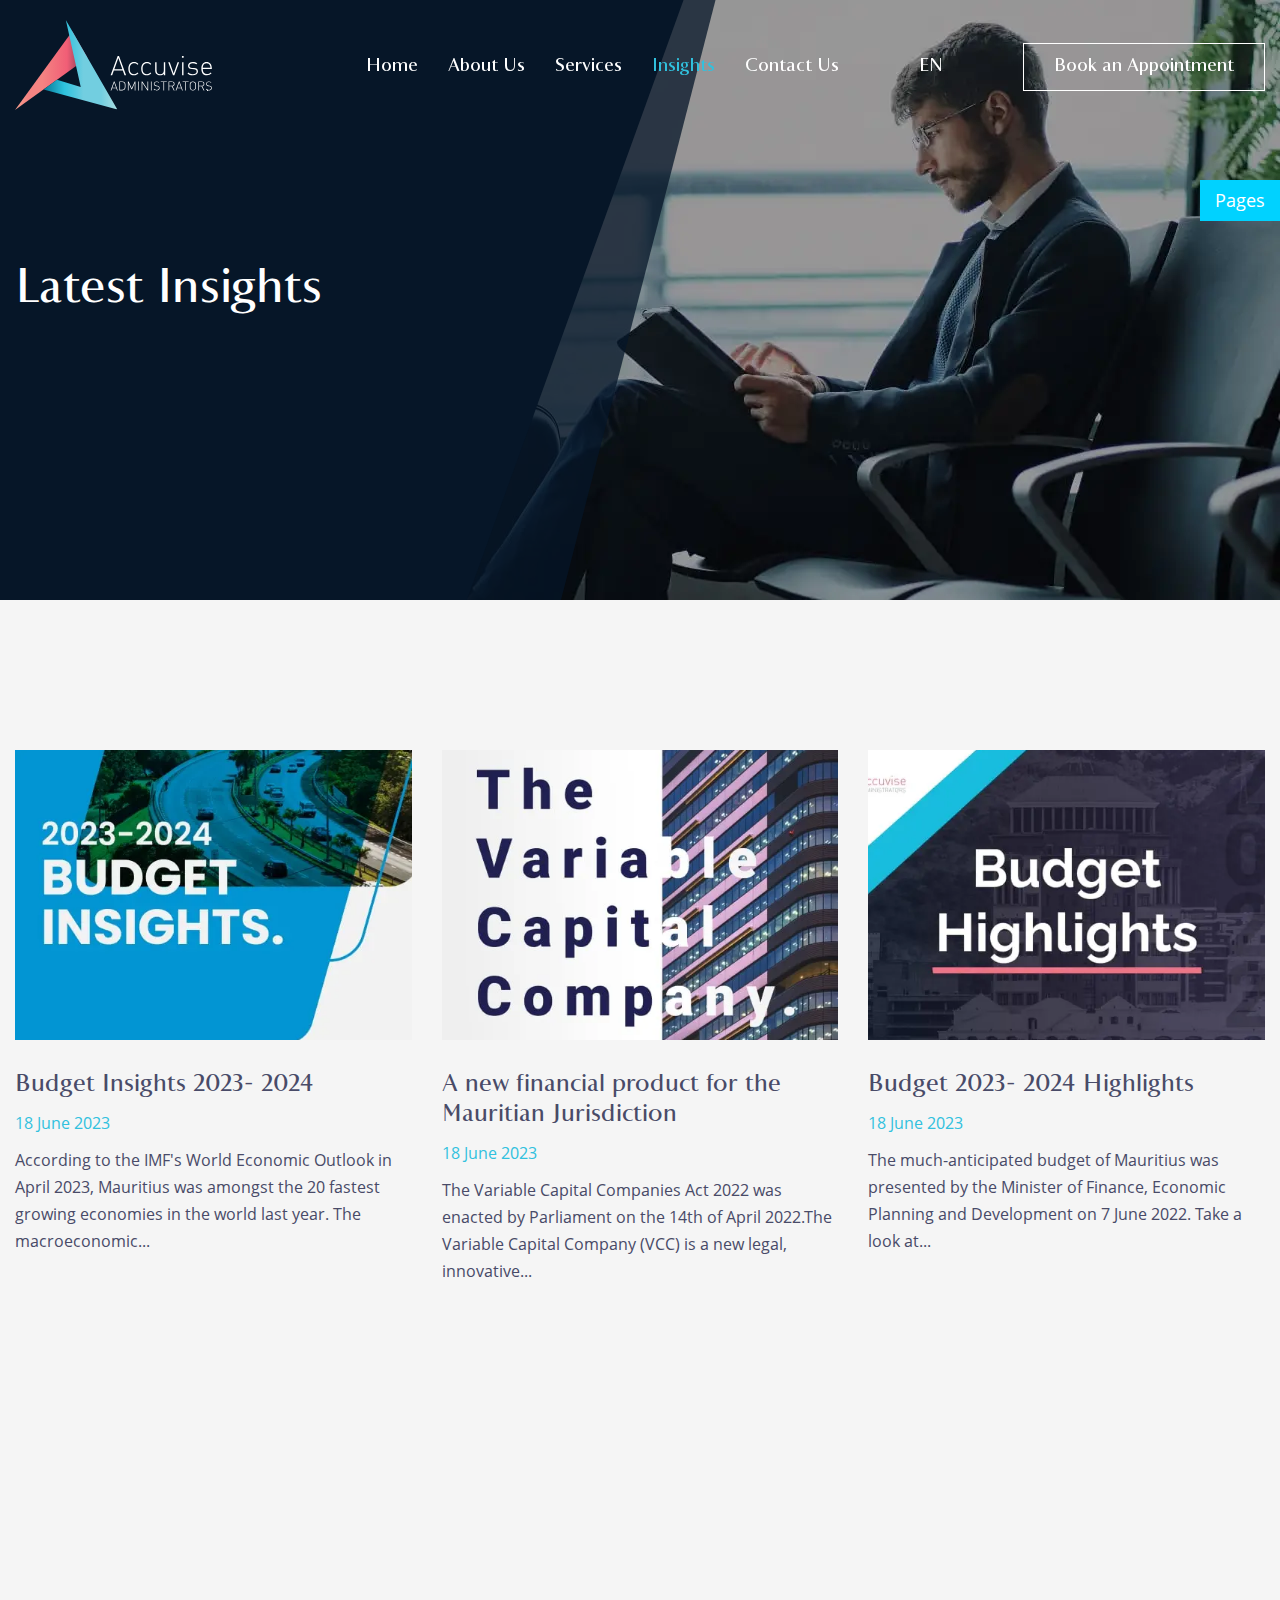
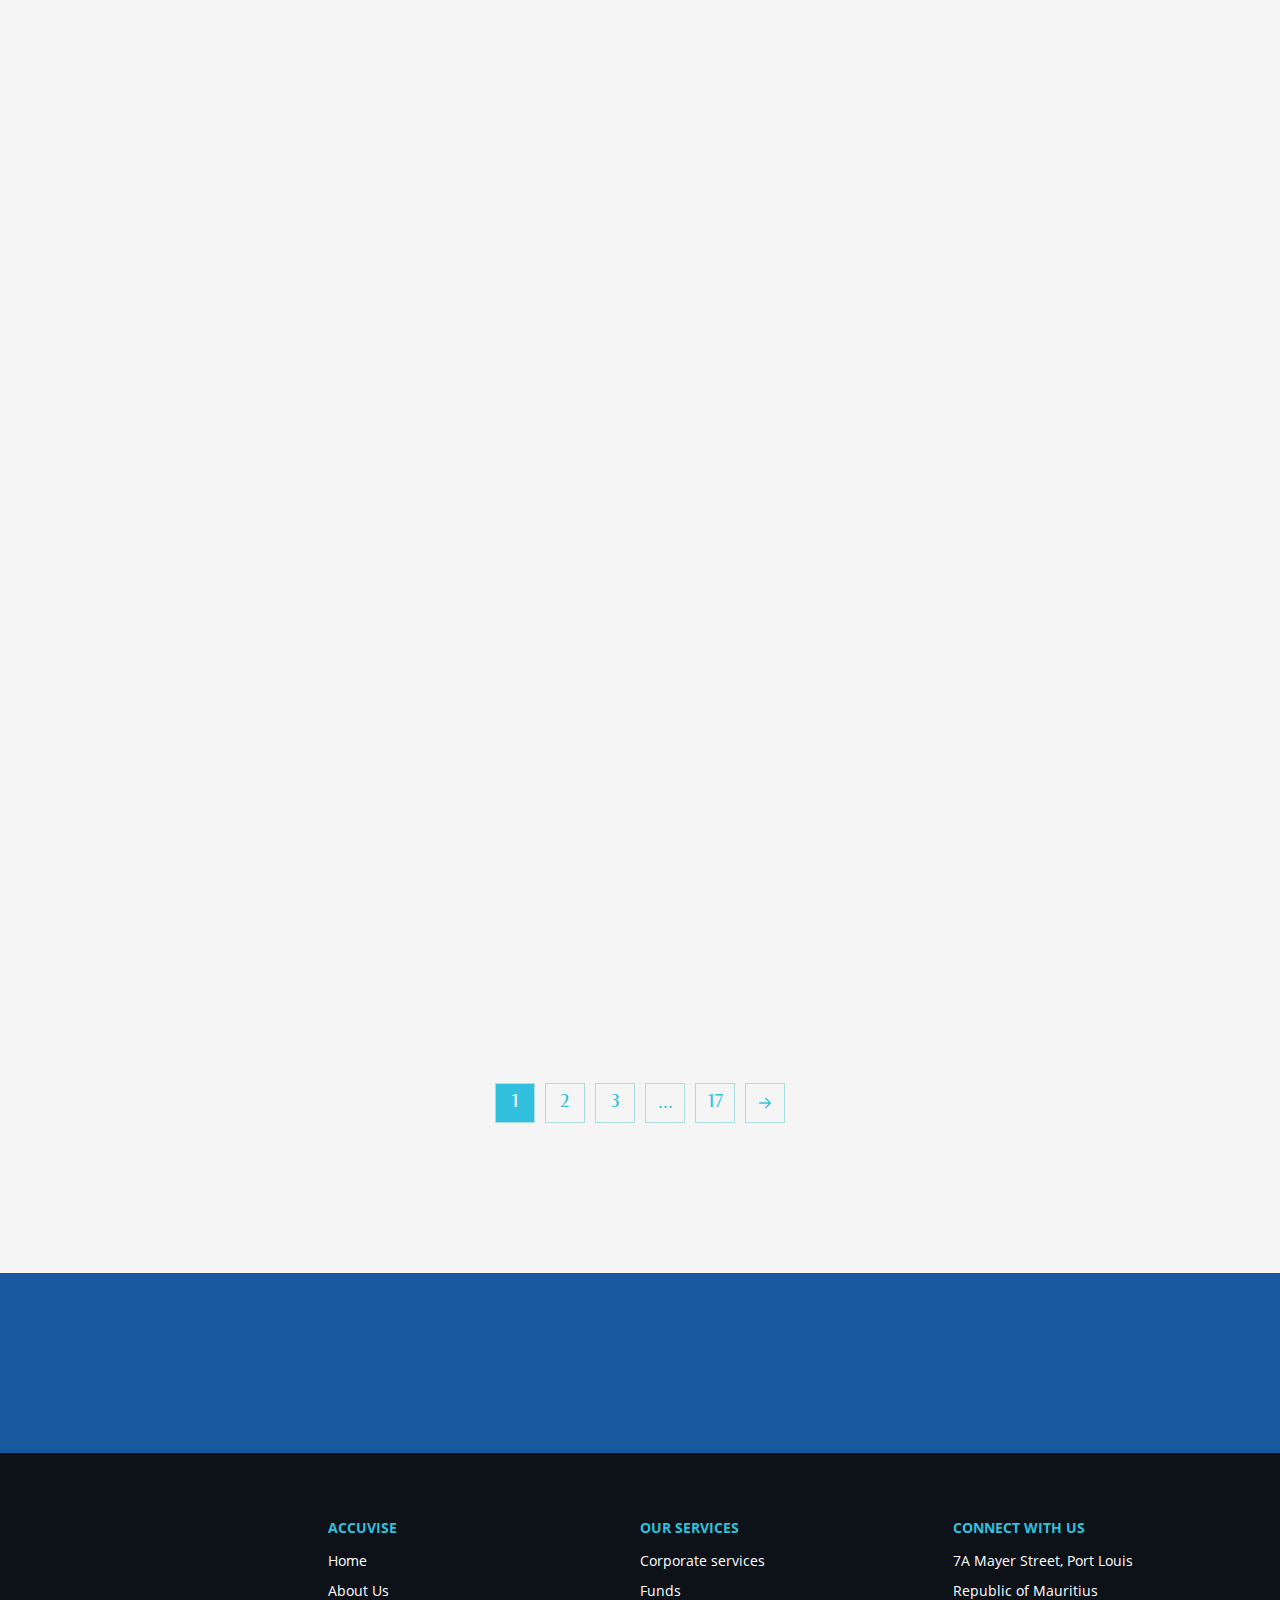
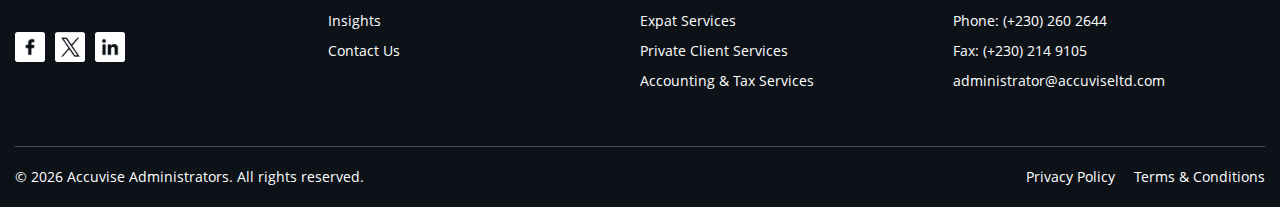
<file: blog.html>
<!DOCTYPE html>
<html lang="en" class="page">

<head>
  <meta charset="UTF-8">
  <meta name="viewport" content="width=device-width, initial-scale=1.0">
  <link rel="shortcut icon" href="favicon.ico" type="image/x-icon">
  <meta http-equiv="X-UA-Compatible" content="ie=edge">
  <meta name="theme-color" content="#111111">
  <title>Accuvise</title>
  <link rel="preload" href="fonts/Astoria.woff2" as="font" type="font/woff2" crossorigin>
  <link rel="preload" href="fonts/OpenSans-Regular.woff2" as="font" type="font/woff2" crossorigin>
  <link rel="preload" href="fonts/OpenSans-SemiBold.woff2" as="font" type="font/woff2" crossorigin>
  <link rel="preload" href="fonts/OpenSans-Bold.woff2" as="font" type="font/woff2" crossorigin>
  <link rel="stylesheet" href="css/vendor.css">
  <link rel="stylesheet" href="css/main.css">
</head>


<body class="page__body">
  <div class="site-container">
    <header class="header">
  <div class="_container">
    <div class="header__wrap">
      <a href="index.html" class="header__logo wow animate__animated animate__fadeInDown">
      <svg width="197" height="90" viewBox="0 0 197 90" fill="none" xmlns="http://www.w3.org/2000/svg">
        <g clip-path="url(#clip0_400_534)">
        <mask id="mask0_400_534" style="mask-type:luminance" maskUnits="userSpaceOnUse" x="0" y="11" width="73" height="79">
        <path d="M0 90L72.5525 37.7656L57.2929 11.264L0 90Z" fill="white"/>
        </mask>
        <g mask="url(#mask0_400_534)">
        <path d="M72.5525 11.264H0V89.9914H72.5525V11.264Z" fill="url(#paint0_linear_400_534)"/>
        </g>
        <mask id="mask1_400_534" style="mask-type:luminance" maskUnits="userSpaceOnUse" x="28" y="0" width="75" height="90">
        <path d="M50.8248 0L102.343 89.5422L28.5857 69.3809L41.9379 59.81L65.729 67.0487L50.8248 0Z" fill="white"/>
        </mask>
        <g mask="url(#mask1_400_534)">
        <path d="M102.335 0H28.5857V89.5422H102.335V0Z" fill="url(#paint1_linear_400_534)"/>
        </g>
        <path d="M107.84 50.5068H98.8492L97.1672 55.1713H95.5979L102.69 35.9689H103.991L111.083 55.1713H109.514L107.832 50.5068H107.84ZM99.3088 49.2111H107.372L103.34 37.9125L99.3088 49.2111Z" fill="white"/>
        <path d="M119.103 55.3354C115.531 55.3354 113.363 52.8045 113.363 48.6755C113.363 44.5465 115.531 42.0155 119.103 42.0155C120.889 42.0155 122.025 42.4734 123.412 44.0109L122.467 44.8747C121.357 43.6309 120.49 43.2335 119.112 43.2335C117.62 43.2335 116.433 43.8036 115.644 44.9611C114.993 45.9027 114.751 46.9306 114.751 48.6841C114.751 50.4377 114.993 51.4656 115.644 52.4071C116.433 53.5646 117.62 54.1347 119.112 54.1347C120.49 54.1347 121.357 53.7028 122.467 52.4935L123.412 53.3573C122.034 54.8949 120.898 55.3527 119.103 55.3527" fill="white"/>
        <path d="M131.97 55.3354C128.398 55.3354 126.23 52.8045 126.23 48.6755C126.23 44.5465 128.398 42.0155 131.97 42.0155C133.756 42.0155 134.892 42.4734 136.27 44.0109L135.325 44.8747C134.215 43.6309 133.348 43.2335 131.97 43.2335C130.478 43.2335 129.291 43.8036 128.502 44.9611C127.851 45.9027 127.609 46.9306 127.609 48.6841C127.609 50.4377 127.851 51.4656 128.502 52.4071C129.282 53.5646 130.478 54.1347 131.97 54.1347C133.348 54.1347 134.215 53.7028 135.325 52.4935L136.27 53.3573C134.892 54.8949 133.756 55.3527 131.97 55.3527" fill="white"/>
        <path d="M148.833 53.6337C147.862 54.7653 146.588 55.3354 144.992 55.3354C143.562 55.3354 142.391 54.9295 141.524 54.0916C140.631 53.2278 140.172 52.0184 140.172 50.4808V42.171H141.55V50.239C141.55 52.744 142.799 54.1261 145.148 54.1261C147.498 54.1261 148.833 52.7267 148.833 50.239V42.171H150.212V55.1713H148.833V53.6337Z" fill="white"/>
        <path d="M157.989 55.1713L153.22 42.171H154.738L158.665 53.556L162.584 42.171H164.102L159.342 55.1713H157.989Z" fill="white"/>
        <path d="M166.945 35.9689H168.653V37.6706H166.945V35.9689ZM167.11 42.171H168.489V55.1713H167.11V42.171Z" fill="white"/>
        <path d="M177.748 55.3354C175.477 55.3354 173.795 54.7394 172.468 53.4783L173.413 52.5367C174.41 53.5905 175.85 54.1261 177.688 54.1261C180.263 54.1261 181.615 53.2364 181.615 51.4829C181.615 50.1094 180.861 49.4875 179.127 49.2974L176.959 49.1074C174.332 48.8914 173.032 47.7599 173.032 45.7126C173.032 43.4495 174.87 42.0155 177.714 42.0155C179.526 42.0155 181.121 42.5252 182.292 43.389L181.373 44.3046C180.367 43.579 179.153 43.199 177.714 43.199C175.546 43.199 174.384 44.0887 174.384 45.704C174.384 47.0774 175.199 47.6994 177.037 47.8894L179.153 48.0795C181.321 48.2954 182.968 48.9433 182.968 51.4742C182.968 53.8497 180.965 55.3268 177.74 55.3268" fill="white"/>
        <path d="M191.994 54.0916C193.537 54.0916 194.482 53.6337 195.592 52.5281L196.624 53.34C195.297 54.6617 194.083 55.3354 191.916 55.3354C188.318 55.3354 186.367 53.0204 186.367 48.6755C186.367 44.3305 188.318 42.0155 191.595 42.0155C194.872 42.0155 196.823 44.3651 196.823 48.3559V48.9778H187.754C187.754 52.2948 189.219 54.1002 192.002 54.1002M194.976 45.4189C194.404 44.0455 193.112 43.2335 191.595 43.2335C190.078 43.2335 188.777 44.0455 188.213 45.4189C187.919 46.2568 187.832 46.6024 187.754 47.8721H195.444C195.366 46.6283 195.34 46.1964 194.985 45.4189" fill="white"/>
        <path d="M101.294 68.2494H97.1153L96.335 70.4175H95.6067L98.9014 61.4944H99.5083L102.803 70.4175H102.075L101.294 68.2494ZM97.3321 67.6447H101.078L99.2048 62.3927L97.3321 67.6447Z" fill="white"/>
        <path d="M109.618 69.5969C109.08 70.1325 108.326 70.4089 107.381 70.4089H104.372V61.4857H107.381C108.326 61.4857 109.08 61.7622 109.618 62.2977C110.52 63.1961 110.485 64.6127 110.485 65.8221C110.485 67.0314 110.52 68.6899 109.618 69.5969ZM109.141 62.7815C108.621 62.2459 107.936 62.0904 107.216 62.0904H105.057V69.8128H107.216C107.936 69.8128 108.621 69.666 109.141 69.1218C109.843 68.3789 109.809 66.8327 109.809 65.8221C109.809 64.8114 109.843 63.5157 109.141 62.7815Z" fill="white"/>
        <path d="M119.745 63.0579L117.031 69.165H116.355L113.589 63.0579V70.4175H112.904V61.4944H113.589L116.701 68.3703L119.745 61.4944H120.43V70.4175H119.745V63.0579Z" fill="white"/>
        <path d="M123.87 61.4944H123.195V70.4175H123.87V61.4944Z" fill="white"/>
        <path d="M127.322 62.6605V70.4175H126.637V61.4944H127.322L132.49 69.2255V61.4944H133.166V70.4175H132.49L127.322 62.6605Z" fill="white"/>
        <path d="M136.607 61.4944H135.932V70.4175H136.607V61.4944Z" fill="white"/>
        <path d="M141.62 70.4866C140.302 70.4866 139.452 70.1238 138.637 69.3118L139.114 68.8367C139.92 69.6401 140.588 69.8906 141.654 69.8906C143.076 69.8906 143.952 69.2168 143.952 68.0507C143.952 67.5151 143.804 67.0832 143.466 66.7982C143.128 66.539 142.911 66.4267 142.174 66.3231L141.134 66.1589C140.458 66.0553 139.929 65.848 139.539 65.5111C139.07 65.1224 138.836 64.5695 138.836 63.8699C138.836 62.3668 139.894 61.4253 141.62 61.4253C142.729 61.4253 143.432 61.7276 144.195 62.3927L143.752 62.8333C143.224 62.3323 142.634 62.004 141.576 62.004C140.267 62.004 139.504 62.7037 139.504 63.8439C139.504 64.3536 139.651 64.7423 139.972 65.0101C140.284 65.2692 140.805 65.4765 141.307 65.5629L142.278 65.7098C143.119 65.8221 143.51 65.9862 143.874 66.2971C144.368 66.6945 144.654 67.3078 144.654 68.0248C144.654 69.5364 143.51 70.4952 141.637 70.4952" fill="white"/>
        <path d="M149.102 70.4175H148.426V62.099H145.755V61.4944H151.781V62.099H149.102V70.4175Z" fill="white"/>
        <path d="M156.688 66.3058H154.226V70.4175H153.55V61.4944H156.957C158.414 61.4944 159.524 62.3323 159.524 63.8871C159.524 65.226 158.717 66.0812 157.46 66.2885L159.628 70.4089H158.83L156.697 66.2971L156.688 66.3058ZM156.862 62.099H154.217V65.7098H156.862C158.015 65.7098 158.839 65.1483 158.839 63.9044C158.839 62.6605 158.024 62.099 156.862 62.099Z" fill="white"/>
        <path d="M166.295 68.2494H162.116L161.336 70.4175H160.607L163.902 61.4944H164.509L167.804 70.4175H167.075L166.295 68.2494ZM162.333 67.6447H166.078L164.206 62.3927L162.333 67.6447Z" fill="white"/>
        <path d="M170.96 70.4175H170.283V62.099H167.622V61.4944H173.639V62.099H170.96V70.4175Z" fill="white"/>
        <path d="M180.107 69.571C179.517 70.1584 178.719 70.4866 177.87 70.4866C177.02 70.4866 176.222 70.1584 175.633 69.571C174.818 68.759 174.801 67.9557 174.801 65.9516C174.801 63.9476 174.809 63.1443 175.633 62.3323C176.222 61.7449 177.02 61.4166 177.87 61.4166C178.719 61.4166 179.517 61.7449 180.107 62.3323C180.922 63.1443 180.939 63.939 180.939 65.9516C180.939 67.9643 180.93 68.759 180.107 69.571ZM179.569 62.7037C179.118 62.2545 178.511 62.0127 177.87 62.0127C177.228 62.0127 176.621 62.2545 176.17 62.7037C175.529 63.3429 175.477 64.0426 175.477 65.9516C175.477 67.8606 175.529 68.5603 176.17 69.1995C176.621 69.6487 177.228 69.8906 177.87 69.8906C178.511 69.8906 179.118 69.6487 179.569 69.1995C180.211 68.5603 180.263 67.8606 180.263 65.9516C180.263 64.0426 180.211 63.3429 179.569 62.7037Z" fill="white"/>
        <path d="M186.497 66.3058H184.034V70.4175H183.358V61.4944H186.766C188.222 61.4944 189.332 62.3323 189.332 63.8871C189.332 65.226 188.526 66.0812 187.268 66.2885L189.427 70.4089H188.638L186.497 66.2971V66.3058ZM186.67 62.099H184.026V65.7098H186.67C187.832 65.7098 188.647 65.1483 188.647 63.9044C188.647 62.6605 187.832 62.099 186.67 62.099Z" fill="white"/>
        <path d="M193.858 70.4866C192.54 70.4866 191.69 70.1238 190.875 69.3118L191.352 68.8367C192.158 69.6401 192.826 69.8906 193.892 69.8906C195.314 69.8906 196.19 69.2168 196.19 68.0507C196.19 67.5151 196.043 67.0832 195.696 66.7982C195.358 66.539 195.141 66.4267 194.404 66.3231L193.364 66.1589C192.687 66.0553 192.158 65.848 191.768 65.5111C191.3 65.1224 191.066 64.5695 191.066 63.8699C191.066 62.3668 192.124 61.4253 193.84 61.4253C194.95 61.4253 195.653 61.7276 196.416 62.3927L195.973 62.8333C195.444 62.3323 194.855 62.004 193.797 62.004C192.488 62.004 191.725 62.7037 191.725 63.8439C191.725 64.3536 191.872 64.7423 192.193 65.0101C192.505 65.2692 193.025 65.4765 193.528 65.5629L194.499 65.7098C195.34 65.8221 195.731 65.9862 196.095 66.2971C196.589 66.6945 196.875 67.3078 196.875 68.0248C196.875 69.5364 195.731 70.4952 193.858 70.4952" fill="white"/>
        </g>
        <defs>
        <linearGradient id="paint0_linear_400_534" x1="-1.59185" y1="51.5433" x2="70.9607" y2="51.5433" gradientUnits="userSpaceOnUse">
        <stop offset="0" stop-color="#F8A490"/>
        <stop offset="0.21" stop-color="#F48382"/>
        <stop offset="0.4" stop-color="#F48382"/>
        <stop offset="0.74" stop-color="#F15E76"/>
        <stop offset="0.88" stop-color="#A94860"/>
        <stop offset="1" stop-color="#AD4962"/>
        </linearGradient>
        <linearGradient id="paint1_linear_400_534" x1="28.658" y1="45.1377" x2="102.407" y2="45.1377" gradientUnits="userSpaceOnUse">
        <stop offset="0" stop-color="#067896"/>
        <stop offset="0.28" stop-color="#2EC2DE"/>
        <stop offset="0.43" stop-color="#53C8DF"/>
        <stop offset="0.54" stop-color="#72CEE0"/>
        <stop offset="0.78" stop-color="#72CEE0"/>
        <stop offset="1" stop-color="#AADEE2"/>
        </linearGradient>
        <clipPath id="clip0_400_534">
        <rect width="196.875" height="90" fill="white"/>
        </clipPath>
        </defs>
        </svg>
      </a>
      <div class="header__navigation" data-menu>
        <nav class="nav">
          <ul class="list-reset nav__list">
            <li class="nav__item wow animate__animated animate__fadeInDown" data-wow-delay="0.1s"><a href="index.html" class="nav__link active">Home</a></li>
            <li class="nav__item wow animate__animated animate__fadeInDown" data-wow-delay="0.2s"><a href="#" class="nav__link">About Us</a>
              <ul class="sub-menu">
                <li><a href="https://totest.isolly.com/accuvise/about-us.html#firm" class="firm-link">The Firm</a></li>
                <li><a href="https://totest.isolly.com/accuvise//about-us.html#partners" class="partners-link">Our Partners</a></li>
                <li><a href="https://totest.isolly.com/accuvise//about-us.html#mauritius" class="mauritius-link">Why Mauritius?</a></li>
                <li><a href="https://totest.isolly.com/accuvise//about-us.html#guarantee" class="guarantee-link">Our Guarantee</a></li>
              </ul>
            </li>
            <li class="nav__item wow animate__animated animate__fadeInDown" data-wow-delay="0.3s">
              <a href="#" class="nav__link">Services</a>
              <ul class="sub-menu">
                <li><a href="services-collapse.html">Corporate services</a></li>
                <li><a href="fund-services.html">Funds</a></li>
                <li><a href="expat-services.html">Expat Services</a></li>
                <li><a href="client-services.html">Private Client Services</a></li>
                <li><a href="tax-services.html">Accounting and Tax Services</a></li>
              </ul>
            </li>
            <li class="nav__item wow animate__animated animate__fadeInDown" data-wow-delay="0.4s"><a href="blog.html" class="nav__link">Insights</a></li>
            <li class="nav__item wow animate__animated animate__fadeInDown" data-wow-delay="0.5s"><a href="contact-us.html" class="nav__link">Contact Us</a></li>
          </ul>
        </nav>
        <div class="header__languages wow animate__animated animate__fadeInDown" data-wow-delay="0.6s">
          <a href="#" class="header__lang">en</a>
          <ul class="header__lang-list">
            <li><a href="#">en</a></li>
            <li><a href="#">fr</a></li>
            <li><a href="#">ch</a></li>
          </ul>
        </div>
        <div class="header__btn-book wow animate__animated animate__fadeInDown" data-wow-delay="0.6s">
          <a class="header__btn btn-outline-light" href="#">Book an Appointment</a>
        </div>
      </div>
      <button class="btn-reset burger" aria-label="Open menu" aria-expanded="false" data-burger>
        <span class="burger__line"></span>
      </button>
    </div>
  </div>
</header>

    <main class="main">
      <section class="promo">
        <div class="banner" style="background-image: url('img/banner-8.webp')">
          <div class="_container">
            <div class="promo__wrap">
              <h1 class="promo__title title-light wow animate__animated animate__fadeInUp">Latest Insights</h1>
            </div>
          </div>
        </div>
      </section>
      <section class="blog">
        <div class="_container">
          <div class="blog__wrap">
            <ul class="blog__items insights-items">
              <li class="insights-items__item wow animate__animated animate__fadeInUp" data-wow-delay="0s">
                <div class="insights-items__wrap">
                  <div class="insights-items__img">
                    <img src="img/blog-img-1.webp" alt="">
                  </div>
                  <h5 class="insights-items__name">Budget Insights 2023- 2024</h5>
                  <span>
                    <time datetime="2023-06-18">18 June 2023</time>
                  </span>
                  <p class="insights-items__text">According to the IMF's World Economic Outlook in April 2023, Mauritius was amongst the 20 fastest growing economies in the world last year. The macroeconomic...</p>
                </div>
                <a href="single.html" class="insights-items__btn btn-accent">Read More<img src="img/arrow.svg" alt=""></a>
              </li>
              <li class="insights-items__item wow animate__animated animate__fadeInUp" data-wow-delay="0.2s">
                <div class="insights-items__wrap">
                  <div class="insights-items__img">
                    <img src="img/blog-img-2.webp" alt="">
                  </div>
                  <h5 class="insights-items__name">A new financial product for the Mauritian Jurisdiction</h5>
                  <span>
                    <time datetime="2023-06-18">18 June 2023</time>
                  </span>
                  <p class="insights-items__text">The Variable Capital Companies Act 2022 was enacted by Parliament on the 14th of April 2022.The Variable Capital Company (VCC) is a new legal, innovative...</p>
                </div>
                <a href="single.html" class="insights-items__btn btn-accent">Read More<img src="img/arrow.svg" alt=""></a>
              </li>
              <li class="insights-items__item wow animate__animated animate__fadeInUp" data-wow-delay="0.4s">
                <div class="insights-items__wrap">
                  <div class="insights-items__img">
                    <img src="img/blog-img-3.webp" alt="">
                  </div>
                  <h5 class="insights-items__name">Budget 2023- 2024 Highlights</h5>
                  <span>
                    <time datetime="2023-06-18">18 June 2023</time>
                  </span>
                  <p class="insights-items__text">The much-anticipated budget of Mauritius was presented by the Minister of Finance, Economic Planning and Development on 7 June 2022.
                    Take a look at...</p>
                </div>
                <a href="single.html" class="insights-items__btn btn-accent">Read More<img src="img/arrow.svg" alt=""></a>
              </li>
              <li class="insights-items__item wow animate__animated animate__fadeInUp" data-wow-delay="0s">
                <div class="insights-items__wrap">
                  <div class="insights-items__img">
                    <img src="img/blog-img-4.webp" alt="">
                  </div>
                  <h5 class="insights-items__name">Work, Live & Invest in Mauritius</h5>
                  <span>
                    <time datetime="2023-06-18">18 June 2023</time>
                  </span>
                  <p class="insights-items__text">According to the IMF's World Economic Outlook in April 2023, Mauritius was amongst the 20 fastest growing economies in the world last year. The macroeconomic...</p>
                </div>
                <a href="single.html" class="insights-items__btn btn-accent">Read More<img src="img/arrow.svg" alt=""></a>
              </li>
              <li class="insights-items__item wow animate__animated animate__fadeInUp" data-wow-delay="0.2s">
                <div class="insights-items__wrap">
                  <div class="insights-items__img">
                    <img src="img/blog-img-5.webp" alt="">
                  </div>
                  <h5 class="insights-items__name">Budget Insights 2023- 2024</h5>
                  <span>
                    <time datetime="2023-06-18">18 June 2023</time>
                  </span>
                  <p class="insights-items__text">According to the IMF's World Economic Outlook in April 2023, Mauritius was amongst the 20 fastest growing economies in the world last year. The macroeconomic...</p>
                </div>
                <a href="single.html" class="insights-items__btn btn-accent">Read More<img src="img/arrow.svg" alt=""></a>
              </li>
              <li class="insights-items__item wow animate__animated animate__fadeInUp" data-wow-delay="0.4s">
                <div class="insights-items__wrap">
                  <div class="insights-items__img">
                    <img src="img/blog-img-6.webp" alt="">
                  </div>
                  <h5 class="insights-items__name">A new financial product for the Mauritian Jurisdiction</h5>
                  <span>
                    <time datetime="2023-06-18">18 June 2023</time>
                  </span>
                  <p class="insights-items__text">The Variable Capital Companies Act 2022 was enacted by Parliament on the 14th of April 2022.The Variable Capital Company (VCC) is a new legal, innovative...</p>
                </div>
                <a href="single.html" class="insights-items__btn btn-accent">Read More<img src="img/arrow.svg" alt=""></a>
              </li>
              <li class="insights-items__item wow animate__animated animate__fadeInUp" data-wow-delay="0s">
                <div class="insights-items__wrap">
                  <div class="insights-items__img">
                    <img src="img/blog-img-7.webp" alt="">
                  </div>
                  <h5 class="insights-items__name">Work, Live & Invest in Mauritius</h5>
                  <span>
                    <time datetime="2023-06-18">18 June 2023</time>
                  </span>
                  <p class="insights-items__text">According to the IMF's World Economic Outlook in April 2023, Mauritius was amongst the 20 fastest growing economies in the world last year. The macroeconomic...</p>
                </div>
                <a href="single.html" class="insights-items__btn btn-accent">Read More<img src="img/arrow.svg" alt=""></a>
              </li>
              <li class="insights-items__item wow animate__animated animate__fadeInUp" data-wow-delay="0.2s">
                <div class="insights-items__wrap">
                  <div class="insights-items__img">
                    <img src="img/blog-img-8.webp" alt="">
                  </div>
                  <h5 class="insights-items__name">Budget Insights 2023- 2024</h5>
                  <span>
                    <time datetime="2023-06-18">18 June 2023</time>
                  </span>
                  <p class="insights-items__text">According to the IMF's World Economic Outlook in April 2023, Mauritius was amongst the 20 fastest growing economies in the world last year. The macroeconomic...</p>
                </div>
                <a href="single.html" class="insights-items__btn btn-accent">Read More<img src="img/arrow.svg" alt=""></a>
              </li>
              <li class="insights-items__item wow animate__animated animate__fadeInUp" data-wow-delay="0.4s">
                <div class="insights-items__wrap">
                  <div class="insights-items__img">
                    <img src="img/blog-img-9.webp" alt="">
                  </div>
                  <h5 class="insights-items__name">A new financial product for the Mauritian Jurisdiction</h5>
                  <span>
                    <time datetime="2023-06-18">18 June 2023</time>
                  </span>
                  <p class="insights-items__text">The Variable Capital Companies Act 2022 was enacted by Parliament on the 14th of April 2022.The Variable Capital Company (VCC) is a new legal, innovative...</p>
                </div>
                <a href="single.html" class="insights-items__btn btn-accent">Read More<img src="img/arrow.svg" alt=""></a>
              </li>
            </ul>
            <nav aria-label="Page navigation example">
              <ul class="pagination">
                <li class="page-item"><a class="page-link active" href="#">1</a></li>
                <li class="page-item"><a class="page-link" href="#">2</a></li>
                <li class="page-item"><a class="page-link" href="#">3</a></li>
                <li class="page-item pagintaion-dots">...</li>
                <li class="page-item"><a class="page-link" href="#">17</a></li>
                <li class="page-item">
                  <a class="page-link" href="#" aria-label="Next">
                    <svg width="16" height="16" viewBox="0 0 16 16" fill="none" xmlns="http://www.w3.org/2000/svg">
                      <path d="M2.66667 7.33325C2.29848 7.33325 2 7.63172 2 7.99992C2 8.36812 2.29848 8.66659 2.66667 8.66659L11.7238 8.66659L8.19527 12.1952C7.93493 12.4555 7.93493 12.8776 8.19527 13.138C8.4556 13.3983 8.87773 13.3983 9.13807 13.138L13.8047 8.47132C14.0651 8.21099 14.0651 7.78885 13.8047 7.52852L9.13807 2.86185C8.87773 2.60152 8.4556 2.60152 8.19527 2.86185C7.93493 3.12219 7.93493 3.54432 8.19527 3.80465L11.7238 7.33325L2.66667 7.33325Z" fill="#31C1DE"/>
                      </svg>
                  </a>
                </li>
              </ul>
            </nav>
          </div>
        </div>
      </section>
      <div class="subscribe">
  <div class="_container">
    <div class="subscribe__wrap">
      <div class="subscribe__descr wow animate__animated animate__fadeInLeft" data-wow-delay="0.1s">
        <h6>Subscribe to Our Newsletter</h6>
        <p>Sign up to receive our latest announcements, news and Updates by joining our newsletter.</p>
      </div>
      <div class="subscribe__input wow animate__animated animate__fadeInRight" data-wow-delay="0.1s">
        <form action="#">
          <div class="subscribe__block">
            <input type="email" name="subscribe" placeholder="Enter your email">
            <button type="submit"><img src="img/send.svg" alt=""></button>
          </div>
        </form>
      </div>
    </div>
  </div>
</div>

    </main>
    <footer class="footer">
  <div class="_container">
    <div class="footer__wrap">
      <div class="footer__block">
        <a href="index.html" class="footer__logo wow animate__animated animate__flipInY" data-wow-delay="1s"><img src="img/LOGO.svg" alt=""></a>
        <ul class="footer__social">
          <li><a href="#"><img src="img/facebook.webp" alt=""></a></li>
          <li><a href="#"><img src="img/twitter.webp" alt=""></a></li>
          <li><a href="#"><img src="img/linkedin.webp" alt=""></a></li>
        </ul>
      </div>
      <div class="footer__block">
        <h6>Accuvise</h6>
        <ul>
          <li><a href="index.html">Home</a></li>
          <li><a href="about-us.html">About Us</a></li>
          <li><a href="blog.html">Insights</a></li>
          <li><a href="contact-us.html">Contact Us</a></li>
        </ul>
      </div>
      <div class="footer__block">
        <h6>OUR SERVICES</h6>
        <ul>
          <li><a href="services-collapse.html">Corporate services</a></li>
          <li><a href="fund-services.html">Funds</a></li>
          <li><a href="expat-services.html">Expat Services</a></li>
          <li><a href="client-services.html">Private Client Services</a></li>
          <li><a href="tax-services.html">Accounting & Tax Services</a></li>
        </ul>
      </div>
      <div class="footer__block">
        <h6>CONNECT WITH US</h6>
        <ul>
          <li>
            <address>7A Mayer Street, Port Louis <br>
              Republic of Mauritius</address>
          </li>
          <li>Phone: <a href="tel:2302602644">(+230) 260 2644</a></li>
          <li>Fax: <a href="tel:2302149105">(+230) 214 9105</a></li>
          <li><a href="mailto:administrator@accuviseltd.com">administrator@accuviseltd.com</a></li>
        </ul>
      </div>
    </div>
    <div class="footer__copyright">
      <div class="footer__copy">
        <p>© <span class="year"></span> Accuvise Administrators. All rights reserved.</p>
      </div>
      <div class="footer__policy">
        <a href="privacy.html">Privacy Policy</a>
        <a href="#">Terms & Conditions</a>
      </div>
    </div>
  </div>
</footer>

<script src="js/main.js"></script>

<div class="all_pages">
  <div class="page_point">Pages</div>
  <ul class="page_list">
    <li><a href="index.html">Index</a></li>
    <li><a href="about-us.html">About Us</a></li>
    <li><a href="services-collapse.html">Services Collapse</a></li>
    <li><a href="services-expand.html">Services Expand</a></li>
    <li><a href="contact-us.html">Contact Us</a></li>
    <li><a href="fund-services.html">Fund Services</a></li>
    <li><a href="client-services.html">Client Services</a></li>
    <li><a href="expat-services.html">Expat Services</a></li>
    <li><a href="tax-services.html">Tax Services</a></li>
    <li><a href="blog.html">Latest Insights</a></li>
    <li><a href="single.html">Blog Post</a></li>
    <li><a href="404.html">404</a></li>
    <li><a href="privacy.html">Privacy Policy</a></li>
    <li><a href="terms.html">Terms & Conditions</a></li>
  </ul>
</div>

  </div>
</body>

</html>
</file>
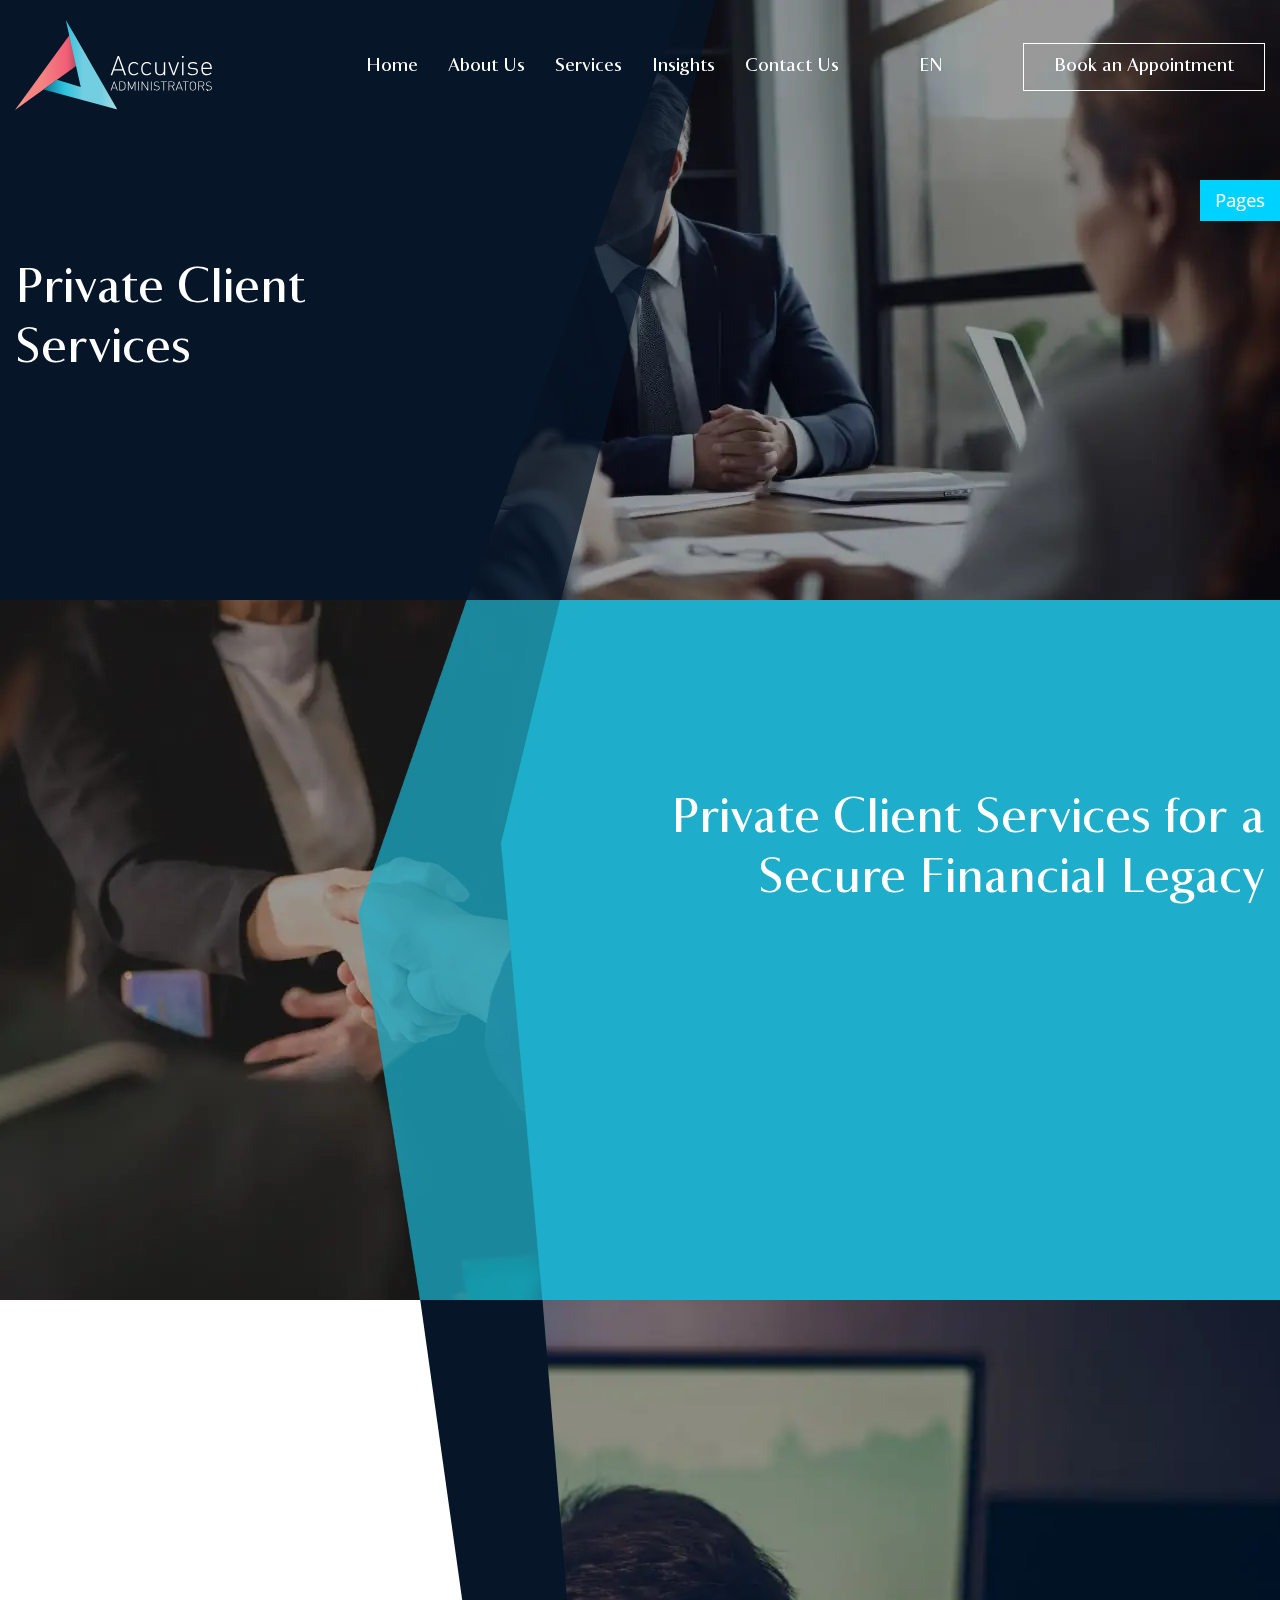
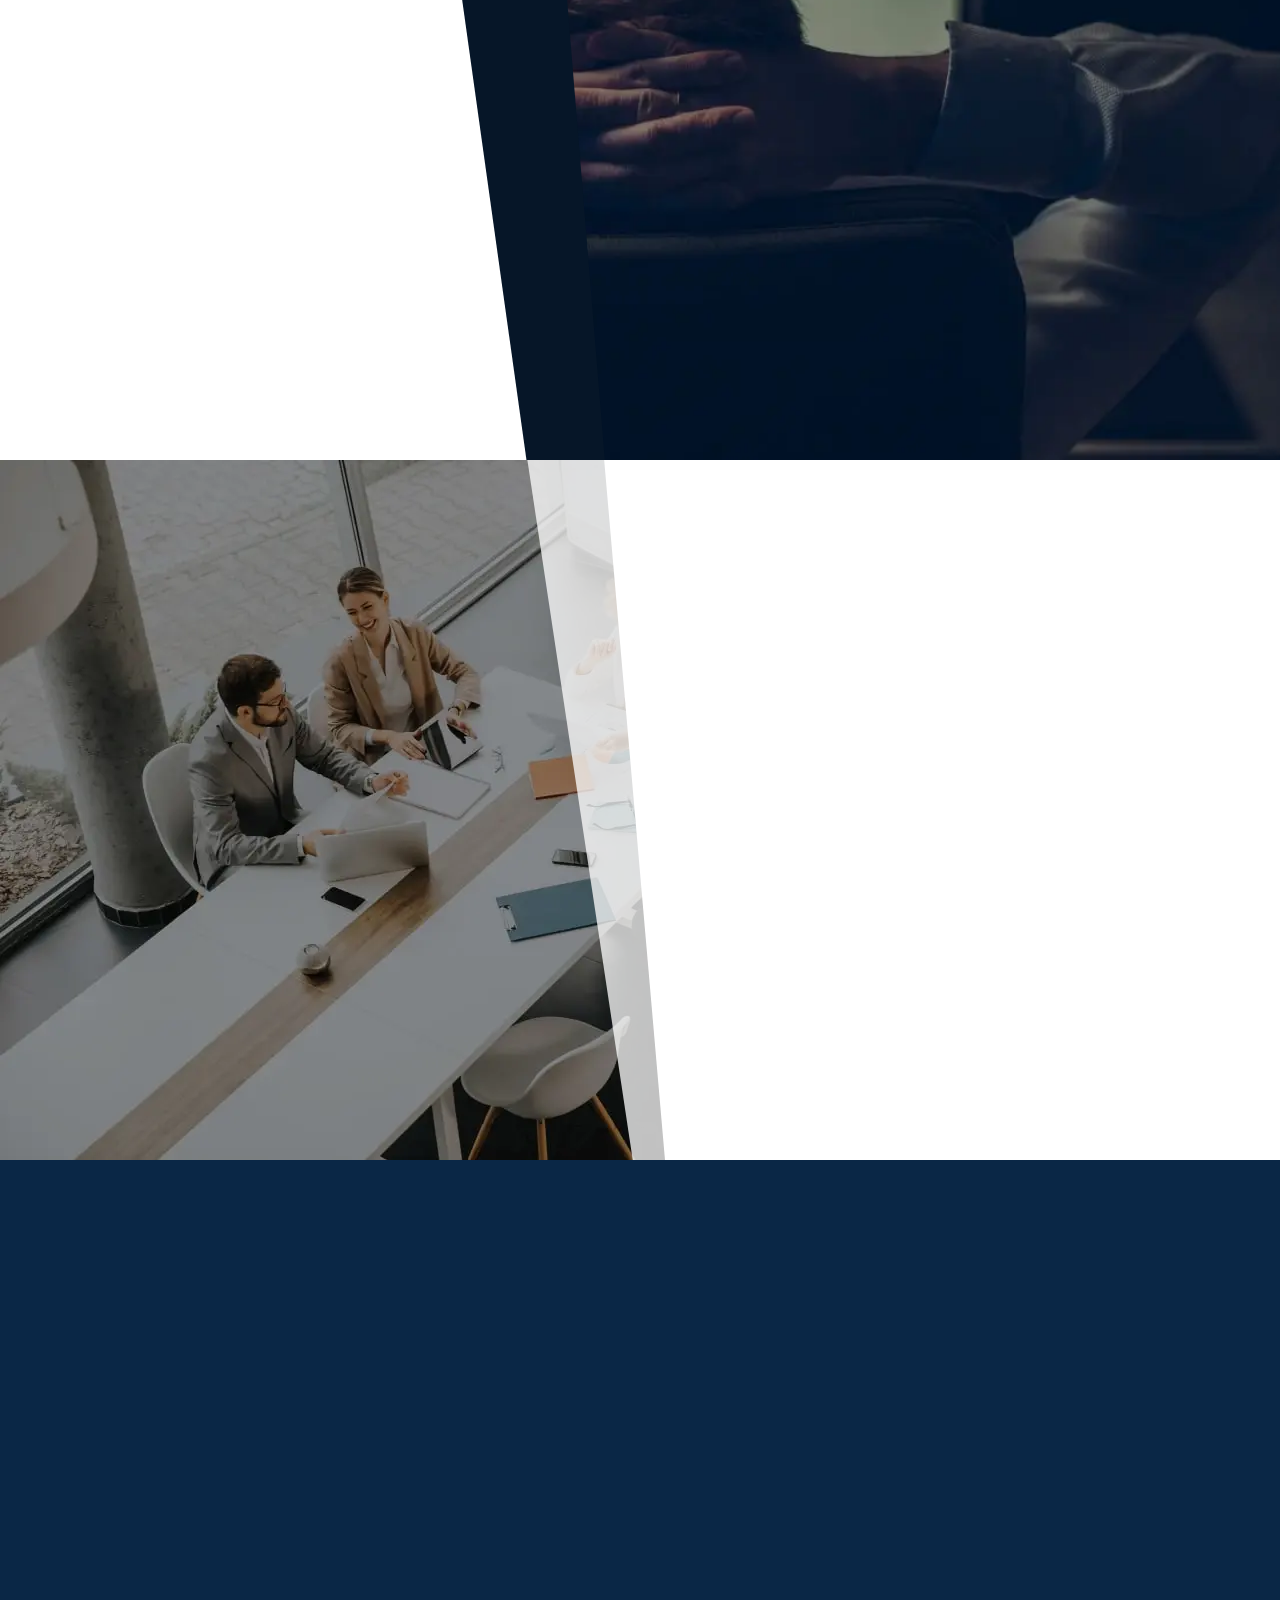
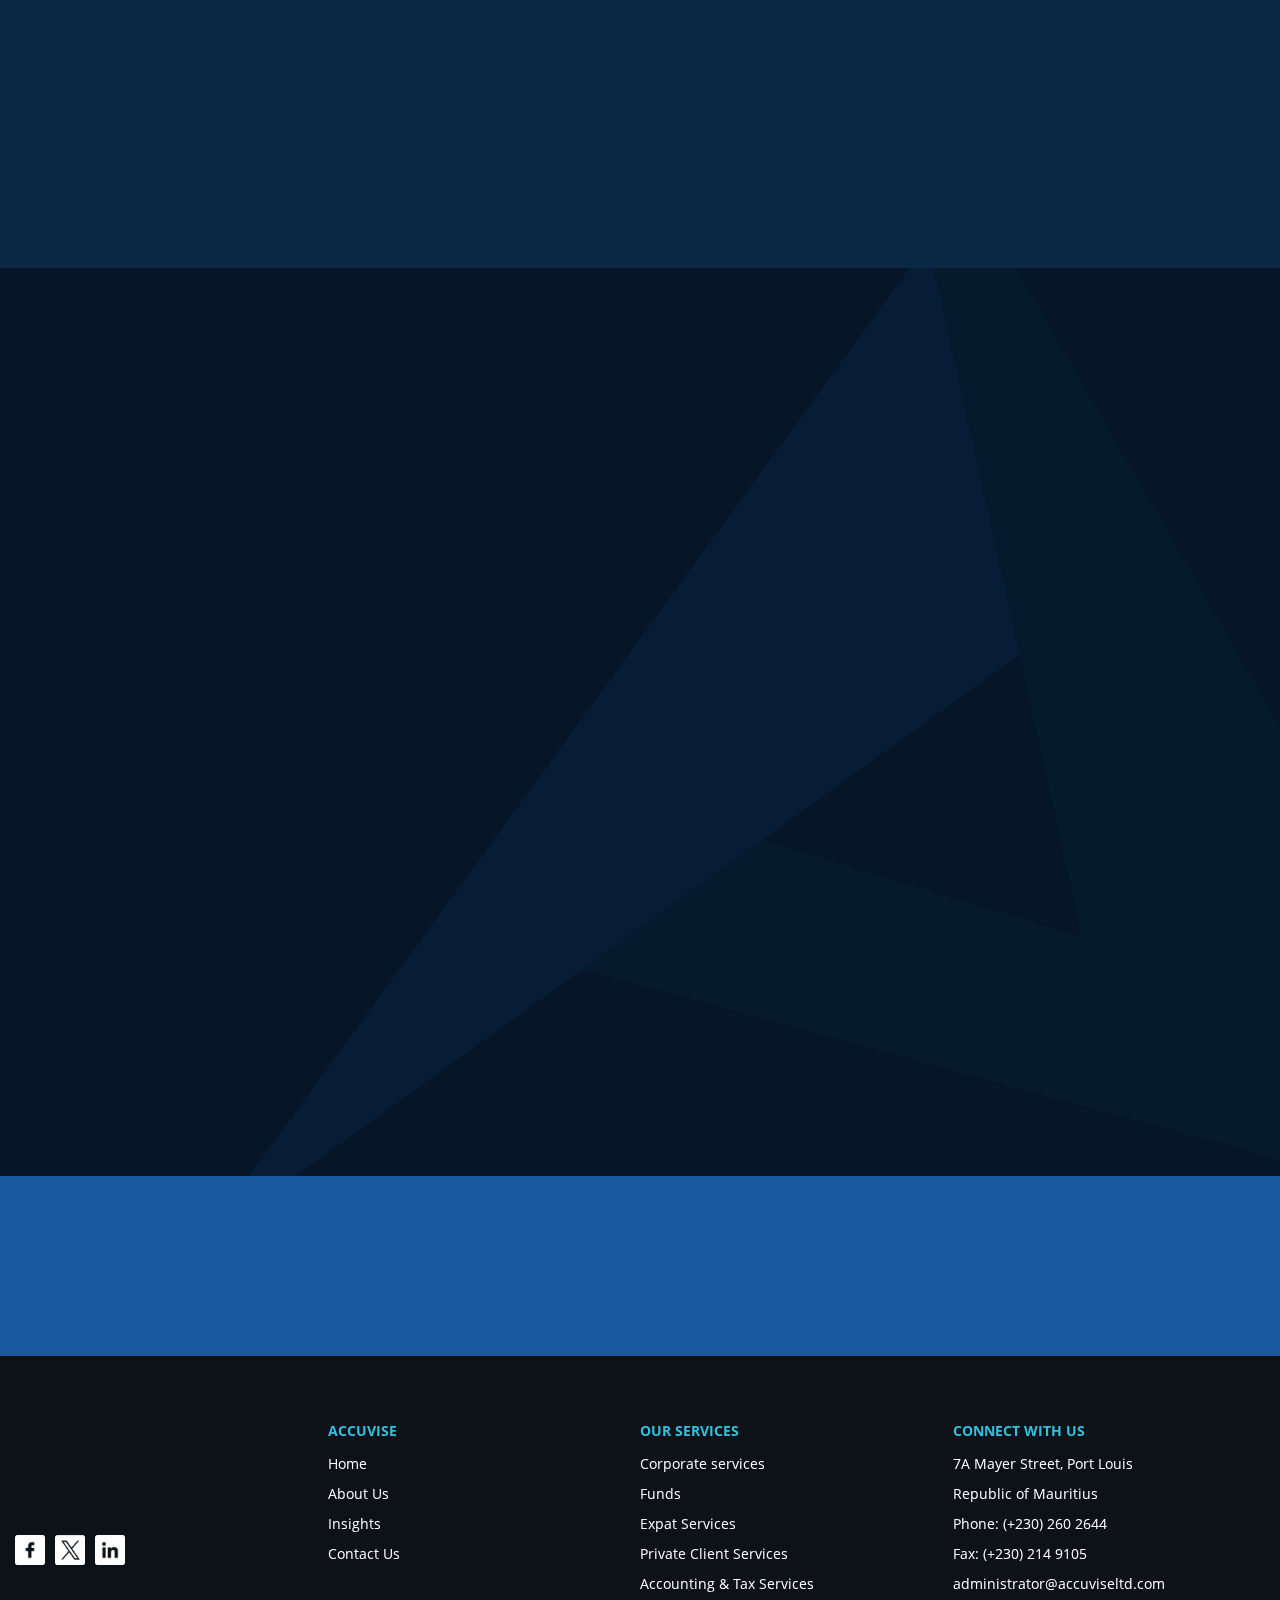
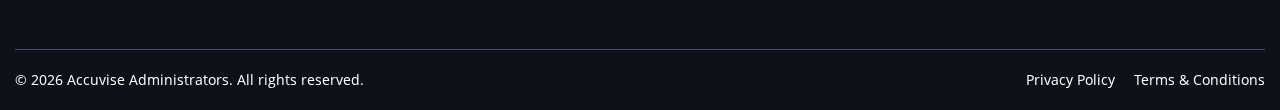
<file: client-services.html>
<!DOCTYPE html>
<html lang="en" class="page">

<head>
  <meta charset="UTF-8">
  <meta name="viewport" content="width=device-width, initial-scale=1.0">
  <link rel="shortcut icon" href="favicon.ico" type="image/x-icon">
  <meta http-equiv="X-UA-Compatible" content="ie=edge">
  <meta name="theme-color" content="#111111">
  <title>Accuvise</title>
  <link rel="preload" href="fonts/Astoria.woff2" as="font" type="font/woff2" crossorigin>
  <link rel="preload" href="fonts/OpenSans-Regular.woff2" as="font" type="font/woff2" crossorigin>
  <link rel="preload" href="fonts/OpenSans-SemiBold.woff2" as="font" type="font/woff2" crossorigin>
  <link rel="preload" href="fonts/OpenSans-Bold.woff2" as="font" type="font/woff2" crossorigin>
  <link rel="stylesheet" href="css/vendor.css">
  <link rel="stylesheet" href="css/main.css">
</head>


<body class="page__body">
  <div class="site-container">
    <header class="header">
  <div class="_container">
    <div class="header__wrap">
      <a href="index.html" class="header__logo wow animate__animated animate__fadeInDown">
      <svg width="197" height="90" viewBox="0 0 197 90" fill="none" xmlns="http://www.w3.org/2000/svg">
        <g clip-path="url(#clip0_400_534)">
        <mask id="mask0_400_534" style="mask-type:luminance" maskUnits="userSpaceOnUse" x="0" y="11" width="73" height="79">
        <path d="M0 90L72.5525 37.7656L57.2929 11.264L0 90Z" fill="white"/>
        </mask>
        <g mask="url(#mask0_400_534)">
        <path d="M72.5525 11.264H0V89.9914H72.5525V11.264Z" fill="url(#paint0_linear_400_534)"/>
        </g>
        <mask id="mask1_400_534" style="mask-type:luminance" maskUnits="userSpaceOnUse" x="28" y="0" width="75" height="90">
        <path d="M50.8248 0L102.343 89.5422L28.5857 69.3809L41.9379 59.81L65.729 67.0487L50.8248 0Z" fill="white"/>
        </mask>
        <g mask="url(#mask1_400_534)">
        <path d="M102.335 0H28.5857V89.5422H102.335V0Z" fill="url(#paint1_linear_400_534)"/>
        </g>
        <path d="M107.84 50.5068H98.8492L97.1672 55.1713H95.5979L102.69 35.9689H103.991L111.083 55.1713H109.514L107.832 50.5068H107.84ZM99.3088 49.2111H107.372L103.34 37.9125L99.3088 49.2111Z" fill="white"/>
        <path d="M119.103 55.3354C115.531 55.3354 113.363 52.8045 113.363 48.6755C113.363 44.5465 115.531 42.0155 119.103 42.0155C120.889 42.0155 122.025 42.4734 123.412 44.0109L122.467 44.8747C121.357 43.6309 120.49 43.2335 119.112 43.2335C117.62 43.2335 116.433 43.8036 115.644 44.9611C114.993 45.9027 114.751 46.9306 114.751 48.6841C114.751 50.4377 114.993 51.4656 115.644 52.4071C116.433 53.5646 117.62 54.1347 119.112 54.1347C120.49 54.1347 121.357 53.7028 122.467 52.4935L123.412 53.3573C122.034 54.8949 120.898 55.3527 119.103 55.3527" fill="white"/>
        <path d="M131.97 55.3354C128.398 55.3354 126.23 52.8045 126.23 48.6755C126.23 44.5465 128.398 42.0155 131.97 42.0155C133.756 42.0155 134.892 42.4734 136.27 44.0109L135.325 44.8747C134.215 43.6309 133.348 43.2335 131.97 43.2335C130.478 43.2335 129.291 43.8036 128.502 44.9611C127.851 45.9027 127.609 46.9306 127.609 48.6841C127.609 50.4377 127.851 51.4656 128.502 52.4071C129.282 53.5646 130.478 54.1347 131.97 54.1347C133.348 54.1347 134.215 53.7028 135.325 52.4935L136.27 53.3573C134.892 54.8949 133.756 55.3527 131.97 55.3527" fill="white"/>
        <path d="M148.833 53.6337C147.862 54.7653 146.588 55.3354 144.992 55.3354C143.562 55.3354 142.391 54.9295 141.524 54.0916C140.631 53.2278 140.172 52.0184 140.172 50.4808V42.171H141.55V50.239C141.55 52.744 142.799 54.1261 145.148 54.1261C147.498 54.1261 148.833 52.7267 148.833 50.239V42.171H150.212V55.1713H148.833V53.6337Z" fill="white"/>
        <path d="M157.989 55.1713L153.22 42.171H154.738L158.665 53.556L162.584 42.171H164.102L159.342 55.1713H157.989Z" fill="white"/>
        <path d="M166.945 35.9689H168.653V37.6706H166.945V35.9689ZM167.11 42.171H168.489V55.1713H167.11V42.171Z" fill="white"/>
        <path d="M177.748 55.3354C175.477 55.3354 173.795 54.7394 172.468 53.4783L173.413 52.5367C174.41 53.5905 175.85 54.1261 177.688 54.1261C180.263 54.1261 181.615 53.2364 181.615 51.4829C181.615 50.1094 180.861 49.4875 179.127 49.2974L176.959 49.1074C174.332 48.8914 173.032 47.7599 173.032 45.7126C173.032 43.4495 174.87 42.0155 177.714 42.0155C179.526 42.0155 181.121 42.5252 182.292 43.389L181.373 44.3046C180.367 43.579 179.153 43.199 177.714 43.199C175.546 43.199 174.384 44.0887 174.384 45.704C174.384 47.0774 175.199 47.6994 177.037 47.8894L179.153 48.0795C181.321 48.2954 182.968 48.9433 182.968 51.4742C182.968 53.8497 180.965 55.3268 177.74 55.3268" fill="white"/>
        <path d="M191.994 54.0916C193.537 54.0916 194.482 53.6337 195.592 52.5281L196.624 53.34C195.297 54.6617 194.083 55.3354 191.916 55.3354C188.318 55.3354 186.367 53.0204 186.367 48.6755C186.367 44.3305 188.318 42.0155 191.595 42.0155C194.872 42.0155 196.823 44.3651 196.823 48.3559V48.9778H187.754C187.754 52.2948 189.219 54.1002 192.002 54.1002M194.976 45.4189C194.404 44.0455 193.112 43.2335 191.595 43.2335C190.078 43.2335 188.777 44.0455 188.213 45.4189C187.919 46.2568 187.832 46.6024 187.754 47.8721H195.444C195.366 46.6283 195.34 46.1964 194.985 45.4189" fill="white"/>
        <path d="M101.294 68.2494H97.1153L96.335 70.4175H95.6067L98.9014 61.4944H99.5083L102.803 70.4175H102.075L101.294 68.2494ZM97.3321 67.6447H101.078L99.2048 62.3927L97.3321 67.6447Z" fill="white"/>
        <path d="M109.618 69.5969C109.08 70.1325 108.326 70.4089 107.381 70.4089H104.372V61.4857H107.381C108.326 61.4857 109.08 61.7622 109.618 62.2977C110.52 63.1961 110.485 64.6127 110.485 65.8221C110.485 67.0314 110.52 68.6899 109.618 69.5969ZM109.141 62.7815C108.621 62.2459 107.936 62.0904 107.216 62.0904H105.057V69.8128H107.216C107.936 69.8128 108.621 69.666 109.141 69.1218C109.843 68.3789 109.809 66.8327 109.809 65.8221C109.809 64.8114 109.843 63.5157 109.141 62.7815Z" fill="white"/>
        <path d="M119.745 63.0579L117.031 69.165H116.355L113.589 63.0579V70.4175H112.904V61.4944H113.589L116.701 68.3703L119.745 61.4944H120.43V70.4175H119.745V63.0579Z" fill="white"/>
        <path d="M123.87 61.4944H123.195V70.4175H123.87V61.4944Z" fill="white"/>
        <path d="M127.322 62.6605V70.4175H126.637V61.4944H127.322L132.49 69.2255V61.4944H133.166V70.4175H132.49L127.322 62.6605Z" fill="white"/>
        <path d="M136.607 61.4944H135.932V70.4175H136.607V61.4944Z" fill="white"/>
        <path d="M141.62 70.4866C140.302 70.4866 139.452 70.1238 138.637 69.3118L139.114 68.8367C139.92 69.6401 140.588 69.8906 141.654 69.8906C143.076 69.8906 143.952 69.2168 143.952 68.0507C143.952 67.5151 143.804 67.0832 143.466 66.7982C143.128 66.539 142.911 66.4267 142.174 66.3231L141.134 66.1589C140.458 66.0553 139.929 65.848 139.539 65.5111C139.07 65.1224 138.836 64.5695 138.836 63.8699C138.836 62.3668 139.894 61.4253 141.62 61.4253C142.729 61.4253 143.432 61.7276 144.195 62.3927L143.752 62.8333C143.224 62.3323 142.634 62.004 141.576 62.004C140.267 62.004 139.504 62.7037 139.504 63.8439C139.504 64.3536 139.651 64.7423 139.972 65.0101C140.284 65.2692 140.805 65.4765 141.307 65.5629L142.278 65.7098C143.119 65.8221 143.51 65.9862 143.874 66.2971C144.368 66.6945 144.654 67.3078 144.654 68.0248C144.654 69.5364 143.51 70.4952 141.637 70.4952" fill="white"/>
        <path d="M149.102 70.4175H148.426V62.099H145.755V61.4944H151.781V62.099H149.102V70.4175Z" fill="white"/>
        <path d="M156.688 66.3058H154.226V70.4175H153.55V61.4944H156.957C158.414 61.4944 159.524 62.3323 159.524 63.8871C159.524 65.226 158.717 66.0812 157.46 66.2885L159.628 70.4089H158.83L156.697 66.2971L156.688 66.3058ZM156.862 62.099H154.217V65.7098H156.862C158.015 65.7098 158.839 65.1483 158.839 63.9044C158.839 62.6605 158.024 62.099 156.862 62.099Z" fill="white"/>
        <path d="M166.295 68.2494H162.116L161.336 70.4175H160.607L163.902 61.4944H164.509L167.804 70.4175H167.075L166.295 68.2494ZM162.333 67.6447H166.078L164.206 62.3927L162.333 67.6447Z" fill="white"/>
        <path d="M170.96 70.4175H170.283V62.099H167.622V61.4944H173.639V62.099H170.96V70.4175Z" fill="white"/>
        <path d="M180.107 69.571C179.517 70.1584 178.719 70.4866 177.87 70.4866C177.02 70.4866 176.222 70.1584 175.633 69.571C174.818 68.759 174.801 67.9557 174.801 65.9516C174.801 63.9476 174.809 63.1443 175.633 62.3323C176.222 61.7449 177.02 61.4166 177.87 61.4166C178.719 61.4166 179.517 61.7449 180.107 62.3323C180.922 63.1443 180.939 63.939 180.939 65.9516C180.939 67.9643 180.93 68.759 180.107 69.571ZM179.569 62.7037C179.118 62.2545 178.511 62.0127 177.87 62.0127C177.228 62.0127 176.621 62.2545 176.17 62.7037C175.529 63.3429 175.477 64.0426 175.477 65.9516C175.477 67.8606 175.529 68.5603 176.17 69.1995C176.621 69.6487 177.228 69.8906 177.87 69.8906C178.511 69.8906 179.118 69.6487 179.569 69.1995C180.211 68.5603 180.263 67.8606 180.263 65.9516C180.263 64.0426 180.211 63.3429 179.569 62.7037Z" fill="white"/>
        <path d="M186.497 66.3058H184.034V70.4175H183.358V61.4944H186.766C188.222 61.4944 189.332 62.3323 189.332 63.8871C189.332 65.226 188.526 66.0812 187.268 66.2885L189.427 70.4089H188.638L186.497 66.2971V66.3058ZM186.67 62.099H184.026V65.7098H186.67C187.832 65.7098 188.647 65.1483 188.647 63.9044C188.647 62.6605 187.832 62.099 186.67 62.099Z" fill="white"/>
        <path d="M193.858 70.4866C192.54 70.4866 191.69 70.1238 190.875 69.3118L191.352 68.8367C192.158 69.6401 192.826 69.8906 193.892 69.8906C195.314 69.8906 196.19 69.2168 196.19 68.0507C196.19 67.5151 196.043 67.0832 195.696 66.7982C195.358 66.539 195.141 66.4267 194.404 66.3231L193.364 66.1589C192.687 66.0553 192.158 65.848 191.768 65.5111C191.3 65.1224 191.066 64.5695 191.066 63.8699C191.066 62.3668 192.124 61.4253 193.84 61.4253C194.95 61.4253 195.653 61.7276 196.416 62.3927L195.973 62.8333C195.444 62.3323 194.855 62.004 193.797 62.004C192.488 62.004 191.725 62.7037 191.725 63.8439C191.725 64.3536 191.872 64.7423 192.193 65.0101C192.505 65.2692 193.025 65.4765 193.528 65.5629L194.499 65.7098C195.34 65.8221 195.731 65.9862 196.095 66.2971C196.589 66.6945 196.875 67.3078 196.875 68.0248C196.875 69.5364 195.731 70.4952 193.858 70.4952" fill="white"/>
        </g>
        <defs>
        <linearGradient id="paint0_linear_400_534" x1="-1.59185" y1="51.5433" x2="70.9607" y2="51.5433" gradientUnits="userSpaceOnUse">
        <stop offset="0" stop-color="#F8A490"/>
        <stop offset="0.21" stop-color="#F48382"/>
        <stop offset="0.4" stop-color="#F48382"/>
        <stop offset="0.74" stop-color="#F15E76"/>
        <stop offset="0.88" stop-color="#A94860"/>
        <stop offset="1" stop-color="#AD4962"/>
        </linearGradient>
        <linearGradient id="paint1_linear_400_534" x1="28.658" y1="45.1377" x2="102.407" y2="45.1377" gradientUnits="userSpaceOnUse">
        <stop offset="0" stop-color="#067896"/>
        <stop offset="0.28" stop-color="#2EC2DE"/>
        <stop offset="0.43" stop-color="#53C8DF"/>
        <stop offset="0.54" stop-color="#72CEE0"/>
        <stop offset="0.78" stop-color="#72CEE0"/>
        <stop offset="1" stop-color="#AADEE2"/>
        </linearGradient>
        <clipPath id="clip0_400_534">
        <rect width="196.875" height="90" fill="white"/>
        </clipPath>
        </defs>
        </svg>
      </a>
      <div class="header__navigation" data-menu>
        <nav class="nav">
          <ul class="list-reset nav__list">
            <li class="nav__item wow animate__animated animate__fadeInDown" data-wow-delay="0.1s"><a href="index.html" class="nav__link active">Home</a></li>
            <li class="nav__item wow animate__animated animate__fadeInDown" data-wow-delay="0.2s"><a href="#" class="nav__link">About Us</a>
              <ul class="sub-menu">
                <li><a href="https://totest.isolly.com/accuvise/about-us.html#firm" class="firm-link">The Firm</a></li>
                <li><a href="https://totest.isolly.com/accuvise//about-us.html#partners" class="partners-link">Our Partners</a></li>
                <li><a href="https://totest.isolly.com/accuvise//about-us.html#mauritius" class="mauritius-link">Why Mauritius?</a></li>
                <li><a href="https://totest.isolly.com/accuvise//about-us.html#guarantee" class="guarantee-link">Our Guarantee</a></li>
              </ul>
            </li>
            <li class="nav__item wow animate__animated animate__fadeInDown" data-wow-delay="0.3s">
              <a href="#" class="nav__link">Services</a>
              <ul class="sub-menu">
                <li><a href="services-collapse.html">Corporate services</a></li>
                <li><a href="fund-services.html">Funds</a></li>
                <li><a href="expat-services.html">Expat Services</a></li>
                <li><a href="client-services.html">Private Client Services</a></li>
                <li><a href="tax-services.html">Accounting and Tax Services</a></li>
              </ul>
            </li>
            <li class="nav__item wow animate__animated animate__fadeInDown" data-wow-delay="0.4s"><a href="blog.html" class="nav__link">Insights</a></li>
            <li class="nav__item wow animate__animated animate__fadeInDown" data-wow-delay="0.5s"><a href="contact-us.html" class="nav__link">Contact Us</a></li>
          </ul>
        </nav>
        <div class="header__languages wow animate__animated animate__fadeInDown" data-wow-delay="0.6s">
          <a href="#" class="header__lang">en</a>
          <ul class="header__lang-list">
            <li><a href="#">en</a></li>
            <li><a href="#">fr</a></li>
            <li><a href="#">ch</a></li>
          </ul>
        </div>
        <div class="header__btn-book wow animate__animated animate__fadeInDown" data-wow-delay="0.6s">
          <a class="header__btn btn-outline-light" href="#">Book an Appointment</a>
        </div>
      </div>
      <button class="btn-reset burger" aria-label="Open menu" aria-expanded="false" data-burger>
        <span class="burger__line"></span>
      </button>
    </div>
  </div>
</header>

    <main class="main">
      <section class="promo">
        <div class="banner" style="background-image: url('img/banner-5.webp')">
          <div class="_container">
            <div class="promo__wrap">
              <h1 class="promo__title title-light wow animate__animated animate__fadeInUp" data-wow-delay="0s">Private Client <br>Services</h1>
            </div>
          </div>
        </div>
      </section>
      <div class="services-blocks">
        <section class="services-blocks__block services-blocks__top" style="background-image: url('img/bg-services-accent.webp'), url('img/services-img-7.webp');">
          <div class="_container">
           <div class="services-blocks__content">
            <h2 class="services-blocks__title title-light wow animate__animated animate__fadeInUp" data-wow-delay="0s">Private Client Services for a Secure Financial Legacy</h2>
            <p class="services-blocks__text services-blocks__text_light wow animate__animated animate__fadeInUp" data-wow-delay="0.2s">At Accuvise, we understand the importance of protecting, preserving, and distributing your wealth to secure a lasting financial legacy for you and your loved ones. We are excited to present our exclusive offer for our Private Client Services, meticulously designed to meet your unique financial goals and aspirations.</p>
           </div>
          </div>
       </section>
       <section class="services-blocks__block services-blocks__middle" style="background-image: url('img/services-img-8.webp')">
        <div class="_container">
         <div class="services-blocks__content">
          <h2 class="services-blocks__title title-dark wow animate__animated animate__fadeInUp" data-wow-delay="0s">Tailored Solutions for Your Financial Goals</h2>
          <p class="services-blocks__text wow animate__animated animate__fadeInUp" data-wow-delay="0.2s">We offer a diverse range of solutions, including trusts, companies, and foundations, as highly effective vehicles to achieve your private wealth management and succession planning objectives. Our team is dedicated to helping you establish a robust and secure structure, ensuring your assets and family legacy are protected for generations to come.</p>
         </div>
        </div>
       </section>
       <section class="services-blocks__block services-blocks__bottom" style="background-image: url('img/services-img-9.webp')">
        <div class="_container">
       <div class="services-blocks__content">
        <h2 class="services-blocks__title title-dark wow animate__animated animate__fadeInUp" data-wow-delay="0s">Expert Guidance from
          Top Professionals</h2>
          <p class="services-blocks__text wow animate__animated animate__fadeInUp" data-wow-delay="0.2s">You can rely on our team of trust, company, and foundation administrators, as well as skilled lawyers and accountants, to craft solutions that fully comply with all legal and regulatory requirements. Working in close collaboration with a network of lawyers, tax consultants, auditors, and investment professionals, we offer an integrated approach to cater to all your financial needs.</p>
       </div>
      </div>
     </section>
      </div>
    <section class="our-private">
      <div class="_container">
        <h2 class="our-private__title title-light wow animate__animated animate__fadeInUp" data-wow-delay="0s">Our Private wealth structuring solutions include</h2>
        <div class="our-private__items">
          <div class="our-private__item wow animate__animated animate__fadeInUp" data-wow-delay="0.1s">
            <div class="our-private__header">
              <div class="our-private__icon">
                <svg width="80" height="80" viewBox="0 0 80 80" fill="none" xmlns="http://www.w3.org/2000/svg">
                  <g clip-path="url(#clip0_236_4183)">
                  <mask id="mask0_236_4183" style="mask-type:luminance" maskUnits="userSpaceOnUse" x="-14" y="-14" width="108" height="108">
                  <path d="M93.3385 93.3235H-13.3281V-13.3432H93.3385V93.3235Z" fill="white"/>
                  </mask>
                  <g mask="url(#mask0_236_4183)">
                  <path d="M19.8076 29.6057H4.41775C1.98037 29.6057 -0.00390625 27.6214 -0.00390625 25.1841V14.7939C-0.00390625 12.3722 1.98037 10.3879 4.41775 10.3879H6.35516C6.99575 10.3879 7.52698 10.9191 7.52698 11.5597C7.52698 12.2003 6.99575 12.7315 6.35516 12.7315H4.41775C3.27718 12.7315 2.33973 13.669 2.33973 14.8096V25.1997C2.33973 26.3402 3.27718 27.2777 4.41775 27.2777H19.8076C20.9482 27.2777 21.8857 26.3402 21.8857 25.1997V14.8096C21.8857 13.669 20.9482 12.7315 19.8076 12.7315H11.9799C11.3393 12.7315 10.8081 12.2003 10.8081 11.5597C10.8081 10.9191 11.3393 10.3879 11.9799 10.3879H19.8076C22.245 10.3879 24.2293 12.3722 24.2293 14.8096V25.1997C24.2137 27.6214 22.2294 29.6057 19.8076 29.6057Z" fill="#31C1DE"/>
                  <path d="M12.523 18.9812H5.60151C4.96091 18.9812 4.42969 18.45 4.42969 17.8094C4.42969 17.1688 4.96091 16.6376 5.60151 16.6376H12.523C13.1636 16.6376 13.6949 17.1688 13.6949 17.8094C13.6949 18.45 13.1793 18.9812 12.523 18.9812Z" fill="#31C1DE"/>
                  <path d="M18.3509 23.356H5.60151C4.96091 23.356 4.42969 22.8247 4.42969 22.1841C4.42969 21.5435 4.96091 21.0123 5.60151 21.0123H18.3509C18.9915 21.0123 19.5227 21.5435 19.5227 22.1841C19.5227 22.8247 19.0071 23.356 18.3509 23.356Z" fill="#31C1DE"/>
                  <path d="M47.6885 23.8269H32.2986C29.8612 23.8269 27.877 21.8426 27.877 19.4052V9.01513C27.877 6.57775 29.8612 4.59347 32.2986 4.59347H47.6885C50.1259 4.59347 52.1101 6.57775 52.1101 9.01513V19.4052C52.1101 21.8426 50.1259 23.8269 47.6885 23.8269ZM32.2986 6.95273C31.158 6.95273 30.2206 7.89018 30.2206 9.03075V19.4052C30.2206 20.5458 31.158 21.4833 32.2986 21.4833H47.6885C48.8291 21.4833 49.7665 20.5458 49.7665 19.4052V9.01513C49.7665 7.87456 48.8291 6.93711 47.6885 6.93711H32.2986V6.95273Z" fill="#31C1DE"/>
                  <path d="M40.4137 13.2024H33.4921C32.8515 13.2024 32.3203 12.6712 32.3203 12.0306C32.3203 11.39 32.8515 10.8588 33.4921 10.8588H40.4137C41.0543 10.8588 41.5855 11.39 41.5855 12.0306C41.5855 12.6712 41.0699 13.2024 40.4137 13.2024Z" fill="#31C1DE"/>
                  <path d="M46.2415 17.5771H33.4921C32.8515 17.5771 32.3203 17.0459 32.3203 16.4053C32.3203 15.7647 32.8515 15.2335 33.4921 15.2335H46.2415C46.8821 15.2335 47.4133 15.7647 47.4133 16.4053C47.4133 17.0459 46.8977 17.5771 46.2415 17.5771Z" fill="#31C1DE"/>
                  <path d="M75.5791 29.6057H60.1892C57.7519 29.6057 55.7676 27.6214 55.7676 25.1841V14.7939C55.7676 12.3566 57.7519 10.3723 60.1892 10.3723H75.5791C78.0165 10.3723 80.0008 12.3566 80.0008 14.7939V25.1841C80.0008 27.6214 78.0165 29.6057 75.5791 29.6057ZM60.1892 12.7315C59.0487 12.7315 58.1112 13.669 58.1112 14.8096V25.1841C58.1112 26.3246 59.0487 27.2621 60.1892 27.2621H75.5791C76.7197 27.2621 77.6571 26.3246 77.6571 25.1841V14.7939C77.6571 13.6534 76.7197 12.7159 75.5791 12.7159H60.1892V12.7315Z" fill="#31C1DE"/>
                  <path d="M68.3023 18.9812H61.3808C60.7402 18.9812 60.209 18.45 60.209 17.8094C60.209 17.1688 60.7402 16.6376 61.3808 16.6376H68.3023C68.9429 16.6376 69.4742 17.1688 69.4742 17.8094C69.4742 18.45 68.9586 18.9812 68.3023 18.9812Z" fill="#31C1DE"/>
                  <path d="M74.1302 23.356H61.3808C60.7402 23.356 60.209 22.8247 60.209 22.1841C60.209 21.5435 60.7402 21.0123 61.3808 21.0123H74.1302C74.7708 21.0123 75.302 21.5435 75.302 22.1841C75.302 22.8247 74.7864 23.356 74.1302 23.356Z" fill="#31C1DE"/>
                  <path d="M39.9972 70.6997C30.8258 70.6997 23.3574 63.2313 23.3574 54.0599C23.3574 44.8885 30.8258 37.4201 39.9972 37.4201C49.1687 37.4201 56.637 44.8885 56.637 54.0599C56.637 63.2313 49.1687 70.6997 39.9972 70.6997ZM39.9972 39.7637C32.107 39.7637 25.7011 46.1697 25.7011 54.0599C25.7011 61.9501 32.107 68.3561 39.9972 68.3561C47.8875 68.3561 54.2934 61.9501 54.2934 54.0599C54.2934 46.1697 47.8875 39.7637 39.9972 39.7637Z" fill="#31C1DE"/>
                  <path d="M39.997 75.3931C28.232 75.3931 18.6699 65.831 18.6699 54.066C18.6699 42.3009 28.232 32.7389 39.997 32.7389C51.7621 32.7389 61.3241 42.3009 61.3241 54.066C61.3241 58.7845 59.8085 63.2687 56.9493 67.0185C56.5587 67.5341 55.8244 67.6278 55.3088 67.2372C54.7932 66.8466 54.6994 66.1123 55.09 65.5967C57.6368 62.2531 58.9805 58.2689 58.9805 54.066C58.9805 43.5977 50.4652 35.0825 39.997 35.0825C29.5288 35.0825 21.0136 43.5977 21.0136 54.066C21.0136 64.5342 29.5288 73.0494 39.997 73.0494C44.1531 73.0494 48.0904 71.737 51.4027 69.2371C51.9183 68.8465 52.6526 68.9559 53.0432 69.4715C53.4338 69.9871 53.3245 70.7214 52.8089 71.112C49.0903 73.9088 44.6687 75.3931 39.997 75.3931Z" fill="#31C1DE"/>
                  <path d="M19.8707 52.8232C19.5738 52.8232 19.2769 52.7139 19.0426 52.4795L11.1523 44.5893C10.9336 44.3705 10.8086 44.0737 10.8086 43.7612V28.4338C10.8086 27.7932 11.3398 27.262 11.9804 27.262C12.621 27.262 13.1522 27.7932 13.1522 28.4338V43.2768L20.6987 50.8233C21.1518 51.2764 21.1518 52.0264 20.6987 52.4795C20.4644 52.7139 20.1675 52.8232 19.8707 52.8232Z" fill="#31C1DE"/>
                  <path d="M60.3066 52.3857C60.0097 52.3857 59.7129 52.2764 59.4785 52.042C59.0254 51.5889 59.0254 50.8389 59.4785 50.3858L66.5875 43.2768V28.4338C66.5875 27.7932 67.1188 27.262 67.7593 27.262C68.3999 27.262 68.9312 27.7932 68.9312 28.4338V43.7768C68.9312 44.0893 68.8062 44.3861 68.5874 44.6049L61.1347 52.0576C60.9159 52.2764 60.6191 52.3857 60.3066 52.3857Z" fill="#31C1DE"/>
                  <path d="M39.8691 35.0764C39.2285 35.0764 38.6973 34.5452 38.6973 33.9046V22.6551C38.6973 22.0146 39.2285 21.4833 39.8691 21.4833C40.5097 21.4833 41.0409 22.0146 41.0409 22.6551V33.9046C41.0409 34.5452 40.5097 35.0764 39.8691 35.0764Z" fill="#31C1DE"/>
                  <path d="M39.6649 63.0627C37.8368 63.0627 36.7119 62.8909 34.8682 61.6878C34.3214 61.3285 34.1808 60.6097 34.5245 60.0629C34.8839 59.516 35.6026 59.3754 36.1494 59.7192C37.5556 60.641 38.2118 60.7191 39.868 60.7035C41.8523 60.6879 43.0085 59.2036 43.2428 57.8286C43.3366 57.2818 43.4616 55.4225 41.3054 54.6569C38.7899 53.7819 37.3369 53.0945 36.29 52.282C35.1338 51.3758 34.6026 49.7821 34.9151 48.1416C35.2588 46.3448 36.5088 44.9074 38.1806 44.3918C41.6648 43.345 43.9772 45.423 44.0709 45.5167L42.4772 47.2354L42.5085 47.251C42.446 47.2041 41.0398 45.9855 38.868 46.6417C37.8681 46.9385 37.3681 47.8447 37.2275 48.5791C37.0869 49.3603 37.2744 50.079 37.7431 50.4384C38.7587 51.2352 40.5242 51.9227 42.1022 52.4695C44.649 53.3757 46.0083 55.6256 45.5708 58.2349C45.1802 60.5472 43.2428 63.0315 39.8992 63.0627C39.8211 63.0627 39.743 63.0627 39.6649 63.0627Z" fill="#31C1DE"/>
                  <path d="M39.8925 65.4741C39.2519 65.4741 38.7207 64.9429 38.7207 64.3023V43.0377C38.7207 42.3971 39.2519 41.8659 39.8925 41.8659C40.5331 41.8659 41.0643 42.3971 41.0643 43.0377V64.3023C41.0643 64.9585 40.5331 65.4741 39.8925 65.4741Z" fill="#31C1DE"/>
                  </g>
                  </g>
                  <defs>
                  <clipPath id="clip0_236_4183">
                  <rect width="80" height="80" fill="white"/>
                  </clipPath>
                  </defs>
                  </svg>
              </div>
              <h5>Trust <br>Services</h5>
            </div>
            <ul class="our-private__list">
              <li>Estate & succession planning services</li>
              <li>Establishing the trust</li>
              <li>Trust administration</li>
              <li>Trustee services</li>
              <li>Protector services</li>
              <li>Enforcer services</li>
              <li>Accounting and financial reporting</li>
              <li>Cash management</li>
              <li>Compliance</li>
              <li>FATCA and CRS reporting</li>
              <li>Tax services</li>
            </ul>
          </div>
          <div class="our-private__item wow animate__animated animate__fadeInUp" data-wow-delay="0.2s">
            <div class="our-private__header">
              <div class="our-private__icon">
                <svg width="80" height="80" viewBox="0 0 80 80" fill="none" xmlns="http://www.w3.org/2000/svg">
                  <g clip-path="url(#clip0_236_4226)">
                  <path d="M70.0402 55.8076H60.2854C60.3541 55.549 60.3943 55.2789 60.3943 54.999V48.0425C60.3943 47.7625 60.3541 47.4925 60.2854 47.2339H66.6059C68.3465 47.2339 69.7626 45.8176 69.7626 44.077V37.1203C69.7626 35.3797 68.3465 33.9634 66.6059 33.9634H41.1732V19.6056C41.5935 19.6272 42.1096 19.644 42.7002 19.644C46.1109 19.644 51.9713 19.0822 55.7829 15.63C56.2634 15.1947 56.3002 14.4522 55.8648 13.9715C55.4295 13.4907 54.6868 13.4543 54.2063 13.8895C50.3752 17.3595 43.6788 17.3772 41.211 17.2515C41.0827 14.9834 41.1548 9.12746 44.879 5.7545C48.7105 2.28418 55.4077 2.267 57.8752 2.39246C57.9674 3.9984 57.9604 7.40309 56.6252 10.4478C56.3649 11.0417 56.6352 11.7342 57.2291 11.9945C57.8234 12.2548 58.5154 11.9847 58.776 11.3907C60.8645 6.62746 60.1512 1.3534 60.1196 1.13121C60.0451 0.602309 59.6227 0.19059 59.0923 0.129184C58.676 0.0810586 48.8332 -0.994879 43.3026 4.01403C41.7091 5.45715 40.6677 7.22293 39.9937 9.01934C39.2352 7.00356 38.1254 5.30778 36.6971 4.01418C36.1132 3.48528 35.4526 3.00043 34.733 2.57278C34.176 2.24137 33.4552 2.42481 33.1238 2.982C32.7926 3.53934 32.9759 4.25996 33.5332 4.59122C34.1182 4.93903 34.6524 5.33043 35.1205 5.75465C38.2621 8.59997 38.8049 13.2125 38.8209 15.947C38.8207 15.9832 38.8207 16.0192 38.8207 16.0548C38.821 16.5164 38.8071 16.9228 38.7885 17.2517C36.3191 17.3773 29.6237 17.3592 25.7932 13.8897C22.068 10.5159 21.9966 4.65793 22.1251 2.39184C23.5976 2.3159 26.5743 2.29028 29.549 3.022C30.1785 3.17731 30.8145 2.79184 30.9695 2.16231C31.1243 1.53262 30.7393 0.896684 30.1096 0.74184C25.5224 -0.386754 21.0937 0.107777 20.9074 0.129184C20.377 0.190746 19.9546 0.602465 19.8801 1.13121C19.8665 1.22684 19.5532 3.50684 19.9087 6.40465C20.3893 10.3225 21.8791 13.5126 24.217 15.63C28.029 19.0823 33.889 19.644 37.2996 19.644C37.8895 19.644 38.4051 19.6272 38.8252 19.6056V33.9632H19.3279C17.5873 33.9632 16.171 35.3795 16.171 37.1201V44.0767C16.171 44.3567 16.2112 44.6267 16.2799 44.8853H9.95961C8.21898 44.8853 6.80273 46.3015 6.80273 48.0422V54.9987C6.80273 56.7393 8.21898 58.1556 9.95961 58.1556H19.7145C19.6457 58.4142 19.6055 58.6843 19.6055 58.9643V65.9209C19.6055 66.2009 19.6457 66.4711 19.7145 66.7297H9.95961C8.21898 66.7297 6.80273 68.1459 6.80273 69.8865V76.8431C6.80273 78.5837 8.21898 80 9.95961 80H29.5709C30.2193 80 30.7449 79.4743 30.7449 78.8259C30.7449 78.1775 30.2193 77.6518 29.5709 77.6518H24.8699V69.0779H42.3273V77.6518H34.2673C33.6188 77.6518 33.0932 78.1775 33.0932 78.8259C33.0932 79.4743 33.6188 80 34.2673 80H57.2376C58.9782 80 60.3945 78.5839 60.3945 76.8431V69.8865C60.3945 69.6065 60.3543 69.3365 60.2855 69.0779H70.0404C71.781 69.0779 73.1973 67.6617 73.1973 65.9211V58.9645C73.1973 57.2237 71.7809 55.8076 70.0402 55.8076ZM37.6727 66.7297V58.1557H55.1301V66.7297H37.6727ZM22.5216 47.2337V55.8076H19.0696V47.2337H22.5216ZM24.8698 47.2337H42.3271V55.8076H24.8698V47.2337ZM51.6955 36.3115V44.8854H34.2382V36.3115H51.6955ZM54.0437 44.8854V36.3115H57.4957V44.8854H54.0437ZM44.6754 55.8076V47.2337H48.1274V55.8076H44.6754ZM31.8899 44.8854H28.4379V36.3115H31.8899V44.8854ZM35.3245 58.1557V66.7297H31.8724V58.1557H35.3245ZM57.4782 58.1557H60.9302V66.7297H57.4782V58.1557ZM50.4755 55.8076V47.2337H57.2374C57.6834 47.2337 58.0462 47.5965 58.0462 48.0423V54.9989C58.0462 55.4448 57.6834 55.8075 57.2374 55.8075H50.4755V55.8076ZM67.4145 37.1203V44.0768C67.4145 44.5228 67.0516 44.8854 66.6059 44.8854H59.8438V36.3115H66.6059C67.0516 36.3115 67.4145 36.6743 67.4145 37.1203ZM18.5191 37.1203C18.5191 36.6743 18.882 36.3117 19.3279 36.3117H26.0898V44.8856H19.3279C18.882 44.8856 18.5191 44.5228 18.5191 44.077V37.1203ZM9.15086 54.9989V48.0423C9.15086 47.5965 9.51367 47.2337 9.95961 47.2337H16.7215V55.8076H9.95961C9.51367 55.8076 9.15086 55.4448 9.15086 54.9989ZM21.9537 65.9209V58.9643C21.9537 58.5184 22.3165 58.1556 22.7624 58.1556H29.5243V66.7295H22.7624C22.3165 66.7297 21.9537 66.367 21.9537 65.9209ZM9.15086 76.8431V69.8865C9.15086 69.4407 9.51367 69.0779 9.95961 69.0779H16.7215V77.6518H9.95961C9.51367 77.6518 9.15086 77.289 9.15086 76.8431ZM19.0696 77.6518V69.0779H22.5216V77.6518H19.0696ZM44.6754 69.0779H48.1274V77.6518H44.6754V69.0779ZM58.0462 69.8865V76.8431C58.0462 77.289 57.6834 77.6517 57.2374 77.6517H50.4755V69.0778H57.2374C57.6834 69.0779 58.0462 69.4407 58.0462 69.8865ZM70.849 65.9209C70.849 66.3668 70.4862 66.7297 70.0402 66.7297H63.2784V58.1557H70.0402C70.4862 58.1557 70.849 58.5186 70.849 58.9645V65.9209Z" fill="#31C1DE"/>
                  </g>
                  <defs>
                  <clipPath id="clip0_236_4226">
                  <rect width="80" height="80" fill="white"/>
                  </clipPath>
                  </defs>
                  </svg>
              </div>
              <h5>Foundation <br>Services</h5>
            </div>
            <ul class="our-private__list">
              <li>Establishing the foundation</li>
              <li>Providing council members</li>
              <li>Administration services</li>
              <li>Accounting and financial reporting</li>
              <li>Cash management</li>
              <li>Compliance</li>
              <li>FATCA and CRS reporting</li>
              <li>Tax services</li>
            </ul>
          </div>
          <div class="our-private__item wow animate__animated animate__fadeInUp" data-wow-delay="0.3s">
            <div class="our-private__header">
              <div class="our-private__icon">
                <svg width="80" height="80" viewBox="0 0 80 80" fill="none" xmlns="http://www.w3.org/2000/svg">
                  <g clip-path="url(#clip0_236_4270)">
                  <mask id="mask0_236_4270" style="mask-type:luminance" maskUnits="userSpaceOnUse" x="-14" y="-14" width="108" height="108">
                  <path d="M93.3385 93.3235H-13.3281V-13.3432H93.3385V93.3235Z" fill="white"/>
                  </mask>
                  <g mask="url(#mask0_236_4270)">
                  <path d="M75.4955 72.9634H24.7949C24.1543 72.9634 23.623 72.4322 23.623 71.7916C23.623 71.151 24.1543 70.6197 24.7949 70.6197H75.4955C76.683 70.6197 77.6517 69.651 77.6517 68.4636V40.4806C77.6517 39.84 78.1829 39.3088 78.8235 39.3088C79.4641 39.3088 79.9953 39.84 79.9953 40.4806V68.4792C79.9953 70.9479 77.9798 72.9634 75.4955 72.9634Z" fill="#31C1DE"/>
                  <path d="M8.33393 49.5583C7.69333 49.5583 7.16211 49.0271 7.16211 48.3865V40.4807C7.16211 39.8401 7.69333 39.3089 8.33393 39.3089C8.97452 39.3089 9.50574 39.8401 9.50574 40.4807V48.3865C9.50574 49.0271 8.97452 49.5583 8.33393 49.5583Z" fill="#31C1DE"/>
                  <path d="M55.9772 17.3787C55.3367 17.3787 54.8054 16.8474 54.8054 16.2068V12.1445H32.3534V16.2068C32.3534 16.8474 31.8222 17.3787 31.1816 17.3787C30.541 17.3787 30.0098 16.8474 30.0098 16.2068V10.9727C30.0098 10.3321 30.541 9.80091 31.1816 9.80091H55.9772C56.6178 9.80091 57.1491 10.3321 57.1491 10.9727V16.2068C57.1491 16.8474 56.6178 17.3787 55.9772 17.3787Z" fill="#31C1DE"/>
                  <path d="M62.1329 17.3787C61.4923 17.3787 60.9611 16.8474 60.9611 16.2068V8.48847C60.9611 7.11354 59.8361 5.98859 58.4612 5.98859H28.697C27.3221 5.98859 26.1972 7.11354 26.1972 8.48847V16.2068C26.1972 16.8474 25.6659 17.3787 25.0253 17.3787C24.3847 17.3787 23.8535 16.8474 23.8535 16.2068V8.48847C23.8535 5.81673 26.0253 3.64496 28.697 3.64496H58.4612C61.1329 3.64496 63.3047 5.81673 63.3047 8.48847V16.2068C63.3047 16.8474 62.7735 17.3787 62.1329 17.3787Z" fill="#31C1DE"/>
                  <path d="M33.2026 22.0596C32.562 22.0596 32.0308 21.5283 32.0308 20.8878V18.0129C32.0308 17.6692 31.7495 17.3879 31.4058 17.3879H24.7967C24.453 17.3879 24.1718 17.6692 24.1718 18.0129V20.8878C24.1718 21.5283 23.6405 22.0596 22.9999 22.0596C22.3593 22.0596 21.8281 21.5283 21.8281 20.8878V18.0129C21.8281 16.3723 23.1562 15.0443 24.7967 15.0443H31.4058C33.0463 15.0443 34.3744 16.3723 34.3744 18.0129V20.8878C34.3744 21.5283 33.8432 22.0596 33.2026 22.0596Z" fill="#31C1DE"/>
                  <path d="M64.1557 22.0596C63.5151 22.0596 62.9839 21.5283 62.9839 20.8878V18.0129C62.9839 17.6692 62.7026 17.3879 62.3589 17.3879H55.7499C55.4061 17.3879 55.1249 17.6692 55.1249 18.0129V20.8878C55.1249 21.5283 54.5937 22.0596 53.9531 22.0596C53.3125 22.0596 52.7812 21.5283 52.7812 20.8878V18.0129C52.7812 16.3723 54.1093 15.0443 55.7499 15.0443H62.3589C63.9995 15.0443 65.3275 16.3723 65.3275 18.0129V20.8878C65.3275 21.5283 64.7963 22.0596 64.1557 22.0596Z" fill="#31C1DE"/>
                  <path d="M77.2895 43.1899H69.8212C69.1806 43.1899 68.6493 42.6587 68.6493 42.0181C68.6493 41.3775 69.1806 40.8463 69.8212 40.8463H77.2895C77.4927 40.8463 77.6489 40.6744 77.6489 40.4869V24.2065C77.6489 23.0191 76.6802 22.0504 75.4928 22.0504H11.6521C10.4647 22.0504 9.49598 23.0191 9.49598 24.2065V28.6125C9.49598 29.2531 8.96476 29.7843 8.32416 29.7843C7.68357 29.7843 7.15234 29.2531 7.15234 28.6125V24.2065C7.15234 21.7222 9.16787 19.7067 11.6521 19.7067H75.5084C77.9926 19.7067 80.0082 21.7222 80.0082 24.2065V40.4869C79.9925 41.9713 78.7738 43.1899 77.2895 43.1899Z" fill="#31C1DE"/>
                  <path d="M64.6146 43.1899H52.8652C52.2246 43.1899 51.6934 42.6587 51.6934 42.0181C51.6934 41.3775 52.2246 40.8463 52.8652 40.8463H64.6146C65.2552 40.8463 65.7864 41.3775 65.7864 42.0181C65.7864 42.6587 65.2552 43.1899 64.6146 43.1899Z" fill="#31C1DE"/>
                  <path d="M34.2858 43.1821H9.8651C8.36518 43.1821 7.16211 41.9634 7.16211 40.4791V33.8232C7.16211 33.1826 7.69333 32.6514 8.33393 32.6514C8.97452 32.6514 9.50574 33.1826 9.50574 33.8232V40.4791C9.50574 40.6823 9.66199 40.8385 9.8651 40.8385H34.2858C34.9264 40.8385 35.4576 41.3697 35.4576 42.0103C35.4576 42.6509 34.942 43.1821 34.2858 43.1821Z" fill="#31C1DE"/>
                  <path d="M48.3977 51.0637H38.7575C35.6483 51.0637 33.1172 48.5326 33.1172 45.4234V40.4705C33.1172 39.0018 34.3046 37.8144 35.7733 37.8144H51.3663C52.835 37.8144 54.0224 39.0018 54.0224 40.4705V45.4234C54.038 48.5326 51.5069 51.0637 48.3977 51.0637ZM35.7733 40.158C35.6014 40.158 35.4608 40.2986 35.4608 40.4705V45.4234C35.4608 47.2358 36.9451 48.7201 38.7575 48.7201H48.3977C50.2101 48.7201 51.6944 47.2358 51.6944 45.4234V40.4705C51.6944 40.2986 51.5538 40.158 51.3819 40.158H35.7733Z" fill="#31C1DE"/>
                  <path d="M47.9819 44.2844H39.1699C38.5293 44.2844 37.998 43.7532 37.998 43.1126C37.998 42.472 38.5293 41.9408 39.1699 41.9408H47.9819C48.6225 41.9408 49.1538 42.472 49.1538 43.1126C49.1538 43.7532 48.6382 44.2844 47.9819 44.2844Z" fill="#31C1DE"/>
                  <path d="M15.5442 76.3494C6.98208 76.3494 0.0136719 69.381 0.0136719 60.8189C0.0136719 52.2568 6.98208 45.2884 15.5442 45.2884C24.1062 45.2884 31.0747 52.2568 31.0747 60.8189C31.0747 69.381 24.1062 76.3494 15.5442 76.3494ZM15.5442 47.632C8.26327 47.632 2.35731 53.5536 2.35731 60.8189C2.35731 68.0998 8.27889 74.0057 15.5442 74.0057C22.8094 74.0057 28.731 68.0998 28.731 60.8189C28.731 53.538 22.8094 47.632 15.5442 47.632Z" fill="#31C1DE"/>
                  <path d="M16.1795 66.3655H14.8827C13.5546 66.3655 12.3515 65.5686 11.8359 64.3343C11.5859 63.7406 11.8672 63.0531 12.4609 62.8032C13.0546 62.5532 13.7421 62.8344 13.9921 63.4281C14.1483 63.7875 14.492 64.0218 14.8827 64.0218H16.1795C16.7107 64.0218 17.1482 63.5844 17.1482 63.0531C17.1482 62.5219 16.7107 62.0844 16.1795 62.0844H14.8827C13.0546 62.0844 11.5703 60.6001 11.5703 58.7721C11.5703 56.9284 13.0546 55.4441 14.8827 55.4441H16.1795C17.2888 55.4441 18.3044 55.991 18.9293 56.8972C19.2887 57.4284 19.1481 58.1628 18.6168 58.5221C18.0856 58.8815 17.3513 58.7409 16.9919 58.2096C16.8044 57.944 16.5076 57.7878 16.1795 57.7878H14.8827C14.3514 57.7878 13.9139 58.2253 13.9139 58.7565C13.9139 59.2877 14.3514 59.7252 14.8827 59.7252H16.1795C18.0075 59.7252 19.4918 61.2095 19.4918 63.0375C19.4918 64.8812 18.0075 66.3655 16.1795 66.3655Z" fill="#31C1DE"/>
                  <path d="M15.5371 57.4158C14.8965 57.4158 14.3652 56.8845 14.3652 56.244V55.0565C14.3652 54.4159 14.8965 53.8847 15.5371 53.8847C16.1776 53.8847 16.7089 54.4159 16.7089 55.0565V56.244C16.7089 56.8845 16.1776 57.4158 15.5371 57.4158Z" fill="#31C1DE"/>
                  <path d="M15.5371 67.7534C14.8965 67.7534 14.3652 67.2222 14.3652 66.5816V65.3942C14.3652 64.7536 14.8965 64.2223 15.5371 64.2223C16.1776 64.2223 16.7089 64.7536 16.7089 65.3942V66.5816C16.7089 67.2222 16.1776 67.7534 15.5371 67.7534Z" fill="#31C1DE"/>
                  <path d="M15.5307 72.021C9.35913 72.021 4.32812 66.99 4.32812 60.8184C4.32812 54.6468 9.35913 49.6158 15.5307 49.6158C20.6398 49.6158 25.0927 53.0532 26.3895 57.9904C26.5458 58.6154 26.1708 59.256 25.5458 59.4122C24.9209 59.5685 24.2803 59.1935 24.124 58.5685C23.1085 54.6625 19.5774 51.9439 15.5463 51.9439C10.6559 51.9439 6.68738 55.9124 6.68738 60.8028C6.68738 65.6932 10.6559 69.6617 15.5463 69.6617C19.5149 69.6617 23.0303 66.99 24.0928 63.1621C24.2646 62.5371 24.9052 62.1777 25.5302 62.3496C26.1552 62.5215 26.5145 63.1621 26.3427 63.787C24.999 68.6462 20.5617 72.021 15.5307 72.021Z" fill="#31C1DE"/>
                  </g>
                  </g>
                  <defs>
                  <clipPath id="clip0_236_4270">
                  <rect width="80" height="80" fill="white"/>
                  </clipPath>
                  </defs>
                  </svg>
              </div>
              <h5>Corporate <br>Services</h5>
            </div>
            <ul class="our-private__list">
              <li>Establishing the company</li>
              <li>Registered address services</li>
              <li>Provision of directors and corporate secretary</li>
              <li>Corporate Administration</li>
              <li>Accounting and financial reporting</li>
              <li>Cash management</li>
              <li>Compliance</li>
              <li>FATCA and CRS reporting</li>
            </ul>
          </div>
        </div>
        <button class="our-private__btn btn-outline-light wow animate__animated animate__fadeInUp" data-wow-delay="0.35s"><img src="img/arrow-down.svg" alt=""></button>
      </div>
    </section>
    <section class="get-in-touch" style="background-image: url('img/bg-get-in-touch.svg')">
  <h3 class="get-in-touch__title wow animate__animated animate__fadeInUp" data-wow-delay="0s">Get in touch</h3>
  <div class="get-in-touch__wrap">
    <div class="get-in-touch__form">
      <form action="#" class="form wow animate__animated animate__zoomIn"  data-wow-delay="0.2s">
        <input type="text" name="name" placeholder="Your Name*" id="name" required>
        <div class="form__wrap">
          <input type="email" name="email" placeholder="Email*" id="email" required>
          <input type="tel" name="phone" placeholder="Phone" id="phone">
        </div>
        <input type="text" name="subject" placeholder="Subject">
        <textarea name="message" id="message" placeholder="Write your message here..."></textarea>
        <input type="submit" value="Submit" class="btn-outline-light">
      </form>
    </div>
    <div class="get-in-touch__descr">
      <h6 class="wow animate__animated animate__fadeInUp" data-wow-delay="0.1s">Request a Callback</h6>
      <p class="get-in-touch__info wow animate__animated animate__fadeInUp"  data-wow-delay="0.2s">
        We’d love to hear from you. At Accuvise we pride ourselves with the prompt responsiveness and professional approach of our team, Feel free to Comment or send your question through the form provided or book an appointment and we shall revert back to you at your convenience.</p>
      <a href="mailto:clientservices@accuviseltd.com" class="get-in-touch__link wow animate__animated animate__fadeInUp"  data-wow-delay="0.3s">clientservices@accuviseltd.com</a>
      <a href="tel:230-260-2644" class="get-in-touch__link wow animate__animated animate__fadeInUp"  data-wow-delay="0.4s">+230-260-2644</a>
      <ul class="get-in-touch__social" data-aos="fade-up" data-aos-delay="700">
        <li class="wow animate__animated animate__fadeInBottomRight" data-wow-delay="0.1s"><a href="#"><img src="img/facebook.webp" alt=""></a></li>
        <li class="wow animate__animated animate__fadeInBottomRight" data-wow-delay="0.2s"><a href="#"><img src="img/twitter.webp" alt=""></a></li>
        <li class="wow animate__animated animate__fadeInBottomRight" data-wow-delay="0.3s"><a href="#"><img src="img/linkedin.webp" alt=""></a></li>
      </ul>
    </div>
  </div>
</section>

    <div class="subscribe">
  <div class="_container">
    <div class="subscribe__wrap">
      <div class="subscribe__descr wow animate__animated animate__fadeInLeft" data-wow-delay="0.1s">
        <h6>Subscribe to Our Newsletter</h6>
        <p>Sign up to receive our latest announcements, news and Updates by joining our newsletter.</p>
      </div>
      <div class="subscribe__input wow animate__animated animate__fadeInRight" data-wow-delay="0.1s">
        <form action="#">
          <div class="subscribe__block">
            <input type="email" name="subscribe" placeholder="Enter your email">
            <button type="submit"><img src="img/send.svg" alt=""></button>
          </div>
        </form>
      </div>
    </div>
  </div>
</div>

    </main>
    <footer class="footer">
  <div class="_container">
    <div class="footer__wrap">
      <div class="footer__block">
        <a href="index.html" class="footer__logo wow animate__animated animate__flipInY" data-wow-delay="1s"><img src="img/LOGO.svg" alt=""></a>
        <ul class="footer__social">
          <li><a href="#"><img src="img/facebook.webp" alt=""></a></li>
          <li><a href="#"><img src="img/twitter.webp" alt=""></a></li>
          <li><a href="#"><img src="img/linkedin.webp" alt=""></a></li>
        </ul>
      </div>
      <div class="footer__block">
        <h6>Accuvise</h6>
        <ul>
          <li><a href="index.html">Home</a></li>
          <li><a href="about-us.html">About Us</a></li>
          <li><a href="blog.html">Insights</a></li>
          <li><a href="contact-us.html">Contact Us</a></li>
        </ul>
      </div>
      <div class="footer__block">
        <h6>OUR SERVICES</h6>
        <ul>
          <li><a href="services-collapse.html">Corporate services</a></li>
          <li><a href="fund-services.html">Funds</a></li>
          <li><a href="expat-services.html">Expat Services</a></li>
          <li><a href="client-services.html">Private Client Services</a></li>
          <li><a href="tax-services.html">Accounting & Tax Services</a></li>
        </ul>
      </div>
      <div class="footer__block">
        <h6>CONNECT WITH US</h6>
        <ul>
          <li>
            <address>7A Mayer Street, Port Louis <br>
              Republic of Mauritius</address>
          </li>
          <li>Phone: <a href="tel:2302602644">(+230) 260 2644</a></li>
          <li>Fax: <a href="tel:2302149105">(+230) 214 9105</a></li>
          <li><a href="mailto:administrator@accuviseltd.com">administrator@accuviseltd.com</a></li>
        </ul>
      </div>
    </div>
    <div class="footer__copyright">
      <div class="footer__copy">
        <p>© <span class="year"></span> Accuvise Administrators. All rights reserved.</p>
      </div>
      <div class="footer__policy">
        <a href="privacy.html">Privacy Policy</a>
        <a href="#">Terms & Conditions</a>
      </div>
    </div>
  </div>
</footer>

<script src="js/main.js"></script>

<div class="all_pages">
  <div class="page_point">Pages</div>
  <ul class="page_list">
    <li><a href="index.html">Index</a></li>
    <li><a href="about-us.html">About Us</a></li>
    <li><a href="services-collapse.html">Services Collapse</a></li>
    <li><a href="services-expand.html">Services Expand</a></li>
    <li><a href="contact-us.html">Contact Us</a></li>
    <li><a href="fund-services.html">Fund Services</a></li>
    <li><a href="client-services.html">Client Services</a></li>
    <li><a href="expat-services.html">Expat Services</a></li>
    <li><a href="tax-services.html">Tax Services</a></li>
    <li><a href="blog.html">Latest Insights</a></li>
    <li><a href="single.html">Blog Post</a></li>
    <li><a href="404.html">404</a></li>
    <li><a href="privacy.html">Privacy Policy</a></li>
    <li><a href="terms.html">Terms & Conditions</a></li>
  </ul>
</div>

  </div>
</body>

</html>
</file>
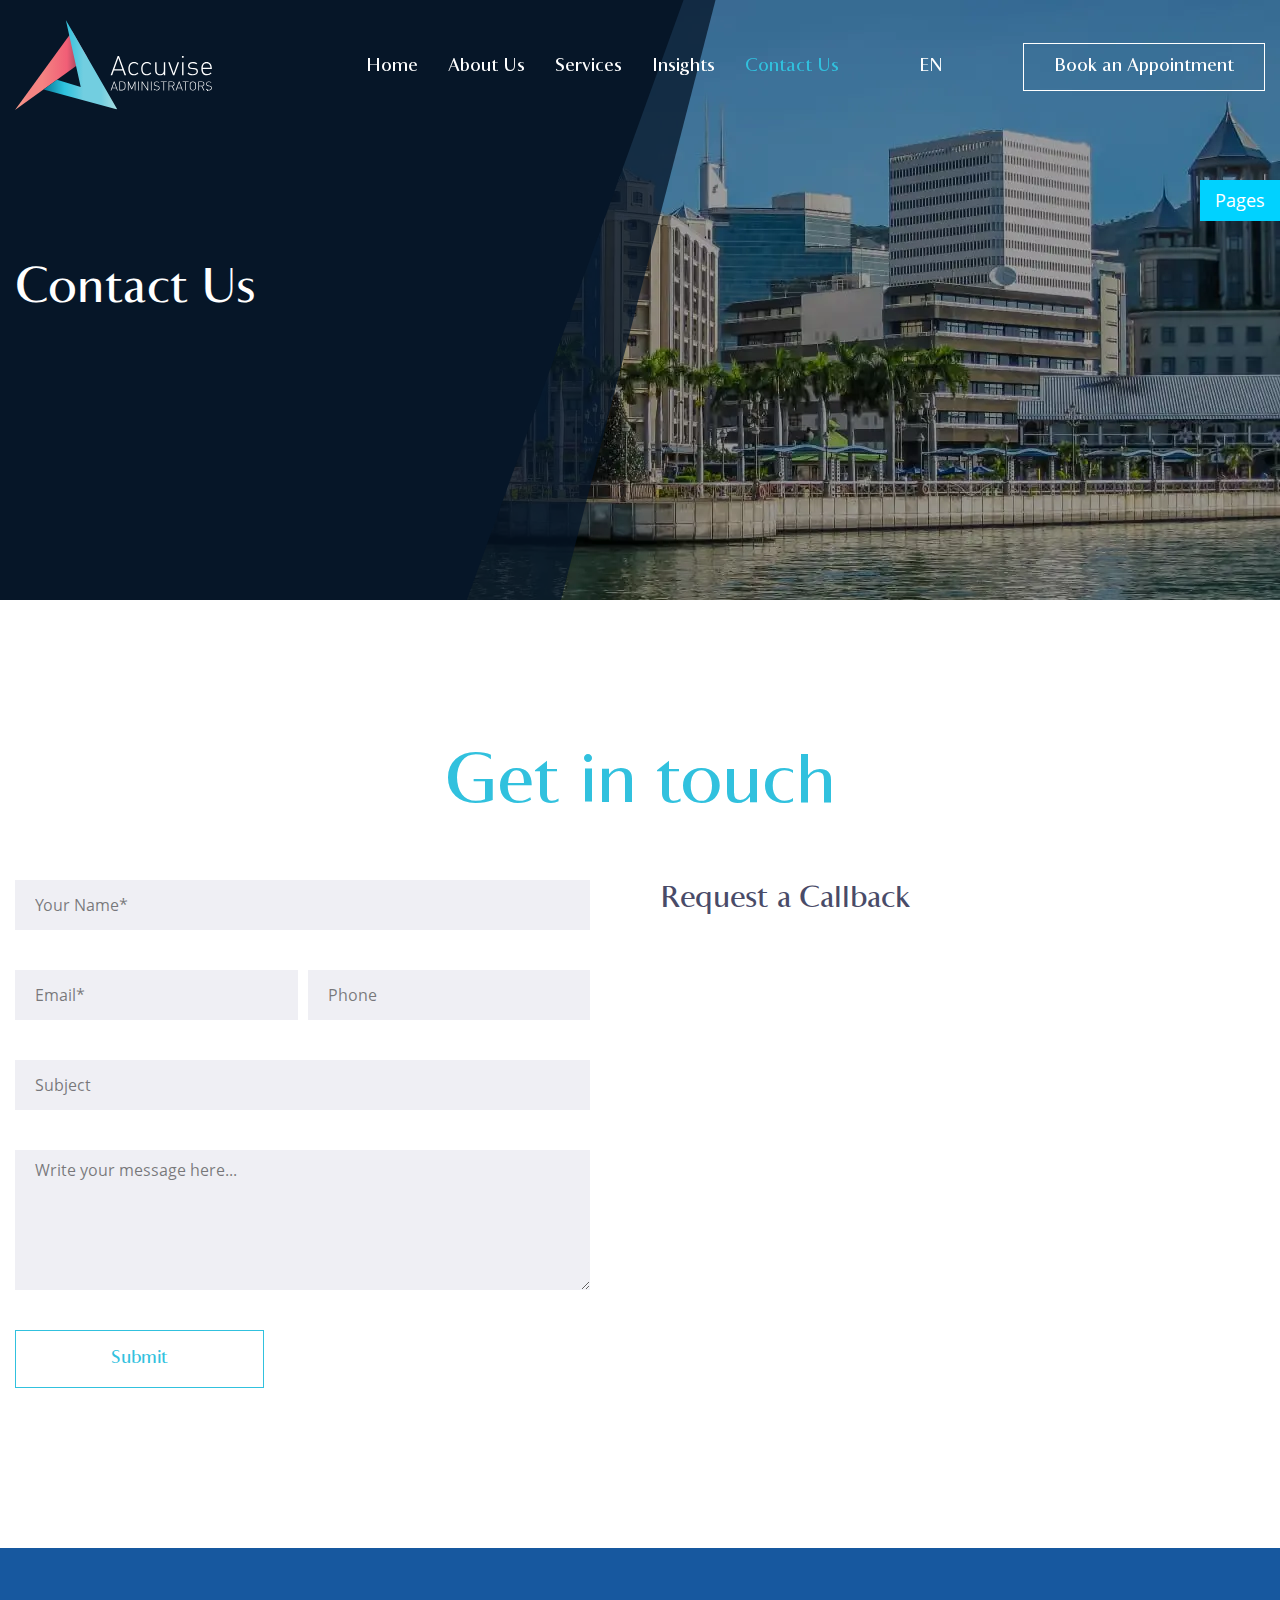
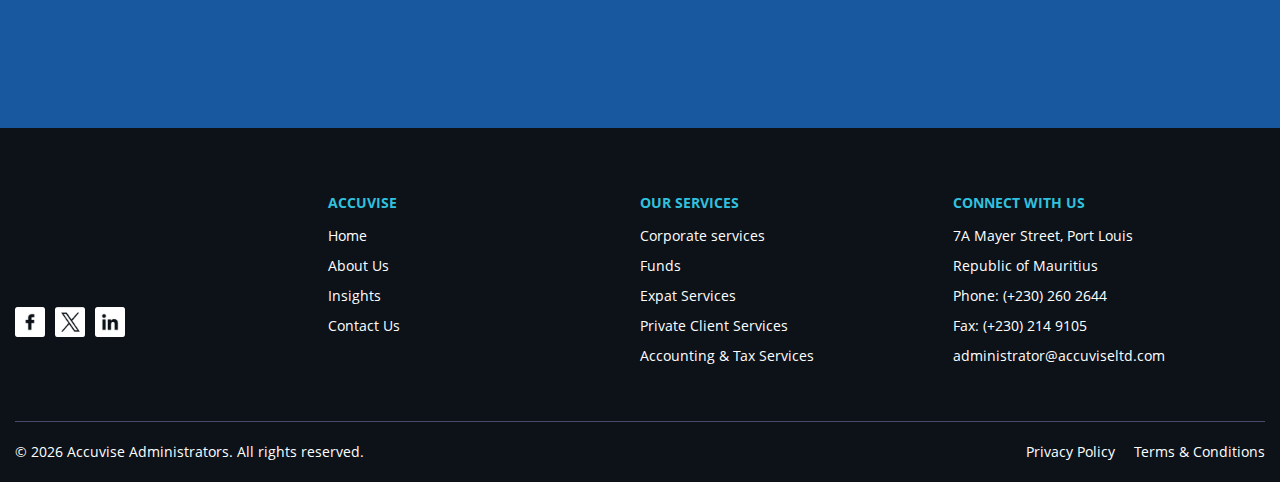
<file: contact-us.html>
<!DOCTYPE html>
<html lang="en" class="page">

<head>
  <meta charset="UTF-8">
  <meta name="viewport" content="width=device-width, initial-scale=1.0">
  <link rel="shortcut icon" href="favicon.ico" type="image/x-icon">
  <meta http-equiv="X-UA-Compatible" content="ie=edge">
  <meta name="theme-color" content="#111111">
  <title>Accuvise</title>
  <link rel="preload" href="fonts/Astoria.woff2" as="font" type="font/woff2" crossorigin>
  <link rel="preload" href="fonts/OpenSans-Regular.woff2" as="font" type="font/woff2" crossorigin>
  <link rel="preload" href="fonts/OpenSans-SemiBold.woff2" as="font" type="font/woff2" crossorigin>
  <link rel="preload" href="fonts/OpenSans-Bold.woff2" as="font" type="font/woff2" crossorigin>
  <link rel="stylesheet" href="css/vendor.css">
  <link rel="stylesheet" href="css/main.css">
</head>


<body class="page__body">
  <div class="site-container">
    <header class="header">
  <div class="_container">
    <div class="header__wrap">
      <a href="index.html" class="header__logo wow animate__animated animate__fadeInDown">
      <svg width="197" height="90" viewBox="0 0 197 90" fill="none" xmlns="http://www.w3.org/2000/svg">
        <g clip-path="url(#clip0_400_534)">
        <mask id="mask0_400_534" style="mask-type:luminance" maskUnits="userSpaceOnUse" x="0" y="11" width="73" height="79">
        <path d="M0 90L72.5525 37.7656L57.2929 11.264L0 90Z" fill="white"/>
        </mask>
        <g mask="url(#mask0_400_534)">
        <path d="M72.5525 11.264H0V89.9914H72.5525V11.264Z" fill="url(#paint0_linear_400_534)"/>
        </g>
        <mask id="mask1_400_534" style="mask-type:luminance" maskUnits="userSpaceOnUse" x="28" y="0" width="75" height="90">
        <path d="M50.8248 0L102.343 89.5422L28.5857 69.3809L41.9379 59.81L65.729 67.0487L50.8248 0Z" fill="white"/>
        </mask>
        <g mask="url(#mask1_400_534)">
        <path d="M102.335 0H28.5857V89.5422H102.335V0Z" fill="url(#paint1_linear_400_534)"/>
        </g>
        <path d="M107.84 50.5068H98.8492L97.1672 55.1713H95.5979L102.69 35.9689H103.991L111.083 55.1713H109.514L107.832 50.5068H107.84ZM99.3088 49.2111H107.372L103.34 37.9125L99.3088 49.2111Z" fill="white"/>
        <path d="M119.103 55.3354C115.531 55.3354 113.363 52.8045 113.363 48.6755C113.363 44.5465 115.531 42.0155 119.103 42.0155C120.889 42.0155 122.025 42.4734 123.412 44.0109L122.467 44.8747C121.357 43.6309 120.49 43.2335 119.112 43.2335C117.62 43.2335 116.433 43.8036 115.644 44.9611C114.993 45.9027 114.751 46.9306 114.751 48.6841C114.751 50.4377 114.993 51.4656 115.644 52.4071C116.433 53.5646 117.62 54.1347 119.112 54.1347C120.49 54.1347 121.357 53.7028 122.467 52.4935L123.412 53.3573C122.034 54.8949 120.898 55.3527 119.103 55.3527" fill="white"/>
        <path d="M131.97 55.3354C128.398 55.3354 126.23 52.8045 126.23 48.6755C126.23 44.5465 128.398 42.0155 131.97 42.0155C133.756 42.0155 134.892 42.4734 136.27 44.0109L135.325 44.8747C134.215 43.6309 133.348 43.2335 131.97 43.2335C130.478 43.2335 129.291 43.8036 128.502 44.9611C127.851 45.9027 127.609 46.9306 127.609 48.6841C127.609 50.4377 127.851 51.4656 128.502 52.4071C129.282 53.5646 130.478 54.1347 131.97 54.1347C133.348 54.1347 134.215 53.7028 135.325 52.4935L136.27 53.3573C134.892 54.8949 133.756 55.3527 131.97 55.3527" fill="white"/>
        <path d="M148.833 53.6337C147.862 54.7653 146.588 55.3354 144.992 55.3354C143.562 55.3354 142.391 54.9295 141.524 54.0916C140.631 53.2278 140.172 52.0184 140.172 50.4808V42.171H141.55V50.239C141.55 52.744 142.799 54.1261 145.148 54.1261C147.498 54.1261 148.833 52.7267 148.833 50.239V42.171H150.212V55.1713H148.833V53.6337Z" fill="white"/>
        <path d="M157.989 55.1713L153.22 42.171H154.738L158.665 53.556L162.584 42.171H164.102L159.342 55.1713H157.989Z" fill="white"/>
        <path d="M166.945 35.9689H168.653V37.6706H166.945V35.9689ZM167.11 42.171H168.489V55.1713H167.11V42.171Z" fill="white"/>
        <path d="M177.748 55.3354C175.477 55.3354 173.795 54.7394 172.468 53.4783L173.413 52.5367C174.41 53.5905 175.85 54.1261 177.688 54.1261C180.263 54.1261 181.615 53.2364 181.615 51.4829C181.615 50.1094 180.861 49.4875 179.127 49.2974L176.959 49.1074C174.332 48.8914 173.032 47.7599 173.032 45.7126C173.032 43.4495 174.87 42.0155 177.714 42.0155C179.526 42.0155 181.121 42.5252 182.292 43.389L181.373 44.3046C180.367 43.579 179.153 43.199 177.714 43.199C175.546 43.199 174.384 44.0887 174.384 45.704C174.384 47.0774 175.199 47.6994 177.037 47.8894L179.153 48.0795C181.321 48.2954 182.968 48.9433 182.968 51.4742C182.968 53.8497 180.965 55.3268 177.74 55.3268" fill="white"/>
        <path d="M191.994 54.0916C193.537 54.0916 194.482 53.6337 195.592 52.5281L196.624 53.34C195.297 54.6617 194.083 55.3354 191.916 55.3354C188.318 55.3354 186.367 53.0204 186.367 48.6755C186.367 44.3305 188.318 42.0155 191.595 42.0155C194.872 42.0155 196.823 44.3651 196.823 48.3559V48.9778H187.754C187.754 52.2948 189.219 54.1002 192.002 54.1002M194.976 45.4189C194.404 44.0455 193.112 43.2335 191.595 43.2335C190.078 43.2335 188.777 44.0455 188.213 45.4189C187.919 46.2568 187.832 46.6024 187.754 47.8721H195.444C195.366 46.6283 195.34 46.1964 194.985 45.4189" fill="white"/>
        <path d="M101.294 68.2494H97.1153L96.335 70.4175H95.6067L98.9014 61.4944H99.5083L102.803 70.4175H102.075L101.294 68.2494ZM97.3321 67.6447H101.078L99.2048 62.3927L97.3321 67.6447Z" fill="white"/>
        <path d="M109.618 69.5969C109.08 70.1325 108.326 70.4089 107.381 70.4089H104.372V61.4857H107.381C108.326 61.4857 109.08 61.7622 109.618 62.2977C110.52 63.1961 110.485 64.6127 110.485 65.8221C110.485 67.0314 110.52 68.6899 109.618 69.5969ZM109.141 62.7815C108.621 62.2459 107.936 62.0904 107.216 62.0904H105.057V69.8128H107.216C107.936 69.8128 108.621 69.666 109.141 69.1218C109.843 68.3789 109.809 66.8327 109.809 65.8221C109.809 64.8114 109.843 63.5157 109.141 62.7815Z" fill="white"/>
        <path d="M119.745 63.0579L117.031 69.165H116.355L113.589 63.0579V70.4175H112.904V61.4944H113.589L116.701 68.3703L119.745 61.4944H120.43V70.4175H119.745V63.0579Z" fill="white"/>
        <path d="M123.87 61.4944H123.195V70.4175H123.87V61.4944Z" fill="white"/>
        <path d="M127.322 62.6605V70.4175H126.637V61.4944H127.322L132.49 69.2255V61.4944H133.166V70.4175H132.49L127.322 62.6605Z" fill="white"/>
        <path d="M136.607 61.4944H135.932V70.4175H136.607V61.4944Z" fill="white"/>
        <path d="M141.62 70.4866C140.302 70.4866 139.452 70.1238 138.637 69.3118L139.114 68.8367C139.92 69.6401 140.588 69.8906 141.654 69.8906C143.076 69.8906 143.952 69.2168 143.952 68.0507C143.952 67.5151 143.804 67.0832 143.466 66.7982C143.128 66.539 142.911 66.4267 142.174 66.3231L141.134 66.1589C140.458 66.0553 139.929 65.848 139.539 65.5111C139.07 65.1224 138.836 64.5695 138.836 63.8699C138.836 62.3668 139.894 61.4253 141.62 61.4253C142.729 61.4253 143.432 61.7276 144.195 62.3927L143.752 62.8333C143.224 62.3323 142.634 62.004 141.576 62.004C140.267 62.004 139.504 62.7037 139.504 63.8439C139.504 64.3536 139.651 64.7423 139.972 65.0101C140.284 65.2692 140.805 65.4765 141.307 65.5629L142.278 65.7098C143.119 65.8221 143.51 65.9862 143.874 66.2971C144.368 66.6945 144.654 67.3078 144.654 68.0248C144.654 69.5364 143.51 70.4952 141.637 70.4952" fill="white"/>
        <path d="M149.102 70.4175H148.426V62.099H145.755V61.4944H151.781V62.099H149.102V70.4175Z" fill="white"/>
        <path d="M156.688 66.3058H154.226V70.4175H153.55V61.4944H156.957C158.414 61.4944 159.524 62.3323 159.524 63.8871C159.524 65.226 158.717 66.0812 157.46 66.2885L159.628 70.4089H158.83L156.697 66.2971L156.688 66.3058ZM156.862 62.099H154.217V65.7098H156.862C158.015 65.7098 158.839 65.1483 158.839 63.9044C158.839 62.6605 158.024 62.099 156.862 62.099Z" fill="white"/>
        <path d="M166.295 68.2494H162.116L161.336 70.4175H160.607L163.902 61.4944H164.509L167.804 70.4175H167.075L166.295 68.2494ZM162.333 67.6447H166.078L164.206 62.3927L162.333 67.6447Z" fill="white"/>
        <path d="M170.96 70.4175H170.283V62.099H167.622V61.4944H173.639V62.099H170.96V70.4175Z" fill="white"/>
        <path d="M180.107 69.571C179.517 70.1584 178.719 70.4866 177.87 70.4866C177.02 70.4866 176.222 70.1584 175.633 69.571C174.818 68.759 174.801 67.9557 174.801 65.9516C174.801 63.9476 174.809 63.1443 175.633 62.3323C176.222 61.7449 177.02 61.4166 177.87 61.4166C178.719 61.4166 179.517 61.7449 180.107 62.3323C180.922 63.1443 180.939 63.939 180.939 65.9516C180.939 67.9643 180.93 68.759 180.107 69.571ZM179.569 62.7037C179.118 62.2545 178.511 62.0127 177.87 62.0127C177.228 62.0127 176.621 62.2545 176.17 62.7037C175.529 63.3429 175.477 64.0426 175.477 65.9516C175.477 67.8606 175.529 68.5603 176.17 69.1995C176.621 69.6487 177.228 69.8906 177.87 69.8906C178.511 69.8906 179.118 69.6487 179.569 69.1995C180.211 68.5603 180.263 67.8606 180.263 65.9516C180.263 64.0426 180.211 63.3429 179.569 62.7037Z" fill="white"/>
        <path d="M186.497 66.3058H184.034V70.4175H183.358V61.4944H186.766C188.222 61.4944 189.332 62.3323 189.332 63.8871C189.332 65.226 188.526 66.0812 187.268 66.2885L189.427 70.4089H188.638L186.497 66.2971V66.3058ZM186.67 62.099H184.026V65.7098H186.67C187.832 65.7098 188.647 65.1483 188.647 63.9044C188.647 62.6605 187.832 62.099 186.67 62.099Z" fill="white"/>
        <path d="M193.858 70.4866C192.54 70.4866 191.69 70.1238 190.875 69.3118L191.352 68.8367C192.158 69.6401 192.826 69.8906 193.892 69.8906C195.314 69.8906 196.19 69.2168 196.19 68.0507C196.19 67.5151 196.043 67.0832 195.696 66.7982C195.358 66.539 195.141 66.4267 194.404 66.3231L193.364 66.1589C192.687 66.0553 192.158 65.848 191.768 65.5111C191.3 65.1224 191.066 64.5695 191.066 63.8699C191.066 62.3668 192.124 61.4253 193.84 61.4253C194.95 61.4253 195.653 61.7276 196.416 62.3927L195.973 62.8333C195.444 62.3323 194.855 62.004 193.797 62.004C192.488 62.004 191.725 62.7037 191.725 63.8439C191.725 64.3536 191.872 64.7423 192.193 65.0101C192.505 65.2692 193.025 65.4765 193.528 65.5629L194.499 65.7098C195.34 65.8221 195.731 65.9862 196.095 66.2971C196.589 66.6945 196.875 67.3078 196.875 68.0248C196.875 69.5364 195.731 70.4952 193.858 70.4952" fill="white"/>
        </g>
        <defs>
        <linearGradient id="paint0_linear_400_534" x1="-1.59185" y1="51.5433" x2="70.9607" y2="51.5433" gradientUnits="userSpaceOnUse">
        <stop offset="0" stop-color="#F8A490"/>
        <stop offset="0.21" stop-color="#F48382"/>
        <stop offset="0.4" stop-color="#F48382"/>
        <stop offset="0.74" stop-color="#F15E76"/>
        <stop offset="0.88" stop-color="#A94860"/>
        <stop offset="1" stop-color="#AD4962"/>
        </linearGradient>
        <linearGradient id="paint1_linear_400_534" x1="28.658" y1="45.1377" x2="102.407" y2="45.1377" gradientUnits="userSpaceOnUse">
        <stop offset="0" stop-color="#067896"/>
        <stop offset="0.28" stop-color="#2EC2DE"/>
        <stop offset="0.43" stop-color="#53C8DF"/>
        <stop offset="0.54" stop-color="#72CEE0"/>
        <stop offset="0.78" stop-color="#72CEE0"/>
        <stop offset="1" stop-color="#AADEE2"/>
        </linearGradient>
        <clipPath id="clip0_400_534">
        <rect width="196.875" height="90" fill="white"/>
        </clipPath>
        </defs>
        </svg>
      </a>
      <div class="header__navigation" data-menu>
        <nav class="nav">
          <ul class="list-reset nav__list">
            <li class="nav__item wow animate__animated animate__fadeInDown" data-wow-delay="0.1s"><a href="index.html" class="nav__link active">Home</a></li>
            <li class="nav__item wow animate__animated animate__fadeInDown" data-wow-delay="0.2s"><a href="#" class="nav__link">About Us</a>
              <ul class="sub-menu">
                <li><a href="https://totest.isolly.com/accuvise/about-us.html#firm" class="firm-link">The Firm</a></li>
                <li><a href="https://totest.isolly.com/accuvise//about-us.html#partners" class="partners-link">Our Partners</a></li>
                <li><a href="https://totest.isolly.com/accuvise//about-us.html#mauritius" class="mauritius-link">Why Mauritius?</a></li>
                <li><a href="https://totest.isolly.com/accuvise//about-us.html#guarantee" class="guarantee-link">Our Guarantee</a></li>
              </ul>
            </li>
            <li class="nav__item wow animate__animated animate__fadeInDown" data-wow-delay="0.3s">
              <a href="#" class="nav__link">Services</a>
              <ul class="sub-menu">
                <li><a href="services-collapse.html">Corporate services</a></li>
                <li><a href="fund-services.html">Funds</a></li>
                <li><a href="expat-services.html">Expat Services</a></li>
                <li><a href="client-services.html">Private Client Services</a></li>
                <li><a href="tax-services.html">Accounting and Tax Services</a></li>
              </ul>
            </li>
            <li class="nav__item wow animate__animated animate__fadeInDown" data-wow-delay="0.4s"><a href="blog.html" class="nav__link">Insights</a></li>
            <li class="nav__item wow animate__animated animate__fadeInDown" data-wow-delay="0.5s"><a href="contact-us.html" class="nav__link">Contact Us</a></li>
          </ul>
        </nav>
        <div class="header__languages wow animate__animated animate__fadeInDown" data-wow-delay="0.6s">
          <a href="#" class="header__lang">en</a>
          <ul class="header__lang-list">
            <li><a href="#">en</a></li>
            <li><a href="#">fr</a></li>
            <li><a href="#">ch</a></li>
          </ul>
        </div>
        <div class="header__btn-book wow animate__animated animate__fadeInDown" data-wow-delay="0.6s">
          <a class="header__btn btn-outline-light" href="#">Book an Appointment</a>
        </div>
      </div>
      <button class="btn-reset burger" aria-label="Open menu" aria-expanded="false" data-burger>
        <span class="burger__line"></span>
      </button>
    </div>
  </div>
</header>

    <main class="main">
      <section class="promo">
        <div class="banner" style="background-image: url('img/banner-3.webp')">
          <div class="_container">
            <div class="promo__wrap">
              <h1 class="promo__title title-light wow animate__animated animate__fadeInUp" data-wow-delay="0s">Contact Us</h1>
            </div>
          </div>
        </div>
      </section>
      <div class="contact-us__wrap">
        <section class="get-in-touch" style="background-image: url('img/bg-get-in-touch.svg')">
          <h3 class="get-in-touch__title wow animate__animated animate__fadeInUp" data-wow-delay="0s">Get in touch</h3>
          <div class="get-in-touch__wrap">
            <div class="get-in-touch__form">
              <form action="#" class="form wow animate__animated animate__zoomIn" data-wow-delay="0.2s">
                <input type="text" name="name" placeholder="Your Name*" id="name" required>
                <div class="form__wrap">
                  <input type="email" name="email" placeholder="Email*" id="email" required>
                  <input type="tel" name="phone" placeholder="Phone" id="phone">
                </div>
                <input type="text" name="subject" placeholder="Subject">
                <textarea name="message" id="message" placeholder="Write your message here..."></textarea>
                <input type="submit" value="Submit" class="btn-outline-light">
              </form>
            </div>
            <div class="get-in-touch__descr">
              <h6 class="wow animate__animated animate__fadeInUp" data-wow-delay="0s">Request a Callback</h6>
              <p class="get-in-touch__info wow animate__animated animate__fadeInUp" data-wow-delay="0.2s">
                We’d love to hear from you. At Accuvise we pride ourselves with the prompt responsiveness and professional approach of our team, Feel free to Comment or send your question through the form provided or book an appointment and we shall revert back to you at your convenience.</p>
              <address class="wow animate__animated animate__fadeInUp" data-wow-delay="0.3s">7A Mayer Street, Port Louis Republic of Mauritius</address>
              <a href="mailto:clientservices@accuviseltd.com" class="get-in-touch__link wow animate__animated animate__fadeInUp" data-wow-delay="0.4s">clientservices@accuviseltd.com</a>
              <a href="tel:230-260-2644" class="get-in-touch__link wow animate__animated animate__fadeInUp" data-wow-delay="0.5s">+230-260-2644</a>
              <ul class="get-in-touch__social">
                <li class="wow animate__animated animate__fadeInBottomRight" data-wow-delay="0.1s"><a href="#"><img src="img/facebook.webp" alt=""></a></li>
                <li class="wow animate__animated animate__fadeInBottomRight" data-wow-delay="0.2s"><a href="#"><img src="img/twitter.webp" alt=""></a></li>
                <li class="wow animate__animated animate__fadeInBottomRight" data-wow-delay="0.3s"><a href="#"><img src="img/linkedin.webp" alt=""></a></li>
              </ul>
            </div>
          </div>
        </section>
      </div>
      <div class="subscribe">
  <div class="_container">
    <div class="subscribe__wrap">
      <div class="subscribe__descr wow animate__animated animate__fadeInLeft" data-wow-delay="0.1s">
        <h6>Subscribe to Our Newsletter</h6>
        <p>Sign up to receive our latest announcements, news and Updates by joining our newsletter.</p>
      </div>
      <div class="subscribe__input wow animate__animated animate__fadeInRight" data-wow-delay="0.1s">
        <form action="#">
          <div class="subscribe__block">
            <input type="email" name="subscribe" placeholder="Enter your email">
            <button type="submit"><img src="img/send.svg" alt=""></button>
          </div>
        </form>
      </div>
    </div>
  </div>
</div>

    </main>
    <footer class="footer">
  <div class="_container">
    <div class="footer__wrap">
      <div class="footer__block">
        <a href="index.html" class="footer__logo wow animate__animated animate__flipInY" data-wow-delay="1s"><img src="img/LOGO.svg" alt=""></a>
        <ul class="footer__social">
          <li><a href="#"><img src="img/facebook.webp" alt=""></a></li>
          <li><a href="#"><img src="img/twitter.webp" alt=""></a></li>
          <li><a href="#"><img src="img/linkedin.webp" alt=""></a></li>
        </ul>
      </div>
      <div class="footer__block">
        <h6>Accuvise</h6>
        <ul>
          <li><a href="index.html">Home</a></li>
          <li><a href="about-us.html">About Us</a></li>
          <li><a href="blog.html">Insights</a></li>
          <li><a href="contact-us.html">Contact Us</a></li>
        </ul>
      </div>
      <div class="footer__block">
        <h6>OUR SERVICES</h6>
        <ul>
          <li><a href="services-collapse.html">Corporate services</a></li>
          <li><a href="fund-services.html">Funds</a></li>
          <li><a href="expat-services.html">Expat Services</a></li>
          <li><a href="client-services.html">Private Client Services</a></li>
          <li><a href="tax-services.html">Accounting & Tax Services</a></li>
        </ul>
      </div>
      <div class="footer__block">
        <h6>CONNECT WITH US</h6>
        <ul>
          <li>
            <address>7A Mayer Street, Port Louis <br>
              Republic of Mauritius</address>
          </li>
          <li>Phone: <a href="tel:2302602644">(+230) 260 2644</a></li>
          <li>Fax: <a href="tel:2302149105">(+230) 214 9105</a></li>
          <li><a href="mailto:administrator@accuviseltd.com">administrator@accuviseltd.com</a></li>
        </ul>
      </div>
    </div>
    <div class="footer__copyright">
      <div class="footer__copy">
        <p>© <span class="year"></span> Accuvise Administrators. All rights reserved.</p>
      </div>
      <div class="footer__policy">
        <a href="privacy.html">Privacy Policy</a>
        <a href="#">Terms & Conditions</a>
      </div>
    </div>
  </div>
</footer>

<script src="js/main.js"></script>

<div class="all_pages">
  <div class="page_point">Pages</div>
  <ul class="page_list">
    <li><a href="index.html">Index</a></li>
    <li><a href="about-us.html">About Us</a></li>
    <li><a href="services-collapse.html">Services Collapse</a></li>
    <li><a href="services-expand.html">Services Expand</a></li>
    <li><a href="contact-us.html">Contact Us</a></li>
    <li><a href="fund-services.html">Fund Services</a></li>
    <li><a href="client-services.html">Client Services</a></li>
    <li><a href="expat-services.html">Expat Services</a></li>
    <li><a href="tax-services.html">Tax Services</a></li>
    <li><a href="blog.html">Latest Insights</a></li>
    <li><a href="single.html">Blog Post</a></li>
    <li><a href="404.html">404</a></li>
    <li><a href="privacy.html">Privacy Policy</a></li>
    <li><a href="terms.html">Terms & Conditions</a></li>
  </ul>
</div>

  </div>
</body>

</html>
</file>
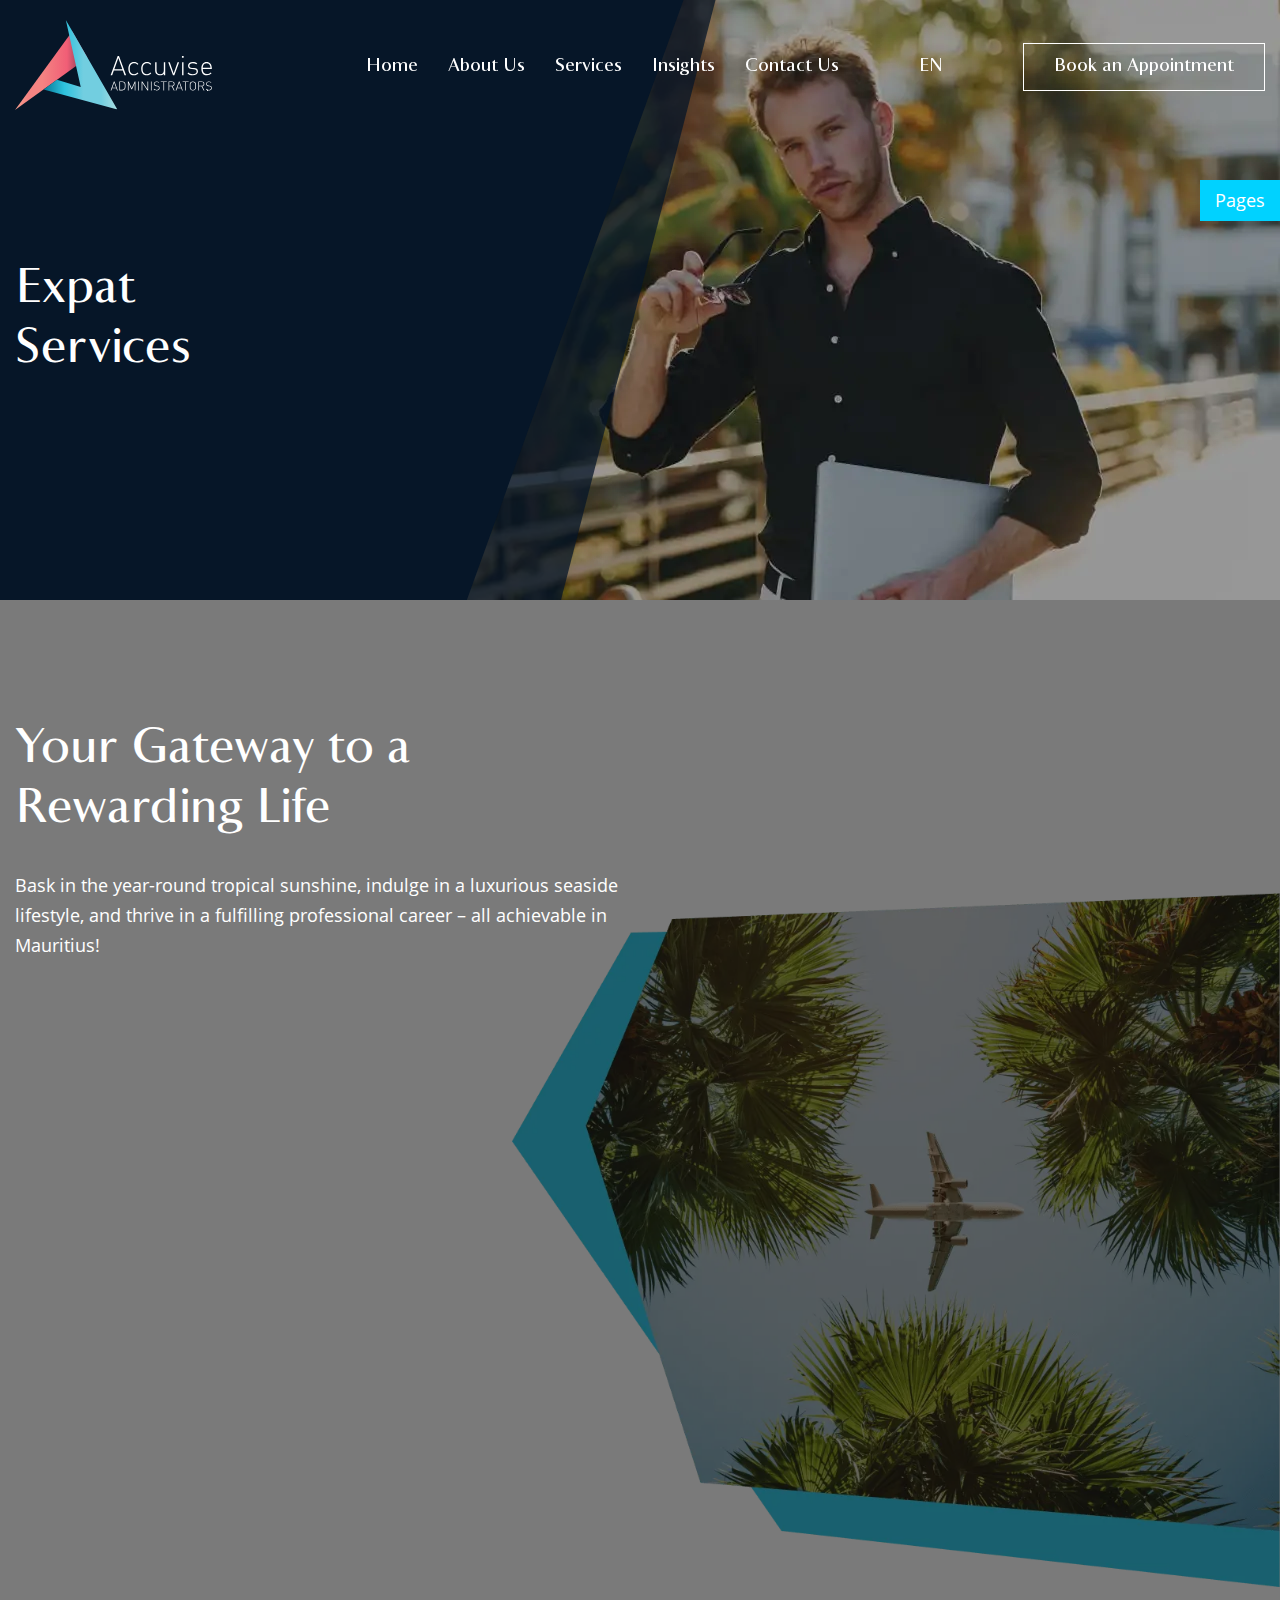
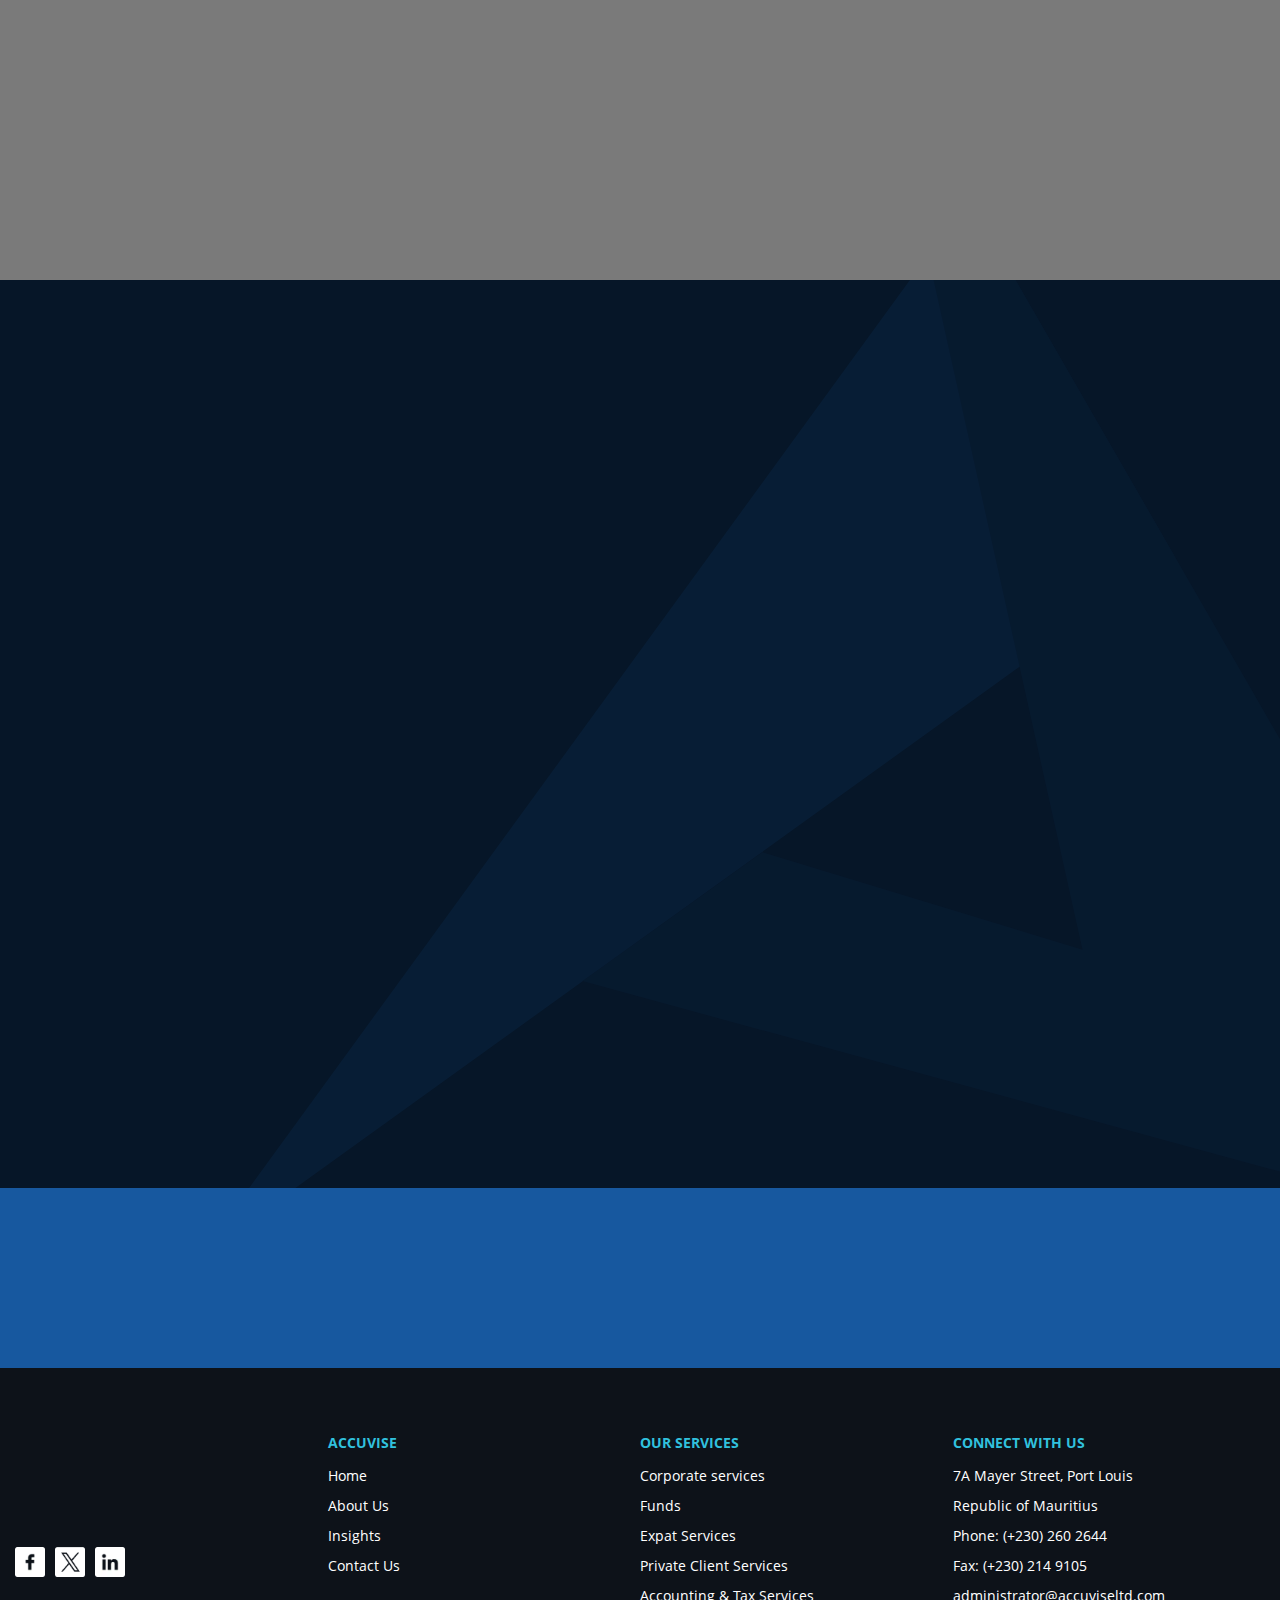
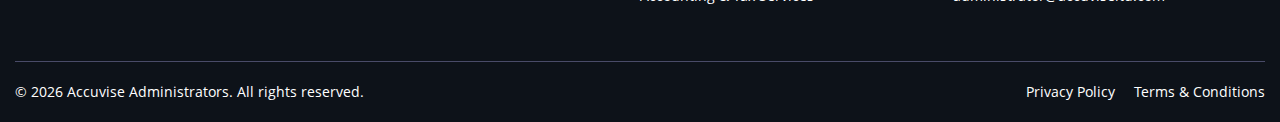
<file: expat-services.html>
<!DOCTYPE html>
<html lang="en" class="page">

<head>
  <meta charset="UTF-8">
  <meta name="viewport" content="width=device-width, initial-scale=1.0">
  <link rel="shortcut icon" href="favicon.ico" type="image/x-icon">
  <meta http-equiv="X-UA-Compatible" content="ie=edge">
  <meta name="theme-color" content="#111111">
  <title>Accuvise</title>
  <link rel="preload" href="fonts/Astoria.woff2" as="font" type="font/woff2" crossorigin>
  <link rel="preload" href="fonts/OpenSans-Regular.woff2" as="font" type="font/woff2" crossorigin>
  <link rel="preload" href="fonts/OpenSans-SemiBold.woff2" as="font" type="font/woff2" crossorigin>
  <link rel="preload" href="fonts/OpenSans-Bold.woff2" as="font" type="font/woff2" crossorigin>
  <link rel="stylesheet" href="css/vendor.css">
  <link rel="stylesheet" href="css/main.css">
</head>


<body class="page__body">
  <div class="site-container">
    <header class="header">
  <div class="_container">
    <div class="header__wrap">
      <a href="index.html" class="header__logo wow animate__animated animate__fadeInDown">
      <svg width="197" height="90" viewBox="0 0 197 90" fill="none" xmlns="http://www.w3.org/2000/svg">
        <g clip-path="url(#clip0_400_534)">
        <mask id="mask0_400_534" style="mask-type:luminance" maskUnits="userSpaceOnUse" x="0" y="11" width="73" height="79">
        <path d="M0 90L72.5525 37.7656L57.2929 11.264L0 90Z" fill="white"/>
        </mask>
        <g mask="url(#mask0_400_534)">
        <path d="M72.5525 11.264H0V89.9914H72.5525V11.264Z" fill="url(#paint0_linear_400_534)"/>
        </g>
        <mask id="mask1_400_534" style="mask-type:luminance" maskUnits="userSpaceOnUse" x="28" y="0" width="75" height="90">
        <path d="M50.8248 0L102.343 89.5422L28.5857 69.3809L41.9379 59.81L65.729 67.0487L50.8248 0Z" fill="white"/>
        </mask>
        <g mask="url(#mask1_400_534)">
        <path d="M102.335 0H28.5857V89.5422H102.335V0Z" fill="url(#paint1_linear_400_534)"/>
        </g>
        <path d="M107.84 50.5068H98.8492L97.1672 55.1713H95.5979L102.69 35.9689H103.991L111.083 55.1713H109.514L107.832 50.5068H107.84ZM99.3088 49.2111H107.372L103.34 37.9125L99.3088 49.2111Z" fill="white"/>
        <path d="M119.103 55.3354C115.531 55.3354 113.363 52.8045 113.363 48.6755C113.363 44.5465 115.531 42.0155 119.103 42.0155C120.889 42.0155 122.025 42.4734 123.412 44.0109L122.467 44.8747C121.357 43.6309 120.49 43.2335 119.112 43.2335C117.62 43.2335 116.433 43.8036 115.644 44.9611C114.993 45.9027 114.751 46.9306 114.751 48.6841C114.751 50.4377 114.993 51.4656 115.644 52.4071C116.433 53.5646 117.62 54.1347 119.112 54.1347C120.49 54.1347 121.357 53.7028 122.467 52.4935L123.412 53.3573C122.034 54.8949 120.898 55.3527 119.103 55.3527" fill="white"/>
        <path d="M131.97 55.3354C128.398 55.3354 126.23 52.8045 126.23 48.6755C126.23 44.5465 128.398 42.0155 131.97 42.0155C133.756 42.0155 134.892 42.4734 136.27 44.0109L135.325 44.8747C134.215 43.6309 133.348 43.2335 131.97 43.2335C130.478 43.2335 129.291 43.8036 128.502 44.9611C127.851 45.9027 127.609 46.9306 127.609 48.6841C127.609 50.4377 127.851 51.4656 128.502 52.4071C129.282 53.5646 130.478 54.1347 131.97 54.1347C133.348 54.1347 134.215 53.7028 135.325 52.4935L136.27 53.3573C134.892 54.8949 133.756 55.3527 131.97 55.3527" fill="white"/>
        <path d="M148.833 53.6337C147.862 54.7653 146.588 55.3354 144.992 55.3354C143.562 55.3354 142.391 54.9295 141.524 54.0916C140.631 53.2278 140.172 52.0184 140.172 50.4808V42.171H141.55V50.239C141.55 52.744 142.799 54.1261 145.148 54.1261C147.498 54.1261 148.833 52.7267 148.833 50.239V42.171H150.212V55.1713H148.833V53.6337Z" fill="white"/>
        <path d="M157.989 55.1713L153.22 42.171H154.738L158.665 53.556L162.584 42.171H164.102L159.342 55.1713H157.989Z" fill="white"/>
        <path d="M166.945 35.9689H168.653V37.6706H166.945V35.9689ZM167.11 42.171H168.489V55.1713H167.11V42.171Z" fill="white"/>
        <path d="M177.748 55.3354C175.477 55.3354 173.795 54.7394 172.468 53.4783L173.413 52.5367C174.41 53.5905 175.85 54.1261 177.688 54.1261C180.263 54.1261 181.615 53.2364 181.615 51.4829C181.615 50.1094 180.861 49.4875 179.127 49.2974L176.959 49.1074C174.332 48.8914 173.032 47.7599 173.032 45.7126C173.032 43.4495 174.87 42.0155 177.714 42.0155C179.526 42.0155 181.121 42.5252 182.292 43.389L181.373 44.3046C180.367 43.579 179.153 43.199 177.714 43.199C175.546 43.199 174.384 44.0887 174.384 45.704C174.384 47.0774 175.199 47.6994 177.037 47.8894L179.153 48.0795C181.321 48.2954 182.968 48.9433 182.968 51.4742C182.968 53.8497 180.965 55.3268 177.74 55.3268" fill="white"/>
        <path d="M191.994 54.0916C193.537 54.0916 194.482 53.6337 195.592 52.5281L196.624 53.34C195.297 54.6617 194.083 55.3354 191.916 55.3354C188.318 55.3354 186.367 53.0204 186.367 48.6755C186.367 44.3305 188.318 42.0155 191.595 42.0155C194.872 42.0155 196.823 44.3651 196.823 48.3559V48.9778H187.754C187.754 52.2948 189.219 54.1002 192.002 54.1002M194.976 45.4189C194.404 44.0455 193.112 43.2335 191.595 43.2335C190.078 43.2335 188.777 44.0455 188.213 45.4189C187.919 46.2568 187.832 46.6024 187.754 47.8721H195.444C195.366 46.6283 195.34 46.1964 194.985 45.4189" fill="white"/>
        <path d="M101.294 68.2494H97.1153L96.335 70.4175H95.6067L98.9014 61.4944H99.5083L102.803 70.4175H102.075L101.294 68.2494ZM97.3321 67.6447H101.078L99.2048 62.3927L97.3321 67.6447Z" fill="white"/>
        <path d="M109.618 69.5969C109.08 70.1325 108.326 70.4089 107.381 70.4089H104.372V61.4857H107.381C108.326 61.4857 109.08 61.7622 109.618 62.2977C110.52 63.1961 110.485 64.6127 110.485 65.8221C110.485 67.0314 110.52 68.6899 109.618 69.5969ZM109.141 62.7815C108.621 62.2459 107.936 62.0904 107.216 62.0904H105.057V69.8128H107.216C107.936 69.8128 108.621 69.666 109.141 69.1218C109.843 68.3789 109.809 66.8327 109.809 65.8221C109.809 64.8114 109.843 63.5157 109.141 62.7815Z" fill="white"/>
        <path d="M119.745 63.0579L117.031 69.165H116.355L113.589 63.0579V70.4175H112.904V61.4944H113.589L116.701 68.3703L119.745 61.4944H120.43V70.4175H119.745V63.0579Z" fill="white"/>
        <path d="M123.87 61.4944H123.195V70.4175H123.87V61.4944Z" fill="white"/>
        <path d="M127.322 62.6605V70.4175H126.637V61.4944H127.322L132.49 69.2255V61.4944H133.166V70.4175H132.49L127.322 62.6605Z" fill="white"/>
        <path d="M136.607 61.4944H135.932V70.4175H136.607V61.4944Z" fill="white"/>
        <path d="M141.62 70.4866C140.302 70.4866 139.452 70.1238 138.637 69.3118L139.114 68.8367C139.92 69.6401 140.588 69.8906 141.654 69.8906C143.076 69.8906 143.952 69.2168 143.952 68.0507C143.952 67.5151 143.804 67.0832 143.466 66.7982C143.128 66.539 142.911 66.4267 142.174 66.3231L141.134 66.1589C140.458 66.0553 139.929 65.848 139.539 65.5111C139.07 65.1224 138.836 64.5695 138.836 63.8699C138.836 62.3668 139.894 61.4253 141.62 61.4253C142.729 61.4253 143.432 61.7276 144.195 62.3927L143.752 62.8333C143.224 62.3323 142.634 62.004 141.576 62.004C140.267 62.004 139.504 62.7037 139.504 63.8439C139.504 64.3536 139.651 64.7423 139.972 65.0101C140.284 65.2692 140.805 65.4765 141.307 65.5629L142.278 65.7098C143.119 65.8221 143.51 65.9862 143.874 66.2971C144.368 66.6945 144.654 67.3078 144.654 68.0248C144.654 69.5364 143.51 70.4952 141.637 70.4952" fill="white"/>
        <path d="M149.102 70.4175H148.426V62.099H145.755V61.4944H151.781V62.099H149.102V70.4175Z" fill="white"/>
        <path d="M156.688 66.3058H154.226V70.4175H153.55V61.4944H156.957C158.414 61.4944 159.524 62.3323 159.524 63.8871C159.524 65.226 158.717 66.0812 157.46 66.2885L159.628 70.4089H158.83L156.697 66.2971L156.688 66.3058ZM156.862 62.099H154.217V65.7098H156.862C158.015 65.7098 158.839 65.1483 158.839 63.9044C158.839 62.6605 158.024 62.099 156.862 62.099Z" fill="white"/>
        <path d="M166.295 68.2494H162.116L161.336 70.4175H160.607L163.902 61.4944H164.509L167.804 70.4175H167.075L166.295 68.2494ZM162.333 67.6447H166.078L164.206 62.3927L162.333 67.6447Z" fill="white"/>
        <path d="M170.96 70.4175H170.283V62.099H167.622V61.4944H173.639V62.099H170.96V70.4175Z" fill="white"/>
        <path d="M180.107 69.571C179.517 70.1584 178.719 70.4866 177.87 70.4866C177.02 70.4866 176.222 70.1584 175.633 69.571C174.818 68.759 174.801 67.9557 174.801 65.9516C174.801 63.9476 174.809 63.1443 175.633 62.3323C176.222 61.7449 177.02 61.4166 177.87 61.4166C178.719 61.4166 179.517 61.7449 180.107 62.3323C180.922 63.1443 180.939 63.939 180.939 65.9516C180.939 67.9643 180.93 68.759 180.107 69.571ZM179.569 62.7037C179.118 62.2545 178.511 62.0127 177.87 62.0127C177.228 62.0127 176.621 62.2545 176.17 62.7037C175.529 63.3429 175.477 64.0426 175.477 65.9516C175.477 67.8606 175.529 68.5603 176.17 69.1995C176.621 69.6487 177.228 69.8906 177.87 69.8906C178.511 69.8906 179.118 69.6487 179.569 69.1995C180.211 68.5603 180.263 67.8606 180.263 65.9516C180.263 64.0426 180.211 63.3429 179.569 62.7037Z" fill="white"/>
        <path d="M186.497 66.3058H184.034V70.4175H183.358V61.4944H186.766C188.222 61.4944 189.332 62.3323 189.332 63.8871C189.332 65.226 188.526 66.0812 187.268 66.2885L189.427 70.4089H188.638L186.497 66.2971V66.3058ZM186.67 62.099H184.026V65.7098H186.67C187.832 65.7098 188.647 65.1483 188.647 63.9044C188.647 62.6605 187.832 62.099 186.67 62.099Z" fill="white"/>
        <path d="M193.858 70.4866C192.54 70.4866 191.69 70.1238 190.875 69.3118L191.352 68.8367C192.158 69.6401 192.826 69.8906 193.892 69.8906C195.314 69.8906 196.19 69.2168 196.19 68.0507C196.19 67.5151 196.043 67.0832 195.696 66.7982C195.358 66.539 195.141 66.4267 194.404 66.3231L193.364 66.1589C192.687 66.0553 192.158 65.848 191.768 65.5111C191.3 65.1224 191.066 64.5695 191.066 63.8699C191.066 62.3668 192.124 61.4253 193.84 61.4253C194.95 61.4253 195.653 61.7276 196.416 62.3927L195.973 62.8333C195.444 62.3323 194.855 62.004 193.797 62.004C192.488 62.004 191.725 62.7037 191.725 63.8439C191.725 64.3536 191.872 64.7423 192.193 65.0101C192.505 65.2692 193.025 65.4765 193.528 65.5629L194.499 65.7098C195.34 65.8221 195.731 65.9862 196.095 66.2971C196.589 66.6945 196.875 67.3078 196.875 68.0248C196.875 69.5364 195.731 70.4952 193.858 70.4952" fill="white"/>
        </g>
        <defs>
        <linearGradient id="paint0_linear_400_534" x1="-1.59185" y1="51.5433" x2="70.9607" y2="51.5433" gradientUnits="userSpaceOnUse">
        <stop offset="0" stop-color="#F8A490"/>
        <stop offset="0.21" stop-color="#F48382"/>
        <stop offset="0.4" stop-color="#F48382"/>
        <stop offset="0.74" stop-color="#F15E76"/>
        <stop offset="0.88" stop-color="#A94860"/>
        <stop offset="1" stop-color="#AD4962"/>
        </linearGradient>
        <linearGradient id="paint1_linear_400_534" x1="28.658" y1="45.1377" x2="102.407" y2="45.1377" gradientUnits="userSpaceOnUse">
        <stop offset="0" stop-color="#067896"/>
        <stop offset="0.28" stop-color="#2EC2DE"/>
        <stop offset="0.43" stop-color="#53C8DF"/>
        <stop offset="0.54" stop-color="#72CEE0"/>
        <stop offset="0.78" stop-color="#72CEE0"/>
        <stop offset="1" stop-color="#AADEE2"/>
        </linearGradient>
        <clipPath id="clip0_400_534">
        <rect width="196.875" height="90" fill="white"/>
        </clipPath>
        </defs>
        </svg>
      </a>
      <div class="header__navigation" data-menu>
        <nav class="nav">
          <ul class="list-reset nav__list">
            <li class="nav__item wow animate__animated animate__fadeInDown" data-wow-delay="0.1s"><a href="index.html" class="nav__link active">Home</a></li>
            <li class="nav__item wow animate__animated animate__fadeInDown" data-wow-delay="0.2s"><a href="#" class="nav__link">About Us</a>
              <ul class="sub-menu">
                <li><a href="https://totest.isolly.com/accuvise/about-us.html#firm" class="firm-link">The Firm</a></li>
                <li><a href="https://totest.isolly.com/accuvise//about-us.html#partners" class="partners-link">Our Partners</a></li>
                <li><a href="https://totest.isolly.com/accuvise//about-us.html#mauritius" class="mauritius-link">Why Mauritius?</a></li>
                <li><a href="https://totest.isolly.com/accuvise//about-us.html#guarantee" class="guarantee-link">Our Guarantee</a></li>
              </ul>
            </li>
            <li class="nav__item wow animate__animated animate__fadeInDown" data-wow-delay="0.3s">
              <a href="#" class="nav__link">Services</a>
              <ul class="sub-menu">
                <li><a href="services-collapse.html">Corporate services</a></li>
                <li><a href="fund-services.html">Funds</a></li>
                <li><a href="expat-services.html">Expat Services</a></li>
                <li><a href="client-services.html">Private Client Services</a></li>
                <li><a href="tax-services.html">Accounting and Tax Services</a></li>
              </ul>
            </li>
            <li class="nav__item wow animate__animated animate__fadeInDown" data-wow-delay="0.4s"><a href="blog.html" class="nav__link">Insights</a></li>
            <li class="nav__item wow animate__animated animate__fadeInDown" data-wow-delay="0.5s"><a href="contact-us.html" class="nav__link">Contact Us</a></li>
          </ul>
        </nav>
        <div class="header__languages wow animate__animated animate__fadeInDown" data-wow-delay="0.6s">
          <a href="#" class="header__lang">en</a>
          <ul class="header__lang-list">
            <li><a href="#">en</a></li>
            <li><a href="#">fr</a></li>
            <li><a href="#">ch</a></li>
          </ul>
        </div>
        <div class="header__btn-book wow animate__animated animate__fadeInDown" data-wow-delay="0.6s">
          <a class="header__btn btn-outline-light" href="#">Book an Appointment</a>
        </div>
      </div>
      <button class="btn-reset burger" aria-label="Open menu" aria-expanded="false" data-burger>
        <span class="burger__line"></span>
      </button>
    </div>
  </div>
</header>

    <main class="main">
      <section class="promo">
        <div class="banner" style="background-image: url('img/banner-6.webp')">
          <div class="_container">
            <div class="promo__wrap">
              <h1 class="promo__title title-light wow animate__animated animate__fadeInUp" data-wow-delay="0s">Expat <br>Services</h1>
            </div>
          </div>
        </div>
      </section>
      <section class="expat-tax" style="background-image: url('img/expat-services-img.webp'); background-size: 971px 877px">
        <div class="_container">
          <div class="expat-tax__wrap">
            <h3 class="wow animate__animated animate__fadeInUp" data-wow-delay="0s">Your Gateway to a<br> Rewarding Life</h3>
            <p class="wow animate__animated animate__fadeInUp" data-wow-delay="0.2s">Bask in the year-round tropical sunshine, indulge in a luxurious seaside lifestyle, and thrive in a fulfilling professional career – all achievable in Mauritius!</p>
            <p class="wow animate__animated animate__fadeInUp" data-wow-delay="0.2s">The Mauritian government has recently relaxed measures, making it even more attractive for foreigners to envision a future in Mauritius. Non-citizens can seize opportunities to invest in immovable properties, establish businesses, invest in existing ventures, incorporate companies or foreign branches/subsidiaries, and even work on the island. To facilitate this, the Mauritian government offers enticing terms through the Occupation Permit, Residence Permit, or Permanent Residence Scheme, catering to investors, professionals, and self-employed individuals.</p>
            <p class="wow animate__animated animate__fadeInUp" data-wow-delay="0.2s">Non-citizens enjoy unrestricted access to acquire real estate in prestigious up-market residential schemes, including the Integrated Resort Scheme (IRS), Residential Estate Scheme (RES), and Property Development Scheme (PDS).</p>
            <p class="wow animate__animated animate__fadeInUp" data-wow-delay="0.2s">At Accuvise, we possess in-depth knowledge and expertise in Mauritius' real estate schemes and market. For many years, we have been diligently advising and assisting numerous clients in acquiring property in Mauritius.</p>
            <h4 class="wow animate__animated animate__fadeInUp" data-wow-delay="0.2s">Our specialised expat services include</h4>
            <ul>
              <li class="wow animate__animated animate__fadeInUp" data-wow-delay="0.2s">Application for residence permit (investor, professional, self employed and retirement)</li>
              <li class="wow animate__animated animate__fadeInUp" data-wow-delay="0.3s">Real estate consulting</li>
              <li class="wow animate__animated animate__fadeInUp" data-wow-delay="0.4s">Corporate administration services</li>
              <li class="wow animate__animated animate__fadeInUp" data-wow-delay="0.5s">Human resource and payroll services</li>
              <li class="wow animate__animated animate__fadeInUp" data-wow-delay="0.6s">Private services (house staff recruitment, maintenance, etc.)</li>
            </ul>
          </div>
        </div>
      </section>
      <section class="get-in-touch" style="background-image: url('img/bg-get-in-touch.svg')">
  <h3 class="get-in-touch__title wow animate__animated animate__fadeInUp" data-wow-delay="0s">Get in touch</h3>
  <div class="get-in-touch__wrap">
    <div class="get-in-touch__form">
      <form action="#" class="form wow animate__animated animate__zoomIn"  data-wow-delay="0.2s">
        <input type="text" name="name" placeholder="Your Name*" id="name" required>
        <div class="form__wrap">
          <input type="email" name="email" placeholder="Email*" id="email" required>
          <input type="tel" name="phone" placeholder="Phone" id="phone">
        </div>
        <input type="text" name="subject" placeholder="Subject">
        <textarea name="message" id="message" placeholder="Write your message here..."></textarea>
        <input type="submit" value="Submit" class="btn-outline-light">
      </form>
    </div>
    <div class="get-in-touch__descr">
      <h6 class="wow animate__animated animate__fadeInUp" data-wow-delay="0.1s">Request a Callback</h6>
      <p class="get-in-touch__info wow animate__animated animate__fadeInUp"  data-wow-delay="0.2s">
        We’d love to hear from you. At Accuvise we pride ourselves with the prompt responsiveness and professional approach of our team, Feel free to Comment or send your question through the form provided or book an appointment and we shall revert back to you at your convenience.</p>
      <a href="mailto:clientservices@accuviseltd.com" class="get-in-touch__link wow animate__animated animate__fadeInUp"  data-wow-delay="0.3s">clientservices@accuviseltd.com</a>
      <a href="tel:230-260-2644" class="get-in-touch__link wow animate__animated animate__fadeInUp"  data-wow-delay="0.4s">+230-260-2644</a>
      <ul class="get-in-touch__social" data-aos="fade-up" data-aos-delay="700">
        <li class="wow animate__animated animate__fadeInBottomRight" data-wow-delay="0.1s"><a href="#"><img src="img/facebook.webp" alt=""></a></li>
        <li class="wow animate__animated animate__fadeInBottomRight" data-wow-delay="0.2s"><a href="#"><img src="img/twitter.webp" alt=""></a></li>
        <li class="wow animate__animated animate__fadeInBottomRight" data-wow-delay="0.3s"><a href="#"><img src="img/linkedin.webp" alt=""></a></li>
      </ul>
    </div>
  </div>
</section>

      <div class="subscribe">
  <div class="_container">
    <div class="subscribe__wrap">
      <div class="subscribe__descr wow animate__animated animate__fadeInLeft" data-wow-delay="0.1s">
        <h6>Subscribe to Our Newsletter</h6>
        <p>Sign up to receive our latest announcements, news and Updates by joining our newsletter.</p>
      </div>
      <div class="subscribe__input wow animate__animated animate__fadeInRight" data-wow-delay="0.1s">
        <form action="#">
          <div class="subscribe__block">
            <input type="email" name="subscribe" placeholder="Enter your email">
            <button type="submit"><img src="img/send.svg" alt=""></button>
          </div>
        </form>
      </div>
    </div>
  </div>
</div>

    </main>
    <footer class="footer">
  <div class="_container">
    <div class="footer__wrap">
      <div class="footer__block">
        <a href="index.html" class="footer__logo wow animate__animated animate__flipInY" data-wow-delay="1s"><img src="img/LOGO.svg" alt=""></a>
        <ul class="footer__social">
          <li><a href="#"><img src="img/facebook.webp" alt=""></a></li>
          <li><a href="#"><img src="img/twitter.webp" alt=""></a></li>
          <li><a href="#"><img src="img/linkedin.webp" alt=""></a></li>
        </ul>
      </div>
      <div class="footer__block">
        <h6>Accuvise</h6>
        <ul>
          <li><a href="index.html">Home</a></li>
          <li><a href="about-us.html">About Us</a></li>
          <li><a href="blog.html">Insights</a></li>
          <li><a href="contact-us.html">Contact Us</a></li>
        </ul>
      </div>
      <div class="footer__block">
        <h6>OUR SERVICES</h6>
        <ul>
          <li><a href="services-collapse.html">Corporate services</a></li>
          <li><a href="fund-services.html">Funds</a></li>
          <li><a href="expat-services.html">Expat Services</a></li>
          <li><a href="client-services.html">Private Client Services</a></li>
          <li><a href="tax-services.html">Accounting & Tax Services</a></li>
        </ul>
      </div>
      <div class="footer__block">
        <h6>CONNECT WITH US</h6>
        <ul>
          <li>
            <address>7A Mayer Street, Port Louis <br>
              Republic of Mauritius</address>
          </li>
          <li>Phone: <a href="tel:2302602644">(+230) 260 2644</a></li>
          <li>Fax: <a href="tel:2302149105">(+230) 214 9105</a></li>
          <li><a href="mailto:administrator@accuviseltd.com">administrator@accuviseltd.com</a></li>
        </ul>
      </div>
    </div>
    <div class="footer__copyright">
      <div class="footer__copy">
        <p>© <span class="year"></span> Accuvise Administrators. All rights reserved.</p>
      </div>
      <div class="footer__policy">
        <a href="privacy.html">Privacy Policy</a>
        <a href="#">Terms & Conditions</a>
      </div>
    </div>
  </div>
</footer>

<script src="js/main.js"></script>

<div class="all_pages">
  <div class="page_point">Pages</div>
  <ul class="page_list">
    <li><a href="index.html">Index</a></li>
    <li><a href="about-us.html">About Us</a></li>
    <li><a href="services-collapse.html">Services Collapse</a></li>
    <li><a href="services-expand.html">Services Expand</a></li>
    <li><a href="contact-us.html">Contact Us</a></li>
    <li><a href="fund-services.html">Fund Services</a></li>
    <li><a href="client-services.html">Client Services</a></li>
    <li><a href="expat-services.html">Expat Services</a></li>
    <li><a href="tax-services.html">Tax Services</a></li>
    <li><a href="blog.html">Latest Insights</a></li>
    <li><a href="single.html">Blog Post</a></li>
    <li><a href="404.html">404</a></li>
    <li><a href="privacy.html">Privacy Policy</a></li>
    <li><a href="terms.html">Terms & Conditions</a></li>
  </ul>
</div>

  </div>
</body>

</html>
</file>
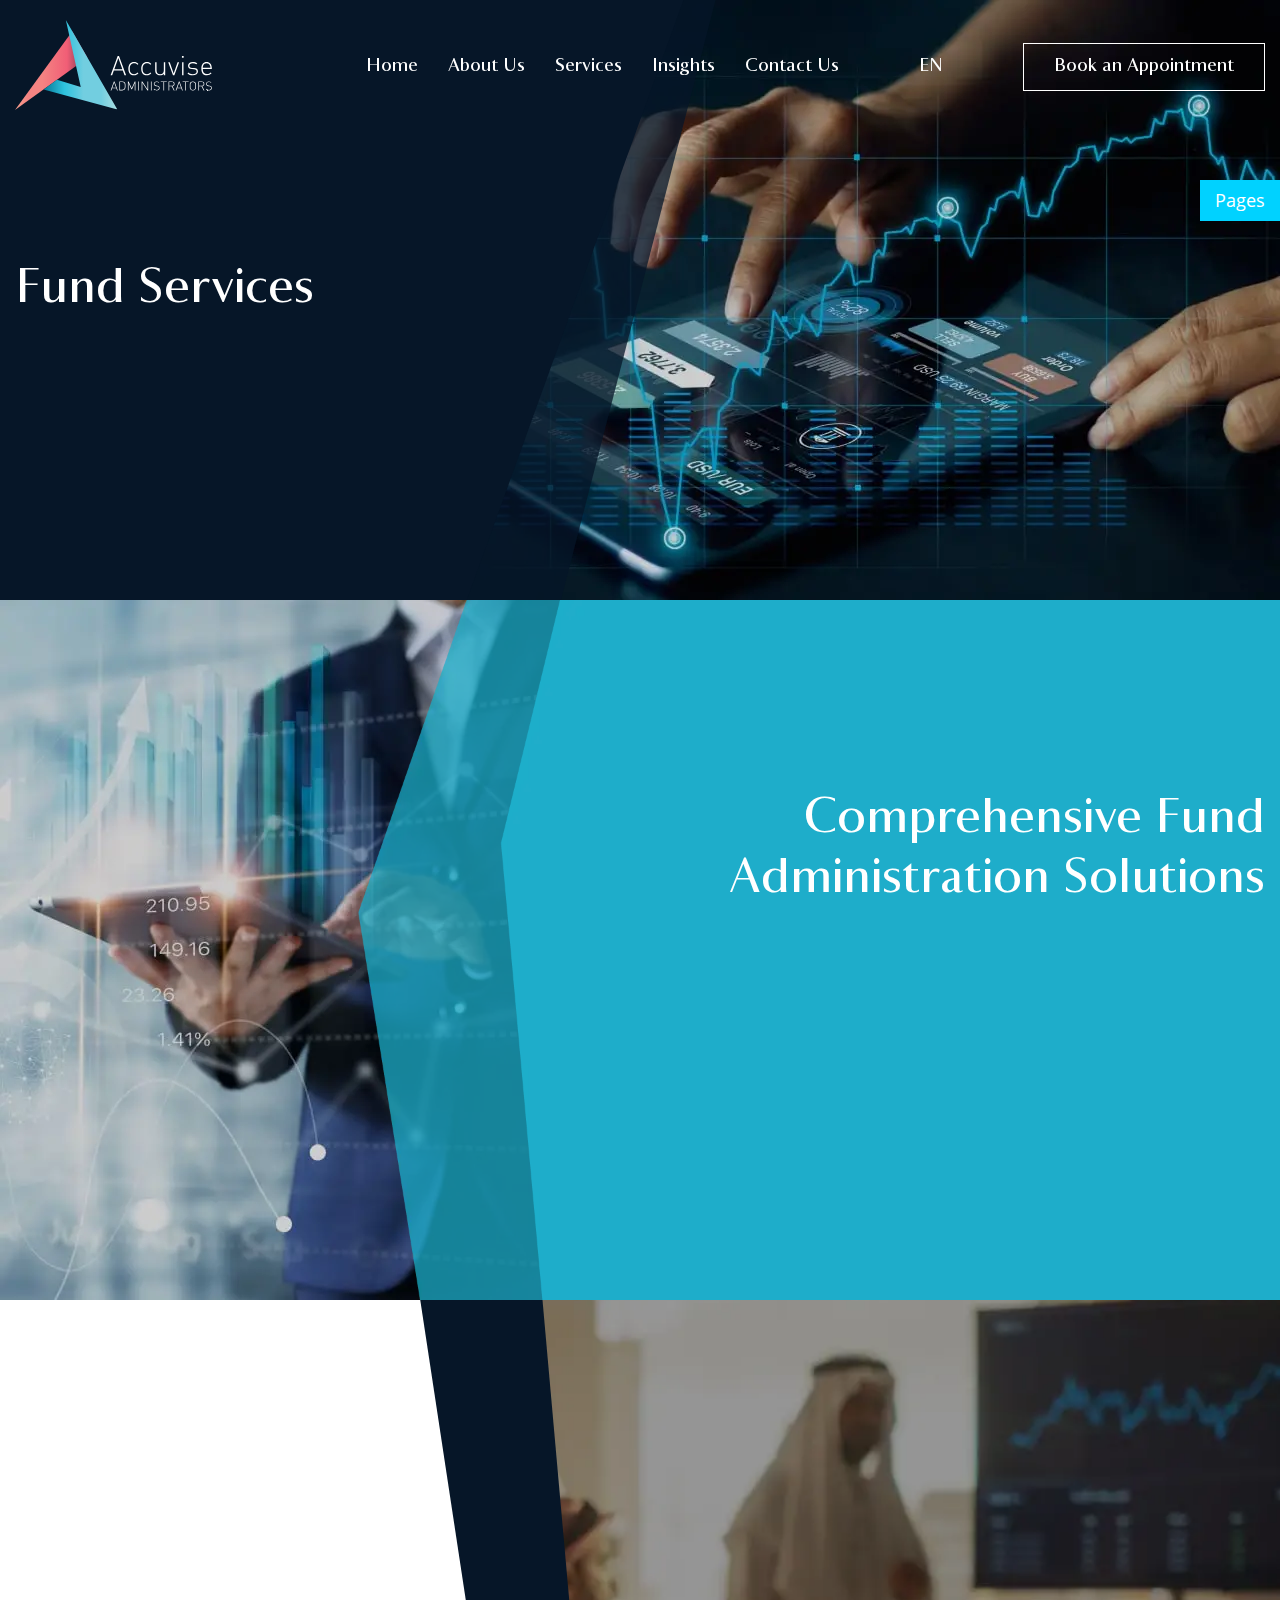
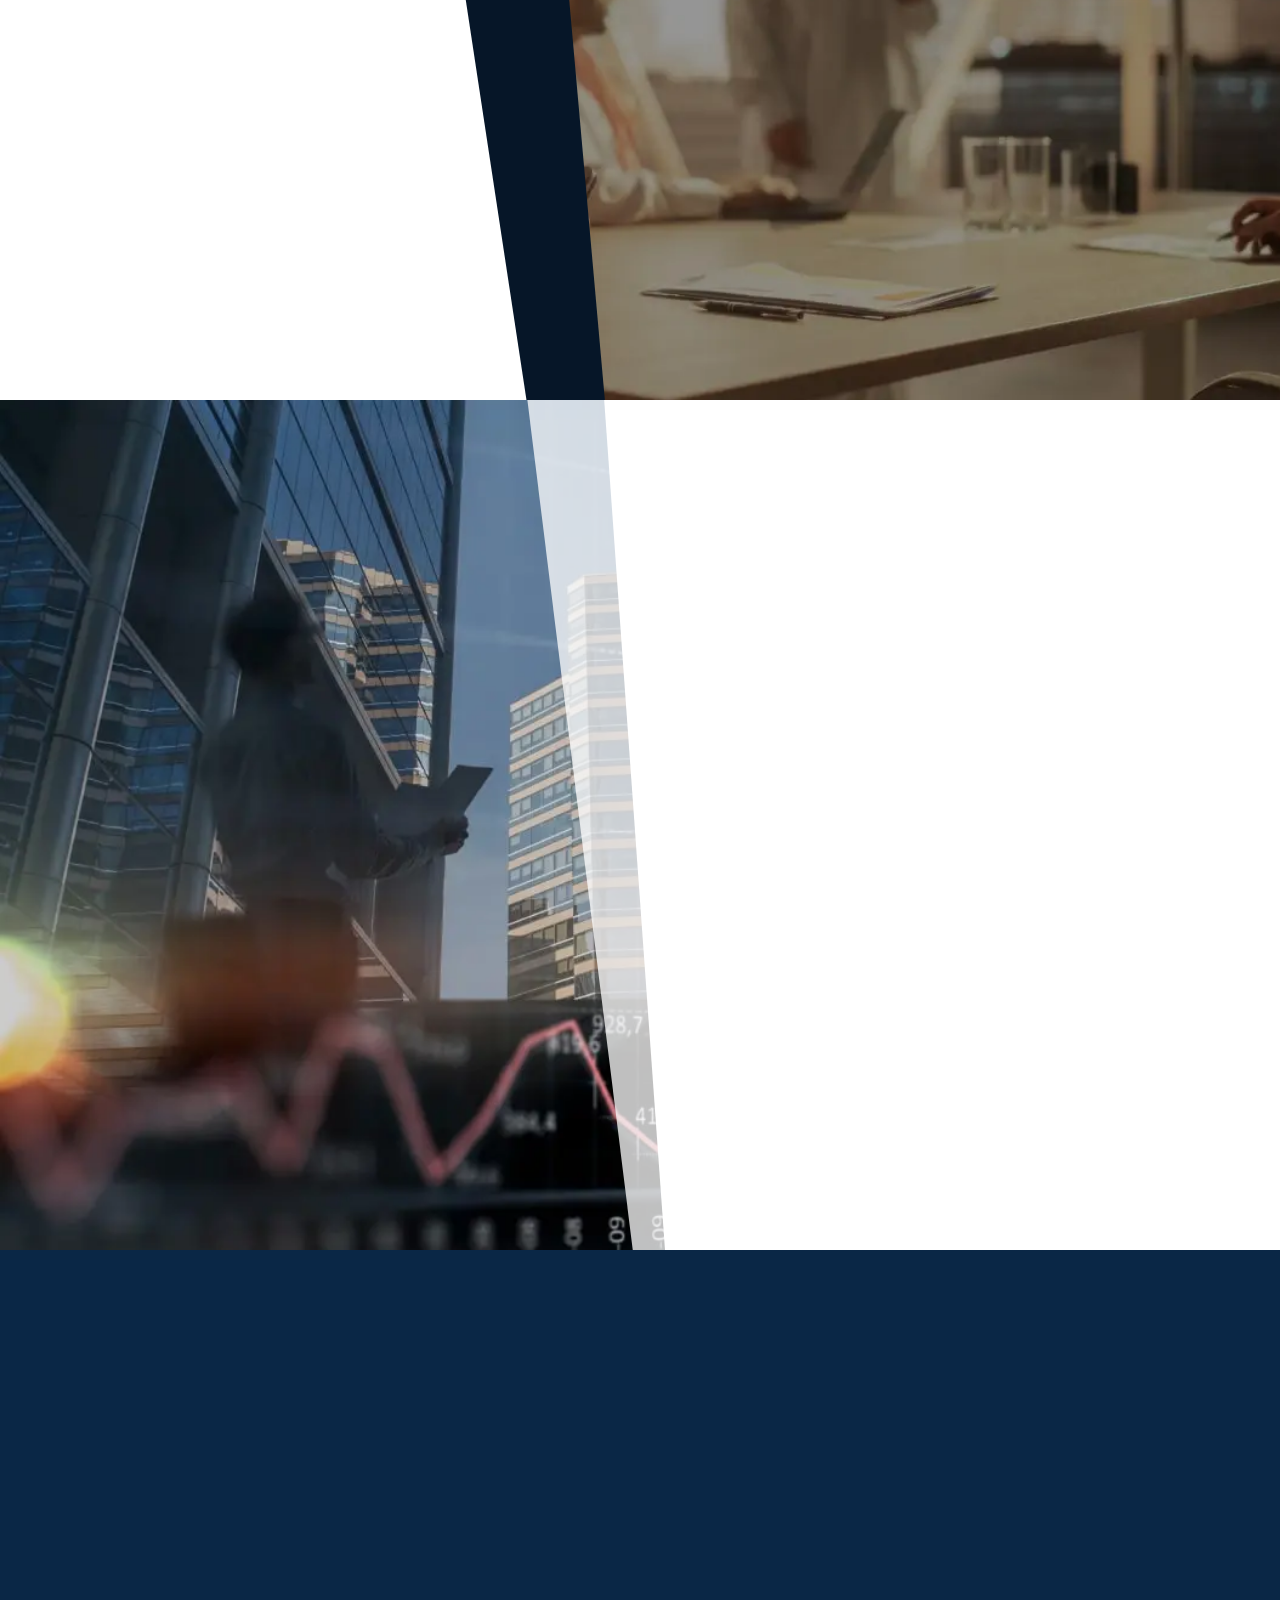
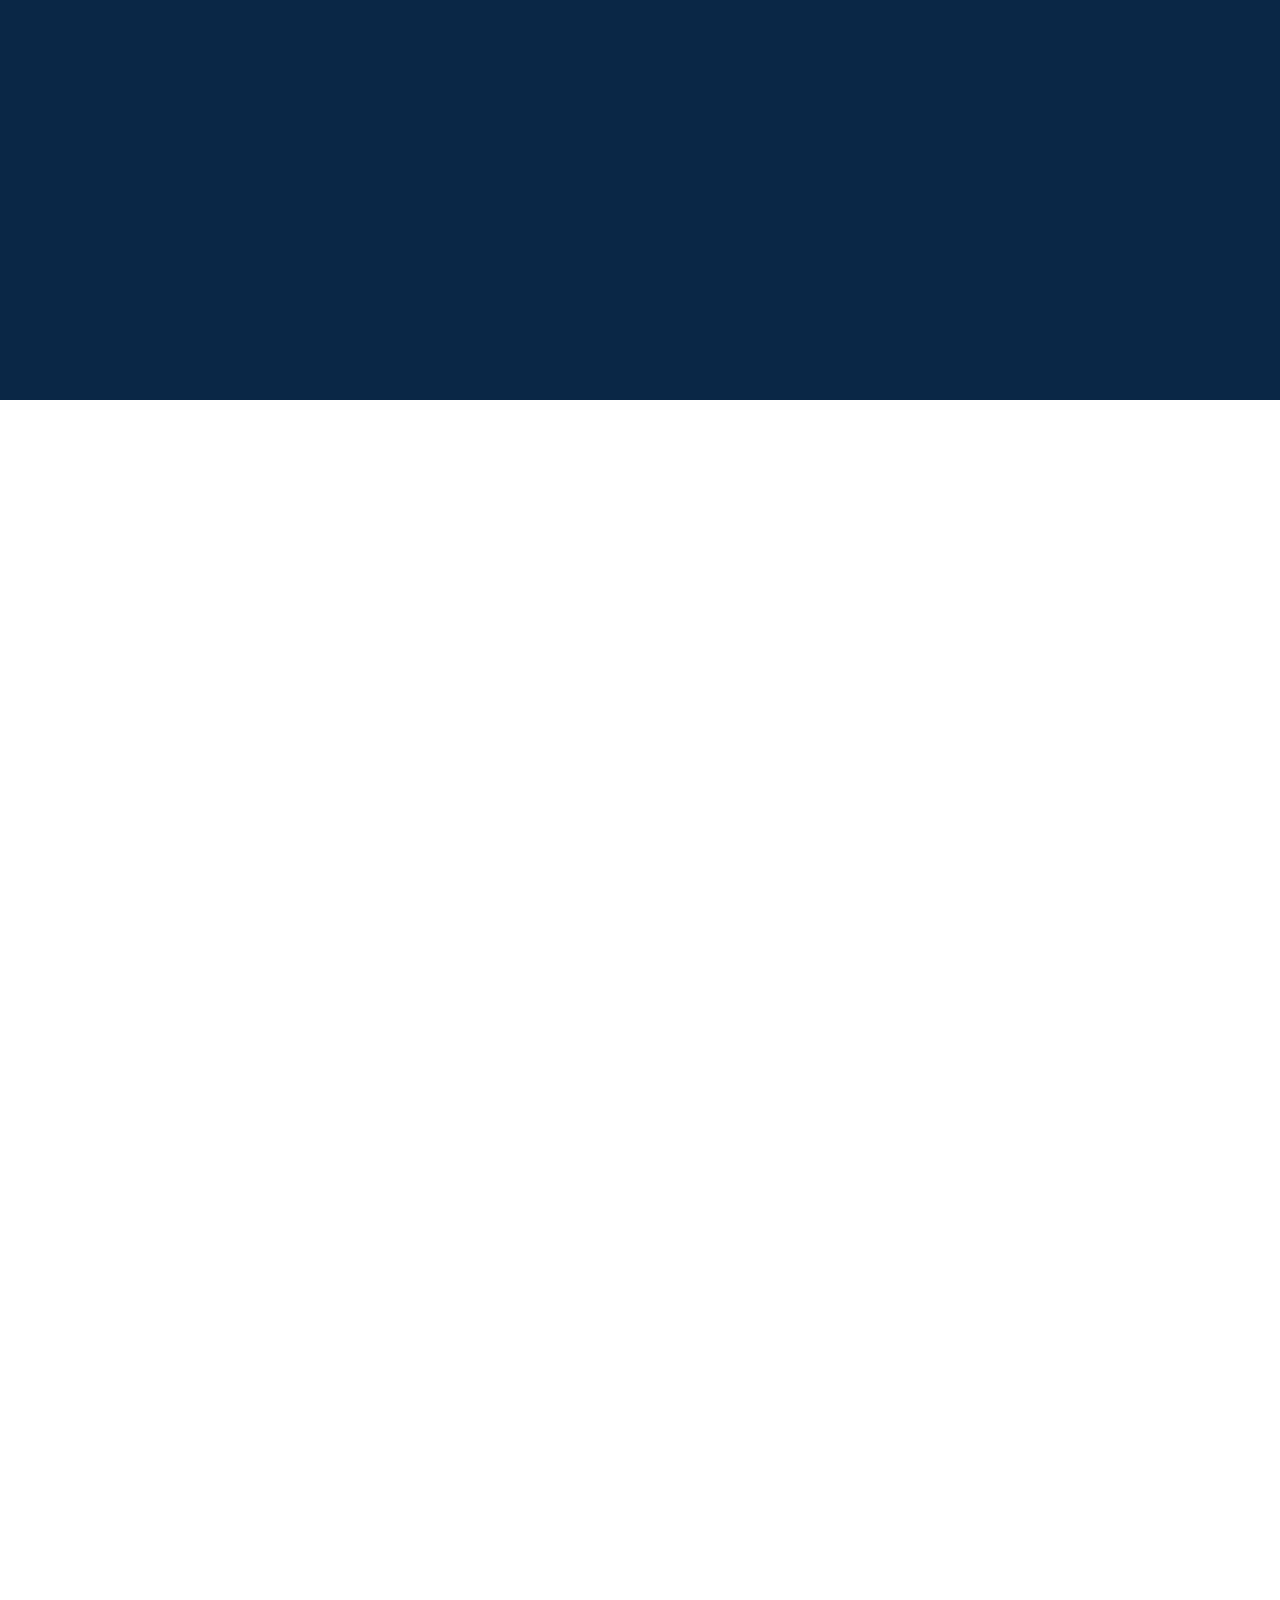
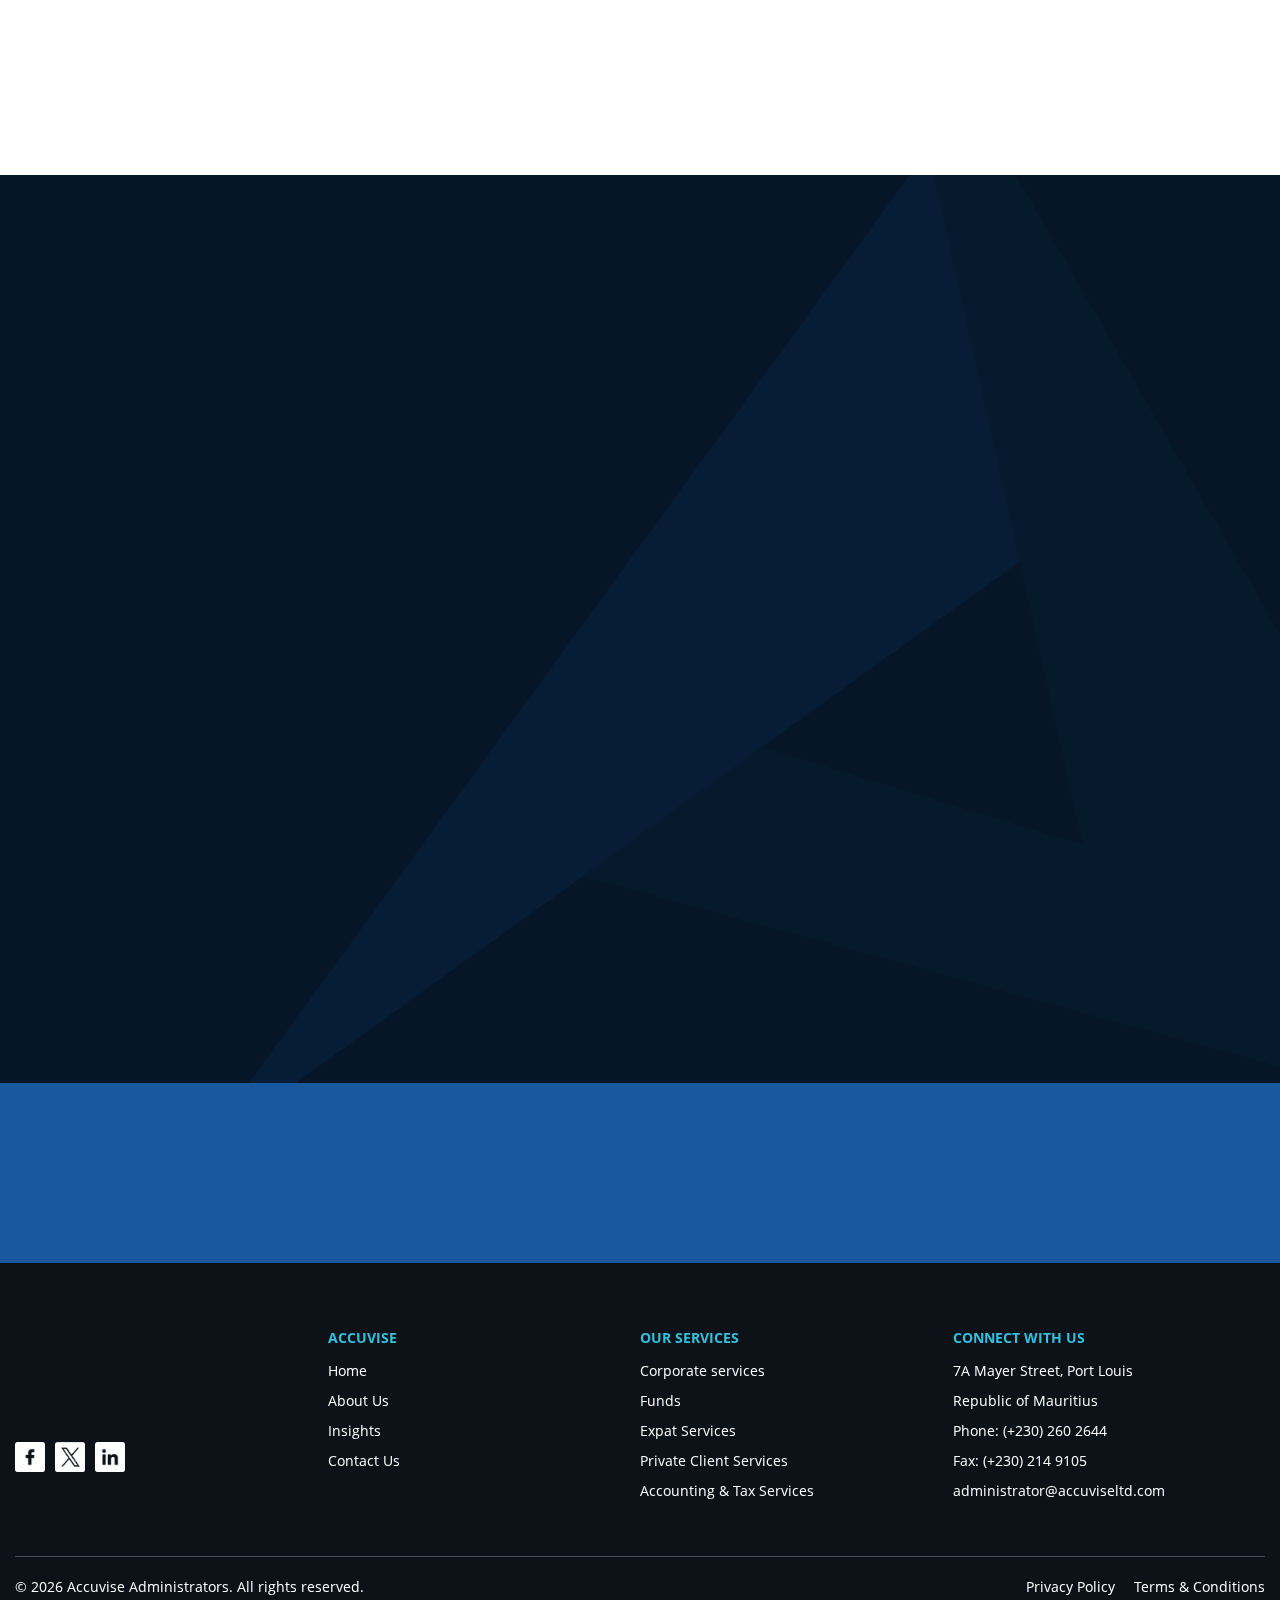
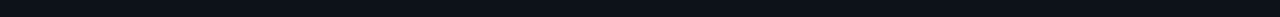
<file: fund-services.html>
<!DOCTYPE html>
<html lang="en" class="page">

<head>
  <meta charset="UTF-8">
  <meta name="viewport" content="width=device-width, initial-scale=1.0">
  <link rel="shortcut icon" href="favicon.ico" type="image/x-icon">
  <meta http-equiv="X-UA-Compatible" content="ie=edge">
  <meta name="theme-color" content="#111111">
  <title>Accuvise</title>
  <link rel="preload" href="fonts/Astoria.woff2" as="font" type="font/woff2" crossorigin>
  <link rel="preload" href="fonts/OpenSans-Regular.woff2" as="font" type="font/woff2" crossorigin>
  <link rel="preload" href="fonts/OpenSans-SemiBold.woff2" as="font" type="font/woff2" crossorigin>
  <link rel="preload" href="fonts/OpenSans-Bold.woff2" as="font" type="font/woff2" crossorigin>
  <link rel="stylesheet" href="css/vendor.css">
  <link rel="stylesheet" href="css/main.css">
</head>


<body class="page__body">
  <div class="site-container">
    <header class="header">
  <div class="_container">
    <div class="header__wrap">
      <a href="index.html" class="header__logo wow animate__animated animate__fadeInDown">
      <svg width="197" height="90" viewBox="0 0 197 90" fill="none" xmlns="http://www.w3.org/2000/svg">
        <g clip-path="url(#clip0_400_534)">
        <mask id="mask0_400_534" style="mask-type:luminance" maskUnits="userSpaceOnUse" x="0" y="11" width="73" height="79">
        <path d="M0 90L72.5525 37.7656L57.2929 11.264L0 90Z" fill="white"/>
        </mask>
        <g mask="url(#mask0_400_534)">
        <path d="M72.5525 11.264H0V89.9914H72.5525V11.264Z" fill="url(#paint0_linear_400_534)"/>
        </g>
        <mask id="mask1_400_534" style="mask-type:luminance" maskUnits="userSpaceOnUse" x="28" y="0" width="75" height="90">
        <path d="M50.8248 0L102.343 89.5422L28.5857 69.3809L41.9379 59.81L65.729 67.0487L50.8248 0Z" fill="white"/>
        </mask>
        <g mask="url(#mask1_400_534)">
        <path d="M102.335 0H28.5857V89.5422H102.335V0Z" fill="url(#paint1_linear_400_534)"/>
        </g>
        <path d="M107.84 50.5068H98.8492L97.1672 55.1713H95.5979L102.69 35.9689H103.991L111.083 55.1713H109.514L107.832 50.5068H107.84ZM99.3088 49.2111H107.372L103.34 37.9125L99.3088 49.2111Z" fill="white"/>
        <path d="M119.103 55.3354C115.531 55.3354 113.363 52.8045 113.363 48.6755C113.363 44.5465 115.531 42.0155 119.103 42.0155C120.889 42.0155 122.025 42.4734 123.412 44.0109L122.467 44.8747C121.357 43.6309 120.49 43.2335 119.112 43.2335C117.62 43.2335 116.433 43.8036 115.644 44.9611C114.993 45.9027 114.751 46.9306 114.751 48.6841C114.751 50.4377 114.993 51.4656 115.644 52.4071C116.433 53.5646 117.62 54.1347 119.112 54.1347C120.49 54.1347 121.357 53.7028 122.467 52.4935L123.412 53.3573C122.034 54.8949 120.898 55.3527 119.103 55.3527" fill="white"/>
        <path d="M131.97 55.3354C128.398 55.3354 126.23 52.8045 126.23 48.6755C126.23 44.5465 128.398 42.0155 131.97 42.0155C133.756 42.0155 134.892 42.4734 136.27 44.0109L135.325 44.8747C134.215 43.6309 133.348 43.2335 131.97 43.2335C130.478 43.2335 129.291 43.8036 128.502 44.9611C127.851 45.9027 127.609 46.9306 127.609 48.6841C127.609 50.4377 127.851 51.4656 128.502 52.4071C129.282 53.5646 130.478 54.1347 131.97 54.1347C133.348 54.1347 134.215 53.7028 135.325 52.4935L136.27 53.3573C134.892 54.8949 133.756 55.3527 131.97 55.3527" fill="white"/>
        <path d="M148.833 53.6337C147.862 54.7653 146.588 55.3354 144.992 55.3354C143.562 55.3354 142.391 54.9295 141.524 54.0916C140.631 53.2278 140.172 52.0184 140.172 50.4808V42.171H141.55V50.239C141.55 52.744 142.799 54.1261 145.148 54.1261C147.498 54.1261 148.833 52.7267 148.833 50.239V42.171H150.212V55.1713H148.833V53.6337Z" fill="white"/>
        <path d="M157.989 55.1713L153.22 42.171H154.738L158.665 53.556L162.584 42.171H164.102L159.342 55.1713H157.989Z" fill="white"/>
        <path d="M166.945 35.9689H168.653V37.6706H166.945V35.9689ZM167.11 42.171H168.489V55.1713H167.11V42.171Z" fill="white"/>
        <path d="M177.748 55.3354C175.477 55.3354 173.795 54.7394 172.468 53.4783L173.413 52.5367C174.41 53.5905 175.85 54.1261 177.688 54.1261C180.263 54.1261 181.615 53.2364 181.615 51.4829C181.615 50.1094 180.861 49.4875 179.127 49.2974L176.959 49.1074C174.332 48.8914 173.032 47.7599 173.032 45.7126C173.032 43.4495 174.87 42.0155 177.714 42.0155C179.526 42.0155 181.121 42.5252 182.292 43.389L181.373 44.3046C180.367 43.579 179.153 43.199 177.714 43.199C175.546 43.199 174.384 44.0887 174.384 45.704C174.384 47.0774 175.199 47.6994 177.037 47.8894L179.153 48.0795C181.321 48.2954 182.968 48.9433 182.968 51.4742C182.968 53.8497 180.965 55.3268 177.74 55.3268" fill="white"/>
        <path d="M191.994 54.0916C193.537 54.0916 194.482 53.6337 195.592 52.5281L196.624 53.34C195.297 54.6617 194.083 55.3354 191.916 55.3354C188.318 55.3354 186.367 53.0204 186.367 48.6755C186.367 44.3305 188.318 42.0155 191.595 42.0155C194.872 42.0155 196.823 44.3651 196.823 48.3559V48.9778H187.754C187.754 52.2948 189.219 54.1002 192.002 54.1002M194.976 45.4189C194.404 44.0455 193.112 43.2335 191.595 43.2335C190.078 43.2335 188.777 44.0455 188.213 45.4189C187.919 46.2568 187.832 46.6024 187.754 47.8721H195.444C195.366 46.6283 195.34 46.1964 194.985 45.4189" fill="white"/>
        <path d="M101.294 68.2494H97.1153L96.335 70.4175H95.6067L98.9014 61.4944H99.5083L102.803 70.4175H102.075L101.294 68.2494ZM97.3321 67.6447H101.078L99.2048 62.3927L97.3321 67.6447Z" fill="white"/>
        <path d="M109.618 69.5969C109.08 70.1325 108.326 70.4089 107.381 70.4089H104.372V61.4857H107.381C108.326 61.4857 109.08 61.7622 109.618 62.2977C110.52 63.1961 110.485 64.6127 110.485 65.8221C110.485 67.0314 110.52 68.6899 109.618 69.5969ZM109.141 62.7815C108.621 62.2459 107.936 62.0904 107.216 62.0904H105.057V69.8128H107.216C107.936 69.8128 108.621 69.666 109.141 69.1218C109.843 68.3789 109.809 66.8327 109.809 65.8221C109.809 64.8114 109.843 63.5157 109.141 62.7815Z" fill="white"/>
        <path d="M119.745 63.0579L117.031 69.165H116.355L113.589 63.0579V70.4175H112.904V61.4944H113.589L116.701 68.3703L119.745 61.4944H120.43V70.4175H119.745V63.0579Z" fill="white"/>
        <path d="M123.87 61.4944H123.195V70.4175H123.87V61.4944Z" fill="white"/>
        <path d="M127.322 62.6605V70.4175H126.637V61.4944H127.322L132.49 69.2255V61.4944H133.166V70.4175H132.49L127.322 62.6605Z" fill="white"/>
        <path d="M136.607 61.4944H135.932V70.4175H136.607V61.4944Z" fill="white"/>
        <path d="M141.62 70.4866C140.302 70.4866 139.452 70.1238 138.637 69.3118L139.114 68.8367C139.92 69.6401 140.588 69.8906 141.654 69.8906C143.076 69.8906 143.952 69.2168 143.952 68.0507C143.952 67.5151 143.804 67.0832 143.466 66.7982C143.128 66.539 142.911 66.4267 142.174 66.3231L141.134 66.1589C140.458 66.0553 139.929 65.848 139.539 65.5111C139.07 65.1224 138.836 64.5695 138.836 63.8699C138.836 62.3668 139.894 61.4253 141.62 61.4253C142.729 61.4253 143.432 61.7276 144.195 62.3927L143.752 62.8333C143.224 62.3323 142.634 62.004 141.576 62.004C140.267 62.004 139.504 62.7037 139.504 63.8439C139.504 64.3536 139.651 64.7423 139.972 65.0101C140.284 65.2692 140.805 65.4765 141.307 65.5629L142.278 65.7098C143.119 65.8221 143.51 65.9862 143.874 66.2971C144.368 66.6945 144.654 67.3078 144.654 68.0248C144.654 69.5364 143.51 70.4952 141.637 70.4952" fill="white"/>
        <path d="M149.102 70.4175H148.426V62.099H145.755V61.4944H151.781V62.099H149.102V70.4175Z" fill="white"/>
        <path d="M156.688 66.3058H154.226V70.4175H153.55V61.4944H156.957C158.414 61.4944 159.524 62.3323 159.524 63.8871C159.524 65.226 158.717 66.0812 157.46 66.2885L159.628 70.4089H158.83L156.697 66.2971L156.688 66.3058ZM156.862 62.099H154.217V65.7098H156.862C158.015 65.7098 158.839 65.1483 158.839 63.9044C158.839 62.6605 158.024 62.099 156.862 62.099Z" fill="white"/>
        <path d="M166.295 68.2494H162.116L161.336 70.4175H160.607L163.902 61.4944H164.509L167.804 70.4175H167.075L166.295 68.2494ZM162.333 67.6447H166.078L164.206 62.3927L162.333 67.6447Z" fill="white"/>
        <path d="M170.96 70.4175H170.283V62.099H167.622V61.4944H173.639V62.099H170.96V70.4175Z" fill="white"/>
        <path d="M180.107 69.571C179.517 70.1584 178.719 70.4866 177.87 70.4866C177.02 70.4866 176.222 70.1584 175.633 69.571C174.818 68.759 174.801 67.9557 174.801 65.9516C174.801 63.9476 174.809 63.1443 175.633 62.3323C176.222 61.7449 177.02 61.4166 177.87 61.4166C178.719 61.4166 179.517 61.7449 180.107 62.3323C180.922 63.1443 180.939 63.939 180.939 65.9516C180.939 67.9643 180.93 68.759 180.107 69.571ZM179.569 62.7037C179.118 62.2545 178.511 62.0127 177.87 62.0127C177.228 62.0127 176.621 62.2545 176.17 62.7037C175.529 63.3429 175.477 64.0426 175.477 65.9516C175.477 67.8606 175.529 68.5603 176.17 69.1995C176.621 69.6487 177.228 69.8906 177.87 69.8906C178.511 69.8906 179.118 69.6487 179.569 69.1995C180.211 68.5603 180.263 67.8606 180.263 65.9516C180.263 64.0426 180.211 63.3429 179.569 62.7037Z" fill="white"/>
        <path d="M186.497 66.3058H184.034V70.4175H183.358V61.4944H186.766C188.222 61.4944 189.332 62.3323 189.332 63.8871C189.332 65.226 188.526 66.0812 187.268 66.2885L189.427 70.4089H188.638L186.497 66.2971V66.3058ZM186.67 62.099H184.026V65.7098H186.67C187.832 65.7098 188.647 65.1483 188.647 63.9044C188.647 62.6605 187.832 62.099 186.67 62.099Z" fill="white"/>
        <path d="M193.858 70.4866C192.54 70.4866 191.69 70.1238 190.875 69.3118L191.352 68.8367C192.158 69.6401 192.826 69.8906 193.892 69.8906C195.314 69.8906 196.19 69.2168 196.19 68.0507C196.19 67.5151 196.043 67.0832 195.696 66.7982C195.358 66.539 195.141 66.4267 194.404 66.3231L193.364 66.1589C192.687 66.0553 192.158 65.848 191.768 65.5111C191.3 65.1224 191.066 64.5695 191.066 63.8699C191.066 62.3668 192.124 61.4253 193.84 61.4253C194.95 61.4253 195.653 61.7276 196.416 62.3927L195.973 62.8333C195.444 62.3323 194.855 62.004 193.797 62.004C192.488 62.004 191.725 62.7037 191.725 63.8439C191.725 64.3536 191.872 64.7423 192.193 65.0101C192.505 65.2692 193.025 65.4765 193.528 65.5629L194.499 65.7098C195.34 65.8221 195.731 65.9862 196.095 66.2971C196.589 66.6945 196.875 67.3078 196.875 68.0248C196.875 69.5364 195.731 70.4952 193.858 70.4952" fill="white"/>
        </g>
        <defs>
        <linearGradient id="paint0_linear_400_534" x1="-1.59185" y1="51.5433" x2="70.9607" y2="51.5433" gradientUnits="userSpaceOnUse">
        <stop offset="0" stop-color="#F8A490"/>
        <stop offset="0.21" stop-color="#F48382"/>
        <stop offset="0.4" stop-color="#F48382"/>
        <stop offset="0.74" stop-color="#F15E76"/>
        <stop offset="0.88" stop-color="#A94860"/>
        <stop offset="1" stop-color="#AD4962"/>
        </linearGradient>
        <linearGradient id="paint1_linear_400_534" x1="28.658" y1="45.1377" x2="102.407" y2="45.1377" gradientUnits="userSpaceOnUse">
        <stop offset="0" stop-color="#067896"/>
        <stop offset="0.28" stop-color="#2EC2DE"/>
        <stop offset="0.43" stop-color="#53C8DF"/>
        <stop offset="0.54" stop-color="#72CEE0"/>
        <stop offset="0.78" stop-color="#72CEE0"/>
        <stop offset="1" stop-color="#AADEE2"/>
        </linearGradient>
        <clipPath id="clip0_400_534">
        <rect width="196.875" height="90" fill="white"/>
        </clipPath>
        </defs>
        </svg>
      </a>
      <div class="header__navigation" data-menu>
        <nav class="nav">
          <ul class="list-reset nav__list">
            <li class="nav__item wow animate__animated animate__fadeInDown" data-wow-delay="0.1s"><a href="index.html" class="nav__link active">Home</a></li>
            <li class="nav__item wow animate__animated animate__fadeInDown" data-wow-delay="0.2s"><a href="#" class="nav__link">About Us</a>
              <ul class="sub-menu">
                <li><a href="https://totest.isolly.com/accuvise/about-us.html#firm" class="firm-link">The Firm</a></li>
                <li><a href="https://totest.isolly.com/accuvise//about-us.html#partners" class="partners-link">Our Partners</a></li>
                <li><a href="https://totest.isolly.com/accuvise//about-us.html#mauritius" class="mauritius-link">Why Mauritius?</a></li>
                <li><a href="https://totest.isolly.com/accuvise//about-us.html#guarantee" class="guarantee-link">Our Guarantee</a></li>
              </ul>
            </li>
            <li class="nav__item wow animate__animated animate__fadeInDown" data-wow-delay="0.3s">
              <a href="#" class="nav__link">Services</a>
              <ul class="sub-menu">
                <li><a href="services-collapse.html">Corporate services</a></li>
                <li><a href="fund-services.html">Funds</a></li>
                <li><a href="expat-services.html">Expat Services</a></li>
                <li><a href="client-services.html">Private Client Services</a></li>
                <li><a href="tax-services.html">Accounting and Tax Services</a></li>
              </ul>
            </li>
            <li class="nav__item wow animate__animated animate__fadeInDown" data-wow-delay="0.4s"><a href="blog.html" class="nav__link">Insights</a></li>
            <li class="nav__item wow animate__animated animate__fadeInDown" data-wow-delay="0.5s"><a href="contact-us.html" class="nav__link">Contact Us</a></li>
          </ul>
        </nav>
        <div class="header__languages wow animate__animated animate__fadeInDown" data-wow-delay="0.6s">
          <a href="#" class="header__lang">en</a>
          <ul class="header__lang-list">
            <li><a href="#">en</a></li>
            <li><a href="#">fr</a></li>
            <li><a href="#">ch</a></li>
          </ul>
        </div>
        <div class="header__btn-book wow animate__animated animate__fadeInDown" data-wow-delay="0.6s">
          <a class="header__btn btn-outline-light" href="#">Book an Appointment</a>
        </div>
      </div>
      <button class="btn-reset burger" aria-label="Open menu" aria-expanded="false" data-burger>
        <span class="burger__line"></span>
      </button>
    </div>
  </div>
</header>

    <main class="main">
      <section class="promo">
        <div class="banner" style="background-image: url('img/banner-4.webp')">
          <div class="_container">
            <div class="promo__wrap">
              <h1 class="promo__title title-light wow animate__animated animate__fadeInUp" data-wow-delay="0s">Fund Services</h1>
            </div>
          </div>
        </div>
      </section>
      <div class="services-blocks">
        <section class="services-blocks__block services-blocks__top" style="background-image: url('img/bg-services-accent.webp'), url('img/services-img-4.webp');">
          <div class="_container">
           <div class="services-blocks__content">
            <h2 class="services-blocks__title title-light wow animate__animated animate__fadeInUp" data-wow-delay="0s">Comprehensive Fund Administration Solutions</h2>
            <p class="services-blocks__text services-blocks__text_light wow animate__animated animate__fadeInUp" data-wow-delay="0.2s">At Accuvise, we offer a full range of fund administration services, delivering efficient solutions across various asset classes. Our expertise spans Private Equity, Hedge Funds, Venture Capital, and Shariah-compliant funds, providing comprehensive support throughout the fund life cycle.</p>
           </div>
          </div>
       </section>
       <section class="services-blocks__block services-blocks__middle" style="background-image: url('img/services-img-5.webp')">
        <div class="_container">
         <div class="services-blocks__content">
          <h2 class="services-blocks__title title-dark wow animate__animated animate__fadeInUp" data-wow-delay="0s">Shariah-Compliant Funds</h2>
          <p class="services-blocks__text wow animate__animated animate__fadeInUp" data-wow-delay="0.2s">Understanding the cultural nuances and ethical aspects of Shari’ah-compliant funds is crucial. Our specialised teams are well-versed in structures such as Murabaha, Ijara, and Sukuk, providing tailored solutions for these investment vehicles.</p>
         </div>
        </div>
     </section>
     <section class="services-blocks__block services-blocks__bottom" style="background-image: url('img/services-img-6.webp')">
      <div class="_container">
       <div class="services-blocks__content">
        <h2 class="services-blocks__title title-dark wow animate__animated animate__fadeInUp" data-wow-delay="0s">Private Equity, Hedge Funds, and Venture Capital</h2>
        <p class="services-blocks__text wow animate__animated animate__fadeInUp" data-wow-delay="0.2s">Our expert teams are well-versed in fund structures and investment strategies, guiding clients through fund setup, accounting, and ongoing administration. From fund launch to regulatory compliance, our services encompass board support, directorship services, and more. By entrusting us with onerous and complex fund administration responsibilities, fund managers can streamline their activities and focus on portfolio management. With a commitment to strong governance, we ensure funds operate ethically, transparently, and in the best interests of stakeholders. Our experienced team of fiduciary professionals offers robust oversight to navigate the process seamlessly.</p>
       </div>
      </div>
    </section>
      </div>
      <section class="our-fund">
        <div class="_container">
          <h2 class="our-fund__title title-light wow animate__animated animate__fadeInUp" data-wow-delay="0s">Our Fund administration services include</h2>
          <div class="our-fund__wrap wow animate__animated animate__zoomIn" data-wow-delay="0s">
            <ul>
              <li>Advise on fund structures</li>
              <li>Establishment of fund structures</li>
              <li>Corporate administration of fund structures</li>
              <li>Fund accounting & tax services</li>
              <li>Registered office services</li>
              <li>Provision of Directorship services</li>
              <li>Regulatory reporting</li>
              <li>Registrar and transfer agency</li>
            </ul>
            <ul>
              <li>Compliance</li>
              <li>Substance creation</li>
              <li>Investor reporting</li>
              <li>Investor due diligence</li>
              <li>Cash management</li>
              <li>Carried interest vehicle administration</li>
              <li>FATCA and CRS services</li>
              <li>Listing services</li>
            </ul>
            <ul>
              <li>MLRO services</li>
              <li>Assist in due diligence of investee companies</li>
              <li>Voluntary liquidation</li>
              <li>Back office fund administration & accounting for non - mauritian domiciled funds</li>
              <li>Capital call management</li>
            </ul>
          </div>
        </div>
      </section>
      <section class="benefits-bigger">
        <div class="_container">
          <h2 class="benefits-bigger__title title-dark wow animate__animated animate__fadeInUp" data-wow-delay="0s">Key Benefits of Partnering with Us</h2>
          <ul class="benefits-bigger__items">
            <li class="benefits-bigger__item wow animate__animated animate__fadeInUp" data-wow-delay="0.1s">
              <h6>Expertise and Efficiency</h6>
              <div class="benefits-bigger__icon">
                <svg width="80" height="80" viewBox="0 0 80 80" fill="none" xmlns="http://www.w3.org/2000/svg">
                  <path d="M62.0469 59.5625C58.0156 59.5625 54.7344 56.2812 54.7344 52.25C54.7344 48.2187 58.0156 44.9375 62.0469 44.9375C66.0781 44.9375 69.3594 48.2187 69.3594 52.25C69.3594 56.2812 66.0938 59.5625 62.0469 59.5625ZM62.0469 47.2656C59.3125 47.2656 57.0781 49.5 57.0781 52.2344C57.0781 54.9687 59.3125 57.2031 62.0469 57.2031C64.7813 57.2031 67.0156 54.9687 67.0156 52.2344C67.0156 49.5 64.7969 47.2656 62.0469 47.2656Z" fill="#31C1DE"/>
                  <path d="M74.8128 70.7812C74.2659 70.7812 73.7815 70.4062 73.6722 69.8594L73.1722 67.5313C72.1722 62.9063 68.0003 59.5625 63.2815 59.5625H62.0784C59.3284 59.5625 56.6409 60.5469 54.5472 62.3281C54.0472 62.75 53.3128 62.6875 52.8909 62.1875C52.469 61.6875 52.5315 60.9531 53.0315 60.5312C55.5628 58.3906 58.7659 57.2031 62.0784 57.2031H63.2815C66.1253 57.2031 68.8909 58.1875 71.1097 59.9687C73.3128 61.75 74.8753 64.25 75.469 67.0312L75.969 69.3594C76.1097 69.9844 75.7034 70.6094 75.0784 70.75C74.9847 70.7656 74.8909 70.7812 74.8128 70.7812Z" fill="#31C1DE"/>
                  <path d="M17.9531 59.5625C13.9219 59.5625 10.6406 56.2812 10.6406 52.25C10.6406 48.2187 13.9219 44.9375 17.9531 44.9375C21.9844 44.9375 25.2656 48.2187 25.2656 52.25C25.2656 56.2812 21.9844 59.5625 17.9531 59.5625ZM17.9531 47.2656C15.2188 47.2656 12.9844 49.5 12.9844 52.2344C12.9844 54.9687 15.2188 57.2031 17.9531 57.2031C20.6875 57.2031 22.9219 54.9687 22.9219 52.2344C22.9219 49.5 20.6875 47.2656 17.9531 47.2656Z" fill="#31C1DE"/>
                  <path d="M5.20267 70.75C5.12454 70.75 5.03079 70.7344 4.95267 70.7188C4.32767 70.5781 3.92142 69.9531 4.06204 69.3281L4.56204 67.0312C5.17142 64.2656 6.71829 61.75 8.92142 59.9687C11.1245 58.1875 13.9058 57.2031 16.7495 57.2031H17.9527C21.3433 57.2031 24.6089 58.4375 27.1558 60.6563C27.6402 61.0781 27.687 61.8281 27.2652 62.3125C26.8433 62.7969 26.0933 62.8437 25.6089 62.4219C23.4839 60.5625 20.7652 59.5469 17.9527 59.5469H16.7495C12.0152 59.5469 7.85892 62.9062 6.85892 67.5156L6.35892 69.8125C6.21829 70.375 5.73392 70.75 5.20267 70.75Z" fill="#31C1DE"/>
                  <path d="M44.359 23.9531C44.109 23.9531 43.8434 23.9062 43.609 23.7969L40.4684 22.4531L37.3278 23.7969C36.7028 24.0625 35.9997 23.9844 35.4528 23.5938C34.9059 23.2031 34.609 22.5625 34.6715 21.875L34.984 18.4687L32.734 15.9063C32.2809 15.3906 32.1403 14.7031 32.359 14.0625C32.5622 13.4219 33.0934 12.9375 33.7497 12.7969L37.0778 12.0469L38.8278 9.10938C39.1715 8.53125 39.7809 8.17188 40.4684 8.17188C41.1403 8.17188 41.7497 8.51563 42.109 9.09375L43.859 12.0312L47.1872 12.7813C47.8434 12.9375 48.3747 13.4063 48.5778 14.0469C48.7809 14.6875 48.6403 15.375 48.2028 15.8906L45.9372 18.4687L46.2497 21.875C46.3122 22.5469 46.0153 23.1875 45.4684 23.5938C45.1403 23.8281 44.7653 23.9531 44.359 23.9531ZM40.4684 20.0625C40.7184 20.0625 40.984 20.1094 41.2184 20.2187L43.8434 21.3438L43.5778 18.4844C43.5309 17.9688 43.7028 17.4531 44.0465 17.0625L45.9372 14.9219L43.1403 14.2969C42.6403 14.1875 42.1872 13.8594 41.9215 13.4063L40.4684 10.9375L38.9997 13.4063C38.734 13.8594 38.2965 14.1719 37.7809 14.2969L34.984 14.9219L36.8747 17.0781C37.2184 17.4688 37.3903 17.9844 37.3434 18.5L37.0778 21.3594L39.7028 20.2344C39.9528 20.125 40.2184 20.0625 40.4684 20.0625Z" fill="#31C1DE"/>
                  <path d="M18.1248 23.9531C17.7655 23.9531 17.3905 23.8438 17.0936 23.6094C16.578 23.2344 16.3123 22.6406 16.3748 22.0156L16.6248 19.3125L14.8436 17.2812C14.4217 16.8125 14.2967 16.1719 14.4842 15.5625C14.6717 14.9687 15.1561 14.5156 15.7811 14.3906L18.4217 13.7969L19.8123 11.4688C20.1405 10.9219 20.703 10.6094 21.328 10.6094C21.953 10.6094 22.5311 10.9375 22.8436 11.4688L24.2342 13.7969L26.8748 14.3906C27.4842 14.5312 27.9686 14.9687 28.1717 15.5625C28.3592 16.1562 28.2342 16.7969 27.8123 17.2812L26.0311 19.3125L26.2811 22.0156C26.3436 22.6406 26.0623 23.2344 25.5623 23.6094C25.0467 23.9844 24.4061 24.0469 23.828 23.7969L21.3436 22.7344L18.8592 23.7969C18.6092 23.9062 18.3592 23.9531 18.1248 23.9531ZM17.2342 16.4688L18.5467 17.9688C18.8592 18.3281 19.0155 18.8125 18.9842 19.2969L18.7967 21.2812L20.6248 20.5C21.0623 20.3125 21.578 20.3125 22.0155 20.5L23.8436 21.2812L23.6561 19.2969C23.6092 18.8125 23.7655 18.3281 24.0936 17.9688L25.4061 16.4688L23.4686 16.0312C22.9998 15.9219 22.578 15.625 22.3436 15.2031L21.328 13.5L20.3123 15.2031C20.0623 15.625 19.6561 15.9219 19.1873 16.0312L17.2342 16.4688Z" fill="#31C1DE"/>
                  <path d="M61.8748 23.9531C61.6405 23.9531 61.4061 23.9062 61.1717 23.8125L58.6873 22.75L56.203 23.8125C55.6248 24.0625 54.9686 23.9844 54.4686 23.625C53.9686 23.2656 53.6873 22.6562 53.7498 22.0312L53.9998 19.3281L52.2186 17.2969C51.7967 16.8281 51.6717 16.1875 51.8592 15.5781C52.0467 14.9687 52.5311 14.5312 53.1561 14.4062L55.7967 13.8125L57.1873 11.4844C57.5155 10.9375 58.078 10.625 58.703 10.625C59.328 10.625 59.9061 10.9531 60.2186 11.4844L61.6092 13.8125L64.2498 14.4062C64.8592 14.5469 65.3436 14.9844 65.5467 15.5781C65.7342 16.1719 65.6092 16.8125 65.1873 17.2969L63.4061 19.3281L63.6561 22.0312C63.7186 22.6562 63.4373 23.25 62.9373 23.625C62.5936 23.8437 62.2342 23.9531 61.8748 23.9531ZM54.5936 16.4688L55.9061 17.9688C56.2186 18.3281 56.3748 18.8125 56.3436 19.2969L56.1561 21.2812L57.9842 20.5C58.4217 20.3125 58.9373 20.3125 59.3748 20.5L61.203 21.2812L61.0155 19.2969C60.9686 18.8125 61.1248 18.3281 61.453 17.9688L62.7655 16.4688L60.828 16.0312C60.3592 15.9219 59.9373 15.625 59.703 15.2031L58.6873 13.4844L57.6561 15.2031C57.4061 15.625 56.9998 15.9219 56.5311 16.0312L54.5936 16.4688Z" fill="#31C1DE"/>
                  <path d="M40 34.2188C39.2656 34.2188 38.5937 33.8281 38.2187 33.1875L36.5937 30.3594H20.0781C19.4375 30.3594 18.9062 29.8281 18.9062 29.1875C18.9062 28.5469 19.4375 28.0156 20.0781 28.0156H36.7656C37.5 28.0156 38.1719 28.4062 38.5469 29.0469L40 31.5781L41.4531 29.0469C41.8125 28.4219 42.5 28.0156 43.2344 28.0156H71.6094C72.8125 28.0156 73.7812 27.0312 73.7812 25.8437V18.125C73.7812 11.25 68.1875 5.67188 61.3281 5.67188H18.6719C11.7969 5.67188 6.21875 11.2656 6.21875 18.125V25.8594C6.21875 27.0625 7.20312 28.0312 8.39062 28.0312H14.2969C14.9375 28.0312 15.4687 28.5625 15.4687 29.2031C15.4687 29.8437 14.9375 30.375 14.2969 30.375H8.39062C5.89062 30.375 3.875 28.3438 3.875 25.8594V18.125C3.875 9.96875 10.5156 3.32812 18.6719 3.32812H61.3281C69.4844 3.32812 76.125 9.96875 76.125 18.125V25.8594C76.125 28.3594 74.0937 30.375 71.6094 30.375H43.4062L41.7812 33.2031C41.4062 33.8438 40.7344 34.2188 40 34.2188Z" fill="#31C1DE"/>
                  <path d="M40 56.0781C34.9688 56.0781 30.8906 51.9844 30.8906 46.9688C30.8906 41.9531 34.9844 37.8594 40 37.8594C45.0156 37.8594 49.1094 41.9531 49.1094 46.9688C49.1094 51.9844 45.0313 56.0781 40 56.0781ZM40 40.2031C36.2656 40.2031 33.2344 43.2344 33.2344 46.9688C33.2344 50.7031 36.2656 53.7344 40 53.7344C43.7344 53.7344 46.7656 50.7031 46.7656 46.9688C46.7656 43.2344 43.7344 40.2031 40 40.2031Z" fill="#31C1DE"/>
                  <path d="M24.4214 70.9375C24.1402 70.9375 23.8589 70.8437 23.6402 70.625C22.8277 69.875 22.4527 68.75 22.687 67.6562C23.5464 63.7187 25.7495 60.1562 28.8902 57.625C32.0308 55.0937 35.9839 53.7031 39.9995 53.7031C44.0152 53.7031 47.9839 55.0937 51.1089 57.625C54.2495 60.1562 56.4527 63.7187 57.312 67.6562C57.5152 68.5781 57.2964 69.5312 56.7027 70.2656C56.2964 70.7656 55.562 70.8437 55.062 70.4375C54.562 70.0312 54.4839 69.2969 54.8902 68.7969C54.9683 68.6875 55.1089 68.4688 55.0464 68.1562C53.5152 61.1406 47.2027 56.0625 40.0152 56.0625C32.8433 56.0625 26.5152 61.1562 24.9839 68.1562C24.9214 68.4219 25.0152 68.7031 25.2183 68.8906C25.7027 69.3281 25.7339 70.0625 25.2964 70.5469C25.062 70.8125 24.7339 70.9375 24.4214 70.9375Z" fill="#31C1DE"/>
                  <path d="M77.5156 76.6719H58.6875C58.0469 76.6719 57.5156 76.1406 57.5156 75.5C57.5156 74.8594 58.0469 74.3281 58.6875 74.3281H77.5312C77.6094 74.3281 77.6719 74.2656 77.6719 74.1875V71.4531C77.6719 71.375 77.6094 71.3125 77.5312 71.3125H2.48438C2.40625 71.3125 2.34375 71.375 2.34375 71.4531V74.1875C2.34375 74.2656 2.40625 74.3281 2.48438 74.3281H52.9062C53.5469 74.3281 54.0781 74.8594 54.0781 75.5C54.0781 76.1406 53.5469 76.6719 52.9062 76.6719H2.48438C1.10937 76.6719 0 75.5625 0 74.1875V71.4531C0 70.0781 1.10937 68.9688 2.48438 68.9688H77.5156C78.8906 68.9688 80 70.0781 80 71.4531V74.1875C80 75.5625 78.8906 76.6719 77.5156 76.6719Z" fill="#31C1DE"/>
                </svg>
              </div>
              <p class="benefits-bigger__descr">Our leadership team comprises experienced professionals well-versed in fund administration practices with backgrounds in audit, legal, and investment management.. We leverage our knowledge and cutting-edge technology to streamline your processes, ensuring accuracy, efficiency, and timely reporting.</p>
            </li>
            <li class="benefits-bigger__item wow animate__animated animate__fadeInUp" data-wow-delay="0.2s">
              <h6>Regulatory Compliance</h6>
              <div class="benefits-bigger__icon">
                <svg width="80" height="80" viewBox="0 0 80 80" fill="none" xmlns="http://www.w3.org/2000/svg">
                  <path d="M52.75 62.4531H12.6562C12.0156 62.4531 11.4844 61.9219 11.4844 61.2812V1.17188C11.4844 0.53125 12 0 12.6562 0H52.75C54.5938 0 56.0938 1.5 56.0938 3.34375V59.125C56.0781 60.9688 54.5938 62.4531 52.75 62.4531ZM13.8281 60.1094H52.75C53.2969 60.1094 53.75 59.6562 53.75 59.1094V3.32812C53.75 2.78125 53.2969 2.32812 52.75 2.32812H13.8281V60.1094Z" fill="#31C1DE"/>
                  <path d="M3.28125 66.4688C2.64062 66.4688 2.10938 65.9375 2.10938 65.2969V5.1875C2.10938 2.32813 4.4375 0 7.29688 0H12.6562C13.2969 0 13.8281 0.53125 13.8281 1.17188V61.2812C13.8281 61.9219 13.2969 62.4531 12.6562 62.4531H7.29688C5.73438 62.4531 4.45312 63.7344 4.45312 65.2969C4.45312 65.9531 3.9375 66.4688 3.28125 66.4688ZM7.29688 2.34375C5.73438 2.34375 4.45312 3.625 4.45312 5.1875V60.9688C5.26562 60.4375 6.25 60.125 7.29688 60.125H11.4844V2.34375H7.29688Z" fill="#31C1DE"/>
                  <path d="M52.75 70.4844H32.1875C31.5469 70.4844 31.0156 69.9531 31.0156 69.3125C31.0156 68.6719 31.5469 68.1406 32.1875 68.1406H52.75C53.2969 68.1406 53.75 67.6875 53.75 67.1406V59.1094C53.75 58.4688 54.2812 57.9375 54.9219 57.9375C55.5625 57.9375 56.0938 58.4688 56.0938 59.1094V67.1406C56.0781 68.9844 54.5938 70.4844 52.75 70.4844Z" fill="#31C1DE"/>
                  <path d="M26.6875 70.4844H7.29688C4.4375 70.4844 2.10938 68.1562 2.10938 65.2969C2.10938 62.4375 4.4375 60.1094 7.29688 60.1094H12.6562C13.2969 60.1094 13.8281 60.6406 13.8281 61.2812C13.8281 61.9219 13.2969 62.4531 12.6562 62.4531H7.29688C5.73438 62.4531 4.45312 63.7344 4.45312 65.2969C4.45312 66.8594 5.73438 68.1406 7.29688 68.1406H26.6875C27.3281 68.1406 27.8594 68.6719 27.8594 69.3125C27.8594 69.9531 27.3281 70.4844 26.6875 70.4844Z" fill="#31C1DE"/>
                  <path d="M38.7188 41.7187H28.8438C27.2813 41.7187 26 40.4531 26 38.875C26 38.0625 26.3438 37.2969 26.9375 36.7656L32.9844 31.3438C33.4219 30.9375 34.1094 30.9375 34.5469 31.3438L40.5937 36.7656C41.1875 37.2969 41.5312 38.0781 41.5312 38.875C41.5625 40.4375 40.2813 41.7187 38.7188 41.7187ZM33.7813 33.7812L28.5156 38.5156C28.4063 38.6094 28.3438 38.75 28.3438 38.8906C28.3438 39.1562 28.5625 39.3906 28.8438 39.3906H38.7188C38.9844 39.3906 39.2188 39.1719 39.2188 38.8906C39.2188 38.75 39.1562 38.6094 39.0469 38.5156L33.7813 33.7812Z" fill="#31C1DE"/>
                  <path d="M33.7812 33.375C33.1406 33.375 32.6094 32.8438 32.6094 32.2031V11.5625C32.6094 10.9219 33.1406 10.3906 33.7812 10.3906C34.4219 10.3906 34.9531 10.9219 34.9531 11.5625V32.2031C34.9531 32.8594 34.4219 33.375 33.7812 33.375Z" fill="#31C1DE"/>
                  <path d="M45.6872 20.5625C45.3591 20.5625 45.031 20.4219 44.7966 20.1562C43.2966 18.4219 39.8747 15.5312 33.781 15.5312C27.6872 15.5312 24.2653 18.4219 22.7653 20.1562C22.3435 20.6406 21.6091 20.7031 21.1091 20.2812C20.6247 19.8594 20.5622 19.125 20.9841 18.625C22.7497 16.5937 26.7497 13.1875 33.7653 13.1875C40.7966 13.1875 44.7966 16.5937 46.5466 18.625C46.9685 19.1094 46.9216 19.8594 46.4216 20.2812C46.2341 20.4688 45.9528 20.5625 45.6872 20.5625Z" fill="#31C1DE"/>
                  <path d="M21.875 32.9688C18.7969 32.9688 16.2969 30.4688 16.2969 27.3906V26.7812C16.2969 26.1406 16.8281 25.6094 17.4688 25.6094H26.2812C26.9219 25.6094 27.4531 26.1406 27.4531 26.7812V27.3906C27.4687 30.4688 24.9531 32.9688 21.875 32.9688ZM18.6875 27.9531C18.9531 29.4688 20.2812 30.625 21.875 30.625C23.4687 30.625 24.7969 29.4688 25.0625 27.9531H18.6875Z" fill="#31C1DE"/>
                  <path d="M26.2964 27.9531C25.8902 27.9531 25.5152 27.75 25.2964 27.375L21.8746 21.6719L18.4683 27.375C18.1402 27.9375 17.4214 28.1094 16.8589 27.7812C16.2964 27.4531 16.1246 26.7344 16.4527 26.1719L20.8589 18.7812C21.0777 18.4219 21.4527 18.2031 21.8589 18.2031C22.2652 18.2031 22.6558 18.4219 22.8589 18.7812L27.2652 26.1719C27.5933 26.7344 27.4214 27.4531 26.8589 27.7812C26.7027 27.8906 26.4996 27.9531 26.2964 27.9531Z" fill="#31C1DE"/>
                  <path d="M45.6875 32.9688C42.6094 32.9688 40.1094 30.4688 40.1094 27.3906V26.7812C40.1094 26.1406 40.6406 25.6094 41.2812 25.6094H50.0937C50.7344 25.6094 51.2656 26.1406 51.2656 26.7812V27.3906C51.2656 30.4688 48.7656 32.9688 45.6875 32.9688ZM42.5 27.9531C42.7656 29.4688 44.0937 30.625 45.6875 30.625C47.2812 30.625 48.6094 29.4688 48.875 27.9531H42.5Z" fill="#31C1DE"/>
                  <path d="M50.0933 27.9531C49.6871 27.9531 49.3121 27.75 49.0933 27.375L45.6871 21.6719L42.2808 27.375C41.9527 27.9375 41.2339 28.1094 40.6714 27.7812C40.1089 27.4531 39.9371 26.7344 40.2652 26.1719L44.6714 18.7812C44.8902 18.4219 45.2652 18.2031 45.6714 18.2031C46.0777 18.2031 46.4683 18.4219 46.6714 18.7812L51.0777 26.1719C51.4058 26.7344 51.2339 27.4531 50.6714 27.7812C50.4996 27.8906 50.2964 27.9531 50.0933 27.9531Z" fill="#31C1DE"/>
                  <path d="M44.5625 52.0625H23.1562C21.3437 52.0625 19.8594 50.5781 19.8594 48.7656C19.8594 46.9531 21.3437 45.4688 23.1562 45.4688H44.5625C46.375 45.4688 47.8594 46.9531 47.8594 48.7656C47.8594 50.5781 46.375 52.0625 44.5625 52.0625ZM23.1406 47.8125C22.6094 47.8125 22.1875 48.2344 22.1875 48.7656C22.1875 49.2969 22.6094 49.7188 23.1406 49.7188H44.5469C45.0781 49.7188 45.5 49.2969 45.5 48.7656C45.5 48.2344 45.0781 47.8125 44.5469 47.8125H23.1406Z" fill="#31C1DE"/>
                  <path d="M74.9531 80H33.9531C32.3281 80 31.0156 78.6875 31.0156 77.0625V69.3125C31.0156 68.6719 31.5469 68.1406 32.1875 68.1406C32.8281 68.1406 33.3594 68.6719 33.3594 69.3125V77.0625C33.3594 77.3906 33.625 77.6562 33.9531 77.6562H74.9531C75.2812 77.6562 75.5469 77.3906 75.5469 77.0625V33.0625C75.5469 32.4219 76.0781 31.8906 76.7188 31.8906C77.3594 31.8906 77.8906 32.4219 77.8906 33.0625V77.0625C77.8906 78.6875 76.5781 80 74.9531 80Z" fill="#31C1DE"/>
                  <path d="M76.7188 28.75C76.0781 28.75 75.5469 28.2188 75.5469 27.5781V20.4688C75.5469 20.1406 75.2813 19.875 74.9531 19.875H54.9219C54.2812 19.875 53.75 19.3438 53.75 18.7031C53.75 18.0625 54.2812 17.5312 54.9219 17.5312H74.9531C76.5781 17.5312 77.8906 18.8438 77.8906 20.4688V27.5781C77.8906 28.2344 77.3594 28.75 76.7188 28.75Z" fill="#31C1DE"/>
                  <path d="M72.4688 75.75H36.4375C35.7969 75.75 35.2656 75.2188 35.2656 74.5781C35.2656 73.9375 35.7969 73.4062 36.4375 73.4062H72.4688C73.1094 73.4062 73.6406 73.9375 73.6406 74.5781C73.6406 75.2188 73.1094 75.75 72.4688 75.75Z" fill="#31C1DE"/>
                  <path d="M72.4687 71.0625H67.1094C66.4688 71.0625 65.9375 70.5312 65.9375 69.8906C65.9375 69.25 66.4688 68.7188 67.1094 68.7188H72.4687C73.1094 68.7188 73.6406 69.25 73.6406 69.8906C73.6406 70.5312 73.1094 71.0625 72.4687 71.0625Z" fill="#31C1DE"/>
                  <path d="M72.4687 66.3594H67.1094C66.4688 66.3594 65.9375 65.8281 65.9375 65.1875C65.9375 64.5469 66.4688 64.0156 67.1094 64.0156H72.4687C73.1094 64.0156 73.6406 64.5469 73.6406 65.1875C73.6406 65.8281 73.1094 66.3594 72.4687 66.3594Z" fill="#31C1DE"/>
                  <path d="M72.4688 61.6719H54.9063C54.2656 61.6719 53.7344 61.1406 53.7344 60.5C53.7344 59.8594 54.2656 59.3281 54.9063 59.3281H72.4531C73.0938 59.3281 73.625 59.8594 73.625 60.5C73.625 61.1406 73.1094 61.6719 72.4688 61.6719Z" fill="#31C1DE"/>
                  <path d="M72.4688 56.9844H54.9063C54.2656 56.9844 53.7344 56.4531 53.7344 55.8125C53.7344 55.1719 54.2656 54.6406 54.9063 54.6406H72.4531C73.0938 54.6406 73.625 55.1719 73.625 55.8125C73.625 56.4531 73.1094 56.9844 72.4688 56.9844Z" fill="#31C1DE"/>
                  <path d="M72.4688 52.2812H54.9063C54.2656 52.2812 53.7344 51.75 53.7344 51.1094C53.7344 50.4688 54.2656 49.9375 54.9063 49.9375H72.4531C73.0938 49.9375 73.625 50.4688 73.625 51.1094C73.625 51.75 73.1094 52.2812 72.4688 52.2812Z" fill="#31C1DE"/>
                  <path d="M72.4687 47.5938H67.1094C66.4688 47.5938 65.9375 47.0625 65.9375 46.4219C65.9375 45.7812 66.4688 45.25 67.1094 45.25H72.4687C73.1094 45.25 73.6406 45.7812 73.6406 46.4219C73.6406 47.0625 73.1094 47.5938 72.4687 47.5938Z" fill="#31C1DE"/>
                  <path d="M72.4687 42.9062H54.9219C54.2812 42.9062 53.75 42.375 53.75 41.7344C53.75 41.0938 54.2812 40.5625 54.9219 40.5625H71.2969V28.8281H54.9219C54.2812 28.8281 53.75 28.2969 53.75 27.6562C53.75 27.0156 54.2812 26.4844 54.9219 26.4844H72.4687C73.1094 26.4844 73.6406 27.0156 73.6406 27.6562V41.7344C73.6406 42.375 73.1094 42.9062 72.4687 42.9062Z" fill="#31C1DE"/>
                  <path d="M72.4687 24.125H67.1094C66.4688 24.125 65.9375 23.5938 65.9375 22.9531C65.9375 22.3125 66.4688 21.7812 67.1094 21.7812H72.4687C73.1094 21.7812 73.6406 22.3125 73.6406 22.9531C73.6406 23.5938 73.1094 24.125 72.4687 24.125Z" fill="#31C1DE"/>
                </svg>
              </div>
              <p class="benefits-bigger__descr">Staying compliant with changing regulations is crucial in the fund industry. We diligently monitor regulatory developments, ensuring your fund operations adhere to all applicable laws and reporting requirements, providing you with peace of mind.</p>
            </li>
            <li class="benefits-bigger__item wow animate__animated animate__fadeInUp" data-wow-delay="0.3s">
              <h6>Tailored Solutions</h6>
              <div class="benefits-bigger__icon">
                <svg width="80" height="80" viewBox="0 0 80 80" fill="none" xmlns="http://www.w3.org/2000/svg">
                  <g clip-path="url(#clip0_226_3217)">
                  <mask id="mask0_226_3217" style="mask-type:luminance" maskUnits="userSpaceOnUse" x="-14" y="-14" width="108" height="108">
                  <path d="M93.3395 93.3237H-13.3271V-13.3429H93.3395V93.3237Z" fill="white"/>
                  </mask>
                  <g mask="url(#mask0_226_3217)">
                  <path d="M46.124 7.11255C45.8271 7.11255 45.5302 7.00318 45.2959 6.76882C44.8428 6.31571 44.8428 5.56575 45.2959 5.11265L46.8739 3.5346C47.327 3.0815 48.077 3.0815 48.5301 3.5346C48.9832 3.9877 48.9832 4.73766 48.5301 5.19077L46.9521 6.76882C46.7333 7.00318 46.4208 7.11255 46.124 7.11255Z" fill="#31C1DE"/>
                  <path d="M39.999 4.57812C39.3584 4.57812 38.8271 4.0469 38.8271 3.40631V1.17204C38.8271 0.531448 39.3584 0.000223637 39.999 0.000223637C40.6396 0.000223637 41.1708 0.531448 41.1708 1.17204V3.40631C41.1708 4.0469 40.6396 4.57812 39.999 4.57812Z" fill="#31C1DE"/>
                  <path d="M33.8739 7.11255C33.577 7.11255 33.2802 7.00318 33.0458 6.76882L31.4678 5.19077C31.0147 4.73766 31.0147 3.9877 31.4678 3.5346C31.9209 3.0815 32.6708 3.0815 33.1239 3.5346L34.702 5.11265C35.1551 5.56575 35.1551 6.31571 34.702 6.76882C34.4676 7.00318 34.1707 7.11255 33.8739 7.11255Z" fill="#31C1DE"/>
                  </g>
                  <path d="M70.6025 19.8599C69.9619 19.8599 69.4307 19.3286 69.4307 18.688V14.6882C69.4307 14.0476 69.9619 13.5164 70.6025 13.5164C71.2431 13.5164 71.7743 14.0476 71.7743 14.6882V18.688C71.7743 19.3443 71.2431 19.8599 70.6025 19.8599Z" fill="#31C1DE"/>
                  <path d="M72.6062 17.8633H68.6064C67.9658 17.8633 67.4346 17.3321 67.4346 16.6915C67.4346 16.0509 67.9658 15.5196 68.6064 15.5196H72.6062C73.2468 15.5196 73.778 16.0509 73.778 16.6915C73.778 17.3321 73.2468 17.8633 72.6062 17.8633Z" fill="#31C1DE"/>
                  <path d="M9.3935 58.4863C8.7529 58.4863 8.22168 57.9551 8.22168 57.3145V53.3147C8.22168 52.6741 8.7529 52.1429 9.3935 52.1429C10.0341 52.1429 10.5653 52.6741 10.5653 53.3147V57.3145C10.5653 57.9707 10.0341 58.4863 9.3935 58.4863Z" fill="#31C1DE"/>
                  <path d="M11.3972 56.4897H7.3974C6.75681 56.4897 6.22559 55.9585 6.22559 55.3179C6.22559 54.6773 6.75681 54.1461 7.3974 54.1461H11.3972C12.0378 54.1461 12.569 54.6773 12.569 55.3179C12.569 55.9585 12.0378 56.4897 11.3972 56.4897Z" fill="#31C1DE"/>
                  <mask id="mask1_226_3217" style="mask-type:luminance" maskUnits="userSpaceOnUse" x="-14" y="-14" width="108" height="108">
                  <path d="M93.3395 93.3237H-13.3271V-13.3429H93.3395V93.3237Z" fill="white"/>
                  </mask>
                  <g mask="url(#mask1_226_3217)">
                  <path d="M36.6295 40.7397C35.692 40.7397 34.8014 40.3804 34.1452 39.7085L29.0205 34.5838C28.083 33.6463 28.083 32.0995 29.0205 31.1621L30.5673 29.6153C31.0204 29.1622 31.6297 28.9122 32.2859 28.9122C32.9265 28.9122 33.5359 29.1622 34.0046 29.6153L36.6295 32.2558L46.004 22.8812C46.9415 21.9438 48.4883 21.9438 49.4257 22.8812L50.9725 24.428C51.91 25.3655 51.91 26.9123 50.9725 27.8498L39.1137 39.7085C38.4575 40.3804 37.5669 40.7397 36.6295 40.7397ZM32.2703 31.2402C32.2391 31.2402 32.2234 31.2558 32.2234 31.2558L30.6766 32.8026C30.6454 32.8339 30.6454 32.8808 30.6766 32.912L35.8014 38.0524C36.0201 38.2711 36.317 38.3961 36.6295 38.3961C36.942 38.3961 37.2388 38.2711 37.4576 38.0524L49.3164 26.1936C49.3476 26.1623 49.3476 26.1155 49.3164 26.0842L47.7696 24.5374C47.7383 24.5062 47.6914 24.5062 47.6602 24.5374L37.4576 34.74C37.0045 35.1931 36.2545 35.1931 35.8014 34.74L32.3328 31.2715C32.3172 31.2558 32.3016 31.2402 32.2703 31.2402Z" fill="#31C1DE"/>
                  <path d="M42.2418 80.0027H37.7576C35.414 80.0027 33.5234 78.0965 33.5234 75.7685V72.9562C33.5234 72.3156 34.0547 71.7843 34.6953 71.7843H45.3041C45.9447 71.7843 46.4759 72.3156 46.4759 72.9562V75.7529C46.4759 78.0965 44.5698 80.0027 42.2418 80.0027ZM35.8671 74.128V75.7529C35.8671 76.7997 36.7108 77.6434 37.7576 77.6434H42.2418C43.2886 77.6434 44.1323 76.7997 44.1323 75.7529V74.128H35.8671Z" fill="#31C1DE"/>
                  <path d="M49.8612 60.7837C49.7362 60.7837 49.6112 60.7681 49.4862 60.7212C48.8769 60.5181 48.5331 59.8619 48.7363 59.2369L50.8768 52.7997C51.6736 50.0186 53.0642 47.4875 54.9078 45.4876C58.3608 41.7377 60.2669 36.863 60.2669 31.7695C60.2669 27.9884 59.2201 24.2855 57.2358 21.0981C56.8921 20.5513 57.064 19.8326 57.6108 19.4888C58.1577 19.1451 58.8764 19.317 59.2201 19.8638C61.4388 23.4418 62.6106 27.5509 62.6106 31.7851C62.6106 37.4723 60.4857 42.9096 56.6421 47.0812C55.0328 48.8155 53.8141 51.0185 53.1267 53.4559C53.1267 53.4715 53.111 53.4872 53.111 53.5028L50.9705 59.9869C50.8143 60.4712 50.3456 60.7837 49.8612 60.7837Z" fill="#31C1DE"/>
                  <path d="M28.3378 55.3801C27.8534 55.3801 27.3847 55.0676 27.2284 54.5833L26.9472 53.7552C26.9472 53.7396 26.9316 53.724 26.9316 53.7083C26.2129 51.1616 24.9473 48.8336 23.2599 46.9899C19.3538 42.6932 17.2602 37.1154 17.3852 31.3032C17.5102 25.491 19.8694 20.0069 24.0099 15.8508C28.1503 11.6948 33.6344 9.3355 39.4466 9.19489C45.4932 9.02302 51.2116 11.2417 55.5864 15.3977C56.0552 15.8508 56.0708 16.5851 55.6333 17.0539C55.1802 17.5226 54.4459 17.5382 53.9771 17.1007C50.0711 13.3822 44.9307 11.3979 39.5247 11.5229C28.8377 11.7573 19.9632 20.6474 19.7444 31.3188C19.6351 36.5373 21.4943 41.5214 25.0098 45.3806C26.916 47.4899 28.369 50.1304 29.1815 53.0052L29.4471 53.8177C29.6502 54.427 29.3221 55.0989 28.7127 55.302C28.5878 55.3489 28.4628 55.3801 28.3378 55.3801Z" fill="#31C1DE"/>
                  <path d="M45.3078 74.1267H34.6989C31.5272 74.1267 28.9648 71.5643 28.9648 68.3926V59.6118C28.9648 58.9712 29.4961 58.44 30.1367 58.44H49.8544C50.495 58.44 51.0263 58.9712 51.0263 59.6118V68.3926C51.0263 71.5643 48.4639 74.1267 45.3078 74.1267ZM31.3085 60.7836V68.3926C31.3085 70.2519 32.824 71.7831 34.6989 71.7831H45.3078C47.1671 71.7831 48.6983 70.2675 48.6983 68.3926V60.7836H31.3085Z" fill="#31C1DE"/>
                  <path d="M49.8579 65.168H40.3115C39.6709 65.168 39.1396 64.6367 39.1396 63.9962C39.1396 63.3556 39.6709 62.8243 40.3115 62.8243H49.8579C50.4985 62.8243 51.0297 63.3556 51.0297 63.9962C51.0297 64.6367 50.5141 65.168 49.8579 65.168Z" fill="#31C1DE"/>
                  <path d="M34.6364 65.168H30.1367C29.4961 65.168 28.9648 64.6367 28.9648 63.9962C28.9648 63.3556 29.4961 62.8243 30.1367 62.8243H34.6364C35.277 62.8243 35.8083 63.3556 35.8083 63.9962C35.8083 64.6367 35.277 65.168 34.6364 65.168Z" fill="#31C1DE"/>
                  <path d="M49.8544 69.5715H30.1367C29.4961 69.5715 28.9648 69.0403 28.9648 68.3997C28.9648 67.7591 29.4961 67.2279 30.1367 67.2279H49.8544C50.495 67.2279 51.0263 67.7591 51.0263 68.3997C51.0263 69.0403 50.5107 69.5715 49.8544 69.5715Z" fill="#31C1DE"/>
                  </g>
                  </g>
                  <defs>
                  <clipPath id="clip0_226_3217">
                  <rect width="80" height="80" fill="white"/>
                  </clipPath>
                  </defs>
                </svg>
              </div>
              <p class="benefits-bigger__descr">We understand that each fund has unique requirements. Our team works closely with you to design customised fund administration solutions that fit your specific needs, delivering a seamless experience tailored to your fund's structure, strategy, and investor base.</p>
            </li>
            <li class="benefits-bigger__item wow animate__animated animate__fadeInUp" data-wow-delay="0.4s">
              <h6>Reporting and Transparency</h6>
              <div class="benefits-bigger__icon">
                <svg width="80" height="80" viewBox="0 0 80 80" fill="none" xmlns="http://www.w3.org/2000/svg">
                  <g clip-path="url(#clip0_227_3428)">
                  <path d="M18.9879 21.6548H41.9818C43.497 21.6548 43.497 19.311 41.9818 19.311H18.9879C17.4728 19.311 17.4728 21.6548 18.9879 21.6548Z" fill="#31C1DE"/>
                  <path d="M18.9879 30.2524H36.6693C38.1845 30.2524 38.1845 27.9087 36.6693 27.9087H18.9879C17.4728 27.9087 17.4728 30.2524 18.9879 30.2524Z" fill="#31C1DE"/>
                  <path d="M18.9879 38.8501H34.1693C35.6845 38.8501 35.6845 36.5063 34.1693 36.5063H18.9879C17.4728 36.5063 17.4728 38.8501 18.9879 38.8501Z" fill="#31C1DE"/>
                  <path d="M40.5792 67.56H39.8028V56.107C39.8028 55.4598 39.2783 54.9351 38.6309 54.9351H33.9281V50.8042C33.9281 50.157 33.4036 49.6323 32.7563 49.6323H26.8958C26.2484 49.6323 25.7239 50.157 25.7239 50.8042V57.935H21.0303C20.383 57.935 19.8584 58.4597 19.8584 59.1069V67.56H19.082C18.4347 67.56 17.9102 68.0847 17.9102 68.7319C17.9102 69.379 18.4347 69.9037 19.082 69.9037H40.5791C41.2264 69.9037 41.7509 69.379 41.7509 68.7319C41.7509 68.0847 41.2264 67.56 40.5792 67.56ZM22.2023 67.56V60.2787H25.7192V67.56H22.2023ZM28.0678 67.56V51.9761H31.5845V67.56H28.0678ZM33.9422 67.56V57.2789H37.4591V67.56H33.9422Z" fill="#31C1DE"/>
                  <path d="M79.99 36.5005C79.8373 31.5673 77.8281 26.9252 74.332 23.4291C72.6545 21.7516 70.7427 20.4483 68.7012 19.5173C68.667 19.4977 68.6316 19.4794 68.5948 19.4628C68.5573 19.4459 68.5194 19.4312 68.4812 19.4188C65.8411 18.2545 62.9922 17.7083 60.1561 17.7814V11.3248C60.1561 9.82391 58.9353 8.60281 57.4345 8.60281H55.7444V7.13969C55.7444 5.63875 54.5236 4.41766 53.0228 4.41766H51.328V2.72203C51.3281 1.22109 50.1072 0 48.6066 0H2.72156C1.22078 0 0 1.22109 0 2.72203V68.6753C0 70.1763 1.22078 71.3973 2.72156 71.3973H4.41641V73.093C4.41641 74.5939 5.63719 75.815 7.13313 75.815L8.82828 75.8219V77.2781C8.82828 78.7791 10.0491 80.0002 11.5498 80.0002H48.1559C48.4623 80.0002 48.7655 79.8752 48.9827 79.6589L59.8112 68.8816C60.0322 68.6616 60.1564 68.3627 60.1564 68.0509V56.4331C60.3144 56.437 60.4723 56.4408 60.6303 56.4408C63.9334 56.4408 67.2225 55.5966 70.0992 53.9847C71.4212 53.2441 70.2755 51.1998 68.9536 51.94C62.6969 55.4461 54.8664 54.5822 49.503 49.9158L61.0109 38.4078L76.7437 42.5769C76.0503 44.627 74.9544 46.5725 73.4498 48.2887C72.4511 49.4281 74.2133 50.9731 75.2122 49.8339C78.445 46.1463 80.1417 41.4111 79.99 36.5005ZM66.5448 21.1633L59.6781 36.4255L47.8434 48.2603C42.0302 41.5927 42.2959 31.4333 48.643 25.0863C53.4748 20.2544 60.5164 18.9473 66.5448 21.1633ZM7.13766 73.4711C6.92938 73.4711 6.76 73.3014 6.76 73.0928V7.13969C6.76 6.93109 6.92938 6.76141 7.13766 6.76141H15.3123C16.8275 6.76141 16.8275 4.41766 15.3123 4.41766H7.13766C5.63703 4.41766 4.41625 5.63875 4.41625 7.13969V69.0534H2.72156C2.51328 69.0534 2.34375 68.8838 2.34375 68.6752V2.72203C2.34375 2.51344 2.51328 2.34375 2.72156 2.34375H48.6066C48.8148 2.34375 48.9844 2.51344 48.9844 2.72203V4.41781H21.875C20.3598 4.41781 20.3598 6.76156 21.875 6.76156H53.023C53.2312 6.76156 53.4008 6.93125 53.4008 7.13984V8.60297H11.5497C10.0491 8.60297 8.82812 9.82406 8.82812 11.325V73.4781L7.13766 73.4711ZM11.1719 77.278V11.3248C11.1719 11.1162 11.3414 10.9466 11.5497 10.9466H57.4347C57.643 10.9466 57.8125 11.1162 57.8125 11.3248V17.9841C53.8477 18.5694 50.0309 20.3839 46.9856 23.4292C39.4462 30.9686 39.4462 43.2361 46.9856 50.7756C49.9511 53.7409 53.6894 55.62 57.8125 56.2297V66.7784H49.7055C48.2048 66.7784 46.9839 67.9995 46.9839 69.5005V77.6562H11.5497C11.3414 77.6562 11.1719 77.4866 11.1719 77.278ZM49.3277 75.9898V69.5005C49.3277 69.2919 49.4972 69.1222 49.7055 69.1222H56.1642L49.3277 75.9898ZM62.2942 36.3233L68.6833 22.1227C70.1183 22.8903 71.4658 23.8777 72.6745 25.0864C76.7819 29.1939 78.3587 34.9464 77.3389 40.3102L62.2942 36.3233Z" fill="#31C1DE"/>
                  </g>
                  <defs>
                  <clipPath id="clip0_227_3428">
                  <rect width="80" height="80" fill="white"/>
                  </clipPath>
                  </defs>
                </svg>
              </div>
              <p class="benefits-bigger__descr">We offer comprehensive reporting capabilities, providing you and your investors with clear and concise information about your fund's performance, financials, and positions. Our transparent reporting enhances investor confidence and supports informed decision-making.</p>
            </li>
            <li class="benefits-bigger__item wow animate__animated animate__fadeInUp" data-wow-delay="0.5s">
              <h6>Scalability and Flexibility</h6>
              <div class="benefits-bigger__icon">
                <svg width="80" height="80" viewBox="0 0 80 80" fill="none" xmlns="http://www.w3.org/2000/svg">
                  <g clip-path="url(#clip0_227_3454)">
                  <mask id="mask0_227_3454" style="mask-type:luminance" maskUnits="userSpaceOnUse" x="-14" y="-14" width="108" height="108">
                  <path d="M93.3395 93.3237H-13.3271V-13.3429H93.3395V93.3237Z" fill="white"/>
                  </mask>
                  <g mask="url(#mask0_227_3454)">
                  <path d="M4.76361 79.9941C4.60737 79.9941 4.46676 79.9629 4.31051 79.9004C3.87303 79.7129 3.5918 79.291 3.5918 78.8223V66.4323C3.5918 64.7918 4.23239 63.245 5.38858 62.0888L54.933 12.5443H48.3709C45.8866 12.5443 43.8867 10.5288 43.8867 8.04453V4.46658C43.8867 1.98232 45.9022 -0.0332031 48.3709 -0.0332031H71.901C74.3852 -0.0332031 76.3851 1.98232 76.3851 4.46658V17.8253C76.4007 18.4815 75.8695 18.9971 75.2289 18.9971C74.5883 18.9971 74.0571 18.4659 74.0571 17.8253V4.49783C74.0571 3.31039 73.0884 2.34168 71.9166 2.34168H48.3865C47.199 2.34168 46.246 3.31039 46.246 4.49783V8.06016C46.246 9.2476 47.2147 10.2163 48.3865 10.2163H57.7766C58.2454 10.2163 58.6829 10.4975 58.8547 10.935C59.0422 11.3725 58.9328 11.8725 58.6047 12.2162L7.06038 63.7606C6.34166 64.4793 5.95106 65.4324 5.95106 66.4479V76.01L50.0583 31.9027C50.0739 31.8871 50.0895 31.8871 50.0895 31.8715L64.1826 17.7472C64.5107 17.4191 65.0263 17.3097 65.4638 17.4972C65.9013 17.6847 66.1825 18.1065 66.1825 18.5753V28.0279C66.1825 29.2154 67.1512 30.1841 68.3386 30.1841H71.9166C73.104 30.1841 74.0571 29.2154 74.0571 28.0279V23.3719C74.0571 22.7313 74.5883 22.2001 75.2289 22.2001C75.8695 22.2001 76.4007 22.7313 76.4007 23.3719V28.0279C76.4007 30.5122 74.3852 32.5277 71.9166 32.5277H68.3386C65.8544 32.5277 63.8389 30.5122 63.8389 28.0279V21.4033L51.7144 33.5433C51.6988 33.5589 51.6832 33.5745 51.6832 33.5745L5.60732 79.6504C5.37296 79.8848 5.0761 79.9941 4.76361 79.9941Z" fill="#31C1DE"/>
                  <path d="M18.161 79.999H4.75545C4.28672 79.999 3.84924 79.7178 3.67738 79.2803C3.48989 78.8428 3.59926 78.3429 3.92736 77.9991L33.7697 48.1568C35.5352 46.3913 37.9101 45.407 40.41 45.407H52.1438L47.5034 40.7666C45.7534 39.0167 45.7534 36.173 47.4877 34.4231L50.0189 31.892C50.0345 31.8764 50.0501 31.8608 50.0657 31.8608C51.8156 30.1421 54.6436 30.1577 56.3779 31.892L73.0177 48.5318C74.7676 50.2817 74.7676 53.141 73.0177 54.8909L56.3935 71.5151C55.5498 72.3588 54.4249 72.8275 53.2218 72.8275C52.0188 72.8275 50.8938 72.3588 50.0501 71.5151L47.519 68.9839C45.7691 67.234 45.7691 64.3904 47.519 62.6249L52.1906 57.9532H44.691C42.7692 57.9532 40.9724 58.7032 39.6131 60.0625L27.8012 71.89C27.3481 72.3431 26.5981 72.3431 26.145 71.89C25.6919 71.4369 25.6919 70.687 26.145 70.2339L37.9726 58.4063C39.7694 56.6095 42.1599 55.6252 44.7066 55.6252H55.0342C55.503 55.6252 55.9404 55.9065 56.1123 56.3439C56.2998 56.7814 56.1904 57.2814 55.8623 57.6251L49.1752 64.2967C48.3314 65.1404 48.3314 66.4997 49.1752 67.3278L51.7063 69.8589C52.1125 70.2651 52.6437 70.4839 53.2218 70.4839C53.7999 70.4839 54.3311 70.2651 54.7374 69.8589L71.3772 53.2191C72.2209 52.3754 72.2209 51.0161 71.3772 50.1724L54.7374 33.5482C53.9093 32.7201 52.5344 32.7045 51.7063 33.5482C51.6907 33.5638 51.6907 33.5638 51.675 33.5794L49.1752 36.0793C48.3471 36.9074 48.3471 38.2823 49.1752 39.1104L55.8155 45.7507C56.1436 46.0788 56.2529 46.5944 56.0654 47.0319C55.8779 47.4694 55.4561 47.7506 54.9874 47.7506H40.4256C38.535 47.7506 36.7695 48.4849 35.4414 49.813L35.4102 49.8442L7.59906 77.6554H18.1767C18.536 77.6554 18.8798 77.5148 19.1297 77.2648L22.2858 74.0931C22.7389 73.64 23.4889 73.64 23.942 74.0931C24.3951 74.5462 24.3951 75.2961 23.942 75.7492L20.7703 78.921C20.0828 79.6084 19.161 79.999 18.161 79.999Z" fill="#31C1DE"/>
                  <path d="M14.2841 38.5386C13.9873 38.5386 13.6904 38.4292 13.456 38.1948C13.0029 37.7417 13.0029 36.9918 13.456 36.5387L35.3925 14.6022C35.8456 14.1491 36.5955 14.1491 37.0486 14.6022C37.5017 15.0553 37.5017 15.8053 37.0486 16.2584L15.1122 38.1948C14.8778 38.4292 14.581 38.5386 14.2841 38.5386Z" fill="#31C1DE"/>
                  <path d="M5.46869 47.354C5.17183 47.354 4.87497 47.2446 4.64061 47.0103C4.18751 46.5572 4.18751 45.8072 4.64061 45.3541L9.39038 40.6043C9.84348 40.1512 10.5934 40.1512 11.0465 40.6043C11.4996 41.0574 11.4996 41.8074 11.0465 42.2605L6.29678 47.0103C6.06241 47.2446 5.76555 47.354 5.46869 47.354Z" fill="#31C1DE"/>
                  <path d="M36.2203 23.855C35.5797 23.855 35.0485 23.3238 35.0485 22.6832V16.6053H28.9706C28.3301 16.6053 27.7988 16.0741 27.7988 15.4335C27.7988 14.7929 28.3301 14.2617 28.9706 14.2617H36.2203C36.8609 14.2617 37.3921 14.7929 37.3921 15.4335V22.6832C37.3921 23.3238 36.8609 23.855 36.2203 23.855Z" fill="#31C1DE"/>
                  </g>
                  </g>
                  <defs>
                  <clipPath id="clip0_227_3454">
                  <rect width="80" height="80" fill="white"/>
                  </clipPath>
                  </defs>
                </svg>
              </div>
              <p class="benefits-bigger__descr">As your fund grows, we can seamlessly scale our services to accommodate your evolving needs. Whether you are launching a new fund or managing an established one, our adaptable solutions ensure we grow alongside your business.</p>
            </li>
            <li class="benefits-bigger__item wow animate__animated animate__fadeInUp" data-wow-delay="0.6s">
              <h6>Focus on Your Core Competencies</h6>
              <div class="benefits-bigger__icon">
                <svg width="80" height="80" viewBox="0 0 80 80" fill="none" xmlns="http://www.w3.org/2000/svg">
                  <g clip-path="url(#clip0_227_3519)">
                  <mask id="mask0_227_3519" style="mask-type:luminance" maskUnits="userSpaceOnUse" x="-14" y="-14" width="108" height="108">
                  <path d="M93.3395 93.3237H-13.3271V-13.3429H93.3395V93.3237Z" fill="white"/>
                  </mask>
                  <g mask="url(#mask0_227_3519)">
                  <path d="M34.4763 32.9575C33.8357 32.9575 33.3045 32.4263 33.3045 31.7857V14.974H30.5234C30.0859 14.974 29.6797 14.724 29.4765 14.3334C29.2734 13.9428 29.3203 13.4585 29.5859 13.0991L39.0542 0.474731C39.2729 0.177872 39.6167 0.00600433 39.9916 0.00600433C40.3666 0.00600433 40.7104 0.177872 40.9291 0.474731L50.3974 13.0991C50.663 13.4585 50.7099 13.9272 50.5068 14.3334C50.3036 14.724 49.8974 14.974 49.4599 14.974H46.6944V18.7863C46.6944 19.4269 46.1632 19.9582 45.5226 19.9582C44.882 19.9582 44.3508 19.4269 44.3508 18.7863V13.8022C44.3508 13.1616 44.882 12.6304 45.5226 12.6304H47.1319L40.0073 3.13085L32.867 12.6304H34.4763C35.1169 12.6304 35.6481 13.1616 35.6481 13.8022V31.7857C35.6481 32.4419 35.1169 32.9575 34.4763 32.9575Z" fill="#31C1DE"/>
                  </g>
                  <path d="M45.5224 32.9629C44.8818 32.9629 44.3506 32.4317 44.3506 31.7911V24.2758C44.3506 23.6352 44.8818 23.104 45.5224 23.104C46.163 23.104 46.6942 23.6352 46.6942 24.2758V31.7911C46.6942 32.4317 46.163 32.9629 45.5224 32.9629Z" fill="#31C1DE"/>
                  <path d="M59.2556 37.5454C58.615 37.5454 58.0838 37.0142 58.0838 36.3736V27.7646H55.3027C54.8652 27.7646 54.459 27.5147 54.2558 27.124C54.0527 26.7334 54.0996 26.2491 54.3652 25.8897L63.8335 13.2653C64.0522 12.9685 64.396 12.7966 64.7709 12.7966C65.1459 12.7966 65.4897 12.9685 65.7084 13.2653L75.1767 25.8897C75.4423 26.2491 75.4892 26.7178 75.2861 27.124C75.0829 27.5147 74.6767 27.7646 74.2392 27.7646H71.4737V32.2644C71.4737 32.905 70.9425 33.4362 70.3019 33.4362C69.6613 33.4362 69.1301 32.905 69.1301 32.2644V26.5772C69.1301 25.9366 69.6613 25.4054 70.3019 25.4054H71.9112L64.7866 15.9058L57.6463 25.4054H59.2556C59.8962 25.4054 60.4274 25.9366 60.4274 26.5772V36.358C60.4274 37.0142 59.8962 37.5454 59.2556 37.5454Z" fill="#31C1DE"/>
                  <path d="M70.3017 45.7471C69.6611 45.7471 69.1299 45.2158 69.1299 44.5753V37.7318C69.1299 37.0912 69.6611 36.56 70.3017 36.56C70.9423 36.56 71.4735 37.0912 71.4735 37.7318V44.5753C71.4735 45.2158 70.9423 45.7471 70.3017 45.7471Z" fill="#31C1DE"/>
                  <path d="M20.7414 37.5454C20.1008 37.5454 19.5696 37.0142 19.5696 36.3736V26.5928C19.5696 25.9522 20.1008 25.421 20.7414 25.421H22.3507L15.226 15.9215L8.10137 25.421H9.69504C10.3356 25.421 10.8669 25.9522 10.8669 26.5928V32.2644C10.8669 32.905 10.3356 33.4362 9.69504 33.4362C9.05445 33.4362 8.52323 32.905 8.52323 32.2644V27.749H5.74211C5.30463 27.749 4.8984 27.499 4.69529 27.1084C4.49217 26.7178 4.53905 26.2335 4.80466 25.8741L14.2729 13.2497C14.4917 12.9529 14.8354 12.781 15.2104 12.781C15.5854 12.781 15.9291 12.9529 16.1479 13.2497L25.6318 25.8741C25.8974 26.2335 25.9443 26.7022 25.7411 27.1084C25.538 27.5147 25.1318 27.749 24.6943 27.749H21.9132V36.358C21.9132 37.0142 21.3976 37.5454 20.7414 37.5454Z" fill="#31C1DE"/>
                  <path d="M9.69526 45.7471C9.05466 45.7471 8.52344 45.2158 8.52344 44.5753V37.7318C8.52344 37.0912 9.05466 36.56 9.69526 36.56C10.3358 36.56 10.8671 37.0912 10.8671 37.7318V44.5753C10.8671 45.2158 10.3358 45.7471 9.69526 45.7471Z" fill="#31C1DE"/>
                  <mask id="mask1_227_3519" style="mask-type:luminance" maskUnits="userSpaceOnUse" x="-14" y="-14" width="108" height="108">
                  <path d="M93.3395 93.3237H-13.3271V-13.3429H93.3395V93.3237Z" fill="white"/>
                  </mask>
                  <g mask="url(#mask1_227_3519)">
                  <path d="M39.998 79.9888C34.0608 79.9888 28.2799 78.7076 22.7958 76.1765C18.421 74.1609 14.2337 71.3642 10.3432 67.8487C3.73419 61.8803 0.312486 55.9743 0.171868 55.7243C-0.0312475 55.365 -0.0312475 54.9119 0.171868 54.5525C0.312486 54.3025 3.73419 48.3966 10.3432 42.4281C14.2337 38.9127 18.421 36.1159 22.7958 34.1004C28.2799 31.5849 34.0608 30.3037 39.998 30.3037C45.9353 30.3037 51.7162 31.5849 57.2003 34.116C61.5751 36.1315 65.7624 38.9283 69.6528 42.4437C76.2619 48.4122 79.6836 54.3181 79.8242 54.5681C80.0273 54.9275 80.0273 55.3806 79.8242 55.74C79.6836 55.9899 76.2619 61.8959 69.6528 67.8644C65.7624 71.3798 61.5751 74.1766 57.2003 76.1921C51.7162 78.7232 45.9353 79.9888 39.998 79.9888ZM2.54675 55.1462C3.56233 56.7712 6.78092 61.4897 11.9525 66.1613C17.7648 71.3954 27.358 77.6451 39.998 77.6451C52.6381 77.6451 62.2313 71.3954 68.0436 66.1613C73.2308 61.4897 76.4338 56.7555 77.4493 55.1462C76.4181 53.5213 73.2152 48.8028 68.0436 44.1311C62.2313 38.897 52.6381 32.6473 39.998 32.6473C27.358 32.6473 17.7648 38.897 11.9525 44.1311C6.78092 48.8028 3.56233 53.5369 2.54675 55.1462Z" fill="#31C1DE"/>
                  <path d="M40.0011 72.1025C30.6578 72.1025 23.0488 64.4935 23.0488 55.1502C23.0488 45.807 30.6578 38.1979 40.0011 38.1979C49.3444 38.1979 56.9534 45.807 56.9534 55.1502C56.9534 64.4935 49.3444 72.1025 40.0011 72.1025ZM40.0011 40.5416C31.939 40.5416 25.3925 47.1038 25.3925 55.1502C25.3925 63.1967 31.9546 69.7589 40.0011 69.7589C48.0632 69.7589 54.6098 63.1967 54.6098 55.1502C54.6098 47.1038 48.0476 40.5416 40.0011 40.5416Z" fill="#31C1DE"/>
                  <path d="M47.5759 63.7471H42.5292C41.8886 63.7471 41.3574 63.2158 41.3574 62.5753V48.0603C41.3574 47.4197 41.8886 46.8885 42.5292 46.8885H47.5759C48.2165 46.8885 48.7477 47.4197 48.7477 48.0603V62.5753C48.7477 63.2158 48.2165 63.7471 47.5759 63.7471ZM43.7011 61.4034H46.404V49.2165H43.7011V61.4034Z" fill="#31C1DE"/>
                  <path d="M42.529 63.7471H37.4824C36.8418 63.7471 36.3105 63.2158 36.3105 62.5753V51.3727C36.3105 50.7321 36.8418 50.2009 37.4824 50.2009H42.529C43.1696 50.2009 43.7008 50.7321 43.7008 51.3727V62.5753C43.7008 63.2158 43.1696 63.7471 42.529 63.7471ZM38.6386 61.4034H41.3416V52.5445H38.6386V61.4034Z" fill="#31C1DE"/>
                  <path d="M37.4665 63.7471H32.4199C31.7793 63.7471 31.248 63.2158 31.248 62.5753V54.5288C31.248 53.8882 31.7793 53.357 32.4199 53.357H37.4665C38.1071 53.357 38.6383 53.8882 38.6383 54.5288V62.5753C38.6383 63.2158 38.1227 63.7471 37.4665 63.7471ZM33.5917 61.4034H36.2947V55.7006H33.5917V61.4034Z" fill="#31C1DE"/>
                  <path d="M67.1442 56.3218H60.832C60.1914 56.3218 59.6602 55.7906 59.6602 55.15C59.6602 54.5094 60.1914 53.9781 60.832 53.9781H67.1442C67.7848 53.9781 68.316 54.5094 68.316 55.15C68.316 55.7906 67.7848 56.3218 67.1442 56.3218Z" fill="#31C1DE"/>
                  <path d="M63.5144 61.3726H60.3583C59.7177 61.3726 59.1865 60.8413 59.1865 60.2007C59.1865 59.5601 59.7177 59.0289 60.3583 59.0289H63.5144C64.155 59.0289 64.6863 59.5601 64.6863 60.2007C64.6863 60.8413 64.155 61.3726 63.5144 61.3726Z" fill="#31C1DE"/>
                  <path d="M63.5144 51.2715H60.3583C59.7177 51.2715 59.1865 50.7403 59.1865 50.0997C59.1865 49.4591 59.7177 48.9278 60.3583 48.9278H63.5144C64.155 48.9278 64.6863 49.4591 64.6863 50.0997C64.6863 50.7403 64.155 51.2715 63.5144 51.2715Z" fill="#31C1DE"/>
                  <path d="M19.1647 56.3218H12.8525C12.2119 56.3218 11.6807 55.7906 11.6807 55.15C11.6807 54.5094 12.2119 53.9781 12.8525 53.9781H19.1647C19.8053 53.9781 20.3365 54.5094 20.3365 55.15C20.3365 55.7906 19.8053 56.3218 19.1647 56.3218Z" fill="#31C1DE"/>
                  <path d="M19.6375 61.3726H16.4814C15.8408 61.3726 15.3096 60.8413 15.3096 60.2007C15.3096 59.5601 15.8408 59.0289 16.4814 59.0289H19.6375C20.2781 59.0289 20.8093 59.5601 20.8093 60.2007C20.8093 60.8413 20.2781 61.3726 19.6375 61.3726Z" fill="#31C1DE"/>
                  <path d="M19.6375 51.2715H16.4814C15.8408 51.2715 15.3096 50.7403 15.3096 50.0997C15.3096 49.4591 15.8408 48.9278 16.4814 48.9278H19.6375C20.2781 48.9278 20.8093 49.4591 20.8093 50.0997C20.8093 50.7403 20.2781 51.2715 19.6375 51.2715Z" fill="#31C1DE"/>
                  </g>
                  </g>
                  <defs>
                  <clipPath id="clip0_227_3519">
                  <rect width="80" height="80" fill="white"/>
                  </clipPath>
                  </defs>
                </svg>
              </div>
              <p class="benefits-bigger__descr">By outsourcing your fund administration to us, you can redirect your resources and attention to your core investment activities, enabling you to capitalise on investment opportunities and generate superior returns.</p>
            </li>
          </ul>
        </div>
      </section>
      <section class="get-in-touch" style="background-image: url('img/bg-get-in-touch.svg')">
  <h3 class="get-in-touch__title wow animate__animated animate__fadeInUp" data-wow-delay="0s">Get in touch</h3>
  <div class="get-in-touch__wrap">
    <div class="get-in-touch__form">
      <form action="#" class="form wow animate__animated animate__zoomIn"  data-wow-delay="0.2s">
        <input type="text" name="name" placeholder="Your Name*" id="name" required>
        <div class="form__wrap">
          <input type="email" name="email" placeholder="Email*" id="email" required>
          <input type="tel" name="phone" placeholder="Phone" id="phone">
        </div>
        <input type="text" name="subject" placeholder="Subject">
        <textarea name="message" id="message" placeholder="Write your message here..."></textarea>
        <input type="submit" value="Submit" class="btn-outline-light">
      </form>
    </div>
    <div class="get-in-touch__descr">
      <h6 class="wow animate__animated animate__fadeInUp" data-wow-delay="0.1s">Request a Callback</h6>
      <p class="get-in-touch__info wow animate__animated animate__fadeInUp"  data-wow-delay="0.2s">
        We’d love to hear from you. At Accuvise we pride ourselves with the prompt responsiveness and professional approach of our team, Feel free to Comment or send your question through the form provided or book an appointment and we shall revert back to you at your convenience.</p>
      <a href="mailto:clientservices@accuviseltd.com" class="get-in-touch__link wow animate__animated animate__fadeInUp"  data-wow-delay="0.3s">clientservices@accuviseltd.com</a>
      <a href="tel:230-260-2644" class="get-in-touch__link wow animate__animated animate__fadeInUp"  data-wow-delay="0.4s">+230-260-2644</a>
      <ul class="get-in-touch__social" data-aos="fade-up" data-aos-delay="700">
        <li class="wow animate__animated animate__fadeInBottomRight" data-wow-delay="0.1s"><a href="#"><img src="img/facebook.webp" alt=""></a></li>
        <li class="wow animate__animated animate__fadeInBottomRight" data-wow-delay="0.2s"><a href="#"><img src="img/twitter.webp" alt=""></a></li>
        <li class="wow animate__animated animate__fadeInBottomRight" data-wow-delay="0.3s"><a href="#"><img src="img/linkedin.webp" alt=""></a></li>
      </ul>
    </div>
  </div>
</section>

      <div class="subscribe">
  <div class="_container">
    <div class="subscribe__wrap">
      <div class="subscribe__descr wow animate__animated animate__fadeInLeft" data-wow-delay="0.1s">
        <h6>Subscribe to Our Newsletter</h6>
        <p>Sign up to receive our latest announcements, news and Updates by joining our newsletter.</p>
      </div>
      <div class="subscribe__input wow animate__animated animate__fadeInRight" data-wow-delay="0.1s">
        <form action="#">
          <div class="subscribe__block">
            <input type="email" name="subscribe" placeholder="Enter your email">
            <button type="submit"><img src="img/send.svg" alt=""></button>
          </div>
        </form>
      </div>
    </div>
  </div>
</div>

    </main>
    <footer class="footer">
  <div class="_container">
    <div class="footer__wrap">
      <div class="footer__block">
        <a href="index.html" class="footer__logo wow animate__animated animate__flipInY" data-wow-delay="1s"><img src="img/LOGO.svg" alt=""></a>
        <ul class="footer__social">
          <li><a href="#"><img src="img/facebook.webp" alt=""></a></li>
          <li><a href="#"><img src="img/twitter.webp" alt=""></a></li>
          <li><a href="#"><img src="img/linkedin.webp" alt=""></a></li>
        </ul>
      </div>
      <div class="footer__block">
        <h6>Accuvise</h6>
        <ul>
          <li><a href="index.html">Home</a></li>
          <li><a href="about-us.html">About Us</a></li>
          <li><a href="blog.html">Insights</a></li>
          <li><a href="contact-us.html">Contact Us</a></li>
        </ul>
      </div>
      <div class="footer__block">
        <h6>OUR SERVICES</h6>
        <ul>
          <li><a href="services-collapse.html">Corporate services</a></li>
          <li><a href="fund-services.html">Funds</a></li>
          <li><a href="expat-services.html">Expat Services</a></li>
          <li><a href="client-services.html">Private Client Services</a></li>
          <li><a href="tax-services.html">Accounting & Tax Services</a></li>
        </ul>
      </div>
      <div class="footer__block">
        <h6>CONNECT WITH US</h6>
        <ul>
          <li>
            <address>7A Mayer Street, Port Louis <br>
              Republic of Mauritius</address>
          </li>
          <li>Phone: <a href="tel:2302602644">(+230) 260 2644</a></li>
          <li>Fax: <a href="tel:2302149105">(+230) 214 9105</a></li>
          <li><a href="mailto:administrator@accuviseltd.com">administrator@accuviseltd.com</a></li>
        </ul>
      </div>
    </div>
    <div class="footer__copyright">
      <div class="footer__copy">
        <p>© <span class="year"></span> Accuvise Administrators. All rights reserved.</p>
      </div>
      <div class="footer__policy">
        <a href="privacy.html">Privacy Policy</a>
        <a href="#">Terms & Conditions</a>
      </div>
    </div>
  </div>
</footer>

<script src="js/main.js"></script>

<div class="all_pages">
  <div class="page_point">Pages</div>
  <ul class="page_list">
    <li><a href="index.html">Index</a></li>
    <li><a href="about-us.html">About Us</a></li>
    <li><a href="services-collapse.html">Services Collapse</a></li>
    <li><a href="services-expand.html">Services Expand</a></li>
    <li><a href="contact-us.html">Contact Us</a></li>
    <li><a href="fund-services.html">Fund Services</a></li>
    <li><a href="client-services.html">Client Services</a></li>
    <li><a href="expat-services.html">Expat Services</a></li>
    <li><a href="tax-services.html">Tax Services</a></li>
    <li><a href="blog.html">Latest Insights</a></li>
    <li><a href="single.html">Blog Post</a></li>
    <li><a href="404.html">404</a></li>
    <li><a href="privacy.html">Privacy Policy</a></li>
    <li><a href="terms.html">Terms & Conditions</a></li>
  </ul>
</div>

  </div>
</body>

</html>
</file>
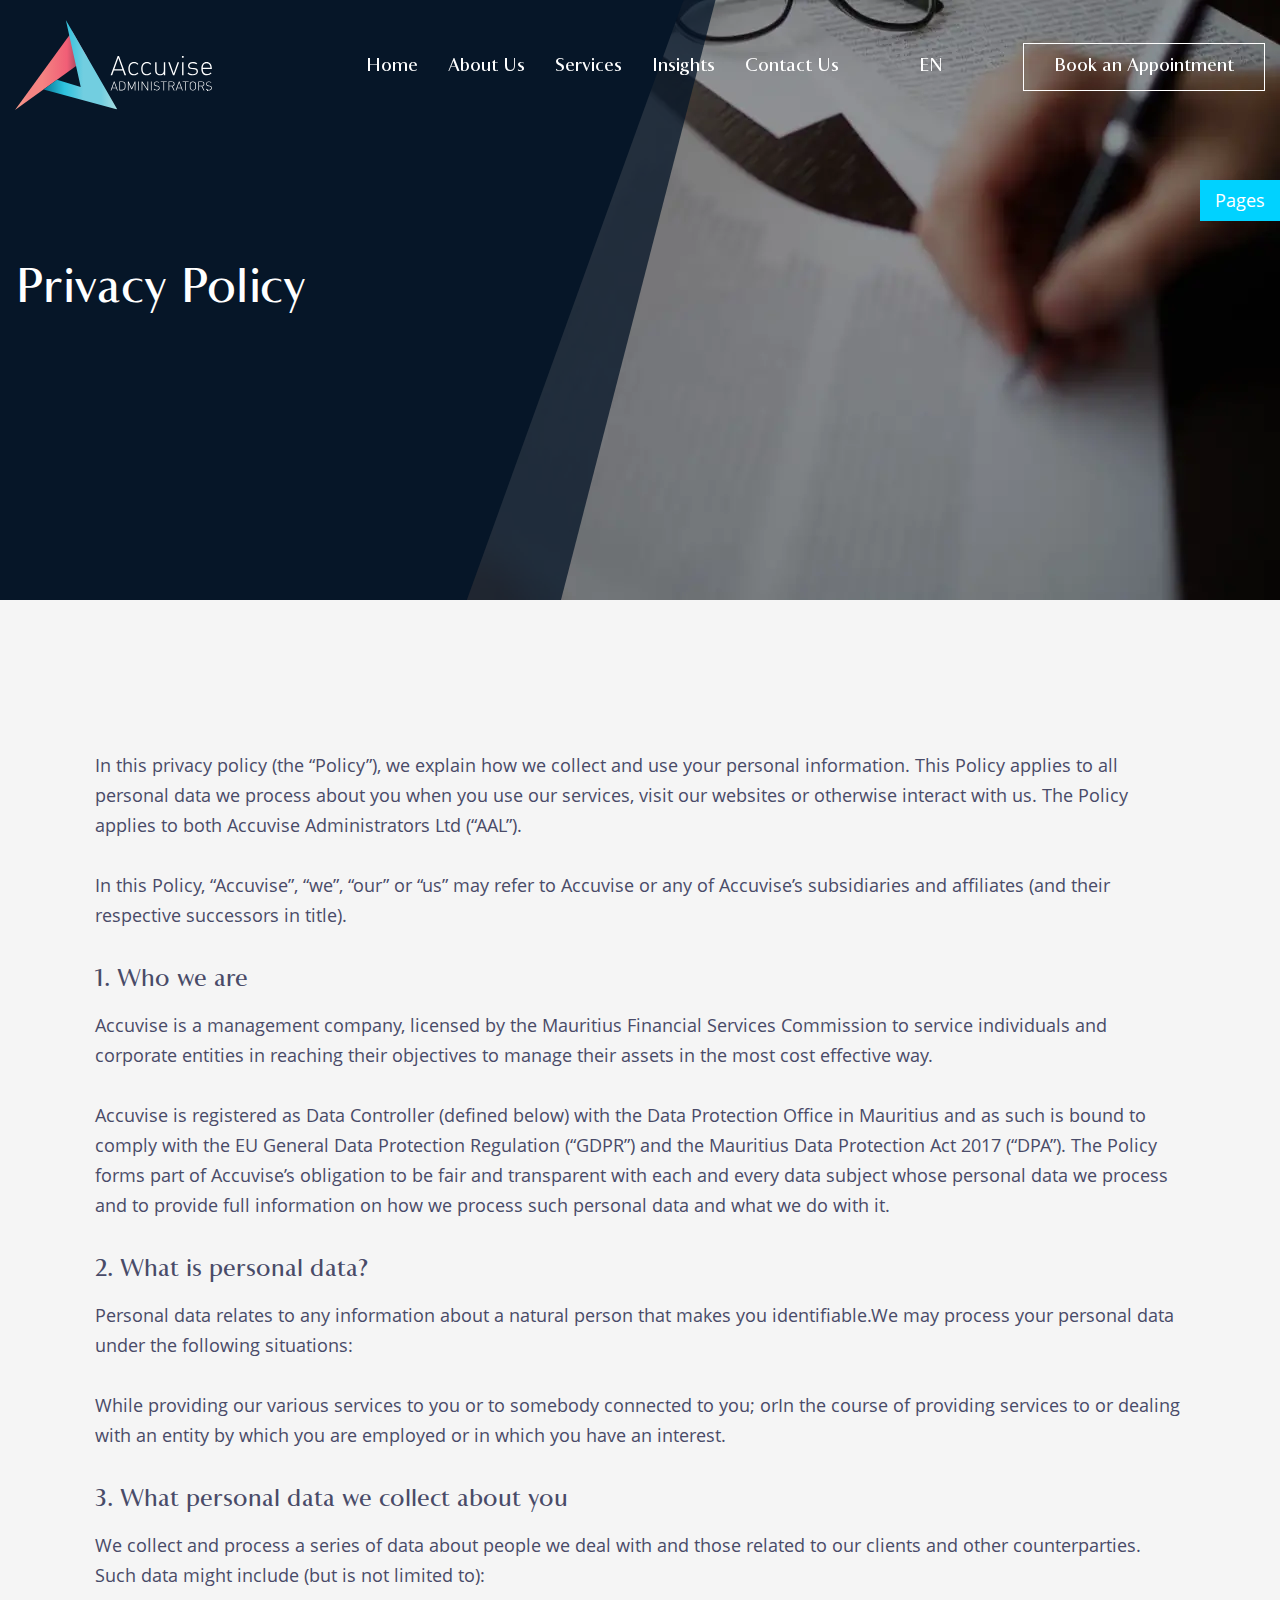
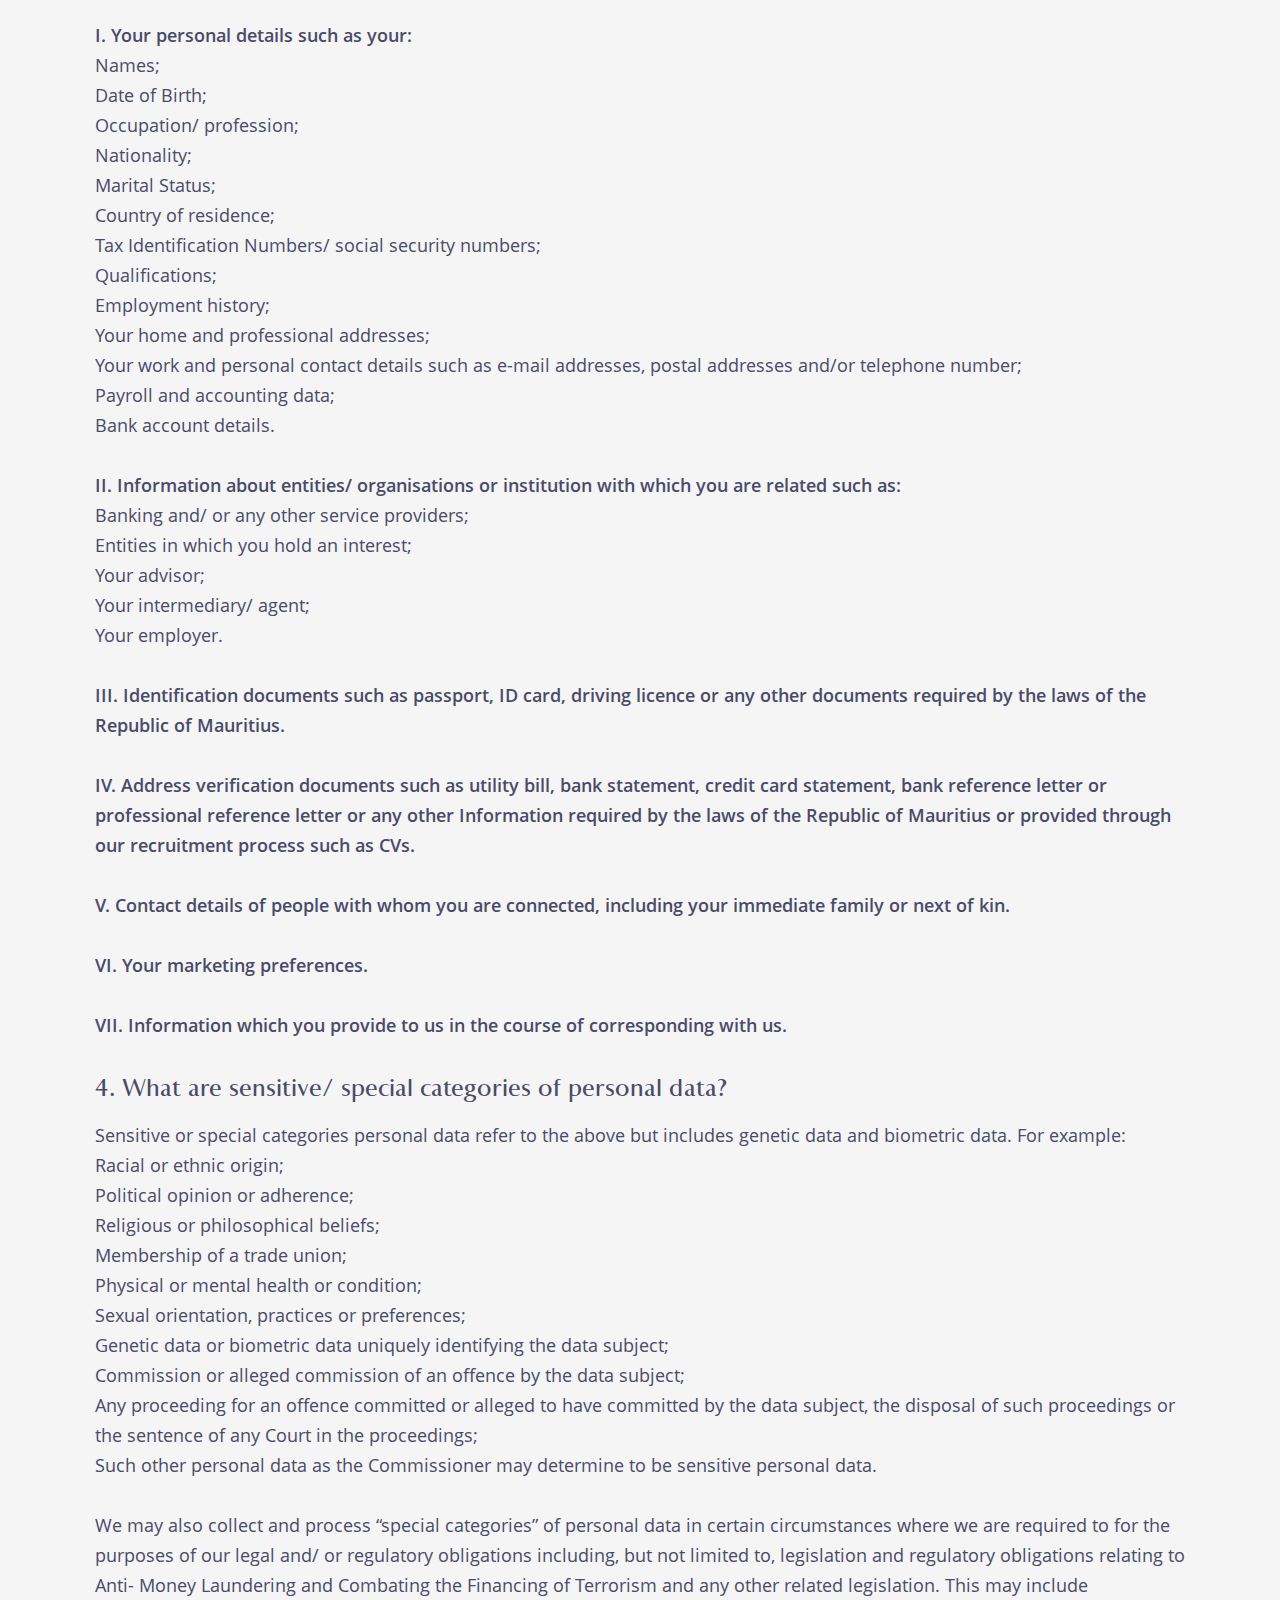
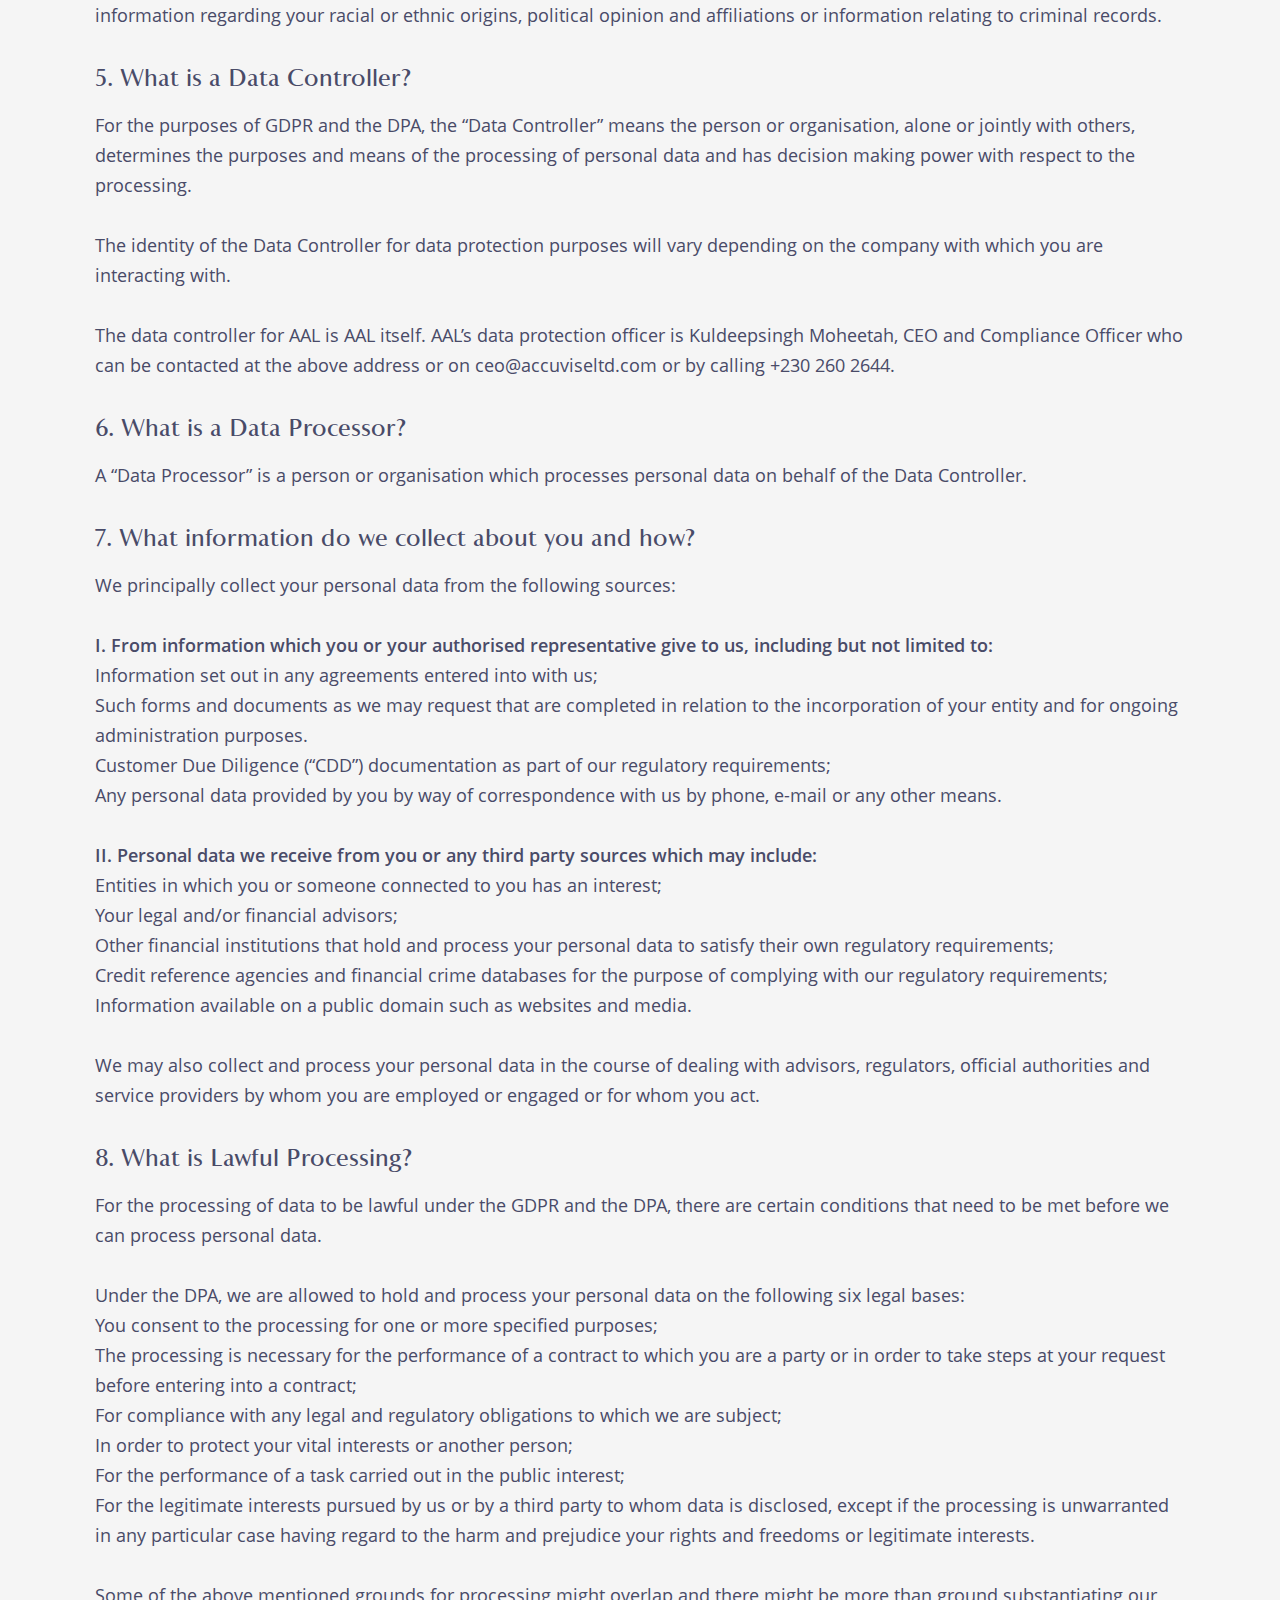
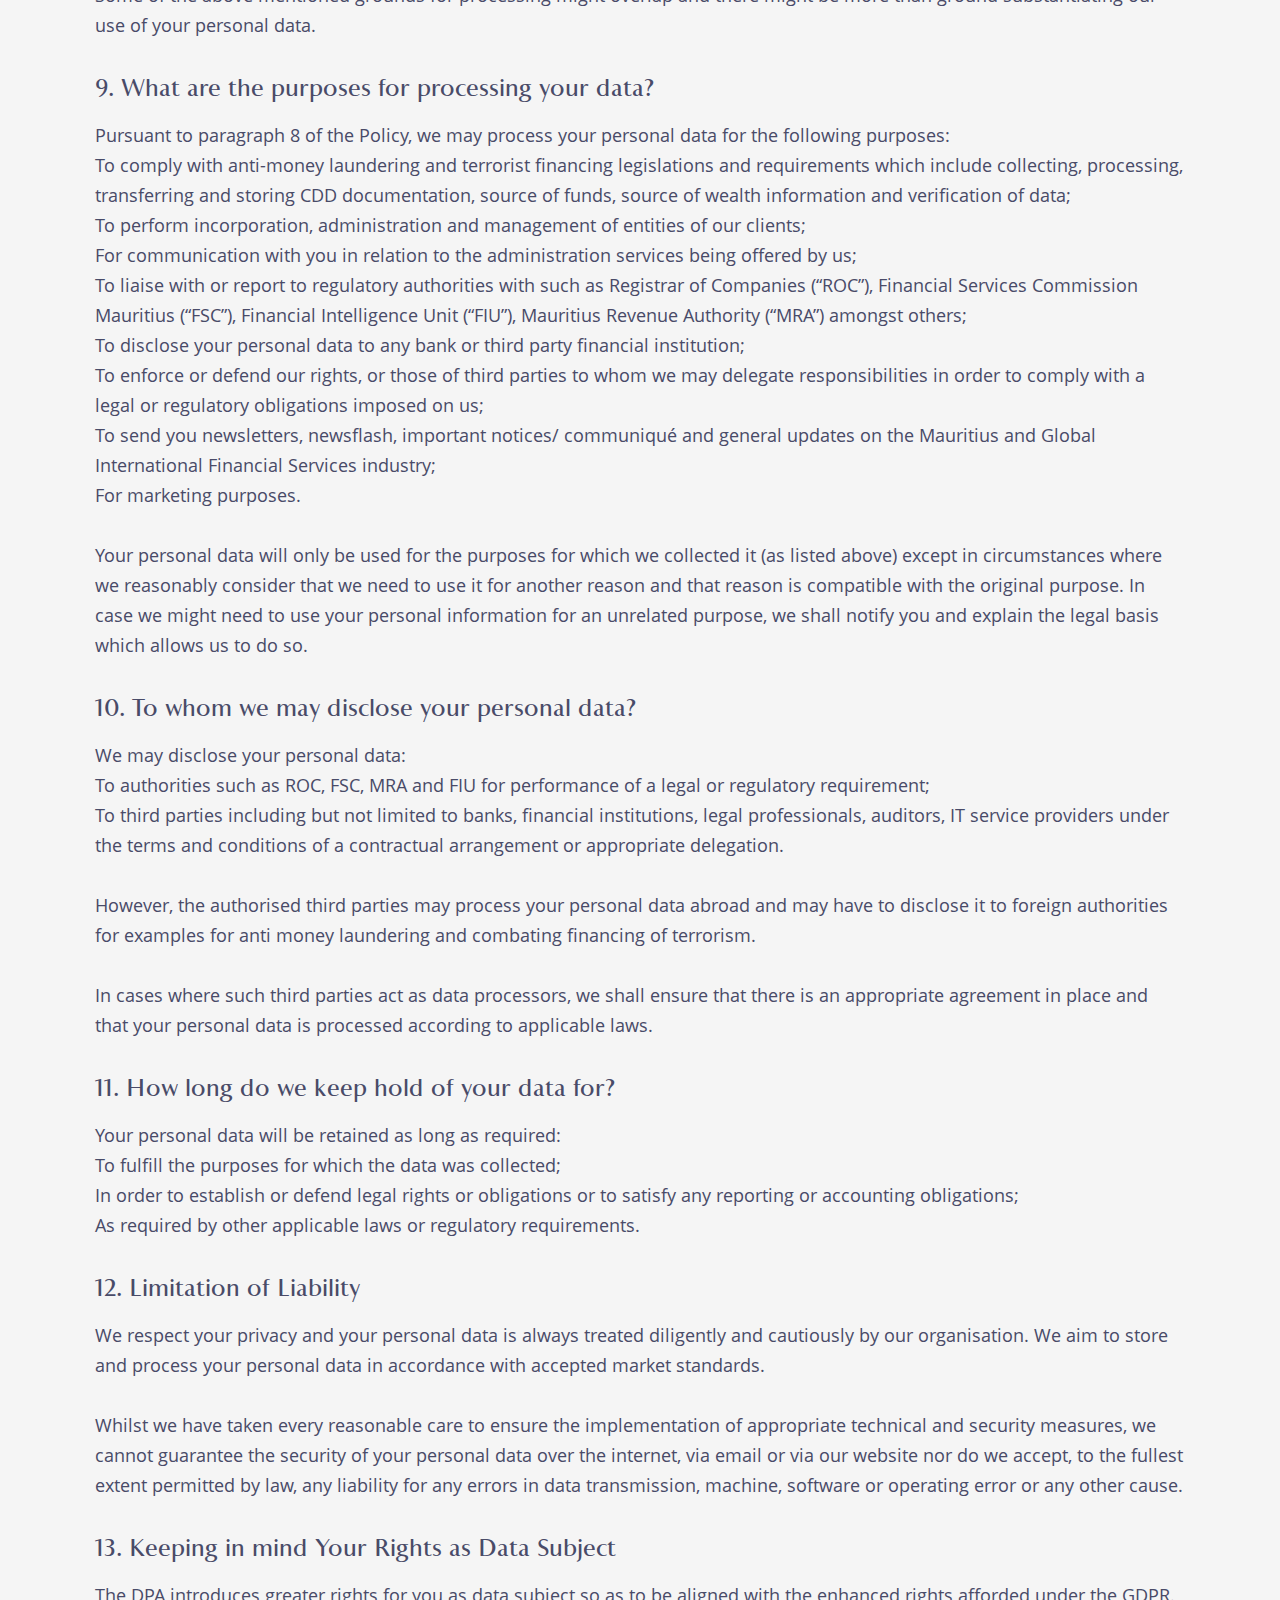
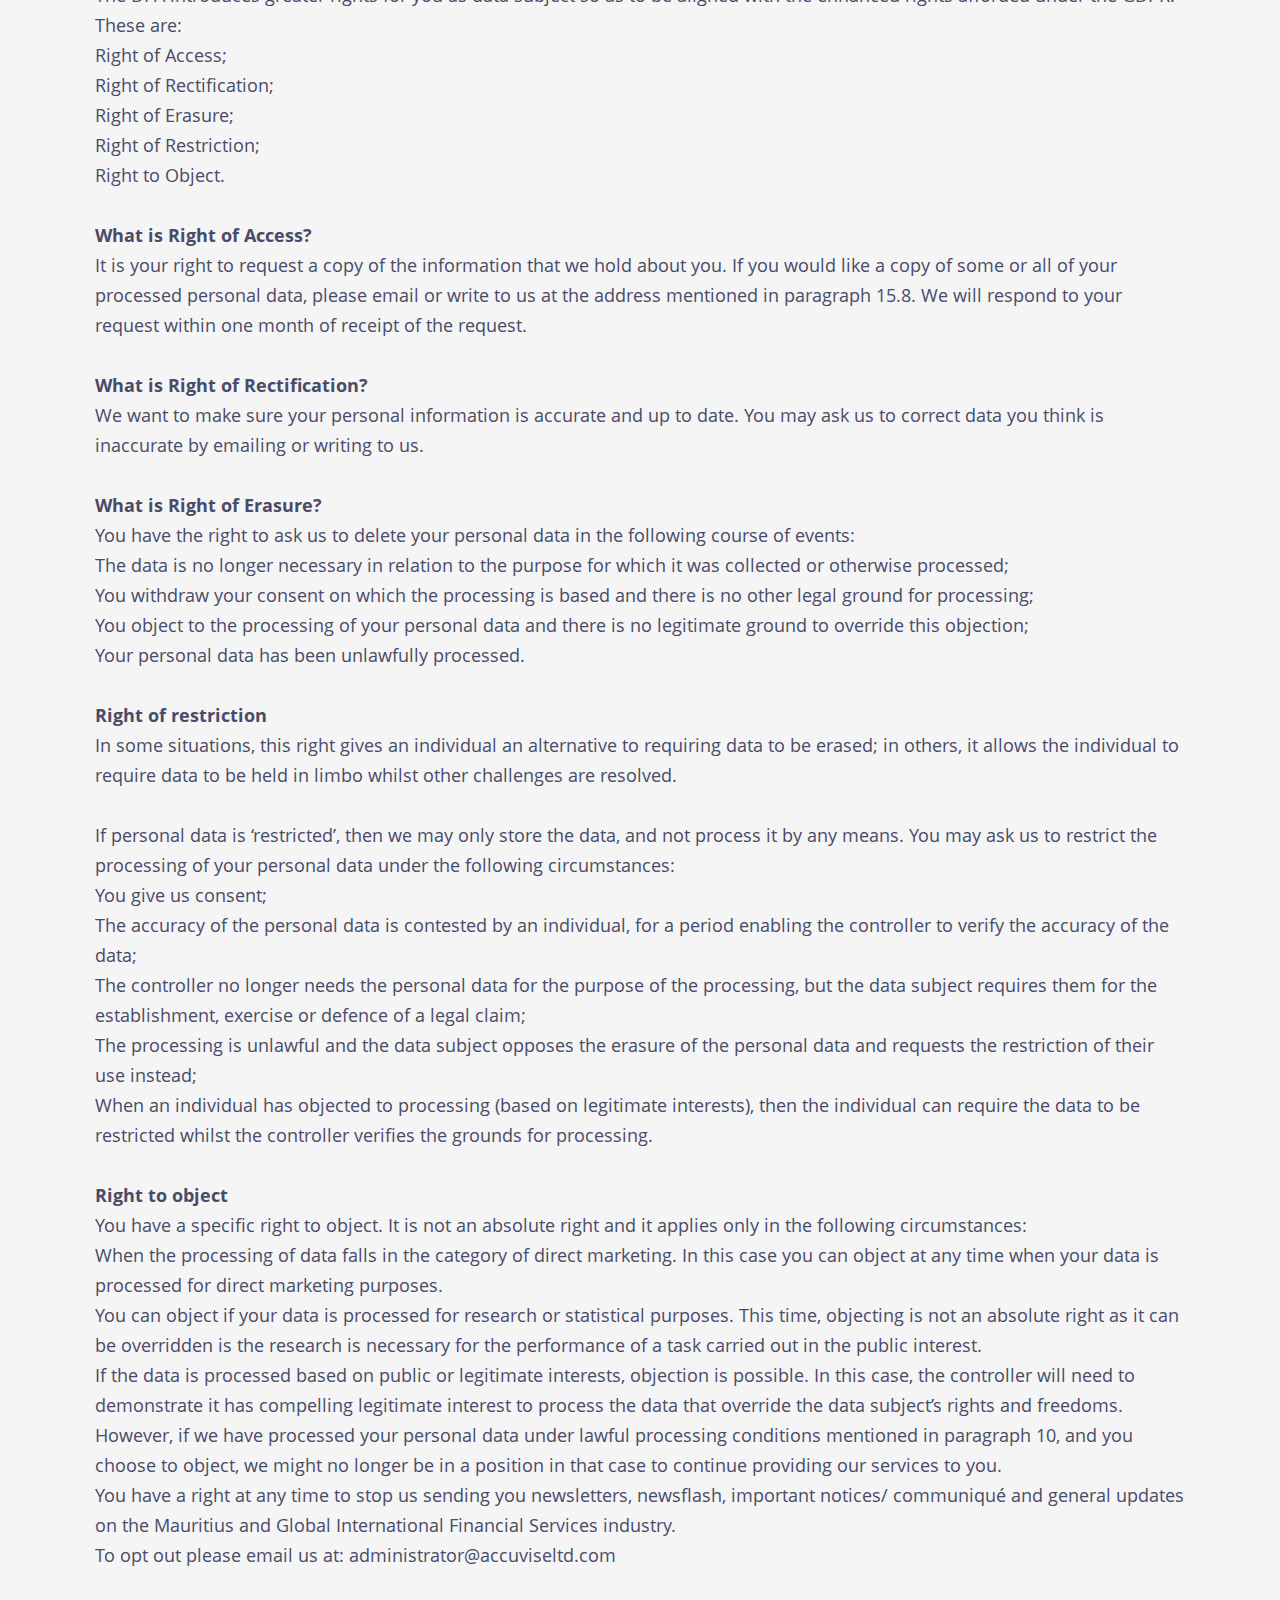
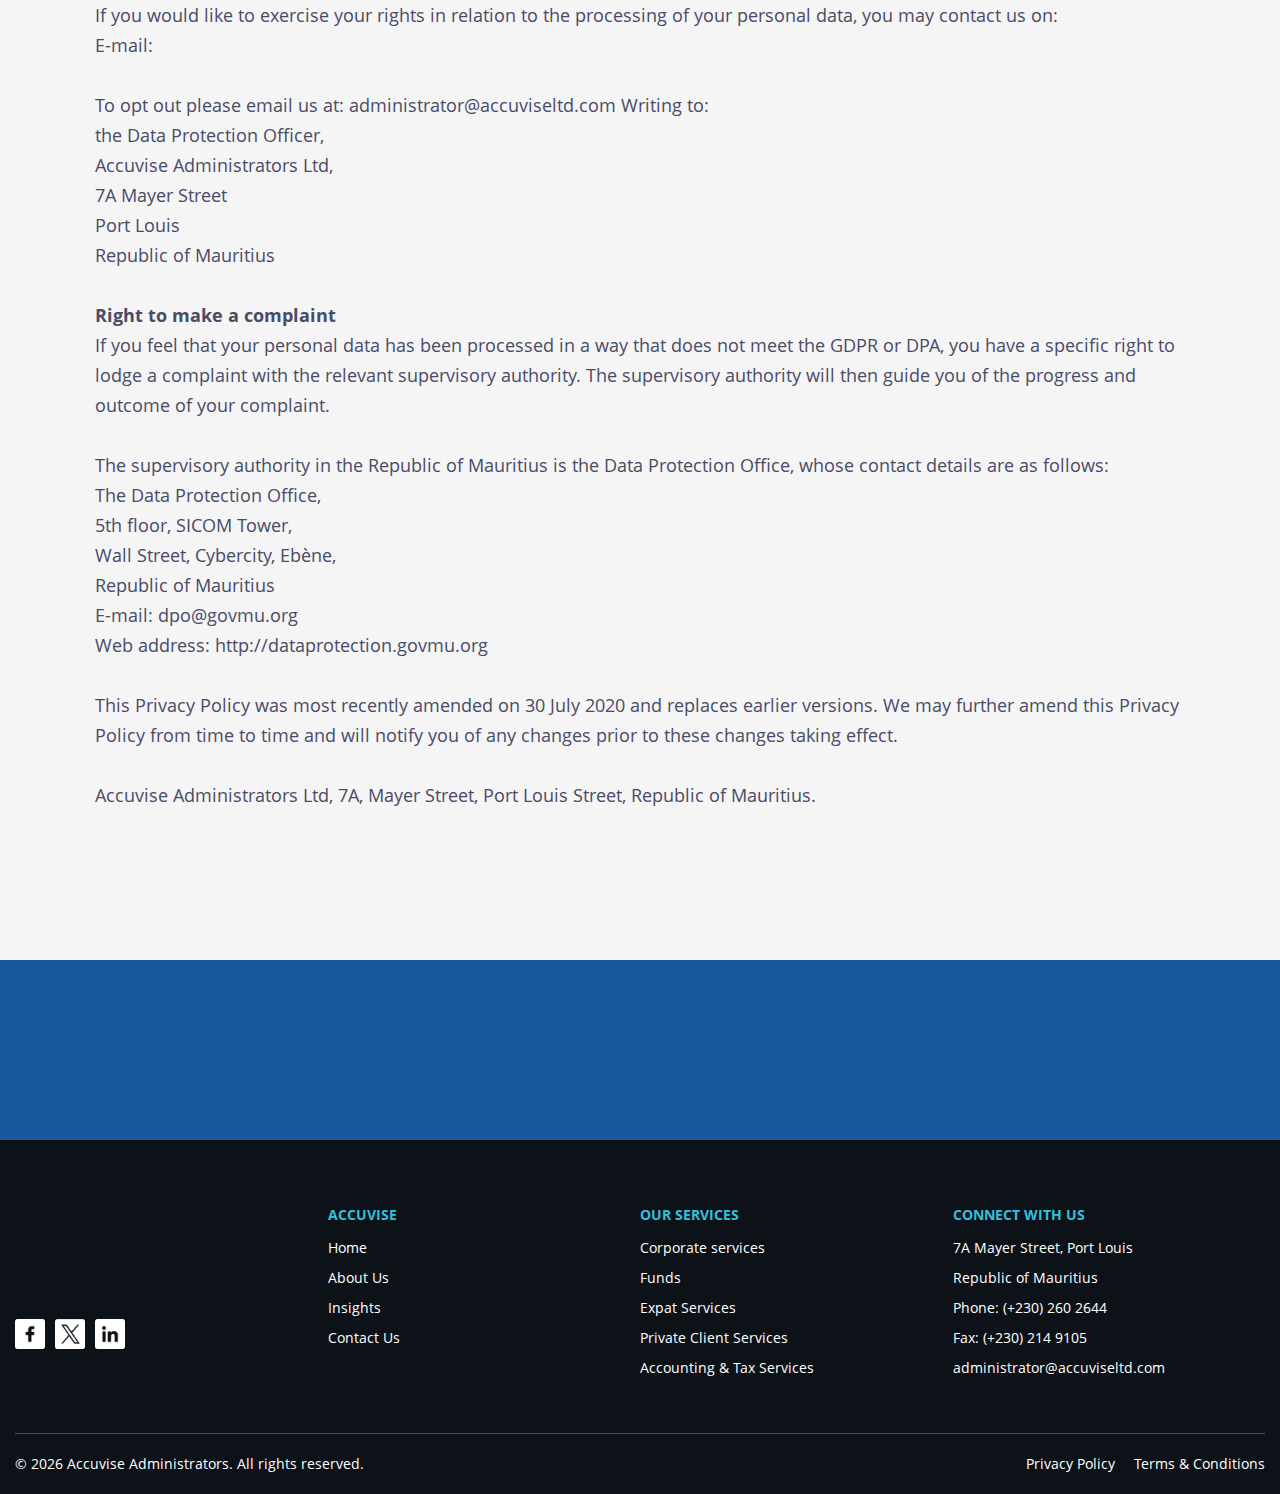
<file: privacy.html>
<!DOCTYPE html>
<html lang="en" class="page">

<head>
  <meta charset="UTF-8">
  <meta name="viewport" content="width=device-width, initial-scale=1.0">
  <link rel="shortcut icon" href="favicon.ico" type="image/x-icon">
  <meta http-equiv="X-UA-Compatible" content="ie=edge">
  <meta name="theme-color" content="#111111">
  <title>Accuvise</title>
  <link rel="preload" href="fonts/Astoria.woff2" as="font" type="font/woff2" crossorigin>
  <link rel="preload" href="fonts/OpenSans-Regular.woff2" as="font" type="font/woff2" crossorigin>
  <link rel="preload" href="fonts/OpenSans-SemiBold.woff2" as="font" type="font/woff2" crossorigin>
  <link rel="preload" href="fonts/OpenSans-Bold.woff2" as="font" type="font/woff2" crossorigin>
  <link rel="stylesheet" href="css/vendor.css">
  <link rel="stylesheet" href="css/main.css">
</head>


<body class="page__body">
  <div class="site-container">
    <header class="header">
  <div class="_container">
    <div class="header__wrap">
      <a href="index.html" class="header__logo wow animate__animated animate__fadeInDown">
      <svg width="197" height="90" viewBox="0 0 197 90" fill="none" xmlns="http://www.w3.org/2000/svg">
        <g clip-path="url(#clip0_400_534)">
        <mask id="mask0_400_534" style="mask-type:luminance" maskUnits="userSpaceOnUse" x="0" y="11" width="73" height="79">
        <path d="M0 90L72.5525 37.7656L57.2929 11.264L0 90Z" fill="white"/>
        </mask>
        <g mask="url(#mask0_400_534)">
        <path d="M72.5525 11.264H0V89.9914H72.5525V11.264Z" fill="url(#paint0_linear_400_534)"/>
        </g>
        <mask id="mask1_400_534" style="mask-type:luminance" maskUnits="userSpaceOnUse" x="28" y="0" width="75" height="90">
        <path d="M50.8248 0L102.343 89.5422L28.5857 69.3809L41.9379 59.81L65.729 67.0487L50.8248 0Z" fill="white"/>
        </mask>
        <g mask="url(#mask1_400_534)">
        <path d="M102.335 0H28.5857V89.5422H102.335V0Z" fill="url(#paint1_linear_400_534)"/>
        </g>
        <path d="M107.84 50.5068H98.8492L97.1672 55.1713H95.5979L102.69 35.9689H103.991L111.083 55.1713H109.514L107.832 50.5068H107.84ZM99.3088 49.2111H107.372L103.34 37.9125L99.3088 49.2111Z" fill="white"/>
        <path d="M119.103 55.3354C115.531 55.3354 113.363 52.8045 113.363 48.6755C113.363 44.5465 115.531 42.0155 119.103 42.0155C120.889 42.0155 122.025 42.4734 123.412 44.0109L122.467 44.8747C121.357 43.6309 120.49 43.2335 119.112 43.2335C117.62 43.2335 116.433 43.8036 115.644 44.9611C114.993 45.9027 114.751 46.9306 114.751 48.6841C114.751 50.4377 114.993 51.4656 115.644 52.4071C116.433 53.5646 117.62 54.1347 119.112 54.1347C120.49 54.1347 121.357 53.7028 122.467 52.4935L123.412 53.3573C122.034 54.8949 120.898 55.3527 119.103 55.3527" fill="white"/>
        <path d="M131.97 55.3354C128.398 55.3354 126.23 52.8045 126.23 48.6755C126.23 44.5465 128.398 42.0155 131.97 42.0155C133.756 42.0155 134.892 42.4734 136.27 44.0109L135.325 44.8747C134.215 43.6309 133.348 43.2335 131.97 43.2335C130.478 43.2335 129.291 43.8036 128.502 44.9611C127.851 45.9027 127.609 46.9306 127.609 48.6841C127.609 50.4377 127.851 51.4656 128.502 52.4071C129.282 53.5646 130.478 54.1347 131.97 54.1347C133.348 54.1347 134.215 53.7028 135.325 52.4935L136.27 53.3573C134.892 54.8949 133.756 55.3527 131.97 55.3527" fill="white"/>
        <path d="M148.833 53.6337C147.862 54.7653 146.588 55.3354 144.992 55.3354C143.562 55.3354 142.391 54.9295 141.524 54.0916C140.631 53.2278 140.172 52.0184 140.172 50.4808V42.171H141.55V50.239C141.55 52.744 142.799 54.1261 145.148 54.1261C147.498 54.1261 148.833 52.7267 148.833 50.239V42.171H150.212V55.1713H148.833V53.6337Z" fill="white"/>
        <path d="M157.989 55.1713L153.22 42.171H154.738L158.665 53.556L162.584 42.171H164.102L159.342 55.1713H157.989Z" fill="white"/>
        <path d="M166.945 35.9689H168.653V37.6706H166.945V35.9689ZM167.11 42.171H168.489V55.1713H167.11V42.171Z" fill="white"/>
        <path d="M177.748 55.3354C175.477 55.3354 173.795 54.7394 172.468 53.4783L173.413 52.5367C174.41 53.5905 175.85 54.1261 177.688 54.1261C180.263 54.1261 181.615 53.2364 181.615 51.4829C181.615 50.1094 180.861 49.4875 179.127 49.2974L176.959 49.1074C174.332 48.8914 173.032 47.7599 173.032 45.7126C173.032 43.4495 174.87 42.0155 177.714 42.0155C179.526 42.0155 181.121 42.5252 182.292 43.389L181.373 44.3046C180.367 43.579 179.153 43.199 177.714 43.199C175.546 43.199 174.384 44.0887 174.384 45.704C174.384 47.0774 175.199 47.6994 177.037 47.8894L179.153 48.0795C181.321 48.2954 182.968 48.9433 182.968 51.4742C182.968 53.8497 180.965 55.3268 177.74 55.3268" fill="white"/>
        <path d="M191.994 54.0916C193.537 54.0916 194.482 53.6337 195.592 52.5281L196.624 53.34C195.297 54.6617 194.083 55.3354 191.916 55.3354C188.318 55.3354 186.367 53.0204 186.367 48.6755C186.367 44.3305 188.318 42.0155 191.595 42.0155C194.872 42.0155 196.823 44.3651 196.823 48.3559V48.9778H187.754C187.754 52.2948 189.219 54.1002 192.002 54.1002M194.976 45.4189C194.404 44.0455 193.112 43.2335 191.595 43.2335C190.078 43.2335 188.777 44.0455 188.213 45.4189C187.919 46.2568 187.832 46.6024 187.754 47.8721H195.444C195.366 46.6283 195.34 46.1964 194.985 45.4189" fill="white"/>
        <path d="M101.294 68.2494H97.1153L96.335 70.4175H95.6067L98.9014 61.4944H99.5083L102.803 70.4175H102.075L101.294 68.2494ZM97.3321 67.6447H101.078L99.2048 62.3927L97.3321 67.6447Z" fill="white"/>
        <path d="M109.618 69.5969C109.08 70.1325 108.326 70.4089 107.381 70.4089H104.372V61.4857H107.381C108.326 61.4857 109.08 61.7622 109.618 62.2977C110.52 63.1961 110.485 64.6127 110.485 65.8221C110.485 67.0314 110.52 68.6899 109.618 69.5969ZM109.141 62.7815C108.621 62.2459 107.936 62.0904 107.216 62.0904H105.057V69.8128H107.216C107.936 69.8128 108.621 69.666 109.141 69.1218C109.843 68.3789 109.809 66.8327 109.809 65.8221C109.809 64.8114 109.843 63.5157 109.141 62.7815Z" fill="white"/>
        <path d="M119.745 63.0579L117.031 69.165H116.355L113.589 63.0579V70.4175H112.904V61.4944H113.589L116.701 68.3703L119.745 61.4944H120.43V70.4175H119.745V63.0579Z" fill="white"/>
        <path d="M123.87 61.4944H123.195V70.4175H123.87V61.4944Z" fill="white"/>
        <path d="M127.322 62.6605V70.4175H126.637V61.4944H127.322L132.49 69.2255V61.4944H133.166V70.4175H132.49L127.322 62.6605Z" fill="white"/>
        <path d="M136.607 61.4944H135.932V70.4175H136.607V61.4944Z" fill="white"/>
        <path d="M141.62 70.4866C140.302 70.4866 139.452 70.1238 138.637 69.3118L139.114 68.8367C139.92 69.6401 140.588 69.8906 141.654 69.8906C143.076 69.8906 143.952 69.2168 143.952 68.0507C143.952 67.5151 143.804 67.0832 143.466 66.7982C143.128 66.539 142.911 66.4267 142.174 66.3231L141.134 66.1589C140.458 66.0553 139.929 65.848 139.539 65.5111C139.07 65.1224 138.836 64.5695 138.836 63.8699C138.836 62.3668 139.894 61.4253 141.62 61.4253C142.729 61.4253 143.432 61.7276 144.195 62.3927L143.752 62.8333C143.224 62.3323 142.634 62.004 141.576 62.004C140.267 62.004 139.504 62.7037 139.504 63.8439C139.504 64.3536 139.651 64.7423 139.972 65.0101C140.284 65.2692 140.805 65.4765 141.307 65.5629L142.278 65.7098C143.119 65.8221 143.51 65.9862 143.874 66.2971C144.368 66.6945 144.654 67.3078 144.654 68.0248C144.654 69.5364 143.51 70.4952 141.637 70.4952" fill="white"/>
        <path d="M149.102 70.4175H148.426V62.099H145.755V61.4944H151.781V62.099H149.102V70.4175Z" fill="white"/>
        <path d="M156.688 66.3058H154.226V70.4175H153.55V61.4944H156.957C158.414 61.4944 159.524 62.3323 159.524 63.8871C159.524 65.226 158.717 66.0812 157.46 66.2885L159.628 70.4089H158.83L156.697 66.2971L156.688 66.3058ZM156.862 62.099H154.217V65.7098H156.862C158.015 65.7098 158.839 65.1483 158.839 63.9044C158.839 62.6605 158.024 62.099 156.862 62.099Z" fill="white"/>
        <path d="M166.295 68.2494H162.116L161.336 70.4175H160.607L163.902 61.4944H164.509L167.804 70.4175H167.075L166.295 68.2494ZM162.333 67.6447H166.078L164.206 62.3927L162.333 67.6447Z" fill="white"/>
        <path d="M170.96 70.4175H170.283V62.099H167.622V61.4944H173.639V62.099H170.96V70.4175Z" fill="white"/>
        <path d="M180.107 69.571C179.517 70.1584 178.719 70.4866 177.87 70.4866C177.02 70.4866 176.222 70.1584 175.633 69.571C174.818 68.759 174.801 67.9557 174.801 65.9516C174.801 63.9476 174.809 63.1443 175.633 62.3323C176.222 61.7449 177.02 61.4166 177.87 61.4166C178.719 61.4166 179.517 61.7449 180.107 62.3323C180.922 63.1443 180.939 63.939 180.939 65.9516C180.939 67.9643 180.93 68.759 180.107 69.571ZM179.569 62.7037C179.118 62.2545 178.511 62.0127 177.87 62.0127C177.228 62.0127 176.621 62.2545 176.17 62.7037C175.529 63.3429 175.477 64.0426 175.477 65.9516C175.477 67.8606 175.529 68.5603 176.17 69.1995C176.621 69.6487 177.228 69.8906 177.87 69.8906C178.511 69.8906 179.118 69.6487 179.569 69.1995C180.211 68.5603 180.263 67.8606 180.263 65.9516C180.263 64.0426 180.211 63.3429 179.569 62.7037Z" fill="white"/>
        <path d="M186.497 66.3058H184.034V70.4175H183.358V61.4944H186.766C188.222 61.4944 189.332 62.3323 189.332 63.8871C189.332 65.226 188.526 66.0812 187.268 66.2885L189.427 70.4089H188.638L186.497 66.2971V66.3058ZM186.67 62.099H184.026V65.7098H186.67C187.832 65.7098 188.647 65.1483 188.647 63.9044C188.647 62.6605 187.832 62.099 186.67 62.099Z" fill="white"/>
        <path d="M193.858 70.4866C192.54 70.4866 191.69 70.1238 190.875 69.3118L191.352 68.8367C192.158 69.6401 192.826 69.8906 193.892 69.8906C195.314 69.8906 196.19 69.2168 196.19 68.0507C196.19 67.5151 196.043 67.0832 195.696 66.7982C195.358 66.539 195.141 66.4267 194.404 66.3231L193.364 66.1589C192.687 66.0553 192.158 65.848 191.768 65.5111C191.3 65.1224 191.066 64.5695 191.066 63.8699C191.066 62.3668 192.124 61.4253 193.84 61.4253C194.95 61.4253 195.653 61.7276 196.416 62.3927L195.973 62.8333C195.444 62.3323 194.855 62.004 193.797 62.004C192.488 62.004 191.725 62.7037 191.725 63.8439C191.725 64.3536 191.872 64.7423 192.193 65.0101C192.505 65.2692 193.025 65.4765 193.528 65.5629L194.499 65.7098C195.34 65.8221 195.731 65.9862 196.095 66.2971C196.589 66.6945 196.875 67.3078 196.875 68.0248C196.875 69.5364 195.731 70.4952 193.858 70.4952" fill="white"/>
        </g>
        <defs>
        <linearGradient id="paint0_linear_400_534" x1="-1.59185" y1="51.5433" x2="70.9607" y2="51.5433" gradientUnits="userSpaceOnUse">
        <stop offset="0" stop-color="#F8A490"/>
        <stop offset="0.21" stop-color="#F48382"/>
        <stop offset="0.4" stop-color="#F48382"/>
        <stop offset="0.74" stop-color="#F15E76"/>
        <stop offset="0.88" stop-color="#A94860"/>
        <stop offset="1" stop-color="#AD4962"/>
        </linearGradient>
        <linearGradient id="paint1_linear_400_534" x1="28.658" y1="45.1377" x2="102.407" y2="45.1377" gradientUnits="userSpaceOnUse">
        <stop offset="0" stop-color="#067896"/>
        <stop offset="0.28" stop-color="#2EC2DE"/>
        <stop offset="0.43" stop-color="#53C8DF"/>
        <stop offset="0.54" stop-color="#72CEE0"/>
        <stop offset="0.78" stop-color="#72CEE0"/>
        <stop offset="1" stop-color="#AADEE2"/>
        </linearGradient>
        <clipPath id="clip0_400_534">
        <rect width="196.875" height="90" fill="white"/>
        </clipPath>
        </defs>
        </svg>
      </a>
      <div class="header__navigation" data-menu>
        <nav class="nav">
          <ul class="list-reset nav__list">
            <li class="nav__item wow animate__animated animate__fadeInDown" data-wow-delay="0.1s"><a href="index.html" class="nav__link active">Home</a></li>
            <li class="nav__item wow animate__animated animate__fadeInDown" data-wow-delay="0.2s"><a href="#" class="nav__link">About Us</a>
              <ul class="sub-menu">
                <li><a href="https://totest.isolly.com/accuvise/about-us.html#firm" class="firm-link">The Firm</a></li>
                <li><a href="https://totest.isolly.com/accuvise//about-us.html#partners" class="partners-link">Our Partners</a></li>
                <li><a href="https://totest.isolly.com/accuvise//about-us.html#mauritius" class="mauritius-link">Why Mauritius?</a></li>
                <li><a href="https://totest.isolly.com/accuvise//about-us.html#guarantee" class="guarantee-link">Our Guarantee</a></li>
              </ul>
            </li>
            <li class="nav__item wow animate__animated animate__fadeInDown" data-wow-delay="0.3s">
              <a href="#" class="nav__link">Services</a>
              <ul class="sub-menu">
                <li><a href="services-collapse.html">Corporate services</a></li>
                <li><a href="fund-services.html">Funds</a></li>
                <li><a href="expat-services.html">Expat Services</a></li>
                <li><a href="client-services.html">Private Client Services</a></li>
                <li><a href="tax-services.html">Accounting and Tax Services</a></li>
              </ul>
            </li>
            <li class="nav__item wow animate__animated animate__fadeInDown" data-wow-delay="0.4s"><a href="blog.html" class="nav__link">Insights</a></li>
            <li class="nav__item wow animate__animated animate__fadeInDown" data-wow-delay="0.5s"><a href="contact-us.html" class="nav__link">Contact Us</a></li>
          </ul>
        </nav>
        <div class="header__languages wow animate__animated animate__fadeInDown" data-wow-delay="0.6s">
          <a href="#" class="header__lang">en</a>
          <ul class="header__lang-list">
            <li><a href="#">en</a></li>
            <li><a href="#">fr</a></li>
            <li><a href="#">ch</a></li>
          </ul>
        </div>
        <div class="header__btn-book wow animate__animated animate__fadeInDown" data-wow-delay="0.6s">
          <a class="header__btn btn-outline-light" href="#">Book an Appointment</a>
        </div>
      </div>
      <button class="btn-reset burger" aria-label="Open menu" aria-expanded="false" data-burger>
        <span class="burger__line"></span>
      </button>
    </div>
  </div>
</header>

    <main class="main">
      <section class="promo">
        <div class="banner" style="background-image: url('img/banner-10.webp')">
          <div class="_container">
            <div class="promo__wrap">
              <h1 class="promo__title title-light wow animate__animated animate__fadeInUp" data-wow-delay="0.2s">Privacy Policy</h1>
            </div>
          </div>
        </div>
      </section>
      <section class="privacy">
        <div class="_container">
          <div class="privacy__wrap">
            <div>
              <div>
                <p>In this privacy policy (the “Policy”), we explain how we collect and use your personal information. This Policy applies to all personal data we process about you when you use our services, visit our websites or otherwise interact with us.
                  The Policy applies to both Accuvise Administrators Ltd (“AAL”).</p>
              </div>
              <div>
                <p>In this Policy, “Accuvise”, “we”, “our” or “us” may refer to Accuvise or any of Accuvise’s subsidiaries and affiliates (and their respective successors in title).</p>
              </div>
            </div>
            <ul>
              <li>
                <h5>1. Who we are</h5>
                <div>
                  <p>Accuvise is a management company, licensed by the Mauritius Financial Services Commission to service individuals and corporate entities in reaching their objectives to manage their assets in the most cost effective way.</p>
                </div>
                <div>
                  <p>Accuvise is registered as Data Controller (defined below) with the Data Protection Office in Mauritius and as such is bound to comply with the EU General Data Protection Regulation (“GDPR”) and the Mauritius Data Protection Act 2017 (“DPA”). The Policy forms part of Accuvise’s obligation to be fair and transparent with each and every data subject whose personal data we process and to provide full information on how we process such personal data and what we do with it.</p>
                </div>
              </li>
              <li>
                <h5>2. What is personal data?</h5>
                <div>
                  <p>Personal data relates to any information about a natural person that makes you identifiable.We may process your personal data under the following situations:</p>
                </div>
                <div>
                  <p>While providing our various services to you or to somebody connected to you; orIn the course of providing services to or dealing with an entity by which you are employed or in which you have an interest.</p>
                </div>
              </li>
              <li>
                <h5>3. What personal data we collect about you</h5>
                <div>
                  <p>We collect and process a series of data about people we deal with and those related to our clients and other counterparties. Such data might include (but is not limited to):</p>
                </div>
                <ul>
                  <li>
                    <h6>I. Your personal details such as your:</h6>
                    <ul>
                      <li>Names;</li>
                      <li>Date of Birth;</li>
                      <li>Occupation/ profession;</li>
                      <li>Nationality;</li>
                      <li>Marital Status;</li>
                      <li>Country of residence;</li>
                      <li>Tax Identification Numbers/ social security numbers;</li>
                      <li>Qualifications;</li>
                      <li>Employment history;</li>
                      <li>Your home and professional addresses;</li>
                      <li>Your work and personal contact details such as e-mail addresses, postal addresses and/or telephone number;</li>
                      <li>Payroll and accounting data; </li>
                      <li>Bank account details.</li>
                    </ul>
                  </li>
                  <li>
                    <h6>II. Information about entities/ organisations or institution with which you are related such as:</h6>
                    <ul>
                      <li>Banking and/ or any other service providers;</li>
                      <li>Entities in which you hold an interest;</li>
                      <li>Your advisor;</li>
                      <li>Your intermediary/ agent;</li>
                      <li>Your employer.</li>
                    </ul>
                  </li>
                  <li><div><h6>III. Identification documents such as passport, ID card, driving licence or any other documents required by the laws of the Republic of Mauritius.</h6></div></li>
                  <li><div>
                    <h6>IV. Address verification documents such as utility bill, bank statement, credit card statement, bank reference letter or professional reference letter or any other Information required by the laws of the Republic of Mauritius or provided through our recruitment process such as CVs.</h6>
                  </div></li>
                  <li><div><h6>V. Contact details of people with whom you are connected, including your immediate family or next of kin.</h6></div></li>
                  <li><div><h6>VI. Your marketing preferences.</h6></div></li>
                  <li><div><h6>VII. Information which you provide to us in the course of corresponding with us.</h6></div></li>
                </ul>
              </li>
              <li>
                <h5>4. What are sensitive/ special categories of personal data?</h5>
                <p>Sensitive or special categories personal data refer to the above but includes genetic data and biometric data. For example:</p>
                <ul>
                  <li>Racial or ethnic origin;</li>
                  <li>Political opinion or adherence;</li>
                  <li>Religious or philosophical beliefs;</li>
                  <li>Membership of a trade union;</li>
                  <li>Physical or mental health or condition;</li>
                  <li>Sexual orientation, practices or preferences;</li>
                  <li>Genetic data or biometric data uniquely identifying the data subject;</li>
                  <li>Commission or alleged commission of an offence by the data subject;</li>
                  <li>Any proceeding for an offence committed or alleged to have committed by the data subject, the disposal of such proceedings or the sentence of any Court in the proceedings; </li>
                  <li>Such other personal data as the Commissioner may determine to be sensitive personal data.</li>
                </ul>
                <div>
                  <p>We may also collect and process “special categories” of personal data in certain circumstances where we are required to for the purposes of our legal and/ or regulatory obligations including, but not limited to, legislation and regulatory obligations relating to Anti- Money Laundering and Combating the Financing of Terrorism and any other related legislation. This may include information regarding your racial or ethnic origins, political opinion and affiliations or information relating to criminal records.</p>
                </div>
              </li>
              <li>
                <h5>5. What is a Data Controller?</h5>
                <div>
                  <p>For the purposes of GDPR and the DPA, the “Data Controller” means the person or organisation, alone or jointly with others, determines the purposes and means of the processing of personal data and has decision making power with respect to the processing.</p>
                </div>
                <div>
                  <p>The identity of the Data Controller for data protection purposes will vary depending on the company with which you are interacting with.</p>
                </div>
                <div>
                  <p>The data controller for AAL is AAL itself. AAL’s data protection officer is Kuldeepsingh Moheetah, CEO and Compliance Officer who can be contacted at the above address or on ceo@accuviseltd.com or by calling +230 260 2644.</p>
                </div>
              </li>
              <li>
                <h5>6. What is a Data Processor?</h5>
                <div>
                  <p>A “Data Processor” is a person or organisation which processes personal data on behalf of the Data Controller.</p>
                </div>
              </li>
              <li>
                <h5>7. What information do we collect about you and how?</h5>
                <div>
                  <p>We principally collect your personal data from the following sources:</p>
                </div>
                <ul>
                  <li>
                    <h6>I. From information which you or your authorised representative give to us, including but not limited to:</h6>
                    <ul>
                      <li>Information set out in any agreements entered into with us;</li>
                      <li>Such forms and documents as we may request that are completed in relation to the incorporation of your entity and for ongoing administration purposes.</li>
                      <li>Customer Due Diligence (“CDD”) documentation as part of our regulatory requirements; </li>
                      <li>Any personal data provided by you by way of correspondence with us by phone, e-mail or any other means.</li>
                    </ul>
                  </li>
                  <li>
                    <h6>II. Personal data we receive from you or any third party sources which may include:</h6>
                    <ul>
                      <li>Entities in which you or someone connected to you has an interest;</li>
                      <li>Your legal and/or financial advisors;</li>
                      <li>Other financial institutions that hold and process your personal data to satisfy their own regulatory requirements;</li>
                      <li>Credit reference agencies and financial crime databases for the purpose of complying with our regulatory requirements; Information available on a public domain such as websites and media.</li>
                      <li></li>
                      <li></li>
                    </ul>
                    <div>
                      <p>We may also collect and process your personal data in the course of dealing with advisors, regulators, official authorities and service providers by whom you are employed or engaged or for whom you act.</p>
                    </div>
                  </li>
                </ul>
              </li>
              <li>
                <h5>8. What is Lawful Processing?</h5>
                <div>
                  <p>For the processing of data to be lawful under the GDPR and the DPA, there are certain conditions that need to be met before we can process personal data.</p>
                </div>
                <p>Under the DPA, we are allowed to hold and process your personal data on the following six legal bases:</p>
                <ul>
                  <li>You consent to the processing for one or more specified purposes;</li>
                  <li>The processing is necessary for the performance of a contract to which you are a party or in order to take steps at your request before entering into a contract;</li>
                  <li>For compliance with any legal and regulatory obligations to which we are subject;</li>
                  <li>In order to protect your vital interests or another person;</li>
                  <li>For the performance of a task carried out in the public interest;</li>
                  <li>For the legitimate interests pursued by us or by a third party to whom data is disclosed, except if the processing is unwarranted in any particular case having regard to the harm and prejudice your rights and freedoms or legitimate interests.</li>
                </ul>
                <div>
                  <p>Some of the above mentioned grounds for processing might overlap and there might be more than ground substantiating our use of your personal data.</p>
                </div>
              </li>
              <li>
                <h5>9. What are the purposes for processing your data?</h5>
                <p>Pursuant to paragraph 8 of the Policy, we may process your personal data for the following purposes:</p>
                <ul>
                  <li>To comply with anti-money laundering and terrorist financing legislations and requirements which include collecting, processing, transferring and storing CDD documentation, source of funds, source of wealth information and verification of data;</li>
                  <li>To perform incorporation, administration and management of entities of our clients;</li>
                  <li>For communication with you in relation to the administration services being offered by us;</li>
                  <li>To liaise with or report to regulatory authorities with such as Registrar of Companies (“ROC”), Financial Services Commission Mauritius (“FSC”), Financial Intelligence Unit (“FIU”), Mauritius Revenue Authority (“MRA”) amongst others;</li>
                  <li>To disclose your personal data to any bank or third party financial institution;</li>
                  <li>To enforce or defend our rights, or those of third parties to whom we may delegate responsibilities in order to comply with a legal or regulatory obligations imposed on us;</li>
                  <li>To send you newsletters, newsflash, important notices/ communiqué and general updates on the Mauritius and Global International Financial Services industry; </li>
                  <li>For marketing purposes.</li>
                </ul>
                <div>
                  <p>Your personal data will only be used for the purposes for which we collected it (as listed above) except in circumstances where we reasonably consider that we need to use it for another reason and that reason is compatible with the original purpose. In case we might need to use your personal information for an unrelated purpose, we shall notify you and explain the legal basis which allows us to do so.</p>
                </div>
              </li>
              <li>
                <h5>10. To whom we may disclose your personal data?</h5>
                <p>We may disclose your personal data:</p>
                <ul>
                  <li>To authorities such as ROC, FSC, MRA and FIU for performance of a legal or regulatory requirement; </li>
                  <li>To third parties including but not limited to banks, financial institutions, legal professionals, auditors, IT service providers under the terms and conditions of a contractual arrangement or appropriate delegation.</li>
                </ul>
                <div>
                  <p>However, the authorised third parties may process your personal data abroad and may have to disclose it to foreign authorities for examples for anti money laundering and combating financing of terrorism.</p>
                </div>
                <div>
                  <p>In cases where such third parties act as data processors, we shall ensure that there is an appropriate agreement in place and that your personal data is processed according to applicable laws.</p>
                </div>
              </li>
              <li>
                <h5>11. How long do we keep hold of your data for?</h5>
                <ul>
                  <li>Your personal data will be retained as long as required:</li>
                  <li>To fulfill the purposes for which the data was collected;</li>
                  <li>In order to establish or defend legal rights or obligations or to satisfy any reporting or accounting obligations; </li>
                  <li>As required by other applicable laws or regulatory requirements.</li>
                </ul>
              </li>
              <li>
                <h5>12. Limitation of Liability</h5>
                <div>
                  <p>We respect your privacy and your personal data is always treated diligently and cautiously by our organisation. We aim to store and process your personal data in accordance with accepted market standards.</p>
                </div>
                <div>
                  <p>Whilst we have taken every reasonable care to ensure the implementation of appropriate technical and security measures, we cannot guarantee the security of your personal data over the internet, via email or via our website nor do we accept, to the fullest extent permitted by law, any liability for any errors in data transmission, machine, software or operating error or any other cause.</p>
                </div>
              </li>
              <li>
                <h5>13. Keeping in mind Your Rights as Data Subject</h5>
                <p>The DPA introduces greater rights for you as data subject so as to be aligned with the enhanced rights afforded under the GDPR. These are:</p>
                <ul>
                  <li>Right of Access;</li>
                  <li>Right of Rectification;</li>
                  <li>Right of Erasure;</li>
                  <li>Right of Restriction; </li>
                  <li>Right to Object.</li>
                </ul>
                <p><b>What is Right of Access?</b></p>
                <div><p>It is your right to request a copy of the information that we hold about you. If you would like a copy of some or all of your processed personal data, please email or write to us at the address mentioned in paragraph 15.8. We will respond to your request within one month of receipt of the request.</p></div>
                <p><b>What is Right of Rectification?</b></p>
                <div><p>We want to make sure your personal information is accurate and up to date. You may ask us to correct data you think is inaccurate by emailing or writing to us.</p></div>
                <p><b>What is Right of Erasure?</b></p>
                <ul>
                  <li>You have the right to ask us to delete your personal data in the following course of events:</li>
                  <li>The data is no longer necessary in relation to the purpose for which it was collected or otherwise processed;</li>
                  <li>You withdraw your consent on which the processing is based and there is no other legal ground for processing;</li>
                  <li>You object to the processing of your personal data and there is no legitimate ground to override this objection;</li>
                  <li>Your personal data has been unlawfully processed.</li>
                </ul>
                <p><b>Right of restriction</b></p>
                <div>
                  <p>In some situations, this right gives an individual an alternative to requiring data to be erased; in others, it allows the individual to require data to be held in limbo whilst other challenges are resolved.</p>
                </div>
                <p>If personal data is ‘restricted’, then we may only store the data, and not process it by any means. You may ask us to restrict the processing of your personal data under the following circumstances:</p>
                <ul>
                  <li>You give us consent;</li>
                  <li>The accuracy of the personal data is contested by an individual, for a period enabling the controller to verify the accuracy of the data;</li>
                  <li>The controller no longer needs the personal data for the purpose of the processing, but the data subject requires them for the establishment, exercise or defence of a legal claim;</li>
                  <li>The processing is unlawful and the data subject opposes the erasure of the personal data and requests the restriction of their use instead; </li>
                  <li>When an individual has objected to processing (based on legitimate interests), then the individual can require the data to be restricted whilst the controller verifies the grounds for processing.</li>
                </ul>
                <p><b>Right to object</b></p>
                <p>You have a specific right to object. It is not an absolute right and it applies only in the following circumstances:</p>
                <ul>
                  <li>When the processing of data falls in the category of direct marketing. In this case you can object at any time when your data is processed for direct marketing purposes.</li>
                  <li>You can object if your data is processed for research or statistical purposes. This time, objecting is not an absolute right as it can be overridden is the research is necessary for the performance of a task carried out in the public interest.</li>
                  <li>If the data is processed based on public or legitimate interests, objection is possible. In this case, the controller will need to demonstrate it has compelling legitimate interest to process the data that override the data subject’s rights and freedoms.</li>
                  <li>However, if we have processed your personal data under lawful processing conditions mentioned in paragraph 10, and you choose to object, we might no longer be in a position in that case to continue providing our services to you.</li>
                  <li>You have a right at any time to stop us sending you newsletters, newsflash, important notices/ communiqué and general updates on the Mauritius and Global International Financial Services industry.</li>
                  <li>To opt out please email us at: administrator@accuviseltd.com</li>
                </ul>
                <p>If you would like to exercise your rights in relation to the processing of your personal data, you may contact us on:</p>
                <div>
                  <p>E-mail:</p>
                </div>
                <p>To opt out please email us at: administrator@accuviseltd.com Writing to:</p>
                <ul>
                  <li>the Data Protection Officer,</li>
                  <li>Accuvise Administrators Ltd,</li>
                  <li>7A Mayer Street</li>
                  <li>Port Louis</li>
                  <li>Republic of Mauritius</li>
                </ul>
                <p><b>Right to make a complaint</b></p>
                <div>
                  <p>If you feel that your personal data has been processed in a way that does not meet the GDPR or DPA, you have a specific right to lodge a complaint with the relevant supervisory authority. The supervisory authority will then guide you of the progress and outcome of your complaint.</p>
                </div>
                <p>The supervisory authority in the Republic of Mauritius is the Data Protection Office, whose contact details are as follows:</p>
                <ul>
                  <li>The Data Protection Office,</li>
                  <li>5th floor, SICOM Tower,</li>
                  <li>Wall Street, Cybercity, Ebène,</li>
                  <li>Republic of Mauritius</li>
                  <li>E-mail: dpo@govmu.org</li>
                  <li>Web address: http://dataprotection.govmu.org</li>
                </ul>
                <div>
                  <p>This Privacy Policy was most recently amended on 30 July 2020 and replaces earlier versions. We may further amend this Privacy Policy from time to time and will notify you of any changes prior to these changes taking effect.</p>
                </div>
                <p>Accuvise Administrators Ltd, 7A, Mayer Street, Port Louis Street, Republic of Mauritius.</p>
              </li>
            </ul>
          </div>
        </div>
      </section>
      <div class="subscribe">
  <div class="_container">
    <div class="subscribe__wrap">
      <div class="subscribe__descr wow animate__animated animate__fadeInLeft" data-wow-delay="0.1s">
        <h6>Subscribe to Our Newsletter</h6>
        <p>Sign up to receive our latest announcements, news and Updates by joining our newsletter.</p>
      </div>
      <div class="subscribe__input wow animate__animated animate__fadeInRight" data-wow-delay="0.1s">
        <form action="#">
          <div class="subscribe__block">
            <input type="email" name="subscribe" placeholder="Enter your email">
            <button type="submit"><img src="img/send.svg" alt=""></button>
          </div>
        </form>
      </div>
    </div>
  </div>
</div>

    </main>
    <footer class="footer">
  <div class="_container">
    <div class="footer__wrap">
      <div class="footer__block">
        <a href="index.html" class="footer__logo wow animate__animated animate__flipInY" data-wow-delay="1s"><img src="img/LOGO.svg" alt=""></a>
        <ul class="footer__social">
          <li><a href="#"><img src="img/facebook.webp" alt=""></a></li>
          <li><a href="#"><img src="img/twitter.webp" alt=""></a></li>
          <li><a href="#"><img src="img/linkedin.webp" alt=""></a></li>
        </ul>
      </div>
      <div class="footer__block">
        <h6>Accuvise</h6>
        <ul>
          <li><a href="index.html">Home</a></li>
          <li><a href="about-us.html">About Us</a></li>
          <li><a href="blog.html">Insights</a></li>
          <li><a href="contact-us.html">Contact Us</a></li>
        </ul>
      </div>
      <div class="footer__block">
        <h6>OUR SERVICES</h6>
        <ul>
          <li><a href="services-collapse.html">Corporate services</a></li>
          <li><a href="fund-services.html">Funds</a></li>
          <li><a href="expat-services.html">Expat Services</a></li>
          <li><a href="client-services.html">Private Client Services</a></li>
          <li><a href="tax-services.html">Accounting & Tax Services</a></li>
        </ul>
      </div>
      <div class="footer__block">
        <h6>CONNECT WITH US</h6>
        <ul>
          <li>
            <address>7A Mayer Street, Port Louis <br>
              Republic of Mauritius</address>
          </li>
          <li>Phone: <a href="tel:2302602644">(+230) 260 2644</a></li>
          <li>Fax: <a href="tel:2302149105">(+230) 214 9105</a></li>
          <li><a href="mailto:administrator@accuviseltd.com">administrator@accuviseltd.com</a></li>
        </ul>
      </div>
    </div>
    <div class="footer__copyright">
      <div class="footer__copy">
        <p>© <span class="year"></span> Accuvise Administrators. All rights reserved.</p>
      </div>
      <div class="footer__policy">
        <a href="privacy.html">Privacy Policy</a>
        <a href="#">Terms & Conditions</a>
      </div>
    </div>
  </div>
</footer>

<script src="js/main.js"></script>

<div class="all_pages">
  <div class="page_point">Pages</div>
  <ul class="page_list">
    <li><a href="index.html">Index</a></li>
    <li><a href="about-us.html">About Us</a></li>
    <li><a href="services-collapse.html">Services Collapse</a></li>
    <li><a href="services-expand.html">Services Expand</a></li>
    <li><a href="contact-us.html">Contact Us</a></li>
    <li><a href="fund-services.html">Fund Services</a></li>
    <li><a href="client-services.html">Client Services</a></li>
    <li><a href="expat-services.html">Expat Services</a></li>
    <li><a href="tax-services.html">Tax Services</a></li>
    <li><a href="blog.html">Latest Insights</a></li>
    <li><a href="single.html">Blog Post</a></li>
    <li><a href="404.html">404</a></li>
    <li><a href="privacy.html">Privacy Policy</a></li>
    <li><a href="terms.html">Terms & Conditions</a></li>
  </ul>
</div>

  </div>
</body>

</html>
</file>
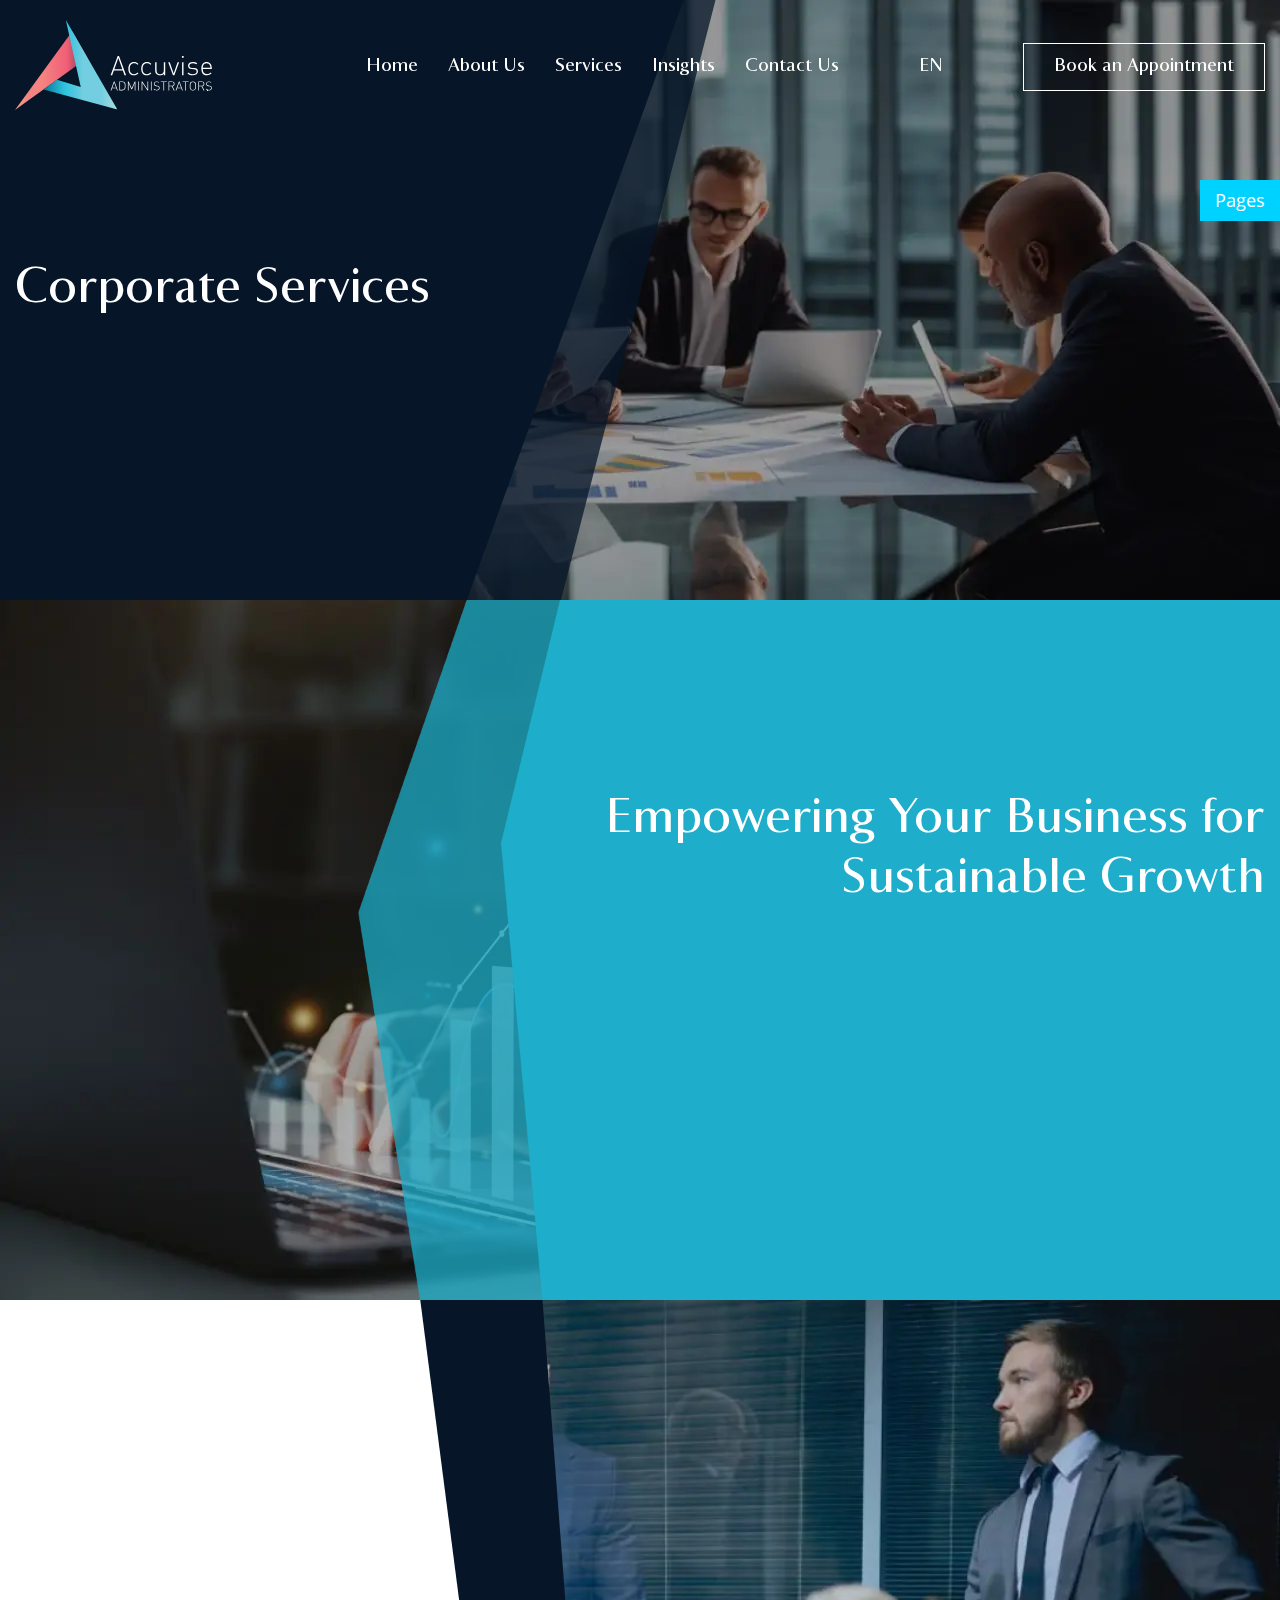
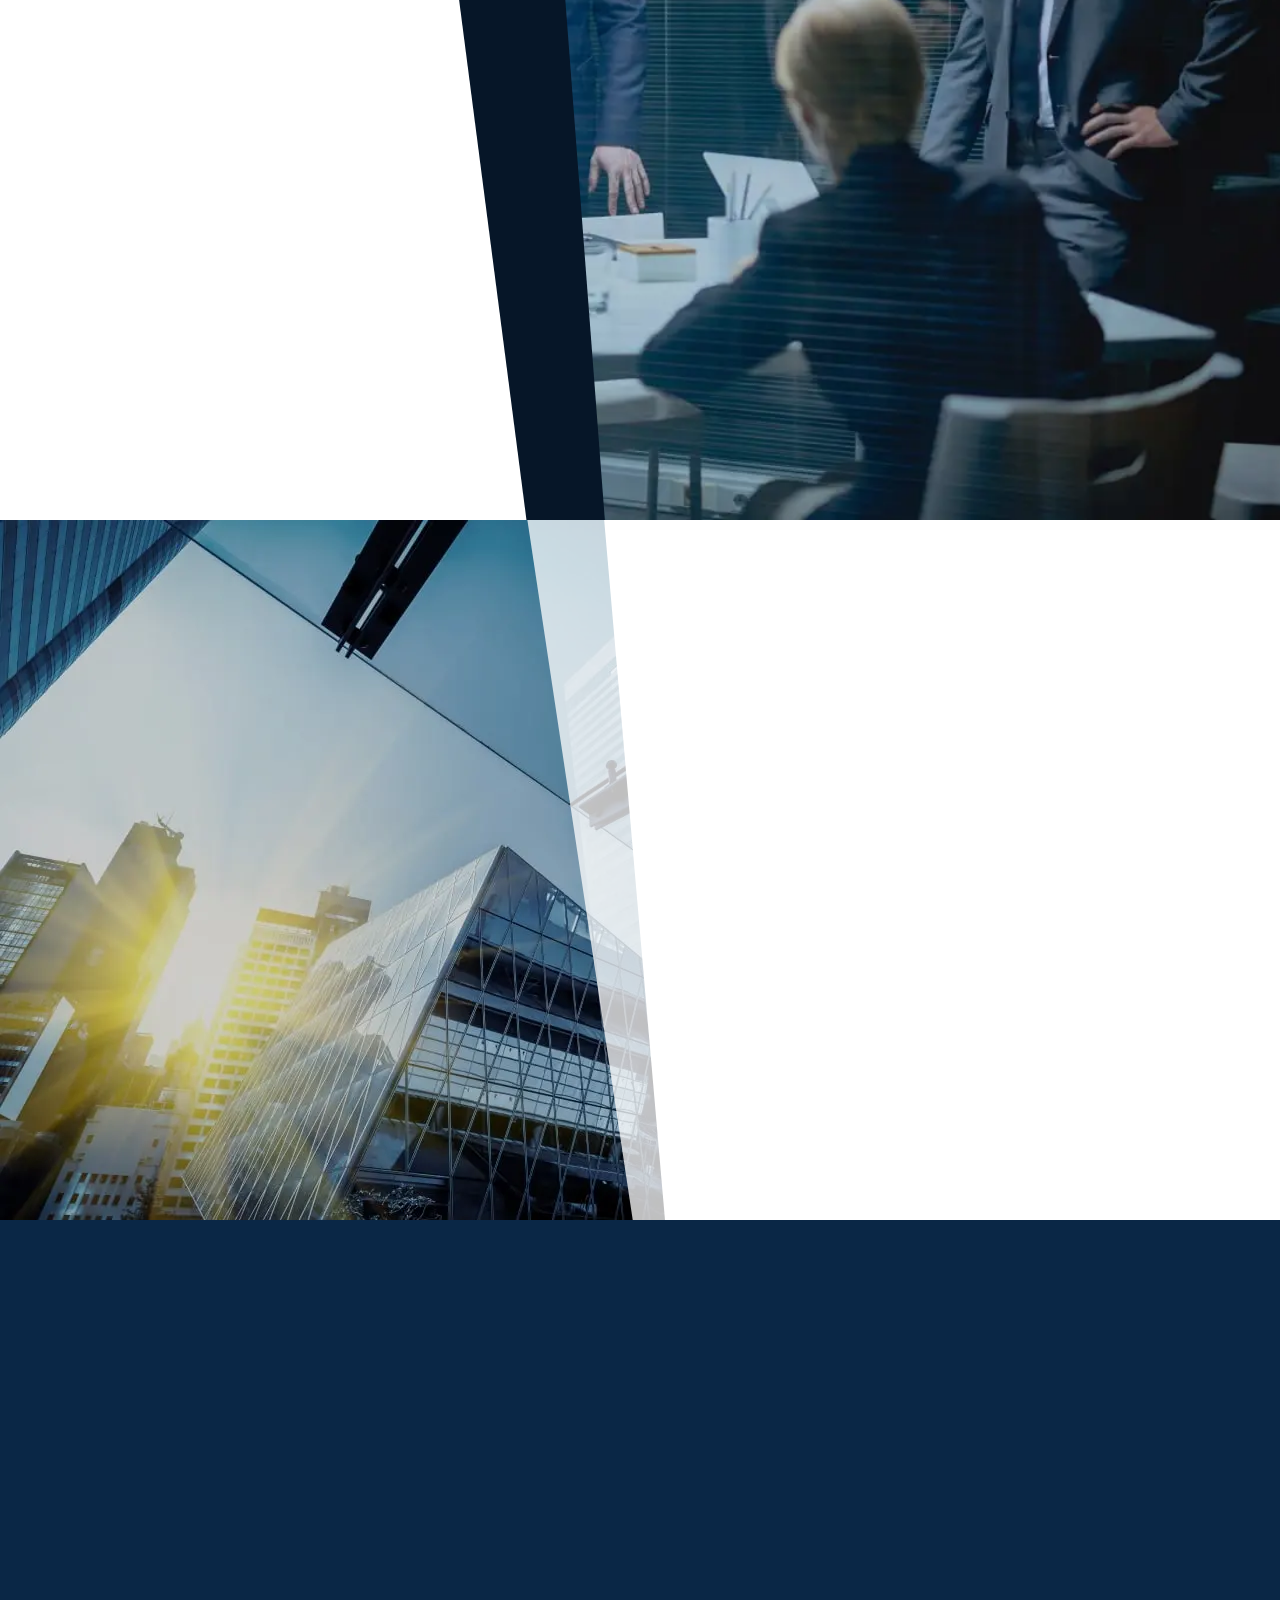
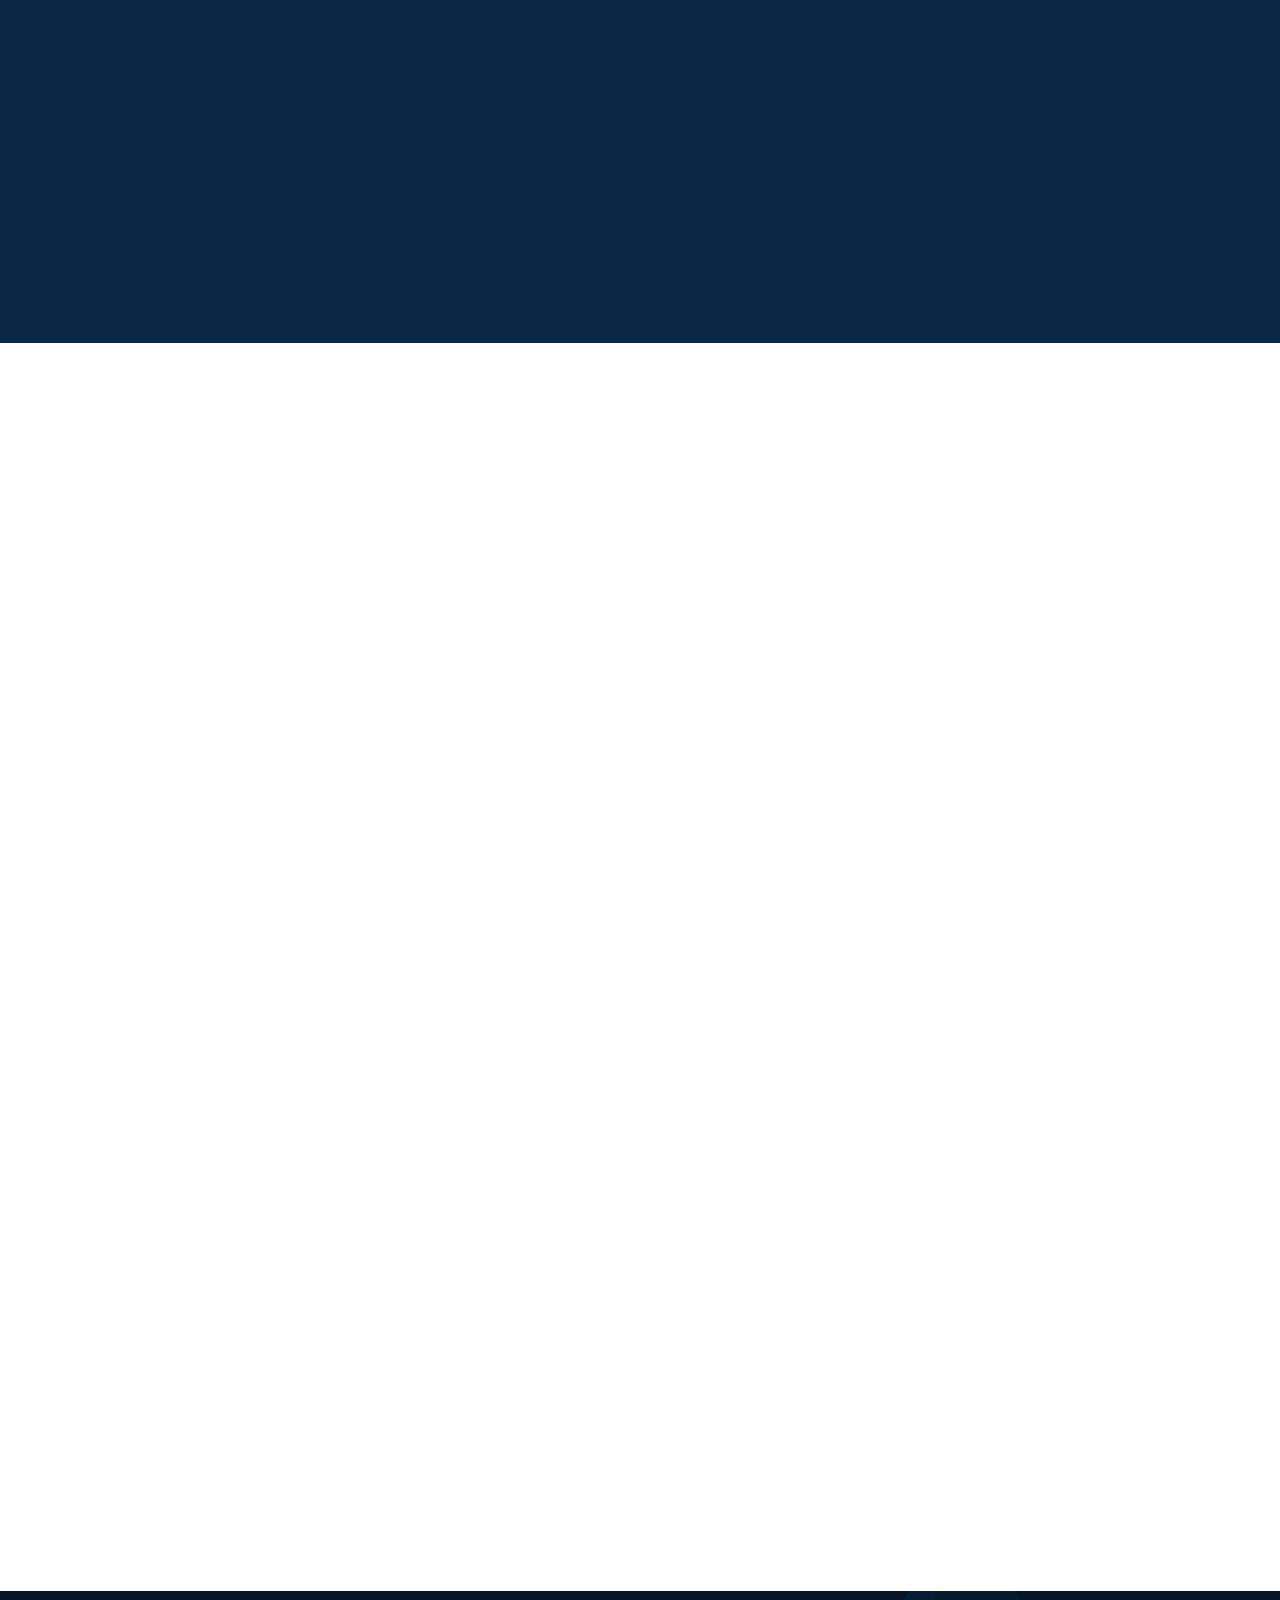
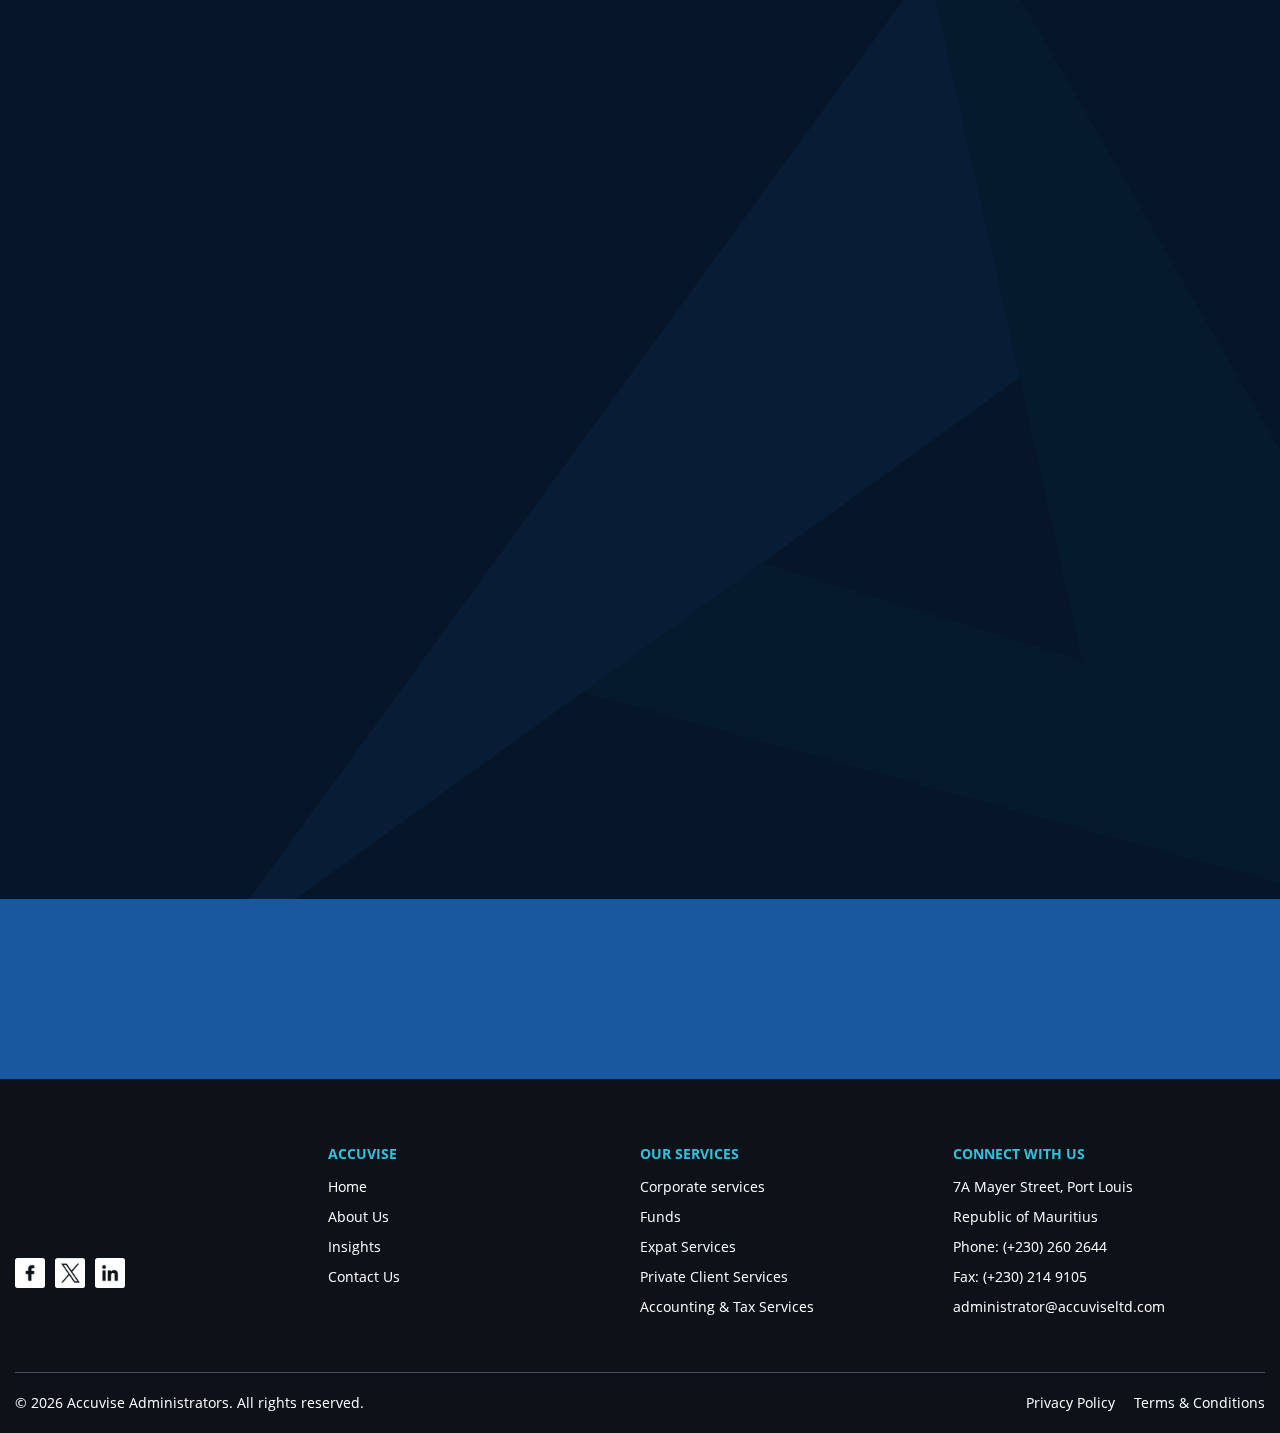
<file: services-collapse.html>
<!DOCTYPE html>
<html lang="en" class="page">

<head>
  <meta charset="UTF-8">
  <meta name="viewport" content="width=device-width, initial-scale=1.0">
  <link rel="shortcut icon" href="favicon.ico" type="image/x-icon">
  <meta http-equiv="X-UA-Compatible" content="ie=edge">
  <meta name="theme-color" content="#111111">
  <title>Accuvise</title>
  <link rel="preload" href="fonts/Astoria.woff2" as="font" type="font/woff2" crossorigin>
  <link rel="preload" href="fonts/OpenSans-Regular.woff2" as="font" type="font/woff2" crossorigin>
  <link rel="preload" href="fonts/OpenSans-SemiBold.woff2" as="font" type="font/woff2" crossorigin>
  <link rel="preload" href="fonts/OpenSans-Bold.woff2" as="font" type="font/woff2" crossorigin>
  <link rel="stylesheet" href="css/vendor.css">
  <link rel="stylesheet" href="css/main.css">
</head>


<body class="page__body">
  <div class="site-container">
    <header class="header">
  <div class="_container">
    <div class="header__wrap">
      <a href="index.html" class="header__logo wow animate__animated animate__fadeInDown">
      <svg width="197" height="90" viewBox="0 0 197 90" fill="none" xmlns="http://www.w3.org/2000/svg">
        <g clip-path="url(#clip0_400_534)">
        <mask id="mask0_400_534" style="mask-type:luminance" maskUnits="userSpaceOnUse" x="0" y="11" width="73" height="79">
        <path d="M0 90L72.5525 37.7656L57.2929 11.264L0 90Z" fill="white"/>
        </mask>
        <g mask="url(#mask0_400_534)">
        <path d="M72.5525 11.264H0V89.9914H72.5525V11.264Z" fill="url(#paint0_linear_400_534)"/>
        </g>
        <mask id="mask1_400_534" style="mask-type:luminance" maskUnits="userSpaceOnUse" x="28" y="0" width="75" height="90">
        <path d="M50.8248 0L102.343 89.5422L28.5857 69.3809L41.9379 59.81L65.729 67.0487L50.8248 0Z" fill="white"/>
        </mask>
        <g mask="url(#mask1_400_534)">
        <path d="M102.335 0H28.5857V89.5422H102.335V0Z" fill="url(#paint1_linear_400_534)"/>
        </g>
        <path d="M107.84 50.5068H98.8492L97.1672 55.1713H95.5979L102.69 35.9689H103.991L111.083 55.1713H109.514L107.832 50.5068H107.84ZM99.3088 49.2111H107.372L103.34 37.9125L99.3088 49.2111Z" fill="white"/>
        <path d="M119.103 55.3354C115.531 55.3354 113.363 52.8045 113.363 48.6755C113.363 44.5465 115.531 42.0155 119.103 42.0155C120.889 42.0155 122.025 42.4734 123.412 44.0109L122.467 44.8747C121.357 43.6309 120.49 43.2335 119.112 43.2335C117.62 43.2335 116.433 43.8036 115.644 44.9611C114.993 45.9027 114.751 46.9306 114.751 48.6841C114.751 50.4377 114.993 51.4656 115.644 52.4071C116.433 53.5646 117.62 54.1347 119.112 54.1347C120.49 54.1347 121.357 53.7028 122.467 52.4935L123.412 53.3573C122.034 54.8949 120.898 55.3527 119.103 55.3527" fill="white"/>
        <path d="M131.97 55.3354C128.398 55.3354 126.23 52.8045 126.23 48.6755C126.23 44.5465 128.398 42.0155 131.97 42.0155C133.756 42.0155 134.892 42.4734 136.27 44.0109L135.325 44.8747C134.215 43.6309 133.348 43.2335 131.97 43.2335C130.478 43.2335 129.291 43.8036 128.502 44.9611C127.851 45.9027 127.609 46.9306 127.609 48.6841C127.609 50.4377 127.851 51.4656 128.502 52.4071C129.282 53.5646 130.478 54.1347 131.97 54.1347C133.348 54.1347 134.215 53.7028 135.325 52.4935L136.27 53.3573C134.892 54.8949 133.756 55.3527 131.97 55.3527" fill="white"/>
        <path d="M148.833 53.6337C147.862 54.7653 146.588 55.3354 144.992 55.3354C143.562 55.3354 142.391 54.9295 141.524 54.0916C140.631 53.2278 140.172 52.0184 140.172 50.4808V42.171H141.55V50.239C141.55 52.744 142.799 54.1261 145.148 54.1261C147.498 54.1261 148.833 52.7267 148.833 50.239V42.171H150.212V55.1713H148.833V53.6337Z" fill="white"/>
        <path d="M157.989 55.1713L153.22 42.171H154.738L158.665 53.556L162.584 42.171H164.102L159.342 55.1713H157.989Z" fill="white"/>
        <path d="M166.945 35.9689H168.653V37.6706H166.945V35.9689ZM167.11 42.171H168.489V55.1713H167.11V42.171Z" fill="white"/>
        <path d="M177.748 55.3354C175.477 55.3354 173.795 54.7394 172.468 53.4783L173.413 52.5367C174.41 53.5905 175.85 54.1261 177.688 54.1261C180.263 54.1261 181.615 53.2364 181.615 51.4829C181.615 50.1094 180.861 49.4875 179.127 49.2974L176.959 49.1074C174.332 48.8914 173.032 47.7599 173.032 45.7126C173.032 43.4495 174.87 42.0155 177.714 42.0155C179.526 42.0155 181.121 42.5252 182.292 43.389L181.373 44.3046C180.367 43.579 179.153 43.199 177.714 43.199C175.546 43.199 174.384 44.0887 174.384 45.704C174.384 47.0774 175.199 47.6994 177.037 47.8894L179.153 48.0795C181.321 48.2954 182.968 48.9433 182.968 51.4742C182.968 53.8497 180.965 55.3268 177.74 55.3268" fill="white"/>
        <path d="M191.994 54.0916C193.537 54.0916 194.482 53.6337 195.592 52.5281L196.624 53.34C195.297 54.6617 194.083 55.3354 191.916 55.3354C188.318 55.3354 186.367 53.0204 186.367 48.6755C186.367 44.3305 188.318 42.0155 191.595 42.0155C194.872 42.0155 196.823 44.3651 196.823 48.3559V48.9778H187.754C187.754 52.2948 189.219 54.1002 192.002 54.1002M194.976 45.4189C194.404 44.0455 193.112 43.2335 191.595 43.2335C190.078 43.2335 188.777 44.0455 188.213 45.4189C187.919 46.2568 187.832 46.6024 187.754 47.8721H195.444C195.366 46.6283 195.34 46.1964 194.985 45.4189" fill="white"/>
        <path d="M101.294 68.2494H97.1153L96.335 70.4175H95.6067L98.9014 61.4944H99.5083L102.803 70.4175H102.075L101.294 68.2494ZM97.3321 67.6447H101.078L99.2048 62.3927L97.3321 67.6447Z" fill="white"/>
        <path d="M109.618 69.5969C109.08 70.1325 108.326 70.4089 107.381 70.4089H104.372V61.4857H107.381C108.326 61.4857 109.08 61.7622 109.618 62.2977C110.52 63.1961 110.485 64.6127 110.485 65.8221C110.485 67.0314 110.52 68.6899 109.618 69.5969ZM109.141 62.7815C108.621 62.2459 107.936 62.0904 107.216 62.0904H105.057V69.8128H107.216C107.936 69.8128 108.621 69.666 109.141 69.1218C109.843 68.3789 109.809 66.8327 109.809 65.8221C109.809 64.8114 109.843 63.5157 109.141 62.7815Z" fill="white"/>
        <path d="M119.745 63.0579L117.031 69.165H116.355L113.589 63.0579V70.4175H112.904V61.4944H113.589L116.701 68.3703L119.745 61.4944H120.43V70.4175H119.745V63.0579Z" fill="white"/>
        <path d="M123.87 61.4944H123.195V70.4175H123.87V61.4944Z" fill="white"/>
        <path d="M127.322 62.6605V70.4175H126.637V61.4944H127.322L132.49 69.2255V61.4944H133.166V70.4175H132.49L127.322 62.6605Z" fill="white"/>
        <path d="M136.607 61.4944H135.932V70.4175H136.607V61.4944Z" fill="white"/>
        <path d="M141.62 70.4866C140.302 70.4866 139.452 70.1238 138.637 69.3118L139.114 68.8367C139.92 69.6401 140.588 69.8906 141.654 69.8906C143.076 69.8906 143.952 69.2168 143.952 68.0507C143.952 67.5151 143.804 67.0832 143.466 66.7982C143.128 66.539 142.911 66.4267 142.174 66.3231L141.134 66.1589C140.458 66.0553 139.929 65.848 139.539 65.5111C139.07 65.1224 138.836 64.5695 138.836 63.8699C138.836 62.3668 139.894 61.4253 141.62 61.4253C142.729 61.4253 143.432 61.7276 144.195 62.3927L143.752 62.8333C143.224 62.3323 142.634 62.004 141.576 62.004C140.267 62.004 139.504 62.7037 139.504 63.8439C139.504 64.3536 139.651 64.7423 139.972 65.0101C140.284 65.2692 140.805 65.4765 141.307 65.5629L142.278 65.7098C143.119 65.8221 143.51 65.9862 143.874 66.2971C144.368 66.6945 144.654 67.3078 144.654 68.0248C144.654 69.5364 143.51 70.4952 141.637 70.4952" fill="white"/>
        <path d="M149.102 70.4175H148.426V62.099H145.755V61.4944H151.781V62.099H149.102V70.4175Z" fill="white"/>
        <path d="M156.688 66.3058H154.226V70.4175H153.55V61.4944H156.957C158.414 61.4944 159.524 62.3323 159.524 63.8871C159.524 65.226 158.717 66.0812 157.46 66.2885L159.628 70.4089H158.83L156.697 66.2971L156.688 66.3058ZM156.862 62.099H154.217V65.7098H156.862C158.015 65.7098 158.839 65.1483 158.839 63.9044C158.839 62.6605 158.024 62.099 156.862 62.099Z" fill="white"/>
        <path d="M166.295 68.2494H162.116L161.336 70.4175H160.607L163.902 61.4944H164.509L167.804 70.4175H167.075L166.295 68.2494ZM162.333 67.6447H166.078L164.206 62.3927L162.333 67.6447Z" fill="white"/>
        <path d="M170.96 70.4175H170.283V62.099H167.622V61.4944H173.639V62.099H170.96V70.4175Z" fill="white"/>
        <path d="M180.107 69.571C179.517 70.1584 178.719 70.4866 177.87 70.4866C177.02 70.4866 176.222 70.1584 175.633 69.571C174.818 68.759 174.801 67.9557 174.801 65.9516C174.801 63.9476 174.809 63.1443 175.633 62.3323C176.222 61.7449 177.02 61.4166 177.87 61.4166C178.719 61.4166 179.517 61.7449 180.107 62.3323C180.922 63.1443 180.939 63.939 180.939 65.9516C180.939 67.9643 180.93 68.759 180.107 69.571ZM179.569 62.7037C179.118 62.2545 178.511 62.0127 177.87 62.0127C177.228 62.0127 176.621 62.2545 176.17 62.7037C175.529 63.3429 175.477 64.0426 175.477 65.9516C175.477 67.8606 175.529 68.5603 176.17 69.1995C176.621 69.6487 177.228 69.8906 177.87 69.8906C178.511 69.8906 179.118 69.6487 179.569 69.1995C180.211 68.5603 180.263 67.8606 180.263 65.9516C180.263 64.0426 180.211 63.3429 179.569 62.7037Z" fill="white"/>
        <path d="M186.497 66.3058H184.034V70.4175H183.358V61.4944H186.766C188.222 61.4944 189.332 62.3323 189.332 63.8871C189.332 65.226 188.526 66.0812 187.268 66.2885L189.427 70.4089H188.638L186.497 66.2971V66.3058ZM186.67 62.099H184.026V65.7098H186.67C187.832 65.7098 188.647 65.1483 188.647 63.9044C188.647 62.6605 187.832 62.099 186.67 62.099Z" fill="white"/>
        <path d="M193.858 70.4866C192.54 70.4866 191.69 70.1238 190.875 69.3118L191.352 68.8367C192.158 69.6401 192.826 69.8906 193.892 69.8906C195.314 69.8906 196.19 69.2168 196.19 68.0507C196.19 67.5151 196.043 67.0832 195.696 66.7982C195.358 66.539 195.141 66.4267 194.404 66.3231L193.364 66.1589C192.687 66.0553 192.158 65.848 191.768 65.5111C191.3 65.1224 191.066 64.5695 191.066 63.8699C191.066 62.3668 192.124 61.4253 193.84 61.4253C194.95 61.4253 195.653 61.7276 196.416 62.3927L195.973 62.8333C195.444 62.3323 194.855 62.004 193.797 62.004C192.488 62.004 191.725 62.7037 191.725 63.8439C191.725 64.3536 191.872 64.7423 192.193 65.0101C192.505 65.2692 193.025 65.4765 193.528 65.5629L194.499 65.7098C195.34 65.8221 195.731 65.9862 196.095 66.2971C196.589 66.6945 196.875 67.3078 196.875 68.0248C196.875 69.5364 195.731 70.4952 193.858 70.4952" fill="white"/>
        </g>
        <defs>
        <linearGradient id="paint0_linear_400_534" x1="-1.59185" y1="51.5433" x2="70.9607" y2="51.5433" gradientUnits="userSpaceOnUse">
        <stop offset="0" stop-color="#F8A490"/>
        <stop offset="0.21" stop-color="#F48382"/>
        <stop offset="0.4" stop-color="#F48382"/>
        <stop offset="0.74" stop-color="#F15E76"/>
        <stop offset="0.88" stop-color="#A94860"/>
        <stop offset="1" stop-color="#AD4962"/>
        </linearGradient>
        <linearGradient id="paint1_linear_400_534" x1="28.658" y1="45.1377" x2="102.407" y2="45.1377" gradientUnits="userSpaceOnUse">
        <stop offset="0" stop-color="#067896"/>
        <stop offset="0.28" stop-color="#2EC2DE"/>
        <stop offset="0.43" stop-color="#53C8DF"/>
        <stop offset="0.54" stop-color="#72CEE0"/>
        <stop offset="0.78" stop-color="#72CEE0"/>
        <stop offset="1" stop-color="#AADEE2"/>
        </linearGradient>
        <clipPath id="clip0_400_534">
        <rect width="196.875" height="90" fill="white"/>
        </clipPath>
        </defs>
        </svg>
      </a>
      <div class="header__navigation" data-menu>
        <nav class="nav">
          <ul class="list-reset nav__list">
            <li class="nav__item wow animate__animated animate__fadeInDown" data-wow-delay="0.1s"><a href="index.html" class="nav__link active">Home</a></li>
            <li class="nav__item wow animate__animated animate__fadeInDown" data-wow-delay="0.2s"><a href="#" class="nav__link">About Us</a>
              <ul class="sub-menu">
                <li><a href="https://totest.isolly.com/accuvise/about-us.html#firm" class="firm-link">The Firm</a></li>
                <li><a href="https://totest.isolly.com/accuvise//about-us.html#partners" class="partners-link">Our Partners</a></li>
                <li><a href="https://totest.isolly.com/accuvise//about-us.html#mauritius" class="mauritius-link">Why Mauritius?</a></li>
                <li><a href="https://totest.isolly.com/accuvise//about-us.html#guarantee" class="guarantee-link">Our Guarantee</a></li>
              </ul>
            </li>
            <li class="nav__item wow animate__animated animate__fadeInDown" data-wow-delay="0.3s">
              <a href="#" class="nav__link">Services</a>
              <ul class="sub-menu">
                <li><a href="services-collapse.html">Corporate services</a></li>
                <li><a href="fund-services.html">Funds</a></li>
                <li><a href="expat-services.html">Expat Services</a></li>
                <li><a href="client-services.html">Private Client Services</a></li>
                <li><a href="tax-services.html">Accounting and Tax Services</a></li>
              </ul>
            </li>
            <li class="nav__item wow animate__animated animate__fadeInDown" data-wow-delay="0.4s"><a href="blog.html" class="nav__link">Insights</a></li>
            <li class="nav__item wow animate__animated animate__fadeInDown" data-wow-delay="0.5s"><a href="contact-us.html" class="nav__link">Contact Us</a></li>
          </ul>
        </nav>
        <div class="header__languages wow animate__animated animate__fadeInDown" data-wow-delay="0.6s">
          <a href="#" class="header__lang">en</a>
          <ul class="header__lang-list">
            <li><a href="#">en</a></li>
            <li><a href="#">fr</a></li>
            <li><a href="#">ch</a></li>
          </ul>
        </div>
        <div class="header__btn-book wow animate__animated animate__fadeInDown" data-wow-delay="0.6s">
          <a class="header__btn btn-outline-light" href="#">Book an Appointment</a>
        </div>
      </div>
      <button class="btn-reset burger" aria-label="Open menu" aria-expanded="false" data-burger>
        <span class="burger__line"></span>
      </button>
    </div>
  </div>
</header>

    <main class="main">
      <section class="promo">
        <div class="banner" style="background-image: url('img/banner-2.webp')">
          <div class="_container">
            <div class="promo__wrap">
              <h1 class="promo__title title-light wow animate__animated animate__fadeInUp" data-wow-delay="0s">Corporate Services</h1>
            </div>
          </div>
        </div>
      </section>
      <div class="services-blocks">
        <section class="services-blocks__block services-blocks__top" style="background-image: url('img/bg-services-accent.webp'), url('img/services-img-1.webp');">
          <div class="_container">
           <div class="services-blocks__content">
            <h2 class="services-blocks__title title-light wow animate__animated animate__fadeInUp" data-wow-delay="0s">Empowering Your Business for Sustainable Growth</h2>
            <p class="services-blocks__text services-blocks__text_light wow animate__animated animate__fadeInUp" data-wow-delay="0.2s">Running a business involves navigating complex regulatory frameworks, addressing operational challenges, and seizing growth opportunities. At Accuvise, we understand these demands and are dedicated to supporting your journey towards success. With extensive expertise and an unwavering commitment to excellence, we offer tailored solutions designed to empower your business and drive sustainable growth.</p>
           </div>
          </div>
       </section>
       <section class="services-blocks__block services-blocks__middle" style="background-image: url('img/services-img-2.webp')">
        <div class="_container">
         <div class="services-blocks__content">
          <h2 class="services-blocks__title title-dark wow animate__animated animate__fadeInUp" data-wow-delay="0s">Trusted Advisors with Industry Expertise</h2>
          <p class="services-blocks__text wow animate__animated animate__fadeInUp" data-wow-delay="0.2s">What sets us apart is our team of seasoned professionals, bringing a wealth of knowledge and experience across various industries. Our experts have successfully assisted numerous businesses in achieving strategic objectives, streamlining operations, and maximising profitability. We pride ourselves on being your trusted advisors, working closely with you to understand your unique needs and deliver customised solutions that align with your goals.</p>
         </div>
        </div>
     </section>
     <section class="services-blocks__block services-blocks__bottom" style="background-image: url('img/services-img-3.webp')">
      <div class="_container">
       <div class="services-blocks__content">
        <h2 class="services-blocks__title title-dark wow animate__animated animate__fadeInUp" data-wow-delay="0s">Comprehensive Suite of Corporate Services</h2>
        <p class="services-blocks__text wow animate__animated animate__fadeInUp" data-wow-delay="0.2s">Our comprehensive suite of corporate services covers a wide range of areas, including company formation, corporate structuring, regulatory compliance, and business advisory. Whether you're a budding startup, an established enterprise, or an international firm looking to expand into new markets, we have the expertise and resources to guide you at every stage of your business journey.</p>
       </div>
      </div>
    </section>
      </div>
      <section class="include">
  <div class="_container">
    <h2 class="include__title title-light wow animate__animated animate__fadeInUp" data-wow-delay="0s">Our services Include</h2>
    <div class="include__items">
      <div class="include__item wow animate__animated animate__fadeInUp" data-wow-delay="0.2s">
        <div class="include__header">
          <div class="include__icon">
            <svg width="80" height="80" viewBox="0 0 80 80" fill="none" xmlns="http://www.w3.org/2000/svg">
              <g clip-path="url(#clip0_200_1534)">
              <mask id="mask0_200_1534" style="mask-type:luminance" maskUnits="userSpaceOnUse" x="-14" y="-14" width="108" height="108">
              <path d="M93.3395 93.3235H-13.3271V-13.3432H93.3395V93.3235Z" fill="white"/>
              </mask>
              <g mask="url(#mask0_200_1534)">
              <path d="M40.0024 70.2302C31.9247 70.2302 24.3313 67.0898 18.6285 61.3713C12.9256 55.6528 9.76953 48.0594 9.76953 39.9973C9.76953 31.9352 12.91 24.3262 18.6285 18.6234C24.3469 12.9049 31.9403 9.76443 40.0024 9.76443C48.0645 9.76443 55.6735 12.9049 61.3764 18.6234C67.0949 24.3418 70.2353 31.9352 70.2353 39.9973C70.2353 44.9346 69.0166 49.8406 66.7043 54.1841C66.4074 54.7622 65.6887 54.9653 65.1262 54.6685C64.5481 54.3716 64.345 53.6529 64.6418 53.0904C66.7667 49.0906 67.8917 44.5752 67.8917 40.013C67.8917 24.6387 55.3767 12.1237 40.0024 12.1237C24.6282 12.1237 12.1132 24.6387 12.1132 40.013C12.1132 55.3872 24.6126 67.8866 40.0024 67.8866C44.5647 67.8866 49.0957 66.7616 53.0955 64.6367C53.658 64.3243 54.3767 64.543 54.6736 65.1211C54.9861 65.6836 54.7673 66.4023 54.1892 66.6991C49.8613 69.0115 44.9397 70.2302 40.0024 70.2302Z" fill="#31C1DE"/>
              <path d="M40 79.9536C29.3286 79.9536 19.2823 75.7976 11.7358 68.2511C4.18925 60.7046 0.0332031 50.6738 0.0332031 40.0024C0.0332031 29.3311 4.18925 19.2847 11.7358 11.7382C19.2823 4.1917 29.313 0.0356445 40 0.0356445C50.687 0.0356445 60.7177 4.1917 68.2642 11.7382C75.8107 19.2847 79.9668 29.3155 79.9668 40.0024C79.9668 46.174 78.5919 52.08 75.9045 57.5797C75.6233 58.1578 74.9202 58.4078 74.3421 58.1109C73.764 57.8297 73.514 57.1266 73.8108 56.5485C76.342 51.3769 77.6388 45.8147 77.6388 40.0024C77.6388 19.2535 60.7646 2.37928 40.0156 2.37928C19.2666 2.37928 2.37684 19.2535 2.37684 40.0024C2.37684 60.7514 19.251 77.6256 40 77.6256C45.8122 77.61 51.3744 76.3288 56.5461 73.7977C57.1242 73.5008 57.8273 73.7508 58.1085 74.3289C58.4053 74.907 58.1554 75.6101 57.5773 75.8913C52.0775 78.5943 46.1716 79.9536 40 79.9536Z" fill="#31C1DE"/>
              <path d="M20.2148 74.5432C20.0117 74.5432 19.793 74.4807 19.6211 74.3713C13.762 70.8871 8.85601 65.9343 5.43431 60.0595C1.90323 53.9973 0.0283203 47.0602 0.0283203 39.998C0.0283203 29.3267 4.18437 19.2803 11.7309 11.7338C19.2774 4.18728 29.3081 0.0312271 39.9951 0.0312271C40.6357 0.0312271 41.1669 0.562454 41.1669 1.20305V10.937C41.1669 11.5775 40.6357 12.1088 39.9951 12.1088C24.6209 12.1088 12.1059 24.6238 12.1059 39.998C12.1059 49.7944 17.34 58.9815 25.7771 63.9969C26.3395 64.325 26.5114 65.0437 26.1833 65.6061L21.2148 73.9807C21.0585 74.2464 20.7929 74.4495 20.4961 74.512C20.4023 74.5276 20.3086 74.5432 20.2148 74.5432ZM38.8233 2.3905C18.6212 3.01546 2.37196 19.6396 2.37196 39.998C2.37196 52.8099 9.02788 64.8718 19.8086 71.7465L23.574 65.3874C19.5899 62.7938 16.2307 59.294 13.8401 55.1692C11.1684 50.5913 9.76222 45.3415 9.76222 39.998C9.76222 31.9203 12.9027 24.3269 18.6212 18.6241C24.0584 13.1868 31.1987 10.0776 38.8233 9.79638V2.3905Z" fill="#31C1DE"/>
              <path d="M59.3164 19.457C59.0351 19.457 58.7539 19.3633 58.5352 19.1602C53.426 14.6135 46.8482 12.098 40.0048 12.098C39.3642 12.098 38.833 11.5668 38.833 10.9262V1.1923C38.833 0.551706 39.3642 0.020483 40.0048 0.020483C50.0668 0.020483 59.6757 3.7703 67.066 10.5825C67.3004 10.8012 67.441 11.0981 67.441 11.4262C67.441 11.7543 67.316 12.0511 67.0973 12.2855L60.1445 19.1133C59.9101 19.3477 59.6132 19.457 59.3164 19.457ZM41.1766 9.78563C47.8169 10.0356 54.1604 12.473 59.2695 16.6915L64.5505 11.5043C58.0196 5.86395 49.8012 2.66098 41.1766 2.39537V9.78563Z" fill="#31C1DE"/>
              <path d="M78.6965 38.459H68.9313C68.322 38.459 67.822 37.9903 67.7595 37.3965C67.1033 30.3656 63.8378 23.8816 58.5256 19.1631C58.2912 18.9443 58.135 18.6475 58.135 18.3193C58.1193 17.9912 58.26 17.6787 58.4787 17.46L65.4315 10.6322C65.8846 10.1947 66.5877 10.1791 67.0408 10.601C74.6185 17.5538 79.1652 27.0064 79.8683 37.209C79.8839 37.5372 79.7745 37.8496 79.5558 38.084C79.3371 38.3184 79.0246 38.459 78.6965 38.459ZM69.9938 36.1153H77.4309C76.5247 27.3502 72.603 19.2568 66.2908 13.0852L61.0255 18.2568C65.9627 23.0535 69.1188 29.3032 69.9938 36.1153Z" fill="#31C1DE"/>
              <path d="M66.2093 79.9641C58.6315 79.9641 52.46 73.7925 52.46 66.2148C52.46 58.637 58.6315 52.4655 66.2093 52.4655C73.787 52.4655 79.9586 58.637 79.9586 66.2148C79.9586 69.324 78.8805 72.3864 76.9431 74.8081C76.5369 75.3081 75.8026 75.4018 75.3026 74.9956C74.8026 74.5894 74.7089 73.855 75.1151 73.3551C76.7556 71.3083 77.615 68.8553 77.615 66.2304C77.615 59.9338 72.4902 54.8247 66.2093 54.8247C59.9283 54.8247 54.8036 59.9495 54.8036 66.2304C54.8036 72.527 59.9283 77.6361 66.2093 77.6361C68.0373 77.6361 69.7872 77.2142 71.3965 76.3862C71.9746 76.0737 72.6777 76.308 72.9746 76.8861C73.2714 77.4642 73.0371 78.1673 72.459 78.4642C70.5216 79.4485 68.4123 79.9641 66.2093 79.9641Z" fill="#31C1DE"/>
              <path d="M65.1349 71.4629C64.7755 71.4629 64.4474 71.3066 64.213 71.0254L60.7757 66.7287C60.3695 66.2288 60.4476 65.4788 60.9632 65.0882C61.4632 64.682 62.2131 64.7601 62.6037 65.2757L65.0567 68.338L69.744 61.479C70.1034 60.9478 70.8377 60.8072 71.3689 61.1665C71.9002 61.5259 72.0408 62.2602 71.6814 62.7914L66.1036 70.9473C65.9004 71.2598 65.5567 71.4473 65.1817 71.4629C65.1661 71.4629 65.1505 71.4629 65.1349 71.4629Z" fill="#31C1DE"/>
              <path d="M42.4618 59.959H37.5402C36.3527 59.959 35.384 58.9903 35.384 57.8028V54.3343C34.6184 54.0843 33.8528 53.7718 33.1341 53.3968L30.6811 55.8498C29.8374 56.6935 28.4781 56.6935 27.6344 55.8498L24.1502 52.3656C23.744 51.9594 23.5252 51.4125 23.5252 50.8344C23.5252 50.2563 23.744 49.7095 24.1502 49.3033L26.6032 46.8502C26.2282 46.1315 25.9157 45.3816 25.6657 44.6004H22.1972C21.0097 44.6004 20.041 43.6317 20.041 42.4442V37.5226C20.041 36.3351 21.0097 35.3664 22.1972 35.3664H25.6657C25.9157 34.6008 26.2282 33.8353 26.6032 33.1165L24.1502 30.6635C23.744 30.2573 23.5252 29.7105 23.5252 29.1324C23.5252 28.5543 23.744 28.0074 24.1502 27.6012L27.6344 24.117C28.4781 23.2733 29.8374 23.2733 30.6811 24.117L33.1341 26.57C33.8528 26.195 34.6028 25.8825 35.384 25.6325V22.164C35.384 20.9765 36.3527 20.0078 37.5402 20.0078H42.4618C43.6492 20.0078 44.6179 20.9765 44.6179 22.164V25.6325C45.3835 25.8825 46.1491 26.195 46.8678 26.57L49.3208 24.117C49.7271 23.7108 50.2739 23.492 50.852 23.492C51.4301 23.492 51.977 23.7108 52.3832 24.117L55.8518 27.6168C56.6955 28.4605 56.6955 29.8355 55.8518 30.6635L53.3988 33.1165C53.7737 33.8353 54.0862 34.5852 54.3362 35.3664H57.8048C58.9922 35.3664 59.9609 36.3351 59.9609 37.5226V42.4598C59.9609 43.6473 58.9922 44.616 57.8048 44.616H54.3362C54.0862 45.3816 53.7737 46.1472 53.3988 46.8659L55.8518 49.3189C56.6955 50.1626 56.6955 51.5219 55.8518 52.3656L52.3676 55.8498C51.9613 56.256 51.4145 56.4748 50.8364 56.4748C50.2583 56.4748 49.7114 56.256 49.3052 55.8498L46.8678 53.3968C46.1491 53.7718 45.3992 54.0843 44.6179 54.3343V57.8028C44.6179 58.9903 43.6492 59.959 42.4618 59.959ZM37.7277 57.6153H42.2743V54.1936C42.2743 53.2406 42.8836 52.4125 43.7899 52.1312C44.5242 51.8969 45.2273 51.6156 45.9148 51.2563C46.7585 50.8188 47.7584 50.975 48.4303 51.6469L50.852 54.0686L54.0706 50.8501L51.6488 48.4283C50.977 47.7565 50.8208 46.7409 51.2582 45.8972C51.6176 45.2253 51.9145 44.5066 52.1332 43.7723C52.4144 42.8661 53.2425 42.2567 54.1956 42.2567H57.6173V37.7101H54.1956C53.2425 37.7101 52.4144 37.1007 52.1332 36.1945C51.8988 35.4602 51.6176 34.7571 51.2582 34.0696C50.8208 33.2259 50.977 32.2103 51.6488 31.5385L54.0706 29.1167L50.852 25.8981L48.4303 28.3199C47.7584 28.9917 46.7428 29.148 45.8991 28.7105C45.2273 28.3512 44.5086 28.0543 43.7742 27.8356C42.868 27.5543 42.2587 26.7262 42.2587 25.7732V22.3514H37.712V25.7732C37.712 26.7262 37.1027 27.5543 36.1965 27.8356C35.4621 28.0699 34.759 28.3512 34.0716 28.7105C33.2279 29.148 32.2123 28.9917 31.5405 28.3199L29.1187 25.8981L25.9001 29.1167L28.3219 31.5385C28.9937 32.2103 29.1499 33.2259 28.7125 34.0696C28.3531 34.7415 28.0562 35.4602 27.8375 36.1945C27.5563 37.1007 26.7282 37.7101 25.7751 37.7101H22.3847V42.2723H25.8064C26.7594 42.2723 27.5875 42.8817 27.8688 43.7879C28.1031 44.5222 28.3844 45.2253 28.7437 45.8972C29.1812 46.7409 29.025 47.7565 28.3531 48.4283L25.9314 50.8501L29.1499 54.0686L31.5717 51.6469C32.2435 50.975 33.2591 50.8188 34.1028 51.2563C34.7747 51.6156 35.4934 51.9125 36.2121 52.1312C37.1183 52.4125 37.7277 53.2406 37.7277 54.1936V57.6153Z" fill="#31C1DE"/>
              <path d="M39.9937 49.9617C38.1344 49.9617 36.3376 49.4461 34.7595 48.4774C34.2127 48.1336 34.0408 47.4149 34.3846 46.8681C34.7283 46.3212 35.447 46.1494 35.9938 46.4931C37.1969 47.2274 38.5718 47.618 39.9937 47.618C44.1966 47.618 47.6183 44.1963 47.6183 39.9934C47.6183 35.7905 44.1966 32.3688 39.9937 32.3688C35.7907 32.3688 32.369 35.7905 32.369 39.9934C32.369 41.0402 32.5721 42.0402 32.9784 42.9933C33.2284 43.587 32.9627 44.2744 32.3534 44.5244C31.7441 44.7744 31.0722 44.5088 30.8222 43.8995C30.291 42.6652 30.0254 41.3527 30.0254 39.9934C30.0254 34.4937 34.4939 30.0251 39.9937 30.0251C45.4934 30.0251 49.9619 34.4937 49.9619 39.9934C49.9619 45.4931 45.4934 49.9617 39.9937 49.9617Z" fill="#31C1DE"/>
              </g>
              </g>
              <defs>
              <clipPath id="clip0_200_1534">
              <rect width="80" height="80" fill="white"/>
              </clipPath>
              </defs>
            </svg>
          </div>
          <h5>Corporate Administration Services</h5>
        </div>
        <ul class="include__list">
          <li>Establishment of corporate structures (Domestic, GBC, ACs, IBCs, CSLs & other foreign entities)</li>
          <li>Corporate administration</li>
          <li>Registered office services</li>
          <li>Provision of Directorship services</li>
          <li>Regulatory reporting</li>
          <li>Registered agent services</li>
          <li>Registrar and transfer agency</li>
          <li>Compliance</li>
          <li>Substance creation</li>
          <li>Corporate migration and re-domiciliation</li>
          <li>Insolvency services</li>
        </ul>
      </div>
      <div class="include__item wow animate__animated animate__fadeInUp" data-wow-delay="0.4s">
        <div class="include__header">
          <div class="include__icon">
            <svg width="80" height="80" viewBox="0 0 80 80" fill="none" xmlns="http://www.w3.org/2000/svg">
              <path d="M15.7031 55.8594C15.0625 55.8594 14.5312 55.3281 14.5312 54.6875V38.125C14.5312 37.4844 15.0625 36.9531 15.7031 36.9531C16.3438 36.9531 16.875 37.4844 16.875 38.125V54.6875C16.875 55.3281 16.3594 55.8594 15.7031 55.8594Z" fill="#31C1DE"/>
              <path d="M68.6406 50.7969C68 50.7969 67.4688 50.2656 67.4688 49.625V2.42188C67.4688 2.375 67.4375 2.34375 67.3906 2.34375H16.9531C16.9062 2.34375 16.875 2.375 16.875 2.42188V11.25C16.875 11.8906 16.3438 12.4219 15.7031 12.4219C15.0625 12.4219 14.5312 11.8906 14.5312 11.25V2.42188C14.5312 1.09375 15.625 0 16.9531 0H67.375C68.7031 0 69.7969 1.09375 69.7969 2.42188V49.625C69.8125 50.2812 69.2812 50.7969 68.6406 50.7969Z" fill="#31C1DE"/>
              <path d="M49.9219 75.625H16.9531C15.625 75.625 14.5312 74.5312 14.5312 73.2031V60.1562C14.5312 59.5156 15.0625 58.9844 15.7031 58.9844C16.3438 58.9844 16.875 59.5156 16.875 60.1562V73.2031C16.875 73.25 16.9062 73.2812 16.9531 73.2812H49.9219C50.5625 73.2812 51.0938 73.8125 51.0938 74.4531C51.0938 75.0938 50.5781 75.625 49.9219 75.625Z" fill="#31C1DE"/>
              <path d="M47.2344 56.4844H37.0156C36.375 56.4844 35.8438 55.9531 35.8438 55.3125C35.8438 54.6719 36.375 54.1406 37.0156 54.1406H47.2344C47.875 54.1406 48.4062 54.6719 48.4062 55.3125C48.4062 55.9531 47.8906 56.4844 47.2344 56.4844Z" fill="#31C1DE"/>
              <path d="M60.6094 26.7969H54.9844C54.3438 26.7969 53.8125 26.2656 53.8125 25.625C53.8125 24.9844 54.3438 24.4531 54.9844 24.4531H60.6094C61.25 24.4531 61.7812 24.9844 61.7812 25.625C61.7812 26.2656 61.25 26.7969 60.6094 26.7969Z" fill="#31C1DE"/>
              <path d="M60.6094 32.7344H54.9844C54.3438 32.7344 53.8125 32.2031 53.8125 31.5625C53.8125 30.9219 54.3438 30.3906 54.9844 30.3906H60.6094C61.25 30.3906 61.7812 30.9219 61.7812 31.5625C61.7812 32.2031 61.25 32.7344 60.6094 32.7344Z" fill="#31C1DE"/>
              <path d="M60.6094 38.6719H54.9844C54.3438 38.6719 53.8125 38.1406 53.8125 37.5C53.8125 36.8594 54.3438 36.3281 54.9844 36.3281H60.6094C61.25 36.3281 61.7812 36.8594 61.7812 37.5C61.7812 38.1406 61.25 38.6719 60.6094 38.6719Z" fill="#31C1DE"/>
              <path d="M60.6094 44.6094H54.9844C54.3438 44.6094 53.8125 44.0781 53.8125 43.4375C53.8125 42.7969 54.3438 42.2656 54.9844 42.2656H60.6094C61.25 42.2656 61.7812 42.7969 61.7812 43.4375C61.7812 44.0781 61.25 44.6094 60.6094 44.6094Z" fill="#31C1DE"/>
              <path d="M41.969 20.3906C41.8753 20.3906 41.7815 20.375 41.6721 20.3594C41.0471 20.2031 40.6721 19.5625 40.8284 18.9375L43.5315 8.35938C43.719 7.625 44.3753 7.125 45.1253 7.125H46.4065C47.1565 7.125 47.8128 7.64063 48.0003 8.35938L50.7034 18.9375C50.8596 19.5625 50.4846 20.2031 49.8596 20.3594C49.2346 20.5156 48.594 20.1406 48.4378 19.5156L45.8753 9.45312H45.6878L43.1253 19.5156C42.969 20.0312 42.4846 20.3906 41.969 20.3906Z" fill="#31C1DE"/>
              <path d="M48.375 17.25H43.125C42.4844 17.25 41.9531 16.7188 41.9531 16.0781C41.9531 15.4375 42.4844 14.9062 43.125 14.9062H48.3594C49 14.9062 49.5312 15.4375 49.5312 16.0781C49.5312 16.7188 49.0156 17.25 48.375 17.25Z" fill="#31C1DE"/>
              <path d="M40.4531 9.45312H33.8906C33.25 9.45312 32.7188 8.92188 32.7188 8.28125C32.7188 7.64062 33.25 7.10938 33.8906 7.10938H40.4531C41.0938 7.10938 41.625 7.64062 41.625 8.28125C41.625 8.92188 41.0938 9.45312 40.4531 9.45312Z" fill="#31C1DE"/>
              <path d="M37.1719 20.3906C36.5312 20.3906 36 19.8594 36 19.2188V8.28125C36 7.64062 36.5312 7.10938 37.1719 7.10938C37.8125 7.10938 38.3438 7.64062 38.3438 8.28125V19.2188C38.3438 19.8594 37.8125 20.3906 37.1719 20.3906Z" fill="#31C1DE"/>
              <path d="M59.4214 20.3907C59.0308 20.3907 58.6402 20.1876 58.4214 19.8282L51.8589 8.89069C51.5308 8.32819 51.7027 7.60943 52.2652 7.28131C52.8277 6.95318 53.5464 7.12506 53.8746 7.68756L60.4371 18.6251C60.7652 19.1876 60.5933 19.9063 60.0308 20.2344C59.8433 20.3438 59.6402 20.3907 59.4214 20.3907Z" fill="#31C1DE"/>
              <path d="M52.8589 20.3907C52.6558 20.3907 52.4527 20.3438 52.2496 20.2188C51.6871 19.8907 51.5152 19.1719 51.8433 18.6094L58.4058 7.67193C58.7339 7.10943 59.4527 6.93756 60.0152 7.26569C60.5777 7.59381 60.7496 8.31256 60.4215 8.87506L53.859 19.8126C53.6558 20.1876 53.2652 20.3907 52.8589 20.3907Z" fill="#31C1DE"/>
              <path d="M29.2812 61.8437H26.0625C24.125 61.8437 22.5469 60.2656 22.5469 58.3281C22.5469 57.6875 23.0781 57.1562 23.7188 57.1562C24.3594 57.1562 24.8906 57.6875 24.8906 58.3281C24.8906 58.9687 25.4062 59.5 26.0625 59.5H29.2812C29.9219 59.5 30.4531 58.9844 30.4531 58.3281V57.6562C30.4531 57.0156 29.9375 56.4844 29.2812 56.4844H26.0625C24.125 56.4844 22.5469 54.9062 22.5469 52.9687V52.2813C22.5469 50.3438 24.125 48.7656 26.0625 48.7656H29.2812C31.2187 48.7656 32.7969 50.3438 32.7969 52.2813C32.7969 52.9219 32.2656 53.4531 31.625 53.4531C30.9844 53.4531 30.4531 52.9219 30.4531 52.2813C30.4531 51.6406 29.9375 51.1094 29.2812 51.1094H26.0625C25.4219 51.1094 24.8906 51.625 24.8906 52.2813V52.9687C24.8906 53.6094 25.4062 54.1406 26.0625 54.1406H29.2812C31.2187 54.1406 32.7969 55.7188 32.7969 57.6562V58.3437C32.7969 60.2656 31.2187 61.8437 29.2812 61.8437Z" fill="#31C1DE"/>
              <path d="M27.6875 51.125C27.0469 51.125 26.5156 50.5938 26.5156 49.9531V47.8125C26.5156 47.1719 27.0469 46.6406 27.6875 46.6406C28.3281 46.6406 28.8594 47.1719 28.8594 47.8125V49.9531C28.8594 50.6094 28.3281 51.125 27.6875 51.125Z" fill="#31C1DE"/>
              <path d="M27.6875 63.9844C27.0469 63.9844 26.5156 63.4531 26.5156 62.8125V60.6719C26.5156 60.0312 27.0469 59.5 27.6875 59.5C28.3281 59.5 28.8594 60.0312 28.8594 60.6719V62.8125C28.8594 63.4531 28.3281 63.9844 27.6875 63.9844Z" fill="#31C1DE"/>
              <path d="M51.2344 26.7969H29.5156C28.875 26.7969 28.3438 26.2656 28.3438 25.625C28.3438 24.9844 28.875 24.4531 29.5156 24.4531H51.2344C51.875 24.4531 52.4062 24.9844 52.4062 25.625C52.4062 26.2656 51.875 26.7969 51.2344 26.7969Z" fill="#31C1DE"/>
              <path d="M51.2344 32.7344H29.5156C28.875 32.7344 28.3438 32.2031 28.3438 31.5625C28.3438 30.9219 28.875 30.3906 29.5156 30.3906H51.2344C51.875 30.3906 52.4062 30.9219 52.4062 31.5625C52.4062 32.2031 51.875 32.7344 51.2344 32.7344Z" fill="#31C1DE"/>
              <path d="M51.2344 38.6719H29.5156C28.875 38.6719 28.3438 38.1406 28.3438 37.5C28.3438 36.8594 28.875 36.3281 29.5156 36.3281H51.2344C51.875 36.3281 52.4062 36.8594 52.4062 37.5C52.4062 38.1406 51.875 38.6719 51.2344 38.6719Z" fill="#31C1DE"/>
              <path d="M51.2344 44.6094H23.7344C23.0938 44.6094 22.5625 44.0781 22.5625 43.4375C22.5625 42.7969 23.0938 42.2656 23.7344 42.2656H51.2344C51.875 42.2656 52.4062 42.7969 52.4062 43.4375C52.4062 44.0781 51.875 44.6094 51.2344 44.6094Z" fill="#31C1DE"/>
              <path d="M53.375 50.5469H37.0156C36.375 50.5469 35.8438 50.0156 35.8438 49.375C35.8438 48.7344 36.375 48.2031 37.0156 48.2031H53.375C54.0156 48.2031 54.5469 48.7344 54.5469 49.375C54.5469 50.0156 54.0156 50.5469 53.375 50.5469Z" fill="#31C1DE"/>
              <path d="M45.6406 68.3594H23.7344C23.0938 68.3594 22.5625 67.8281 22.5625 67.1875C22.5625 66.5469 23.0938 66.0156 23.7344 66.0156H45.6406C46.2813 66.0156 46.8125 66.5469 46.8125 67.1875C46.8125 67.8281 46.2969 68.3594 45.6406 68.3594Z" fill="#31C1DE"/>
              <path d="M45.2344 62.4219H37.0156C36.375 62.4219 35.8438 61.8906 35.8438 61.25C35.8438 60.6094 36.375 60.0781 37.0156 60.0781H45.2344C45.875 60.0781 46.4063 60.6094 46.4063 61.25C46.4063 61.8906 45.8906 62.4219 45.2344 62.4219Z" fill="#31C1DE"/>
              <path d="M60.7813 80C51.5 80 43.9531 72.4531 43.9531 63.1719C43.9531 53.8906 51.5 46.3438 60.7813 46.3438C68.7344 46.3438 75.6563 51.9844 77.2656 59.7656C77.3906 60.4062 76.9844 61.0156 76.3594 61.1562C75.7188 61.2812 75.1094 60.875 74.9688 60.25C73.5938 53.5625 67.625 48.7031 60.7813 48.7031C52.7969 48.7031 46.2969 55.2031 46.2969 63.1875C46.2969 71.1719 52.7969 77.6562 60.7813 77.6562C67.9219 77.6562 74.0781 72.3437 75.1094 65.2969C75.2031 64.6562 75.7969 64.2188 76.4375 64.3125C77.0781 64.4062 77.5156 65 77.4219 65.6406C76.8438 69.5938 74.8594 73.2344 71.8281 75.875C68.7656 78.5312 64.8438 80 60.7813 80Z" fill="#31C1DE"/>
              <path d="M56.8285 71.172C56.6253 71.172 56.4222 71.1251 56.2503 71.0157C55.6878 70.6876 55.5003 69.9688 55.8285 69.422L63.7191 55.7501C64.0472 55.1876 64.766 55.0001 65.3128 55.3282C65.8753 55.6563 66.0628 56.3751 65.7347 56.922L57.8441 70.5938C57.6253 70.9688 57.2347 71.172 56.8285 71.172Z" fill="#31C1DE"/>
              <path d="M56.0938 61.8906C54.2344 61.8906 52.7344 60.3906 52.7344 58.5312C52.7344 56.6719 54.2344 55.1719 56.0938 55.1719C57.9531 55.1719 59.4531 56.6719 59.4531 58.5312C59.4531 60.3906 57.9375 61.8906 56.0938 61.8906ZM56.0938 57.5156C55.5312 57.5156 55.0781 57.9688 55.0781 58.5312C55.0781 59.0938 55.5312 59.5469 56.0938 59.5469C56.6562 59.5469 57.1094 59.0938 57.1094 58.5312C57.1094 57.9688 56.6562 57.5156 56.0938 57.5156Z" fill="#31C1DE"/>
              <path d="M65.4688 71.1719C63.6094 71.1719 62.1094 69.6719 62.1094 67.8125C62.1094 65.9531 63.6094 64.4531 65.4688 64.4531C67.3281 64.4531 68.8281 65.9531 68.8281 67.8125C68.8281 69.6719 67.3125 71.1719 65.4688 71.1719ZM65.4688 66.7969C64.9062 66.7969 64.4531 67.25 64.4531 67.8125C64.4531 68.375 64.9062 68.8281 65.4688 68.8281C66.0312 68.8281 66.4844 68.375 66.4844 67.8125C66.4844 67.25 66.0312 66.7969 65.4688 66.7969Z" fill="#31C1DE"/>
              <path d="M27.9531 39.2969H5.29688C3.79688 39.2969 2.5625 38.0625 2.5625 36.5625V16.4062C2.5625 15.7656 3.09375 15.2344 3.73438 15.2344C4.375 15.2344 4.90625 15.7656 4.90625 16.4062V36.5625C4.90625 36.7812 5.07813 36.9531 5.29688 36.9531H27.9531C28.1719 36.9531 28.3438 36.7812 28.3438 36.5625V16.4062C28.3438 15.7656 28.875 15.2344 29.5156 15.2344C30.1562 15.2344 30.6875 15.7656 30.6875 16.4062V36.5625C30.6875 38.0625 29.4688 39.2969 27.9531 39.2969Z" fill="#31C1DE"/>
              <path d="M25.1406 35.3906H8.10938C7.20312 35.3906 6.46875 34.6562 6.46875 33.75V22.3438C6.46875 21.4375 7.20312 20.7031 8.10938 20.7031H25.1406C26.0469 20.7031 26.7812 21.4375 26.7812 22.3438V33.75C26.7812 34.6562 26.0469 35.3906 25.1406 35.3906ZM8.8125 33.0469H24.4375V23.0469H8.8125V33.0469Z" fill="#31C1DE"/>
              <path d="M25.1406 35.3906H8.10938C7.20312 35.3906 6.46875 34.6562 6.46875 33.75V28.0469C6.46875 27.4062 7 26.875 7.64062 26.875H25.6094C26.25 26.875 26.7812 27.4062 26.7812 28.0469V33.75C26.7812 34.6562 26.0469 35.3906 25.1406 35.3906ZM8.8125 33.0469H24.4375V29.2188H8.8125V33.0469Z" fill="#31C1DE"/>
              <path d="M19.5938 35.3906H13.6562C13.0156 35.3906 12.4844 34.8594 12.4844 34.2188V21.875C12.4844 21.2344 13.0156 20.7031 13.6562 20.7031H19.5938C20.2344 20.7031 20.7656 21.2344 20.7656 21.875V34.2188C20.7656 34.8594 20.2344 35.3906 19.5938 35.3906ZM14.8281 33.0469H18.4219V23.0469H14.8281V33.0469Z" fill="#31C1DE"/>
              <path d="M29.5156 19.1406H13.5156C12.875 19.1406 12.3438 18.6094 12.3438 17.9688C12.3438 17.3281 12.875 16.7969 13.5156 16.7969H28.3438V12.8125C28.3438 12.5938 28.1719 12.4219 27.9531 12.4219H5.29688C5.07813 12.4219 4.90625 12.5938 4.90625 12.8125V16.7969H8.04688C8.6875 16.7969 9.21875 17.3281 9.21875 17.9688C9.21875 18.6094 8.6875 19.1406 8.04688 19.1406H3.73438C3.09375 19.1406 2.5625 18.6094 2.5625 17.9688V12.8125C2.5625 11.3125 3.79688 10.0781 5.29688 10.0781H27.9531C29.4531 10.0781 30.6875 11.3125 30.6875 12.8125V17.9688C30.6875 18.6094 30.1562 19.1406 29.5156 19.1406Z" fill="#31C1DE"/>
              <path d="M25.6094 14.4531C24.9688 14.4531 24.4375 13.9219 24.4375 13.2812V9.6875C24.4375 9.04688 24.9688 8.51562 25.6094 8.51562C26.25 8.51562 26.7812 9.04688 26.7812 9.6875V13.2812C26.7812 13.9219 26.25 14.4531 25.6094 14.4531Z" fill="#31C1DE"/>
              <path d="M7.64062 14.4531C7 14.4531 6.46875 13.9219 6.46875 13.2812V9.6875C6.46875 9.04688 7 8.51562 7.64062 8.51562C8.28125 8.51562 8.8125 9.04688 8.8125 9.6875V13.2812C8.8125 13.9219 8.28125 14.4531 7.64062 14.4531Z" fill="#31C1DE"/>
            </svg>
          </div>
          <h5>Tax, Accounting <br>& Payroll</h5>
        </div>
        <ul class="include__list">
          <li>Accounting function and preparation of accounts Income tax and VAT returns</li>
          <li>Assistance on preparation of business plan, cash flow forecast and financial projections in the context of a loan application</li>
          <li>Assist in preparing set yearly budgets and forecasts</li>
          <li>Audit liaison and support</li>
          <li>Advice on choice of auditors and tax partners</li>
          <li>Preparation of group accounts</li>
          <li>Preparation of accounts on underlying subsidiaries under IFRS format</li>
          <li>Performing daily accounting and finance related works</li>
          <li>Developing a proper and adequate format for monthly or quarterly reporting</li>
          <li>Preparation of management or quarterly accounts</li>
          <li>Back office accounting</li>
        </ul>
      </div>
      <div class="include__item wow animate__animated animate__fadeInUp" data-wow-delay="0.6s">
        <div class="include__header">
          <div class="include__icon">
            <svg width="80" height="80" viewBox="0 0 80 80" fill="none" xmlns="http://www.w3.org/2000/svg">
              <path d="M53.2967 58.4531C52.828 58.4531 52.3749 58.1718 52.203 57.7031C51.9686 57.0937 52.2811 56.4218 52.8905 56.1875C62.8124 52.4218 69.4686 42.7656 69.4686 32.1562C69.4686 31.5937 69.453 31.0156 69.4061 30.4218C69.3592 29.7812 69.8436 29.2187 70.4999 29.1718C71.1405 29.125 71.703 29.6093 71.7499 30.2656C71.7967 30.9062 71.8124 31.5468 71.8124 32.1562C71.8124 37.9531 70.0624 43.5312 66.7342 48.25C63.4842 52.875 58.9842 56.375 53.7186 58.375C53.5624 58.4218 53.4217 58.4531 53.2967 58.4531Z" fill="#31C1DE"/>
              <path d="M20.2036 20.3906C20.0161 20.3906 19.813 20.3438 19.6411 20.25C19.0786 19.9375 18.8599 19.2188 19.1724 18.6563C24.1099 9.6875 33.5317 4.10938 43.7505 4.10938C48.2505 4.10938 52.7192 5.20313 56.688 7.26562C57.2661 7.5625 57.4849 8.26562 57.188 8.84375C56.8911 9.42188 56.188 9.64062 55.6098 9.34375C51.9223 7.42188 47.938 6.45312 43.7505 6.45312C34.3755 6.45312 25.7505 11.5625 21.2192 19.7812C21.0161 20.1719 20.6255 20.3906 20.2036 20.3906Z" fill="#31C1DE"/>
              <path d="M24.5469 66.6406H19.9688C18.4688 66.6406 17.25 65.4219 17.25 63.9219V60.9844C17.25 60.8281 17.1406 60.6875 16.9844 60.625C16.125 60.3438 15.2969 60 14.5 59.5938C14.3438 59.5156 14.1719 59.5469 14.0625 59.6562L11.9844 61.7344C11.4688 62.25 10.7969 62.5312 10.0625 62.5312C9.32812 62.5312 8.65625 62.25 8.14062 61.7344L4.90625 58.5C4.39062 57.9844 4.10938 57.3125 4.10938 56.5781C4.10938 55.8438 4.39062 55.1719 4.90625 54.6562L6.98438 52.5781C7.09375 52.4688 7.125 52.2812 7.04688 52.1406C6.64062 51.3438 6.29688 50.5 6.01562 49.6562C5.96875 49.5 5.82812 49.3906 5.65625 49.3906H2.71875C1.21875 49.3906 0 48.1719 0 46.6719V42.0937C0 40.5937 1.21875 39.375 2.71875 39.375H5.65625C5.8125 39.375 5.95312 39.2656 6.01562 39.1094C6.29688 38.25 6.64062 37.4219 7.04688 36.625C7.125 36.4687 7.09375 36.2969 6.98438 36.1875L4.90625 34.1094C3.84375 33.0469 3.84375 31.3281 4.90625 30.2656L8.14062 27.0312C8.65625 26.5156 9.32812 26.2344 10.0625 26.2344C10.7969 26.2344 11.4688 26.5156 11.9844 27.0312L14.0625 29.1094C14.1719 29.2187 14.3594 29.25 14.5 29.1719C15.2969 28.7656 16.1406 28.4219 16.9844 28.1406C17.1406 28.0938 17.25 27.9531 17.25 27.7812V24.8437C17.25 23.3437 18.4688 22.125 19.9688 22.125H24.5469C25.25 22.125 25.9219 22.3906 26.4375 22.8906C26.7969 23.2344 26.8906 23.7812 26.6875 24.2344C25.5 26.7656 24.9219 29.4687 24.9375 32.2656C24.9688 37.0781 26.8125 41.6406 30.125 45.1406C32.4844 47.625 34.375 50.5937 35.7188 53.9531L36.5156 55.9375C36.6406 56.2656 36.625 56.625 36.4531 56.9375C36.2812 57.25 35.9844 57.4531 35.6406 57.5312C35.4062 57.5781 35.2344 57.7812 35.2344 58.0312V59.8125C35.2344 60.0312 35.375 60.1875 35.5 60.2656C35.9219 60.4844 36.1562 60.9219 36.125 61.3906C36.0938 61.8594 35.7812 62.2656 35.3438 62.4062C34.3594 62.75 33.2656 62.5 32.5312 61.7656L30.4531 59.6875C30.3438 59.5781 30.1562 59.5469 30.0156 59.625C29.2188 60.0312 28.375 60.375 27.5312 60.6562C27.375 60.7031 27.2656 60.8438 27.2656 61.0156V63.9531C27.25 65.4219 26.0469 66.6406 24.5469 66.6406ZM14.3125 57.2188C14.7344 57.2188 15.1562 57.3125 15.5625 57.5156C16.25 57.8594 16.9688 58.1719 17.7031 58.4062C18.8281 58.7656 19.5938 59.8125 19.5938 60.9844V63.9219C19.5938 64.125 19.7656 64.2969 19.9688 64.2969H24.5469C24.75 64.2969 24.9219 64.125 24.9219 63.9219V60.9844C24.9219 59.7969 25.6875 58.7656 26.8125 58.4062C27.5469 58.1719 28.2656 57.875 28.9531 57.5156C30.0156 56.9688 31.2812 57.1719 32.1094 58L32.875 58.7656V58C32.875 57.125 33.2812 56.3281 33.9219 55.7969L33.5312 54.7969C32.2969 51.7031 30.5781 49 28.4219 46.7188C24.6875 42.7969 22.625 37.6562 22.5938 32.25C22.5781 29.5469 23.0625 26.9375 24.0312 24.4531H19.9688C19.7656 24.4531 19.5938 24.625 19.5938 24.8281V27.7656C19.5938 28.9531 18.8281 29.9844 17.7031 30.3437C16.9688 30.5781 16.25 30.875 15.5625 31.2344C14.5 31.7812 13.2344 31.5781 12.4062 30.75L10.3125 28.6875C10.2188 28.5938 10.1094 28.5781 10.0469 28.5781C9.98438 28.5781 9.875 28.5938 9.78125 28.6875L6.54688 31.9219C6.45312 32.0156 6.4375 32.125 6.4375 32.1875C6.4375 32.25 6.45312 32.3594 6.54688 32.4531L8.625 34.5312C9.45312 35.3594 9.65625 36.6406 9.10938 37.6875C8.76562 38.375 8.45312 39.0937 8.21875 39.8281C7.85938 40.9531 6.8125 41.7188 5.64062 41.7188H2.71875C2.51562 41.7188 2.34375 41.8906 2.34375 42.0937V46.6719C2.34375 46.875 2.51562 47.0469 2.71875 47.0469H5.65625C6.84375 47.0469 7.875 47.8125 8.23438 48.9375C8.46875 49.6719 8.76562 50.3906 9.125 51.0781C9.67188 52.1406 9.46875 53.4062 8.64062 54.2344L6.5625 56.3125C6.46875 56.4062 6.45312 56.5156 6.45312 56.5781C6.45312 56.6406 6.46875 56.75 6.5625 56.8437L9.79688 60.0781C9.89062 60.1719 10 60.1875 10.0625 60.1875C10.125 60.1875 10.2344 60.1719 10.3281 60.0781L12.4062 58C12.9219 57.4844 13.6094 57.2188 14.3125 57.2188Z" fill="#31C1DE"/>
              <path d="M25.625 54.9531H18.875C18.2344 54.9531 17.625 54.7031 17.1719 54.25L12.3906 49.4688C11.9375 49.0156 11.6875 48.4063 11.6875 47.7656V46.875C11.6875 46.2344 12.2188 45.7031 12.8594 45.7031C13.5 45.7031 14.0312 46.2344 14.0312 46.875V47.7656C14.0312 47.7813 14.0312 47.7969 14.0469 47.8125L18.8281 52.5938C18.8437 52.6094 18.8594 52.6094 18.875 52.6094H25.625C25.6406 52.6094 25.6562 52.6094 25.6719 52.5938L30.4531 47.8125C30.8437 47.2969 31.5781 47.1875 32.0937 47.5938C32.6094 47.9844 32.7188 48.7188 32.3125 49.2344C32.2344 49.3281 32.1719 49.4063 32.0937 49.4844L27.3125 54.2656C26.875 54.7031 26.2812 54.9531 25.625 54.9531ZM23.8438 50.1562H20.6719C20.1562 50.1562 19.6719 49.9531 19.2969 49.5937L17.0469 47.3438C16.6875 46.9844 16.4844 46.4844 16.4844 45.9688V42.8125C16.4844 42.2969 16.6875 41.8125 17.0469 41.4375L19.2969 39.1875C19.6719 38.8281 20.1562 38.625 20.6719 38.625H23.8438C24.3594 38.625 24.8437 38.8281 25.2187 39.1875L27.1406 41.1094C27.2187 41.1875 27.2812 41.2656 27.3281 41.3594C27.4844 41.6406 27.6719 41.9375 27.8438 42.2344C27.9688 42.4219 28.0312 42.6406 28.0312 42.8594V45.9844C28.0312 46.5 27.8281 47 27.4688 47.3594L25.2187 49.6094C24.8437 49.9531 24.3594 50.1562 23.8438 50.1562ZM20.8281 47.8125H23.6719L25.6719 45.8125V43.1875C25.5625 43 25.4531 42.8281 25.3437 42.6406L23.6562 40.9531H20.8125L18.8281 42.9688V45.8125L20.8281 47.8125ZM12.8594 42.5781C12.2188 42.5781 11.6875 42.0469 11.6875 41.4062V41.0156C11.6875 40.375 11.9375 39.7656 12.3906 39.3125L17.1719 34.5312C17.625 34.0781 18.2344 33.8281 18.875 33.8281H23.9531C24.5938 33.8281 25.125 34.3594 25.125 35C25.125 35.6406 24.5938 36.1719 23.9531 36.1719H18.875C18.8594 36.1719 18.8437 36.1719 18.8281 36.1875L14.0469 40.9688C14.0312 40.9844 14.0312 41 14.0312 41.0156V41.4062C14.0312 42.0469 13.5156 42.5781 12.8594 42.5781Z" fill="#31C1DE"/>
              <path d="M52.593 15.3594C52.4212 15.3594 52.2493 15.3281 52.0774 15.2344C49.4368 13.9375 46.593 13.2813 43.6243 13.3125C41.2024 13.3281 38.8587 13.7969 36.6243 14.7188C36.0305 14.9688 35.343 14.6875 35.093 14.0781C34.843 13.4844 35.1243 12.7969 35.7337 12.5469C38.2337 11.5156 40.8899 10.9844 43.6087 10.9531C46.9524 10.9375 50.1399 11.6563 53.1087 13.125C53.6868 13.4063 53.9212 14.1094 53.6399 14.6875C53.4368 15.125 53.0149 15.3594 52.593 15.3594Z" fill="#31C1DE"/>
              <path d="M52.1089 57.5468C52.0308 57.5468 51.9683 57.5468 51.8902 57.5311C51.8589 57.5311 51.8277 57.5155 51.7964 57.5155H35.7339C35.7027 57.5155 35.6714 57.5155 35.6402 57.5311C35.0933 57.6405 34.5464 57.3436 34.3277 56.8124L33.5308 54.828C32.2964 51.7343 30.5777 49.0311 28.4214 46.7499C24.6871 42.828 22.6246 37.6874 22.5933 32.2811C22.5464 25.703 25.5308 19.5624 30.7496 15.4686C31.2652 15.0624 31.9996 15.1561 32.3902 15.6718C32.7964 16.1874 32.7027 16.9218 32.1871 17.3124C27.5308 20.953 24.8902 26.4061 24.9214 32.2655C24.9527 37.078 26.7964 41.6405 30.1089 45.1405C32.4683 47.6249 34.3589 50.5936 35.7027 53.953L36.1871 55.1718H51.3277L51.8589 53.8593C53.1558 50.6249 55.0621 47.6561 57.5152 45.0311C60.7964 41.5311 62.5933 36.953 62.5933 32.1561C62.5933 31.5155 63.1246 30.9843 63.7652 30.9843C64.4058 30.9843 64.9371 31.5155 64.9371 32.1561C64.9371 37.5468 62.9058 42.6874 59.2183 46.6249C56.9527 49.0468 55.2027 51.7655 54.0152 54.7343L53.1871 56.828C53.0152 57.2655 52.5777 57.5468 52.1089 57.5468Z" fill="#31C1DE"/>
              <path d="M46.75 57.5156H40.7812C40.1406 57.5156 39.6094 56.9844 39.6094 56.3438V49.0625C39.6094 48.4219 40.1406 47.8906 40.7812 47.8906C41.4219 47.8906 41.9531 48.4219 41.9531 49.0625V55.1719H45.5781V35.6562H41.9531V43.5938C41.9531 44.2344 41.4219 44.7656 40.7812 44.7656C40.1406 44.7656 39.6094 44.2344 39.6094 43.5938V34.4844C39.6094 33.8438 40.1406 33.3125 40.7812 33.3125H46.75C47.3906 33.3125 47.9219 33.8438 47.9219 34.4844V56.3438C47.9219 56.9844 47.3906 57.5156 46.75 57.5156Z" fill="#31C1DE"/>
              <path d="M44.9219 76.5938H42.5938C40.9531 76.5938 39.625 75.2656 39.625 73.625V71.1406C39.625 70.5 40.1562 69.9688 40.7969 69.9688H46.7187C47.3594 69.9688 47.8906 70.5 47.8906 71.1406V73.625C47.8906 75.2656 46.5625 76.5938 44.9219 76.5938ZM41.9688 72.3125V73.625C41.9688 73.9688 42.25 74.25 42.5938 74.25H44.9219C45.2656 74.25 45.5469 73.9688 45.5469 73.625V72.3125H41.9688Z" fill="#31C1DE"/>
              <path d="M46.9061 72.3125H40.6092C40.0311 72.3125 39.4998 72.0469 39.1405 71.5938L35.8123 67.3125C35.5311 66.9531 35.4842 66.4844 35.6873 66.0781C35.8905 65.6719 36.2967 65.4219 36.7342 65.4219H50.7811C51.2342 65.4219 51.6405 65.6719 51.828 66.0781C52.0311 66.4844 51.9686 66.9531 51.703 67.3125L48.3748 71.5938C48.0155 72.0469 47.4842 72.3125 46.9061 72.3125ZM40.8436 69.9687H46.6561L48.3748 67.7656H39.1248L40.8436 69.9687Z" fill="#31C1DE"/>
              <path d="M51.7969 62.6406H35.7188C34.1563 62.6406 32.875 61.3594 32.875 59.7969V58.0156C32.875 56.4531 34.1563 55.1719 35.7188 55.1719H51.7812C53.3438 55.1719 54.625 56.4531 54.625 58.0156V59.7969C54.6406 61.3594 53.3594 62.6406 51.7969 62.6406ZM35.7188 57.5156C35.4375 57.5156 35.2188 57.7344 35.2188 58.0156V59.7969C35.2188 60.0781 35.4375 60.2969 35.7188 60.2969H51.7812C52.0625 60.2969 52.2813 60.0781 52.2813 59.7969V58.0156C52.2813 57.7344 52.0625 57.5156 51.7812 57.5156H35.7188Z" fill="#31C1DE"/>
              <path d="M51.7969 67.7656H35.7188C34.1563 67.7656 32.875 66.4844 32.875 64.9219V63.1406C32.875 61.5781 34.1563 60.2969 35.7188 60.2969H51.7812C53.3438 60.2969 54.625 61.5781 54.625 63.1406V64.9219C54.6406 66.5 53.3594 67.7656 51.7969 67.7656ZM35.7188 62.6406C35.4375 62.6406 35.2188 62.8594 35.2188 63.1406V64.9219C35.2188 65.2031 35.4375 65.4219 35.7188 65.4219H51.7812C52.0625 65.4219 52.2813 65.2031 52.2813 64.9219V63.1406C52.2813 62.8594 52.0625 62.6406 51.7812 62.6406H35.7188Z" fill="#31C1DE"/>
              <path d="M36.9375 38.9375C35.75 38.9375 34.625 38.4688 33.7813 37.625C32.0469 35.8906 32.0469 33.0625 33.7813 31.3281C35.5156 29.5938 38.3438 29.5938 40.0781 31.3281C41.8125 33.0625 41.8125 35.8906 40.0781 37.625C39.25 38.4688 38.125 38.9375 36.9375 38.9375ZM36.9375 32.375C36.3906 32.375 35.8594 32.5781 35.4375 33C34.6094 33.8281 34.6094 35.1719 35.4375 35.9844C35.8438 36.3906 36.375 36.6094 36.9375 36.6094C37.5 36.6094 38.0313 36.3906 38.4375 35.9844C39.2656 35.1563 39.2656 33.8125 38.4375 33C38.0156 32.5781 37.4844 32.375 36.9375 32.375Z" fill="#31C1DE"/>
              <path d="M50.5781 38.9375C49.3906 38.9375 48.2656 38.4688 47.4219 37.625C46.5781 36.7813 46.1094 35.6563 46.1094 34.4688C46.1094 33.2813 46.5781 32.1562 47.4219 31.3125C48.2656 30.4687 49.3906 30 50.5781 30C51.7656 30 52.8906 30.4687 53.7344 31.3125C54.5781 32.1562 55.0469 33.2813 55.0469 34.4688C55.0469 35.6563 54.5781 36.7813 53.7344 37.625C52.8906 38.4688 51.7656 38.9375 50.5781 38.9375ZM50.5781 32.375C50.0156 32.375 49.4844 32.5937 49.0781 33C48.6719 33.4062 48.4531 33.9375 48.4531 34.5C48.4531 35.0625 48.6719 35.5937 49.0781 36C49.4844 36.4062 50.0156 36.625 50.5781 36.625C51.1406 36.625 51.6719 36.4062 52.0781 36C52.4844 35.5937 52.7031 35.0625 52.7031 34.5C52.7031 33.9375 52.4844 33.4062 52.0781 33C51.6719 32.5937 51.1406 32.375 50.5781 32.375Z" fill="#31C1DE"/>
              <path d="M65.4375 32.5312C57.4062 32.5312 50.875 26 50.875 17.9688C50.875 9.9375 57.4062 3.40625 65.4375 3.40625C73.4687 3.40625 80 9.9375 80 17.9688C80 26 73.4687 32.5312 65.4375 32.5312ZM65.4375 5.75C58.7031 5.75 53.2188 11.2344 53.2188 17.9688C53.2188 24.7031 58.7031 30.1875 65.4375 30.1875C72.1719 30.1875 77.6562 24.7031 77.6562 17.9688C77.6562 11.2344 72.1719 5.75 65.4375 5.75Z" fill="#31C1DE"/>
              <path d="M67.5781 23.8906H62.0937C61.4531 23.8906 60.9219 23.3594 60.9219 22.7187C60.9219 22.0781 61.4531 21.5469 62.0937 21.5469H67.5781C68.2031 21.5469 68.7187 21.0313 68.7187 20.4063C68.7187 19.7813 68.2031 19.2656 67.5781 19.2656H63.2969C61.375 19.2656 59.7969 17.7031 59.7969 15.7656V15.6875C59.7969 14.75 60.1563 13.875 60.8125 13.2188C61.4688 12.5625 62.3437 12.2031 63.2812 12.2031H68.7656C69.4062 12.2031 69.9375 12.7344 69.9375 13.375C69.9375 14.0156 69.4062 14.5469 68.7656 14.5469H63.2812C62.9687 14.5469 62.6875 14.6719 62.4687 14.8906C62.25 15.1094 62.125 15.3906 62.125 15.7031V15.7813C62.125 16.4219 62.6406 16.9375 63.2812 16.9375H67.5625C69.4844 16.9375 71.0469 18.5 71.0469 20.4219C71.0469 22.3438 69.5 23.8906 67.5781 23.8906Z" fill="#31C1DE"/>
              <path d="M65.4375 14.2656C64.7969 14.2656 64.2656 13.7344 64.2656 13.0938V10.4375C64.2656 9.79688 64.7969 9.26562 65.4375 9.26562C66.0781 9.26562 66.6094 9.79688 66.6094 10.4375V13.0938C66.6094 13.7344 66.0781 14.2656 65.4375 14.2656Z" fill="#31C1DE"/>
              <path d="M65.4375 26.6562C64.7969 26.6562 64.2656 26.125 64.2656 25.4844V22.9844C64.2656 22.3438 64.7969 21.8125 65.4375 21.8125C66.0781 21.8125 66.6094 22.3438 66.6094 22.9844V25.4844C66.6094 26.1406 66.0781 26.6562 65.4375 26.6562Z" fill="#31C1DE"/>
            </svg>
          </div>
          <h5>Business<br> Solutions</h5>
        </div>
        <ul class="include__list">
          <li>Trade & Treasury support (working with service providers)</li>
          <li>Real estate services</li>
          <li>Intellectual Property</li>
          <li>Expat services (work permits & residence permits)</li>
          <li>Escrow services</li>
          <li>IT related services</li>
          <li>Assistance on banking products / investment solutions</li>
          <li>Headquarters in Mauritius</li>
          <li>Insolvency services for non Accuvise clients</li>
          <li>Recruitment for staff in Mauritius</li>
          <li>Design HR policies, procedures, handbooks & KPIs</li>
          <li>Payroll services</li>
          <li>Secure office premises & assist in refurbishments</li>
        </ul>
      </div>
    </div>
    <button class="include__btn btn-outline-light wow animate__animated animate__fadeInUp" data-wow-delay="0.65s"><img src="img/arrow-down.svg" alt=""></button>
  </div>
</section>

      <section class="benefits">
  <div class="_container">
    <h2 class="benefits__title title-dark wow animate__animated animate__fadeInUp" data-wow-delay="0s">Key Benefits of Partnering with Us</h2>
    <ul class="benefits__items">
      <li class="benefits__item wow animate__animated animate__fadeInUp" data-wow-delay="0.2s">
        <h6>Unparalleled Expertise</h6>
        <div class="benefits__icon">
          <svg width="80" height="80" viewBox="0 0 80 80" fill="none" xmlns="http://www.w3.org/2000/svg">
            <g clip-path="url(#clip0_198_1201)">
            <path d="M78.2325 23.7849L67.2558 16.9319C66.0807 16.198 64.6557 16.1615 63.4439 16.8333C62.2322 17.5054 61.5089 18.7336 61.5089 20.1191V21.7033H47.2627C45.8554 21.7033 44.5324 22.2515 43.5377 23.2463L34.2343 32.55L29.4984 27.8141C28.5034 26.8189 27.1806 26.271 25.7732 26.271H5.35968C2.45734 26.271 0.104686 28.5011 0.00343642 31.3483C-0.0478135 32.7922 0.475623 34.1591 1.47718 35.1969C2.47921 36.2352 3.82546 36.8069 5.26811 36.8069H23.5912L26.7842 40.0003L23.591 43.1934H17.1868C16.3882 43.1934 15.7411 43.8408 15.7411 44.6392C15.7411 45.4378 16.3884 46.085 17.1868 46.085H24.19C24.5734 46.085 24.9412 45.9327 25.2123 45.6616L28.829 42.0449L32.1898 45.4056L27.4537 50.1417C27.0049 50.5905 26.4081 50.8376 25.7734 50.8376H5.35968C4.04452 50.8376 2.93812 49.8111 2.89327 48.5492C2.87015 47.8966 3.10624 47.2794 3.55796 46.8111C4.00999 46.3427 4.61733 46.0847 5.26811 46.0847H12.5967C13.3953 46.0847 14.0425 45.4373 14.0425 44.6389C14.0425 43.8403 13.3951 43.1931 12.5967 43.1931H5.26811C3.82546 43.1931 2.47921 43.7648 1.47718 44.8031C0.475623 45.8409 -0.0478135 47.2077 0.00343642 48.6519C0.104686 51.4991 2.45734 53.7292 5.35968 53.7292H25.7731C27.1804 53.7292 28.5034 53.1811 29.4981 52.1862L34.234 47.4502L43.5374 56.7536C44.5324 57.7487 45.8552 58.2967 47.2626 58.2967H61.5088V59.8809C61.5088 61.2664 62.2322 62.4947 63.4438 63.1667C64.0205 63.4865 64.6452 63.6459 65.2688 63.6457C65.9552 63.6457 66.6399 63.4526 67.2557 63.0681L71.9502 60.1372C72.6275 59.7143 72.8338 58.8223 72.411 58.1451C71.9883 57.4679 71.0964 57.2614 70.4189 57.6843L65.7243 60.6153C65.3338 60.8589 64.9799 60.7122 64.846 60.6379C64.7118 60.5637 64.4 60.3409 64.4 59.8809V56.8511C64.4 56.0525 63.7527 55.4053 62.9543 55.4053H47.2627C46.6279 55.4053 46.0312 55.1581 45.5823 54.7094L25.2121 34.3391C24.941 34.0678 24.5732 33.9155 24.1898 33.9155H5.26811C4.61733 33.9155 4.00999 33.6575 3.55796 33.1891C3.10624 32.721 2.87015 32.1038 2.89327 31.4511C2.93812 30.1892 4.04468 29.1625 5.35968 29.1625H25.7731C26.4079 29.1625 27.0046 29.4097 27.4535 29.8585L41.3216 43.7266C41.8862 44.2911 42.8016 44.2911 43.3662 43.7266C43.9309 43.162 43.9309 42.2466 43.3662 41.682L41.6841 40.0003L49.4447 32.2397H51.456C52.2546 32.2397 52.9018 31.5924 52.9018 30.7939C52.9018 29.9953 52.2544 29.3482 51.456 29.3482H48.846C48.4626 29.3482 48.0947 29.5005 47.8237 29.7716L39.6396 37.9558L36.2788 34.595L45.5826 25.2913C46.0313 24.8425 46.6282 24.5954 47.2629 24.5954H62.9547C63.7533 24.5954 64.4005 23.948 64.4005 23.1496V20.1194C64.4005 19.6593 64.7122 19.4366 64.8464 19.3624C64.9803 19.2882 65.3341 19.1413 65.7246 19.3851L76.7013 26.238C77.0688 26.4675 77.1084 26.828 77.1084 26.9722C77.1084 27.1166 77.0688 27.4771 76.7013 27.7064L65.7246 34.5594C65.3341 34.803 64.9802 34.6563 64.8464 34.5821C64.7122 34.5078 64.4005 34.285 64.4005 33.825V30.7938C64.4005 29.9952 63.7532 29.348 62.9547 29.348H56.1099C55.3113 29.348 54.6641 29.9953 54.6641 30.7938C54.6641 31.5924 55.3115 32.2396 56.1099 32.2396H61.5089V33.825C61.5089 35.2105 62.2324 36.4389 63.4439 37.1108C64.6553 37.7828 66.0807 37.746 67.2558 37.0122L78.2325 30.1592C79.3392 29.4683 80 28.2769 80 26.9722C80 25.6674 79.3392 24.4758 78.2325 23.7849Z" fill="#31C1DE"/>
            <path d="M78.2328 49.8412L67.2561 42.9882C66.081 42.2543 64.6558 42.2174 63.4443 42.8896C62.2327 43.5615 61.5093 44.7899 61.5093 46.1754V47.7609H49.4452L47.011 45.3266C46.4465 44.7621 45.531 44.7621 44.9665 45.3266C44.4018 45.8912 44.4018 46.8066 44.9665 47.3712L47.8241 50.2288C48.0952 50.5001 48.463 50.6524 48.8465 50.6524H62.9552C63.7538 50.6524 64.401 50.0051 64.401 49.2066V46.1754C64.401 45.7151 64.7127 45.4926 64.8468 45.4184C64.981 45.3441 65.3346 45.1974 65.7252 45.441L76.7019 52.294C77.0694 52.5235 77.1091 52.884 77.1091 53.0282C77.1091 53.1724 77.0694 53.533 76.7017 53.7624L74.5894 55.0813C73.9122 55.5041 73.7058 56.3961 74.1286 57.0735C74.4027 57.5127 74.8741 57.7538 75.3564 57.7538C75.6178 57.7538 75.8827 57.683 76.1206 57.5343L78.2328 56.2154C79.3395 55.5244 80.0003 54.333 80.0003 53.0283C80.0003 51.7237 79.3395 50.5319 78.2328 49.8412Z" fill="#31C1DE"/>
            </g>
            <defs>
            <clipPath id="clip0_198_1201">
            <rect width="80" height="80" fill="white"/>
            </clipPath>
            </defs>
          </svg>
        </div>
        <p class="benefits__descr">Our team comprises industry experts with in-depth knowledge of regulatory landscapes and best practices across various sectors.</p>
      </li>
      <li class="benefits__item wow animate__animated animate__fadeInUp" data-wow-delay="0.3s">
        <h6>Tailored Solutions</h6>
        <div class="benefits__icon">
          <svg width="80" height="80" viewBox="0 0 80 80" fill="none" xmlns="http://www.w3.org/2000/svg">
            <g clip-path="url(#clip0_198_1212)">
            <mask id="mask0_198_1212" style="mask-type:luminance" maskUnits="userSpaceOnUse" x="-14" y="-14" width="108" height="108">
            <path d="M93.3395 93.3237H-13.3271V-13.3429H93.3395V93.3237Z" fill="white"/>
            </mask>
            <g mask="url(#mask0_198_1212)">
            <path d="M46.124 7.11255C45.8271 7.11255 45.5302 7.00318 45.2959 6.76882C44.8428 6.31571 44.8428 5.56575 45.2959 5.11265L46.8739 3.5346C47.327 3.0815 48.077 3.0815 48.5301 3.5346C48.9832 3.9877 48.9832 4.73766 48.5301 5.19077L46.9521 6.76882C46.7333 7.00318 46.4208 7.11255 46.124 7.11255Z" fill="#31C1DE"/>
            <path d="M39.999 4.57812C39.3584 4.57812 38.8271 4.0469 38.8271 3.40631V1.17204C38.8271 0.531448 39.3584 0.000223637 39.999 0.000223637C40.6396 0.000223637 41.1708 0.531448 41.1708 1.17204V3.40631C41.1708 4.0469 40.6396 4.57812 39.999 4.57812Z" fill="#31C1DE"/>
            <path d="M33.8739 7.11255C33.577 7.11255 33.2802 7.00318 33.0458 6.76882L31.4678 5.19077C31.0147 4.73766 31.0147 3.9877 31.4678 3.5346C31.9209 3.0815 32.6708 3.0815 33.1239 3.5346L34.702 5.11265C35.1551 5.56575 35.1551 6.31571 34.702 6.76882C34.4676 7.00318 34.1707 7.11255 33.8739 7.11255Z" fill="#31C1DE"/>
            </g>
            <path d="M70.6025 19.8599C69.9619 19.8599 69.4307 19.3286 69.4307 18.688V14.6882C69.4307 14.0476 69.9619 13.5164 70.6025 13.5164C71.2431 13.5164 71.7743 14.0476 71.7743 14.6882V18.688C71.7743 19.3443 71.2431 19.8599 70.6025 19.8599Z" fill="#31C1DE"/>
            <path d="M72.6062 17.8633H68.6064C67.9658 17.8633 67.4346 17.3321 67.4346 16.6915C67.4346 16.0509 67.9658 15.5196 68.6064 15.5196H72.6062C73.2468 15.5196 73.778 16.0509 73.778 16.6915C73.778 17.3321 73.2468 17.8633 72.6062 17.8633Z" fill="#31C1DE"/>
            <path d="M9.3935 58.4863C8.7529 58.4863 8.22168 57.9551 8.22168 57.3145V53.3147C8.22168 52.6741 8.7529 52.1429 9.3935 52.1429C10.0341 52.1429 10.5653 52.6741 10.5653 53.3147V57.3145C10.5653 57.9707 10.0341 58.4863 9.3935 58.4863Z" fill="#31C1DE"/>
            <path d="M11.3972 56.4897H7.3974C6.75681 56.4897 6.22559 55.9585 6.22559 55.3179C6.22559 54.6773 6.75681 54.1461 7.3974 54.1461H11.3972C12.0378 54.1461 12.569 54.6773 12.569 55.3179C12.569 55.9585 12.0378 56.4897 11.3972 56.4897Z" fill="#31C1DE"/>
            <mask id="mask1_198_1212" style="mask-type:luminance" maskUnits="userSpaceOnUse" x="-14" y="-14" width="108" height="108">
            <path d="M93.3395 93.3237H-13.3271V-13.3429H93.3395V93.3237Z" fill="white"/>
            </mask>
            <g mask="url(#mask1_198_1212)">
            <path d="M36.6295 40.7397C35.692 40.7397 34.8014 40.3804 34.1452 39.7085L29.0205 34.5838C28.083 33.6463 28.083 32.0995 29.0205 31.1621L30.5673 29.6153C31.0204 29.1622 31.6297 28.9122 32.2859 28.9122C32.9265 28.9122 33.5359 29.1622 34.0046 29.6153L36.6295 32.2558L46.004 22.8812C46.9415 21.9438 48.4883 21.9438 49.4257 22.8812L50.9725 24.428C51.91 25.3655 51.91 26.9123 50.9725 27.8498L39.1137 39.7085C38.4575 40.3804 37.5669 40.7397 36.6295 40.7397ZM32.2703 31.2402C32.2391 31.2402 32.2234 31.2558 32.2234 31.2558L30.6766 32.8026C30.6454 32.8339 30.6454 32.8808 30.6766 32.912L35.8014 38.0524C36.0201 38.2711 36.317 38.3961 36.6295 38.3961C36.942 38.3961 37.2388 38.2711 37.4576 38.0524L49.3164 26.1936C49.3476 26.1623 49.3476 26.1155 49.3164 26.0842L47.7696 24.5374C47.7383 24.5062 47.6914 24.5062 47.6602 24.5374L37.4576 34.74C37.0045 35.1931 36.2545 35.1931 35.8014 34.74L32.3328 31.2715C32.3172 31.2558 32.3016 31.2402 32.2703 31.2402Z" fill="#31C1DE"/>
            <path d="M42.2418 80.0027H37.7576C35.414 80.0027 33.5234 78.0965 33.5234 75.7685V72.9562C33.5234 72.3156 34.0547 71.7843 34.6953 71.7843H45.3041C45.9447 71.7843 46.4759 72.3156 46.4759 72.9562V75.7529C46.4759 78.0965 44.5698 80.0027 42.2418 80.0027ZM35.8671 74.128V75.7529C35.8671 76.7997 36.7108 77.6434 37.7576 77.6434H42.2418C43.2886 77.6434 44.1323 76.7997 44.1323 75.7529V74.128H35.8671Z" fill="#31C1DE"/>
            <path d="M49.8612 60.7837C49.7362 60.7837 49.6112 60.7681 49.4862 60.7212C48.8769 60.5181 48.5331 59.8619 48.7363 59.2369L50.8768 52.7997C51.6736 50.0186 53.0642 47.4875 54.9078 45.4876C58.3608 41.7377 60.2669 36.863 60.2669 31.7695C60.2669 27.9884 59.2201 24.2855 57.2358 21.0981C56.8921 20.5513 57.064 19.8326 57.6108 19.4888C58.1577 19.1451 58.8764 19.317 59.2201 19.8638C61.4388 23.4418 62.6106 27.5509 62.6106 31.7851C62.6106 37.4723 60.4857 42.9096 56.6421 47.0812C55.0328 48.8155 53.8141 51.0185 53.1267 53.4559C53.1267 53.4715 53.111 53.4872 53.111 53.5028L50.9705 59.9869C50.8143 60.4712 50.3456 60.7837 49.8612 60.7837Z" fill="#31C1DE"/>
            <path d="M28.3378 55.3801C27.8534 55.3801 27.3847 55.0676 27.2284 54.5833L26.9472 53.7552C26.9472 53.7396 26.9316 53.724 26.9316 53.7083C26.2129 51.1616 24.9473 48.8336 23.2599 46.9899C19.3538 42.6932 17.2602 37.1154 17.3852 31.3032C17.5102 25.491 19.8694 20.0069 24.0099 15.8508C28.1503 11.6948 33.6344 9.3355 39.4466 9.19489C45.4932 9.02302 51.2116 11.2417 55.5864 15.3977C56.0552 15.8508 56.0708 16.5851 55.6333 17.0539C55.1802 17.5226 54.4459 17.5382 53.9771 17.1007C50.0711 13.3822 44.9307 11.3979 39.5247 11.5229C28.8377 11.7573 19.9632 20.6474 19.7444 31.3188C19.6351 36.5373 21.4943 41.5214 25.0098 45.3806C26.916 47.4899 28.369 50.1304 29.1815 53.0052L29.4471 53.8177C29.6502 54.427 29.3221 55.0989 28.7127 55.302C28.5878 55.3489 28.4628 55.3801 28.3378 55.3801Z" fill="#31C1DE"/>
            <path d="M45.3078 74.1267H34.6989C31.5272 74.1267 28.9648 71.5643 28.9648 68.3926V59.6118C28.9648 58.9712 29.4961 58.44 30.1367 58.44H49.8544C50.495 58.44 51.0263 58.9712 51.0263 59.6118V68.3926C51.0263 71.5643 48.4639 74.1267 45.3078 74.1267ZM31.3085 60.7836V68.3926C31.3085 70.2519 32.824 71.7831 34.6989 71.7831H45.3078C47.1671 71.7831 48.6983 70.2675 48.6983 68.3926V60.7836H31.3085Z" fill="#31C1DE"/>
            <path d="M49.8579 65.168H40.3115C39.6709 65.168 39.1396 64.6367 39.1396 63.9962C39.1396 63.3556 39.6709 62.8243 40.3115 62.8243H49.8579C50.4985 62.8243 51.0297 63.3556 51.0297 63.9962C51.0297 64.6367 50.5141 65.168 49.8579 65.168Z" fill="#31C1DE"/>
            <path d="M34.6364 65.168H30.1367C29.4961 65.168 28.9648 64.6367 28.9648 63.9962C28.9648 63.3556 29.4961 62.8243 30.1367 62.8243H34.6364C35.277 62.8243 35.8083 63.3556 35.8083 63.9962C35.8083 64.6367 35.277 65.168 34.6364 65.168Z" fill="#31C1DE"/>
            <path d="M49.8544 69.5715H30.1367C29.4961 69.5715 28.9648 69.0403 28.9648 68.3997C28.9648 67.7591 29.4961 67.2279 30.1367 67.2279H49.8544C50.495 67.2279 51.0263 67.7591 51.0263 68.3997C51.0263 69.0403 50.5107 69.5715 49.8544 69.5715Z" fill="#31C1DE"/>
            </g>
            </g>
            <defs>
            <clipPath id="clip0_198_1212">
            <rect width="80" height="80" fill="white"/>
            </clipPath>
            </defs>
          </svg>
        </div>
        <p class="benefits__descr">We understand that every business is unique, providing customised strategies and solutions to address your specific challenges and opportunities.</p>
      </li>
      <li class="benefits__item wow animate__animated animate__fadeInUp" data-wow-delay="0.4s">
        <h6>Streamlined Operations</h6>
        <div class="benefits__icon">
          <svg width="80" height="80" viewBox="0 0 80 80" fill="none" xmlns="http://www.w3.org/2000/svg">
            <path d="M48.8817 36.4624L45.1641 35.5329C44.9053 34.7927 44.6023 34.0621 44.2611 33.355L46.2333 30.0682C46.8569 29.0288 46.6939 27.7043 45.8367 26.8471L41.0192 22.0296C40.1622 21.1725 38.8375 21.0094 37.7981 21.633L34.5112 23.6052C33.8041 23.2638 33.0736 22.961 32.3333 22.7022L31.7761 20.4735L35.7736 14.4775H71.5478C72.195 14.4775 72.7197 13.9529 72.7197 13.3057C72.7197 12.6585 72.195 12.1338 71.5478 12.1338H35.1466C34.7548 12.1338 34.3889 12.3296 34.1716 12.6555L30.7456 17.7939C30.2614 17.2911 29.5833 16.9872 28.8459 16.9872H22.033C20.8209 16.9872 19.7689 17.8085 19.475 18.9844L18.5456 22.7021C17.8053 22.9608 17.0747 23.2638 16.3677 23.605L13.0808 21.6329C12.0416 21.0094 10.7169 21.1724 9.85969 22.0294L9.20656 22.6825C8.74891 23.1402 8.74891 23.8822 9.20656 24.3397C9.66422 24.7974 10.4062 24.7974 10.8638 24.3397L11.5169 23.6866C11.6122 23.5914 11.7594 23.5732 11.8748 23.6425L15.367 25.7379C15.9267 26.0736 16.6083 26.1013 17.1906 25.8116C17.9438 25.4369 18.7292 25.1113 19.5253 24.8436C20.1409 24.6366 20.603 24.1352 20.7612 23.5024L21.7486 19.5527C21.7812 19.4221 21.8983 19.3308 22.0328 19.3308H28.8458C28.9805 19.3308 29.0973 19.4221 29.13 19.5527L30.1173 23.5027C30.2756 24.1354 30.7377 24.6368 31.3534 24.8438C32.1494 25.1114 32.9348 25.4371 33.688 25.8118C34.2703 26.1014 34.9517 26.0736 35.5116 25.738L39.0037 23.6427C39.1192 23.5733 39.2664 23.5918 39.3617 23.6868L44.1792 28.5043C44.2744 28.5996 44.2927 28.7468 44.2233 28.8622L42.128 32.3544C41.7922 32.9141 41.7645 33.5958 42.0542 34.178C42.4289 34.9313 42.7545 35.7168 43.0222 36.5127C43.2292 37.1285 43.7308 37.5905 44.3634 37.7486L48.3131 38.7361C48.4438 38.7688 48.535 38.8858 48.535 39.0204V45.8333C48.535 45.968 48.4438 46.0849 48.3131 46.1175L44.3631 47.1049C43.7305 47.2632 43.2291 47.7252 43.022 48.341C42.7544 49.1371 42.4287 49.9224 42.0539 50.6757C41.7644 51.2579 41.792 51.9396 42.1278 52.4991L44.2231 55.9913C44.2923 56.1068 44.2742 56.2539 44.1791 56.3493L39.3616 61.1668C39.2664 61.2619 39.1192 61.2802 39.0036 61.2108L35.5114 59.1155C34.9516 58.7797 34.2702 58.7521 33.6878 59.0418C32.9352 59.4161 32.1497 59.7419 31.3531 60.0097C30.7377 60.2168 30.2756 60.718 30.1172 61.351L29.1298 65.3007C29.0972 65.4313 28.9802 65.5225 28.8456 65.5225H22.0327C21.898 65.5225 21.7811 65.4313 21.7484 65.3007L20.7611 61.3505C20.6027 60.7178 20.1406 60.2166 19.525 60.0096C18.7286 59.7418 17.943 59.4161 17.1903 59.0416C16.6078 58.7518 15.9263 58.7796 15.3667 59.1154L11.875 61.2107C11.7594 61.2799 11.6123 61.2619 11.517 61.1666L6.69953 56.3491C6.60437 56.2538 6.58609 56.1066 6.65547 55.9911L8.75078 52.4989C9.08656 51.9393 9.11422 51.2577 8.82453 50.6752C8.44984 49.9222 8.12422 49.1368 7.85656 48.3407C7.64953 47.725 7.14813 47.263 6.51531 47.1047L2.56562 46.1174C2.435 46.0847 2.34375 45.9677 2.34375 45.8332V39.0204C2.34375 38.8857 2.435 38.7688 2.56562 38.7361L6.51516 37.7488C7.14812 37.5907 7.64953 37.1286 7.85656 36.5127C8.12406 35.7169 8.44969 34.9314 8.82453 34.1782C9.11422 33.596 9.08656 32.9143 8.75078 32.3546L6.65547 28.8624C6.58625 28.7469 6.60437 28.5997 6.69953 28.5044L6.92391 28.28C7.38156 27.8224 7.38156 27.0804 6.92391 26.6229C6.46625 26.1652 5.72422 26.1652 5.26672 26.6229L5.04234 26.8472C4.18516 27.7043 4.02219 29.0288 4.64578 30.0683L6.61797 33.3552C6.27656 34.0624 5.97359 34.793 5.715 35.533L1.99719 36.4625C0.82125 36.7563 0 37.8083 0 39.0204V45.8333C0 47.0454 0.82125 48.0974 1.99719 48.3913L5.71484 49.3207C5.97359 50.061 6.27656 50.7918 6.61781 51.4985L4.64563 54.7854C4.02203 55.8247 4.185 57.1493 5.04219 58.0064L9.85969 62.8239C10.7167 63.6811 12.0413 63.8441 13.0808 63.2205L16.3677 61.2483C17.0744 61.5896 17.8052 61.8924 18.5456 62.1513L19.475 65.8691C19.7689 67.0449 20.8209 67.8663 22.033 67.8663H28.8459C30.058 67.8663 31.11 67.045 31.4039 65.8691L32.3333 62.1514C33.0737 61.8925 33.8045 61.5896 34.5112 61.2485L37.7981 63.2207C38.8375 63.8443 40.1622 63.6814 41.0192 62.8241L45.8367 58.0066C46.6939 57.1496 46.8569 55.825 46.2333 54.7855L44.2609 51.4985C44.6023 50.7914 44.9052 50.0608 45.1639 49.3207L48.8817 48.3913C50.0575 48.0974 50.8789 47.0454 50.8789 45.8333V39.0204C50.8789 37.8083 50.0577 36.7563 48.8817 36.4624Z" fill="#31C1DE"/>
            <path d="M78.8282 36.4014H61.8408C61.1936 36.4014 60.6689 36.9261 60.6689 37.5732C60.6689 38.2204 61.1936 38.7451 61.8408 38.7451H78.8282C79.4754 38.7451 80 38.2204 80 37.5732C80 36.9261 79.4754 36.4014 78.8282 36.4014Z" fill="#31C1DE"/>
            <path d="M78.8281 41.2549H56.9873C56.3401 41.2549 55.8154 41.7796 55.8154 42.4268C55.8154 43.0739 56.3401 43.5986 56.9873 43.5986H78.8281C79.4753 43.5986 80 43.0739 80 42.4268C80 41.7796 79.4753 41.2549 78.8281 41.2549Z" fill="#31C1DE"/>
            <path d="M71.5479 46.1084H56.9873C56.3401 46.1084 55.8154 46.6331 55.8154 47.2803C55.8154 47.9275 56.3401 48.4521 56.9873 48.4521H71.5479C72.1951 48.4521 72.7198 47.9275 72.7198 47.2803C72.7198 46.6331 72.1951 46.1084 71.5479 46.1084Z" fill="#31C1DE"/>
            <path d="M38.5087 39.5107C38.6489 40.1424 39.2747 40.541 39.9069 40.4007C40.5386 40.2604 40.9372 39.6344 40.7969 39.0025C39.2427 32.0041 32.9958 26.6946 25.4383 26.6946C16.8528 26.6946 9.70703 33.624 9.70703 42.4274C9.70703 43.8618 9.9 45.2827 10.2806 46.6507C10.7202 48.2313 12.4445 49.0768 13.9628 48.4485L15.5747 47.7816C16.828 47.2629 17.5169 45.8855 17.1772 44.5779C16.9958 43.8797 16.9037 43.1561 16.9037 42.4276C16.9037 37.6997 20.7358 33.8916 25.4381 33.8916C28.2103 33.8916 30.6339 35.2097 32.1777 37.1832L27.7981 39.7118C27.1659 39.1618 26.3406 38.8283 25.4389 38.8283C23.4545 38.8283 21.8403 40.4427 21.8403 42.4269C21.8403 44.4111 23.4547 46.0255 25.4389 46.0255C27.4231 46.0255 29.0375 44.4111 29.0375 42.4269C29.0375 42.1922 29.0148 41.9627 28.9717 41.7404L33.3517 39.2116C33.7589 40.216 33.9741 41.3036 33.9741 42.4276C33.9741 43.1563 33.8822 43.8797 33.7006 44.5779C33.3609 45.8857 34.0498 47.263 35.3033 47.7816L36.915 48.4485C38.4306 49.0758 40.1572 48.2338 40.5973 46.6508C40.7402 46.1377 40.8578 45.611 40.9472 45.0854C41.0558 44.4474 40.6266 43.8421 39.9884 43.7336C39.3506 43.625 38.7452 44.0543 38.6367 44.6924C38.5606 45.1391 38.4606 45.5866 38.3394 46.0229C38.2759 46.2507 38.0298 46.3733 37.8111 46.283L36.1995 45.6161C36.0209 45.5422 35.922 45.3493 35.9692 45.1672C36.2005 44.2768 36.3178 43.3549 36.3178 42.4276C36.3178 39.4138 35.1042 36.6049 32.9527 34.5588L34.4867 32.5591C36.5031 34.4096 37.9156 36.8394 38.5087 39.5107ZM25.4389 43.6816C24.747 43.6816 24.1841 43.1186 24.1841 42.4268C24.1841 41.7349 24.747 41.1719 25.4389 41.1719C26.1308 41.1719 26.6938 41.7349 26.6938 42.4268C26.6938 43.1186 26.1309 43.6816 25.4389 43.6816ZM14.5602 42.4274C14.5602 43.3547 14.6773 44.2765 14.9088 45.1671C14.9561 45.3491 14.857 45.5421 14.6786 45.616L13.0667 46.2829C12.8491 46.373 12.6022 46.2513 12.5386 46.0225C12.2148 44.8591 12.0508 43.6494 12.0508 42.4274C12.0508 38.6283 13.6189 35.0922 16.3903 32.5577L17.9253 34.5585C15.7736 36.6047 14.5602 39.4138 14.5602 42.4274ZM19.7841 33.1311L18.2487 31.1299C20.3933 29.758 22.8561 29.0383 25.4381 29.0383C28.0211 29.0383 30.4844 29.758 32.6291 31.1299L31.0938 33.1311C29.3955 32.0919 27.4619 31.5477 25.4381 31.5477C23.4152 31.5477 21.4822 32.0919 19.7841 33.1311Z" fill="#31C1DE"/>
            <path d="M32.0164 51.1986C28.144 54.1104 22.735 54.1104 18.8625 51.1986C18.3451 50.8094 17.6106 50.9136 17.2217 51.4309C16.8326 51.9483 16.9367 52.6828 17.454 53.0717C22.1555 56.6072 28.7231 56.6075 33.425 53.0717C33.9423 52.6828 34.0464 51.9481 33.6573 51.4309C33.2684 50.9136 32.5337 50.8095 32.0164 51.1986Z" fill="#31C1DE"/>
            <path d="M63.102 25.7678C63.1295 26.4901 63.2504 27.2062 63.4617 27.8962C63.651 28.5151 64.3064 28.8634 64.9253 28.6737C65.5442 28.4843 65.8921 27.829 65.7028 27.2101C65.5509 26.714 65.4639 26.1987 65.4442 25.6789C65.3248 22.5368 67.5529 19.9859 70.376 19.4423V25.1161C70.376 25.6378 70.5792 26.1282 70.9481 26.4971L74.9606 30.5096C73.8728 31.2476 72.5812 31.6092 71.2268 31.54C70.2721 31.4914 69.3282 31.2098 68.4973 30.7256C67.9384 30.3996 67.2207 30.5889 66.8948 31.1481C66.569 31.7073 66.7581 32.4246 67.3173 32.7506C68.4701 33.4223 69.7807 33.8131 71.1076 33.8806C75.8759 34.1236 80 30.3465 80 25.4395C80 20.779 76.2084 16.9873 71.5478 16.9873C66.7576 16.9875 62.919 20.9542 63.102 25.7678ZM77.6562 25.4395C77.6562 26.6732 77.2928 27.8512 76.6167 28.8512L72.7196 24.9542V19.444C75.5292 19.9921 77.6562 22.4721 77.6562 25.4395Z" fill="#31C1DE"/>
          </svg>
        </div>
        <p class="benefits__descr">Leveraging our expertise, we help optimise your operations, enhance efficiency, and minimise risks, allowing you to focus on your core business activities.</p>
      </li>
      <li class="benefits__item wow animate__animated animate__fadeInUp" data-wow-delay="0.5s">
        <h6>Growth Catalyst</h6>
        <div class="benefits__icon">
          <svg width="80" height="80" viewBox="0 0 80 80" fill="none" xmlns="http://www.w3.org/2000/svg">
            <g clip-path="url(#clip0_198_1272)">
            <mask id="mask0_198_1272" style="mask-type:luminance" maskUnits="userSpaceOnUse" x="-14" y="-14" width="108" height="108">
            <path d="M93.3395 93.3235H-13.3271V-13.3432H93.3395V93.3235Z" fill="white"/>
            </mask>
            <g mask="url(#mask0_198_1272)">
            <path d="M39.2723 79.9692C38.6317 79.9692 38.1005 79.438 38.1005 78.7974V47.6271H35.46C34.7257 47.6271 34.0538 47.2208 33.7257 46.5646C33.382 45.9084 33.4445 45.1428 33.8663 44.5335L43.1003 31.5185C43.4596 31.0029 44.069 30.6904 44.6939 30.6904C45.3189 30.6904 45.9283 31.0029 46.2876 31.5185L55.5215 44.5335C55.9434 45.1272 56.0059 45.9084 55.6622 46.5646C55.3184 47.2208 54.6622 47.6271 53.9279 47.6271H51.2717V57.0797C51.2717 57.7203 50.7405 58.2515 50.0999 58.2515C49.4593 58.2515 48.9281 57.7203 48.9281 57.0797V47.2365C48.9281 46.1584 49.8031 45.2834 50.8811 45.2834H53.1623L44.6783 33.3465L36.1944 45.2834H38.4755C39.5536 45.2834 40.4285 46.1584 40.4285 47.2365V78.7974C40.4442 79.438 39.9129 79.9692 39.2723 79.9692Z" fill="#31C1DE"/>
            <path d="M50.1005 79.97C49.4599 79.97 48.9287 79.4387 48.9287 78.7982V62.1896C48.9287 61.549 49.4599 61.0178 50.1005 61.0178C50.7411 61.0178 51.2723 61.549 51.2723 62.1896V78.7982C51.2723 79.4387 50.7411 79.97 50.1005 79.97Z" fill="#31C1DE"/>
            <path d="M61.8232 79.9697C61.1826 79.9697 60.6514 79.4385 60.6514 78.7979V44.5965C60.6514 43.9559 61.1826 43.4246 61.8232 43.4246C62.4638 43.4246 62.995 43.9559 62.995 44.5965V78.7979C62.995 79.4385 62.4638 79.9697 61.8232 79.9697Z" fill="#31C1DE"/>
            <path d="M72.6527 79.97C72.0121 79.97 71.4808 79.4387 71.4808 78.7982V30.0505C71.4808 28.9725 72.3558 28.0975 73.4339 28.0975H75.715L67.2311 16.1606L58.7471 28.0975H61.0282C62.1063 28.0975 62.9813 28.9725 62.9813 30.0505V39.4876C62.9813 40.1282 62.45 40.6594 61.8094 40.6594C61.1688 40.6594 60.6376 40.1282 60.6376 39.4876V30.4411H57.9971C57.2628 30.4411 56.5909 30.0349 56.2628 29.3787C55.9191 28.7225 55.9816 27.9569 56.4035 27.3475L65.6374 14.3326C65.9967 13.817 66.6061 13.5045 67.2311 13.5045C67.856 13.5045 68.4654 13.817 68.8247 14.3326L78.0586 27.3475C78.4805 27.9413 78.543 28.7225 78.1993 29.3787C77.8555 30.0349 77.1993 30.4411 76.465 30.4411H73.8245V78.7982C73.8245 79.4387 73.2933 79.97 72.6527 79.97Z" fill="#31C1DE"/>
            <path d="M16.7177 79.9688C16.0771 79.9688 15.5459 79.4375 15.5459 78.7969V74.969C15.5459 74.3284 16.0771 73.7972 16.7177 73.7972C17.3583 73.7972 17.8895 74.3284 17.8895 74.969V78.7969C17.8895 79.4532 17.3583 79.9688 16.7177 79.9688Z" fill="#31C1DE"/>
            <path d="M27.5482 79.97C26.9076 79.97 26.3764 79.4387 26.3764 78.7982V61.299C26.3764 60.2209 27.2513 59.346 28.3294 59.346H30.6105L22.1266 47.4091L13.6426 59.346H15.9237C17.0018 59.346 17.8768 60.2209 17.8768 61.299V69.8611C17.8768 70.5017 17.3455 71.0329 16.705 71.0329C16.0644 71.0329 15.5331 70.5017 15.5331 69.8611V61.6896H12.8926C12.1583 61.6896 11.4865 61.2834 11.1583 60.6272C10.8146 59.9709 10.8771 59.2054 11.299 58.596L20.5329 45.581C20.8922 45.0654 21.486 44.7529 22.1266 44.7529C22.7515 44.7529 23.3609 45.0654 23.7202 45.581L32.9542 58.596C33.376 59.1897 33.4385 59.9709 33.0948 60.6272C32.751 61.2834 32.0948 61.6896 31.3605 61.6896H28.72V78.7982C28.72 79.4387 28.1888 79.97 27.5482 79.97Z" fill="#31C1DE"/>
            <path d="M78.8243 79.9961H1.95303C0.874957 79.9961 0 79.1211 0 78.0431V1.17182C0 0.531235 0.531224 7.62939e-06 1.17182 7.62939e-06C1.81241 7.62939e-06 2.34364 0.531235 2.34364 1.17182V77.6525H78.8243C79.4649 77.6525 79.9961 78.1837 79.9961 78.8243C79.9961 79.4649 79.4649 79.9961 78.8243 79.9961Z" fill="#31C1DE"/>
            <path d="M6.34637 17.8574H1.17475C0.534154 17.8574 0.00292969 17.3262 0.00292969 16.6856C0.00292969 16.045 0.534154 15.5138 1.17475 15.5138H6.34637C6.98696 15.5138 7.51819 16.045 7.51819 16.6856C7.51819 17.3262 6.98696 17.8574 6.34637 17.8574Z" fill="#31C1DE"/>
            <path d="M6.34637 33.4045H1.17475C0.534154 33.4045 0.00292969 32.8733 0.00292969 32.2327C0.00292969 31.5921 0.534154 31.0609 1.17475 31.0609H6.34637C6.98696 31.0609 7.51819 31.5921 7.51819 32.2327C7.51819 32.8733 6.98696 33.4045 6.34637 33.4045Z" fill="#31C1DE"/>
            <path d="M6.34637 48.9519H1.17475C0.534154 48.9519 0.00292969 48.4207 0.00292969 47.7801C0.00292969 47.1395 0.534154 46.6083 1.17475 46.6083H6.34637C6.98696 46.6083 7.51819 47.1395 7.51819 47.7801C7.51819 48.4207 6.98696 48.9519 6.34637 48.9519Z" fill="#31C1DE"/>
            <path d="M6.34637 64.4993H1.17475C0.534154 64.4993 0.00292969 63.968 0.00292969 63.3274C0.00292969 62.6869 0.534154 62.1556 1.17475 62.1556H6.34637C6.98696 62.1556 7.51819 62.6869 7.51819 63.3274C7.51819 63.968 6.98696 64.4993 6.34637 64.4993Z" fill="#31C1DE"/>
            <path d="M29.0793 11.8284H15.1894C14.5488 11.8284 14.0176 11.2971 14.0176 10.6566C14.0176 10.016 14.5488 9.48473 15.1894 9.48473H29.0793C29.7199 9.48473 30.2512 10.016 30.2512 10.6566C30.2512 11.2971 29.7199 11.8284 29.0793 11.8284Z" fill="#31C1DE"/>
            <path d="M29.0793 17.873H15.1894C14.5488 17.873 14.0176 17.3418 14.0176 16.7012C14.0176 16.0606 14.5488 15.5294 15.1894 15.5294H29.0793C29.7199 15.5294 30.2512 16.0606 30.2512 16.7012C30.2512 17.3418 29.7199 17.873 29.0793 17.873Z" fill="#31C1DE"/>
            <path d="M22.1266 23.9175H15.1894C14.5488 23.9175 14.0176 23.3863 14.0176 22.7457C14.0176 22.1051 14.5488 21.5738 15.1894 21.5738H22.1266C22.7671 21.5738 23.2984 22.1051 23.2984 22.7457C23.2984 23.3863 22.7828 23.9175 22.1266 23.9175Z" fill="#31C1DE"/>
            </g>
            </g>
            <defs>
            <clipPath id="clip0_198_1272">
            <rect width="80" height="80" fill="white"/>
            </clipPath>
            </defs>
            </svg>
        </div>
        <p class="benefits__descr">Our business consulting services go beyond compliance. We work with you to identify growth opportunities, develop robust strategies, and implement actionable plans to drive your business forward.</p>
      </li>
      <li class="benefits__item wow animate__animated animate__fadeInUp" data-wow-delay="0.6s">
        <h6>Long-term Partnership</h6>
        <div class="benefits__icon">
          <svg width="80" height="80" viewBox="0 0 80 80" fill="none" xmlns="http://www.w3.org/2000/svg">
            <g clip-path="url(#clip0_198_1314)">
            <path d="M59.1857 68.3845C58.9825 68.3845 58.7794 68.3376 58.5919 68.2283L50.7173 63.5566C50.1548 63.2285 49.983 62.5098 50.3111 61.9473C50.6392 61.3849 51.3579 61.213 51.9204 61.5411L59.7794 66.1971C60.3418 66.5409 60.5293 67.2596 60.2012 67.8064C59.9825 68.1814 59.5919 68.3845 59.1857 68.3845Z" fill="#31C1DE"/>
            <path d="M54.2844 71.9209C54.0813 71.9209 53.8782 71.874 53.6907 71.7647L47.8941 68.3273C47.3316 67.9992 47.1597 67.2805 47.4878 66.718C47.816 66.1556 48.5347 65.9837 49.0971 66.3118L54.8937 69.7491C55.4406 70.0772 55.6281 70.796 55.3 71.3428C55.0812 71.7178 54.6906 71.9209 54.2844 71.9209Z" fill="#31C1DE"/>
            <path d="M48.3451 74.8418C48.142 74.8418 47.9389 74.7949 47.7514 74.6856L45.4702 73.3419C44.9078 73.0138 44.7359 72.295 45.064 71.7326C45.3921 71.1701 46.1108 70.9982 46.6733 71.3263L48.9388 72.6544C49.5013 72.9981 49.6888 73.7169 49.3607 74.2637C49.1419 74.6387 48.7513 74.8418 48.3451 74.8418Z" fill="#31C1DE"/>
            <path d="M52.333 23.8772H14.0224C13.3818 23.8772 12.8506 23.346 12.8506 22.7054C12.8506 22.0648 13.3818 21.5336 14.0224 21.5336H52.333C52.9736 21.5336 53.5049 22.0648 53.5049 22.7054C53.5049 23.346 52.9893 23.8772 52.333 23.8772Z" fill="#31C1DE"/>
            <path d="M33.1777 15.7131H14.0224C13.3818 15.7131 12.8506 15.1819 12.8506 14.5413C12.8506 13.9007 13.3818 13.3695 14.0224 13.3695H33.1777C33.8183 13.3695 34.3495 13.9007 34.3495 14.5413C34.3495 15.1819 33.8339 15.7131 33.1777 15.7131Z" fill="#31C1DE"/>
            <path d="M52.333 31.1111H14.0224C13.3818 31.1111 12.8506 30.5799 12.8506 29.9393C12.8506 29.2987 13.3818 28.7674 14.0224 28.7674H52.333C52.9736 28.7674 53.5049 29.2987 53.5049 29.9393C53.5049 30.5799 52.9893 31.1111 52.333 31.1111Z" fill="#31C1DE"/>
            <mask id="mask0_198_1314" style="mask-type:luminance" maskUnits="userSpaceOnUse" x="-14" y="-14" width="108" height="108">
            <path d="M93.3395 93.3235H-13.3271V-13.3432H93.3395V93.3235Z" fill="white"/>
            </mask>
            <g mask="url(#mask0_198_1314)">
            <path d="M60.3733 15.7192H52.155C48.8426 15.7192 46.1553 13.0162 46.1553 9.71953V1.50118C46.1553 0.86059 46.6865 0.329367 47.3271 0.329367C47.9677 0.329367 48.4989 0.86059 48.4989 1.50118V9.71953C48.4989 11.7351 50.1395 13.3756 52.155 13.3756H60.3733C61.0139 13.3756 61.5451 13.9068 61.5451 14.5474C61.5451 15.188 61.0139 15.7192 60.3733 15.7192Z" fill="#31C1DE"/>
            <path d="M22.7452 74.175H10.4802C7.16784 74.175 4.48047 71.4877 4.48047 68.1753V6.00651C4.48047 2.69418 7.16784 0.00679779 10.4802 0.00679779H45.8066C47.1034 0.00679779 48.3064 0.506783 49.2283 1.42861L60.4621 12.6624C61.3683 13.5686 61.8839 14.7873 61.8839 16.0841V36.0988C61.8839 36.7394 61.3527 37.2706 60.7121 37.2706C60.0715 37.2706 59.5247 36.7394 59.5247 36.0988V16.0529C59.5247 15.3967 59.259 14.7717 58.7903 14.303L47.5721 3.06915C47.1034 2.60043 46.4784 2.33482 45.8222 2.33482H10.4958C8.48027 2.33482 6.83972 3.97536 6.83972 5.99088V68.1597C6.83972 70.1752 8.48027 71.8158 10.4958 71.8158H22.7608C23.4014 71.8158 23.9326 72.347 23.9326 72.9876C23.9326 73.6282 23.4014 74.175 22.7452 74.175Z" fill="#31C1DE"/>
            <path d="M19.6607 63.2305C18.8639 63.2305 18.0514 63.0274 17.3327 62.5899L14.9109 61.1524C13.6922 60.4337 13.286 58.8401 14.0047 57.6214L23.973 40.7784C24.6917 39.5597 26.2854 39.1535 27.5041 39.8722L29.9258 41.3097C30.9883 41.9346 31.7382 42.9346 32.0351 44.122C32.332 45.3095 32.1601 46.5438 31.5351 47.6062L23.6293 60.965C22.7699 62.418 21.2388 63.2305 19.6607 63.2305ZM26.1916 41.8565C26.1135 41.8565 26.0354 41.9034 25.9885 41.9659L16.0203 58.7932C15.9578 58.9026 15.989 59.0432 16.0984 59.1057L18.5201 60.5431C19.5826 61.1837 20.9731 60.8243 21.6137 59.7463L29.5196 46.4188C29.8321 45.9032 29.9102 45.2938 29.7696 44.7157C29.629 44.1377 29.254 43.6377 28.7384 43.3408L26.3166 41.9034C26.2698 41.8721 26.2385 41.8565 26.1916 41.8565Z" fill="#31C1DE"/>
            <path d="M69.4759 63.2224C67.8978 63.2224 66.3666 62.41 65.5073 60.9725L61.8044 54.7072C61.4763 54.1604 61.6637 53.4416 62.2262 53.0979C62.7887 52.7698 63.5074 52.9573 63.8355 53.5041L67.5385 59.7695C68.1791 60.8319 69.554 61.1913 70.6164 60.5663L73.0382 59.1289C73.1476 59.0664 73.1788 58.9257 73.1163 58.8164L63.1637 41.9735C63.1168 41.911 63.0699 41.8797 63.0231 41.8641C62.9762 41.8485 62.9137 41.8485 62.8512 41.8953L60.4138 43.3328C59.8982 43.6452 59.5232 44.1296 59.3826 44.7077C59.2264 45.2858 59.3201 45.8951 59.6326 46.4107L61.0388 48.77C61.3669 49.3325 61.1794 50.0512 60.6325 50.3793C60.0857 50.7074 59.3514 50.5199 59.0233 49.9731L57.6171 47.6138C56.9921 46.5514 56.8202 45.317 57.1171 44.1296C57.414 42.9422 58.1639 41.9422 59.2264 41.3172L61.6481 39.8798C62.2418 39.5361 62.9293 39.4267 63.6012 39.5986C64.273 39.7704 64.8355 40.1923 65.1792 40.786L75.1475 57.6133C75.8662 58.832 75.4599 60.4257 74.2413 61.1444L71.8195 62.5818C71.0852 63.0193 70.2727 63.2224 69.4759 63.2224Z" fill="#31C1DE"/>
            <path d="M34.5938 49.2524C33.5314 49.2524 32.4846 48.9712 31.5471 48.4087L30.1565 47.5806C29.5941 47.2525 29.4066 46.5338 29.7347 45.9714C30.0628 45.4089 30.7815 45.2214 31.344 45.5495L32.7502 46.3776C33.7189 46.9557 34.8751 47.0494 35.9219 46.6432L38.1874 45.7682C40.7498 44.7995 42.1872 45.2214 44.6402 46.6276C44.6402 46.6276 44.6558 46.6276 44.6558 46.6432L45.0621 46.8776C45.6089 47.2057 45.7964 47.9244 45.4683 48.4712C45.1246 49.0337 44.4059 49.2212 43.859 48.8931L43.4684 48.6587C41.3747 47.4557 40.656 47.3463 39.0311 47.9713L36.7656 48.8462C36.0625 49.1118 35.3282 49.2524 34.5938 49.2524Z" fill="#31C1DE"/>
            <path d="M24.423 63.6228C24.2199 63.6228 24.0168 63.5759 23.8293 63.4666L21.4856 62.076C20.9232 61.7479 20.7357 61.0292 21.0638 60.4667C21.3919 59.9042 22.1106 59.7167 22.6731 60.0605L25.0167 61.451C25.5792 61.7791 25.7667 62.4979 25.423 63.0603C25.2198 63.4041 24.8292 63.6228 24.423 63.6228Z" fill="#31C1DE"/>
            <path d="M46.9229 79.9944C46.2198 79.9944 45.5323 79.8069 44.923 79.4475L41.1731 77.2289C40.6107 76.8852 40.4232 76.1664 40.7513 75.6196C41.0794 75.0571 41.7981 74.8853 42.3606 75.2134L46.1104 77.432C46.4854 77.6507 46.9072 77.7132 47.3291 77.6039C47.7353 77.4945 48.0947 77.2445 48.3134 76.8695C48.5322 76.4946 48.5947 76.0727 48.4853 75.6508C48.3759 75.2446 48.1259 74.8853 47.751 74.6665C47.1885 74.3384 47.0166 73.6197 47.3447 73.0572C47.6728 72.4948 48.3915 72.3229 48.954 72.651L52.0632 74.4947C52.8288 74.9478 53.7975 74.6978 54.2506 73.9322C54.7037 73.1822 54.4537 72.1979 53.6882 71.7448C53.1257 71.4167 52.9538 70.698 53.2819 70.1355C53.61 69.573 54.3288 69.4012 54.8912 69.7293L56.9693 70.9636C57.7348 71.4167 58.7035 71.1667 59.1566 70.4011C59.6097 69.6355 59.3598 68.6668 58.5942 68.2137C58.0317 67.8856 57.8598 67.1669 58.1879 66.6044C58.5161 66.0419 59.2348 65.8701 59.7972 66.1982L62.344 67.6981C63.1096 68.1512 64.0783 67.9012 64.5314 67.1356C64.9845 66.37 64.7345 65.4013 63.9689 64.9482C63.4064 64.6201 63.2346 63.9014 63.5627 63.3389C63.8908 62.7765 64.6095 62.6046 65.172 62.9327C67.0469 64.042 67.6562 66.4638 66.5469 68.3387C65.547 70.0261 63.4846 70.698 61.7034 69.9949C61.6409 70.5417 61.469 71.0886 61.1722 71.6042C60.266 73.1353 58.4692 73.8384 56.813 73.4166C56.7661 74.0103 56.5943 74.604 56.2662 75.1352C55.1568 77.0102 52.7351 77.6351 50.8602 76.5258L50.8446 76.5102C50.7821 77.057 50.6102 77.5726 50.3133 78.057C49.7821 78.9632 48.9228 79.6038 47.8916 79.8694C47.5791 79.9631 47.251 79.9944 46.9229 79.9944Z" fill="#31C1DE"/>
            <path d="M64.2489 64.9487C64.0457 64.9487 63.8426 64.9019 63.6551 64.7925L48.4215 55.7617C48.1715 56.5116 47.7497 57.1991 47.1716 57.7616C46.1872 58.7459 44.8904 59.2771 43.4999 59.2771C42.1249 59.2771 41 58.1522 41 56.7616V51.5431C41 49.1214 42.6405 47.0277 44.9842 46.434L48.8902 45.4497C49.9683 45.1841 51.0776 45.2466 52.1088 45.6528L54.6556 46.6528C55.7024 47.059 56.8586 46.9652 57.8273 46.3871L58.1554 46.1996C58.7179 45.8715 59.4366 46.059 59.7647 46.6215C60.0772 47.184 59.8897 47.9027 59.3272 48.2308L58.9991 48.4183C57.4211 49.3557 55.5149 49.512 53.7963 48.8401L51.2339 47.8402C50.6558 47.6215 50.0464 47.5746 49.4371 47.7308L45.531 48.7151C44.2342 49.0433 43.328 50.2151 43.328 51.5588V56.7773C43.328 56.871 43.4061 56.9491 43.4999 56.9491C44.2655 56.9491 44.9842 56.6523 45.5154 56.121C46.0623 55.5742 46.3591 54.8711 46.3591 54.1055V53.8868C46.3591 53.4649 46.5779 53.0743 46.9528 52.8712C47.3122 52.6681 47.7653 52.6681 48.1247 52.8868L64.1082 62.3239C64.2957 62.1832 64.4989 62.0426 64.7176 61.9176L67.0925 60.5271C67.6549 60.199 68.3737 60.3865 68.7018 60.9489C69.0299 61.5114 68.8424 62.2301 68.2799 62.5582L65.905 63.9332C65.6238 64.105 65.3426 64.3238 65.1082 64.5737C64.8738 64.8237 64.5613 64.9487 64.2489 64.9487Z" fill="#31C1DE"/>
            <path d="M24.8234 70.5159C24.0265 70.5159 23.2297 70.2815 22.5266 69.7815C21.6673 69.1722 21.1048 68.2504 20.9329 67.2192C20.7611 66.188 21.0111 65.1411 21.6204 64.2818L23.1828 62.0944C23.7922 61.2351 24.714 60.6726 25.7452 60.5007C26.792 60.3289 27.8232 60.5789 28.6826 61.1882C29.5419 61.7975 30.1044 62.7194 30.2762 63.7506C30.4481 64.7818 30.1981 65.8286 29.5888 66.6879C29.2138 67.2192 28.4794 67.3285 27.9638 66.9535C27.4326 66.5786 27.3076 65.8442 27.6826 65.313C27.9326 64.9693 28.0263 64.5474 27.9638 64.1256C27.9013 63.7037 27.667 63.3287 27.3233 63.0944C26.9795 62.8444 26.5577 62.7506 26.1358 62.8131C25.714 62.8756 25.339 63.11 25.089 63.4537L23.5266 65.6411C23.2766 65.9848 23.1828 66.4067 23.2453 66.8285C23.3234 67.2504 23.5422 67.6254 23.8859 67.8754C24.6046 68.391 25.6046 68.2191 26.1202 67.516C26.4952 66.9848 27.2295 66.8598 27.7607 67.2348C28.2763 67.6098 28.4013 68.3441 28.0263 68.8753C27.2608 69.9378 26.0421 70.5159 24.8234 70.5159Z" fill="#31C1DE"/>
            <path d="M29.3109 73.7429C28.5141 73.7429 27.7173 73.5086 27.0142 73.0086C26.1549 72.3992 25.5924 71.4774 25.4205 70.4462C25.2486 69.415 25.5143 68.3526 26.1236 67.5089L29.4203 62.9153C30.6859 61.1498 33.1545 60.7436 34.92 62.0091C35.7794 62.6185 36.3419 63.5403 36.5137 64.5715C36.6856 65.6027 36.4356 66.6495 35.8263 67.5089L32.5295 72.1024C31.764 73.1648 30.5453 73.7429 29.3109 73.7429ZM32.6233 63.6028C32.1233 63.6028 31.639 63.8372 31.3265 64.2746L28.0298 68.8682C27.7798 69.2119 27.686 69.6337 27.7485 70.0556C27.811 70.4775 28.0454 70.8524 28.3891 71.0868C29.1078 71.6024 30.1078 71.4305 30.6234 70.7274L33.9201 66.1339C34.1701 65.7902 34.2638 65.3683 34.2013 64.9465C34.1388 64.5246 33.9045 64.1496 33.5607 63.9153C33.2795 63.7122 32.9514 63.6028 32.6233 63.6028Z" fill="#31C1DE"/>
            <path d="M33.8105 76.9771C33.0137 76.9771 32.2168 76.7427 31.5137 76.2427C29.7482 74.9771 29.342 72.5085 30.6075 70.743C30.9825 70.2118 31.7169 70.1024 32.2481 70.4774C32.7793 70.8524 32.8887 71.5867 32.5137 72.1179C31.9981 72.8366 32.17 73.8366 32.8731 74.3522C33.5918 74.8678 34.5917 74.6959 35.1073 73.9928L38.404 69.3993C38.654 69.0556 38.7478 68.6337 38.6853 68.2119C38.6228 67.7588 38.404 67.3838 38.0603 67.1338C37.7166 66.8838 37.2947 66.79 36.8729 66.8525C36.4354 66.9307 36.076 67.165 35.826 67.5088C35.4511 68.0244 34.7167 68.1494 34.1855 67.7744C33.6699 67.3994 33.5449 66.6651 33.9199 66.1338C34.5292 65.2745 35.4511 64.712 36.4823 64.5402C37.5135 64.3683 38.5603 64.6183 39.4196 65.2276C40.2789 65.837 40.8414 66.7588 41.0133 67.79C41.1851 68.8212 40.9352 69.868 40.3258 70.7274L37.0291 75.3365C36.2479 76.399 35.0448 76.9771 33.8105 76.9771Z" fill="#31C1DE"/>
            <path d="M39.0468 79.1719C38.25 79.1719 37.4532 78.9375 36.7501 78.4375C34.9845 77.172 34.5783 74.7033 35.8439 72.9378C36.0626 72.6253 36.422 72.4535 36.7813 72.4535C36.672 72.1097 36.7188 71.7191 36.9532 71.4066C38.2188 69.6411 40.6874 69.2349 42.4529 70.5004C43.3123 71.1098 43.8747 72.0316 44.0466 73.0628C44.2185 74.094 43.9685 75.1408 43.3591 76.0002L42.2654 77.5313C41.4842 78.6094 40.2812 79.1719 39.0468 79.1719ZM37.9219 73.2659C38.0313 73.6096 37.9844 74.0003 37.75 74.3127C37.2344 75.0315 37.4063 76.0314 38.1094 76.547C38.8281 77.0626 39.828 76.8907 40.3436 76.1876L41.4373 74.6565C41.6873 74.3127 41.7811 73.8909 41.7186 73.469C41.6561 73.0316 41.4373 72.6566 41.0936 72.4066C40.3749 71.891 39.3749 72.0628 38.8593 72.7659C38.6406 73.094 38.2812 73.2659 37.9219 73.2659Z" fill="#31C1DE"/>
            </g>
            </g>
            <defs>
            <clipPath id="clip0_198_1314">
            <rect width="80" height="80" fill="white"/>
            </clipPath>
            </defs>
            </svg>
        </div>
        <p class="benefits__descr">Committed to building lasting relationships, we aim to be your trusted advisors, providing ongoing support and guidance as your business evolves and thrives.</p>
      </li>
    </ul>
  </div>
</section>

      <section class="get-in-touch" style="background-image: url('img/bg-get-in-touch.svg')">
  <h3 class="get-in-touch__title wow animate__animated animate__fadeInUp" data-wow-delay="0s">Get in touch</h3>
  <div class="get-in-touch__wrap">
    <div class="get-in-touch__form">
      <form action="#" class="form wow animate__animated animate__zoomIn"  data-wow-delay="0.2s">
        <input type="text" name="name" placeholder="Your Name*" id="name" required>
        <div class="form__wrap">
          <input type="email" name="email" placeholder="Email*" id="email" required>
          <input type="tel" name="phone" placeholder="Phone" id="phone">
        </div>
        <input type="text" name="subject" placeholder="Subject">
        <textarea name="message" id="message" placeholder="Write your message here..."></textarea>
        <input type="submit" value="Submit" class="btn-outline-light">
      </form>
    </div>
    <div class="get-in-touch__descr">
      <h6 class="wow animate__animated animate__fadeInUp" data-wow-delay="0.1s">Request a Callback</h6>
      <p class="get-in-touch__info wow animate__animated animate__fadeInUp"  data-wow-delay="0.2s">
        We’d love to hear from you. At Accuvise we pride ourselves with the prompt responsiveness and professional approach of our team, Feel free to Comment or send your question through the form provided or book an appointment and we shall revert back to you at your convenience.</p>
      <a href="mailto:clientservices@accuviseltd.com" class="get-in-touch__link wow animate__animated animate__fadeInUp"  data-wow-delay="0.3s">clientservices@accuviseltd.com</a>
      <a href="tel:230-260-2644" class="get-in-touch__link wow animate__animated animate__fadeInUp"  data-wow-delay="0.4s">+230-260-2644</a>
      <ul class="get-in-touch__social" data-aos="fade-up" data-aos-delay="700">
        <li class="wow animate__animated animate__fadeInBottomRight" data-wow-delay="0.1s"><a href="#"><img src="img/facebook.webp" alt=""></a></li>
        <li class="wow animate__animated animate__fadeInBottomRight" data-wow-delay="0.2s"><a href="#"><img src="img/twitter.webp" alt=""></a></li>
        <li class="wow animate__animated animate__fadeInBottomRight" data-wow-delay="0.3s"><a href="#"><img src="img/linkedin.webp" alt=""></a></li>
      </ul>
    </div>
  </div>
</section>

      <div class="subscribe">
  <div class="_container">
    <div class="subscribe__wrap">
      <div class="subscribe__descr wow animate__animated animate__fadeInLeft" data-wow-delay="0.1s">
        <h6>Subscribe to Our Newsletter</h6>
        <p>Sign up to receive our latest announcements, news and Updates by joining our newsletter.</p>
      </div>
      <div class="subscribe__input wow animate__animated animate__fadeInRight" data-wow-delay="0.1s">
        <form action="#">
          <div class="subscribe__block">
            <input type="email" name="subscribe" placeholder="Enter your email">
            <button type="submit"><img src="img/send.svg" alt=""></button>
          </div>
        </form>
      </div>
    </div>
  </div>
</div>

    </main>
    <footer class="footer">
  <div class="_container">
    <div class="footer__wrap">
      <div class="footer__block">
        <a href="index.html" class="footer__logo wow animate__animated animate__flipInY" data-wow-delay="1s"><img src="img/LOGO.svg" alt=""></a>
        <ul class="footer__social">
          <li><a href="#"><img src="img/facebook.webp" alt=""></a></li>
          <li><a href="#"><img src="img/twitter.webp" alt=""></a></li>
          <li><a href="#"><img src="img/linkedin.webp" alt=""></a></li>
        </ul>
      </div>
      <div class="footer__block">
        <h6>Accuvise</h6>
        <ul>
          <li><a href="index.html">Home</a></li>
          <li><a href="about-us.html">About Us</a></li>
          <li><a href="blog.html">Insights</a></li>
          <li><a href="contact-us.html">Contact Us</a></li>
        </ul>
      </div>
      <div class="footer__block">
        <h6>OUR SERVICES</h6>
        <ul>
          <li><a href="services-collapse.html">Corporate services</a></li>
          <li><a href="fund-services.html">Funds</a></li>
          <li><a href="expat-services.html">Expat Services</a></li>
          <li><a href="client-services.html">Private Client Services</a></li>
          <li><a href="tax-services.html">Accounting & Tax Services</a></li>
        </ul>
      </div>
      <div class="footer__block">
        <h6>CONNECT WITH US</h6>
        <ul>
          <li>
            <address>7A Mayer Street, Port Louis <br>
              Republic of Mauritius</address>
          </li>
          <li>Phone: <a href="tel:2302602644">(+230) 260 2644</a></li>
          <li>Fax: <a href="tel:2302149105">(+230) 214 9105</a></li>
          <li><a href="mailto:administrator@accuviseltd.com">administrator@accuviseltd.com</a></li>
        </ul>
      </div>
    </div>
    <div class="footer__copyright">
      <div class="footer__copy">
        <p>© <span class="year"></span> Accuvise Administrators. All rights reserved.</p>
      </div>
      <div class="footer__policy">
        <a href="privacy.html">Privacy Policy</a>
        <a href="#">Terms & Conditions</a>
      </div>
    </div>
  </div>
</footer>

<script src="js/main.js"></script>

<div class="all_pages">
  <div class="page_point">Pages</div>
  <ul class="page_list">
    <li><a href="index.html">Index</a></li>
    <li><a href="about-us.html">About Us</a></li>
    <li><a href="services-collapse.html">Services Collapse</a></li>
    <li><a href="services-expand.html">Services Expand</a></li>
    <li><a href="contact-us.html">Contact Us</a></li>
    <li><a href="fund-services.html">Fund Services</a></li>
    <li><a href="client-services.html">Client Services</a></li>
    <li><a href="expat-services.html">Expat Services</a></li>
    <li><a href="tax-services.html">Tax Services</a></li>
    <li><a href="blog.html">Latest Insights</a></li>
    <li><a href="single.html">Blog Post</a></li>
    <li><a href="404.html">404</a></li>
    <li><a href="privacy.html">Privacy Policy</a></li>
    <li><a href="terms.html">Terms & Conditions</a></li>
  </ul>
</div>

  </div>
</body>

</html>
</file>
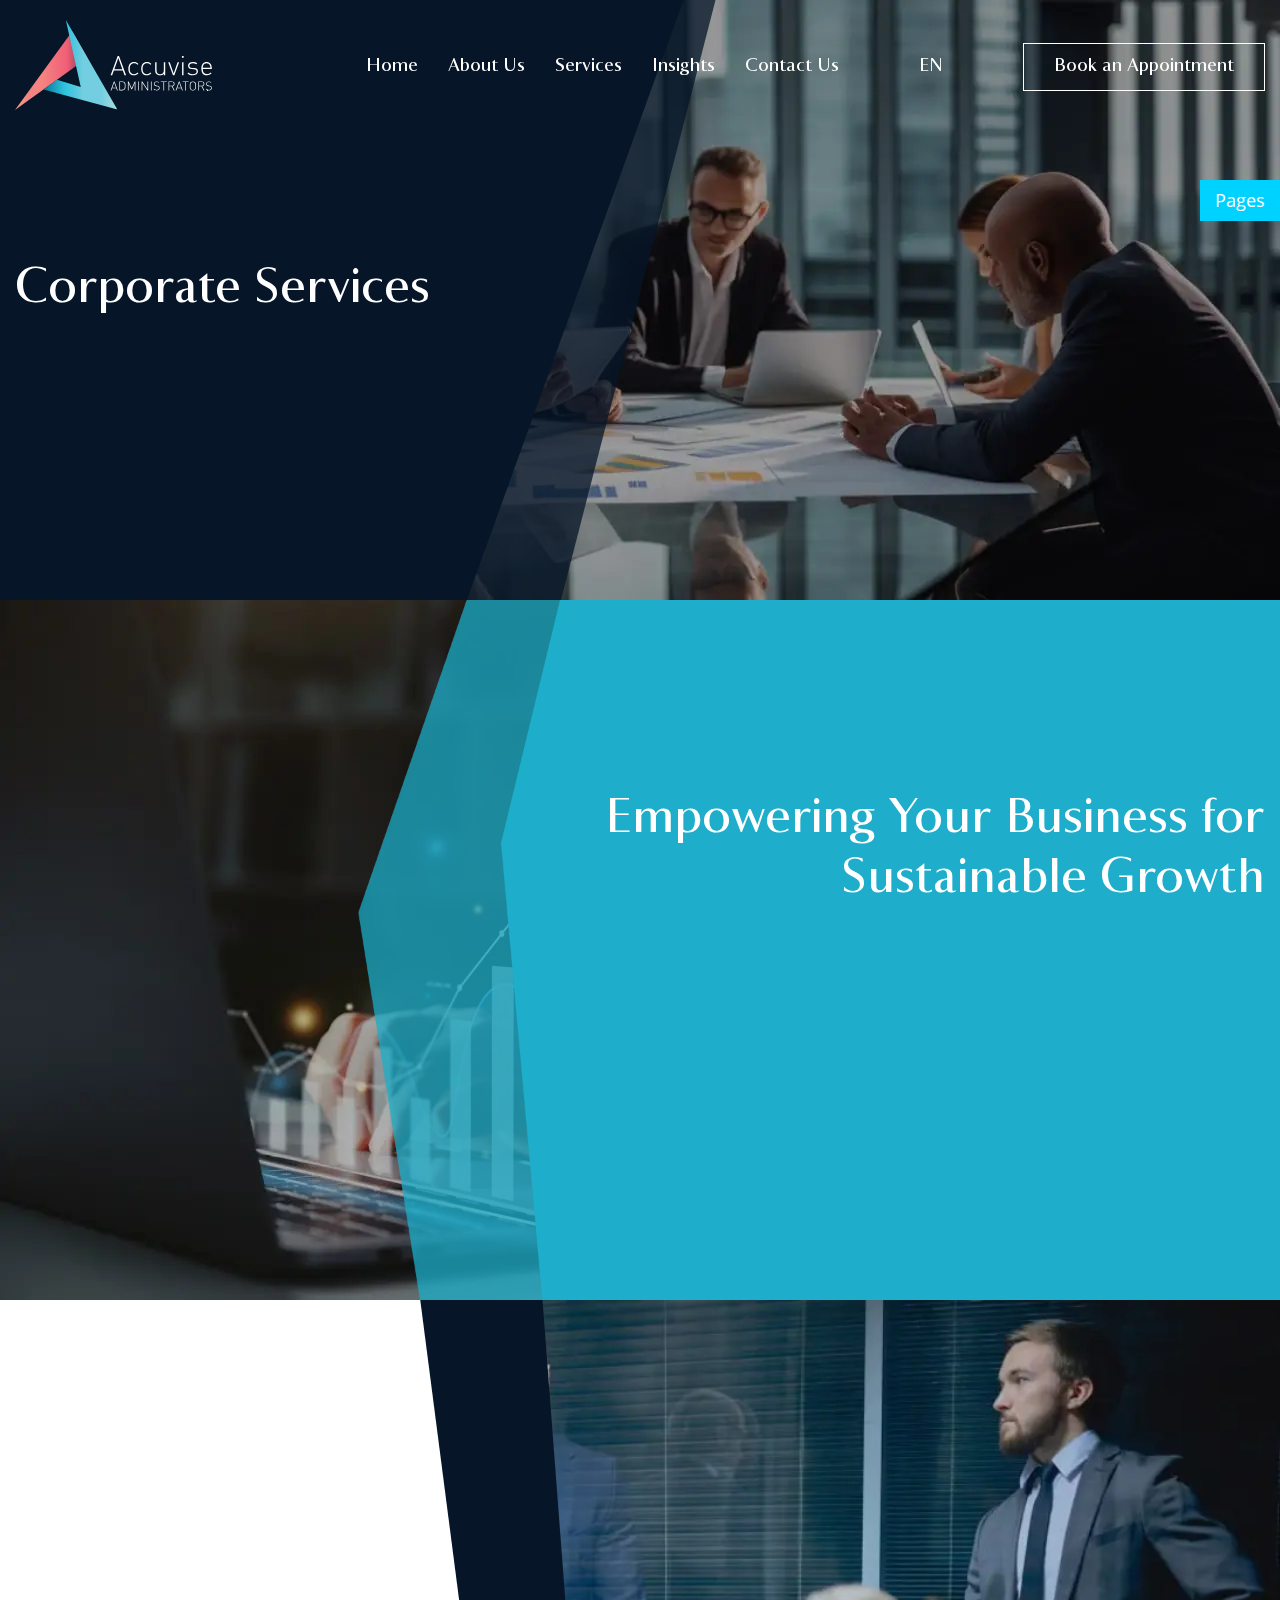
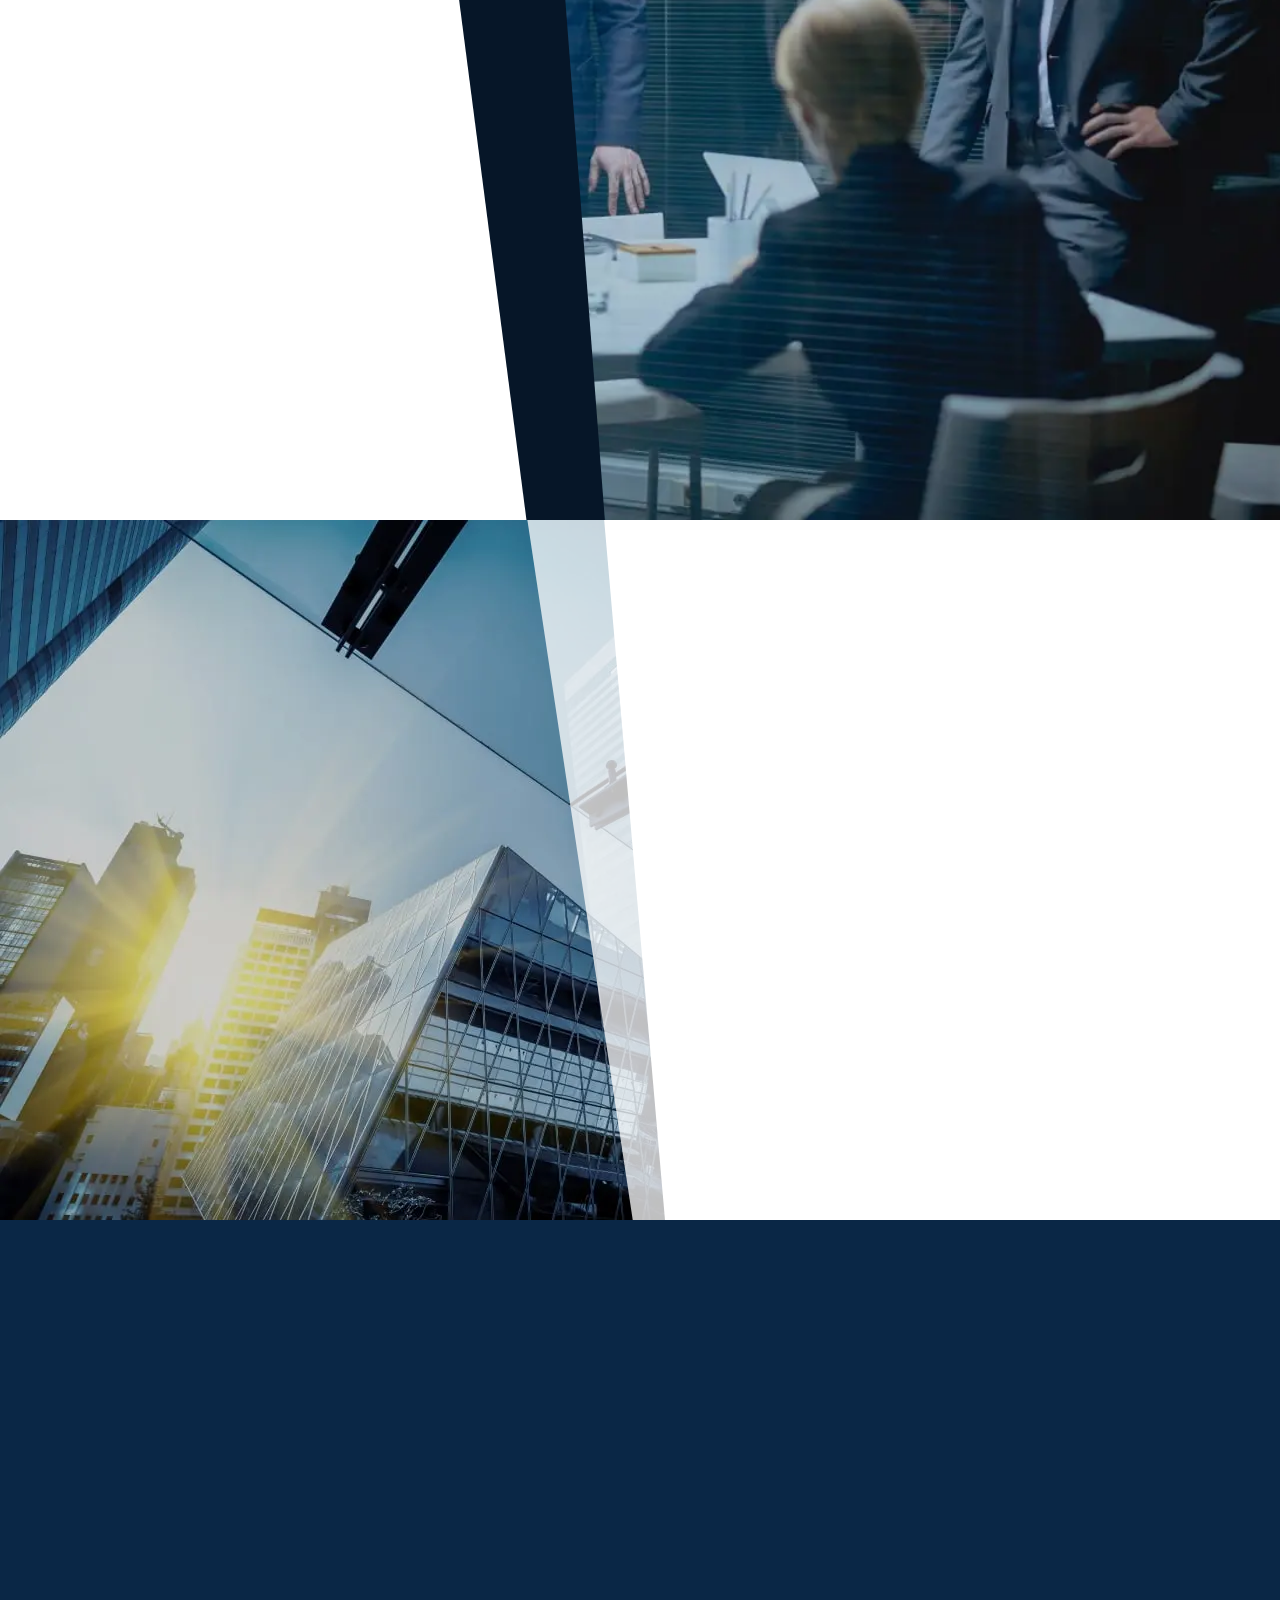
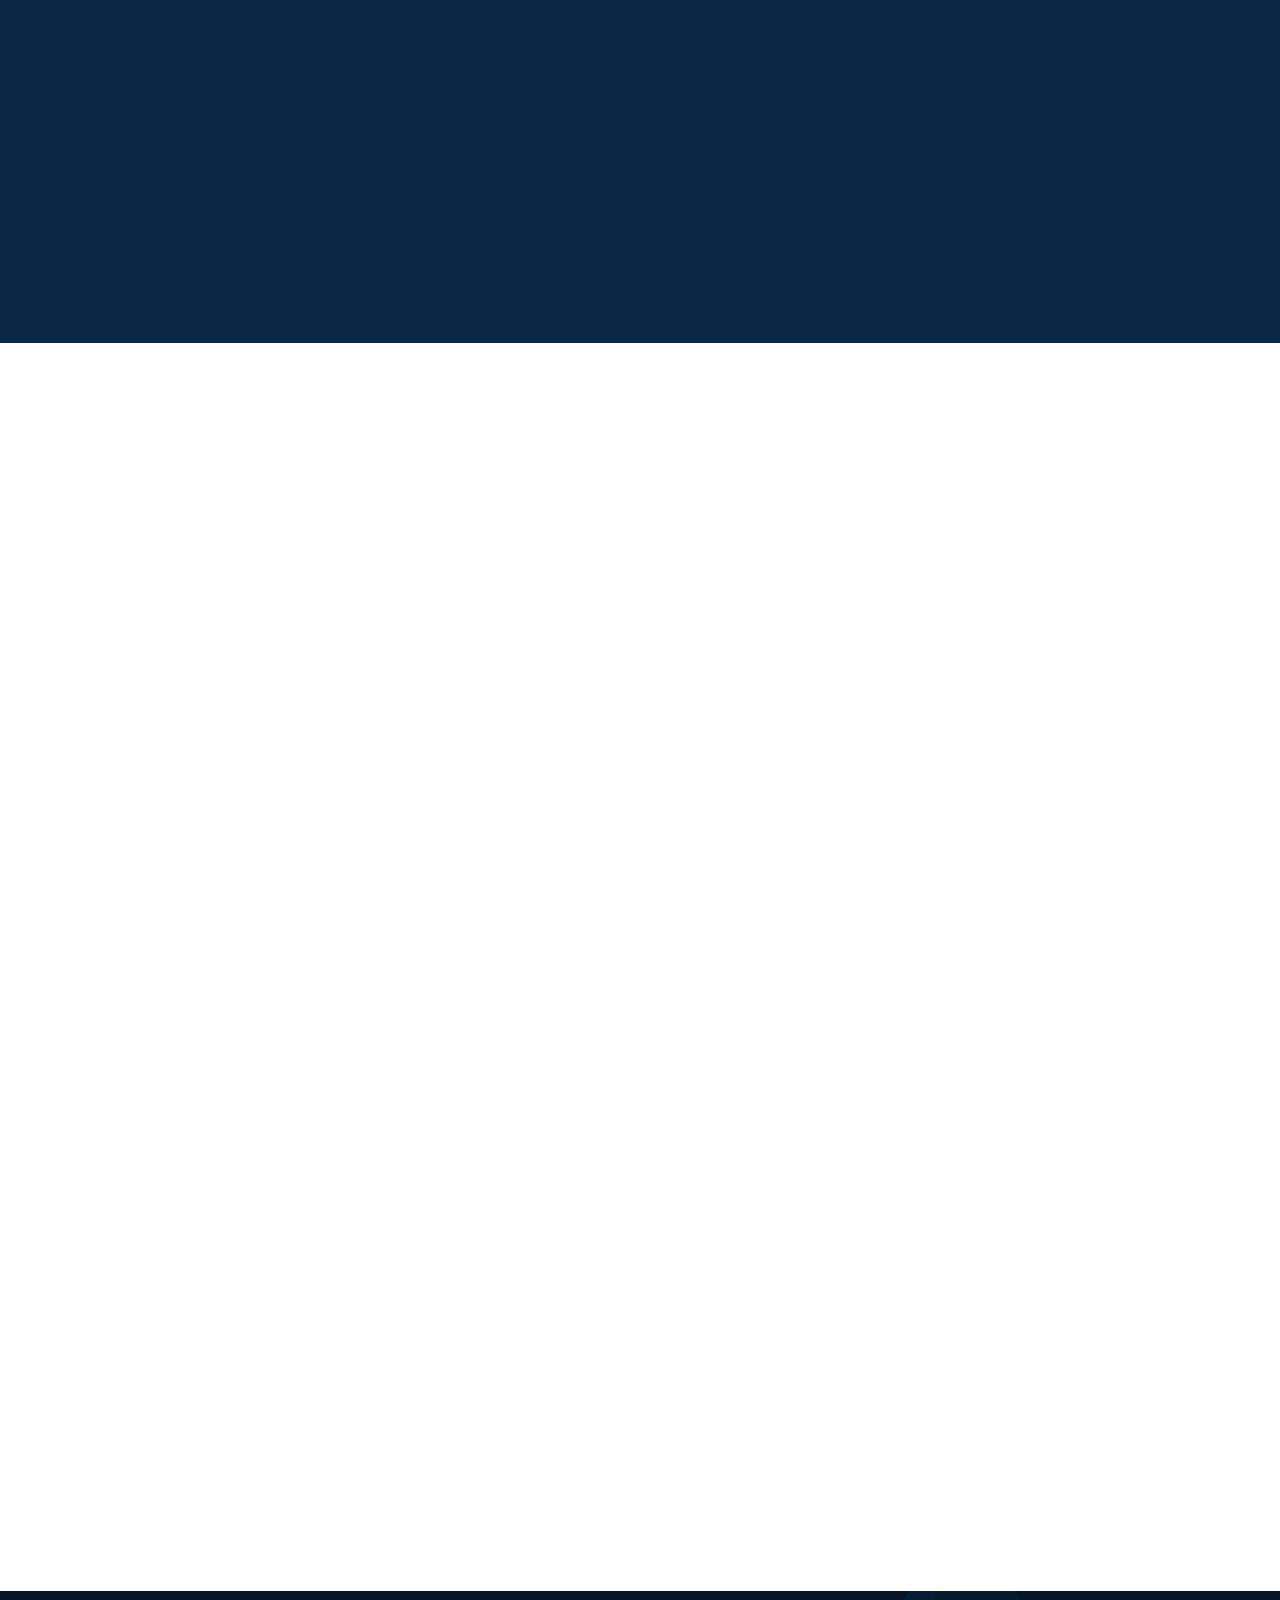
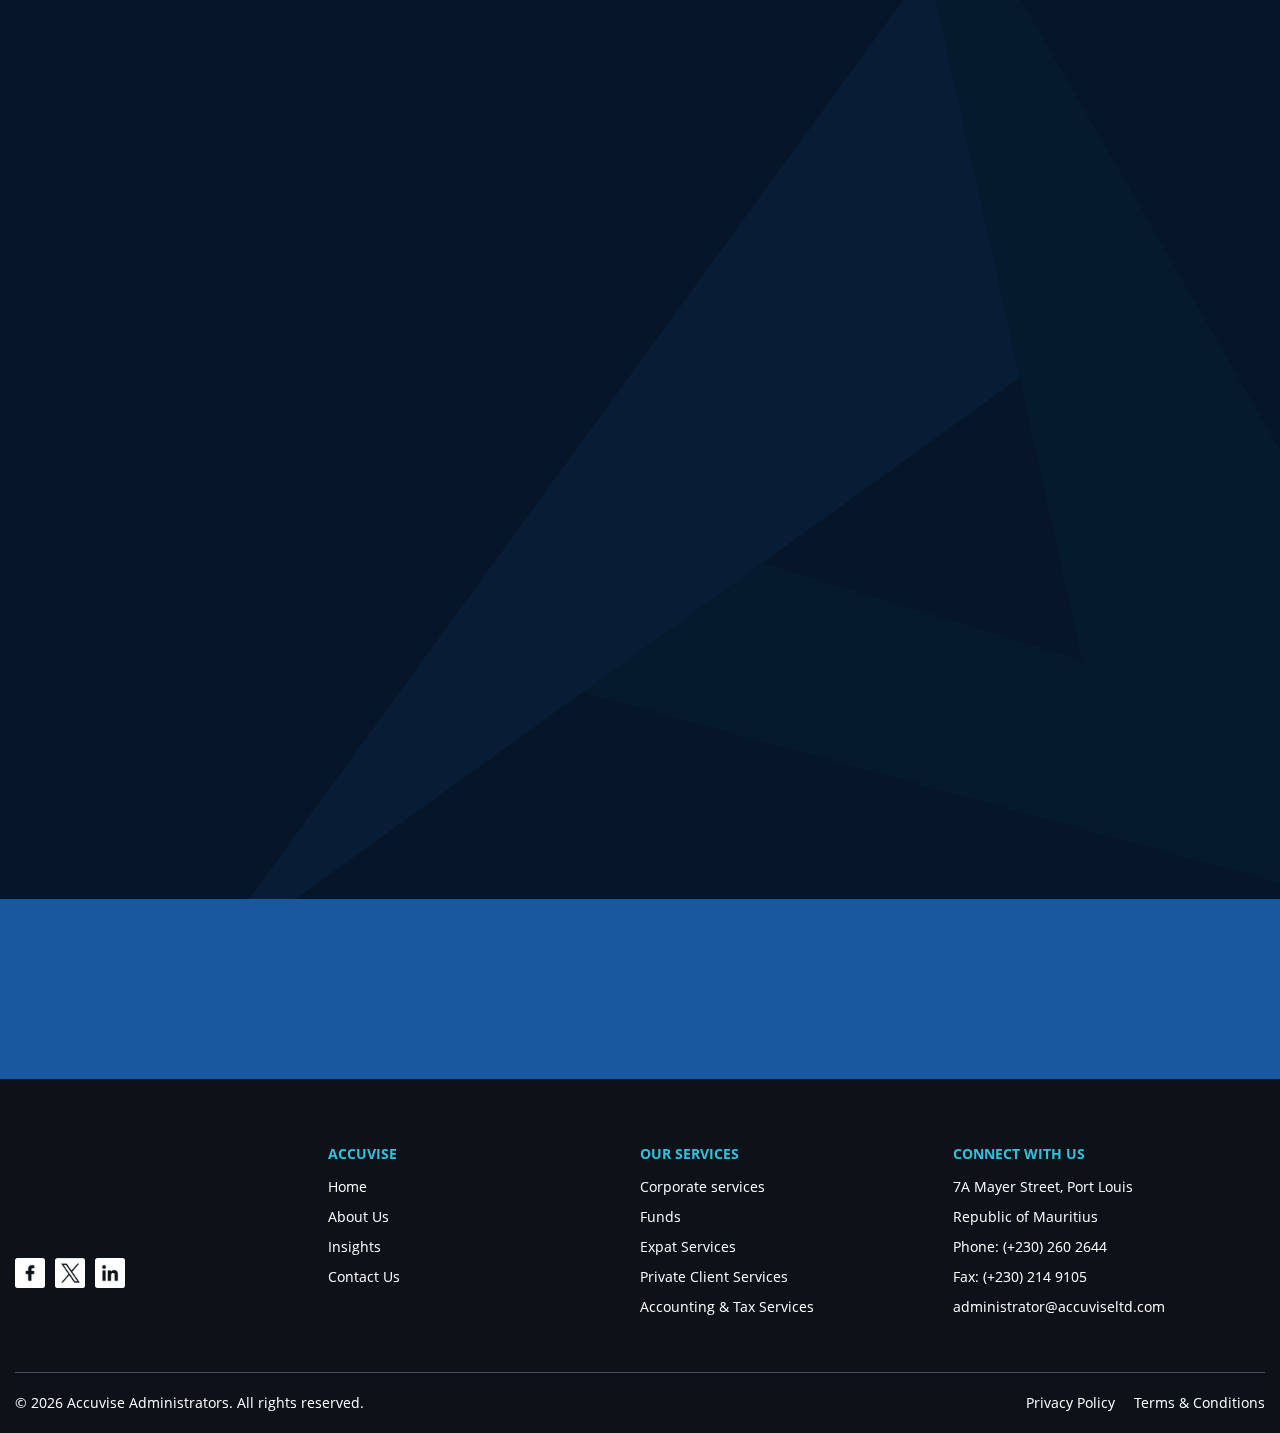
<file: services-expand.html>
<!DOCTYPE html>
<html lang="en" class="page">

<head>
  <meta charset="UTF-8">
  <meta name="viewport" content="width=device-width, initial-scale=1.0">
  <link rel="shortcut icon" href="favicon.ico" type="image/x-icon">
  <meta http-equiv="X-UA-Compatible" content="ie=edge">
  <meta name="theme-color" content="#111111">
  <title>Accuvise</title>
  <link rel="preload" href="fonts/Astoria.woff2" as="font" type="font/woff2" crossorigin>
  <link rel="preload" href="fonts/OpenSans-Regular.woff2" as="font" type="font/woff2" crossorigin>
  <link rel="preload" href="fonts/OpenSans-SemiBold.woff2" as="font" type="font/woff2" crossorigin>
  <link rel="preload" href="fonts/OpenSans-Bold.woff2" as="font" type="font/woff2" crossorigin>
  <link rel="stylesheet" href="css/vendor.css">
  <link rel="stylesheet" href="css/main.css">
</head>


<body class="page__body">
  <div class="site-container">
    <header class="header">
  <div class="_container">
    <div class="header__wrap">
      <a href="index.html" class="header__logo wow animate__animated animate__fadeInDown">
      <svg width="197" height="90" viewBox="0 0 197 90" fill="none" xmlns="http://www.w3.org/2000/svg">
        <g clip-path="url(#clip0_400_534)">
        <mask id="mask0_400_534" style="mask-type:luminance" maskUnits="userSpaceOnUse" x="0" y="11" width="73" height="79">
        <path d="M0 90L72.5525 37.7656L57.2929 11.264L0 90Z" fill="white"/>
        </mask>
        <g mask="url(#mask0_400_534)">
        <path d="M72.5525 11.264H0V89.9914H72.5525V11.264Z" fill="url(#paint0_linear_400_534)"/>
        </g>
        <mask id="mask1_400_534" style="mask-type:luminance" maskUnits="userSpaceOnUse" x="28" y="0" width="75" height="90">
        <path d="M50.8248 0L102.343 89.5422L28.5857 69.3809L41.9379 59.81L65.729 67.0487L50.8248 0Z" fill="white"/>
        </mask>
        <g mask="url(#mask1_400_534)">
        <path d="M102.335 0H28.5857V89.5422H102.335V0Z" fill="url(#paint1_linear_400_534)"/>
        </g>
        <path d="M107.84 50.5068H98.8492L97.1672 55.1713H95.5979L102.69 35.9689H103.991L111.083 55.1713H109.514L107.832 50.5068H107.84ZM99.3088 49.2111H107.372L103.34 37.9125L99.3088 49.2111Z" fill="white"/>
        <path d="M119.103 55.3354C115.531 55.3354 113.363 52.8045 113.363 48.6755C113.363 44.5465 115.531 42.0155 119.103 42.0155C120.889 42.0155 122.025 42.4734 123.412 44.0109L122.467 44.8747C121.357 43.6309 120.49 43.2335 119.112 43.2335C117.62 43.2335 116.433 43.8036 115.644 44.9611C114.993 45.9027 114.751 46.9306 114.751 48.6841C114.751 50.4377 114.993 51.4656 115.644 52.4071C116.433 53.5646 117.62 54.1347 119.112 54.1347C120.49 54.1347 121.357 53.7028 122.467 52.4935L123.412 53.3573C122.034 54.8949 120.898 55.3527 119.103 55.3527" fill="white"/>
        <path d="M131.97 55.3354C128.398 55.3354 126.23 52.8045 126.23 48.6755C126.23 44.5465 128.398 42.0155 131.97 42.0155C133.756 42.0155 134.892 42.4734 136.27 44.0109L135.325 44.8747C134.215 43.6309 133.348 43.2335 131.97 43.2335C130.478 43.2335 129.291 43.8036 128.502 44.9611C127.851 45.9027 127.609 46.9306 127.609 48.6841C127.609 50.4377 127.851 51.4656 128.502 52.4071C129.282 53.5646 130.478 54.1347 131.97 54.1347C133.348 54.1347 134.215 53.7028 135.325 52.4935L136.27 53.3573C134.892 54.8949 133.756 55.3527 131.97 55.3527" fill="white"/>
        <path d="M148.833 53.6337C147.862 54.7653 146.588 55.3354 144.992 55.3354C143.562 55.3354 142.391 54.9295 141.524 54.0916C140.631 53.2278 140.172 52.0184 140.172 50.4808V42.171H141.55V50.239C141.55 52.744 142.799 54.1261 145.148 54.1261C147.498 54.1261 148.833 52.7267 148.833 50.239V42.171H150.212V55.1713H148.833V53.6337Z" fill="white"/>
        <path d="M157.989 55.1713L153.22 42.171H154.738L158.665 53.556L162.584 42.171H164.102L159.342 55.1713H157.989Z" fill="white"/>
        <path d="M166.945 35.9689H168.653V37.6706H166.945V35.9689ZM167.11 42.171H168.489V55.1713H167.11V42.171Z" fill="white"/>
        <path d="M177.748 55.3354C175.477 55.3354 173.795 54.7394 172.468 53.4783L173.413 52.5367C174.41 53.5905 175.85 54.1261 177.688 54.1261C180.263 54.1261 181.615 53.2364 181.615 51.4829C181.615 50.1094 180.861 49.4875 179.127 49.2974L176.959 49.1074C174.332 48.8914 173.032 47.7599 173.032 45.7126C173.032 43.4495 174.87 42.0155 177.714 42.0155C179.526 42.0155 181.121 42.5252 182.292 43.389L181.373 44.3046C180.367 43.579 179.153 43.199 177.714 43.199C175.546 43.199 174.384 44.0887 174.384 45.704C174.384 47.0774 175.199 47.6994 177.037 47.8894L179.153 48.0795C181.321 48.2954 182.968 48.9433 182.968 51.4742C182.968 53.8497 180.965 55.3268 177.74 55.3268" fill="white"/>
        <path d="M191.994 54.0916C193.537 54.0916 194.482 53.6337 195.592 52.5281L196.624 53.34C195.297 54.6617 194.083 55.3354 191.916 55.3354C188.318 55.3354 186.367 53.0204 186.367 48.6755C186.367 44.3305 188.318 42.0155 191.595 42.0155C194.872 42.0155 196.823 44.3651 196.823 48.3559V48.9778H187.754C187.754 52.2948 189.219 54.1002 192.002 54.1002M194.976 45.4189C194.404 44.0455 193.112 43.2335 191.595 43.2335C190.078 43.2335 188.777 44.0455 188.213 45.4189C187.919 46.2568 187.832 46.6024 187.754 47.8721H195.444C195.366 46.6283 195.34 46.1964 194.985 45.4189" fill="white"/>
        <path d="M101.294 68.2494H97.1153L96.335 70.4175H95.6067L98.9014 61.4944H99.5083L102.803 70.4175H102.075L101.294 68.2494ZM97.3321 67.6447H101.078L99.2048 62.3927L97.3321 67.6447Z" fill="white"/>
        <path d="M109.618 69.5969C109.08 70.1325 108.326 70.4089 107.381 70.4089H104.372V61.4857H107.381C108.326 61.4857 109.08 61.7622 109.618 62.2977C110.52 63.1961 110.485 64.6127 110.485 65.8221C110.485 67.0314 110.52 68.6899 109.618 69.5969ZM109.141 62.7815C108.621 62.2459 107.936 62.0904 107.216 62.0904H105.057V69.8128H107.216C107.936 69.8128 108.621 69.666 109.141 69.1218C109.843 68.3789 109.809 66.8327 109.809 65.8221C109.809 64.8114 109.843 63.5157 109.141 62.7815Z" fill="white"/>
        <path d="M119.745 63.0579L117.031 69.165H116.355L113.589 63.0579V70.4175H112.904V61.4944H113.589L116.701 68.3703L119.745 61.4944H120.43V70.4175H119.745V63.0579Z" fill="white"/>
        <path d="M123.87 61.4944H123.195V70.4175H123.87V61.4944Z" fill="white"/>
        <path d="M127.322 62.6605V70.4175H126.637V61.4944H127.322L132.49 69.2255V61.4944H133.166V70.4175H132.49L127.322 62.6605Z" fill="white"/>
        <path d="M136.607 61.4944H135.932V70.4175H136.607V61.4944Z" fill="white"/>
        <path d="M141.62 70.4866C140.302 70.4866 139.452 70.1238 138.637 69.3118L139.114 68.8367C139.92 69.6401 140.588 69.8906 141.654 69.8906C143.076 69.8906 143.952 69.2168 143.952 68.0507C143.952 67.5151 143.804 67.0832 143.466 66.7982C143.128 66.539 142.911 66.4267 142.174 66.3231L141.134 66.1589C140.458 66.0553 139.929 65.848 139.539 65.5111C139.07 65.1224 138.836 64.5695 138.836 63.8699C138.836 62.3668 139.894 61.4253 141.62 61.4253C142.729 61.4253 143.432 61.7276 144.195 62.3927L143.752 62.8333C143.224 62.3323 142.634 62.004 141.576 62.004C140.267 62.004 139.504 62.7037 139.504 63.8439C139.504 64.3536 139.651 64.7423 139.972 65.0101C140.284 65.2692 140.805 65.4765 141.307 65.5629L142.278 65.7098C143.119 65.8221 143.51 65.9862 143.874 66.2971C144.368 66.6945 144.654 67.3078 144.654 68.0248C144.654 69.5364 143.51 70.4952 141.637 70.4952" fill="white"/>
        <path d="M149.102 70.4175H148.426V62.099H145.755V61.4944H151.781V62.099H149.102V70.4175Z" fill="white"/>
        <path d="M156.688 66.3058H154.226V70.4175H153.55V61.4944H156.957C158.414 61.4944 159.524 62.3323 159.524 63.8871C159.524 65.226 158.717 66.0812 157.46 66.2885L159.628 70.4089H158.83L156.697 66.2971L156.688 66.3058ZM156.862 62.099H154.217V65.7098H156.862C158.015 65.7098 158.839 65.1483 158.839 63.9044C158.839 62.6605 158.024 62.099 156.862 62.099Z" fill="white"/>
        <path d="M166.295 68.2494H162.116L161.336 70.4175H160.607L163.902 61.4944H164.509L167.804 70.4175H167.075L166.295 68.2494ZM162.333 67.6447H166.078L164.206 62.3927L162.333 67.6447Z" fill="white"/>
        <path d="M170.96 70.4175H170.283V62.099H167.622V61.4944H173.639V62.099H170.96V70.4175Z" fill="white"/>
        <path d="M180.107 69.571C179.517 70.1584 178.719 70.4866 177.87 70.4866C177.02 70.4866 176.222 70.1584 175.633 69.571C174.818 68.759 174.801 67.9557 174.801 65.9516C174.801 63.9476 174.809 63.1443 175.633 62.3323C176.222 61.7449 177.02 61.4166 177.87 61.4166C178.719 61.4166 179.517 61.7449 180.107 62.3323C180.922 63.1443 180.939 63.939 180.939 65.9516C180.939 67.9643 180.93 68.759 180.107 69.571ZM179.569 62.7037C179.118 62.2545 178.511 62.0127 177.87 62.0127C177.228 62.0127 176.621 62.2545 176.17 62.7037C175.529 63.3429 175.477 64.0426 175.477 65.9516C175.477 67.8606 175.529 68.5603 176.17 69.1995C176.621 69.6487 177.228 69.8906 177.87 69.8906C178.511 69.8906 179.118 69.6487 179.569 69.1995C180.211 68.5603 180.263 67.8606 180.263 65.9516C180.263 64.0426 180.211 63.3429 179.569 62.7037Z" fill="white"/>
        <path d="M186.497 66.3058H184.034V70.4175H183.358V61.4944H186.766C188.222 61.4944 189.332 62.3323 189.332 63.8871C189.332 65.226 188.526 66.0812 187.268 66.2885L189.427 70.4089H188.638L186.497 66.2971V66.3058ZM186.67 62.099H184.026V65.7098H186.67C187.832 65.7098 188.647 65.1483 188.647 63.9044C188.647 62.6605 187.832 62.099 186.67 62.099Z" fill="white"/>
        <path d="M193.858 70.4866C192.54 70.4866 191.69 70.1238 190.875 69.3118L191.352 68.8367C192.158 69.6401 192.826 69.8906 193.892 69.8906C195.314 69.8906 196.19 69.2168 196.19 68.0507C196.19 67.5151 196.043 67.0832 195.696 66.7982C195.358 66.539 195.141 66.4267 194.404 66.3231L193.364 66.1589C192.687 66.0553 192.158 65.848 191.768 65.5111C191.3 65.1224 191.066 64.5695 191.066 63.8699C191.066 62.3668 192.124 61.4253 193.84 61.4253C194.95 61.4253 195.653 61.7276 196.416 62.3927L195.973 62.8333C195.444 62.3323 194.855 62.004 193.797 62.004C192.488 62.004 191.725 62.7037 191.725 63.8439C191.725 64.3536 191.872 64.7423 192.193 65.0101C192.505 65.2692 193.025 65.4765 193.528 65.5629L194.499 65.7098C195.34 65.8221 195.731 65.9862 196.095 66.2971C196.589 66.6945 196.875 67.3078 196.875 68.0248C196.875 69.5364 195.731 70.4952 193.858 70.4952" fill="white"/>
        </g>
        <defs>
        <linearGradient id="paint0_linear_400_534" x1="-1.59185" y1="51.5433" x2="70.9607" y2="51.5433" gradientUnits="userSpaceOnUse">
        <stop offset="0" stop-color="#F8A490"/>
        <stop offset="0.21" stop-color="#F48382"/>
        <stop offset="0.4" stop-color="#F48382"/>
        <stop offset="0.74" stop-color="#F15E76"/>
        <stop offset="0.88" stop-color="#A94860"/>
        <stop offset="1" stop-color="#AD4962"/>
        </linearGradient>
        <linearGradient id="paint1_linear_400_534" x1="28.658" y1="45.1377" x2="102.407" y2="45.1377" gradientUnits="userSpaceOnUse">
        <stop offset="0" stop-color="#067896"/>
        <stop offset="0.28" stop-color="#2EC2DE"/>
        <stop offset="0.43" stop-color="#53C8DF"/>
        <stop offset="0.54" stop-color="#72CEE0"/>
        <stop offset="0.78" stop-color="#72CEE0"/>
        <stop offset="1" stop-color="#AADEE2"/>
        </linearGradient>
        <clipPath id="clip0_400_534">
        <rect width="196.875" height="90" fill="white"/>
        </clipPath>
        </defs>
        </svg>
      </a>
      <div class="header__navigation" data-menu>
        <nav class="nav">
          <ul class="list-reset nav__list">
            <li class="nav__item wow animate__animated animate__fadeInDown" data-wow-delay="0.1s"><a href="index.html" class="nav__link active">Home</a></li>
            <li class="nav__item wow animate__animated animate__fadeInDown" data-wow-delay="0.2s"><a href="#" class="nav__link">About Us</a>
              <ul class="sub-menu">
                <li><a href="https://totest.isolly.com/accuvise/about-us.html#firm" class="firm-link">The Firm</a></li>
                <li><a href="https://totest.isolly.com/accuvise//about-us.html#partners" class="partners-link">Our Partners</a></li>
                <li><a href="https://totest.isolly.com/accuvise//about-us.html#mauritius" class="mauritius-link">Why Mauritius?</a></li>
                <li><a href="https://totest.isolly.com/accuvise//about-us.html#guarantee" class="guarantee-link">Our Guarantee</a></li>
              </ul>
            </li>
            <li class="nav__item wow animate__animated animate__fadeInDown" data-wow-delay="0.3s">
              <a href="#" class="nav__link">Services</a>
              <ul class="sub-menu">
                <li><a href="services-collapse.html">Corporate services</a></li>
                <li><a href="fund-services.html">Funds</a></li>
                <li><a href="expat-services.html">Expat Services</a></li>
                <li><a href="client-services.html">Private Client Services</a></li>
                <li><a href="tax-services.html">Accounting and Tax Services</a></li>
              </ul>
            </li>
            <li class="nav__item wow animate__animated animate__fadeInDown" data-wow-delay="0.4s"><a href="blog.html" class="nav__link">Insights</a></li>
            <li class="nav__item wow animate__animated animate__fadeInDown" data-wow-delay="0.5s"><a href="contact-us.html" class="nav__link">Contact Us</a></li>
          </ul>
        </nav>
        <div class="header__languages wow animate__animated animate__fadeInDown" data-wow-delay="0.6s">
          <a href="#" class="header__lang">en</a>
          <ul class="header__lang-list">
            <li><a href="#">en</a></li>
            <li><a href="#">fr</a></li>
            <li><a href="#">ch</a></li>
          </ul>
        </div>
        <div class="header__btn-book wow animate__animated animate__fadeInDown" data-wow-delay="0.6s">
          <a class="header__btn btn-outline-light" href="#">Book an Appointment</a>
        </div>
      </div>
      <button class="btn-reset burger" aria-label="Open menu" aria-expanded="false" data-burger>
        <span class="burger__line"></span>
      </button>
    </div>
  </div>
</header>

    <main class="main">
      <section class="promo">
        <div class="banner" style="background-image: url('img/banner-2.webp')">
          <div class="_container">
            <div class="promo__wrap">
              <h1 class="promo__title title-light wow animate__animated animate__fadeInUp" data-wow-delay="0s">Corporate Services</h1>
            </div>
          </div>
        </div>
      </section>
      <div class="services-blocks">
        <section class="services-blocks__block services-blocks__top" style="background-image: url('img/bg-services-accent.webp'), url('img/services-img-1.webp')">
          <div class="_container">
           <div class="services-blocks__content">
            <h2 class="services-blocks__title title-light wow animate__animated animate__fadeInUp" data-wow-delay="0s">Empowering Your Business for Sustainable Growth</h2>
            <p class="services-blocks__text services-blocks__text_light wow animate__animated animate__fadeInUp" data-wow-delay="0.2s">Running a business involves navigating complex regulatory frameworks, addressing operational challenges, and seizing growth opportunities. At Accuvise, we understand these demands and are dedicated to supporting your journey towards success. With extensive expertise and an unwavering commitment to excellence, we offer tailored solutions designed to empower your business and drive sustainable growth.</p>
           </div>
          </div>
       </section>
       <section class="services-blocks__block services-blocks__middle" style="background-image: url('img/services-img-2.webp')">
        <div class="_container">
         <div class="services-blocks__content">
          <h2 class="services-blocks__title title-dark wow animate__animated animate__fadeInUp" data-wow-delay="0s">Trusted Advisors with Industry Expertise</h2>
          <p class="services-blocks__text wow animate__animated animate__fadeInUp" data-wow-delay="0.2s">What sets us apart is our team of seasoned professionals, bringing a wealth of knowledge and experience across various industries. Our experts have successfully assisted numerous businesses in achieving strategic objectives, streamlining operations, and maximising profitability. We pride ourselves on being your trusted advisors, working closely with you to understand your unique needs and deliver customised solutions that align with your goals.</p>
         </div>
        </div>
     </section>
     <section class="services-blocks__block services-blocks__bottom" style="background-image: url('img/services-img-3.webp')">
      <div class="_container">
       <div class="services-blocks__content">
        <h2 class="services-blocks__title title-dark wow animate__animated animate__fadeInUp" data-wow-delay="0s">Comprehensive Suite of Corporate Services</h2>
        <p class="services-blocks__text wow animate__animated animate__fadeInUp" data-wow-delay="0.2s">Our comprehensive suite of corporate services covers a wide range of areas, including company formation, corporate structuring, regulatory compliance, and business advisory. Whether you're a budding startup, an established enterprise, or an international firm looking to expand into new markets, we have the expertise and resources to guide you at every stage of your business journey.</p>
       </div>
      </div>
    </section>
      </div>
      <section class="include">
  <div class="_container">
    <h2 class="include__title title-light wow animate__animated animate__fadeInUp" data-wow-delay="0s">Our services Include</h2>
    <div class="include__items">
      <div class="include__item wow animate__animated animate__fadeInUp" data-wow-delay="0.2s">
        <div class="include__header">
          <div class="include__icon">
            <svg width="80" height="80" viewBox="0 0 80 80" fill="none" xmlns="http://www.w3.org/2000/svg">
              <g clip-path="url(#clip0_200_1534)">
              <mask id="mask0_200_1534" style="mask-type:luminance" maskUnits="userSpaceOnUse" x="-14" y="-14" width="108" height="108">
              <path d="M93.3395 93.3235H-13.3271V-13.3432H93.3395V93.3235Z" fill="white"/>
              </mask>
              <g mask="url(#mask0_200_1534)">
              <path d="M40.0024 70.2302C31.9247 70.2302 24.3313 67.0898 18.6285 61.3713C12.9256 55.6528 9.76953 48.0594 9.76953 39.9973C9.76953 31.9352 12.91 24.3262 18.6285 18.6234C24.3469 12.9049 31.9403 9.76443 40.0024 9.76443C48.0645 9.76443 55.6735 12.9049 61.3764 18.6234C67.0949 24.3418 70.2353 31.9352 70.2353 39.9973C70.2353 44.9346 69.0166 49.8406 66.7043 54.1841C66.4074 54.7622 65.6887 54.9653 65.1262 54.6685C64.5481 54.3716 64.345 53.6529 64.6418 53.0904C66.7667 49.0906 67.8917 44.5752 67.8917 40.013C67.8917 24.6387 55.3767 12.1237 40.0024 12.1237C24.6282 12.1237 12.1132 24.6387 12.1132 40.013C12.1132 55.3872 24.6126 67.8866 40.0024 67.8866C44.5647 67.8866 49.0957 66.7616 53.0955 64.6367C53.658 64.3243 54.3767 64.543 54.6736 65.1211C54.9861 65.6836 54.7673 66.4023 54.1892 66.6991C49.8613 69.0115 44.9397 70.2302 40.0024 70.2302Z" fill="#31C1DE"/>
              <path d="M40 79.9536C29.3286 79.9536 19.2823 75.7976 11.7358 68.2511C4.18925 60.7046 0.0332031 50.6738 0.0332031 40.0024C0.0332031 29.3311 4.18925 19.2847 11.7358 11.7382C19.2823 4.1917 29.313 0.0356445 40 0.0356445C50.687 0.0356445 60.7177 4.1917 68.2642 11.7382C75.8107 19.2847 79.9668 29.3155 79.9668 40.0024C79.9668 46.174 78.5919 52.08 75.9045 57.5797C75.6233 58.1578 74.9202 58.4078 74.3421 58.1109C73.764 57.8297 73.514 57.1266 73.8108 56.5485C76.342 51.3769 77.6388 45.8147 77.6388 40.0024C77.6388 19.2535 60.7646 2.37928 40.0156 2.37928C19.2666 2.37928 2.37684 19.2535 2.37684 40.0024C2.37684 60.7514 19.251 77.6256 40 77.6256C45.8122 77.61 51.3744 76.3288 56.5461 73.7977C57.1242 73.5008 57.8273 73.7508 58.1085 74.3289C58.4053 74.907 58.1554 75.6101 57.5773 75.8913C52.0775 78.5943 46.1716 79.9536 40 79.9536Z" fill="#31C1DE"/>
              <path d="M20.2148 74.5432C20.0117 74.5432 19.793 74.4807 19.6211 74.3713C13.762 70.8871 8.85601 65.9343 5.43431 60.0595C1.90323 53.9973 0.0283203 47.0602 0.0283203 39.998C0.0283203 29.3267 4.18437 19.2803 11.7309 11.7338C19.2774 4.18728 29.3081 0.0312271 39.9951 0.0312271C40.6357 0.0312271 41.1669 0.562454 41.1669 1.20305V10.937C41.1669 11.5775 40.6357 12.1088 39.9951 12.1088C24.6209 12.1088 12.1059 24.6238 12.1059 39.998C12.1059 49.7944 17.34 58.9815 25.7771 63.9969C26.3395 64.325 26.5114 65.0437 26.1833 65.6061L21.2148 73.9807C21.0585 74.2464 20.7929 74.4495 20.4961 74.512C20.4023 74.5276 20.3086 74.5432 20.2148 74.5432ZM38.8233 2.3905C18.6212 3.01546 2.37196 19.6396 2.37196 39.998C2.37196 52.8099 9.02788 64.8718 19.8086 71.7465L23.574 65.3874C19.5899 62.7938 16.2307 59.294 13.8401 55.1692C11.1684 50.5913 9.76222 45.3415 9.76222 39.998C9.76222 31.9203 12.9027 24.3269 18.6212 18.6241C24.0584 13.1868 31.1987 10.0776 38.8233 9.79638V2.3905Z" fill="#31C1DE"/>
              <path d="M59.3164 19.457C59.0351 19.457 58.7539 19.3633 58.5352 19.1602C53.426 14.6135 46.8482 12.098 40.0048 12.098C39.3642 12.098 38.833 11.5668 38.833 10.9262V1.1923C38.833 0.551706 39.3642 0.020483 40.0048 0.020483C50.0668 0.020483 59.6757 3.7703 67.066 10.5825C67.3004 10.8012 67.441 11.0981 67.441 11.4262C67.441 11.7543 67.316 12.0511 67.0973 12.2855L60.1445 19.1133C59.9101 19.3477 59.6132 19.457 59.3164 19.457ZM41.1766 9.78563C47.8169 10.0356 54.1604 12.473 59.2695 16.6915L64.5505 11.5043C58.0196 5.86395 49.8012 2.66098 41.1766 2.39537V9.78563Z" fill="#31C1DE"/>
              <path d="M78.6965 38.459H68.9313C68.322 38.459 67.822 37.9903 67.7595 37.3965C67.1033 30.3656 63.8378 23.8816 58.5256 19.1631C58.2912 18.9443 58.135 18.6475 58.135 18.3193C58.1193 17.9912 58.26 17.6787 58.4787 17.46L65.4315 10.6322C65.8846 10.1947 66.5877 10.1791 67.0408 10.601C74.6185 17.5538 79.1652 27.0064 79.8683 37.209C79.8839 37.5372 79.7745 37.8496 79.5558 38.084C79.3371 38.3184 79.0246 38.459 78.6965 38.459ZM69.9938 36.1153H77.4309C76.5247 27.3502 72.603 19.2568 66.2908 13.0852L61.0255 18.2568C65.9627 23.0535 69.1188 29.3032 69.9938 36.1153Z" fill="#31C1DE"/>
              <path d="M66.2093 79.9641C58.6315 79.9641 52.46 73.7925 52.46 66.2148C52.46 58.637 58.6315 52.4655 66.2093 52.4655C73.787 52.4655 79.9586 58.637 79.9586 66.2148C79.9586 69.324 78.8805 72.3864 76.9431 74.8081C76.5369 75.3081 75.8026 75.4018 75.3026 74.9956C74.8026 74.5894 74.7089 73.855 75.1151 73.3551C76.7556 71.3083 77.615 68.8553 77.615 66.2304C77.615 59.9338 72.4902 54.8247 66.2093 54.8247C59.9283 54.8247 54.8036 59.9495 54.8036 66.2304C54.8036 72.527 59.9283 77.6361 66.2093 77.6361C68.0373 77.6361 69.7872 77.2142 71.3965 76.3862C71.9746 76.0737 72.6777 76.308 72.9746 76.8861C73.2714 77.4642 73.0371 78.1673 72.459 78.4642C70.5216 79.4485 68.4123 79.9641 66.2093 79.9641Z" fill="#31C1DE"/>
              <path d="M65.1349 71.4629C64.7755 71.4629 64.4474 71.3066 64.213 71.0254L60.7757 66.7287C60.3695 66.2288 60.4476 65.4788 60.9632 65.0882C61.4632 64.682 62.2131 64.7601 62.6037 65.2757L65.0567 68.338L69.744 61.479C70.1034 60.9478 70.8377 60.8072 71.3689 61.1665C71.9002 61.5259 72.0408 62.2602 71.6814 62.7914L66.1036 70.9473C65.9004 71.2598 65.5567 71.4473 65.1817 71.4629C65.1661 71.4629 65.1505 71.4629 65.1349 71.4629Z" fill="#31C1DE"/>
              <path d="M42.4618 59.959H37.5402C36.3527 59.959 35.384 58.9903 35.384 57.8028V54.3343C34.6184 54.0843 33.8528 53.7718 33.1341 53.3968L30.6811 55.8498C29.8374 56.6935 28.4781 56.6935 27.6344 55.8498L24.1502 52.3656C23.744 51.9594 23.5252 51.4125 23.5252 50.8344C23.5252 50.2563 23.744 49.7095 24.1502 49.3033L26.6032 46.8502C26.2282 46.1315 25.9157 45.3816 25.6657 44.6004H22.1972C21.0097 44.6004 20.041 43.6317 20.041 42.4442V37.5226C20.041 36.3351 21.0097 35.3664 22.1972 35.3664H25.6657C25.9157 34.6008 26.2282 33.8353 26.6032 33.1165L24.1502 30.6635C23.744 30.2573 23.5252 29.7105 23.5252 29.1324C23.5252 28.5543 23.744 28.0074 24.1502 27.6012L27.6344 24.117C28.4781 23.2733 29.8374 23.2733 30.6811 24.117L33.1341 26.57C33.8528 26.195 34.6028 25.8825 35.384 25.6325V22.164C35.384 20.9765 36.3527 20.0078 37.5402 20.0078H42.4618C43.6492 20.0078 44.6179 20.9765 44.6179 22.164V25.6325C45.3835 25.8825 46.1491 26.195 46.8678 26.57L49.3208 24.117C49.7271 23.7108 50.2739 23.492 50.852 23.492C51.4301 23.492 51.977 23.7108 52.3832 24.117L55.8518 27.6168C56.6955 28.4605 56.6955 29.8355 55.8518 30.6635L53.3988 33.1165C53.7737 33.8353 54.0862 34.5852 54.3362 35.3664H57.8048C58.9922 35.3664 59.9609 36.3351 59.9609 37.5226V42.4598C59.9609 43.6473 58.9922 44.616 57.8048 44.616H54.3362C54.0862 45.3816 53.7737 46.1472 53.3988 46.8659L55.8518 49.3189C56.6955 50.1626 56.6955 51.5219 55.8518 52.3656L52.3676 55.8498C51.9613 56.256 51.4145 56.4748 50.8364 56.4748C50.2583 56.4748 49.7114 56.256 49.3052 55.8498L46.8678 53.3968C46.1491 53.7718 45.3992 54.0843 44.6179 54.3343V57.8028C44.6179 58.9903 43.6492 59.959 42.4618 59.959ZM37.7277 57.6153H42.2743V54.1936C42.2743 53.2406 42.8836 52.4125 43.7899 52.1312C44.5242 51.8969 45.2273 51.6156 45.9148 51.2563C46.7585 50.8188 47.7584 50.975 48.4303 51.6469L50.852 54.0686L54.0706 50.8501L51.6488 48.4283C50.977 47.7565 50.8208 46.7409 51.2582 45.8972C51.6176 45.2253 51.9145 44.5066 52.1332 43.7723C52.4144 42.8661 53.2425 42.2567 54.1956 42.2567H57.6173V37.7101H54.1956C53.2425 37.7101 52.4144 37.1007 52.1332 36.1945C51.8988 35.4602 51.6176 34.7571 51.2582 34.0696C50.8208 33.2259 50.977 32.2103 51.6488 31.5385L54.0706 29.1167L50.852 25.8981L48.4303 28.3199C47.7584 28.9917 46.7428 29.148 45.8991 28.7105C45.2273 28.3512 44.5086 28.0543 43.7742 27.8356C42.868 27.5543 42.2587 26.7262 42.2587 25.7732V22.3514H37.712V25.7732C37.712 26.7262 37.1027 27.5543 36.1965 27.8356C35.4621 28.0699 34.759 28.3512 34.0716 28.7105C33.2279 29.148 32.2123 28.9917 31.5405 28.3199L29.1187 25.8981L25.9001 29.1167L28.3219 31.5385C28.9937 32.2103 29.1499 33.2259 28.7125 34.0696C28.3531 34.7415 28.0562 35.4602 27.8375 36.1945C27.5563 37.1007 26.7282 37.7101 25.7751 37.7101H22.3847V42.2723H25.8064C26.7594 42.2723 27.5875 42.8817 27.8688 43.7879C28.1031 44.5222 28.3844 45.2253 28.7437 45.8972C29.1812 46.7409 29.025 47.7565 28.3531 48.4283L25.9314 50.8501L29.1499 54.0686L31.5717 51.6469C32.2435 50.975 33.2591 50.8188 34.1028 51.2563C34.7747 51.6156 35.4934 51.9125 36.2121 52.1312C37.1183 52.4125 37.7277 53.2406 37.7277 54.1936V57.6153Z" fill="#31C1DE"/>
              <path d="M39.9937 49.9617C38.1344 49.9617 36.3376 49.4461 34.7595 48.4774C34.2127 48.1336 34.0408 47.4149 34.3846 46.8681C34.7283 46.3212 35.447 46.1494 35.9938 46.4931C37.1969 47.2274 38.5718 47.618 39.9937 47.618C44.1966 47.618 47.6183 44.1963 47.6183 39.9934C47.6183 35.7905 44.1966 32.3688 39.9937 32.3688C35.7907 32.3688 32.369 35.7905 32.369 39.9934C32.369 41.0402 32.5721 42.0402 32.9784 42.9933C33.2284 43.587 32.9627 44.2744 32.3534 44.5244C31.7441 44.7744 31.0722 44.5088 30.8222 43.8995C30.291 42.6652 30.0254 41.3527 30.0254 39.9934C30.0254 34.4937 34.4939 30.0251 39.9937 30.0251C45.4934 30.0251 49.9619 34.4937 49.9619 39.9934C49.9619 45.4931 45.4934 49.9617 39.9937 49.9617Z" fill="#31C1DE"/>
              </g>
              </g>
              <defs>
              <clipPath id="clip0_200_1534">
              <rect width="80" height="80" fill="white"/>
              </clipPath>
              </defs>
            </svg>
          </div>
          <h5>Corporate Administration Services</h5>
        </div>
        <ul class="include__list">
          <li>Establishment of corporate structures (Domestic, GBC, ACs, IBCs, CSLs & other foreign entities)</li>
          <li>Corporate administration</li>
          <li>Registered office services</li>
          <li>Provision of Directorship services</li>
          <li>Regulatory reporting</li>
          <li>Registered agent services</li>
          <li>Registrar and transfer agency</li>
          <li>Compliance</li>
          <li>Substance creation</li>
          <li>Corporate migration and re-domiciliation</li>
          <li>Insolvency services</li>
        </ul>
      </div>
      <div class="include__item wow animate__animated animate__fadeInUp" data-wow-delay="0.4s">
        <div class="include__header">
          <div class="include__icon">
            <svg width="80" height="80" viewBox="0 0 80 80" fill="none" xmlns="http://www.w3.org/2000/svg">
              <path d="M15.7031 55.8594C15.0625 55.8594 14.5312 55.3281 14.5312 54.6875V38.125C14.5312 37.4844 15.0625 36.9531 15.7031 36.9531C16.3438 36.9531 16.875 37.4844 16.875 38.125V54.6875C16.875 55.3281 16.3594 55.8594 15.7031 55.8594Z" fill="#31C1DE"/>
              <path d="M68.6406 50.7969C68 50.7969 67.4688 50.2656 67.4688 49.625V2.42188C67.4688 2.375 67.4375 2.34375 67.3906 2.34375H16.9531C16.9062 2.34375 16.875 2.375 16.875 2.42188V11.25C16.875 11.8906 16.3438 12.4219 15.7031 12.4219C15.0625 12.4219 14.5312 11.8906 14.5312 11.25V2.42188C14.5312 1.09375 15.625 0 16.9531 0H67.375C68.7031 0 69.7969 1.09375 69.7969 2.42188V49.625C69.8125 50.2812 69.2812 50.7969 68.6406 50.7969Z" fill="#31C1DE"/>
              <path d="M49.9219 75.625H16.9531C15.625 75.625 14.5312 74.5312 14.5312 73.2031V60.1562C14.5312 59.5156 15.0625 58.9844 15.7031 58.9844C16.3438 58.9844 16.875 59.5156 16.875 60.1562V73.2031C16.875 73.25 16.9062 73.2812 16.9531 73.2812H49.9219C50.5625 73.2812 51.0938 73.8125 51.0938 74.4531C51.0938 75.0938 50.5781 75.625 49.9219 75.625Z" fill="#31C1DE"/>
              <path d="M47.2344 56.4844H37.0156C36.375 56.4844 35.8438 55.9531 35.8438 55.3125C35.8438 54.6719 36.375 54.1406 37.0156 54.1406H47.2344C47.875 54.1406 48.4062 54.6719 48.4062 55.3125C48.4062 55.9531 47.8906 56.4844 47.2344 56.4844Z" fill="#31C1DE"/>
              <path d="M60.6094 26.7969H54.9844C54.3438 26.7969 53.8125 26.2656 53.8125 25.625C53.8125 24.9844 54.3438 24.4531 54.9844 24.4531H60.6094C61.25 24.4531 61.7812 24.9844 61.7812 25.625C61.7812 26.2656 61.25 26.7969 60.6094 26.7969Z" fill="#31C1DE"/>
              <path d="M60.6094 32.7344H54.9844C54.3438 32.7344 53.8125 32.2031 53.8125 31.5625C53.8125 30.9219 54.3438 30.3906 54.9844 30.3906H60.6094C61.25 30.3906 61.7812 30.9219 61.7812 31.5625C61.7812 32.2031 61.25 32.7344 60.6094 32.7344Z" fill="#31C1DE"/>
              <path d="M60.6094 38.6719H54.9844C54.3438 38.6719 53.8125 38.1406 53.8125 37.5C53.8125 36.8594 54.3438 36.3281 54.9844 36.3281H60.6094C61.25 36.3281 61.7812 36.8594 61.7812 37.5C61.7812 38.1406 61.25 38.6719 60.6094 38.6719Z" fill="#31C1DE"/>
              <path d="M60.6094 44.6094H54.9844C54.3438 44.6094 53.8125 44.0781 53.8125 43.4375C53.8125 42.7969 54.3438 42.2656 54.9844 42.2656H60.6094C61.25 42.2656 61.7812 42.7969 61.7812 43.4375C61.7812 44.0781 61.25 44.6094 60.6094 44.6094Z" fill="#31C1DE"/>
              <path d="M41.969 20.3906C41.8753 20.3906 41.7815 20.375 41.6721 20.3594C41.0471 20.2031 40.6721 19.5625 40.8284 18.9375L43.5315 8.35938C43.719 7.625 44.3753 7.125 45.1253 7.125H46.4065C47.1565 7.125 47.8128 7.64063 48.0003 8.35938L50.7034 18.9375C50.8596 19.5625 50.4846 20.2031 49.8596 20.3594C49.2346 20.5156 48.594 20.1406 48.4378 19.5156L45.8753 9.45312H45.6878L43.1253 19.5156C42.969 20.0312 42.4846 20.3906 41.969 20.3906Z" fill="#31C1DE"/>
              <path d="M48.375 17.25H43.125C42.4844 17.25 41.9531 16.7188 41.9531 16.0781C41.9531 15.4375 42.4844 14.9062 43.125 14.9062H48.3594C49 14.9062 49.5312 15.4375 49.5312 16.0781C49.5312 16.7188 49.0156 17.25 48.375 17.25Z" fill="#31C1DE"/>
              <path d="M40.4531 9.45312H33.8906C33.25 9.45312 32.7188 8.92188 32.7188 8.28125C32.7188 7.64062 33.25 7.10938 33.8906 7.10938H40.4531C41.0938 7.10938 41.625 7.64062 41.625 8.28125C41.625 8.92188 41.0938 9.45312 40.4531 9.45312Z" fill="#31C1DE"/>
              <path d="M37.1719 20.3906C36.5312 20.3906 36 19.8594 36 19.2188V8.28125C36 7.64062 36.5312 7.10938 37.1719 7.10938C37.8125 7.10938 38.3438 7.64062 38.3438 8.28125V19.2188C38.3438 19.8594 37.8125 20.3906 37.1719 20.3906Z" fill="#31C1DE"/>
              <path d="M59.4214 20.3907C59.0308 20.3907 58.6402 20.1876 58.4214 19.8282L51.8589 8.89069C51.5308 8.32819 51.7027 7.60943 52.2652 7.28131C52.8277 6.95318 53.5464 7.12506 53.8746 7.68756L60.4371 18.6251C60.7652 19.1876 60.5933 19.9063 60.0308 20.2344C59.8433 20.3438 59.6402 20.3907 59.4214 20.3907Z" fill="#31C1DE"/>
              <path d="M52.8589 20.3907C52.6558 20.3907 52.4527 20.3438 52.2496 20.2188C51.6871 19.8907 51.5152 19.1719 51.8433 18.6094L58.4058 7.67193C58.7339 7.10943 59.4527 6.93756 60.0152 7.26569C60.5777 7.59381 60.7496 8.31256 60.4215 8.87506L53.859 19.8126C53.6558 20.1876 53.2652 20.3907 52.8589 20.3907Z" fill="#31C1DE"/>
              <path d="M29.2812 61.8437H26.0625C24.125 61.8437 22.5469 60.2656 22.5469 58.3281C22.5469 57.6875 23.0781 57.1562 23.7188 57.1562C24.3594 57.1562 24.8906 57.6875 24.8906 58.3281C24.8906 58.9687 25.4062 59.5 26.0625 59.5H29.2812C29.9219 59.5 30.4531 58.9844 30.4531 58.3281V57.6562C30.4531 57.0156 29.9375 56.4844 29.2812 56.4844H26.0625C24.125 56.4844 22.5469 54.9062 22.5469 52.9687V52.2813C22.5469 50.3438 24.125 48.7656 26.0625 48.7656H29.2812C31.2187 48.7656 32.7969 50.3438 32.7969 52.2813C32.7969 52.9219 32.2656 53.4531 31.625 53.4531C30.9844 53.4531 30.4531 52.9219 30.4531 52.2813C30.4531 51.6406 29.9375 51.1094 29.2812 51.1094H26.0625C25.4219 51.1094 24.8906 51.625 24.8906 52.2813V52.9687C24.8906 53.6094 25.4062 54.1406 26.0625 54.1406H29.2812C31.2187 54.1406 32.7969 55.7188 32.7969 57.6562V58.3437C32.7969 60.2656 31.2187 61.8437 29.2812 61.8437Z" fill="#31C1DE"/>
              <path d="M27.6875 51.125C27.0469 51.125 26.5156 50.5938 26.5156 49.9531V47.8125C26.5156 47.1719 27.0469 46.6406 27.6875 46.6406C28.3281 46.6406 28.8594 47.1719 28.8594 47.8125V49.9531C28.8594 50.6094 28.3281 51.125 27.6875 51.125Z" fill="#31C1DE"/>
              <path d="M27.6875 63.9844C27.0469 63.9844 26.5156 63.4531 26.5156 62.8125V60.6719C26.5156 60.0312 27.0469 59.5 27.6875 59.5C28.3281 59.5 28.8594 60.0312 28.8594 60.6719V62.8125C28.8594 63.4531 28.3281 63.9844 27.6875 63.9844Z" fill="#31C1DE"/>
              <path d="M51.2344 26.7969H29.5156C28.875 26.7969 28.3438 26.2656 28.3438 25.625C28.3438 24.9844 28.875 24.4531 29.5156 24.4531H51.2344C51.875 24.4531 52.4062 24.9844 52.4062 25.625C52.4062 26.2656 51.875 26.7969 51.2344 26.7969Z" fill="#31C1DE"/>
              <path d="M51.2344 32.7344H29.5156C28.875 32.7344 28.3438 32.2031 28.3438 31.5625C28.3438 30.9219 28.875 30.3906 29.5156 30.3906H51.2344C51.875 30.3906 52.4062 30.9219 52.4062 31.5625C52.4062 32.2031 51.875 32.7344 51.2344 32.7344Z" fill="#31C1DE"/>
              <path d="M51.2344 38.6719H29.5156C28.875 38.6719 28.3438 38.1406 28.3438 37.5C28.3438 36.8594 28.875 36.3281 29.5156 36.3281H51.2344C51.875 36.3281 52.4062 36.8594 52.4062 37.5C52.4062 38.1406 51.875 38.6719 51.2344 38.6719Z" fill="#31C1DE"/>
              <path d="M51.2344 44.6094H23.7344C23.0938 44.6094 22.5625 44.0781 22.5625 43.4375C22.5625 42.7969 23.0938 42.2656 23.7344 42.2656H51.2344C51.875 42.2656 52.4062 42.7969 52.4062 43.4375C52.4062 44.0781 51.875 44.6094 51.2344 44.6094Z" fill="#31C1DE"/>
              <path d="M53.375 50.5469H37.0156C36.375 50.5469 35.8438 50.0156 35.8438 49.375C35.8438 48.7344 36.375 48.2031 37.0156 48.2031H53.375C54.0156 48.2031 54.5469 48.7344 54.5469 49.375C54.5469 50.0156 54.0156 50.5469 53.375 50.5469Z" fill="#31C1DE"/>
              <path d="M45.6406 68.3594H23.7344C23.0938 68.3594 22.5625 67.8281 22.5625 67.1875C22.5625 66.5469 23.0938 66.0156 23.7344 66.0156H45.6406C46.2813 66.0156 46.8125 66.5469 46.8125 67.1875C46.8125 67.8281 46.2969 68.3594 45.6406 68.3594Z" fill="#31C1DE"/>
              <path d="M45.2344 62.4219H37.0156C36.375 62.4219 35.8438 61.8906 35.8438 61.25C35.8438 60.6094 36.375 60.0781 37.0156 60.0781H45.2344C45.875 60.0781 46.4063 60.6094 46.4063 61.25C46.4063 61.8906 45.8906 62.4219 45.2344 62.4219Z" fill="#31C1DE"/>
              <path d="M60.7813 80C51.5 80 43.9531 72.4531 43.9531 63.1719C43.9531 53.8906 51.5 46.3438 60.7813 46.3438C68.7344 46.3438 75.6563 51.9844 77.2656 59.7656C77.3906 60.4062 76.9844 61.0156 76.3594 61.1562C75.7188 61.2812 75.1094 60.875 74.9688 60.25C73.5938 53.5625 67.625 48.7031 60.7813 48.7031C52.7969 48.7031 46.2969 55.2031 46.2969 63.1875C46.2969 71.1719 52.7969 77.6562 60.7813 77.6562C67.9219 77.6562 74.0781 72.3437 75.1094 65.2969C75.2031 64.6562 75.7969 64.2188 76.4375 64.3125C77.0781 64.4062 77.5156 65 77.4219 65.6406C76.8438 69.5938 74.8594 73.2344 71.8281 75.875C68.7656 78.5312 64.8438 80 60.7813 80Z" fill="#31C1DE"/>
              <path d="M56.8285 71.172C56.6253 71.172 56.4222 71.1251 56.2503 71.0157C55.6878 70.6876 55.5003 69.9688 55.8285 69.422L63.7191 55.7501C64.0472 55.1876 64.766 55.0001 65.3128 55.3282C65.8753 55.6563 66.0628 56.3751 65.7347 56.922L57.8441 70.5938C57.6253 70.9688 57.2347 71.172 56.8285 71.172Z" fill="#31C1DE"/>
              <path d="M56.0938 61.8906C54.2344 61.8906 52.7344 60.3906 52.7344 58.5312C52.7344 56.6719 54.2344 55.1719 56.0938 55.1719C57.9531 55.1719 59.4531 56.6719 59.4531 58.5312C59.4531 60.3906 57.9375 61.8906 56.0938 61.8906ZM56.0938 57.5156C55.5312 57.5156 55.0781 57.9688 55.0781 58.5312C55.0781 59.0938 55.5312 59.5469 56.0938 59.5469C56.6562 59.5469 57.1094 59.0938 57.1094 58.5312C57.1094 57.9688 56.6562 57.5156 56.0938 57.5156Z" fill="#31C1DE"/>
              <path d="M65.4688 71.1719C63.6094 71.1719 62.1094 69.6719 62.1094 67.8125C62.1094 65.9531 63.6094 64.4531 65.4688 64.4531C67.3281 64.4531 68.8281 65.9531 68.8281 67.8125C68.8281 69.6719 67.3125 71.1719 65.4688 71.1719ZM65.4688 66.7969C64.9062 66.7969 64.4531 67.25 64.4531 67.8125C64.4531 68.375 64.9062 68.8281 65.4688 68.8281C66.0312 68.8281 66.4844 68.375 66.4844 67.8125C66.4844 67.25 66.0312 66.7969 65.4688 66.7969Z" fill="#31C1DE"/>
              <path d="M27.9531 39.2969H5.29688C3.79688 39.2969 2.5625 38.0625 2.5625 36.5625V16.4062C2.5625 15.7656 3.09375 15.2344 3.73438 15.2344C4.375 15.2344 4.90625 15.7656 4.90625 16.4062V36.5625C4.90625 36.7812 5.07813 36.9531 5.29688 36.9531H27.9531C28.1719 36.9531 28.3438 36.7812 28.3438 36.5625V16.4062C28.3438 15.7656 28.875 15.2344 29.5156 15.2344C30.1562 15.2344 30.6875 15.7656 30.6875 16.4062V36.5625C30.6875 38.0625 29.4688 39.2969 27.9531 39.2969Z" fill="#31C1DE"/>
              <path d="M25.1406 35.3906H8.10938C7.20312 35.3906 6.46875 34.6562 6.46875 33.75V22.3438C6.46875 21.4375 7.20312 20.7031 8.10938 20.7031H25.1406C26.0469 20.7031 26.7812 21.4375 26.7812 22.3438V33.75C26.7812 34.6562 26.0469 35.3906 25.1406 35.3906ZM8.8125 33.0469H24.4375V23.0469H8.8125V33.0469Z" fill="#31C1DE"/>
              <path d="M25.1406 35.3906H8.10938C7.20312 35.3906 6.46875 34.6562 6.46875 33.75V28.0469C6.46875 27.4062 7 26.875 7.64062 26.875H25.6094C26.25 26.875 26.7812 27.4062 26.7812 28.0469V33.75C26.7812 34.6562 26.0469 35.3906 25.1406 35.3906ZM8.8125 33.0469H24.4375V29.2188H8.8125V33.0469Z" fill="#31C1DE"/>
              <path d="M19.5938 35.3906H13.6562C13.0156 35.3906 12.4844 34.8594 12.4844 34.2188V21.875C12.4844 21.2344 13.0156 20.7031 13.6562 20.7031H19.5938C20.2344 20.7031 20.7656 21.2344 20.7656 21.875V34.2188C20.7656 34.8594 20.2344 35.3906 19.5938 35.3906ZM14.8281 33.0469H18.4219V23.0469H14.8281V33.0469Z" fill="#31C1DE"/>
              <path d="M29.5156 19.1406H13.5156C12.875 19.1406 12.3438 18.6094 12.3438 17.9688C12.3438 17.3281 12.875 16.7969 13.5156 16.7969H28.3438V12.8125C28.3438 12.5938 28.1719 12.4219 27.9531 12.4219H5.29688C5.07813 12.4219 4.90625 12.5938 4.90625 12.8125V16.7969H8.04688C8.6875 16.7969 9.21875 17.3281 9.21875 17.9688C9.21875 18.6094 8.6875 19.1406 8.04688 19.1406H3.73438C3.09375 19.1406 2.5625 18.6094 2.5625 17.9688V12.8125C2.5625 11.3125 3.79688 10.0781 5.29688 10.0781H27.9531C29.4531 10.0781 30.6875 11.3125 30.6875 12.8125V17.9688C30.6875 18.6094 30.1562 19.1406 29.5156 19.1406Z" fill="#31C1DE"/>
              <path d="M25.6094 14.4531C24.9688 14.4531 24.4375 13.9219 24.4375 13.2812V9.6875C24.4375 9.04688 24.9688 8.51562 25.6094 8.51562C26.25 8.51562 26.7812 9.04688 26.7812 9.6875V13.2812C26.7812 13.9219 26.25 14.4531 25.6094 14.4531Z" fill="#31C1DE"/>
              <path d="M7.64062 14.4531C7 14.4531 6.46875 13.9219 6.46875 13.2812V9.6875C6.46875 9.04688 7 8.51562 7.64062 8.51562C8.28125 8.51562 8.8125 9.04688 8.8125 9.6875V13.2812C8.8125 13.9219 8.28125 14.4531 7.64062 14.4531Z" fill="#31C1DE"/>
            </svg>
          </div>
          <h5>Tax, Accounting <br>& Payroll</h5>
        </div>
        <ul class="include__list">
          <li>Accounting function and preparation of accounts Income tax and VAT returns</li>
          <li>Assistance on preparation of business plan, cash flow forecast and financial projections in the context of a loan application</li>
          <li>Assist in preparing set yearly budgets and forecasts</li>
          <li>Audit liaison and support</li>
          <li>Advice on choice of auditors and tax partners</li>
          <li>Preparation of group accounts</li>
          <li>Preparation of accounts on underlying subsidiaries under IFRS format</li>
          <li>Performing daily accounting and finance related works</li>
          <li>Developing a proper and adequate format for monthly or quarterly reporting</li>
          <li>Preparation of management or quarterly accounts</li>
          <li>Back office accounting</li>
        </ul>
      </div>
      <div class="include__item wow animate__animated animate__fadeInUp" data-wow-delay="0.6s">
        <div class="include__header">
          <div class="include__icon">
            <svg width="80" height="80" viewBox="0 0 80 80" fill="none" xmlns="http://www.w3.org/2000/svg">
              <path d="M53.2967 58.4531C52.828 58.4531 52.3749 58.1718 52.203 57.7031C51.9686 57.0937 52.2811 56.4218 52.8905 56.1875C62.8124 52.4218 69.4686 42.7656 69.4686 32.1562C69.4686 31.5937 69.453 31.0156 69.4061 30.4218C69.3592 29.7812 69.8436 29.2187 70.4999 29.1718C71.1405 29.125 71.703 29.6093 71.7499 30.2656C71.7967 30.9062 71.8124 31.5468 71.8124 32.1562C71.8124 37.9531 70.0624 43.5312 66.7342 48.25C63.4842 52.875 58.9842 56.375 53.7186 58.375C53.5624 58.4218 53.4217 58.4531 53.2967 58.4531Z" fill="#31C1DE"/>
              <path d="M20.2036 20.3906C20.0161 20.3906 19.813 20.3438 19.6411 20.25C19.0786 19.9375 18.8599 19.2188 19.1724 18.6563C24.1099 9.6875 33.5317 4.10938 43.7505 4.10938C48.2505 4.10938 52.7192 5.20313 56.688 7.26562C57.2661 7.5625 57.4849 8.26562 57.188 8.84375C56.8911 9.42188 56.188 9.64062 55.6098 9.34375C51.9223 7.42188 47.938 6.45312 43.7505 6.45312C34.3755 6.45312 25.7505 11.5625 21.2192 19.7812C21.0161 20.1719 20.6255 20.3906 20.2036 20.3906Z" fill="#31C1DE"/>
              <path d="M24.5469 66.6406H19.9688C18.4688 66.6406 17.25 65.4219 17.25 63.9219V60.9844C17.25 60.8281 17.1406 60.6875 16.9844 60.625C16.125 60.3438 15.2969 60 14.5 59.5938C14.3438 59.5156 14.1719 59.5469 14.0625 59.6562L11.9844 61.7344C11.4688 62.25 10.7969 62.5312 10.0625 62.5312C9.32812 62.5312 8.65625 62.25 8.14062 61.7344L4.90625 58.5C4.39062 57.9844 4.10938 57.3125 4.10938 56.5781C4.10938 55.8438 4.39062 55.1719 4.90625 54.6562L6.98438 52.5781C7.09375 52.4688 7.125 52.2812 7.04688 52.1406C6.64062 51.3438 6.29688 50.5 6.01562 49.6562C5.96875 49.5 5.82812 49.3906 5.65625 49.3906H2.71875C1.21875 49.3906 0 48.1719 0 46.6719V42.0937C0 40.5937 1.21875 39.375 2.71875 39.375H5.65625C5.8125 39.375 5.95312 39.2656 6.01562 39.1094C6.29688 38.25 6.64062 37.4219 7.04688 36.625C7.125 36.4687 7.09375 36.2969 6.98438 36.1875L4.90625 34.1094C3.84375 33.0469 3.84375 31.3281 4.90625 30.2656L8.14062 27.0312C8.65625 26.5156 9.32812 26.2344 10.0625 26.2344C10.7969 26.2344 11.4688 26.5156 11.9844 27.0312L14.0625 29.1094C14.1719 29.2187 14.3594 29.25 14.5 29.1719C15.2969 28.7656 16.1406 28.4219 16.9844 28.1406C17.1406 28.0938 17.25 27.9531 17.25 27.7812V24.8437C17.25 23.3437 18.4688 22.125 19.9688 22.125H24.5469C25.25 22.125 25.9219 22.3906 26.4375 22.8906C26.7969 23.2344 26.8906 23.7812 26.6875 24.2344C25.5 26.7656 24.9219 29.4687 24.9375 32.2656C24.9688 37.0781 26.8125 41.6406 30.125 45.1406C32.4844 47.625 34.375 50.5937 35.7188 53.9531L36.5156 55.9375C36.6406 56.2656 36.625 56.625 36.4531 56.9375C36.2812 57.25 35.9844 57.4531 35.6406 57.5312C35.4062 57.5781 35.2344 57.7812 35.2344 58.0312V59.8125C35.2344 60.0312 35.375 60.1875 35.5 60.2656C35.9219 60.4844 36.1562 60.9219 36.125 61.3906C36.0938 61.8594 35.7812 62.2656 35.3438 62.4062C34.3594 62.75 33.2656 62.5 32.5312 61.7656L30.4531 59.6875C30.3438 59.5781 30.1562 59.5469 30.0156 59.625C29.2188 60.0312 28.375 60.375 27.5312 60.6562C27.375 60.7031 27.2656 60.8438 27.2656 61.0156V63.9531C27.25 65.4219 26.0469 66.6406 24.5469 66.6406ZM14.3125 57.2188C14.7344 57.2188 15.1562 57.3125 15.5625 57.5156C16.25 57.8594 16.9688 58.1719 17.7031 58.4062C18.8281 58.7656 19.5938 59.8125 19.5938 60.9844V63.9219C19.5938 64.125 19.7656 64.2969 19.9688 64.2969H24.5469C24.75 64.2969 24.9219 64.125 24.9219 63.9219V60.9844C24.9219 59.7969 25.6875 58.7656 26.8125 58.4062C27.5469 58.1719 28.2656 57.875 28.9531 57.5156C30.0156 56.9688 31.2812 57.1719 32.1094 58L32.875 58.7656V58C32.875 57.125 33.2812 56.3281 33.9219 55.7969L33.5312 54.7969C32.2969 51.7031 30.5781 49 28.4219 46.7188C24.6875 42.7969 22.625 37.6562 22.5938 32.25C22.5781 29.5469 23.0625 26.9375 24.0312 24.4531H19.9688C19.7656 24.4531 19.5938 24.625 19.5938 24.8281V27.7656C19.5938 28.9531 18.8281 29.9844 17.7031 30.3437C16.9688 30.5781 16.25 30.875 15.5625 31.2344C14.5 31.7812 13.2344 31.5781 12.4062 30.75L10.3125 28.6875C10.2188 28.5938 10.1094 28.5781 10.0469 28.5781C9.98438 28.5781 9.875 28.5938 9.78125 28.6875L6.54688 31.9219C6.45312 32.0156 6.4375 32.125 6.4375 32.1875C6.4375 32.25 6.45312 32.3594 6.54688 32.4531L8.625 34.5312C9.45312 35.3594 9.65625 36.6406 9.10938 37.6875C8.76562 38.375 8.45312 39.0937 8.21875 39.8281C7.85938 40.9531 6.8125 41.7188 5.64062 41.7188H2.71875C2.51562 41.7188 2.34375 41.8906 2.34375 42.0937V46.6719C2.34375 46.875 2.51562 47.0469 2.71875 47.0469H5.65625C6.84375 47.0469 7.875 47.8125 8.23438 48.9375C8.46875 49.6719 8.76562 50.3906 9.125 51.0781C9.67188 52.1406 9.46875 53.4062 8.64062 54.2344L6.5625 56.3125C6.46875 56.4062 6.45312 56.5156 6.45312 56.5781C6.45312 56.6406 6.46875 56.75 6.5625 56.8437L9.79688 60.0781C9.89062 60.1719 10 60.1875 10.0625 60.1875C10.125 60.1875 10.2344 60.1719 10.3281 60.0781L12.4062 58C12.9219 57.4844 13.6094 57.2188 14.3125 57.2188Z" fill="#31C1DE"/>
              <path d="M25.625 54.9531H18.875C18.2344 54.9531 17.625 54.7031 17.1719 54.25L12.3906 49.4688C11.9375 49.0156 11.6875 48.4063 11.6875 47.7656V46.875C11.6875 46.2344 12.2188 45.7031 12.8594 45.7031C13.5 45.7031 14.0312 46.2344 14.0312 46.875V47.7656C14.0312 47.7813 14.0312 47.7969 14.0469 47.8125L18.8281 52.5938C18.8437 52.6094 18.8594 52.6094 18.875 52.6094H25.625C25.6406 52.6094 25.6562 52.6094 25.6719 52.5938L30.4531 47.8125C30.8437 47.2969 31.5781 47.1875 32.0937 47.5938C32.6094 47.9844 32.7188 48.7188 32.3125 49.2344C32.2344 49.3281 32.1719 49.4063 32.0937 49.4844L27.3125 54.2656C26.875 54.7031 26.2812 54.9531 25.625 54.9531ZM23.8438 50.1562H20.6719C20.1562 50.1562 19.6719 49.9531 19.2969 49.5937L17.0469 47.3438C16.6875 46.9844 16.4844 46.4844 16.4844 45.9688V42.8125C16.4844 42.2969 16.6875 41.8125 17.0469 41.4375L19.2969 39.1875C19.6719 38.8281 20.1562 38.625 20.6719 38.625H23.8438C24.3594 38.625 24.8437 38.8281 25.2187 39.1875L27.1406 41.1094C27.2187 41.1875 27.2812 41.2656 27.3281 41.3594C27.4844 41.6406 27.6719 41.9375 27.8438 42.2344C27.9688 42.4219 28.0312 42.6406 28.0312 42.8594V45.9844C28.0312 46.5 27.8281 47 27.4688 47.3594L25.2187 49.6094C24.8437 49.9531 24.3594 50.1562 23.8438 50.1562ZM20.8281 47.8125H23.6719L25.6719 45.8125V43.1875C25.5625 43 25.4531 42.8281 25.3437 42.6406L23.6562 40.9531H20.8125L18.8281 42.9688V45.8125L20.8281 47.8125ZM12.8594 42.5781C12.2188 42.5781 11.6875 42.0469 11.6875 41.4062V41.0156C11.6875 40.375 11.9375 39.7656 12.3906 39.3125L17.1719 34.5312C17.625 34.0781 18.2344 33.8281 18.875 33.8281H23.9531C24.5938 33.8281 25.125 34.3594 25.125 35C25.125 35.6406 24.5938 36.1719 23.9531 36.1719H18.875C18.8594 36.1719 18.8437 36.1719 18.8281 36.1875L14.0469 40.9688C14.0312 40.9844 14.0312 41 14.0312 41.0156V41.4062C14.0312 42.0469 13.5156 42.5781 12.8594 42.5781Z" fill="#31C1DE"/>
              <path d="M52.593 15.3594C52.4212 15.3594 52.2493 15.3281 52.0774 15.2344C49.4368 13.9375 46.593 13.2813 43.6243 13.3125C41.2024 13.3281 38.8587 13.7969 36.6243 14.7188C36.0305 14.9688 35.343 14.6875 35.093 14.0781C34.843 13.4844 35.1243 12.7969 35.7337 12.5469C38.2337 11.5156 40.8899 10.9844 43.6087 10.9531C46.9524 10.9375 50.1399 11.6563 53.1087 13.125C53.6868 13.4063 53.9212 14.1094 53.6399 14.6875C53.4368 15.125 53.0149 15.3594 52.593 15.3594Z" fill="#31C1DE"/>
              <path d="M52.1089 57.5468C52.0308 57.5468 51.9683 57.5468 51.8902 57.5311C51.8589 57.5311 51.8277 57.5155 51.7964 57.5155H35.7339C35.7027 57.5155 35.6714 57.5155 35.6402 57.5311C35.0933 57.6405 34.5464 57.3436 34.3277 56.8124L33.5308 54.828C32.2964 51.7343 30.5777 49.0311 28.4214 46.7499C24.6871 42.828 22.6246 37.6874 22.5933 32.2811C22.5464 25.703 25.5308 19.5624 30.7496 15.4686C31.2652 15.0624 31.9996 15.1561 32.3902 15.6718C32.7964 16.1874 32.7027 16.9218 32.1871 17.3124C27.5308 20.953 24.8902 26.4061 24.9214 32.2655C24.9527 37.078 26.7964 41.6405 30.1089 45.1405C32.4683 47.6249 34.3589 50.5936 35.7027 53.953L36.1871 55.1718H51.3277L51.8589 53.8593C53.1558 50.6249 55.0621 47.6561 57.5152 45.0311C60.7964 41.5311 62.5933 36.953 62.5933 32.1561C62.5933 31.5155 63.1246 30.9843 63.7652 30.9843C64.4058 30.9843 64.9371 31.5155 64.9371 32.1561C64.9371 37.5468 62.9058 42.6874 59.2183 46.6249C56.9527 49.0468 55.2027 51.7655 54.0152 54.7343L53.1871 56.828C53.0152 57.2655 52.5777 57.5468 52.1089 57.5468Z" fill="#31C1DE"/>
              <path d="M46.75 57.5156H40.7812C40.1406 57.5156 39.6094 56.9844 39.6094 56.3438V49.0625C39.6094 48.4219 40.1406 47.8906 40.7812 47.8906C41.4219 47.8906 41.9531 48.4219 41.9531 49.0625V55.1719H45.5781V35.6562H41.9531V43.5938C41.9531 44.2344 41.4219 44.7656 40.7812 44.7656C40.1406 44.7656 39.6094 44.2344 39.6094 43.5938V34.4844C39.6094 33.8438 40.1406 33.3125 40.7812 33.3125H46.75C47.3906 33.3125 47.9219 33.8438 47.9219 34.4844V56.3438C47.9219 56.9844 47.3906 57.5156 46.75 57.5156Z" fill="#31C1DE"/>
              <path d="M44.9219 76.5938H42.5938C40.9531 76.5938 39.625 75.2656 39.625 73.625V71.1406C39.625 70.5 40.1562 69.9688 40.7969 69.9688H46.7187C47.3594 69.9688 47.8906 70.5 47.8906 71.1406V73.625C47.8906 75.2656 46.5625 76.5938 44.9219 76.5938ZM41.9688 72.3125V73.625C41.9688 73.9688 42.25 74.25 42.5938 74.25H44.9219C45.2656 74.25 45.5469 73.9688 45.5469 73.625V72.3125H41.9688Z" fill="#31C1DE"/>
              <path d="M46.9061 72.3125H40.6092C40.0311 72.3125 39.4998 72.0469 39.1405 71.5938L35.8123 67.3125C35.5311 66.9531 35.4842 66.4844 35.6873 66.0781C35.8905 65.6719 36.2967 65.4219 36.7342 65.4219H50.7811C51.2342 65.4219 51.6405 65.6719 51.828 66.0781C52.0311 66.4844 51.9686 66.9531 51.703 67.3125L48.3748 71.5938C48.0155 72.0469 47.4842 72.3125 46.9061 72.3125ZM40.8436 69.9687H46.6561L48.3748 67.7656H39.1248L40.8436 69.9687Z" fill="#31C1DE"/>
              <path d="M51.7969 62.6406H35.7188C34.1563 62.6406 32.875 61.3594 32.875 59.7969V58.0156C32.875 56.4531 34.1563 55.1719 35.7188 55.1719H51.7812C53.3438 55.1719 54.625 56.4531 54.625 58.0156V59.7969C54.6406 61.3594 53.3594 62.6406 51.7969 62.6406ZM35.7188 57.5156C35.4375 57.5156 35.2188 57.7344 35.2188 58.0156V59.7969C35.2188 60.0781 35.4375 60.2969 35.7188 60.2969H51.7812C52.0625 60.2969 52.2813 60.0781 52.2813 59.7969V58.0156C52.2813 57.7344 52.0625 57.5156 51.7812 57.5156H35.7188Z" fill="#31C1DE"/>
              <path d="M51.7969 67.7656H35.7188C34.1563 67.7656 32.875 66.4844 32.875 64.9219V63.1406C32.875 61.5781 34.1563 60.2969 35.7188 60.2969H51.7812C53.3438 60.2969 54.625 61.5781 54.625 63.1406V64.9219C54.6406 66.5 53.3594 67.7656 51.7969 67.7656ZM35.7188 62.6406C35.4375 62.6406 35.2188 62.8594 35.2188 63.1406V64.9219C35.2188 65.2031 35.4375 65.4219 35.7188 65.4219H51.7812C52.0625 65.4219 52.2813 65.2031 52.2813 64.9219V63.1406C52.2813 62.8594 52.0625 62.6406 51.7812 62.6406H35.7188Z" fill="#31C1DE"/>
              <path d="M36.9375 38.9375C35.75 38.9375 34.625 38.4688 33.7813 37.625C32.0469 35.8906 32.0469 33.0625 33.7813 31.3281C35.5156 29.5938 38.3438 29.5938 40.0781 31.3281C41.8125 33.0625 41.8125 35.8906 40.0781 37.625C39.25 38.4688 38.125 38.9375 36.9375 38.9375ZM36.9375 32.375C36.3906 32.375 35.8594 32.5781 35.4375 33C34.6094 33.8281 34.6094 35.1719 35.4375 35.9844C35.8438 36.3906 36.375 36.6094 36.9375 36.6094C37.5 36.6094 38.0313 36.3906 38.4375 35.9844C39.2656 35.1563 39.2656 33.8125 38.4375 33C38.0156 32.5781 37.4844 32.375 36.9375 32.375Z" fill="#31C1DE"/>
              <path d="M50.5781 38.9375C49.3906 38.9375 48.2656 38.4688 47.4219 37.625C46.5781 36.7813 46.1094 35.6563 46.1094 34.4688C46.1094 33.2813 46.5781 32.1562 47.4219 31.3125C48.2656 30.4687 49.3906 30 50.5781 30C51.7656 30 52.8906 30.4687 53.7344 31.3125C54.5781 32.1562 55.0469 33.2813 55.0469 34.4688C55.0469 35.6563 54.5781 36.7813 53.7344 37.625C52.8906 38.4688 51.7656 38.9375 50.5781 38.9375ZM50.5781 32.375C50.0156 32.375 49.4844 32.5937 49.0781 33C48.6719 33.4062 48.4531 33.9375 48.4531 34.5C48.4531 35.0625 48.6719 35.5937 49.0781 36C49.4844 36.4062 50.0156 36.625 50.5781 36.625C51.1406 36.625 51.6719 36.4062 52.0781 36C52.4844 35.5937 52.7031 35.0625 52.7031 34.5C52.7031 33.9375 52.4844 33.4062 52.0781 33C51.6719 32.5937 51.1406 32.375 50.5781 32.375Z" fill="#31C1DE"/>
              <path d="M65.4375 32.5312C57.4062 32.5312 50.875 26 50.875 17.9688C50.875 9.9375 57.4062 3.40625 65.4375 3.40625C73.4687 3.40625 80 9.9375 80 17.9688C80 26 73.4687 32.5312 65.4375 32.5312ZM65.4375 5.75C58.7031 5.75 53.2188 11.2344 53.2188 17.9688C53.2188 24.7031 58.7031 30.1875 65.4375 30.1875C72.1719 30.1875 77.6562 24.7031 77.6562 17.9688C77.6562 11.2344 72.1719 5.75 65.4375 5.75Z" fill="#31C1DE"/>
              <path d="M67.5781 23.8906H62.0937C61.4531 23.8906 60.9219 23.3594 60.9219 22.7187C60.9219 22.0781 61.4531 21.5469 62.0937 21.5469H67.5781C68.2031 21.5469 68.7187 21.0313 68.7187 20.4063C68.7187 19.7813 68.2031 19.2656 67.5781 19.2656H63.2969C61.375 19.2656 59.7969 17.7031 59.7969 15.7656V15.6875C59.7969 14.75 60.1563 13.875 60.8125 13.2188C61.4688 12.5625 62.3437 12.2031 63.2812 12.2031H68.7656C69.4062 12.2031 69.9375 12.7344 69.9375 13.375C69.9375 14.0156 69.4062 14.5469 68.7656 14.5469H63.2812C62.9687 14.5469 62.6875 14.6719 62.4687 14.8906C62.25 15.1094 62.125 15.3906 62.125 15.7031V15.7813C62.125 16.4219 62.6406 16.9375 63.2812 16.9375H67.5625C69.4844 16.9375 71.0469 18.5 71.0469 20.4219C71.0469 22.3438 69.5 23.8906 67.5781 23.8906Z" fill="#31C1DE"/>
              <path d="M65.4375 14.2656C64.7969 14.2656 64.2656 13.7344 64.2656 13.0938V10.4375C64.2656 9.79688 64.7969 9.26562 65.4375 9.26562C66.0781 9.26562 66.6094 9.79688 66.6094 10.4375V13.0938C66.6094 13.7344 66.0781 14.2656 65.4375 14.2656Z" fill="#31C1DE"/>
              <path d="M65.4375 26.6562C64.7969 26.6562 64.2656 26.125 64.2656 25.4844V22.9844C64.2656 22.3438 64.7969 21.8125 65.4375 21.8125C66.0781 21.8125 66.6094 22.3438 66.6094 22.9844V25.4844C66.6094 26.1406 66.0781 26.6562 65.4375 26.6562Z" fill="#31C1DE"/>
            </svg>
          </div>
          <h5>Business<br> Solutions</h5>
        </div>
        <ul class="include__list">
          <li>Trade & Treasury support (working with service providers)</li>
          <li>Real estate services</li>
          <li>Intellectual Property</li>
          <li>Expat services (work permits & residence permits)</li>
          <li>Escrow services</li>
          <li>IT related services</li>
          <li>Assistance on banking products / investment solutions</li>
          <li>Headquarters in Mauritius</li>
          <li>Insolvency services for non Accuvise clients</li>
          <li>Recruitment for staff in Mauritius</li>
          <li>Design HR policies, procedures, handbooks & KPIs</li>
          <li>Payroll services</li>
          <li>Secure office premises & assist in refurbishments</li>
        </ul>
      </div>
    </div>
    <button class="include__btn btn-outline-light wow animate__animated animate__fadeInUp" data-wow-delay="0.65s"><img src="img/arrow-down.svg" alt=""></button>
  </div>
</section>

      <section class="benefits">
  <div class="_container">
    <h2 class="benefits__title title-dark wow animate__animated animate__fadeInUp" data-wow-delay="0s">Key Benefits of Partnering with Us</h2>
    <ul class="benefits__items">
      <li class="benefits__item wow animate__animated animate__fadeInUp" data-wow-delay="0.2s">
        <h6>Unparalleled Expertise</h6>
        <div class="benefits__icon">
          <svg width="80" height="80" viewBox="0 0 80 80" fill="none" xmlns="http://www.w3.org/2000/svg">
            <g clip-path="url(#clip0_198_1201)">
            <path d="M78.2325 23.7849L67.2558 16.9319C66.0807 16.198 64.6557 16.1615 63.4439 16.8333C62.2322 17.5054 61.5089 18.7336 61.5089 20.1191V21.7033H47.2627C45.8554 21.7033 44.5324 22.2515 43.5377 23.2463L34.2343 32.55L29.4984 27.8141C28.5034 26.8189 27.1806 26.271 25.7732 26.271H5.35968C2.45734 26.271 0.104686 28.5011 0.00343642 31.3483C-0.0478135 32.7922 0.475623 34.1591 1.47718 35.1969C2.47921 36.2352 3.82546 36.8069 5.26811 36.8069H23.5912L26.7842 40.0003L23.591 43.1934H17.1868C16.3882 43.1934 15.7411 43.8408 15.7411 44.6392C15.7411 45.4378 16.3884 46.085 17.1868 46.085H24.19C24.5734 46.085 24.9412 45.9327 25.2123 45.6616L28.829 42.0449L32.1898 45.4056L27.4537 50.1417C27.0049 50.5905 26.4081 50.8376 25.7734 50.8376H5.35968C4.04452 50.8376 2.93812 49.8111 2.89327 48.5492C2.87015 47.8966 3.10624 47.2794 3.55796 46.8111C4.00999 46.3427 4.61733 46.0847 5.26811 46.0847H12.5967C13.3953 46.0847 14.0425 45.4373 14.0425 44.6389C14.0425 43.8403 13.3951 43.1931 12.5967 43.1931H5.26811C3.82546 43.1931 2.47921 43.7648 1.47718 44.8031C0.475623 45.8409 -0.0478135 47.2077 0.00343642 48.6519C0.104686 51.4991 2.45734 53.7292 5.35968 53.7292H25.7731C27.1804 53.7292 28.5034 53.1811 29.4981 52.1862L34.234 47.4502L43.5374 56.7536C44.5324 57.7487 45.8552 58.2967 47.2626 58.2967H61.5088V59.8809C61.5088 61.2664 62.2322 62.4947 63.4438 63.1667C64.0205 63.4865 64.6452 63.6459 65.2688 63.6457C65.9552 63.6457 66.6399 63.4526 67.2557 63.0681L71.9502 60.1372C72.6275 59.7143 72.8338 58.8223 72.411 58.1451C71.9883 57.4679 71.0964 57.2614 70.4189 57.6843L65.7243 60.6153C65.3338 60.8589 64.9799 60.7122 64.846 60.6379C64.7118 60.5637 64.4 60.3409 64.4 59.8809V56.8511C64.4 56.0525 63.7527 55.4053 62.9543 55.4053H47.2627C46.6279 55.4053 46.0312 55.1581 45.5823 54.7094L25.2121 34.3391C24.941 34.0678 24.5732 33.9155 24.1898 33.9155H5.26811C4.61733 33.9155 4.00999 33.6575 3.55796 33.1891C3.10624 32.721 2.87015 32.1038 2.89327 31.4511C2.93812 30.1892 4.04468 29.1625 5.35968 29.1625H25.7731C26.4079 29.1625 27.0046 29.4097 27.4535 29.8585L41.3216 43.7266C41.8862 44.2911 42.8016 44.2911 43.3662 43.7266C43.9309 43.162 43.9309 42.2466 43.3662 41.682L41.6841 40.0003L49.4447 32.2397H51.456C52.2546 32.2397 52.9018 31.5924 52.9018 30.7939C52.9018 29.9953 52.2544 29.3482 51.456 29.3482H48.846C48.4626 29.3482 48.0947 29.5005 47.8237 29.7716L39.6396 37.9558L36.2788 34.595L45.5826 25.2913C46.0313 24.8425 46.6282 24.5954 47.2629 24.5954H62.9547C63.7533 24.5954 64.4005 23.948 64.4005 23.1496V20.1194C64.4005 19.6593 64.7122 19.4366 64.8464 19.3624C64.9803 19.2882 65.3341 19.1413 65.7246 19.3851L76.7013 26.238C77.0688 26.4675 77.1084 26.828 77.1084 26.9722C77.1084 27.1166 77.0688 27.4771 76.7013 27.7064L65.7246 34.5594C65.3341 34.803 64.9802 34.6563 64.8464 34.5821C64.7122 34.5078 64.4005 34.285 64.4005 33.825V30.7938C64.4005 29.9952 63.7532 29.348 62.9547 29.348H56.1099C55.3113 29.348 54.6641 29.9953 54.6641 30.7938C54.6641 31.5924 55.3115 32.2396 56.1099 32.2396H61.5089V33.825C61.5089 35.2105 62.2324 36.4389 63.4439 37.1108C64.6553 37.7828 66.0807 37.746 67.2558 37.0122L78.2325 30.1592C79.3392 29.4683 80 28.2769 80 26.9722C80 25.6674 79.3392 24.4758 78.2325 23.7849Z" fill="#31C1DE"/>
            <path d="M78.2328 49.8412L67.2561 42.9882C66.081 42.2543 64.6558 42.2174 63.4443 42.8896C62.2327 43.5615 61.5093 44.7899 61.5093 46.1754V47.7609H49.4452L47.011 45.3266C46.4465 44.7621 45.531 44.7621 44.9665 45.3266C44.4018 45.8912 44.4018 46.8066 44.9665 47.3712L47.8241 50.2288C48.0952 50.5001 48.463 50.6524 48.8465 50.6524H62.9552C63.7538 50.6524 64.401 50.0051 64.401 49.2066V46.1754C64.401 45.7151 64.7127 45.4926 64.8468 45.4184C64.981 45.3441 65.3346 45.1974 65.7252 45.441L76.7019 52.294C77.0694 52.5235 77.1091 52.884 77.1091 53.0282C77.1091 53.1724 77.0694 53.533 76.7017 53.7624L74.5894 55.0813C73.9122 55.5041 73.7058 56.3961 74.1286 57.0735C74.4027 57.5127 74.8741 57.7538 75.3564 57.7538C75.6178 57.7538 75.8827 57.683 76.1206 57.5343L78.2328 56.2154C79.3395 55.5244 80.0003 54.333 80.0003 53.0283C80.0003 51.7237 79.3395 50.5319 78.2328 49.8412Z" fill="#31C1DE"/>
            </g>
            <defs>
            <clipPath id="clip0_198_1201">
            <rect width="80" height="80" fill="white"/>
            </clipPath>
            </defs>
          </svg>
        </div>
        <p class="benefits__descr">Our team comprises industry experts with in-depth knowledge of regulatory landscapes and best practices across various sectors.</p>
      </li>
      <li class="benefits__item wow animate__animated animate__fadeInUp" data-wow-delay="0.3s">
        <h6>Tailored Solutions</h6>
        <div class="benefits__icon">
          <svg width="80" height="80" viewBox="0 0 80 80" fill="none" xmlns="http://www.w3.org/2000/svg">
            <g clip-path="url(#clip0_198_1212)">
            <mask id="mask0_198_1212" style="mask-type:luminance" maskUnits="userSpaceOnUse" x="-14" y="-14" width="108" height="108">
            <path d="M93.3395 93.3237H-13.3271V-13.3429H93.3395V93.3237Z" fill="white"/>
            </mask>
            <g mask="url(#mask0_198_1212)">
            <path d="M46.124 7.11255C45.8271 7.11255 45.5302 7.00318 45.2959 6.76882C44.8428 6.31571 44.8428 5.56575 45.2959 5.11265L46.8739 3.5346C47.327 3.0815 48.077 3.0815 48.5301 3.5346C48.9832 3.9877 48.9832 4.73766 48.5301 5.19077L46.9521 6.76882C46.7333 7.00318 46.4208 7.11255 46.124 7.11255Z" fill="#31C1DE"/>
            <path d="M39.999 4.57812C39.3584 4.57812 38.8271 4.0469 38.8271 3.40631V1.17204C38.8271 0.531448 39.3584 0.000223637 39.999 0.000223637C40.6396 0.000223637 41.1708 0.531448 41.1708 1.17204V3.40631C41.1708 4.0469 40.6396 4.57812 39.999 4.57812Z" fill="#31C1DE"/>
            <path d="M33.8739 7.11255C33.577 7.11255 33.2802 7.00318 33.0458 6.76882L31.4678 5.19077C31.0147 4.73766 31.0147 3.9877 31.4678 3.5346C31.9209 3.0815 32.6708 3.0815 33.1239 3.5346L34.702 5.11265C35.1551 5.56575 35.1551 6.31571 34.702 6.76882C34.4676 7.00318 34.1707 7.11255 33.8739 7.11255Z" fill="#31C1DE"/>
            </g>
            <path d="M70.6025 19.8599C69.9619 19.8599 69.4307 19.3286 69.4307 18.688V14.6882C69.4307 14.0476 69.9619 13.5164 70.6025 13.5164C71.2431 13.5164 71.7743 14.0476 71.7743 14.6882V18.688C71.7743 19.3443 71.2431 19.8599 70.6025 19.8599Z" fill="#31C1DE"/>
            <path d="M72.6062 17.8633H68.6064C67.9658 17.8633 67.4346 17.3321 67.4346 16.6915C67.4346 16.0509 67.9658 15.5196 68.6064 15.5196H72.6062C73.2468 15.5196 73.778 16.0509 73.778 16.6915C73.778 17.3321 73.2468 17.8633 72.6062 17.8633Z" fill="#31C1DE"/>
            <path d="M9.3935 58.4863C8.7529 58.4863 8.22168 57.9551 8.22168 57.3145V53.3147C8.22168 52.6741 8.7529 52.1429 9.3935 52.1429C10.0341 52.1429 10.5653 52.6741 10.5653 53.3147V57.3145C10.5653 57.9707 10.0341 58.4863 9.3935 58.4863Z" fill="#31C1DE"/>
            <path d="M11.3972 56.4897H7.3974C6.75681 56.4897 6.22559 55.9585 6.22559 55.3179C6.22559 54.6773 6.75681 54.1461 7.3974 54.1461H11.3972C12.0378 54.1461 12.569 54.6773 12.569 55.3179C12.569 55.9585 12.0378 56.4897 11.3972 56.4897Z" fill="#31C1DE"/>
            <mask id="mask1_198_1212" style="mask-type:luminance" maskUnits="userSpaceOnUse" x="-14" y="-14" width="108" height="108">
            <path d="M93.3395 93.3237H-13.3271V-13.3429H93.3395V93.3237Z" fill="white"/>
            </mask>
            <g mask="url(#mask1_198_1212)">
            <path d="M36.6295 40.7397C35.692 40.7397 34.8014 40.3804 34.1452 39.7085L29.0205 34.5838C28.083 33.6463 28.083 32.0995 29.0205 31.1621L30.5673 29.6153C31.0204 29.1622 31.6297 28.9122 32.2859 28.9122C32.9265 28.9122 33.5359 29.1622 34.0046 29.6153L36.6295 32.2558L46.004 22.8812C46.9415 21.9438 48.4883 21.9438 49.4257 22.8812L50.9725 24.428C51.91 25.3655 51.91 26.9123 50.9725 27.8498L39.1137 39.7085C38.4575 40.3804 37.5669 40.7397 36.6295 40.7397ZM32.2703 31.2402C32.2391 31.2402 32.2234 31.2558 32.2234 31.2558L30.6766 32.8026C30.6454 32.8339 30.6454 32.8808 30.6766 32.912L35.8014 38.0524C36.0201 38.2711 36.317 38.3961 36.6295 38.3961C36.942 38.3961 37.2388 38.2711 37.4576 38.0524L49.3164 26.1936C49.3476 26.1623 49.3476 26.1155 49.3164 26.0842L47.7696 24.5374C47.7383 24.5062 47.6914 24.5062 47.6602 24.5374L37.4576 34.74C37.0045 35.1931 36.2545 35.1931 35.8014 34.74L32.3328 31.2715C32.3172 31.2558 32.3016 31.2402 32.2703 31.2402Z" fill="#31C1DE"/>
            <path d="M42.2418 80.0027H37.7576C35.414 80.0027 33.5234 78.0965 33.5234 75.7685V72.9562C33.5234 72.3156 34.0547 71.7843 34.6953 71.7843H45.3041C45.9447 71.7843 46.4759 72.3156 46.4759 72.9562V75.7529C46.4759 78.0965 44.5698 80.0027 42.2418 80.0027ZM35.8671 74.128V75.7529C35.8671 76.7997 36.7108 77.6434 37.7576 77.6434H42.2418C43.2886 77.6434 44.1323 76.7997 44.1323 75.7529V74.128H35.8671Z" fill="#31C1DE"/>
            <path d="M49.8612 60.7837C49.7362 60.7837 49.6112 60.7681 49.4862 60.7212C48.8769 60.5181 48.5331 59.8619 48.7363 59.2369L50.8768 52.7997C51.6736 50.0186 53.0642 47.4875 54.9078 45.4876C58.3608 41.7377 60.2669 36.863 60.2669 31.7695C60.2669 27.9884 59.2201 24.2855 57.2358 21.0981C56.8921 20.5513 57.064 19.8326 57.6108 19.4888C58.1577 19.1451 58.8764 19.317 59.2201 19.8638C61.4388 23.4418 62.6106 27.5509 62.6106 31.7851C62.6106 37.4723 60.4857 42.9096 56.6421 47.0812C55.0328 48.8155 53.8141 51.0185 53.1267 53.4559C53.1267 53.4715 53.111 53.4872 53.111 53.5028L50.9705 59.9869C50.8143 60.4712 50.3456 60.7837 49.8612 60.7837Z" fill="#31C1DE"/>
            <path d="M28.3378 55.3801C27.8534 55.3801 27.3847 55.0676 27.2284 54.5833L26.9472 53.7552C26.9472 53.7396 26.9316 53.724 26.9316 53.7083C26.2129 51.1616 24.9473 48.8336 23.2599 46.9899C19.3538 42.6932 17.2602 37.1154 17.3852 31.3032C17.5102 25.491 19.8694 20.0069 24.0099 15.8508C28.1503 11.6948 33.6344 9.3355 39.4466 9.19489C45.4932 9.02302 51.2116 11.2417 55.5864 15.3977C56.0552 15.8508 56.0708 16.5851 55.6333 17.0539C55.1802 17.5226 54.4459 17.5382 53.9771 17.1007C50.0711 13.3822 44.9307 11.3979 39.5247 11.5229C28.8377 11.7573 19.9632 20.6474 19.7444 31.3188C19.6351 36.5373 21.4943 41.5214 25.0098 45.3806C26.916 47.4899 28.369 50.1304 29.1815 53.0052L29.4471 53.8177C29.6502 54.427 29.3221 55.0989 28.7127 55.302C28.5878 55.3489 28.4628 55.3801 28.3378 55.3801Z" fill="#31C1DE"/>
            <path d="M45.3078 74.1267H34.6989C31.5272 74.1267 28.9648 71.5643 28.9648 68.3926V59.6118C28.9648 58.9712 29.4961 58.44 30.1367 58.44H49.8544C50.495 58.44 51.0263 58.9712 51.0263 59.6118V68.3926C51.0263 71.5643 48.4639 74.1267 45.3078 74.1267ZM31.3085 60.7836V68.3926C31.3085 70.2519 32.824 71.7831 34.6989 71.7831H45.3078C47.1671 71.7831 48.6983 70.2675 48.6983 68.3926V60.7836H31.3085Z" fill="#31C1DE"/>
            <path d="M49.8579 65.168H40.3115C39.6709 65.168 39.1396 64.6367 39.1396 63.9962C39.1396 63.3556 39.6709 62.8243 40.3115 62.8243H49.8579C50.4985 62.8243 51.0297 63.3556 51.0297 63.9962C51.0297 64.6367 50.5141 65.168 49.8579 65.168Z" fill="#31C1DE"/>
            <path d="M34.6364 65.168H30.1367C29.4961 65.168 28.9648 64.6367 28.9648 63.9962C28.9648 63.3556 29.4961 62.8243 30.1367 62.8243H34.6364C35.277 62.8243 35.8083 63.3556 35.8083 63.9962C35.8083 64.6367 35.277 65.168 34.6364 65.168Z" fill="#31C1DE"/>
            <path d="M49.8544 69.5715H30.1367C29.4961 69.5715 28.9648 69.0403 28.9648 68.3997C28.9648 67.7591 29.4961 67.2279 30.1367 67.2279H49.8544C50.495 67.2279 51.0263 67.7591 51.0263 68.3997C51.0263 69.0403 50.5107 69.5715 49.8544 69.5715Z" fill="#31C1DE"/>
            </g>
            </g>
            <defs>
            <clipPath id="clip0_198_1212">
            <rect width="80" height="80" fill="white"/>
            </clipPath>
            </defs>
          </svg>
        </div>
        <p class="benefits__descr">We understand that every business is unique, providing customised strategies and solutions to address your specific challenges and opportunities.</p>
      </li>
      <li class="benefits__item wow animate__animated animate__fadeInUp" data-wow-delay="0.4s">
        <h6>Streamlined Operations</h6>
        <div class="benefits__icon">
          <svg width="80" height="80" viewBox="0 0 80 80" fill="none" xmlns="http://www.w3.org/2000/svg">
            <path d="M48.8817 36.4624L45.1641 35.5329C44.9053 34.7927 44.6023 34.0621 44.2611 33.355L46.2333 30.0682C46.8569 29.0288 46.6939 27.7043 45.8367 26.8471L41.0192 22.0296C40.1622 21.1725 38.8375 21.0094 37.7981 21.633L34.5112 23.6052C33.8041 23.2638 33.0736 22.961 32.3333 22.7022L31.7761 20.4735L35.7736 14.4775H71.5478C72.195 14.4775 72.7197 13.9529 72.7197 13.3057C72.7197 12.6585 72.195 12.1338 71.5478 12.1338H35.1466C34.7548 12.1338 34.3889 12.3296 34.1716 12.6555L30.7456 17.7939C30.2614 17.2911 29.5833 16.9872 28.8459 16.9872H22.033C20.8209 16.9872 19.7689 17.8085 19.475 18.9844L18.5456 22.7021C17.8053 22.9608 17.0747 23.2638 16.3677 23.605L13.0808 21.6329C12.0416 21.0094 10.7169 21.1724 9.85969 22.0294L9.20656 22.6825C8.74891 23.1402 8.74891 23.8822 9.20656 24.3397C9.66422 24.7974 10.4062 24.7974 10.8638 24.3397L11.5169 23.6866C11.6122 23.5914 11.7594 23.5732 11.8748 23.6425L15.367 25.7379C15.9267 26.0736 16.6083 26.1013 17.1906 25.8116C17.9438 25.4369 18.7292 25.1113 19.5253 24.8436C20.1409 24.6366 20.603 24.1352 20.7612 23.5024L21.7486 19.5527C21.7812 19.4221 21.8983 19.3308 22.0328 19.3308H28.8458C28.9805 19.3308 29.0973 19.4221 29.13 19.5527L30.1173 23.5027C30.2756 24.1354 30.7377 24.6368 31.3534 24.8438C32.1494 25.1114 32.9348 25.4371 33.688 25.8118C34.2703 26.1014 34.9517 26.0736 35.5116 25.738L39.0037 23.6427C39.1192 23.5733 39.2664 23.5918 39.3617 23.6868L44.1792 28.5043C44.2744 28.5996 44.2927 28.7468 44.2233 28.8622L42.128 32.3544C41.7922 32.9141 41.7645 33.5958 42.0542 34.178C42.4289 34.9313 42.7545 35.7168 43.0222 36.5127C43.2292 37.1285 43.7308 37.5905 44.3634 37.7486L48.3131 38.7361C48.4438 38.7688 48.535 38.8858 48.535 39.0204V45.8333C48.535 45.968 48.4438 46.0849 48.3131 46.1175L44.3631 47.1049C43.7305 47.2632 43.2291 47.7252 43.022 48.341C42.7544 49.1371 42.4287 49.9224 42.0539 50.6757C41.7644 51.2579 41.792 51.9396 42.1278 52.4991L44.2231 55.9913C44.2923 56.1068 44.2742 56.2539 44.1791 56.3493L39.3616 61.1668C39.2664 61.2619 39.1192 61.2802 39.0036 61.2108L35.5114 59.1155C34.9516 58.7797 34.2702 58.7521 33.6878 59.0418C32.9352 59.4161 32.1497 59.7419 31.3531 60.0097C30.7377 60.2168 30.2756 60.718 30.1172 61.351L29.1298 65.3007C29.0972 65.4313 28.9802 65.5225 28.8456 65.5225H22.0327C21.898 65.5225 21.7811 65.4313 21.7484 65.3007L20.7611 61.3505C20.6027 60.7178 20.1406 60.2166 19.525 60.0096C18.7286 59.7418 17.943 59.4161 17.1903 59.0416C16.6078 58.7518 15.9263 58.7796 15.3667 59.1154L11.875 61.2107C11.7594 61.2799 11.6123 61.2619 11.517 61.1666L6.69953 56.3491C6.60437 56.2538 6.58609 56.1066 6.65547 55.9911L8.75078 52.4989C9.08656 51.9393 9.11422 51.2577 8.82453 50.6752C8.44984 49.9222 8.12422 49.1368 7.85656 48.3407C7.64953 47.725 7.14813 47.263 6.51531 47.1047L2.56562 46.1174C2.435 46.0847 2.34375 45.9677 2.34375 45.8332V39.0204C2.34375 38.8857 2.435 38.7688 2.56562 38.7361L6.51516 37.7488C7.14812 37.5907 7.64953 37.1286 7.85656 36.5127C8.12406 35.7169 8.44969 34.9314 8.82453 34.1782C9.11422 33.596 9.08656 32.9143 8.75078 32.3546L6.65547 28.8624C6.58625 28.7469 6.60437 28.5997 6.69953 28.5044L6.92391 28.28C7.38156 27.8224 7.38156 27.0804 6.92391 26.6229C6.46625 26.1652 5.72422 26.1652 5.26672 26.6229L5.04234 26.8472C4.18516 27.7043 4.02219 29.0288 4.64578 30.0683L6.61797 33.3552C6.27656 34.0624 5.97359 34.793 5.715 35.533L1.99719 36.4625C0.82125 36.7563 0 37.8083 0 39.0204V45.8333C0 47.0454 0.82125 48.0974 1.99719 48.3913L5.71484 49.3207C5.97359 50.061 6.27656 50.7918 6.61781 51.4985L4.64563 54.7854C4.02203 55.8247 4.185 57.1493 5.04219 58.0064L9.85969 62.8239C10.7167 63.6811 12.0413 63.8441 13.0808 63.2205L16.3677 61.2483C17.0744 61.5896 17.8052 61.8924 18.5456 62.1513L19.475 65.8691C19.7689 67.0449 20.8209 67.8663 22.033 67.8663H28.8459C30.058 67.8663 31.11 67.045 31.4039 65.8691L32.3333 62.1514C33.0737 61.8925 33.8045 61.5896 34.5112 61.2485L37.7981 63.2207C38.8375 63.8443 40.1622 63.6814 41.0192 62.8241L45.8367 58.0066C46.6939 57.1496 46.8569 55.825 46.2333 54.7855L44.2609 51.4985C44.6023 50.7914 44.9052 50.0608 45.1639 49.3207L48.8817 48.3913C50.0575 48.0974 50.8789 47.0454 50.8789 45.8333V39.0204C50.8789 37.8083 50.0577 36.7563 48.8817 36.4624Z" fill="#31C1DE"/>
            <path d="M78.8282 36.4014H61.8408C61.1936 36.4014 60.6689 36.9261 60.6689 37.5732C60.6689 38.2204 61.1936 38.7451 61.8408 38.7451H78.8282C79.4754 38.7451 80 38.2204 80 37.5732C80 36.9261 79.4754 36.4014 78.8282 36.4014Z" fill="#31C1DE"/>
            <path d="M78.8281 41.2549H56.9873C56.3401 41.2549 55.8154 41.7796 55.8154 42.4268C55.8154 43.0739 56.3401 43.5986 56.9873 43.5986H78.8281C79.4753 43.5986 80 43.0739 80 42.4268C80 41.7796 79.4753 41.2549 78.8281 41.2549Z" fill="#31C1DE"/>
            <path d="M71.5479 46.1084H56.9873C56.3401 46.1084 55.8154 46.6331 55.8154 47.2803C55.8154 47.9275 56.3401 48.4521 56.9873 48.4521H71.5479C72.1951 48.4521 72.7198 47.9275 72.7198 47.2803C72.7198 46.6331 72.1951 46.1084 71.5479 46.1084Z" fill="#31C1DE"/>
            <path d="M38.5087 39.5107C38.6489 40.1424 39.2747 40.541 39.9069 40.4007C40.5386 40.2604 40.9372 39.6344 40.7969 39.0025C39.2427 32.0041 32.9958 26.6946 25.4383 26.6946C16.8528 26.6946 9.70703 33.624 9.70703 42.4274C9.70703 43.8618 9.9 45.2827 10.2806 46.6507C10.7202 48.2313 12.4445 49.0768 13.9628 48.4485L15.5747 47.7816C16.828 47.2629 17.5169 45.8855 17.1772 44.5779C16.9958 43.8797 16.9037 43.1561 16.9037 42.4276C16.9037 37.6997 20.7358 33.8916 25.4381 33.8916C28.2103 33.8916 30.6339 35.2097 32.1777 37.1832L27.7981 39.7118C27.1659 39.1618 26.3406 38.8283 25.4389 38.8283C23.4545 38.8283 21.8403 40.4427 21.8403 42.4269C21.8403 44.4111 23.4547 46.0255 25.4389 46.0255C27.4231 46.0255 29.0375 44.4111 29.0375 42.4269C29.0375 42.1922 29.0148 41.9627 28.9717 41.7404L33.3517 39.2116C33.7589 40.216 33.9741 41.3036 33.9741 42.4276C33.9741 43.1563 33.8822 43.8797 33.7006 44.5779C33.3609 45.8857 34.0498 47.263 35.3033 47.7816L36.915 48.4485C38.4306 49.0758 40.1572 48.2338 40.5973 46.6508C40.7402 46.1377 40.8578 45.611 40.9472 45.0854C41.0558 44.4474 40.6266 43.8421 39.9884 43.7336C39.3506 43.625 38.7452 44.0543 38.6367 44.6924C38.5606 45.1391 38.4606 45.5866 38.3394 46.0229C38.2759 46.2507 38.0298 46.3733 37.8111 46.283L36.1995 45.6161C36.0209 45.5422 35.922 45.3493 35.9692 45.1672C36.2005 44.2768 36.3178 43.3549 36.3178 42.4276C36.3178 39.4138 35.1042 36.6049 32.9527 34.5588L34.4867 32.5591C36.5031 34.4096 37.9156 36.8394 38.5087 39.5107ZM25.4389 43.6816C24.747 43.6816 24.1841 43.1186 24.1841 42.4268C24.1841 41.7349 24.747 41.1719 25.4389 41.1719C26.1308 41.1719 26.6938 41.7349 26.6938 42.4268C26.6938 43.1186 26.1309 43.6816 25.4389 43.6816ZM14.5602 42.4274C14.5602 43.3547 14.6773 44.2765 14.9088 45.1671C14.9561 45.3491 14.857 45.5421 14.6786 45.616L13.0667 46.2829C12.8491 46.373 12.6022 46.2513 12.5386 46.0225C12.2148 44.8591 12.0508 43.6494 12.0508 42.4274C12.0508 38.6283 13.6189 35.0922 16.3903 32.5577L17.9253 34.5585C15.7736 36.6047 14.5602 39.4138 14.5602 42.4274ZM19.7841 33.1311L18.2487 31.1299C20.3933 29.758 22.8561 29.0383 25.4381 29.0383C28.0211 29.0383 30.4844 29.758 32.6291 31.1299L31.0938 33.1311C29.3955 32.0919 27.4619 31.5477 25.4381 31.5477C23.4152 31.5477 21.4822 32.0919 19.7841 33.1311Z" fill="#31C1DE"/>
            <path d="M32.0164 51.1986C28.144 54.1104 22.735 54.1104 18.8625 51.1986C18.3451 50.8094 17.6106 50.9136 17.2217 51.4309C16.8326 51.9483 16.9367 52.6828 17.454 53.0717C22.1555 56.6072 28.7231 56.6075 33.425 53.0717C33.9423 52.6828 34.0464 51.9481 33.6573 51.4309C33.2684 50.9136 32.5337 50.8095 32.0164 51.1986Z" fill="#31C1DE"/>
            <path d="M63.102 25.7678C63.1295 26.4901 63.2504 27.2062 63.4617 27.8962C63.651 28.5151 64.3064 28.8634 64.9253 28.6737C65.5442 28.4843 65.8921 27.829 65.7028 27.2101C65.5509 26.714 65.4639 26.1987 65.4442 25.6789C65.3248 22.5368 67.5529 19.9859 70.376 19.4423V25.1161C70.376 25.6378 70.5792 26.1282 70.9481 26.4971L74.9606 30.5096C73.8728 31.2476 72.5812 31.6092 71.2268 31.54C70.2721 31.4914 69.3282 31.2098 68.4973 30.7256C67.9384 30.3996 67.2207 30.5889 66.8948 31.1481C66.569 31.7073 66.7581 32.4246 67.3173 32.7506C68.4701 33.4223 69.7807 33.8131 71.1076 33.8806C75.8759 34.1236 80 30.3465 80 25.4395C80 20.779 76.2084 16.9873 71.5478 16.9873C66.7576 16.9875 62.919 20.9542 63.102 25.7678ZM77.6562 25.4395C77.6562 26.6732 77.2928 27.8512 76.6167 28.8512L72.7196 24.9542V19.444C75.5292 19.9921 77.6562 22.4721 77.6562 25.4395Z" fill="#31C1DE"/>
          </svg>
        </div>
        <p class="benefits__descr">Leveraging our expertise, we help optimise your operations, enhance efficiency, and minimise risks, allowing you to focus on your core business activities.</p>
      </li>
      <li class="benefits__item wow animate__animated animate__fadeInUp" data-wow-delay="0.5s">
        <h6>Growth Catalyst</h6>
        <div class="benefits__icon">
          <svg width="80" height="80" viewBox="0 0 80 80" fill="none" xmlns="http://www.w3.org/2000/svg">
            <g clip-path="url(#clip0_198_1272)">
            <mask id="mask0_198_1272" style="mask-type:luminance" maskUnits="userSpaceOnUse" x="-14" y="-14" width="108" height="108">
            <path d="M93.3395 93.3235H-13.3271V-13.3432H93.3395V93.3235Z" fill="white"/>
            </mask>
            <g mask="url(#mask0_198_1272)">
            <path d="M39.2723 79.9692C38.6317 79.9692 38.1005 79.438 38.1005 78.7974V47.6271H35.46C34.7257 47.6271 34.0538 47.2208 33.7257 46.5646C33.382 45.9084 33.4445 45.1428 33.8663 44.5335L43.1003 31.5185C43.4596 31.0029 44.069 30.6904 44.6939 30.6904C45.3189 30.6904 45.9283 31.0029 46.2876 31.5185L55.5215 44.5335C55.9434 45.1272 56.0059 45.9084 55.6622 46.5646C55.3184 47.2208 54.6622 47.6271 53.9279 47.6271H51.2717V57.0797C51.2717 57.7203 50.7405 58.2515 50.0999 58.2515C49.4593 58.2515 48.9281 57.7203 48.9281 57.0797V47.2365C48.9281 46.1584 49.8031 45.2834 50.8811 45.2834H53.1623L44.6783 33.3465L36.1944 45.2834H38.4755C39.5536 45.2834 40.4285 46.1584 40.4285 47.2365V78.7974C40.4442 79.438 39.9129 79.9692 39.2723 79.9692Z" fill="#31C1DE"/>
            <path d="M50.1005 79.97C49.4599 79.97 48.9287 79.4387 48.9287 78.7982V62.1896C48.9287 61.549 49.4599 61.0178 50.1005 61.0178C50.7411 61.0178 51.2723 61.549 51.2723 62.1896V78.7982C51.2723 79.4387 50.7411 79.97 50.1005 79.97Z" fill="#31C1DE"/>
            <path d="M61.8232 79.9697C61.1826 79.9697 60.6514 79.4385 60.6514 78.7979V44.5965C60.6514 43.9559 61.1826 43.4246 61.8232 43.4246C62.4638 43.4246 62.995 43.9559 62.995 44.5965V78.7979C62.995 79.4385 62.4638 79.9697 61.8232 79.9697Z" fill="#31C1DE"/>
            <path d="M72.6527 79.97C72.0121 79.97 71.4808 79.4387 71.4808 78.7982V30.0505C71.4808 28.9725 72.3558 28.0975 73.4339 28.0975H75.715L67.2311 16.1606L58.7471 28.0975H61.0282C62.1063 28.0975 62.9813 28.9725 62.9813 30.0505V39.4876C62.9813 40.1282 62.45 40.6594 61.8094 40.6594C61.1688 40.6594 60.6376 40.1282 60.6376 39.4876V30.4411H57.9971C57.2628 30.4411 56.5909 30.0349 56.2628 29.3787C55.9191 28.7225 55.9816 27.9569 56.4035 27.3475L65.6374 14.3326C65.9967 13.817 66.6061 13.5045 67.2311 13.5045C67.856 13.5045 68.4654 13.817 68.8247 14.3326L78.0586 27.3475C78.4805 27.9413 78.543 28.7225 78.1993 29.3787C77.8555 30.0349 77.1993 30.4411 76.465 30.4411H73.8245V78.7982C73.8245 79.4387 73.2933 79.97 72.6527 79.97Z" fill="#31C1DE"/>
            <path d="M16.7177 79.9688C16.0771 79.9688 15.5459 79.4375 15.5459 78.7969V74.969C15.5459 74.3284 16.0771 73.7972 16.7177 73.7972C17.3583 73.7972 17.8895 74.3284 17.8895 74.969V78.7969C17.8895 79.4532 17.3583 79.9688 16.7177 79.9688Z" fill="#31C1DE"/>
            <path d="M27.5482 79.97C26.9076 79.97 26.3764 79.4387 26.3764 78.7982V61.299C26.3764 60.2209 27.2513 59.346 28.3294 59.346H30.6105L22.1266 47.4091L13.6426 59.346H15.9237C17.0018 59.346 17.8768 60.2209 17.8768 61.299V69.8611C17.8768 70.5017 17.3455 71.0329 16.705 71.0329C16.0644 71.0329 15.5331 70.5017 15.5331 69.8611V61.6896H12.8926C12.1583 61.6896 11.4865 61.2834 11.1583 60.6272C10.8146 59.9709 10.8771 59.2054 11.299 58.596L20.5329 45.581C20.8922 45.0654 21.486 44.7529 22.1266 44.7529C22.7515 44.7529 23.3609 45.0654 23.7202 45.581L32.9542 58.596C33.376 59.1897 33.4385 59.9709 33.0948 60.6272C32.751 61.2834 32.0948 61.6896 31.3605 61.6896H28.72V78.7982C28.72 79.4387 28.1888 79.97 27.5482 79.97Z" fill="#31C1DE"/>
            <path d="M78.8243 79.9961H1.95303C0.874957 79.9961 0 79.1211 0 78.0431V1.17182C0 0.531235 0.531224 7.62939e-06 1.17182 7.62939e-06C1.81241 7.62939e-06 2.34364 0.531235 2.34364 1.17182V77.6525H78.8243C79.4649 77.6525 79.9961 78.1837 79.9961 78.8243C79.9961 79.4649 79.4649 79.9961 78.8243 79.9961Z" fill="#31C1DE"/>
            <path d="M6.34637 17.8574H1.17475C0.534154 17.8574 0.00292969 17.3262 0.00292969 16.6856C0.00292969 16.045 0.534154 15.5138 1.17475 15.5138H6.34637C6.98696 15.5138 7.51819 16.045 7.51819 16.6856C7.51819 17.3262 6.98696 17.8574 6.34637 17.8574Z" fill="#31C1DE"/>
            <path d="M6.34637 33.4045H1.17475C0.534154 33.4045 0.00292969 32.8733 0.00292969 32.2327C0.00292969 31.5921 0.534154 31.0609 1.17475 31.0609H6.34637C6.98696 31.0609 7.51819 31.5921 7.51819 32.2327C7.51819 32.8733 6.98696 33.4045 6.34637 33.4045Z" fill="#31C1DE"/>
            <path d="M6.34637 48.9519H1.17475C0.534154 48.9519 0.00292969 48.4207 0.00292969 47.7801C0.00292969 47.1395 0.534154 46.6083 1.17475 46.6083H6.34637C6.98696 46.6083 7.51819 47.1395 7.51819 47.7801C7.51819 48.4207 6.98696 48.9519 6.34637 48.9519Z" fill="#31C1DE"/>
            <path d="M6.34637 64.4993H1.17475C0.534154 64.4993 0.00292969 63.968 0.00292969 63.3274C0.00292969 62.6869 0.534154 62.1556 1.17475 62.1556H6.34637C6.98696 62.1556 7.51819 62.6869 7.51819 63.3274C7.51819 63.968 6.98696 64.4993 6.34637 64.4993Z" fill="#31C1DE"/>
            <path d="M29.0793 11.8284H15.1894C14.5488 11.8284 14.0176 11.2971 14.0176 10.6566C14.0176 10.016 14.5488 9.48473 15.1894 9.48473H29.0793C29.7199 9.48473 30.2512 10.016 30.2512 10.6566C30.2512 11.2971 29.7199 11.8284 29.0793 11.8284Z" fill="#31C1DE"/>
            <path d="M29.0793 17.873H15.1894C14.5488 17.873 14.0176 17.3418 14.0176 16.7012C14.0176 16.0606 14.5488 15.5294 15.1894 15.5294H29.0793C29.7199 15.5294 30.2512 16.0606 30.2512 16.7012C30.2512 17.3418 29.7199 17.873 29.0793 17.873Z" fill="#31C1DE"/>
            <path d="M22.1266 23.9175H15.1894C14.5488 23.9175 14.0176 23.3863 14.0176 22.7457C14.0176 22.1051 14.5488 21.5738 15.1894 21.5738H22.1266C22.7671 21.5738 23.2984 22.1051 23.2984 22.7457C23.2984 23.3863 22.7828 23.9175 22.1266 23.9175Z" fill="#31C1DE"/>
            </g>
            </g>
            <defs>
            <clipPath id="clip0_198_1272">
            <rect width="80" height="80" fill="white"/>
            </clipPath>
            </defs>
            </svg>
        </div>
        <p class="benefits__descr">Our business consulting services go beyond compliance. We work with you to identify growth opportunities, develop robust strategies, and implement actionable plans to drive your business forward.</p>
      </li>
      <li class="benefits__item wow animate__animated animate__fadeInUp" data-wow-delay="0.6s">
        <h6>Long-term Partnership</h6>
        <div class="benefits__icon">
          <svg width="80" height="80" viewBox="0 0 80 80" fill="none" xmlns="http://www.w3.org/2000/svg">
            <g clip-path="url(#clip0_198_1314)">
            <path d="M59.1857 68.3845C58.9825 68.3845 58.7794 68.3376 58.5919 68.2283L50.7173 63.5566C50.1548 63.2285 49.983 62.5098 50.3111 61.9473C50.6392 61.3849 51.3579 61.213 51.9204 61.5411L59.7794 66.1971C60.3418 66.5409 60.5293 67.2596 60.2012 67.8064C59.9825 68.1814 59.5919 68.3845 59.1857 68.3845Z" fill="#31C1DE"/>
            <path d="M54.2844 71.9209C54.0813 71.9209 53.8782 71.874 53.6907 71.7647L47.8941 68.3273C47.3316 67.9992 47.1597 67.2805 47.4878 66.718C47.816 66.1556 48.5347 65.9837 49.0971 66.3118L54.8937 69.7491C55.4406 70.0772 55.6281 70.796 55.3 71.3428C55.0812 71.7178 54.6906 71.9209 54.2844 71.9209Z" fill="#31C1DE"/>
            <path d="M48.3451 74.8418C48.142 74.8418 47.9389 74.7949 47.7514 74.6856L45.4702 73.3419C44.9078 73.0138 44.7359 72.295 45.064 71.7326C45.3921 71.1701 46.1108 70.9982 46.6733 71.3263L48.9388 72.6544C49.5013 72.9981 49.6888 73.7169 49.3607 74.2637C49.1419 74.6387 48.7513 74.8418 48.3451 74.8418Z" fill="#31C1DE"/>
            <path d="M52.333 23.8772H14.0224C13.3818 23.8772 12.8506 23.346 12.8506 22.7054C12.8506 22.0648 13.3818 21.5336 14.0224 21.5336H52.333C52.9736 21.5336 53.5049 22.0648 53.5049 22.7054C53.5049 23.346 52.9893 23.8772 52.333 23.8772Z" fill="#31C1DE"/>
            <path d="M33.1777 15.7131H14.0224C13.3818 15.7131 12.8506 15.1819 12.8506 14.5413C12.8506 13.9007 13.3818 13.3695 14.0224 13.3695H33.1777C33.8183 13.3695 34.3495 13.9007 34.3495 14.5413C34.3495 15.1819 33.8339 15.7131 33.1777 15.7131Z" fill="#31C1DE"/>
            <path d="M52.333 31.1111H14.0224C13.3818 31.1111 12.8506 30.5799 12.8506 29.9393C12.8506 29.2987 13.3818 28.7674 14.0224 28.7674H52.333C52.9736 28.7674 53.5049 29.2987 53.5049 29.9393C53.5049 30.5799 52.9893 31.1111 52.333 31.1111Z" fill="#31C1DE"/>
            <mask id="mask0_198_1314" style="mask-type:luminance" maskUnits="userSpaceOnUse" x="-14" y="-14" width="108" height="108">
            <path d="M93.3395 93.3235H-13.3271V-13.3432H93.3395V93.3235Z" fill="white"/>
            </mask>
            <g mask="url(#mask0_198_1314)">
            <path d="M60.3733 15.7192H52.155C48.8426 15.7192 46.1553 13.0162 46.1553 9.71953V1.50118C46.1553 0.86059 46.6865 0.329367 47.3271 0.329367C47.9677 0.329367 48.4989 0.86059 48.4989 1.50118V9.71953C48.4989 11.7351 50.1395 13.3756 52.155 13.3756H60.3733C61.0139 13.3756 61.5451 13.9068 61.5451 14.5474C61.5451 15.188 61.0139 15.7192 60.3733 15.7192Z" fill="#31C1DE"/>
            <path d="M22.7452 74.175H10.4802C7.16784 74.175 4.48047 71.4877 4.48047 68.1753V6.00651C4.48047 2.69418 7.16784 0.00679779 10.4802 0.00679779H45.8066C47.1034 0.00679779 48.3064 0.506783 49.2283 1.42861L60.4621 12.6624C61.3683 13.5686 61.8839 14.7873 61.8839 16.0841V36.0988C61.8839 36.7394 61.3527 37.2706 60.7121 37.2706C60.0715 37.2706 59.5247 36.7394 59.5247 36.0988V16.0529C59.5247 15.3967 59.259 14.7717 58.7903 14.303L47.5721 3.06915C47.1034 2.60043 46.4784 2.33482 45.8222 2.33482H10.4958C8.48027 2.33482 6.83972 3.97536 6.83972 5.99088V68.1597C6.83972 70.1752 8.48027 71.8158 10.4958 71.8158H22.7608C23.4014 71.8158 23.9326 72.347 23.9326 72.9876C23.9326 73.6282 23.4014 74.175 22.7452 74.175Z" fill="#31C1DE"/>
            <path d="M19.6607 63.2305C18.8639 63.2305 18.0514 63.0274 17.3327 62.5899L14.9109 61.1524C13.6922 60.4337 13.286 58.8401 14.0047 57.6214L23.973 40.7784C24.6917 39.5597 26.2854 39.1535 27.5041 39.8722L29.9258 41.3097C30.9883 41.9346 31.7382 42.9346 32.0351 44.122C32.332 45.3095 32.1601 46.5438 31.5351 47.6062L23.6293 60.965C22.7699 62.418 21.2388 63.2305 19.6607 63.2305ZM26.1916 41.8565C26.1135 41.8565 26.0354 41.9034 25.9885 41.9659L16.0203 58.7932C15.9578 58.9026 15.989 59.0432 16.0984 59.1057L18.5201 60.5431C19.5826 61.1837 20.9731 60.8243 21.6137 59.7463L29.5196 46.4188C29.8321 45.9032 29.9102 45.2938 29.7696 44.7157C29.629 44.1377 29.254 43.6377 28.7384 43.3408L26.3166 41.9034C26.2698 41.8721 26.2385 41.8565 26.1916 41.8565Z" fill="#31C1DE"/>
            <path d="M69.4759 63.2224C67.8978 63.2224 66.3666 62.41 65.5073 60.9725L61.8044 54.7072C61.4763 54.1604 61.6637 53.4416 62.2262 53.0979C62.7887 52.7698 63.5074 52.9573 63.8355 53.5041L67.5385 59.7695C68.1791 60.8319 69.554 61.1913 70.6164 60.5663L73.0382 59.1289C73.1476 59.0664 73.1788 58.9257 73.1163 58.8164L63.1637 41.9735C63.1168 41.911 63.0699 41.8797 63.0231 41.8641C62.9762 41.8485 62.9137 41.8485 62.8512 41.8953L60.4138 43.3328C59.8982 43.6452 59.5232 44.1296 59.3826 44.7077C59.2264 45.2858 59.3201 45.8951 59.6326 46.4107L61.0388 48.77C61.3669 49.3325 61.1794 50.0512 60.6325 50.3793C60.0857 50.7074 59.3514 50.5199 59.0233 49.9731L57.6171 47.6138C56.9921 46.5514 56.8202 45.317 57.1171 44.1296C57.414 42.9422 58.1639 41.9422 59.2264 41.3172L61.6481 39.8798C62.2418 39.5361 62.9293 39.4267 63.6012 39.5986C64.273 39.7704 64.8355 40.1923 65.1792 40.786L75.1475 57.6133C75.8662 58.832 75.4599 60.4257 74.2413 61.1444L71.8195 62.5818C71.0852 63.0193 70.2727 63.2224 69.4759 63.2224Z" fill="#31C1DE"/>
            <path d="M34.5938 49.2524C33.5314 49.2524 32.4846 48.9712 31.5471 48.4087L30.1565 47.5806C29.5941 47.2525 29.4066 46.5338 29.7347 45.9714C30.0628 45.4089 30.7815 45.2214 31.344 45.5495L32.7502 46.3776C33.7189 46.9557 34.8751 47.0494 35.9219 46.6432L38.1874 45.7682C40.7498 44.7995 42.1872 45.2214 44.6402 46.6276C44.6402 46.6276 44.6558 46.6276 44.6558 46.6432L45.0621 46.8776C45.6089 47.2057 45.7964 47.9244 45.4683 48.4712C45.1246 49.0337 44.4059 49.2212 43.859 48.8931L43.4684 48.6587C41.3747 47.4557 40.656 47.3463 39.0311 47.9713L36.7656 48.8462C36.0625 49.1118 35.3282 49.2524 34.5938 49.2524Z" fill="#31C1DE"/>
            <path d="M24.423 63.6228C24.2199 63.6228 24.0168 63.5759 23.8293 63.4666L21.4856 62.076C20.9232 61.7479 20.7357 61.0292 21.0638 60.4667C21.3919 59.9042 22.1106 59.7167 22.6731 60.0605L25.0167 61.451C25.5792 61.7791 25.7667 62.4979 25.423 63.0603C25.2198 63.4041 24.8292 63.6228 24.423 63.6228Z" fill="#31C1DE"/>
            <path d="M46.9229 79.9944C46.2198 79.9944 45.5323 79.8069 44.923 79.4475L41.1731 77.2289C40.6107 76.8852 40.4232 76.1664 40.7513 75.6196C41.0794 75.0571 41.7981 74.8853 42.3606 75.2134L46.1104 77.432C46.4854 77.6507 46.9072 77.7132 47.3291 77.6039C47.7353 77.4945 48.0947 77.2445 48.3134 76.8695C48.5322 76.4946 48.5947 76.0727 48.4853 75.6508C48.3759 75.2446 48.1259 74.8853 47.751 74.6665C47.1885 74.3384 47.0166 73.6197 47.3447 73.0572C47.6728 72.4948 48.3915 72.3229 48.954 72.651L52.0632 74.4947C52.8288 74.9478 53.7975 74.6978 54.2506 73.9322C54.7037 73.1822 54.4537 72.1979 53.6882 71.7448C53.1257 71.4167 52.9538 70.698 53.2819 70.1355C53.61 69.573 54.3288 69.4012 54.8912 69.7293L56.9693 70.9636C57.7348 71.4167 58.7035 71.1667 59.1566 70.4011C59.6097 69.6355 59.3598 68.6668 58.5942 68.2137C58.0317 67.8856 57.8598 67.1669 58.1879 66.6044C58.5161 66.0419 59.2348 65.8701 59.7972 66.1982L62.344 67.6981C63.1096 68.1512 64.0783 67.9012 64.5314 67.1356C64.9845 66.37 64.7345 65.4013 63.9689 64.9482C63.4064 64.6201 63.2346 63.9014 63.5627 63.3389C63.8908 62.7765 64.6095 62.6046 65.172 62.9327C67.0469 64.042 67.6562 66.4638 66.5469 68.3387C65.547 70.0261 63.4846 70.698 61.7034 69.9949C61.6409 70.5417 61.469 71.0886 61.1722 71.6042C60.266 73.1353 58.4692 73.8384 56.813 73.4166C56.7661 74.0103 56.5943 74.604 56.2662 75.1352C55.1568 77.0102 52.7351 77.6351 50.8602 76.5258L50.8446 76.5102C50.7821 77.057 50.6102 77.5726 50.3133 78.057C49.7821 78.9632 48.9228 79.6038 47.8916 79.8694C47.5791 79.9631 47.251 79.9944 46.9229 79.9944Z" fill="#31C1DE"/>
            <path d="M64.2489 64.9487C64.0457 64.9487 63.8426 64.9019 63.6551 64.7925L48.4215 55.7617C48.1715 56.5116 47.7497 57.1991 47.1716 57.7616C46.1872 58.7459 44.8904 59.2771 43.4999 59.2771C42.1249 59.2771 41 58.1522 41 56.7616V51.5431C41 49.1214 42.6405 47.0277 44.9842 46.434L48.8902 45.4497C49.9683 45.1841 51.0776 45.2466 52.1088 45.6528L54.6556 46.6528C55.7024 47.059 56.8586 46.9652 57.8273 46.3871L58.1554 46.1996C58.7179 45.8715 59.4366 46.059 59.7647 46.6215C60.0772 47.184 59.8897 47.9027 59.3272 48.2308L58.9991 48.4183C57.4211 49.3557 55.5149 49.512 53.7963 48.8401L51.2339 47.8402C50.6558 47.6215 50.0464 47.5746 49.4371 47.7308L45.531 48.7151C44.2342 49.0433 43.328 50.2151 43.328 51.5588V56.7773C43.328 56.871 43.4061 56.9491 43.4999 56.9491C44.2655 56.9491 44.9842 56.6523 45.5154 56.121C46.0623 55.5742 46.3591 54.8711 46.3591 54.1055V53.8868C46.3591 53.4649 46.5779 53.0743 46.9528 52.8712C47.3122 52.6681 47.7653 52.6681 48.1247 52.8868L64.1082 62.3239C64.2957 62.1832 64.4989 62.0426 64.7176 61.9176L67.0925 60.5271C67.6549 60.199 68.3737 60.3865 68.7018 60.9489C69.0299 61.5114 68.8424 62.2301 68.2799 62.5582L65.905 63.9332C65.6238 64.105 65.3426 64.3238 65.1082 64.5737C64.8738 64.8237 64.5613 64.9487 64.2489 64.9487Z" fill="#31C1DE"/>
            <path d="M24.8234 70.5159C24.0265 70.5159 23.2297 70.2815 22.5266 69.7815C21.6673 69.1722 21.1048 68.2504 20.9329 67.2192C20.7611 66.188 21.0111 65.1411 21.6204 64.2818L23.1828 62.0944C23.7922 61.2351 24.714 60.6726 25.7452 60.5007C26.792 60.3289 27.8232 60.5789 28.6826 61.1882C29.5419 61.7975 30.1044 62.7194 30.2762 63.7506C30.4481 64.7818 30.1981 65.8286 29.5888 66.6879C29.2138 67.2192 28.4794 67.3285 27.9638 66.9535C27.4326 66.5786 27.3076 65.8442 27.6826 65.313C27.9326 64.9693 28.0263 64.5474 27.9638 64.1256C27.9013 63.7037 27.667 63.3287 27.3233 63.0944C26.9795 62.8444 26.5577 62.7506 26.1358 62.8131C25.714 62.8756 25.339 63.11 25.089 63.4537L23.5266 65.6411C23.2766 65.9848 23.1828 66.4067 23.2453 66.8285C23.3234 67.2504 23.5422 67.6254 23.8859 67.8754C24.6046 68.391 25.6046 68.2191 26.1202 67.516C26.4952 66.9848 27.2295 66.8598 27.7607 67.2348C28.2763 67.6098 28.4013 68.3441 28.0263 68.8753C27.2608 69.9378 26.0421 70.5159 24.8234 70.5159Z" fill="#31C1DE"/>
            <path d="M29.3109 73.7429C28.5141 73.7429 27.7173 73.5086 27.0142 73.0086C26.1549 72.3992 25.5924 71.4774 25.4205 70.4462C25.2486 69.415 25.5143 68.3526 26.1236 67.5089L29.4203 62.9153C30.6859 61.1498 33.1545 60.7436 34.92 62.0091C35.7794 62.6185 36.3419 63.5403 36.5137 64.5715C36.6856 65.6027 36.4356 66.6495 35.8263 67.5089L32.5295 72.1024C31.764 73.1648 30.5453 73.7429 29.3109 73.7429ZM32.6233 63.6028C32.1233 63.6028 31.639 63.8372 31.3265 64.2746L28.0298 68.8682C27.7798 69.2119 27.686 69.6337 27.7485 70.0556C27.811 70.4775 28.0454 70.8524 28.3891 71.0868C29.1078 71.6024 30.1078 71.4305 30.6234 70.7274L33.9201 66.1339C34.1701 65.7902 34.2638 65.3683 34.2013 64.9465C34.1388 64.5246 33.9045 64.1496 33.5607 63.9153C33.2795 63.7122 32.9514 63.6028 32.6233 63.6028Z" fill="#31C1DE"/>
            <path d="M33.8105 76.9771C33.0137 76.9771 32.2168 76.7427 31.5137 76.2427C29.7482 74.9771 29.342 72.5085 30.6075 70.743C30.9825 70.2118 31.7169 70.1024 32.2481 70.4774C32.7793 70.8524 32.8887 71.5867 32.5137 72.1179C31.9981 72.8366 32.17 73.8366 32.8731 74.3522C33.5918 74.8678 34.5917 74.6959 35.1073 73.9928L38.404 69.3993C38.654 69.0556 38.7478 68.6337 38.6853 68.2119C38.6228 67.7588 38.404 67.3838 38.0603 67.1338C37.7166 66.8838 37.2947 66.79 36.8729 66.8525C36.4354 66.9307 36.076 67.165 35.826 67.5088C35.4511 68.0244 34.7167 68.1494 34.1855 67.7744C33.6699 67.3994 33.5449 66.6651 33.9199 66.1338C34.5292 65.2745 35.4511 64.712 36.4823 64.5402C37.5135 64.3683 38.5603 64.6183 39.4196 65.2276C40.2789 65.837 40.8414 66.7588 41.0133 67.79C41.1851 68.8212 40.9352 69.868 40.3258 70.7274L37.0291 75.3365C36.2479 76.399 35.0448 76.9771 33.8105 76.9771Z" fill="#31C1DE"/>
            <path d="M39.0468 79.1719C38.25 79.1719 37.4532 78.9375 36.7501 78.4375C34.9845 77.172 34.5783 74.7033 35.8439 72.9378C36.0626 72.6253 36.422 72.4535 36.7813 72.4535C36.672 72.1097 36.7188 71.7191 36.9532 71.4066C38.2188 69.6411 40.6874 69.2349 42.4529 70.5004C43.3123 71.1098 43.8747 72.0316 44.0466 73.0628C44.2185 74.094 43.9685 75.1408 43.3591 76.0002L42.2654 77.5313C41.4842 78.6094 40.2812 79.1719 39.0468 79.1719ZM37.9219 73.2659C38.0313 73.6096 37.9844 74.0003 37.75 74.3127C37.2344 75.0315 37.4063 76.0314 38.1094 76.547C38.8281 77.0626 39.828 76.8907 40.3436 76.1876L41.4373 74.6565C41.6873 74.3127 41.7811 73.8909 41.7186 73.469C41.6561 73.0316 41.4373 72.6566 41.0936 72.4066C40.3749 71.891 39.3749 72.0628 38.8593 72.7659C38.6406 73.094 38.2812 73.2659 37.9219 73.2659Z" fill="#31C1DE"/>
            </g>
            </g>
            <defs>
            <clipPath id="clip0_198_1314">
            <rect width="80" height="80" fill="white"/>
            </clipPath>
            </defs>
            </svg>
        </div>
        <p class="benefits__descr">Committed to building lasting relationships, we aim to be your trusted advisors, providing ongoing support and guidance as your business evolves and thrives.</p>
      </li>
    </ul>
  </div>
</section>

      <section class="get-in-touch" style="background-image: url('img/bg-get-in-touch.svg')">
  <h3 class="get-in-touch__title wow animate__animated animate__fadeInUp" data-wow-delay="0s">Get in touch</h3>
  <div class="get-in-touch__wrap">
    <div class="get-in-touch__form">
      <form action="#" class="form wow animate__animated animate__zoomIn"  data-wow-delay="0.2s">
        <input type="text" name="name" placeholder="Your Name*" id="name" required>
        <div class="form__wrap">
          <input type="email" name="email" placeholder="Email*" id="email" required>
          <input type="tel" name="phone" placeholder="Phone" id="phone">
        </div>
        <input type="text" name="subject" placeholder="Subject">
        <textarea name="message" id="message" placeholder="Write your message here..."></textarea>
        <input type="submit" value="Submit" class="btn-outline-light">
      </form>
    </div>
    <div class="get-in-touch__descr">
      <h6 class="wow animate__animated animate__fadeInUp" data-wow-delay="0.1s">Request a Callback</h6>
      <p class="get-in-touch__info wow animate__animated animate__fadeInUp"  data-wow-delay="0.2s">
        We’d love to hear from you. At Accuvise we pride ourselves with the prompt responsiveness and professional approach of our team, Feel free to Comment or send your question through the form provided or book an appointment and we shall revert back to you at your convenience.</p>
      <a href="mailto:clientservices@accuviseltd.com" class="get-in-touch__link wow animate__animated animate__fadeInUp"  data-wow-delay="0.3s">clientservices@accuviseltd.com</a>
      <a href="tel:230-260-2644" class="get-in-touch__link wow animate__animated animate__fadeInUp"  data-wow-delay="0.4s">+230-260-2644</a>
      <ul class="get-in-touch__social" data-aos="fade-up" data-aos-delay="700">
        <li class="wow animate__animated animate__fadeInBottomRight" data-wow-delay="0.1s"><a href="#"><img src="img/facebook.webp" alt=""></a></li>
        <li class="wow animate__animated animate__fadeInBottomRight" data-wow-delay="0.2s"><a href="#"><img src="img/twitter.webp" alt=""></a></li>
        <li class="wow animate__animated animate__fadeInBottomRight" data-wow-delay="0.3s"><a href="#"><img src="img/linkedin.webp" alt=""></a></li>
      </ul>
    </div>
  </div>
</section>

      <div class="subscribe">
  <div class="_container">
    <div class="subscribe__wrap">
      <div class="subscribe__descr wow animate__animated animate__fadeInLeft" data-wow-delay="0.1s">
        <h6>Subscribe to Our Newsletter</h6>
        <p>Sign up to receive our latest announcements, news and Updates by joining our newsletter.</p>
      </div>
      <div class="subscribe__input wow animate__animated animate__fadeInRight" data-wow-delay="0.1s">
        <form action="#">
          <div class="subscribe__block">
            <input type="email" name="subscribe" placeholder="Enter your email">
            <button type="submit"><img src="img/send.svg" alt=""></button>
          </div>
        </form>
      </div>
    </div>
  </div>
</div>

    </main>
    <footer class="footer">
  <div class="_container">
    <div class="footer__wrap">
      <div class="footer__block">
        <a href="index.html" class="footer__logo wow animate__animated animate__flipInY" data-wow-delay="1s"><img src="img/LOGO.svg" alt=""></a>
        <ul class="footer__social">
          <li><a href="#"><img src="img/facebook.webp" alt=""></a></li>
          <li><a href="#"><img src="img/twitter.webp" alt=""></a></li>
          <li><a href="#"><img src="img/linkedin.webp" alt=""></a></li>
        </ul>
      </div>
      <div class="footer__block">
        <h6>Accuvise</h6>
        <ul>
          <li><a href="index.html">Home</a></li>
          <li><a href="about-us.html">About Us</a></li>
          <li><a href="blog.html">Insights</a></li>
          <li><a href="contact-us.html">Contact Us</a></li>
        </ul>
      </div>
      <div class="footer__block">
        <h6>OUR SERVICES</h6>
        <ul>
          <li><a href="services-collapse.html">Corporate services</a></li>
          <li><a href="fund-services.html">Funds</a></li>
          <li><a href="expat-services.html">Expat Services</a></li>
          <li><a href="client-services.html">Private Client Services</a></li>
          <li><a href="tax-services.html">Accounting & Tax Services</a></li>
        </ul>
      </div>
      <div class="footer__block">
        <h6>CONNECT WITH US</h6>
        <ul>
          <li>
            <address>7A Mayer Street, Port Louis <br>
              Republic of Mauritius</address>
          </li>
          <li>Phone: <a href="tel:2302602644">(+230) 260 2644</a></li>
          <li>Fax: <a href="tel:2302149105">(+230) 214 9105</a></li>
          <li><a href="mailto:administrator@accuviseltd.com">administrator@accuviseltd.com</a></li>
        </ul>
      </div>
    </div>
    <div class="footer__copyright">
      <div class="footer__copy">
        <p>© <span class="year"></span> Accuvise Administrators. All rights reserved.</p>
      </div>
      <div class="footer__policy">
        <a href="privacy.html">Privacy Policy</a>
        <a href="#">Terms & Conditions</a>
      </div>
    </div>
  </div>
</footer>

<script src="js/main.js"></script>

<div class="all_pages">
  <div class="page_point">Pages</div>
  <ul class="page_list">
    <li><a href="index.html">Index</a></li>
    <li><a href="about-us.html">About Us</a></li>
    <li><a href="services-collapse.html">Services Collapse</a></li>
    <li><a href="services-expand.html">Services Expand</a></li>
    <li><a href="contact-us.html">Contact Us</a></li>
    <li><a href="fund-services.html">Fund Services</a></li>
    <li><a href="client-services.html">Client Services</a></li>
    <li><a href="expat-services.html">Expat Services</a></li>
    <li><a href="tax-services.html">Tax Services</a></li>
    <li><a href="blog.html">Latest Insights</a></li>
    <li><a href="single.html">Blog Post</a></li>
    <li><a href="404.html">404</a></li>
    <li><a href="privacy.html">Privacy Policy</a></li>
    <li><a href="terms.html">Terms & Conditions</a></li>
  </ul>
</div>

  </div>
</body>

</html>
</file>
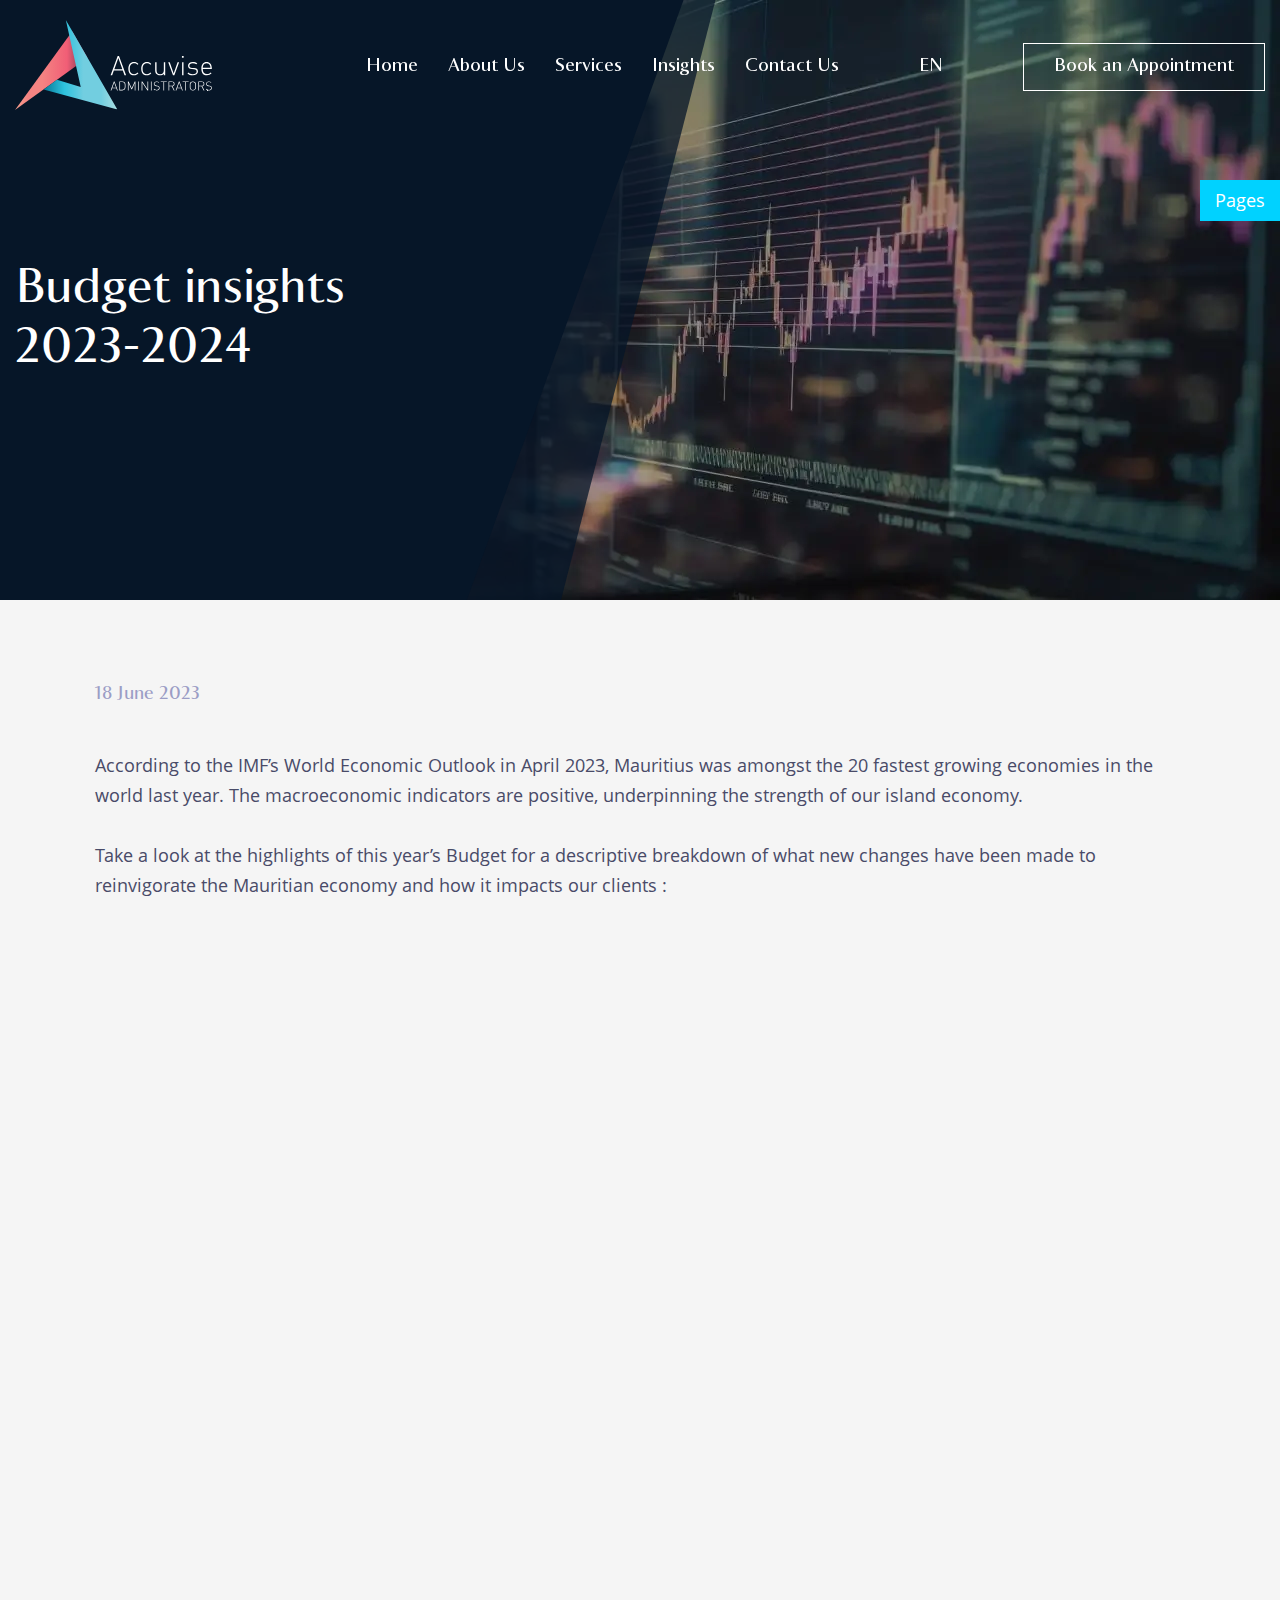
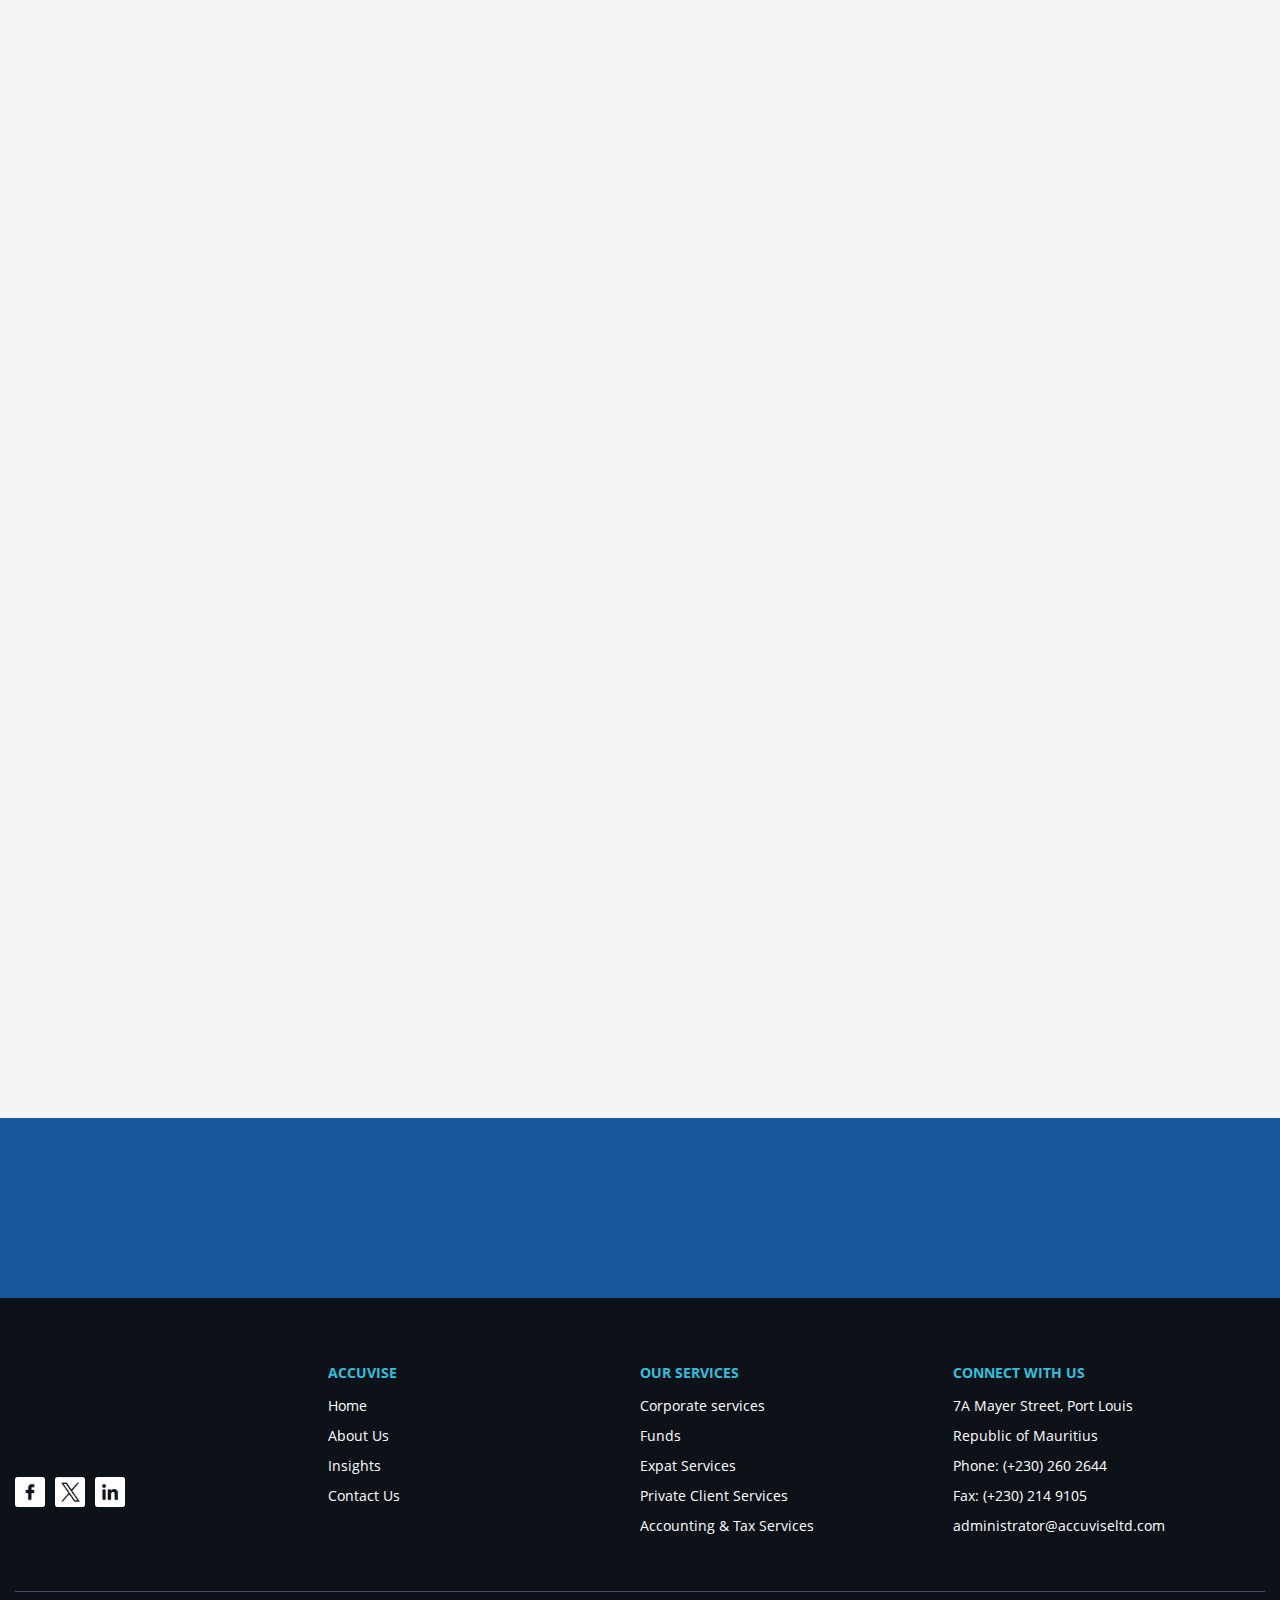
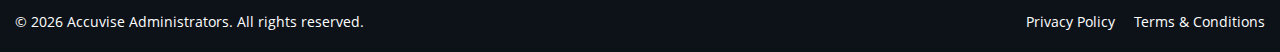
<file: single.html>
<!DOCTYPE html>
<html lang="en" class="page">

<head>
  <meta charset="UTF-8">
  <meta name="viewport" content="width=device-width, initial-scale=1.0">
  <link rel="shortcut icon" href="favicon.ico" type="image/x-icon">
  <meta http-equiv="X-UA-Compatible" content="ie=edge">
  <meta name="theme-color" content="#111111">
  <title>Accuvise</title>
  <link rel="preload" href="fonts/Astoria.woff2" as="font" type="font/woff2" crossorigin>
  <link rel="preload" href="fonts/OpenSans-Regular.woff2" as="font" type="font/woff2" crossorigin>
  <link rel="preload" href="fonts/OpenSans-SemiBold.woff2" as="font" type="font/woff2" crossorigin>
  <link rel="preload" href="fonts/OpenSans-Bold.woff2" as="font" type="font/woff2" crossorigin>
  <link rel="stylesheet" href="css/vendor.css">
  <link rel="stylesheet" href="css/main.css">
</head>


<body class="page__body">
  <div class="site-container">
    <header class="header">
  <div class="_container">
    <div class="header__wrap">
      <a href="index.html" class="header__logo wow animate__animated animate__fadeInDown">
      <svg width="197" height="90" viewBox="0 0 197 90" fill="none" xmlns="http://www.w3.org/2000/svg">
        <g clip-path="url(#clip0_400_534)">
        <mask id="mask0_400_534" style="mask-type:luminance" maskUnits="userSpaceOnUse" x="0" y="11" width="73" height="79">
        <path d="M0 90L72.5525 37.7656L57.2929 11.264L0 90Z" fill="white"/>
        </mask>
        <g mask="url(#mask0_400_534)">
        <path d="M72.5525 11.264H0V89.9914H72.5525V11.264Z" fill="url(#paint0_linear_400_534)"/>
        </g>
        <mask id="mask1_400_534" style="mask-type:luminance" maskUnits="userSpaceOnUse" x="28" y="0" width="75" height="90">
        <path d="M50.8248 0L102.343 89.5422L28.5857 69.3809L41.9379 59.81L65.729 67.0487L50.8248 0Z" fill="white"/>
        </mask>
        <g mask="url(#mask1_400_534)">
        <path d="M102.335 0H28.5857V89.5422H102.335V0Z" fill="url(#paint1_linear_400_534)"/>
        </g>
        <path d="M107.84 50.5068H98.8492L97.1672 55.1713H95.5979L102.69 35.9689H103.991L111.083 55.1713H109.514L107.832 50.5068H107.84ZM99.3088 49.2111H107.372L103.34 37.9125L99.3088 49.2111Z" fill="white"/>
        <path d="M119.103 55.3354C115.531 55.3354 113.363 52.8045 113.363 48.6755C113.363 44.5465 115.531 42.0155 119.103 42.0155C120.889 42.0155 122.025 42.4734 123.412 44.0109L122.467 44.8747C121.357 43.6309 120.49 43.2335 119.112 43.2335C117.62 43.2335 116.433 43.8036 115.644 44.9611C114.993 45.9027 114.751 46.9306 114.751 48.6841C114.751 50.4377 114.993 51.4656 115.644 52.4071C116.433 53.5646 117.62 54.1347 119.112 54.1347C120.49 54.1347 121.357 53.7028 122.467 52.4935L123.412 53.3573C122.034 54.8949 120.898 55.3527 119.103 55.3527" fill="white"/>
        <path d="M131.97 55.3354C128.398 55.3354 126.23 52.8045 126.23 48.6755C126.23 44.5465 128.398 42.0155 131.97 42.0155C133.756 42.0155 134.892 42.4734 136.27 44.0109L135.325 44.8747C134.215 43.6309 133.348 43.2335 131.97 43.2335C130.478 43.2335 129.291 43.8036 128.502 44.9611C127.851 45.9027 127.609 46.9306 127.609 48.6841C127.609 50.4377 127.851 51.4656 128.502 52.4071C129.282 53.5646 130.478 54.1347 131.97 54.1347C133.348 54.1347 134.215 53.7028 135.325 52.4935L136.27 53.3573C134.892 54.8949 133.756 55.3527 131.97 55.3527" fill="white"/>
        <path d="M148.833 53.6337C147.862 54.7653 146.588 55.3354 144.992 55.3354C143.562 55.3354 142.391 54.9295 141.524 54.0916C140.631 53.2278 140.172 52.0184 140.172 50.4808V42.171H141.55V50.239C141.55 52.744 142.799 54.1261 145.148 54.1261C147.498 54.1261 148.833 52.7267 148.833 50.239V42.171H150.212V55.1713H148.833V53.6337Z" fill="white"/>
        <path d="M157.989 55.1713L153.22 42.171H154.738L158.665 53.556L162.584 42.171H164.102L159.342 55.1713H157.989Z" fill="white"/>
        <path d="M166.945 35.9689H168.653V37.6706H166.945V35.9689ZM167.11 42.171H168.489V55.1713H167.11V42.171Z" fill="white"/>
        <path d="M177.748 55.3354C175.477 55.3354 173.795 54.7394 172.468 53.4783L173.413 52.5367C174.41 53.5905 175.85 54.1261 177.688 54.1261C180.263 54.1261 181.615 53.2364 181.615 51.4829C181.615 50.1094 180.861 49.4875 179.127 49.2974L176.959 49.1074C174.332 48.8914 173.032 47.7599 173.032 45.7126C173.032 43.4495 174.87 42.0155 177.714 42.0155C179.526 42.0155 181.121 42.5252 182.292 43.389L181.373 44.3046C180.367 43.579 179.153 43.199 177.714 43.199C175.546 43.199 174.384 44.0887 174.384 45.704C174.384 47.0774 175.199 47.6994 177.037 47.8894L179.153 48.0795C181.321 48.2954 182.968 48.9433 182.968 51.4742C182.968 53.8497 180.965 55.3268 177.74 55.3268" fill="white"/>
        <path d="M191.994 54.0916C193.537 54.0916 194.482 53.6337 195.592 52.5281L196.624 53.34C195.297 54.6617 194.083 55.3354 191.916 55.3354C188.318 55.3354 186.367 53.0204 186.367 48.6755C186.367 44.3305 188.318 42.0155 191.595 42.0155C194.872 42.0155 196.823 44.3651 196.823 48.3559V48.9778H187.754C187.754 52.2948 189.219 54.1002 192.002 54.1002M194.976 45.4189C194.404 44.0455 193.112 43.2335 191.595 43.2335C190.078 43.2335 188.777 44.0455 188.213 45.4189C187.919 46.2568 187.832 46.6024 187.754 47.8721H195.444C195.366 46.6283 195.34 46.1964 194.985 45.4189" fill="white"/>
        <path d="M101.294 68.2494H97.1153L96.335 70.4175H95.6067L98.9014 61.4944H99.5083L102.803 70.4175H102.075L101.294 68.2494ZM97.3321 67.6447H101.078L99.2048 62.3927L97.3321 67.6447Z" fill="white"/>
        <path d="M109.618 69.5969C109.08 70.1325 108.326 70.4089 107.381 70.4089H104.372V61.4857H107.381C108.326 61.4857 109.08 61.7622 109.618 62.2977C110.52 63.1961 110.485 64.6127 110.485 65.8221C110.485 67.0314 110.52 68.6899 109.618 69.5969ZM109.141 62.7815C108.621 62.2459 107.936 62.0904 107.216 62.0904H105.057V69.8128H107.216C107.936 69.8128 108.621 69.666 109.141 69.1218C109.843 68.3789 109.809 66.8327 109.809 65.8221C109.809 64.8114 109.843 63.5157 109.141 62.7815Z" fill="white"/>
        <path d="M119.745 63.0579L117.031 69.165H116.355L113.589 63.0579V70.4175H112.904V61.4944H113.589L116.701 68.3703L119.745 61.4944H120.43V70.4175H119.745V63.0579Z" fill="white"/>
        <path d="M123.87 61.4944H123.195V70.4175H123.87V61.4944Z" fill="white"/>
        <path d="M127.322 62.6605V70.4175H126.637V61.4944H127.322L132.49 69.2255V61.4944H133.166V70.4175H132.49L127.322 62.6605Z" fill="white"/>
        <path d="M136.607 61.4944H135.932V70.4175H136.607V61.4944Z" fill="white"/>
        <path d="M141.62 70.4866C140.302 70.4866 139.452 70.1238 138.637 69.3118L139.114 68.8367C139.92 69.6401 140.588 69.8906 141.654 69.8906C143.076 69.8906 143.952 69.2168 143.952 68.0507C143.952 67.5151 143.804 67.0832 143.466 66.7982C143.128 66.539 142.911 66.4267 142.174 66.3231L141.134 66.1589C140.458 66.0553 139.929 65.848 139.539 65.5111C139.07 65.1224 138.836 64.5695 138.836 63.8699C138.836 62.3668 139.894 61.4253 141.62 61.4253C142.729 61.4253 143.432 61.7276 144.195 62.3927L143.752 62.8333C143.224 62.3323 142.634 62.004 141.576 62.004C140.267 62.004 139.504 62.7037 139.504 63.8439C139.504 64.3536 139.651 64.7423 139.972 65.0101C140.284 65.2692 140.805 65.4765 141.307 65.5629L142.278 65.7098C143.119 65.8221 143.51 65.9862 143.874 66.2971C144.368 66.6945 144.654 67.3078 144.654 68.0248C144.654 69.5364 143.51 70.4952 141.637 70.4952" fill="white"/>
        <path d="M149.102 70.4175H148.426V62.099H145.755V61.4944H151.781V62.099H149.102V70.4175Z" fill="white"/>
        <path d="M156.688 66.3058H154.226V70.4175H153.55V61.4944H156.957C158.414 61.4944 159.524 62.3323 159.524 63.8871C159.524 65.226 158.717 66.0812 157.46 66.2885L159.628 70.4089H158.83L156.697 66.2971L156.688 66.3058ZM156.862 62.099H154.217V65.7098H156.862C158.015 65.7098 158.839 65.1483 158.839 63.9044C158.839 62.6605 158.024 62.099 156.862 62.099Z" fill="white"/>
        <path d="M166.295 68.2494H162.116L161.336 70.4175H160.607L163.902 61.4944H164.509L167.804 70.4175H167.075L166.295 68.2494ZM162.333 67.6447H166.078L164.206 62.3927L162.333 67.6447Z" fill="white"/>
        <path d="M170.96 70.4175H170.283V62.099H167.622V61.4944H173.639V62.099H170.96V70.4175Z" fill="white"/>
        <path d="M180.107 69.571C179.517 70.1584 178.719 70.4866 177.87 70.4866C177.02 70.4866 176.222 70.1584 175.633 69.571C174.818 68.759 174.801 67.9557 174.801 65.9516C174.801 63.9476 174.809 63.1443 175.633 62.3323C176.222 61.7449 177.02 61.4166 177.87 61.4166C178.719 61.4166 179.517 61.7449 180.107 62.3323C180.922 63.1443 180.939 63.939 180.939 65.9516C180.939 67.9643 180.93 68.759 180.107 69.571ZM179.569 62.7037C179.118 62.2545 178.511 62.0127 177.87 62.0127C177.228 62.0127 176.621 62.2545 176.17 62.7037C175.529 63.3429 175.477 64.0426 175.477 65.9516C175.477 67.8606 175.529 68.5603 176.17 69.1995C176.621 69.6487 177.228 69.8906 177.87 69.8906C178.511 69.8906 179.118 69.6487 179.569 69.1995C180.211 68.5603 180.263 67.8606 180.263 65.9516C180.263 64.0426 180.211 63.3429 179.569 62.7037Z" fill="white"/>
        <path d="M186.497 66.3058H184.034V70.4175H183.358V61.4944H186.766C188.222 61.4944 189.332 62.3323 189.332 63.8871C189.332 65.226 188.526 66.0812 187.268 66.2885L189.427 70.4089H188.638L186.497 66.2971V66.3058ZM186.67 62.099H184.026V65.7098H186.67C187.832 65.7098 188.647 65.1483 188.647 63.9044C188.647 62.6605 187.832 62.099 186.67 62.099Z" fill="white"/>
        <path d="M193.858 70.4866C192.54 70.4866 191.69 70.1238 190.875 69.3118L191.352 68.8367C192.158 69.6401 192.826 69.8906 193.892 69.8906C195.314 69.8906 196.19 69.2168 196.19 68.0507C196.19 67.5151 196.043 67.0832 195.696 66.7982C195.358 66.539 195.141 66.4267 194.404 66.3231L193.364 66.1589C192.687 66.0553 192.158 65.848 191.768 65.5111C191.3 65.1224 191.066 64.5695 191.066 63.8699C191.066 62.3668 192.124 61.4253 193.84 61.4253C194.95 61.4253 195.653 61.7276 196.416 62.3927L195.973 62.8333C195.444 62.3323 194.855 62.004 193.797 62.004C192.488 62.004 191.725 62.7037 191.725 63.8439C191.725 64.3536 191.872 64.7423 192.193 65.0101C192.505 65.2692 193.025 65.4765 193.528 65.5629L194.499 65.7098C195.34 65.8221 195.731 65.9862 196.095 66.2971C196.589 66.6945 196.875 67.3078 196.875 68.0248C196.875 69.5364 195.731 70.4952 193.858 70.4952" fill="white"/>
        </g>
        <defs>
        <linearGradient id="paint0_linear_400_534" x1="-1.59185" y1="51.5433" x2="70.9607" y2="51.5433" gradientUnits="userSpaceOnUse">
        <stop offset="0" stop-color="#F8A490"/>
        <stop offset="0.21" stop-color="#F48382"/>
        <stop offset="0.4" stop-color="#F48382"/>
        <stop offset="0.74" stop-color="#F15E76"/>
        <stop offset="0.88" stop-color="#A94860"/>
        <stop offset="1" stop-color="#AD4962"/>
        </linearGradient>
        <linearGradient id="paint1_linear_400_534" x1="28.658" y1="45.1377" x2="102.407" y2="45.1377" gradientUnits="userSpaceOnUse">
        <stop offset="0" stop-color="#067896"/>
        <stop offset="0.28" stop-color="#2EC2DE"/>
        <stop offset="0.43" stop-color="#53C8DF"/>
        <stop offset="0.54" stop-color="#72CEE0"/>
        <stop offset="0.78" stop-color="#72CEE0"/>
        <stop offset="1" stop-color="#AADEE2"/>
        </linearGradient>
        <clipPath id="clip0_400_534">
        <rect width="196.875" height="90" fill="white"/>
        </clipPath>
        </defs>
        </svg>
      </a>
      <div class="header__navigation" data-menu>
        <nav class="nav">
          <ul class="list-reset nav__list">
            <li class="nav__item wow animate__animated animate__fadeInDown" data-wow-delay="0.1s"><a href="index.html" class="nav__link active">Home</a></li>
            <li class="nav__item wow animate__animated animate__fadeInDown" data-wow-delay="0.2s"><a href="#" class="nav__link">About Us</a>
              <ul class="sub-menu">
                <li><a href="https://totest.isolly.com/accuvise/about-us.html#firm" class="firm-link">The Firm</a></li>
                <li><a href="https://totest.isolly.com/accuvise//about-us.html#partners" class="partners-link">Our Partners</a></li>
                <li><a href="https://totest.isolly.com/accuvise//about-us.html#mauritius" class="mauritius-link">Why Mauritius?</a></li>
                <li><a href="https://totest.isolly.com/accuvise//about-us.html#guarantee" class="guarantee-link">Our Guarantee</a></li>
              </ul>
            </li>
            <li class="nav__item wow animate__animated animate__fadeInDown" data-wow-delay="0.3s">
              <a href="#" class="nav__link">Services</a>
              <ul class="sub-menu">
                <li><a href="services-collapse.html">Corporate services</a></li>
                <li><a href="fund-services.html">Funds</a></li>
                <li><a href="expat-services.html">Expat Services</a></li>
                <li><a href="client-services.html">Private Client Services</a></li>
                <li><a href="tax-services.html">Accounting and Tax Services</a></li>
              </ul>
            </li>
            <li class="nav__item wow animate__animated animate__fadeInDown" data-wow-delay="0.4s"><a href="blog.html" class="nav__link">Insights</a></li>
            <li class="nav__item wow animate__animated animate__fadeInDown" data-wow-delay="0.5s"><a href="contact-us.html" class="nav__link">Contact Us</a></li>
          </ul>
        </nav>
        <div class="header__languages wow animate__animated animate__fadeInDown" data-wow-delay="0.6s">
          <a href="#" class="header__lang">en</a>
          <ul class="header__lang-list">
            <li><a href="#">en</a></li>
            <li><a href="#">fr</a></li>
            <li><a href="#">ch</a></li>
          </ul>
        </div>
        <div class="header__btn-book wow animate__animated animate__fadeInDown" data-wow-delay="0.6s">
          <a class="header__btn btn-outline-light" href="#">Book an Appointment</a>
        </div>
      </div>
      <button class="btn-reset burger" aria-label="Open menu" aria-expanded="false" data-burger>
        <span class="burger__line"></span>
      </button>
    </div>
  </div>
</header>

    <main class="main">
      <section class="promo">
        <div class="banner" style="background-image: url('img/banner-9.webp')">
          <div class="_container">
            <div class="promo__wrap">
              <h1 class="promo__title title-light wow animate__animated animate__fadeInUp" data-wow-delay="0.2s">Budget insights<br>2023-2024</h1>
            </div>
          </div>
        </div>
      </section>
      <section class="single">
        <div class="_container">
          <div class="single__wrap">
            <span class="wow animate__animated animate__fadeInUp" >
              <time datetime="2023-06-18">18 June 2023</time>
            </span>
            <p class="wow animate__animated animate__fadeInUp" data-wow-delay="0.2s">According to the IMF’s World Economic Outlook in April 2023, Mauritius was amongst the 20 fastest growing economies in the world last year. The macroeconomic indicators are positive, underpinning the strength of our island economy.</p>
            <p class="wow animate__animated animate__fadeInUp" data-wow-delay="0.3s">Take a look at the highlights of this year’s Budget for a descriptive breakdown of what new changes have been made to reinvigorate the Mauritian economy and how it impacts our clients :</p>
            <a class="wow animate__animated animate__fadeInUp" data-wow-delay="0.4s" href="deafult.pdf" download>Budget insights 2023-2024</a>
            <h3 class="wow animate__animated animate__fadeInUp">About Accuvise Administrators Limited</h3>
            <p class="wow animate__animated animate__fadeInUp">Accuvise offers a full-service private client experience that focuses on establishing and managing financial structures in order to help our clients preserve, protect, and plan for the future of their wealth.</p>
            <p class="wow animate__animated animate__fadeInUp">We are a team of trusted advisors and wealth building allies. Our culture is to go above, beyond, and out of our way to serve our clients. We are committed to growing into a premier financial management and wealth growth organization by leveraging our senior level experience, strong commitment to compliance, and our robust infrastructure powered by some of the most cutting-edge technology in the industry. We are passionate about the work we do, the community we serve, and the beautiful place we call home. We believe in serving our clients to the best of our ability, providing supports and solutions that drive change, and building bright futures filled with the type of financial growth and security that can change the future for generations to come.</p>
            <h4 class="wow animate__animated animate__fadeInUp">Our Services</h4>
            <ul>
              <li class="wow animate__animated animate__fadeInUp" data-wow-delay="0s">Global Business Company Structure and Formation and Administration</li>
              <li class="wow animate__animated animate__fadeInUp" data-wow-delay="0.1s">Trust and Foundation set up and administration</li>
              <li class="wow animate__animated animate__fadeInUp" data-wow-delay="0.2s">Foreign Company Formation and Administration</li>
              <li class="wow animate__animated animate__fadeInUp" data-wow-delay="0.3s">Fund Administration</li>
              <li class="wow animate__animated animate__fadeInUp" data-wow-delay="0.4s">Corporate and Secretarial services</li>
              <li class="wow animate__animated animate__fadeInUp" data-wow-delay="0.5s">Work and Live in Mauritius (Provide advice in respect of Residence Permits, Occupation Permit, Work Permit as well as facilitate applications).</li>
              <li class="wow animate__animated animate__fadeInUp" data-wow-delay="0.6s">Compliance Services</li>
              <li class="wow animate__animated animate__fadeInUp" data-wow-delay="0.7s">Accounting</li>
            </ul>
          </div>
        </div>
      </section>
      <section class="insights insights-single">
        <div class="_container">
          <h4 class="insights__title wow animate__animated animate__fadeInUp">Other Insights</h4>
          <ul class="insights__items insights-items">
            <li class="insights-items__item wow animate__animated animate__fadeInUp" data-wow-delay="0s">
              <div class="insights-items__wrap">
                <div class="insights-items__img">
                  <img src="img/insights-img-1.webp" alt="">
                </div>
                <h5 class="insights-items__name">Budget Insights 2023- 2024</h5>
                <span>
                  <time datetime="2023-06-18">18 June 2023</time>
                </span>
                <p class="insights-items__text">According to the IMF's World Economic Outlook in April 2023, Mauritius was amongst the 20 fastest growing economies in the world last year. The macroeconomic...</p>
              </div>
              <a href="single.html" class="insights-items__btn btn-accent">Read More<img src="img/arrow.svg" alt=""></a>
            </li>
            <li class="insights-items__item wow animate__animated animate__fadeInUp" data-wow-delay="0.2s">
              <div class="insights-items__wrap">
                <div class="insights-items__img">
                  <img src="img/insights-img-2.webp" alt="">
                </div>
                <h5 class="insights-items__name">A new financial product for the Mauritian Jurisdiction</h5>
                <span>
                  <time datetime="2023-06-18">18 June 2023</time>
                </span>
                <p class="insights-items__text">The Variable Capital Companies Act 2022 was enacted by Parliament on the 14th of April 2022.The Variable Capital Company (VCC) is a new legal, innovative...</p>
              </div>
              <a href="single.html" class="insights-items__btn btn-accent">Read More<img src="img/arrow.svg" alt=""></a>
            </li>
            <li class="insights-items__item wow animate__animated animate__fadeInUp" data-wow-delay="0.4s">
              <div class="insights-items__wrap">
                <div class="insights-items__img">
                  <img src="img/insights-img-3.webp" alt="">
                </div>
                <h5 class="insights-items__name">Budget 2023- 2024 Highlights</h5>
                <span>
                  <time datetime="2023-06-18">18 June 2023</time>
                </span>
                <p class="insights-items__text">The much-anticipated budget of Mauritius was presented by the Minister of Finance, Economic Planning and Development on 7 June 2022.
                  Take a look at...</p>
              </div>
              <a href="single.html" class="insights-items__btn btn-accent">Read More<img src="img/arrow.svg" alt=""></a>
            </li>
            <li class="insights-items__item wow animate__animated animate__fadeInUp" data-wow-delay="0.6s">
              <div class="insights-items__wrap">
                <div class="insights-items__img">
                  <img src="img/insights-img-4.webp" alt="">
                </div>
                <h5 class="insights-items__name">Work, Live & Invest in Mauritius</h5>
                <span>
                  <time datetime="2023-06-18">18 June 2023</time>
                </span>
                <p class="insights-items__text">According to the IMF's World Economic Outlook in April 2023, Mauritius was amongst the 20 fastest growing economies in the world last year. The macroeconomic...</p>
              </div>
              <a href="single.html" class="insights-items__btn btn-accent">Read More<img src="img/arrow.svg" alt=""></a>
            </li>
          </ul>
        </div>
      </section>
      <div class="subscribe">
  <div class="_container">
    <div class="subscribe__wrap">
      <div class="subscribe__descr wow animate__animated animate__fadeInLeft" data-wow-delay="0.1s">
        <h6>Subscribe to Our Newsletter</h6>
        <p>Sign up to receive our latest announcements, news and Updates by joining our newsletter.</p>
      </div>
      <div class="subscribe__input wow animate__animated animate__fadeInRight" data-wow-delay="0.1s">
        <form action="#">
          <div class="subscribe__block">
            <input type="email" name="subscribe" placeholder="Enter your email">
            <button type="submit"><img src="img/send.svg" alt=""></button>
          </div>
        </form>
      </div>
    </div>
  </div>
</div>

    </main>
    <footer class="footer">
  <div class="_container">
    <div class="footer__wrap">
      <div class="footer__block">
        <a href="index.html" class="footer__logo wow animate__animated animate__flipInY" data-wow-delay="1s"><img src="img/LOGO.svg" alt=""></a>
        <ul class="footer__social">
          <li><a href="#"><img src="img/facebook.webp" alt=""></a></li>
          <li><a href="#"><img src="img/twitter.webp" alt=""></a></li>
          <li><a href="#"><img src="img/linkedin.webp" alt=""></a></li>
        </ul>
      </div>
      <div class="footer__block">
        <h6>Accuvise</h6>
        <ul>
          <li><a href="index.html">Home</a></li>
          <li><a href="about-us.html">About Us</a></li>
          <li><a href="blog.html">Insights</a></li>
          <li><a href="contact-us.html">Contact Us</a></li>
        </ul>
      </div>
      <div class="footer__block">
        <h6>OUR SERVICES</h6>
        <ul>
          <li><a href="services-collapse.html">Corporate services</a></li>
          <li><a href="fund-services.html">Funds</a></li>
          <li><a href="expat-services.html">Expat Services</a></li>
          <li><a href="client-services.html">Private Client Services</a></li>
          <li><a href="tax-services.html">Accounting & Tax Services</a></li>
        </ul>
      </div>
      <div class="footer__block">
        <h6>CONNECT WITH US</h6>
        <ul>
          <li>
            <address>7A Mayer Street, Port Louis <br>
              Republic of Mauritius</address>
          </li>
          <li>Phone: <a href="tel:2302602644">(+230) 260 2644</a></li>
          <li>Fax: <a href="tel:2302149105">(+230) 214 9105</a></li>
          <li><a href="mailto:administrator@accuviseltd.com">administrator@accuviseltd.com</a></li>
        </ul>
      </div>
    </div>
    <div class="footer__copyright">
      <div class="footer__copy">
        <p>© <span class="year"></span> Accuvise Administrators. All rights reserved.</p>
      </div>
      <div class="footer__policy">
        <a href="privacy.html">Privacy Policy</a>
        <a href="#">Terms & Conditions</a>
      </div>
    </div>
  </div>
</footer>

<script src="js/main.js"></script>

<div class="all_pages">
  <div class="page_point">Pages</div>
  <ul class="page_list">
    <li><a href="index.html">Index</a></li>
    <li><a href="about-us.html">About Us</a></li>
    <li><a href="services-collapse.html">Services Collapse</a></li>
    <li><a href="services-expand.html">Services Expand</a></li>
    <li><a href="contact-us.html">Contact Us</a></li>
    <li><a href="fund-services.html">Fund Services</a></li>
    <li><a href="client-services.html">Client Services</a></li>
    <li><a href="expat-services.html">Expat Services</a></li>
    <li><a href="tax-services.html">Tax Services</a></li>
    <li><a href="blog.html">Latest Insights</a></li>
    <li><a href="single.html">Blog Post</a></li>
    <li><a href="404.html">404</a></li>
    <li><a href="privacy.html">Privacy Policy</a></li>
    <li><a href="terms.html">Terms & Conditions</a></li>
  </ul>
</div>

  </div>
</body>

</html>
</file>
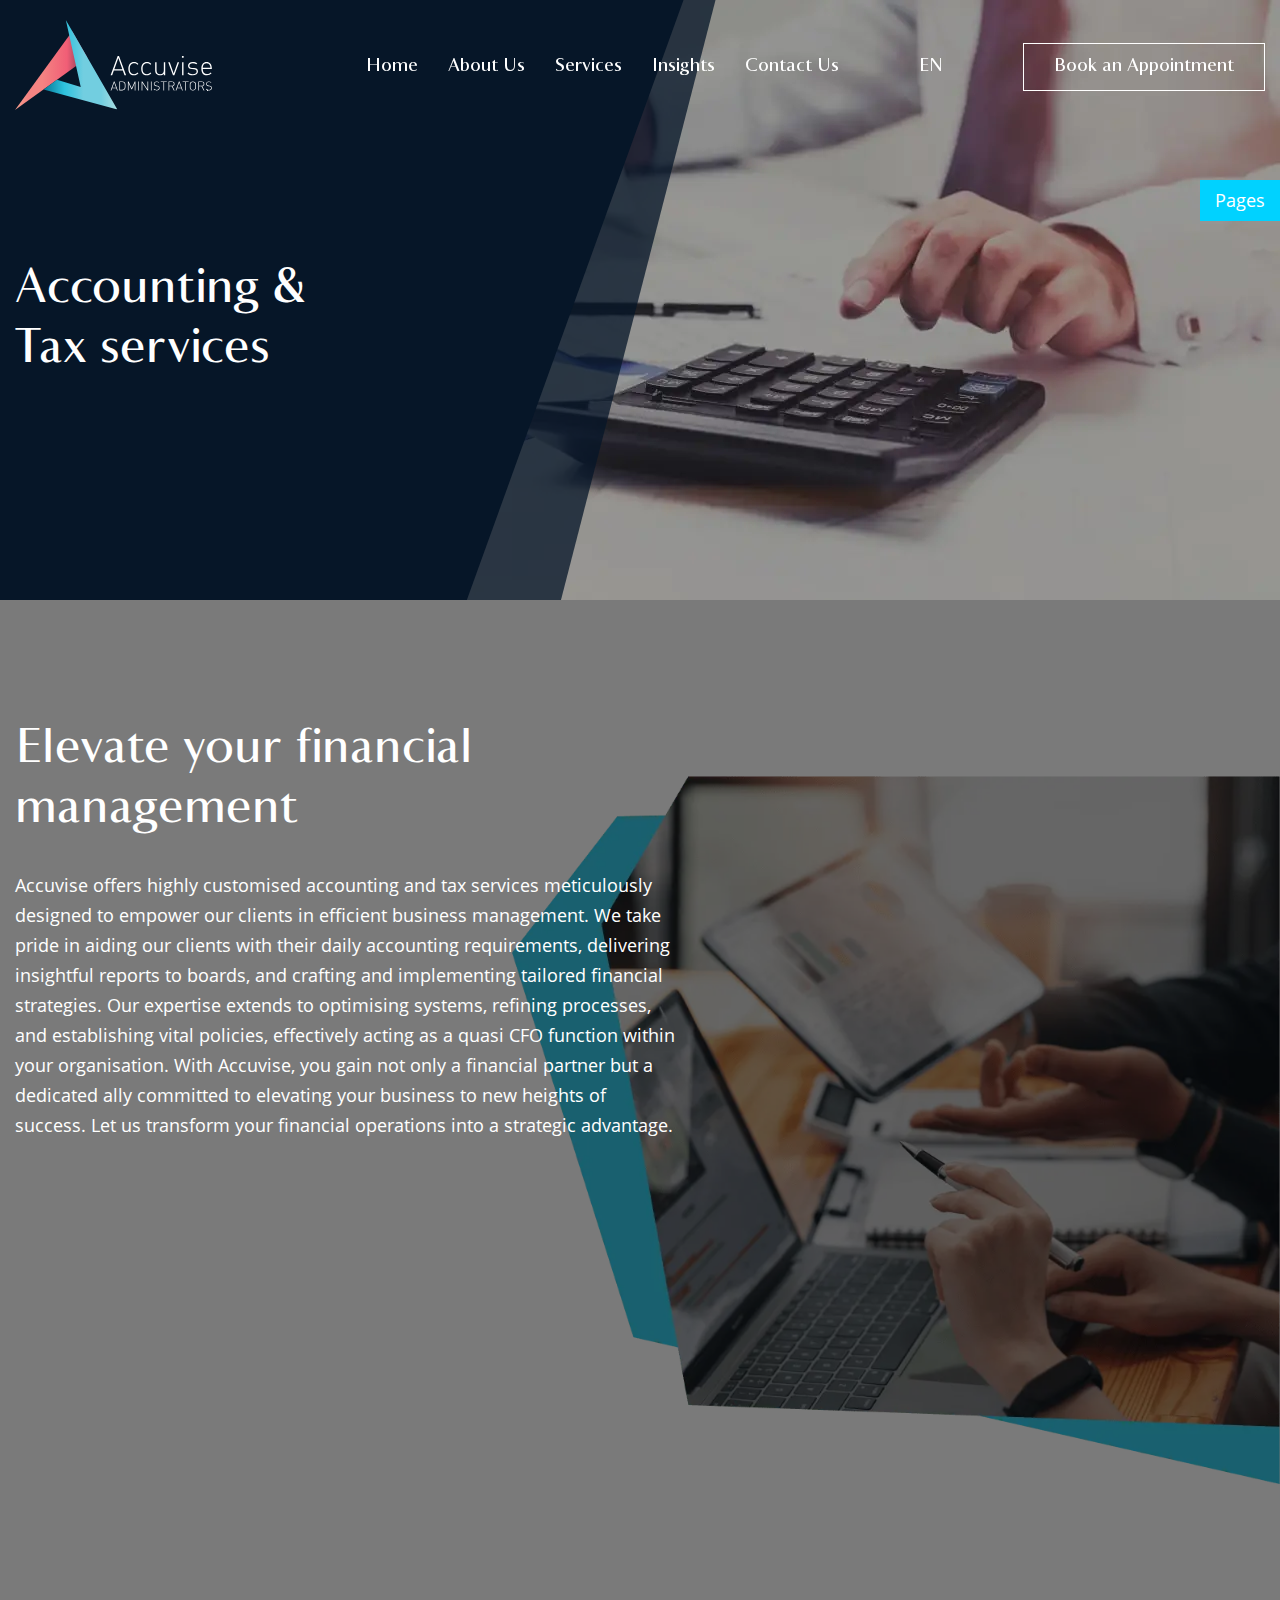
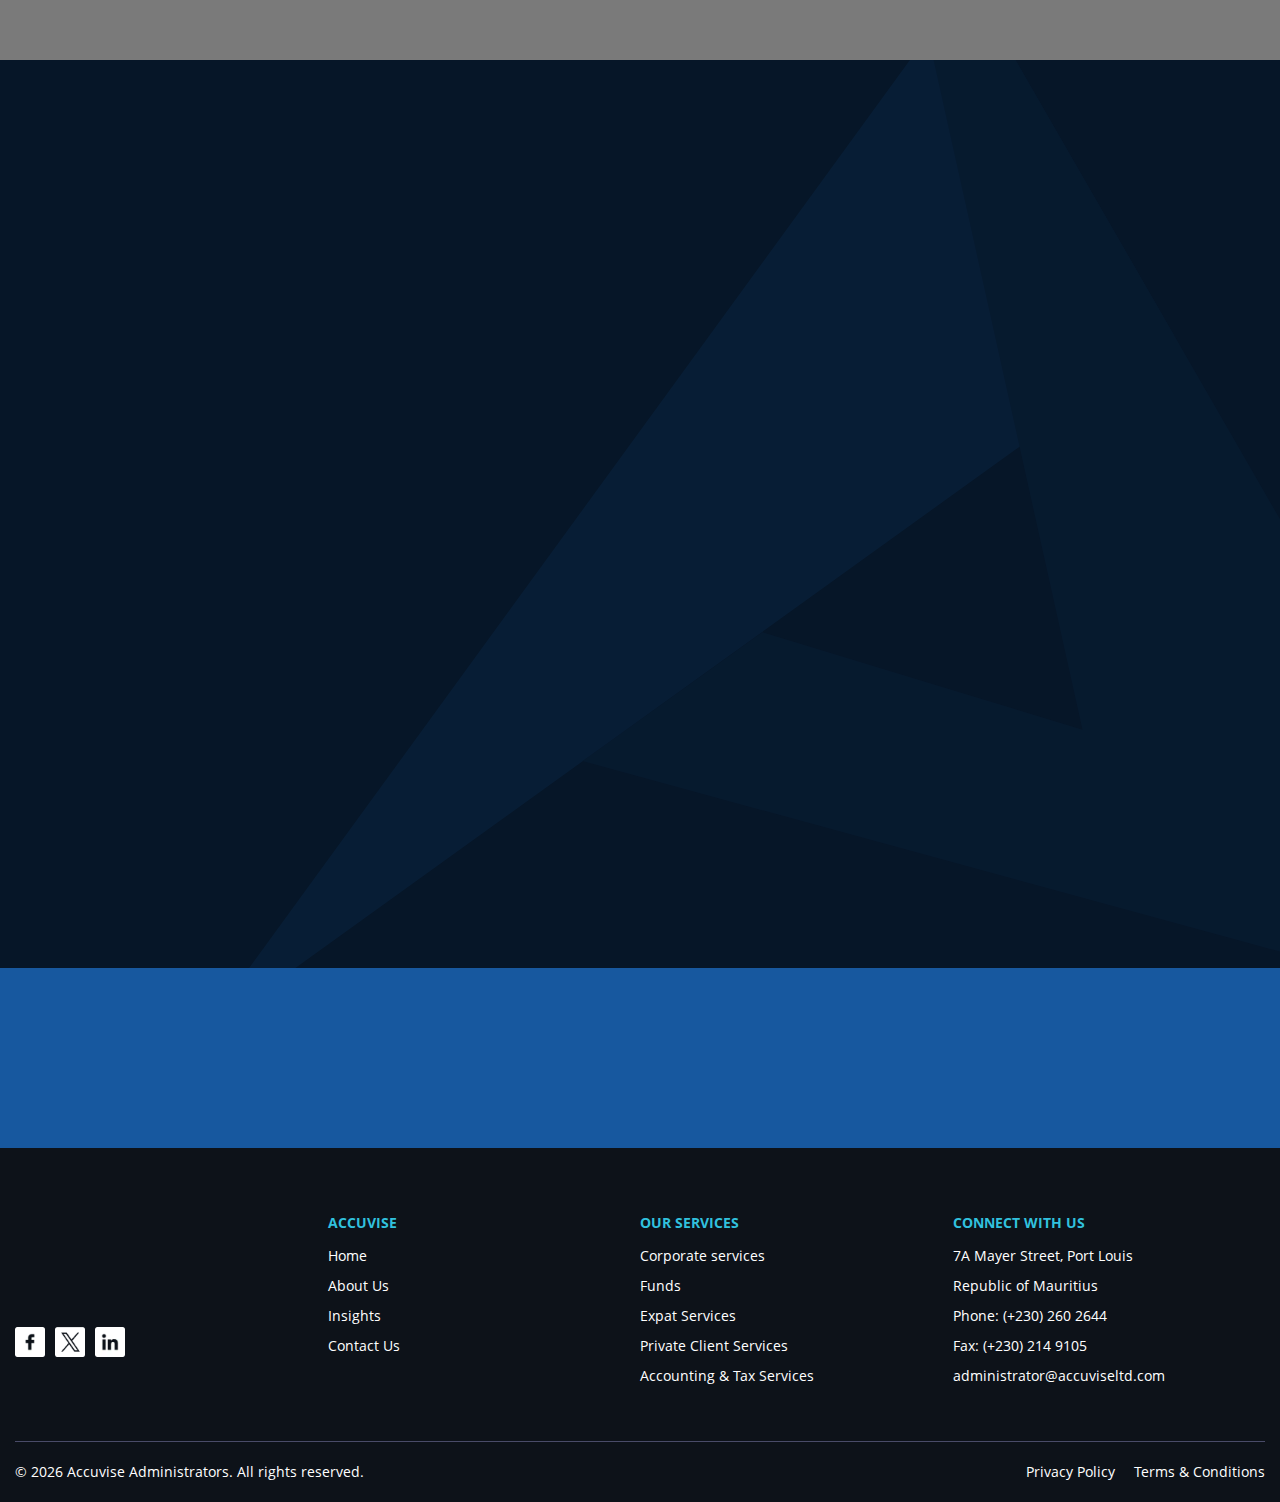
<file: tax-services.html>
<!DOCTYPE html>
<html lang="en" class="page">

<head>
  <meta charset="UTF-8">
  <meta name="viewport" content="width=device-width, initial-scale=1.0">
  <link rel="shortcut icon" href="favicon.ico" type="image/x-icon">
  <meta http-equiv="X-UA-Compatible" content="ie=edge">
  <meta name="theme-color" content="#111111">
  <title>Accuvise</title>
  <link rel="preload" href="fonts/Astoria.woff2" as="font" type="font/woff2" crossorigin>
  <link rel="preload" href="fonts/OpenSans-Regular.woff2" as="font" type="font/woff2" crossorigin>
  <link rel="preload" href="fonts/OpenSans-SemiBold.woff2" as="font" type="font/woff2" crossorigin>
  <link rel="preload" href="fonts/OpenSans-Bold.woff2" as="font" type="font/woff2" crossorigin>
  <link rel="stylesheet" href="css/vendor.css">
  <link rel="stylesheet" href="css/main.css">
</head>


<body class="page__body">
  <div class="site-container">
    <header class="header">
  <div class="_container">
    <div class="header__wrap">
      <a href="index.html" class="header__logo wow animate__animated animate__fadeInDown">
      <svg width="197" height="90" viewBox="0 0 197 90" fill="none" xmlns="http://www.w3.org/2000/svg">
        <g clip-path="url(#clip0_400_534)">
        <mask id="mask0_400_534" style="mask-type:luminance" maskUnits="userSpaceOnUse" x="0" y="11" width="73" height="79">
        <path d="M0 90L72.5525 37.7656L57.2929 11.264L0 90Z" fill="white"/>
        </mask>
        <g mask="url(#mask0_400_534)">
        <path d="M72.5525 11.264H0V89.9914H72.5525V11.264Z" fill="url(#paint0_linear_400_534)"/>
        </g>
        <mask id="mask1_400_534" style="mask-type:luminance" maskUnits="userSpaceOnUse" x="28" y="0" width="75" height="90">
        <path d="M50.8248 0L102.343 89.5422L28.5857 69.3809L41.9379 59.81L65.729 67.0487L50.8248 0Z" fill="white"/>
        </mask>
        <g mask="url(#mask1_400_534)">
        <path d="M102.335 0H28.5857V89.5422H102.335V0Z" fill="url(#paint1_linear_400_534)"/>
        </g>
        <path d="M107.84 50.5068H98.8492L97.1672 55.1713H95.5979L102.69 35.9689H103.991L111.083 55.1713H109.514L107.832 50.5068H107.84ZM99.3088 49.2111H107.372L103.34 37.9125L99.3088 49.2111Z" fill="white"/>
        <path d="M119.103 55.3354C115.531 55.3354 113.363 52.8045 113.363 48.6755C113.363 44.5465 115.531 42.0155 119.103 42.0155C120.889 42.0155 122.025 42.4734 123.412 44.0109L122.467 44.8747C121.357 43.6309 120.49 43.2335 119.112 43.2335C117.62 43.2335 116.433 43.8036 115.644 44.9611C114.993 45.9027 114.751 46.9306 114.751 48.6841C114.751 50.4377 114.993 51.4656 115.644 52.4071C116.433 53.5646 117.62 54.1347 119.112 54.1347C120.49 54.1347 121.357 53.7028 122.467 52.4935L123.412 53.3573C122.034 54.8949 120.898 55.3527 119.103 55.3527" fill="white"/>
        <path d="M131.97 55.3354C128.398 55.3354 126.23 52.8045 126.23 48.6755C126.23 44.5465 128.398 42.0155 131.97 42.0155C133.756 42.0155 134.892 42.4734 136.27 44.0109L135.325 44.8747C134.215 43.6309 133.348 43.2335 131.97 43.2335C130.478 43.2335 129.291 43.8036 128.502 44.9611C127.851 45.9027 127.609 46.9306 127.609 48.6841C127.609 50.4377 127.851 51.4656 128.502 52.4071C129.282 53.5646 130.478 54.1347 131.97 54.1347C133.348 54.1347 134.215 53.7028 135.325 52.4935L136.27 53.3573C134.892 54.8949 133.756 55.3527 131.97 55.3527" fill="white"/>
        <path d="M148.833 53.6337C147.862 54.7653 146.588 55.3354 144.992 55.3354C143.562 55.3354 142.391 54.9295 141.524 54.0916C140.631 53.2278 140.172 52.0184 140.172 50.4808V42.171H141.55V50.239C141.55 52.744 142.799 54.1261 145.148 54.1261C147.498 54.1261 148.833 52.7267 148.833 50.239V42.171H150.212V55.1713H148.833V53.6337Z" fill="white"/>
        <path d="M157.989 55.1713L153.22 42.171H154.738L158.665 53.556L162.584 42.171H164.102L159.342 55.1713H157.989Z" fill="white"/>
        <path d="M166.945 35.9689H168.653V37.6706H166.945V35.9689ZM167.11 42.171H168.489V55.1713H167.11V42.171Z" fill="white"/>
        <path d="M177.748 55.3354C175.477 55.3354 173.795 54.7394 172.468 53.4783L173.413 52.5367C174.41 53.5905 175.85 54.1261 177.688 54.1261C180.263 54.1261 181.615 53.2364 181.615 51.4829C181.615 50.1094 180.861 49.4875 179.127 49.2974L176.959 49.1074C174.332 48.8914 173.032 47.7599 173.032 45.7126C173.032 43.4495 174.87 42.0155 177.714 42.0155C179.526 42.0155 181.121 42.5252 182.292 43.389L181.373 44.3046C180.367 43.579 179.153 43.199 177.714 43.199C175.546 43.199 174.384 44.0887 174.384 45.704C174.384 47.0774 175.199 47.6994 177.037 47.8894L179.153 48.0795C181.321 48.2954 182.968 48.9433 182.968 51.4742C182.968 53.8497 180.965 55.3268 177.74 55.3268" fill="white"/>
        <path d="M191.994 54.0916C193.537 54.0916 194.482 53.6337 195.592 52.5281L196.624 53.34C195.297 54.6617 194.083 55.3354 191.916 55.3354C188.318 55.3354 186.367 53.0204 186.367 48.6755C186.367 44.3305 188.318 42.0155 191.595 42.0155C194.872 42.0155 196.823 44.3651 196.823 48.3559V48.9778H187.754C187.754 52.2948 189.219 54.1002 192.002 54.1002M194.976 45.4189C194.404 44.0455 193.112 43.2335 191.595 43.2335C190.078 43.2335 188.777 44.0455 188.213 45.4189C187.919 46.2568 187.832 46.6024 187.754 47.8721H195.444C195.366 46.6283 195.34 46.1964 194.985 45.4189" fill="white"/>
        <path d="M101.294 68.2494H97.1153L96.335 70.4175H95.6067L98.9014 61.4944H99.5083L102.803 70.4175H102.075L101.294 68.2494ZM97.3321 67.6447H101.078L99.2048 62.3927L97.3321 67.6447Z" fill="white"/>
        <path d="M109.618 69.5969C109.08 70.1325 108.326 70.4089 107.381 70.4089H104.372V61.4857H107.381C108.326 61.4857 109.08 61.7622 109.618 62.2977C110.52 63.1961 110.485 64.6127 110.485 65.8221C110.485 67.0314 110.52 68.6899 109.618 69.5969ZM109.141 62.7815C108.621 62.2459 107.936 62.0904 107.216 62.0904H105.057V69.8128H107.216C107.936 69.8128 108.621 69.666 109.141 69.1218C109.843 68.3789 109.809 66.8327 109.809 65.8221C109.809 64.8114 109.843 63.5157 109.141 62.7815Z" fill="white"/>
        <path d="M119.745 63.0579L117.031 69.165H116.355L113.589 63.0579V70.4175H112.904V61.4944H113.589L116.701 68.3703L119.745 61.4944H120.43V70.4175H119.745V63.0579Z" fill="white"/>
        <path d="M123.87 61.4944H123.195V70.4175H123.87V61.4944Z" fill="white"/>
        <path d="M127.322 62.6605V70.4175H126.637V61.4944H127.322L132.49 69.2255V61.4944H133.166V70.4175H132.49L127.322 62.6605Z" fill="white"/>
        <path d="M136.607 61.4944H135.932V70.4175H136.607V61.4944Z" fill="white"/>
        <path d="M141.62 70.4866C140.302 70.4866 139.452 70.1238 138.637 69.3118L139.114 68.8367C139.92 69.6401 140.588 69.8906 141.654 69.8906C143.076 69.8906 143.952 69.2168 143.952 68.0507C143.952 67.5151 143.804 67.0832 143.466 66.7982C143.128 66.539 142.911 66.4267 142.174 66.3231L141.134 66.1589C140.458 66.0553 139.929 65.848 139.539 65.5111C139.07 65.1224 138.836 64.5695 138.836 63.8699C138.836 62.3668 139.894 61.4253 141.62 61.4253C142.729 61.4253 143.432 61.7276 144.195 62.3927L143.752 62.8333C143.224 62.3323 142.634 62.004 141.576 62.004C140.267 62.004 139.504 62.7037 139.504 63.8439C139.504 64.3536 139.651 64.7423 139.972 65.0101C140.284 65.2692 140.805 65.4765 141.307 65.5629L142.278 65.7098C143.119 65.8221 143.51 65.9862 143.874 66.2971C144.368 66.6945 144.654 67.3078 144.654 68.0248C144.654 69.5364 143.51 70.4952 141.637 70.4952" fill="white"/>
        <path d="M149.102 70.4175H148.426V62.099H145.755V61.4944H151.781V62.099H149.102V70.4175Z" fill="white"/>
        <path d="M156.688 66.3058H154.226V70.4175H153.55V61.4944H156.957C158.414 61.4944 159.524 62.3323 159.524 63.8871C159.524 65.226 158.717 66.0812 157.46 66.2885L159.628 70.4089H158.83L156.697 66.2971L156.688 66.3058ZM156.862 62.099H154.217V65.7098H156.862C158.015 65.7098 158.839 65.1483 158.839 63.9044C158.839 62.6605 158.024 62.099 156.862 62.099Z" fill="white"/>
        <path d="M166.295 68.2494H162.116L161.336 70.4175H160.607L163.902 61.4944H164.509L167.804 70.4175H167.075L166.295 68.2494ZM162.333 67.6447H166.078L164.206 62.3927L162.333 67.6447Z" fill="white"/>
        <path d="M170.96 70.4175H170.283V62.099H167.622V61.4944H173.639V62.099H170.96V70.4175Z" fill="white"/>
        <path d="M180.107 69.571C179.517 70.1584 178.719 70.4866 177.87 70.4866C177.02 70.4866 176.222 70.1584 175.633 69.571C174.818 68.759 174.801 67.9557 174.801 65.9516C174.801 63.9476 174.809 63.1443 175.633 62.3323C176.222 61.7449 177.02 61.4166 177.87 61.4166C178.719 61.4166 179.517 61.7449 180.107 62.3323C180.922 63.1443 180.939 63.939 180.939 65.9516C180.939 67.9643 180.93 68.759 180.107 69.571ZM179.569 62.7037C179.118 62.2545 178.511 62.0127 177.87 62.0127C177.228 62.0127 176.621 62.2545 176.17 62.7037C175.529 63.3429 175.477 64.0426 175.477 65.9516C175.477 67.8606 175.529 68.5603 176.17 69.1995C176.621 69.6487 177.228 69.8906 177.87 69.8906C178.511 69.8906 179.118 69.6487 179.569 69.1995C180.211 68.5603 180.263 67.8606 180.263 65.9516C180.263 64.0426 180.211 63.3429 179.569 62.7037Z" fill="white"/>
        <path d="M186.497 66.3058H184.034V70.4175H183.358V61.4944H186.766C188.222 61.4944 189.332 62.3323 189.332 63.8871C189.332 65.226 188.526 66.0812 187.268 66.2885L189.427 70.4089H188.638L186.497 66.2971V66.3058ZM186.67 62.099H184.026V65.7098H186.67C187.832 65.7098 188.647 65.1483 188.647 63.9044C188.647 62.6605 187.832 62.099 186.67 62.099Z" fill="white"/>
        <path d="M193.858 70.4866C192.54 70.4866 191.69 70.1238 190.875 69.3118L191.352 68.8367C192.158 69.6401 192.826 69.8906 193.892 69.8906C195.314 69.8906 196.19 69.2168 196.19 68.0507C196.19 67.5151 196.043 67.0832 195.696 66.7982C195.358 66.539 195.141 66.4267 194.404 66.3231L193.364 66.1589C192.687 66.0553 192.158 65.848 191.768 65.5111C191.3 65.1224 191.066 64.5695 191.066 63.8699C191.066 62.3668 192.124 61.4253 193.84 61.4253C194.95 61.4253 195.653 61.7276 196.416 62.3927L195.973 62.8333C195.444 62.3323 194.855 62.004 193.797 62.004C192.488 62.004 191.725 62.7037 191.725 63.8439C191.725 64.3536 191.872 64.7423 192.193 65.0101C192.505 65.2692 193.025 65.4765 193.528 65.5629L194.499 65.7098C195.34 65.8221 195.731 65.9862 196.095 66.2971C196.589 66.6945 196.875 67.3078 196.875 68.0248C196.875 69.5364 195.731 70.4952 193.858 70.4952" fill="white"/>
        </g>
        <defs>
        <linearGradient id="paint0_linear_400_534" x1="-1.59185" y1="51.5433" x2="70.9607" y2="51.5433" gradientUnits="userSpaceOnUse">
        <stop offset="0" stop-color="#F8A490"/>
        <stop offset="0.21" stop-color="#F48382"/>
        <stop offset="0.4" stop-color="#F48382"/>
        <stop offset="0.74" stop-color="#F15E76"/>
        <stop offset="0.88" stop-color="#A94860"/>
        <stop offset="1" stop-color="#AD4962"/>
        </linearGradient>
        <linearGradient id="paint1_linear_400_534" x1="28.658" y1="45.1377" x2="102.407" y2="45.1377" gradientUnits="userSpaceOnUse">
        <stop offset="0" stop-color="#067896"/>
        <stop offset="0.28" stop-color="#2EC2DE"/>
        <stop offset="0.43" stop-color="#53C8DF"/>
        <stop offset="0.54" stop-color="#72CEE0"/>
        <stop offset="0.78" stop-color="#72CEE0"/>
        <stop offset="1" stop-color="#AADEE2"/>
        </linearGradient>
        <clipPath id="clip0_400_534">
        <rect width="196.875" height="90" fill="white"/>
        </clipPath>
        </defs>
        </svg>
      </a>
      <div class="header__navigation" data-menu>
        <nav class="nav">
          <ul class="list-reset nav__list">
            <li class="nav__item wow animate__animated animate__fadeInDown" data-wow-delay="0.1s"><a href="index.html" class="nav__link active">Home</a></li>
            <li class="nav__item wow animate__animated animate__fadeInDown" data-wow-delay="0.2s"><a href="#" class="nav__link">About Us</a>
              <ul class="sub-menu">
                <li><a href="https://totest.isolly.com/accuvise/about-us.html#firm" class="firm-link">The Firm</a></li>
                <li><a href="https://totest.isolly.com/accuvise//about-us.html#partners" class="partners-link">Our Partners</a></li>
                <li><a href="https://totest.isolly.com/accuvise//about-us.html#mauritius" class="mauritius-link">Why Mauritius?</a></li>
                <li><a href="https://totest.isolly.com/accuvise//about-us.html#guarantee" class="guarantee-link">Our Guarantee</a></li>
              </ul>
            </li>
            <li class="nav__item wow animate__animated animate__fadeInDown" data-wow-delay="0.3s">
              <a href="#" class="nav__link">Services</a>
              <ul class="sub-menu">
                <li><a href="services-collapse.html">Corporate services</a></li>
                <li><a href="fund-services.html">Funds</a></li>
                <li><a href="expat-services.html">Expat Services</a></li>
                <li><a href="client-services.html">Private Client Services</a></li>
                <li><a href="tax-services.html">Accounting and Tax Services</a></li>
              </ul>
            </li>
            <li class="nav__item wow animate__animated animate__fadeInDown" data-wow-delay="0.4s"><a href="blog.html" class="nav__link">Insights</a></li>
            <li class="nav__item wow animate__animated animate__fadeInDown" data-wow-delay="0.5s"><a href="contact-us.html" class="nav__link">Contact Us</a></li>
          </ul>
        </nav>
        <div class="header__languages wow animate__animated animate__fadeInDown" data-wow-delay="0.6s">
          <a href="#" class="header__lang">en</a>
          <ul class="header__lang-list">
            <li><a href="#">en</a></li>
            <li><a href="#">fr</a></li>
            <li><a href="#">ch</a></li>
          </ul>
        </div>
        <div class="header__btn-book wow animate__animated animate__fadeInDown" data-wow-delay="0.6s">
          <a class="header__btn btn-outline-light" href="#">Book an Appointment</a>
        </div>
      </div>
      <button class="btn-reset burger" aria-label="Open menu" aria-expanded="false" data-burger>
        <span class="burger__line"></span>
      </button>
    </div>
  </div>
</header>

    <main class="main">
      <section class="promo">
        <div class="banner" style="background-image: url('img/banner-7.webp')">
          <div class="_container">
            <div class="promo__wrap">
              <h1 class="promo__title title-light wow animate__animated animate__fadeInUp" data-wow-delay="0s">Accounting & <br> Tax services</h1>
            </div>
          </div>
        </div>
      </section>
      <section class="expat-tax expat-tax_padding" style="background-image: url('img/tax-services-img.webp '); background-size: 951px 877px;">
        <div class="_container">
          <div class="expat-tax__wrap">
            <h3 class="wow animate__animated animate__fadeInUp" data-wow-delay="0s">Elevate your financial<br> management</h3>
            <p class="wow animate__animated animate__fadeInUp" data-wow-delay="0.2s">Accuvise offers highly customised accounting and tax services meticulously designed to empower our clients in efficient business management. We take pride in aiding our clients with their daily accounting requirements, delivering insightful reports to boards, and crafting and implementing tailored financial strategies. Our expertise extends to optimising systems, refining processes, and establishing vital policies, effectively acting as a quasi CFO function within your organisation. With Accuvise, you gain not only a financial partner but a dedicated ally committed to elevating your business to new heights of success. Let us transform your financial operations into a strategic advantage.</p>
            <h4 class="wow animate__animated animate__fadeInUp" data-wow-delay="0.2s">Our Customised Accounting and Tax Services include:</h4>
            <ul>
              <li class="wow animate__animated animate__fadeInUp" data-wow-delay="0.2s">Account Preparation: Annual, Biannual, or Quarterly</li>
              <li class="wow animate__animated animate__fadeInUp" data-wow-delay="0.25s">Income Tax Calculation and Filing</li>
              <li class="wow animate__animated animate__fadeInUp" data-wow-delay="0.3s">VAT Return Services</li>
              <li class="wow animate__animated animate__fadeInUp" data-wow-delay="0.35s">Budget Development</li>
              <li class="wow animate__animated animate__fadeInUp" data-wow-delay="0.4s">Audit Support and Assistance</li>
              <li class="wow animate__animated animate__fadeInUp" data-wow-delay="0.45s">Quarterly Board Reporting</li>
              <li class="wow animate__animated animate__fadeInUp" data-wow-delay="0.5s">Payroll Management</li>
            </ul>
          </div>
        </div>
      </section>
      <section class="get-in-touch" style="background-image: url('img/bg-get-in-touch.svg')">
  <h3 class="get-in-touch__title wow animate__animated animate__fadeInUp" data-wow-delay="0s">Get in touch</h3>
  <div class="get-in-touch__wrap">
    <div class="get-in-touch__form">
      <form action="#" class="form wow animate__animated animate__zoomIn"  data-wow-delay="0.2s">
        <input type="text" name="name" placeholder="Your Name*" id="name" required>
        <div class="form__wrap">
          <input type="email" name="email" placeholder="Email*" id="email" required>
          <input type="tel" name="phone" placeholder="Phone" id="phone">
        </div>
        <input type="text" name="subject" placeholder="Subject">
        <textarea name="message" id="message" placeholder="Write your message here..."></textarea>
        <input type="submit" value="Submit" class="btn-outline-light">
      </form>
    </div>
    <div class="get-in-touch__descr">
      <h6 class="wow animate__animated animate__fadeInUp" data-wow-delay="0.1s">Request a Callback</h6>
      <p class="get-in-touch__info wow animate__animated animate__fadeInUp"  data-wow-delay="0.2s">
        We’d love to hear from you. At Accuvise we pride ourselves with the prompt responsiveness and professional approach of our team, Feel free to Comment or send your question through the form provided or book an appointment and we shall revert back to you at your convenience.</p>
      <a href="mailto:clientservices@accuviseltd.com" class="get-in-touch__link wow animate__animated animate__fadeInUp"  data-wow-delay="0.3s">clientservices@accuviseltd.com</a>
      <a href="tel:230-260-2644" class="get-in-touch__link wow animate__animated animate__fadeInUp"  data-wow-delay="0.4s">+230-260-2644</a>
      <ul class="get-in-touch__social" data-aos="fade-up" data-aos-delay="700">
        <li class="wow animate__animated animate__fadeInBottomRight" data-wow-delay="0.1s"><a href="#"><img src="img/facebook.webp" alt=""></a></li>
        <li class="wow animate__animated animate__fadeInBottomRight" data-wow-delay="0.2s"><a href="#"><img src="img/twitter.webp" alt=""></a></li>
        <li class="wow animate__animated animate__fadeInBottomRight" data-wow-delay="0.3s"><a href="#"><img src="img/linkedin.webp" alt=""></a></li>
      </ul>
    </div>
  </div>
</section>

      <div class="subscribe">
  <div class="_container">
    <div class="subscribe__wrap">
      <div class="subscribe__descr wow animate__animated animate__fadeInLeft" data-wow-delay="0.1s">
        <h6>Subscribe to Our Newsletter</h6>
        <p>Sign up to receive our latest announcements, news and Updates by joining our newsletter.</p>
      </div>
      <div class="subscribe__input wow animate__animated animate__fadeInRight" data-wow-delay="0.1s">
        <form action="#">
          <div class="subscribe__block">
            <input type="email" name="subscribe" placeholder="Enter your email">
            <button type="submit"><img src="img/send.svg" alt=""></button>
          </div>
        </form>
      </div>
    </div>
  </div>
</div>

    </main>
    <footer class="footer">
  <div class="_container">
    <div class="footer__wrap">
      <div class="footer__block">
        <a href="index.html" class="footer__logo wow animate__animated animate__flipInY" data-wow-delay="1s"><img src="img/LOGO.svg" alt=""></a>
        <ul class="footer__social">
          <li><a href="#"><img src="img/facebook.webp" alt=""></a></li>
          <li><a href="#"><img src="img/twitter.webp" alt=""></a></li>
          <li><a href="#"><img src="img/linkedin.webp" alt=""></a></li>
        </ul>
      </div>
      <div class="footer__block">
        <h6>Accuvise</h6>
        <ul>
          <li><a href="index.html">Home</a></li>
          <li><a href="about-us.html">About Us</a></li>
          <li><a href="blog.html">Insights</a></li>
          <li><a href="contact-us.html">Contact Us</a></li>
        </ul>
      </div>
      <div class="footer__block">
        <h6>OUR SERVICES</h6>
        <ul>
          <li><a href="services-collapse.html">Corporate services</a></li>
          <li><a href="fund-services.html">Funds</a></li>
          <li><a href="expat-services.html">Expat Services</a></li>
          <li><a href="client-services.html">Private Client Services</a></li>
          <li><a href="tax-services.html">Accounting & Tax Services</a></li>
        </ul>
      </div>
      <div class="footer__block">
        <h6>CONNECT WITH US</h6>
        <ul>
          <li>
            <address>7A Mayer Street, Port Louis <br>
              Republic of Mauritius</address>
          </li>
          <li>Phone: <a href="tel:2302602644">(+230) 260 2644</a></li>
          <li>Fax: <a href="tel:2302149105">(+230) 214 9105</a></li>
          <li><a href="mailto:administrator@accuviseltd.com">administrator@accuviseltd.com</a></li>
        </ul>
      </div>
    </div>
    <div class="footer__copyright">
      <div class="footer__copy">
        <p>© <span class="year"></span> Accuvise Administrators. All rights reserved.</p>
      </div>
      <div class="footer__policy">
        <a href="privacy.html">Privacy Policy</a>
        <a href="#">Terms & Conditions</a>
      </div>
    </div>
  </div>
</footer>

<script src="js/main.js"></script>

<div class="all_pages">
  <div class="page_point">Pages</div>
  <ul class="page_list">
    <li><a href="index.html">Index</a></li>
    <li><a href="about-us.html">About Us</a></li>
    <li><a href="services-collapse.html">Services Collapse</a></li>
    <li><a href="services-expand.html">Services Expand</a></li>
    <li><a href="contact-us.html">Contact Us</a></li>
    <li><a href="fund-services.html">Fund Services</a></li>
    <li><a href="client-services.html">Client Services</a></li>
    <li><a href="expat-services.html">Expat Services</a></li>
    <li><a href="tax-services.html">Tax Services</a></li>
    <li><a href="blog.html">Latest Insights</a></li>
    <li><a href="single.html">Blog Post</a></li>
    <li><a href="404.html">404</a></li>
    <li><a href="privacy.html">Privacy Policy</a></li>
    <li><a href="terms.html">Terms & Conditions</a></li>
  </ul>
</div>

  </div>
</body>

</html>
</file>
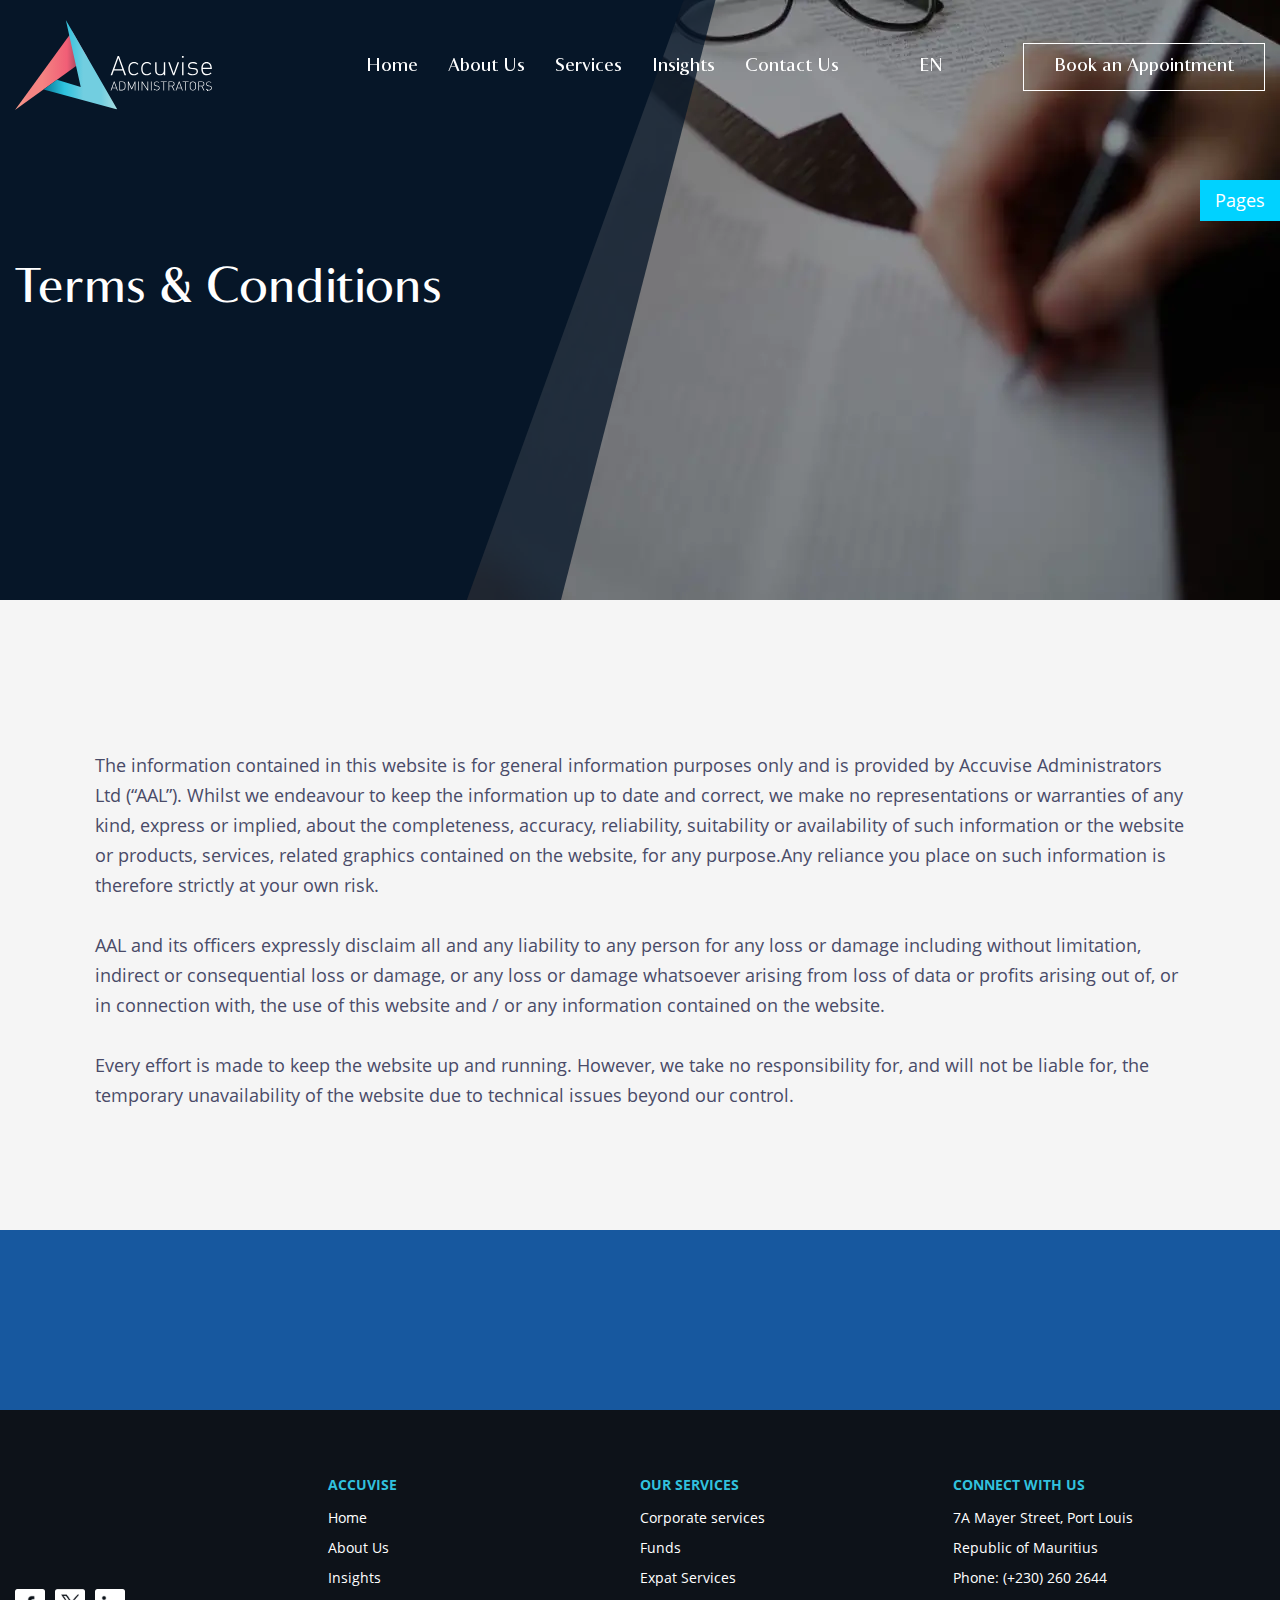
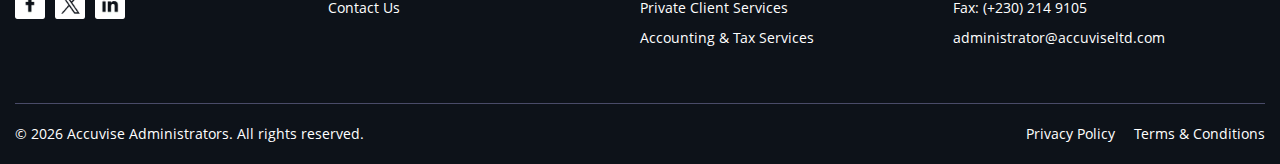
<file: terms.html>
<!DOCTYPE html>
<html lang="en" class="page">

<head>
  <meta charset="UTF-8">
  <meta name="viewport" content="width=device-width, initial-scale=1.0">
  <link rel="shortcut icon" href="favicon.ico" type="image/x-icon">
  <meta http-equiv="X-UA-Compatible" content="ie=edge">
  <meta name="theme-color" content="#111111">
  <title>Accuvise</title>
  <link rel="preload" href="fonts/Astoria.woff2" as="font" type="font/woff2" crossorigin>
  <link rel="preload" href="fonts/OpenSans-Regular.woff2" as="font" type="font/woff2" crossorigin>
  <link rel="preload" href="fonts/OpenSans-SemiBold.woff2" as="font" type="font/woff2" crossorigin>
  <link rel="preload" href="fonts/OpenSans-Bold.woff2" as="font" type="font/woff2" crossorigin>
  <link rel="stylesheet" href="css/vendor.css">
  <link rel="stylesheet" href="css/main.css">
</head>


<body class="page__body">
  <div class="site-container">
    <header class="header">
  <div class="_container">
    <div class="header__wrap">
      <a href="index.html" class="header__logo wow animate__animated animate__fadeInDown">
      <svg width="197" height="90" viewBox="0 0 197 90" fill="none" xmlns="http://www.w3.org/2000/svg">
        <g clip-path="url(#clip0_400_534)">
        <mask id="mask0_400_534" style="mask-type:luminance" maskUnits="userSpaceOnUse" x="0" y="11" width="73" height="79">
        <path d="M0 90L72.5525 37.7656L57.2929 11.264L0 90Z" fill="white"/>
        </mask>
        <g mask="url(#mask0_400_534)">
        <path d="M72.5525 11.264H0V89.9914H72.5525V11.264Z" fill="url(#paint0_linear_400_534)"/>
        </g>
        <mask id="mask1_400_534" style="mask-type:luminance" maskUnits="userSpaceOnUse" x="28" y="0" width="75" height="90">
        <path d="M50.8248 0L102.343 89.5422L28.5857 69.3809L41.9379 59.81L65.729 67.0487L50.8248 0Z" fill="white"/>
        </mask>
        <g mask="url(#mask1_400_534)">
        <path d="M102.335 0H28.5857V89.5422H102.335V0Z" fill="url(#paint1_linear_400_534)"/>
        </g>
        <path d="M107.84 50.5068H98.8492L97.1672 55.1713H95.5979L102.69 35.9689H103.991L111.083 55.1713H109.514L107.832 50.5068H107.84ZM99.3088 49.2111H107.372L103.34 37.9125L99.3088 49.2111Z" fill="white"/>
        <path d="M119.103 55.3354C115.531 55.3354 113.363 52.8045 113.363 48.6755C113.363 44.5465 115.531 42.0155 119.103 42.0155C120.889 42.0155 122.025 42.4734 123.412 44.0109L122.467 44.8747C121.357 43.6309 120.49 43.2335 119.112 43.2335C117.62 43.2335 116.433 43.8036 115.644 44.9611C114.993 45.9027 114.751 46.9306 114.751 48.6841C114.751 50.4377 114.993 51.4656 115.644 52.4071C116.433 53.5646 117.62 54.1347 119.112 54.1347C120.49 54.1347 121.357 53.7028 122.467 52.4935L123.412 53.3573C122.034 54.8949 120.898 55.3527 119.103 55.3527" fill="white"/>
        <path d="M131.97 55.3354C128.398 55.3354 126.23 52.8045 126.23 48.6755C126.23 44.5465 128.398 42.0155 131.97 42.0155C133.756 42.0155 134.892 42.4734 136.27 44.0109L135.325 44.8747C134.215 43.6309 133.348 43.2335 131.97 43.2335C130.478 43.2335 129.291 43.8036 128.502 44.9611C127.851 45.9027 127.609 46.9306 127.609 48.6841C127.609 50.4377 127.851 51.4656 128.502 52.4071C129.282 53.5646 130.478 54.1347 131.97 54.1347C133.348 54.1347 134.215 53.7028 135.325 52.4935L136.27 53.3573C134.892 54.8949 133.756 55.3527 131.97 55.3527" fill="white"/>
        <path d="M148.833 53.6337C147.862 54.7653 146.588 55.3354 144.992 55.3354C143.562 55.3354 142.391 54.9295 141.524 54.0916C140.631 53.2278 140.172 52.0184 140.172 50.4808V42.171H141.55V50.239C141.55 52.744 142.799 54.1261 145.148 54.1261C147.498 54.1261 148.833 52.7267 148.833 50.239V42.171H150.212V55.1713H148.833V53.6337Z" fill="white"/>
        <path d="M157.989 55.1713L153.22 42.171H154.738L158.665 53.556L162.584 42.171H164.102L159.342 55.1713H157.989Z" fill="white"/>
        <path d="M166.945 35.9689H168.653V37.6706H166.945V35.9689ZM167.11 42.171H168.489V55.1713H167.11V42.171Z" fill="white"/>
        <path d="M177.748 55.3354C175.477 55.3354 173.795 54.7394 172.468 53.4783L173.413 52.5367C174.41 53.5905 175.85 54.1261 177.688 54.1261C180.263 54.1261 181.615 53.2364 181.615 51.4829C181.615 50.1094 180.861 49.4875 179.127 49.2974L176.959 49.1074C174.332 48.8914 173.032 47.7599 173.032 45.7126C173.032 43.4495 174.87 42.0155 177.714 42.0155C179.526 42.0155 181.121 42.5252 182.292 43.389L181.373 44.3046C180.367 43.579 179.153 43.199 177.714 43.199C175.546 43.199 174.384 44.0887 174.384 45.704C174.384 47.0774 175.199 47.6994 177.037 47.8894L179.153 48.0795C181.321 48.2954 182.968 48.9433 182.968 51.4742C182.968 53.8497 180.965 55.3268 177.74 55.3268" fill="white"/>
        <path d="M191.994 54.0916C193.537 54.0916 194.482 53.6337 195.592 52.5281L196.624 53.34C195.297 54.6617 194.083 55.3354 191.916 55.3354C188.318 55.3354 186.367 53.0204 186.367 48.6755C186.367 44.3305 188.318 42.0155 191.595 42.0155C194.872 42.0155 196.823 44.3651 196.823 48.3559V48.9778H187.754C187.754 52.2948 189.219 54.1002 192.002 54.1002M194.976 45.4189C194.404 44.0455 193.112 43.2335 191.595 43.2335C190.078 43.2335 188.777 44.0455 188.213 45.4189C187.919 46.2568 187.832 46.6024 187.754 47.8721H195.444C195.366 46.6283 195.34 46.1964 194.985 45.4189" fill="white"/>
        <path d="M101.294 68.2494H97.1153L96.335 70.4175H95.6067L98.9014 61.4944H99.5083L102.803 70.4175H102.075L101.294 68.2494ZM97.3321 67.6447H101.078L99.2048 62.3927L97.3321 67.6447Z" fill="white"/>
        <path d="M109.618 69.5969C109.08 70.1325 108.326 70.4089 107.381 70.4089H104.372V61.4857H107.381C108.326 61.4857 109.08 61.7622 109.618 62.2977C110.52 63.1961 110.485 64.6127 110.485 65.8221C110.485 67.0314 110.52 68.6899 109.618 69.5969ZM109.141 62.7815C108.621 62.2459 107.936 62.0904 107.216 62.0904H105.057V69.8128H107.216C107.936 69.8128 108.621 69.666 109.141 69.1218C109.843 68.3789 109.809 66.8327 109.809 65.8221C109.809 64.8114 109.843 63.5157 109.141 62.7815Z" fill="white"/>
        <path d="M119.745 63.0579L117.031 69.165H116.355L113.589 63.0579V70.4175H112.904V61.4944H113.589L116.701 68.3703L119.745 61.4944H120.43V70.4175H119.745V63.0579Z" fill="white"/>
        <path d="M123.87 61.4944H123.195V70.4175H123.87V61.4944Z" fill="white"/>
        <path d="M127.322 62.6605V70.4175H126.637V61.4944H127.322L132.49 69.2255V61.4944H133.166V70.4175H132.49L127.322 62.6605Z" fill="white"/>
        <path d="M136.607 61.4944H135.932V70.4175H136.607V61.4944Z" fill="white"/>
        <path d="M141.62 70.4866C140.302 70.4866 139.452 70.1238 138.637 69.3118L139.114 68.8367C139.92 69.6401 140.588 69.8906 141.654 69.8906C143.076 69.8906 143.952 69.2168 143.952 68.0507C143.952 67.5151 143.804 67.0832 143.466 66.7982C143.128 66.539 142.911 66.4267 142.174 66.3231L141.134 66.1589C140.458 66.0553 139.929 65.848 139.539 65.5111C139.07 65.1224 138.836 64.5695 138.836 63.8699C138.836 62.3668 139.894 61.4253 141.62 61.4253C142.729 61.4253 143.432 61.7276 144.195 62.3927L143.752 62.8333C143.224 62.3323 142.634 62.004 141.576 62.004C140.267 62.004 139.504 62.7037 139.504 63.8439C139.504 64.3536 139.651 64.7423 139.972 65.0101C140.284 65.2692 140.805 65.4765 141.307 65.5629L142.278 65.7098C143.119 65.8221 143.51 65.9862 143.874 66.2971C144.368 66.6945 144.654 67.3078 144.654 68.0248C144.654 69.5364 143.51 70.4952 141.637 70.4952" fill="white"/>
        <path d="M149.102 70.4175H148.426V62.099H145.755V61.4944H151.781V62.099H149.102V70.4175Z" fill="white"/>
        <path d="M156.688 66.3058H154.226V70.4175H153.55V61.4944H156.957C158.414 61.4944 159.524 62.3323 159.524 63.8871C159.524 65.226 158.717 66.0812 157.46 66.2885L159.628 70.4089H158.83L156.697 66.2971L156.688 66.3058ZM156.862 62.099H154.217V65.7098H156.862C158.015 65.7098 158.839 65.1483 158.839 63.9044C158.839 62.6605 158.024 62.099 156.862 62.099Z" fill="white"/>
        <path d="M166.295 68.2494H162.116L161.336 70.4175H160.607L163.902 61.4944H164.509L167.804 70.4175H167.075L166.295 68.2494ZM162.333 67.6447H166.078L164.206 62.3927L162.333 67.6447Z" fill="white"/>
        <path d="M170.96 70.4175H170.283V62.099H167.622V61.4944H173.639V62.099H170.96V70.4175Z" fill="white"/>
        <path d="M180.107 69.571C179.517 70.1584 178.719 70.4866 177.87 70.4866C177.02 70.4866 176.222 70.1584 175.633 69.571C174.818 68.759 174.801 67.9557 174.801 65.9516C174.801 63.9476 174.809 63.1443 175.633 62.3323C176.222 61.7449 177.02 61.4166 177.87 61.4166C178.719 61.4166 179.517 61.7449 180.107 62.3323C180.922 63.1443 180.939 63.939 180.939 65.9516C180.939 67.9643 180.93 68.759 180.107 69.571ZM179.569 62.7037C179.118 62.2545 178.511 62.0127 177.87 62.0127C177.228 62.0127 176.621 62.2545 176.17 62.7037C175.529 63.3429 175.477 64.0426 175.477 65.9516C175.477 67.8606 175.529 68.5603 176.17 69.1995C176.621 69.6487 177.228 69.8906 177.87 69.8906C178.511 69.8906 179.118 69.6487 179.569 69.1995C180.211 68.5603 180.263 67.8606 180.263 65.9516C180.263 64.0426 180.211 63.3429 179.569 62.7037Z" fill="white"/>
        <path d="M186.497 66.3058H184.034V70.4175H183.358V61.4944H186.766C188.222 61.4944 189.332 62.3323 189.332 63.8871C189.332 65.226 188.526 66.0812 187.268 66.2885L189.427 70.4089H188.638L186.497 66.2971V66.3058ZM186.67 62.099H184.026V65.7098H186.67C187.832 65.7098 188.647 65.1483 188.647 63.9044C188.647 62.6605 187.832 62.099 186.67 62.099Z" fill="white"/>
        <path d="M193.858 70.4866C192.54 70.4866 191.69 70.1238 190.875 69.3118L191.352 68.8367C192.158 69.6401 192.826 69.8906 193.892 69.8906C195.314 69.8906 196.19 69.2168 196.19 68.0507C196.19 67.5151 196.043 67.0832 195.696 66.7982C195.358 66.539 195.141 66.4267 194.404 66.3231L193.364 66.1589C192.687 66.0553 192.158 65.848 191.768 65.5111C191.3 65.1224 191.066 64.5695 191.066 63.8699C191.066 62.3668 192.124 61.4253 193.84 61.4253C194.95 61.4253 195.653 61.7276 196.416 62.3927L195.973 62.8333C195.444 62.3323 194.855 62.004 193.797 62.004C192.488 62.004 191.725 62.7037 191.725 63.8439C191.725 64.3536 191.872 64.7423 192.193 65.0101C192.505 65.2692 193.025 65.4765 193.528 65.5629L194.499 65.7098C195.34 65.8221 195.731 65.9862 196.095 66.2971C196.589 66.6945 196.875 67.3078 196.875 68.0248C196.875 69.5364 195.731 70.4952 193.858 70.4952" fill="white"/>
        </g>
        <defs>
        <linearGradient id="paint0_linear_400_534" x1="-1.59185" y1="51.5433" x2="70.9607" y2="51.5433" gradientUnits="userSpaceOnUse">
        <stop offset="0" stop-color="#F8A490"/>
        <stop offset="0.21" stop-color="#F48382"/>
        <stop offset="0.4" stop-color="#F48382"/>
        <stop offset="0.74" stop-color="#F15E76"/>
        <stop offset="0.88" stop-color="#A94860"/>
        <stop offset="1" stop-color="#AD4962"/>
        </linearGradient>
        <linearGradient id="paint1_linear_400_534" x1="28.658" y1="45.1377" x2="102.407" y2="45.1377" gradientUnits="userSpaceOnUse">
        <stop offset="0" stop-color="#067896"/>
        <stop offset="0.28" stop-color="#2EC2DE"/>
        <stop offset="0.43" stop-color="#53C8DF"/>
        <stop offset="0.54" stop-color="#72CEE0"/>
        <stop offset="0.78" stop-color="#72CEE0"/>
        <stop offset="1" stop-color="#AADEE2"/>
        </linearGradient>
        <clipPath id="clip0_400_534">
        <rect width="196.875" height="90" fill="white"/>
        </clipPath>
        </defs>
        </svg>
      </a>
      <div class="header__navigation" data-menu>
        <nav class="nav">
          <ul class="list-reset nav__list">
            <li class="nav__item wow animate__animated animate__fadeInDown" data-wow-delay="0.1s"><a href="index.html" class="nav__link active">Home</a></li>
            <li class="nav__item wow animate__animated animate__fadeInDown" data-wow-delay="0.2s"><a href="#" class="nav__link">About Us</a>
              <ul class="sub-menu">
                <li><a href="https://totest.isolly.com/accuvise/about-us.html#firm" class="firm-link">The Firm</a></li>
                <li><a href="https://totest.isolly.com/accuvise//about-us.html#partners" class="partners-link">Our Partners</a></li>
                <li><a href="https://totest.isolly.com/accuvise//about-us.html#mauritius" class="mauritius-link">Why Mauritius?</a></li>
                <li><a href="https://totest.isolly.com/accuvise//about-us.html#guarantee" class="guarantee-link">Our Guarantee</a></li>
              </ul>
            </li>
            <li class="nav__item wow animate__animated animate__fadeInDown" data-wow-delay="0.3s">
              <a href="#" class="nav__link">Services</a>
              <ul class="sub-menu">
                <li><a href="services-collapse.html">Corporate services</a></li>
                <li><a href="fund-services.html">Funds</a></li>
                <li><a href="expat-services.html">Expat Services</a></li>
                <li><a href="client-services.html">Private Client Services</a></li>
                <li><a href="tax-services.html">Accounting and Tax Services</a></li>
              </ul>
            </li>
            <li class="nav__item wow animate__animated animate__fadeInDown" data-wow-delay="0.4s"><a href="blog.html" class="nav__link">Insights</a></li>
            <li class="nav__item wow animate__animated animate__fadeInDown" data-wow-delay="0.5s"><a href="contact-us.html" class="nav__link">Contact Us</a></li>
          </ul>
        </nav>
        <div class="header__languages wow animate__animated animate__fadeInDown" data-wow-delay="0.6s">
          <a href="#" class="header__lang">en</a>
          <ul class="header__lang-list">
            <li><a href="#">en</a></li>
            <li><a href="#">fr</a></li>
            <li><a href="#">ch</a></li>
          </ul>
        </div>
        <div class="header__btn-book wow animate__animated animate__fadeInDown" data-wow-delay="0.6s">
          <a class="header__btn btn-outline-light" href="#">Book an Appointment</a>
        </div>
      </div>
      <button class="btn-reset burger" aria-label="Open menu" aria-expanded="false" data-burger>
        <span class="burger__line"></span>
      </button>
    </div>
  </div>
</header>

    <main class="main">
      <section class="promo">
        <div class="banner" style="background-image: url('img/banner-10.webp')">
          <div class="_container">
            <div class="promo__wrap">
              <h1 class="promo__title title-light wow animate__animated animate__fadeInUp" data-wow-delay="0.2s">Terms & Conditions
              </h1>
            </div>
          </div>
        </div>
      </section>
      <section class="terms">
        <div class="_container">
          <div class="terms__wrap">
            <p>The information contained in this website is for general information purposes only and is provided by Accuvise Administrators Ltd (“AAL”). Whilst we endeavour to keep the information up to date and correct, we make no representations or warranties of any kind, express or implied, about the completeness, accuracy, reliability, suitability or availability of such information or the website or products, services, related graphics contained on the website, for any purpose.Any reliance you place on such information is therefore strictly at your own risk.</p>

            <p>AAL and its officers expressly disclaim all and any liability to any person for any loss or damage including without limitation, indirect or consequential loss or damage, or any loss or damage whatsoever arising from loss of data or profits arising out of, or in connection with, the use of this website and / or any information contained on the website.</p>

            <p>Every effort is made to keep the website up and running. However, we take no responsibility for, and will not be liable for, the temporary unavailability of the website due to technical issues beyond our control.</p>
          </div>
        </div>
      </section>
      <div class="subscribe">
  <div class="_container">
    <div class="subscribe__wrap">
      <div class="subscribe__descr wow animate__animated animate__fadeInLeft" data-wow-delay="0.1s">
        <h6>Subscribe to Our Newsletter</h6>
        <p>Sign up to receive our latest announcements, news and Updates by joining our newsletter.</p>
      </div>
      <div class="subscribe__input wow animate__animated animate__fadeInRight" data-wow-delay="0.1s">
        <form action="#">
          <div class="subscribe__block">
            <input type="email" name="subscribe" placeholder="Enter your email">
            <button type="submit"><img src="img/send.svg" alt=""></button>
          </div>
        </form>
      </div>
    </div>
  </div>
</div>

    </main>
    <footer class="footer">
  <div class="_container">
    <div class="footer__wrap">
      <div class="footer__block">
        <a href="index.html" class="footer__logo wow animate__animated animate__flipInY" data-wow-delay="1s"><img src="img/LOGO.svg" alt=""></a>
        <ul class="footer__social">
          <li><a href="#"><img src="img/facebook.webp" alt=""></a></li>
          <li><a href="#"><img src="img/twitter.webp" alt=""></a></li>
          <li><a href="#"><img src="img/linkedin.webp" alt=""></a></li>
        </ul>
      </div>
      <div class="footer__block">
        <h6>Accuvise</h6>
        <ul>
          <li><a href="index.html">Home</a></li>
          <li><a href="about-us.html">About Us</a></li>
          <li><a href="blog.html">Insights</a></li>
          <li><a href="contact-us.html">Contact Us</a></li>
        </ul>
      </div>
      <div class="footer__block">
        <h6>OUR SERVICES</h6>
        <ul>
          <li><a href="services-collapse.html">Corporate services</a></li>
          <li><a href="fund-services.html">Funds</a></li>
          <li><a href="expat-services.html">Expat Services</a></li>
          <li><a href="client-services.html">Private Client Services</a></li>
          <li><a href="tax-services.html">Accounting & Tax Services</a></li>
        </ul>
      </div>
      <div class="footer__block">
        <h6>CONNECT WITH US</h6>
        <ul>
          <li>
            <address>7A Mayer Street, Port Louis <br>
              Republic of Mauritius</address>
          </li>
          <li>Phone: <a href="tel:2302602644">(+230) 260 2644</a></li>
          <li>Fax: <a href="tel:2302149105">(+230) 214 9105</a></li>
          <li><a href="mailto:administrator@accuviseltd.com">administrator@accuviseltd.com</a></li>
        </ul>
      </div>
    </div>
    <div class="footer__copyright">
      <div class="footer__copy">
        <p>© <span class="year"></span> Accuvise Administrators. All rights reserved.</p>
      </div>
      <div class="footer__policy">
        <a href="privacy.html">Privacy Policy</a>
        <a href="#">Terms & Conditions</a>
      </div>
    </div>
  </div>
</footer>

<script src="js/main.js"></script>

<div class="all_pages">
  <div class="page_point">Pages</div>
  <ul class="page_list">
    <li><a href="index.html">Index</a></li>
    <li><a href="about-us.html">About Us</a></li>
    <li><a href="services-collapse.html">Services Collapse</a></li>
    <li><a href="services-expand.html">Services Expand</a></li>
    <li><a href="contact-us.html">Contact Us</a></li>
    <li><a href="fund-services.html">Fund Services</a></li>
    <li><a href="client-services.html">Client Services</a></li>
    <li><a href="expat-services.html">Expat Services</a></li>
    <li><a href="tax-services.html">Tax Services</a></li>
    <li><a href="blog.html">Latest Insights</a></li>
    <li><a href="single.html">Blog Post</a></li>
    <li><a href="404.html">404</a></li>
    <li><a href="privacy.html">Privacy Policy</a></li>
    <li><a href="terms.html">Terms & Conditions</a></li>
  </ul>
</div>

  </div>
</body>

</html>
</file>
<file: css/main.css>
:root {
  --font-family: "OpenSans", sans-serif;
  --content-width: 1650px;
  --container-offset: 15px;
  --container-width: calc(var(--content-width) + (var(--container-offset) * 2));
  --light-color: #ffffff;
  --main-color: #494B68;
  --accent-color: #31C1DE;
  --bg-color: #061628;
}

/* stylelint-disable */
/* stylelint-disable */
/* stylelint-disable */
.custom-checkbox__field:checked + .custom-checkbox__content::after {
  opacity: 1;
}

.custom-checkbox__field:focus + .custom-checkbox__content::before {
  outline: 2px solid #f00;
  outline-offset: 2px;
}

.custom-checkbox__field:disabled + .custom-checkbox__content {
  opacity: 0.4;
  pointer-events: none;
}

/* stylelint-disable */
/* stylelint-disable */
/* stylelint-disable value-keyword-case */
@font-face {
  font-family: "Astoria";
  src: url("../fonts/../fonts/Astoria.woff2") format("woff2");
  font-weight: 400;
  font-display: swap;
  font-style: normal;
}
@font-face {
  font-family: "OpenSans";
  src: url("../fonts/../fonts/OpenSans-Regular.woff2") format("woff2");
  font-weight: 400;
  font-display: swap;
  font-style: normal;
}
@font-face {
  font-family: "OpenSans";
  src: url("../fonts/../fonts/OpenSans-SemiBold.woff2") format("woff2");
  font-weight: 600;
  font-display: swap;
  font-style: normal;
}
@font-face {
  font-family: "OpenSans";
  src: url("../fonts/../fonts/OpenSans-Bold.woff2") format("woff2");
  font-weight: 700;
  font-display: swap;
  font-style: normal;
}
html {
  -webkit-box-sizing: border-box;
  box-sizing: border-box;
  scroll-behavior: smooth;
}

*,
*::before,
*::after {
  -webkit-box-sizing: inherit;
  box-sizing: inherit;
}

h1, h2, h3, h4, h5, h6, p {
  padding: 0;
  margin: 0;
}

ul {
  list-style: none;
  padding: 0;
  margin: 0;
}

.page {
  height: 100%;
  font-family: var(--font-family, sans-serif);
  -webkit-text-size-adjust: 100%;
}

.page__body {
  margin: 0;
  min-width: 320px;
  min-height: 100%;
  font-size: 18px;
}

img {
  height: auto;
  max-width: 100%;
  -o-object-fit: cover;
  object-fit: cover;
}

a {
  text-decoration: none;
}

.is-hidden {
  display: none !important; /* stylelint-disable-line declaration-no-important */
}

.btn-reset {
  border: none;
  padding: 0;
  background-color: transparent;
  cursor: pointer;
}

.list-reset {
  list-style: none;
  margin: 0;
  padding: 0;
}

.input-reset {
  -webkit-appearance: none;
  -moz-appearance: none;
  appearance: none;
  border: none;
  border-radius: 0;
  background-color: #fff;
}
.input-reset::-webkit-search-decoration, .input-reset::-webkit-search-cancel-button, .input-reset::-webkit-search-results-button, .input-reset::-webkit-search-results-decoration {
  display: none;
}

.visually-hidden {
  position: absolute;
  overflow: hidden;
  margin: -1px;
  border: 0;
  padding: 0;
  width: 1px;
  height: 1px;
  clip: rect(0 0 0 0);
}

._container {
  margin: 0 auto;
  padding: 0 var(--container-offset);
  max-width: var(--container-width);
}

.js-focus-visible :focus:not(.focus-visible) {
  outline: none;
}

.centered {
  text-align: center;
}

.dis-scroll {
  position: fixed;
  left: 0;
  top: 0;
  overflow: hidden;
  width: 100%;
  height: 100vh;
  -ms-scroll-chaining: none;
  overscroll-behavior: none;
}

.page--ios .dis-scroll {
  position: relative;
}

.btn-outline-light, .btn-outline-dark {
  color: var(--light-color);
  font-family: "Astoria";
  font-style: normal;
  font-weight: 400;
  line-height: 30px;
  border: 1px solid var(--light-color);
  -webkit-transition: all 0.3s ease 0s;
  transition: all 0.3s ease 0s;
  position: relative;
  display: -webkit-inline-box;
  display: -ms-inline-flexbox;
  display: inline-flex;
  -webkit-box-align: center;
  -ms-flex-align: center;
  align-items: center;
  -webkit-box-pack: center;
  -ms-flex-pack: center;
  justify-content: center;
  -webkit-column-gap: 20px;
  -moz-column-gap: 20px;
  column-gap: 20px;
}
.btn-outline-light:after, .btn-outline-dark:after {
  content: "";
  position: absolute;
  top: 0;
  left: 0;
  width: 0%;
  height: 100%;
  background-color: var(--accent-color);
  z-index: -1;
  -webkit-transition: all 0.3s ease 0s;
  transition: all 0.3s ease 0s;
}
.btn-outline-light img, .btn-outline-dark img {
  -webkit-transition: all 0.3s ease 0s;
  transition: all 0.3s ease 0s;
}
@media (min-width: 993px) {
  .btn-outline-light:hover, .btn-outline-dark:hover {
    -webkit-box-shadow: 0 0 20px 2px rgba(255, 255, 255, 0.3);
    box-shadow: 0 0 20px 2px rgba(255, 255, 255, 0.3);
  }
  .btn-outline-light:hover:after, .btn-outline-dark:hover:after {
    width: 100%;
  }
  .btn-outline-light:hover img, .btn-outline-dark:hover img {
    -webkit-transform: translateX(5px);
    -ms-transform: translateX(5px);
    transform: translateX(5px);
  }
}

.btn-outline-dark {
  color: var(--main-color);
  border: 1px solid var(--main-color);
}
@media (min-width: 993px) {
  .btn-outline-dark:hover {
    -webkit-box-shadow: 0 0 20px 2px rgba(73, 75, 104, 0.3);
    box-shadow: 0 0 20px 2px rgba(73, 75, 104, 0.3);
  }
}

.btn-accent {
  color: var(--light-color);
  font-family: "Astoria";
  font-style: normal;
  font-weight: 400;
  line-height: 30px;
  background-color: var(--accent-color);
  display: -webkit-inline-box;
  display: -ms-inline-flexbox;
  display: inline-flex;
  -webkit-box-align: center;
  -ms-flex-align: center;
  align-items: center;
  -webkit-transition: all 0.3s ease 0s;
  transition: all 0.3s ease 0s;
}
.btn-accent img {
  -webkit-transition: -webkit-transform 0.3s ease 0s;
  transition: -webkit-transform 0.3s ease 0s;
  transition: transform 0.3s ease 0s;
  transition: transform 0.3s ease 0s, -webkit-transform 0.3s ease 0s;
}
.btn-accent:hover {
  -webkit-box-shadow: 0 0 15px 2px rgba(49, 193, 222, 0.54);
  box-shadow: 0 0 15px 2px rgba(49, 193, 222, 0.54);
}
.btn-accent:hover img {
  -webkit-transform: translateX(5px);
  -ms-transform: translateX(5px);
  transform: translateX(5px);
}

.title-light, .title-dark {
  font-family: "Astoria";
  font-size: 48px;
  font-style: normal;
  font-weight: 400;
  line-height: 60px;
}
@media (max-width: 576px) {
  .title-light, .title-dark {
    font-size: 36px;
    line-height: 140%;
  }
}

.title-light {
  color: var(--light-color);
}

.title-dark {
  color: var(--main-color);
}

.position-right {
  text-align: right;
}
@media (max-width: 1200px) {
  .position-right {
    text-align: left;
  }
}

.scroll-down {
  z-index: 1;
  position: absolute;
  right: 135px;
  bottom: 18%;
  width: 60px;
  height: 60px;
  border-radius: 30px;
  border: 1px solid rgba(255, 255, 255, 0.4);
  display: -webkit-box;
  display: -ms-flexbox;
  display: flex;
  -webkit-box-pack: center;
  -ms-flex-pack: center;
  justify-content: center;
  -webkit-box-align: center;
  -ms-flex-align: center;
  align-items: center;
  -webkit-transition: all 0.3s ease 0s;
  transition: all 0.3s ease 0s;
  transition: all 0.3s ease 0s;
}
@media (max-width: 1650px) {
  .scroll-down {
    right: 50px;
    bottom: 10%;
  }
}
@media (max-width: 1200px) {
  .scroll-down {
    right: auto;
    left: 2%;
    width: 40px;
    height: 40px;
  }
}
@media (max-width: 992px) {
  .scroll-down {
    bottom: 7%;
  }
}
@media (max-width: 576px) {
  .scroll-down {
    display: none;
  }
}
.scroll-down img {
  width: 20px;
  height: 22px;
}
@media (max-width: 1200px) {
  .scroll-down img {
    width: 14px;
    height: 18px;
  }
}
@media (min-width: 993px) {
  .scroll-down:hover {
    -webkit-box-shadow: 0 0 20px 2px rgba(73, 75, 104, 0.9);
    box-shadow: 0 0 20px 2px rgba(73, 75, 104, 0.9);
  }
}

.all_pages {
  position: fixed;
  top: 20%;
  right: 0;
  z-index: 101;
}
.all_pages:hover ul {
  right: 0;
}
.all_pages .page_point {
  padding: 10px 15px;
  background: #00d2ff;
  cursor: pointer;
  color: #fff;
}
.all_pages ul {
  background: #00d2ff;
  padding: 15px 20px;
  position: absolute;
  top: 100%;
  width: 200px;
  right: -200px;
  -webkit-transition: 0.4s;
  transition: 0.4s;
  max-height: 450px;
  overflow-y: auto;
}
.all_pages ul li {
  list-style: none;
  margin-bottom: 15px;
  font-size: 16px;
}
.all_pages ul li a {
  color: #fff;
}

html::-webkit-scrollbar {
  width: 0;
  scrollbar-width: none;
}

html {
  scrollbar-width: none;
}

body.lock {
  overflow: hidden;
}

.wow {
  visibility: hidden;
}

.header {
  padding: 20px 0;
  position: fixed;
  top: 0;
  left: 0;
  width: 100%;
  z-index: 100;
  margin: 0 auto;
  -webkit-transition: all 0.4s ease 0s;
  transition: all 0.4s ease 0s;
}
@media (max-width: 992px) {
  .header {
    padding: 10px 0;
  }
}
.header.scroll {
  background-color: var(--bg-color);
  -webkit-box-shadow: 2px 2px 0px 0px rgba(49, 193, 222, 0.2);
  box-shadow: 2px 2px 0px 0px rgba(49, 193, 222, 0.2);
  padding: 10px 0;
}
.header.scroll .header__logo img {
  -webkit-transition: all 0.3s ease 0s;
  transition: all 0.3s ease 0s;
}
.header__wrap {
  display: -webkit-box;
  display: -ms-flexbox;
  display: flex;
  -webkit-box-pack: justify;
  -ms-flex-pack: justify;
  justify-content: space-between;
  -webkit-box-align: center;
  -ms-flex-align: center;
  align-items: center;
}
.header__logo {
  position: relative;
  z-index: 101;
}
@media (max-width: 768px) {
  .header__logo svg {
    width: 150px;
    height: auto;
  }
}
@media (max-width: 480px) {
  .header__logo svg {
    width: 100px;
    height: auto;
  }
}
.header__navigation {
  display: -webkit-box;
  display: -ms-flexbox;
  display: flex;
  -webkit-box-align: center;
  -ms-flex-align: center;
  align-items: center;
  -webkit-column-gap: 80px;
  -moz-column-gap: 80px;
  column-gap: 80px;
}
@media (max-width: 992px) {
  .header__navigation {
    position: fixed;
    left: 0;
    top: 0;
    z-index: 100;
    overflow-y: auto;
    width: 100%;
    height: 100vh;
    -webkit-box-orient: vertical;
    -webkit-box-direction: normal;
    -ms-flex-direction: column;
    flex-direction: column;
    -webkit-box-align: center;
    -ms-flex-align: center;
    align-items: center;
    -webkit-box-pack: center;
    -ms-flex-pack: center;
    justify-content: center;
    row-gap: 25px;
    -webkit-transition: all 0.3s ease 0s;
    transition: all 0.3s ease 0s;
    -webkit-transform: translate(calc(100% - 70px), calc(-100% + 100px));
    -ms-transform: translate(calc(100% - 70px), calc(-100% + 100px));
    transform: translate(calc(100% - 70px), calc(-100% + 100px));
    background: linear-gradient(145deg, var(--bg-color) 10%, var(--accent-color));
    border-bottom-left-radius: 35px;
  }
}
@media (max-width: 992px) and (max-width: 768px) {
  .header__navigation {
    -webkit-transform: translate(calc(100% - 70px), calc(-100% + 80px));
    -ms-transform: translate(calc(100% - 70px), calc(-100% + 80px));
    transform: translate(calc(100% - 70px), calc(-100% + 80px));
  }
}
@media (max-width: 992px) and (max-width: 480px) {
  .header__navigation {
    -webkit-transform: translate(calc(100% - 70px), calc(-100% + 70px));
    -ms-transform: translate(calc(100% - 70px), calc(-100% + 70px));
    transform: translate(calc(100% - 70px), calc(-100% + 70px));
  }
}
@media (max-width: 992px) {
  .header__navigation.menu--active {
    -webkit-transform: translate(0%, 0%);
    -ms-transform: translate(0%, 0%);
    transform: translate(0%, 0%);
    border-bottom-left-radius: 0px;
  }
}
@media (max-width: 1200px) {
  .header__navigation {
    -webkit-column-gap: 30px;
    -moz-column-gap: 30px;
    column-gap: 30px;
  }
}
.header__navigation nav > ul {
  display: -webkit-box;
  display: -ms-flexbox;
  display: flex;
  -webkit-column-gap: 30px;
  -moz-column-gap: 30px;
  column-gap: 30px;
}
@media (max-width: 1200px) {
  .header__navigation nav > ul {
    -webkit-column-gap: 15px;
    -moz-column-gap: 15px;
    column-gap: 15px;
  }
}
@media (max-width: 992px) {
  .header__navigation nav > ul {
    -webkit-box-orient: vertical;
    -webkit-box-direction: normal;
    -ms-flex-direction: column;
    flex-direction: column;
    -webkit-box-align: center;
    -ms-flex-align: center;
    align-items: center;
    row-gap: 5px;
  }
}
.header__navigation nav > ul > li > a {
  color: var(--light-color);
  font-family: "Astoria";
  font-size: 18px;
  font-style: normal;
  font-weight: 400;
  line-height: 30px;
  -webkit-transition: all 0.3s ease 0s;
  transition: all 0.3s ease 0s;
}
@media (min-width: 993px) {
  .header__navigation nav > ul > li > a.active {
    color: var(--accent-color);
  }
}
@media (max-width: 992px) {
  .header__navigation nav > ul > li > a {
    font-size: 22px;
  }
}
@media (min-width: 993px) {
  .header__navigation nav > ul > li > a:hover {
    color: var(--accent-color);
  }
}
@media (max-width: 992px) {
  .header__navigation nav > ul > li:nth-child(2).open.open > ul {
    display: block;
  }
  .header__navigation nav > ul > li:nth-child(2).open:after {
    right: -6px !important;
    -webkit-transform: rotate(225deg) translateX(-4px);
    -ms-transform: rotate(225deg) translateX(-4px);
    transform: rotate(225deg) translateX(-4px);
  }
}
.header__navigation nav > ul > li:nth-child(3), .header__navigation nav > ul > li:nth-child(2) {
  position: relative;
}
@media (max-width: 992px) {
  .header__navigation nav > ul > li:nth-child(3), .header__navigation nav > ul > li:nth-child(2) {
    -webkit-transform: translateX(-12px);
    -ms-transform: translateX(-12px);
    transform: translateX(-12px);
  }
  .header__navigation nav > ul > li:nth-child(3) > ul, .header__navigation nav > ul > li:nth-child(2) > ul {
    -webkit-transform: translateX(12px);
    -ms-transform: translateX(12px);
    transform: translateX(12px);
  }
  .header__navigation nav > ul > li:nth-child(3):after, .header__navigation nav > ul > li:nth-child(2):after {
    content: "";
    position: absolute;
    right: -15px;
    top: 14px;
    width: 6px;
    height: 6px;
    border: 2px solid var(--light-color);
    border-top: 0;
    border-left: 0;
    -webkit-transform: rotate(45deg);
    -ms-transform: rotate(45deg);
    transform: rotate(45deg);
  }
}
@media (max-width: 992px) and (max-width: 992px) {
  .header__navigation nav > ul > li:nth-child(3).open.open > ul, .header__navigation nav > ul > li:nth-child(2).open.open > ul {
    display: block;
  }
  .header__navigation nav > ul > li:nth-child(3).open:after, .header__navigation nav > ul > li:nth-child(2).open:after {
    right: 40px;
    -webkit-transform: rotate(225deg) translateX(-4px);
    -ms-transform: rotate(225deg) translateX(-4px);
    transform: rotate(225deg) translateX(-4px);
  }
}
@media (max-width: 992px) {
  .header__navigation nav > ul > li:nth-child(3), .header__navigation nav > ul > li:nth-child(2) {
    text-align: center;
  }
}
@media (min-width: 993px) {
  .header__navigation nav > ul > li:nth-child(3):hover > ul, .header__navigation nav > ul > li:nth-child(2):hover > ul {
    opacity: 1;
    visibility: visible;
  }
}
.header__navigation nav > ul > li:nth-child(3) > ul, .header__navigation nav > ul > li:nth-child(2) > ul {
  -webkit-transition: all 0.3s ease 0s;
  transition: all 0.3s ease 0s;
  position: absolute;
  top: 100%;
  left: 0;
  z-index: 101;
  width: -webkit-max-content;
  width: -moz-max-content;
  width: max-content;
  padding: 20px 25px;
  opacity: 0;
  visibility: hidden;
  background-color: var(--light-color);
}
.header__navigation nav > ul > li:nth-child(3) > ul > li > a, .header__navigation nav > ul > li:nth-child(2) > ul > li > a {
  color: var(--main-color);
  font-family: "Astoria";
  font-size: 16px;
  font-style: normal;
  font-weight: 400;
  line-height: 30px;
}
@media (max-width: 992px) {
  .header__navigation nav > ul > li:nth-child(3) > ul > li > a, .header__navigation nav > ul > li:nth-child(2) > ul > li > a {
    color: var(--light-color);
    line-height: 130%;
  }
}
@media (max-width: 992px) {
  .header__navigation nav > ul > li:nth-child(3) > ul, .header__navigation nav > ul > li:nth-child(2) > ul {
    position: static;
    opacity: 1;
    visibility: visible;
    display: none;
    background-color: transparent;
    text-align: center;
    padding: 0;
    width: auto;
    height: auto;
    border-top: none;
  }
}
.header__navigation nav > ul > li:nth-child(3) > ul > li > a, .header__navigation nav > ul > li:nth-child(2) > ul > li > a {
  -webkit-transition: color 0.3s ease 0s;
  transition: color 0.3s ease 0s;
}
@media (min-width: 993px) {
  .header__navigation nav > ul > li:nth-child(3) > ul > li > a:hover, .header__navigation nav > ul > li:nth-child(2) > ul > li > a:hover {
    color: var(--accent-color);
  }
}
.header__languages {
  position: relative;
}
.header__languages:hover > ul {
  opacity: 1;
  visibility: visible;
}
.header__languages a {
  color: var(--light-color);
  font-family: "Astoria";
  font-style: normal;
  font-weight: 400;
  line-height: 30px;
  text-transform: uppercase;
  -webkit-transition: all 0.3s ease 0s;
  transition: all 0.3s ease 0s;
}
@media (min-width: 993px) {
  .header__languages a:hover {
    color: var(--accent-color);
  }
}
.header__languages > ul {
  position: absolute;
  top: 100%;
  left: -150%;
  opacity: 0;
  visibility: hidden;
  -webkit-transition: all 0.3s ease 0s;
  transition: all 0.3s ease 0s;
}
@media (max-width: 992px) {
  .header__languages > ul {
    background-color: var(--light-color);
    left: calc(-150% + 7.5px);
    padding: 5px 8px;
    z-index: 101;
    border-radius: 4px;
    -webkit-transform: translateX(-7px);
    -ms-transform: translateX(-7px);
    transform: translateX(-7px);
  }
}
.header__lang-list {
  background-color: var(--light-color);
  border-radius: 5px;
  padding: 5px 10px;
  display: -webkit-box;
  display: -ms-flexbox;
  display: flex;
  -webkit-column-gap: 7px;
  -moz-column-gap: 7px;
  column-gap: 7px;
}
.header__lang-list > li > a {
  color: var(--main-color);
  line-height: 18px;
}
@media (max-width: 992px) {
  .header__btn-book {
    position: absolute;
    bottom: 14%;
  }
}
.header__btn {
  padding: 8px 30px;
  font-size: 18px;
}
@media (max-width: 1200px) {
  .header__btn {
    padding: 8px 20px;
  }
}
.header .burger {
  --burger-width: 30px;
  --burger-height: 20px;
  --burger-line-height: 2px;
  position: relative;
  border: none;
  padding: 0;
  width: var(--burger-width);
  height: var(--burger-height);
  color: var(--light-color);
  background-color: transparent;
  cursor: pointer;
  display: none;
  z-index: 101;
}
.header .burger::before, .header .burger::after {
  content: "";
  position: absolute;
  left: 0;
  width: 100%;
  height: var(--burger-line-height);
  background-color: currentColor;
  -webkit-transition: top 0.3s ease-in-out, -webkit-transform 0.3s ease-in-out;
  transition: top 0.3s ease-in-out, -webkit-transform 0.3s ease-in-out;
  transition: transform 0.3s ease-in-out, top 0.3s ease-in-out;
  transition: transform 0.3s ease-in-out, top 0.3s ease-in-out, -webkit-transform 0.3s ease-in-out;
}
.header .burger::before {
  top: 0;
}
.header .burger::after {
  top: calc(100% - var(--burger-line-height));
}
.header .burger__line {
  position: absolute;
  left: 0;
  top: 50%;
  width: 100%;
  height: var(--burger-line-height);
  background-color: currentColor;
  -webkit-transform: translateY(-50%);
  -ms-transform: translateY(-50%);
  transform: translateY(-50%);
  -webkit-transition: -webkit-transform 0.3s ease-in-out;
  transition: -webkit-transform 0.3s ease-in-out;
  transition: transform 0.3s ease-in-out;
  transition: transform 0.3s ease-in-out, -webkit-transform 0.3s ease-in-out;
}
.header .burger--active::before {
  top: 50%;
  -webkit-transform: rotate(45deg);
  -ms-transform: rotate(45deg);
  transform: rotate(45deg);
  -webkit-transition: top 0.3s ease-in-out, -webkit-transform 0.3s ease-in-out;
  transition: top 0.3s ease-in-out, -webkit-transform 0.3s ease-in-out;
  transition: transform 0.3s ease-in-out, top 0.3s ease-in-out;
  transition: transform 0.3s ease-in-out, top 0.3s ease-in-out, -webkit-transform 0.3s ease-in-out;
}
.header .burger--active::after {
  top: 50%;
  -webkit-transform: rotate(-45deg);
  -ms-transform: rotate(-45deg);
  transform: rotate(-45deg);
  -webkit-transition: top 0.3s ease-in-out, -webkit-transform 0.3s ease-in-out;
  transition: top 0.3s ease-in-out, -webkit-transform 0.3s ease-in-out;
  transition: transform 0.3s ease-in-out, top 0.3s ease-in-out;
  transition: transform 0.3s ease-in-out, top 0.3s ease-in-out, -webkit-transform 0.3s ease-in-out;
}
.header .burger--active .burger__line {
  -webkit-transform: scale(0);
  -ms-transform: scale(0);
  transform: scale(0);
  -webkit-transition: -webkit-transform 0.3s ease-in-out;
  transition: -webkit-transform 0.3s ease-in-out;
  transition: transform 0.3s ease-in-out;
  transition: transform 0.3s ease-in-out, -webkit-transform 0.3s ease-in-out;
}
@media (max-width: 992px) {
  .header .burger {
    display: block;
  }
}

@-webkit-keyframes slideAnime {
  from {
    width: 100%;
    -webkit-clip-path: polygon(0 0, 100% 0, 100% 100%, 0% 100%);
    clip-path: polygon(0 0, 100% 0, 100% 100%, 0% 100%);
  }
  50% {
    width: 100%;
    -webkit-clip-path: polygon(0 0, 100% 0, 100% 100%, 0% 100%);
    clip-path: polygon(0 0, 100% 0, 100% 100%, 0% 100%);
  }
  100% {
    width: 54vw;
  }
}

@keyframes slideAnime {
  from {
    width: 100%;
    -webkit-clip-path: polygon(0 0, 100% 0, 100% 100%, 0% 100%);
    clip-path: polygon(0 0, 100% 0, 100% 100%, 0% 100%);
  }
  50% {
    width: 100%;
    -webkit-clip-path: polygon(0 0, 100% 0, 100% 100%, 0% 100%);
    clip-path: polygon(0 0, 100% 0, 100% 100%, 0% 100%);
  }
  100% {
    width: 54vw;
  }
}
.hero {
  position: relative;
  max-height: 1080px;
}
.hero__slide {
  position: relative;
  z-index: 100;
  height: 100% !important;
}
@media (max-width: 1650px) {
  .hero__slide {
    height: auto !important;
  }
}
.hero__slide.swiper-slide-active:after {
  -webkit-animation: slideAnime 0.8s linear 0s;
  animation: slideAnime 0.8s linear 0s;
}
@media (max-width: 576px) {
  .hero__slide {
    height: auto;
  }
}
.hero__slide:after {
  content: "";
  position: fixed;
  width: 54vw;
  height: 100%;
  top: 0;
  left: 0;
  background-color: rgba(6, 22, 40, 0.75);
  -webkit-clip-path: polygon(0 0, 55% 0, 100% 100%, 0% 100%);
  clip-path: polygon(0 0, 55% 0, 100% 100%, 0% 100%);
  z-index: 99;
}
@media (max-width: 576px) {
  .hero__slide:after {
    content: none;
  }
}
.hero__slide:before {
  content: "";
  position: fixed;
  width: 59.9vw;
  height: 100%;
  top: 0;
  left: 0;
  background-color: rgba(6, 22, 40, 0.75);
  -webkit-clip-path: polygon(0 0, 65% 0, 100% 100%, 0% 100%);
  clip-path: polygon(0 0, 65% 0, 100% 100%, 0% 100%);
  z-index: 99;
  -webkit-transition: all 0.3s ease 0s;
  transition: all 0.3s ease 0s;
}
@media (max-width: 576px) {
  .hero__slide:before {
    width: 100%;
    height: 100%;
    background-color: rgba(6, 22, 40, 0.4);
    -webkit-clip-path: polygon(0 0, 100% 0, 100% 100%, 0% 100%);
    clip-path: polygon(0 0, 100% 0, 100% 100%, 0% 100%);
  }
}
.hero__slide ._container {
  height: 100%;
  display: -webkit-box;
  display: -ms-flexbox;
  display: flex;
  -webkit-box-orient: vertical;
  -webkit-box-direction: normal;
  -ms-flex-direction: column;
  flex-direction: column;
  -webkit-box-align: start;
  -ms-flex-align: start;
  align-items: flex-start;
  -webkit-box-pack: center;
  -ms-flex-pack: center;
  justify-content: center;
  position: relative;
  z-index: 100;
}
.hero__slide-wrap {
  padding-top: 260px;
  padding-bottom: 220px;
  max-width: 630px;
  display: -webkit-box;
  display: -ms-flexbox;
  display: flex;
  padding-left: 15px;
  -webkit-box-align: start;
  -ms-flex-align: start;
  align-items: flex-start;
  -webkit-box-orient: vertical;
  -webkit-box-direction: normal;
  -ms-flex-direction: column;
  flex-direction: column;
  -webkit-box-pack: justify;
  -ms-flex-pack: justify;
  justify-content: space-between;
  max-height: 600px;
  position: relative;
  z-index: 100;
}
@media (max-width: 1650px) {
  .hero__slide-wrap {
    padding-left: 0;
    max-width: 800px;
    padding-top: 250px;
    padding-bottom: 150px;
  }
}
@media (max-width: 576px) {
  .hero__slide-wrap {
    padding-top: 120px;
    padding-bottom: 150px;
  }
}
.hero__slide > img {
  width: 100%;
  height: auto;
  position: absolute;
  z-index: -1;
  -o-object-fit: cover;
  object-fit: cover;
  height: 100%;
}
.hero__title {
  margin-bottom: 40px;
  font-size: 48px;
  font-style: normal;
  line-height: 60px;
}
@media (max-width: 1650px) {
  .hero__title {
    margin-bottom: 25px;
    font-size: 40px;
    line-height: 55px;
  }
  .hero__title br {
    display: none;
  }
}
@media (max-width: 992px) {
  .hero__title {
    font-size: 32px;
    line-height: 48px;
  }
}
@media (max-width: 480px) {
  .hero__title {
    font-size: 26px;
    line-height: 36px;
  }
}
.hero__subtitle {
  color: var(--light-color);
  font-size: 24px;
  font-style: normal;
  font-weight: 400;
  line-height: 40px;
  margin-bottom: 60px;
}
@media (max-width: 1650px) {
  .hero__subtitle {
    font-size: 22px;
    margin-bottom: 40px;
  }
}
@media (max-width: 992px) {
  .hero__subtitle {
    font-size: 20px;
    line-height: 130%;
  }
}
@media (max-width: 480px) {
  .hero__subtitle {
    font-size: 16px;
  }
}
.hero__btn {
  padding: 15px 95px;
  font-size: 20px;
}
@media (max-width: 992px) {
  .hero__btn {
    padding: 10px 60px;
  }
}
@media (max-width: 480px) {
  .hero__btn {
    padding: 10px 0;
    width: 100%;
  }
}
.hero .swiper {
  max-height: 1080px;
}
.hero .swiper-slide {
  min-height: 1080px;
}
@media (max-width: 1650px) {
  .hero .swiper-slide {
    min-height: auto;
    height: 100%;
  }
}
.hero .swiper-pagination {
  text-align: right;
  padding-right: 13%;
  bottom: 20%;
}
@media (max-width: 1650px) {
  .hero .swiper-pagination {
    bottom: 13%;
  }
}
@media (max-width: 992px) {
  .hero .swiper-pagination {
    padding-right: 2%;
    bottom: 10%;
  }
}
@media (max-width: 480px) {
  .hero .swiper-pagination {
    text-align: center;
  }
}
.hero .swiper-pagination-bullet {
  opacity: 1;
  width: 40px;
  height: 5px;
  background-color: rgba(255, 255, 255, 0.2);
  border-radius: 0;
}
.hero .swiper-pagination-bullet:not(:last-child) {
  margin-right: 6px;
}
.hero .swiper-pagination-bullet-active {
  width: 80px;
  background-color: white;
}

.welcome {
  background-position: left 50%;
  background-repeat: no-repeat;
  background-size: 65vw 100%;
  padding-top: 150px;
  padding-bottom: 170px;
}
@media (max-width: 1450px) {
  .welcome {
    background-color: rgba(49, 193, 222, 0.7);
  }
}
@media (max-width: 1200px) {
  .welcome {
    background-image: none !important;
    background-color: #fff;
    padding-top: 80px;
    padding-bottom: 80px;
  }
}
.welcome__wrap {
  display: -webkit-box;
  display: -ms-flexbox;
  display: flex;
}
@media (max-width: 1200px) {
  .welcome__wrap {
    -webkit-box-orient: vertical;
    -webkit-box-direction: reverse;
    -ms-flex-direction: column-reverse;
    flex-direction: column-reverse;
    row-gap: 45px;
  }
}
.welcome__list {
  -webkit-box-flex: 0;
  -ms-flex: 0 1 calc(100% - 530px);
  flex: 0 1 calc(100% - 530px);
}
@media (max-width: 1200px) {
  .welcome__list {
    -webkit-box-flex: 0;
    -ms-flex: 0 1 100%;
    flex: 0 1 100%;
  }
}
.welcome__items {
  max-width: 630px;
  display: -webkit-box;
  display: -ms-flexbox;
  display: flex;
  -ms-flex-wrap: wrap;
  flex-wrap: wrap;
  -webkit-column-gap: 30px;
  -moz-column-gap: 30px;
  column-gap: 30px;
  row-gap: 30px;
}
@media (max-width: 1450px) {
  .welcome__items {
    max-width: 580px;
  }
}
@media (max-width: 1200px) {
  .welcome__items {
    background-color: var(--accent-color);
    padding: 30px;
    max-width: none;
  }
}
@media (max-width: 576px) {
  .welcome__items {
    padding: 30px 15px;
    -webkit-column-gap: 15px;
    -moz-column-gap: 15px;
    column-gap: 15px;
    row-gap: 15px;
    -webkit-box-pack: center;
    -ms-flex-pack: center;
    justify-content: center;
  }
}
.welcome__item {
  -webkit-box-flex: 0;
  -ms-flex: 0 1 calc(50% - 15px);
  flex: 0 1 calc(50% - 15px);
  padding: 40px 60px;
  border: 1px solid rgba(255, 255, 255, 0.3);
  text-align: center;
  -webkit-transition: all 0.3s ease 0s;
  transition: all 0.3s ease 0s;
}
@media (max-width: 1450px) {
  .welcome__item {
    padding: 20px;
  }
}
@media (max-width: 480px) {
  .welcome__item {
    -webkit-box-flex: 0;
    -ms-flex: 0 1 100%;
    flex: 0 1 100%;
  }
}
.welcome__item:hover {
  -webkit-box-shadow: 0 0 15px 2px rgba(255, 255, 255, 0.6);
  box-shadow: 0 0 15px 2px rgba(255, 255, 255, 0.6);
}
.welcome__item:hover h4, .welcome__item:hover .welcome__numbers, .welcome__item:hover .welcome__descr {
  color: var(--main-color);
}
.welcome__item:hover svg path {
  fill: var(--main-color);
}
.welcome__item:nth-child(even) {
  -webkit-transform: translateY(30px);
  -ms-transform: translateY(30px);
  transform: translateY(30px);
}
@media (max-width: 1200px) {
  .welcome__item:nth-child(even) {
    -webkit-transform: translateY(0px);
    -ms-transform: translateY(0px);
    transform: translateY(0px);
  }
}
.welcome__item h4 {
  color: var(--light-color);
  font-family: "Astoria";
  font-size: 30px;
  font-style: normal;
  font-weight: 400;
  line-height: 30px;
  margin-bottom: 20px;
  -webkit-transition: all 0.3s ease 0s;
  transition: all 0.3s ease 0s;
}
.welcome__item svg {
  margin-bottom: 20px;
}
.welcome__item svg path {
  -webkit-transition: all 0.3s ease 0s;
  transition: all 0.3s ease 0s;
  opacity: 1;
}
.welcome__numbers {
  color: var(--light-color);
  font-family: "Astoria";
  font-size: 40px;
  font-style: normal;
  font-weight: 100;
  line-height: 50px;
  -webkit-transition: all 0.3s ease 0s;
  transition: all 0.3s ease 0s;
}
.welcome__descr {
  color: var(--light-color);
  font-family: "Astoria";
  font-size: 18px;
  font-style: normal;
  font-weight: 400;
  line-height: 30px;
  -webkit-transition: all 0.3s ease 0s;
  transition: all 0.3s ease 0s;
}
.welcome__description {
  -webkit-box-flex: 0;
  -ms-flex: 0 1 530px;
  flex: 0 1 530px;
}
@media (max-width: 1550px) {
  .welcome__description {
    -ms-flex-item-align: end;
    align-self: flex-end;
  }
}
@media (max-width: 1200px) {
  .welcome__description {
    -webkit-box-flex: 0;
    -ms-flex: 0 1 100%;
    flex: 0 1 100%;
  }
}
.welcome__description h3 {
  color: var(--accent-color);
  text-align: right;
  font-family: "Astoria";
  font-size: 70px;
  font-style: normal;
  font-weight: 400;
  line-height: 100%;
}
@media (max-width: 1450px) {
  .welcome__description h3 {
    color: var(--light-color);
  }
}
@media (max-width: 1200px) {
  .welcome__description h3 {
    color: var(--accent-color);
    text-align: left;
  }
}
@media (max-width: 992px) {
  .welcome__description h3 {
    font-size: 55px;
  }
}
@media (max-width: 480px) {
  .welcome__description h3 {
    font-size: 44px;
  }
}
.welcome__description h3 span {
  color: var(--main-color);
  font-family: "Astoria";
  font-size: 40px;
  font-style: normal;
  font-weight: 400;
  display: inline-block;
  -webkit-transform: translateY(-25px);
  -ms-transform: translateY(-25px);
  transform: translateY(-25px);
}
@media (max-width: 1450px) {
  .welcome__description h3 span {
    color: var(--light-color);
  }
}
@media (max-width: 1200px) {
  .welcome__description h3 span {
    color: var(--main-color);
  }
}
@media (max-width: 992px) {
  .welcome__description h3 span {
    -webkit-transform: translateY(-15px);
    -ms-transform: translateY(-15px);
    transform: translateY(-15px);
  }
}
@media (max-width: 480px) {
  .welcome__description h3 span {
    -webkit-transform: translateY(-10px);
    -ms-transform: translateY(-10px);
    transform: translateY(-10px);
    font-size: 28px;
    margin-bottom: 15px;
  }
}
.welcome__text {
  color: var(--main-color);
  text-align: right;
  font-family: "OpenSans";
  font-size: 18px;
  font-style: normal;
  font-weight: 400;
  line-height: 30px;
  margin-bottom: 60px;
}
@media (max-width: 1450px) {
  .welcome__text {
    color: var(--light-color);
  }
}
@media (max-width: 1200px) {
  .welcome__text {
    color: var(--main-color);
    text-align: left;
  }
}
@media (max-width: 992px) {
  .welcome__text {
    margin-bottom: 35px;
  }
}
.welcome__btn {
  padding: 8px 30px;
  font-size: 18px;
  -webkit-column-gap: 15px;
  -moz-column-gap: 15px;
  column-gap: 15px;
  -webkit-transition: color 0.3s ease 0s;
  transition: color 0.3s ease 0s;
}
.welcome__btn svg {
  -webkit-transition: all 0.3s ease 0s;
  transition: all 0.3s ease 0s;
  width: 16px;
  height: 16px;
}
.welcome__btn svg path {
  -webkit-transition: all 0.3s ease 0s;
  transition: all 0.3s ease 0s;
}
@media (min-width: 993px) {
  .welcome__btn:hover {
    color: var(--light-color);
  }
  .welcome__btn:hover svg {
    -webkit-transform: translateX(5px);
    -ms-transform: translateX(5px);
    transform: translateX(5px);
  }
  .welcome__btn:hover svg path {
    fill: var(--light-color);
  }
}
@media (max-width: 480px) {
  .welcome__btn {
    width: 100%;
    padding: 8px 0;
  }
}

.our-services {
  position: relative;
  background-color: var(--bg-color);
  padding-top: 120px;
  padding-bottom: 122px;
}
@media (max-width: 768px) {
  .our-services {
    padding-top: 80px;
    padding-bottom: 80px;
  }
}
.our-services ._container {
  position: relative;
  z-index: 2;
}
.our-services:after {
  content: "";
  position: absolute;
  width: 34.8vw;
  height: 100%;
  top: 0;
  left: 0;
  background-color: #0a2746;
  -webkit-clip-path: polygon(0 0, 0% 85%, 98% 0);
  clip-path: polygon(0 0, 0% 85%, 98% 0);
  z-index: 1;
}
@media (max-width: 576px) {
  .our-services:after {
    content: none;
  }
}
.our-services:before {
  content: "";
  position: absolute;
  width: 46.4vw;
  height: 100%;
  top: 0;
  left: 0;
  background-color: #081f37;
  -webkit-clip-path: polygon(0 0, 97.8% 0%, 61% 100%, 0% 100%);
  clip-path: polygon(0 0, 97.8% 0%, 61% 100%, 0% 100%);
  z-index: 1;
}
@media (max-width: 576px) {
  .our-services:before {
    width: 100%;
    height: 100%;
    background-color: rgba(6, 22, 40, 0.4);
    -webkit-clip-path: polygon(0 0, 100% 0, 100% 100%, 0% 100%);
    clip-path: polygon(0 0, 100% 0, 100% 100%, 0% 100%);
  }
}
.our-services__title {
  margin-bottom: 30px;
  text-align: center;
}
.our-services__subtitle {
  max-width: 1370px;
  margin: 0 auto;
  color: var(--light-color);
  text-align: center;
  font-family: "OpenSans";
  font-size: 18px;
  font-style: normal;
  font-weight: 400;
  line-height: 30px;
  margin-bottom: 60px;
}
.our-services__items {
  display: -webkit-box;
  display: -ms-flexbox;
  display: flex;
  -webkit-column-gap: 2px;
  -moz-column-gap: 2px;
  column-gap: 2px;
  -webkit-box-pack: justify;
  -ms-flex-pack: justify;
  justify-content: space-between;
}
@media (max-width: 1500px) {
  .our-services__items {
    -ms-flex-wrap: wrap;
    flex-wrap: wrap;
    row-gap: 2px;
    -webkit-box-pack: center;
    -ms-flex-pack: center;
    justify-content: center;
  }
}
.our-services__item {
  background-color: #0C2F55;
  -webkit-box-flex: 0;
  -ms-flex: 0 1 calc(20% - 2px);
  flex: 0 1 calc(20% - 2px);
  padding: 70px 40px 30px 40px;
  text-align: center;
  display: -webkit-box;
  display: -ms-flexbox;
  display: flex;
  -webkit-box-orient: vertical;
  -webkit-box-direction: normal;
  -ms-flex-direction: column;
  flex-direction: column;
  -webkit-transition: all 0.3s ease 0s;
  transition: all 0.3s ease 0s;
  position: relative;
}
@media (min-width: 993px) {
  .our-services__item:hover {
    -webkit-box-shadow: 0 0 30px 10px rgba(6, 22, 40, 0.8);
    box-shadow: 0 0 30px 10px rgba(6, 22, 40, 0.8);
    z-index: 99;
  }
}
.our-services__item:after, .our-services__item:before {
  content: "";
  position: absolute;
  left: 0;
  width: 100%;
  height: 0px;
  background-color: #0C2F55;
  -webkit-transition: all 0.3s ease 0s;
  transition: all 0.3s ease 0s;
}
.our-services__item:after {
  top: 100%;
}
.our-services__item:before {
  top: 0px;
}
@media (max-width: 1500px) {
  .our-services__item {
    -webkit-box-flex: 0;
    -ms-flex: 0 1 calc(30% - 2px);
    flex: 0 1 calc(30% - 2px);
  }
}
@media (max-width: 992px) {
  .our-services__item {
    -webkit-box-flex: 0;
    -ms-flex: 0 1 calc(50% - 2px);
    flex: 0 1 calc(50% - 2px);
    padding: 40px 15px;
  }
}
@media (max-width: 576px) {
  .our-services__item {
    -webkit-box-flex: 0;
    -ms-flex: 0 1 100%;
    flex: 0 1 100%;
    max-width: 328px;
  }
}
.our-services__item svg path {
  -webkit-transition: fill 0.2s ease 0s;
  transition: fill 0.2s ease 0s;
}
@media (min-width: 1501px) {
  .our-services__item:hover:after {
    height: 20px;
  }
  .our-services__item:hover:before {
    top: -20px;
    height: 20px;
  }
  .our-services__item:hover .our-services__btn {
    opacity: 1;
    visibility: visible;
  }
  .our-services__item:hover svg path {
    fill: var(--light-color);
  }
}
.our-services__item-wr {
  -webkit-box-flex: 1;
  -ms-flex-positive: 1;
  flex-grow: 1;
}
.our-services__item h4 {
  color: var(--light-color);
  font-family: "Astoria";
  font-size: 24px;
  font-style: normal;
  font-weight: 400;
  line-height: 30px;
  min-height: 60px;
  max-width: 90%;
  margin: 0 auto;
  margin-bottom: 30px;
  text-align: center;
}
.our-services__img {
  width: 80px;
  height: 80px;
  margin: 0 auto;
  margin-bottom: 30px;
}
.our-services__img svg {
  width: 100%;
  height: 100%;
}
.our-services__info {
  color: var(--light-color);
  font-family: "OpenSans";
  font-size: 16px;
  font-style: normal;
  font-weight: 400;
  line-height: 27px;
  margin-bottom: 23px;
}
.our-services__btn {
  -webkit-column-gap: 10px;
  -moz-column-gap: 10px;
  column-gap: 10px;
  margin-top: auto;
  font-size: 18px;
  padding: 8px 30px;
  max-width: -webkit-max-content;
  max-width: -moz-max-content;
  max-width: max-content;
  margin: 0 auto;
  opacity: 0;
  visibility: hidden;
  -webkit-transition: all 0.3s ease 0s;
  transition: all 0.3s ease 0s;
}
@media (max-width: 1500px) {
  .our-services__btn {
    opacity: 1;
    visibility: visible;
  }
}

.testimonials {
  padding-top: 220px;
  padding-bottom: 180px;
  background-color: #f5f5f5;
}
@media (max-width: 1400px) {
  .testimonials {
    padding-top: 120px;
    padding-bottom: 120px;
  }
}
@media (max-width: 992px) {
  .testimonials {
    padding-top: 80px;
    padding-bottom: 80px;
  }
}
@media (max-width: 576px) {
  .testimonials {
    padding-top: 60px;
    padding-bottom: 60px;
  }
}
.testimonials__title {
  text-align: center;
  margin-bottom: 50px;
}
@media (max-width: 992px) {
  .testimonials__title {
    margin-bottom: 30px;
  }
}
.testimonials__slider {
  max-width: 1370px;
}
.testimonials__slide {
  display: -webkit-box;
  display: -ms-flexbox;
  display: flex;
  -webkit-column-gap: 90px;
  -moz-column-gap: 90px;
  column-gap: 90px;
}
@media (max-width: 992px) {
  .testimonials__slide {
    -webkit-column-gap: 50px;
    -moz-column-gap: 50px;
    column-gap: 50px;
  }
}
@media (max-width: 768px) {
  .testimonials__slide {
    -webkit-box-orient: vertical;
    -webkit-box-direction: normal;
    -ms-flex-direction: column;
    flex-direction: column;
    row-gap: 25px;
  }
}
.testimonials__img {
  -ms-flex-preferred-size: 250px;
  flex-basis: 250px;
  position: relative;
  max-width: 250px;
  max-height: 250px;
}
.testimonials__img img {
  width: 100%;
  height: 100%;
  -o-object-fit: cover;
  object-fit: cover;
}
@media (max-width: 768px) {
  .testimonials__img {
    -ms-flex-preferred-size: 100%;
    flex-basis: 100%;
    -ms-grid-column-align: center;
    justify-self: center;
    -ms-flex-item-align: center;
    -ms-grid-row-align: center;
    align-self: center;
  }
}
.testimonials__svg {
  width: 50px;
  height: 50px;
  background-color: var(--accent-color);
  display: -webkit-box;
  display: -ms-flexbox;
  display: flex;
  -webkit-box-align: center;
  -ms-flex-align: center;
  align-items: center;
  -webkit-box-pack: center;
  -ms-flex-pack: center;
  justify-content: center;
  position: absolute;
  top: 20px;
  right: -20px;
}
.testimonials__descr {
  -ms-flex-preferred-size: calc(100% - 340px);
  flex-basis: calc(100% - 340px);
}
@media (max-width: 992px) {
  .testimonials__descr {
    -ms-flex-preferred-size: calc(100% - 300px);
    flex-basis: calc(100% - 300px);
  }
}
@media (max-width: 768px) {
  .testimonials__descr {
    -ms-flex-preferred-size: 100%;
    flex-basis: 100%;
  }
}
.testimonials__descr p {
  color: var(--main-color);
  font-family: "OpenSans";
  font-size: 16px;
  font-style: normal;
  font-weight: 400;
  line-height: 27px;
  margin-bottom: 25px;
}
.testimonials__descr h5 {
  color: var(--main-color);
  font-family: "Astoria";
  font-size: 24px;
  font-style: normal;
  font-weight: 400;
  line-height: 25px;
}
.testimonials__descr h5 span {
  display: block;
  color: var(--accent-color);
  font-family: "Astoria";
  font-size: 16px;
  font-style: normal;
  font-weight: 400;
  line-height: 25px;
}
.testimonials__items {
  display: -webkit-box;
  display: -ms-flexbox;
  display: flex;
  -webkit-box-pack: center;
  -ms-flex-pack: center;
  justify-content: center;
  -webkit-box-align: center;
  -ms-flex-align: center;
  align-items: center;
  -webkit-column-gap: 80px;
  -moz-column-gap: 80px;
  column-gap: 80px;
}
@media (max-width: 992px) {
  .testimonials__items {
    -webkit-column-gap: 25px;
    -moz-column-gap: 25px;
    column-gap: 25px;
  }
}
@media (max-width: 768px) {
  .testimonials__items {
    -ms-flex-wrap: wrap;
    flex-wrap: wrap;
    -webkit-column-gap: 100px;
    -moz-column-gap: 100px;
    column-gap: 100px;
    row-gap: 25px;
  }
}
@media (max-width: 480px) {
  .testimonials__items li {
    -webkit-column-gap: 0;
    -moz-column-gap: 0;
    column-gap: 0;
    -webkit-box-flex: 0;
    -ms-flex: 0 1 100%;
    flex: 0 1 100%;
    text-align: center;
  }
}
.testimonials .swiper {
  margin-bottom: 28px;
}
.testimonials .swiper-wrapper {
  padding-bottom: 170px;
}
.testimonials .swiper-scrollbar {
  display: -webkit-box;
  display: -ms-flexbox;
  display: flex;
  -webkit-box-align: center;
  -ms-flex-align: center;
  align-items: center;
  height: 1px;
  background-color: #D9D9D9;
  left: 0 !important;
  bottom: 110px;
}
.testimonials .swiper-scrollbar-drag {
  height: 5px;
  background-color: #494B68;
}
.testimonials .swiper-pagination {
  bottom: 0px;
  display: -webkit-box;
  display: -ms-flexbox;
  display: flex;
  -webkit-box-align: center;
  -ms-flex-align: center;
  align-items: center;
  -webkit-box-pack: center;
  -ms-flex-pack: center;
  justify-content: center;
  -webkit-column-gap: 30px;
  -moz-column-gap: 30px;
  column-gap: 30px;
}
@media (max-width: 768px) {
  .testimonials .swiper-pagination {
    -webkit-column-gap: 20px;
    -moz-column-gap: 20px;
    column-gap: 20px;
    -ms-flex-wrap: wrap;
    flex-wrap: wrap;
    row-gap: 10px;
  }
}
.testimonials .swiper-pagination-bullet {
  opacity: 0.5;
  margin: 0 15px;
  background-color: transparent;
  display: inline-block;
  width: 160px;
  height: 60px;
  border-radius: 0;
}
@media (max-width: 768px) {
  .testimonials .swiper-pagination-bullet {
    width: 100px;
    height: auto;
  }
}
.testimonials .swiper-pagination-bullet img {
  width: 100%;
  height: auto;
}
.testimonials .swiper-pagination-bullet-active {
  opacity: 1;
}

.afrasian {
  background-color: var(--bg-color);
  padding-top: 180px;
  padding-bottom: 194px;
  position: relative;
  z-index: 2;
}
@media (max-width: 1400px) {
  .afrasian {
    padding-top: 100px;
    padding-bottom: 100px;
  }
}
@media (max-width: 992px) {
  .afrasian {
    padding-top: 80px;
    padding-bottom: 80px;
  }
}
@media (max-width: 576px) {
  .afrasian {
    padding-top: 60px;
    padding-bottom: 60px;
  }
}
.afrasian:after {
  content: "";
  position: absolute;
  right: 0;
  bottom: 0;
  width: 1043px;
  height: 588px;
  background-color: #0A2746;
  z-index: -1;
  -webkit-clip-path: polygon(100% 0, 0% 100%, 100% 100%);
  clip-path: polygon(100% 0, 0% 100%, 100% 100%);
}
.afrasian:before {
  content: "";
  position: absolute;
  right: 0;
  bottom: 0;
  width: 1400px;
  height: 789px;
  background-color: #081F37;
  z-index: -1;
  -webkit-clip-path: polygon(100% 0, 0% 100%, 100% 100%);
  clip-path: polygon(100% 0, 0% 100%, 100% 100%);
}
.afrasian__wrap {
  display: -webkit-box;
  display: -ms-flexbox;
  display: flex;
  -webkit-column-gap: 150px;
  -moz-column-gap: 150px;
  column-gap: 150px;
  -webkit-box-align: center;
  -ms-flex-align: center;
  align-items: center;
}
@media (max-width: 1600px) {
  .afrasian__wrap {
    -webkit-column-gap: 100px;
    -moz-column-gap: 100px;
    column-gap: 100px;
  }
}
@media (max-width: 1400px) {
  .afrasian__wrap {
    -webkit-box-orient: vertical;
    -webkit-box-direction: reverse;
    -ms-flex-direction: column-reverse;
    flex-direction: column-reverse;
    row-gap: 80px;
  }
}
@media (max-width: 992px) {
  .afrasian__wrap {
    row-gap: 40px;
  }
}
.afrasian__descr {
  padding-left: 150px;
  -webkit-box-flex: 0;
  -ms-flex: 0 1 calc(100% - 960px);
  flex: 0 1 calc(100% - 960px);
}
@media (max-width: 1600px) {
  .afrasian__descr {
    padding-left: 0;
  }
}
@media (max-width: 1400px) {
  .afrasian__descr {
    -webkit-box-flex: 0;
    -ms-flex: 0 1 100%;
    flex: 0 1 100%;
  }
}
.afrasian__descr h3 {
  color: var(--accent-color);
  font-family: "Astoria";
  font-size: 70px;
  font-style: normal;
  font-weight: 400;
  line-height: 100%;
}
@media (max-width: 992px) {
  .afrasian__descr h3 {
    font-size: 55px;
  }
}
@media (max-width: 480px) {
  .afrasian__descr h3 {
    font-size: 44px;
  }
}
.afrasian__descr h3 span {
  color: var(--light-color);
  font-family: "Astoria";
  font-size: 40px;
  font-style: normal;
  font-weight: 400;
  display: inline-block;
  -webkit-transform: translateY(-25px);
  -ms-transform: translateY(-25px);
  transform: translateY(-25px);
}
@media (max-width: 992px) {
  .afrasian__descr h3 span {
    -webkit-transform: translateY(-15px);
    -ms-transform: translateY(-15px);
    transform: translateY(-15px);
  }
}
@media (max-width: 480px) {
  .afrasian__descr h3 span {
    -webkit-transform: translateY(-10px);
    -ms-transform: translateY(-10px);
    transform: translateY(-10px);
    font-size: 28px;
    margin-bottom: 15px;
  }
}
.afrasian__text {
  color: var(--light-color);
  font-family: "OpenSans";
  font-size: 18px;
  font-style: normal;
  font-weight: 400;
  line-height: 30px;
  margin-bottom: 60px;
}
@media (max-width: 992px) {
  .afrasian__text {
    margin-bottom: 35px;
  }
}
.afrasian__btn {
  padding: 8px 22px;
}
@media (max-width: 480px) {
  .afrasian__btn {
    padding: 8px 0;
    width: 100%;
  }
}
.afrasian__img {
  -webkit-box-flex: 0;
  -ms-flex: 0 1 810px;
  flex: 0 1 810px;
}
@media (max-width: 1400px) {
  .afrasian__img {
    -webkit-box-flex: 0;
    -ms-flex: 0 1 100%;
    flex: 0 1 100%;
  }
}
@media (max-width: 992px) {
  .afrasian__img svg {
    width: 100%;
    height: auto;
  }
}

.insights {
  background-color: rgba(255, 255, 255, 0.3);
  padding-top: 150px;
  padding-bottom: 80px;
}
@media (max-width: 1400px) {
  .insights {
    padding-top: 120px;
    padding-bottom: 80px;
  }
}
@media (max-width: 1200px) {
  .insights {
    padding-top: 80px;
  }
}
@media (max-width: 576px) {
  .insights {
    padding-top: 60px;
    padding-bottom: 60px;
  }
}
.insights__title {
  color: #494B68;
  text-align: center;
  font-family: "Astoria";
  font-size: 40px;
  font-style: normal;
  font-weight: 400;
  line-height: 50px;
  margin-bottom: 70px;
}
@media (max-width: 1200px) {
  .insights__title {
    margin-bottom: 40px;
  }
}
.insights__items {
  display: -ms-grid;
  display: grid;
  -ms-grid-columns: (1fr)[12];
  grid-template-columns: repeat(12, 1fr);
  -ms-grid-rows: auto;
  grid-template-rows: auto;
  grid-auto-rows: auto;
  -webkit-column-gap: 30px;
  -moz-column-gap: 30px;
  column-gap: 30px;
  row-gap: 40px;
}
@media (max-width: 1200px) {
  .insights__items {
    -webkit-column-gap: 15px;
    -moz-column-gap: 15px;
    column-gap: 15px;
  }
}
@media (max-width: 992px) {
  .insights__items {
    display: -webkit-box;
    display: -ms-flexbox;
    display: flex;
    -ms-flex-wrap: wrap;
    flex-wrap: wrap;
    -webkit-box-pack: center;
    -ms-flex-pack: center;
    justify-content: center;
  }
}

.insights-items__item {
  -ms-grid-column-span: 3;
  grid-column: span 3;
  display: -webkit-box;
  display: -ms-flexbox;
  display: flex;
  -webkit-box-orient: vertical;
  -webkit-box-direction: normal;
  -ms-flex-direction: column;
  flex-direction: column;
}
@media (max-width: 992px) {
  .insights-items__item {
    -webkit-box-flex: 0;
    -ms-flex: 0 1 calc(50% - 15px);
    flex: 0 1 calc(50% - 15px);
    max-width: 390px;
  }
}
@media (max-width: 576px) {
  .insights-items__item {
    -webkit-box-flex: 0;
    -ms-flex: 0 1 100%;
    flex: 0 1 100%;
    max-width: 390px;
  }
}
@media (min-width: 993px) {
  .insights-items__item:hover .insights-items__img img {
    -webkit-transform: scale(1.08);
    -ms-transform: scale(1.08);
    transform: scale(1.08);
  }
  .insights-items__item:hover .insights-items__btn {
    opacity: 1;
    visibility: visible;
  }
}
.insights-items__wrap {
  -webkit-box-flex: 1;
  -ms-flex-positive: 1;
  flex-grow: 1;
}
.insights-items__wrap span {
  margin-bottom: 10px;
  color: var(--accent-color);
  font-family: "OpenSans";
  font-size: 16px;
  font-style: normal;
  font-weight: 400;
  display: inline-block;
  line-height: 27px;
}
@media (max-width: 480px) {
  .insights-items__wrap span {
    font-size: 14px;
    line-height: 20px;
  }
}
.insights-items__img {
  overflow: hidden;
  height: 290px;
  max-height: 290px;
  margin-bottom: 30px;
}
@media (max-width: 1200px) {
  .insights-items__img {
    height: 250px;
    max-height: 250px;
  }
}
@media (max-width: 768px) {
  .insights-items__img {
    margin-bottom: 15px;
  }
}
@media (max-width: 768px) {
  .insights-items__img {
    height: 220px;
    max-height: 220px;
  }
}
.insights-items__img img {
  -webkit-transition: -webkit-transform 1.8s linear 0s;
  transition: -webkit-transform 1.8s linear 0s;
  transition: transform 1.8s linear 0s;
  transition: transform 1.8s linear 0s, -webkit-transform 1.8s linear 0s;
  width: 100%;
  height: 100%;
  -o-object-fit: cover;
  object-fit: cover;
}
.insights-items__name {
  color: var(--main-color);
  font-family: "Astoria";
  font-size: 24px;
  font-style: normal;
  font-weight: 400;
  line-height: 30px;
  margin-bottom: 10px;
}
@media (max-width: 768px) {
  .insights-items__name {
    font-size: 22px;
    line-height: 26px;
  }
}
.insights-items__text {
  color: var(--main-color);
  font-family: "OpenSans";
  font-size: 16px;
  font-style: normal;
  font-weight: 400;
  line-height: 27px;
  margin-bottom: 30px;
}
@media (max-width: 768px) {
  .insights-items__text {
    font-size: 14px;
  }
}
.insights-items__btn {
  margin-top: auto;
  -ms-flex-item-align: start;
  align-self: flex-start;
  padding: 8px 30px;
  -webkit-column-gap: 10px;
  -moz-column-gap: 10px;
  column-gap: 10px;
  opacity: 0;
  visibility: hidden;
  -webkit-transition: all 0.3s ease 0s;
  transition: all 0.3s ease 0s;
}
@media (max-width: 992px) {
  .insights-items__btn {
    opacity: 1;
    visibility: visible;
  }
}
@media (max-width: 400px) {
  .insights-items__btn {
    padding: 8px 0;
    width: 100%;
    -webkit-box-pack: center;
    -ms-flex-pack: center;
    justify-content: center;
  }
}

.get-in-touch {
  background-color: var(--bg-color);
  padding-top: 150px;
  padding-bottom: 120px;
  background-position: 100% top;
  background-size: contain;
  background-repeat: no-repeat;
}
@media (max-width: 1200px) {
  .get-in-touch {
    padding-top: 120px;
    padding-bottom: 120px;
  }
}
@media (max-width: 992px) {
  .get-in-touch {
    background-position: 100% 100%;
    padding-top: 80px;
    padding-bottom: 80px;
  }
}
@media (max-width: 576px) {
  .get-in-touch {
    padding-top: 60px;
    padding-bottom: 60px;
  }
}
.get-in-touch__title {
  color: var(--accent-color);
  font-family: "Astoria";
  font-size: 70px;
  font-style: normal;
  font-weight: 400;
  line-height: 100%;
  text-align: center;
  margin-bottom: 60px;
}
@media (max-width: 992px) {
  .get-in-touch__title {
    font-size: 55px;
  }
}
@media (max-width: 480px) {
  .get-in-touch__title {
    font-size: 44px;
  }
}
@media (max-width: 576px) {
  .get-in-touch__title {
    margin-bottom: 30px;
  }
}
.get-in-touch__wrap {
  max-width: 1380px;
  margin: 0 auto;
  display: -webkit-box;
  display: -ms-flexbox;
  display: flex;
  -webkit-column-gap: 170px;
  -moz-column-gap: 170px;
  column-gap: 170px;
  padding-right: 15px;
  padding-left: 15px;
}
@media (max-width: 1400px) {
  .get-in-touch__wrap {
    -webkit-column-gap: 70px;
    -moz-column-gap: 70px;
    column-gap: 70px;
  }
}
@media (max-width: 992px) {
  .get-in-touch__wrap {
    -webkit-box-orient: vertical;
    -webkit-box-direction: normal;
    -ms-flex-direction: column;
    flex-direction: column;
  }
}
.get-in-touch__form {
  -webkit-box-flex: 0;
  -ms-flex: 0 1 670px;
  flex: 0 1 670px;
}
@media (max-width: 1200px) {
  .get-in-touch__form {
    -webkit-box-flex: 0;
    -ms-flex: 0 1 calc(50% - 50px);
    flex: 0 1 calc(50% - 50px);
  }
}
@media (max-width: 992px) {
  .get-in-touch__form {
    -ms-flex-preferred-size: 100%;
    flex-basis: 100%;
  }
}
.get-in-touch__descr {
  -webkit-box-flex: 0;
  -ms-flex: 0 1 calc(100% - 840px);
  flex: 0 1 calc(100% - 840px);
}
@media (max-width: 1400px) {
  .get-in-touch__descr {
    -webkit-box-flex: 0;
    -ms-flex: 0 1 calc(100% - 740px);
    flex: 0 1 calc(100% - 740px);
  }
}
@media (max-width: 1200px) {
  .get-in-touch__descr {
    -webkit-box-flex: 0;
    -ms-flex: 0 1 calc(50% - 50px);
    flex: 0 1 calc(50% - 50px);
  }
}
@media (max-width: 992px) {
  .get-in-touch__descr {
    -ms-flex-preferred-size: 100%;
    flex-basis: 100%;
  }
}
.get-in-touch__descr address {
  color: var(--main-color);
  font-family: "Astoria";
  font-size: 24px;
  font-style: normal;
  font-weight: 400;
  line-height: 30px;
  margin-bottom: 30px;
}
@media (max-width: 576px) {
  .get-in-touch__descr address {
    font-size: 20px;
    margin-bottom: 20px;
  }
}
.get-in-touch__descr > h6 {
  color: var(--light-color);
  font-family: "Astoria";
  font-size: 30px;
  font-style: normal;
  font-weight: 400;
  line-height: 40px;
  margin-bottom: 30px;
}
@media (max-width: 576px) {
  .get-in-touch__descr > h6 {
    font-size: 26px;
    line-height: 140%;
    margin-bottom: 20px;
  }
}
.get-in-touch__descr > p {
  color: var(--light-color);
  font-family: "OpenSans";
  font-size: 20px;
  font-style: normal;
  font-weight: 400;
  line-height: 32px;
  margin-bottom: 30px;
}
@media (max-width: 576px) {
  .get-in-touch__descr > p {
    font-size: 18px;
    line-height: 150%;
  }
}
.get-in-touch__link {
  color: var(--light-color);
  font-family: "Astoria";
  font-size: 24px;
  font-style: normal;
  font-weight: 400;
  line-height: 30px;
  margin-bottom: 30px;
  display: block;
  -webkit-transition: all 0.3s ease 0s;
  transition: all 0.3s ease 0s;
}
.get-in-touch__link:hover {
  color: var(--accent-color);
}
@media (max-width: 576px) {
  .get-in-touch__link {
    font-size: 16px;
    margin-bottom: 15px;
  }
}
.get-in-touch__social {
  display: -webkit-box;
  display: -ms-flexbox;
  display: flex;
  -webkit-column-gap: 10px;
  -moz-column-gap: 10px;
  column-gap: 10px;
}
.get-in-touch__social > li {
  width: 40px;
  height: 40px;
  -webkit-transition: all 0.3s ease 0s;
  transition: all 0.3s ease 0s;
}
@media (max-width: 576px) {
  .get-in-touch__social > li {
    width: 25px;
    height: 25px;
  }
}
.get-in-touch__social > li:hover {
  -webkit-box-shadow: 1px 1px 15px 0 rgba(255, 255, 255, 0.5);
  box-shadow: 1px 1px 15px 0 rgba(255, 255, 255, 0.5);
}
.get-in-touch__social > li:hover > a {
  background-color: var(--accent-color);
}
.get-in-touch__social > li > a {
  display: inline-block;
  -webkit-transition: all 0.3s ease 0s;
  transition: all 0.3s ease 0s;
  width: 100%;
  height: 100%;
}
.get-in-touch__social > li > a img {
  width: 100%;
  height: 100%;
  -o-object-fit: cover;
  object-fit: cover;
}
.get-in-touch .form input:not([type=submit]), .get-in-touch .form textarea {
  display: block;
  width: 100%;
  color: var(--light-color);
  font-family: "OpenSans";
  font-size: 16px;
  font-style: normal;
  font-weight: 400;
  line-height: 30px;
  background-color: #0C2F55;
  border: none;
  padding: 5px 20px;
}
.get-in-touch .form input:not([type=submit]):focus, .get-in-touch .form input:not([type=submit]):active, .get-in-touch .form textarea:focus, .get-in-touch .form textarea:active {
  background-color: #0C2F55;
}
.get-in-touch .form input:not([type=submit])::-webkit-input-placeholder, .get-in-touch .form textarea::-webkit-input-placeholder {
  color: rgba(255, 255, 255, 0.5);
}
.get-in-touch .form input:not([type=submit])::-moz-placeholder, .get-in-touch .form textarea::-moz-placeholder {
  color: rgba(255, 255, 255, 0.5);
}
.get-in-touch .form input:not([type=submit]):-ms-input-placeholder, .get-in-touch .form textarea:-ms-input-placeholder {
  color: rgba(255, 255, 255, 0.5);
}
.get-in-touch .form input:not([type=submit])::-ms-input-placeholder, .get-in-touch .form textarea::-ms-input-placeholder {
  color: rgba(255, 255, 255, 0.5);
}
.get-in-touch .form input:not([type=submit])::placeholder, .get-in-touch .form textarea::placeholder {
  color: rgba(255, 255, 255, 0.5);
}
.get-in-touch .form input {
  border-radius: 0;
  margin-bottom: 40px;
}
@media (max-width: 1200px) {
  .get-in-touch .form input {
    margin-bottom: 25px;
  }
}
.get-in-touch .form textarea {
  height: 140px;
  resize: vertical;
  margin-bottom: 40px;
}
.get-in-touch .form input[type=submit] {
  background-color: transparent;
  padding: 8px 60px;
  cursor: pointer;
}
.get-in-touch .form input[type=submit]:hover {
  background-color: var(--accent-color);
}
@media (max-width: 400px) {
  .get-in-touch .form input[type=submit] {
    padding: 8px 0;
    width: 100%;
  }
}
.get-in-touch .form__wrap {
  display: -webkit-box;
  display: -ms-flexbox;
  display: flex;
  -webkit-column-gap: 10px;
  -moz-column-gap: 10px;
  column-gap: 10px;
}
@media (max-width: 576px) {
  .get-in-touch .form__wrap {
    -webkit-box-orient: vertical;
    -webkit-box-direction: normal;
    -ms-flex-direction: column;
    flex-direction: column;
  }
}

.subscribe {
  overflow-x: hidden;
  padding: 40px 0;
  background-color: #17589F;
}
.subscribe__wrap {
  display: -webkit-box;
  display: -ms-flexbox;
  display: flex;
  -webkit-box-pack: justify;
  -ms-flex-pack: justify;
  justify-content: space-between;
  -webkit-box-align: center;
  -ms-flex-align: center;
  align-items: center;
}
@media (max-width: 1400px) {
  .subscribe__wrap {
    -webkit-column-gap: 30px;
    -moz-column-gap: 30px;
    column-gap: 30px;
  }
}
@media (max-width: 992px) {
  .subscribe__wrap {
    -webkit-box-orient: vertical;
    -webkit-box-direction: normal;
    -ms-flex-direction: column;
    flex-direction: column;
    row-gap: 20px;
    text-align: center;
  }
}
.subscribe__descr {
  -webkit-box-flex: 0;
  -ms-flex: 0 1 calc(100% - 670px);
  flex: 0 1 calc(100% - 670px);
}
@media (max-width: 1400px) {
  .subscribe__descr {
    -ms-flex-preferred-size: 50%;
    flex-basis: 50%;
  }
}
@media (max-width: 992px) {
  .subscribe__descr {
    -ms-flex-preferred-size: 100%;
    flex-basis: 100%;
  }
}
.subscribe__descr h6 {
  color: var(--accent-color);
  font-family: "Astoria";
  font-size: 30px;
  font-style: normal;
  font-weight: 400;
  line-height: 40px;
}
@media (max-width: 480px) {
  .subscribe__descr h6 {
    font-size: 24px;
    line-height: 120%;
    margin-bottom: 5px;
  }
}
.subscribe__descr p {
  color: var(--light-color);
  font-family: "OpenSans";
  font-size: 16px;
  font-style: normal;
  font-weight: 400;
  line-height: 30px;
}
@media (max-width: 480px) {
  .subscribe__descr p {
    font-size: 14px;
    line-height: 140%;
  }
}
.subscribe__input {
  -webkit-box-flex: 0;
  -ms-flex: 0 1 670px;
  flex: 0 1 670px;
}
@media (max-width: 1400px) {
  .subscribe__input {
    -ms-flex-preferred-size: 50%;
    flex-basis: 50%;
  }
}
@media (max-width: 992px) {
  .subscribe__input {
    -ms-flex-preferred-size: 100%;
    flex-basis: 100%;
    width: 100%;
    max-width: 670px;
  }
}
.subscribe__block {
  position: relative;
}
.subscribe__block input {
  width: 100%;
  border: none;
  padding: 15px 36px 15px 20px;
  color: var(--light-color);
  font-family: "OpenSans";
  font-size: 14px;
  font-style: normal;
  font-weight: 400;
  line-height: 30px;
  background-color: #134881;
}
@media (max-width: 480px) {
  .subscribe__block input {
    padding-top: 10px;
    padding-bottom: 10px;
  }
}
.subscribe__block input::-webkit-input-placeholder {
  color: rgba(255, 255, 255, 0.5);
}
.subscribe__block input::-moz-placeholder {
  color: rgba(255, 255, 255, 0.5);
}
.subscribe__block input:-ms-input-placeholder {
  color: rgba(255, 255, 255, 0.5);
}
.subscribe__block input::-ms-input-placeholder {
  color: rgba(255, 255, 255, 0.5);
}
.subscribe__block input::placeholder {
  color: rgba(255, 255, 255, 0.5);
}
.subscribe__block button {
  position: absolute;
  right: 20px;
  top: 50%;
  -webkit-transform: translateY(-50%);
  -ms-transform: translateY(-50%);
  transform: translateY(-50%);
  background-color: transparent;
  outline: none;
  border: none;
}

.promo__wrap {
  min-height: 135px;
}
@media (max-width: 768px) {
  .promo__wrap {
    min-height: auto;
  }
}
.promo__title {
  margin-bottom: 30px;
}
@media (max-width: 768px) {
  .promo__title {
    margin-bottom: 10px;
  }
}
.promo__subtitle {
  color: var(--light-color);
  font-family: "Astoria";
  font-size: 36px;
  font-style: normal;
  font-weight: 400;
  line-height: 45px;
}
@media (max-width: 768px) {
  .promo__subtitle {
    font-size: 28px;
    line-height: 150%;
  }
}
@media (max-width: 480px) {
  .promo__subtitle {
    font-size: 22px;
  }
}
.promo .banner {
  background-position: right center;
  background-repeat: no-repeat;
  background-size: cover;
  background-color: #061628;
  padding-top: 260px;
  padding-bottom: 205px;
  position: relative;
  z-index: 2;
}
@media (max-width: 1300px) {
  .promo .banner {
    background-size: cover;
  }
}
@media (max-width: 576px) {
  .promo .banner {
    padding-top: 200px;
    padding-bottom: 180px;
  }
}
.promo .banner:after {
  content: "";
  position: absolute;
  width: 53.4vw;
  height: 100%;
  left: 0;
  top: 0;
  background-color: #061628;
  z-index: -1;
  -webkit-clip-path: polygon(0 0, 100% 0, 68.3% 100%, 0% 100%);
  clip-path: polygon(0 0, 100% 0, 68.3% 100%, 0% 100%);
}
.promo .banner:before {
  content: "";
  position: absolute;
  width: 55.9vw;
  height: 100%;
  left: 0;
  top: 0;
  background-color: rgba(6, 22, 40, 0.75);
  z-index: -1;
  -webkit-clip-path: polygon(0 0, 100% 0, 78.4% 100%, 0% 100%);
  clip-path: polygon(0 0, 100% 0, 78.4% 100%, 0% 100%);
}

.firm {
  padding-top: 280px;
  padding-bottom: 280px;
  background-repeat: no-repeat no-repeat;
  background-position: right center, left center;
  background-size: 72vw 100%, contain;
  background-color: var(--bg-color) !important;
}
@media (max-width: 1400px) {
  .firm {
    padding-top: 200px;
    padding-bottom: 200px;
  }
}
@media (max-width: 992px) {
  .firm {
    padding-top: 150px;
    padding-bottom: 150px;
    background-size: 72vw 100%, cover;
  }
}
@media (max-width: 768px) {
  .firm {
    padding-top: 100px;
    padding-bottom: 100px;
  }
}
@media (max-width: 480px) {
  .firm {
    padding-top: 60px;
    padding-bottom: 60px;
  }
}
.firm__title {
  color: var(--light-color);
  text-align: right;
  font-family: "Astoria";
  font-size: 70px;
  font-style: normal;
  font-weight: 400;
  line-height: 100%;
  margin-bottom: 30px;
}
@media (max-width: 992px) {
  .firm__title {
    font-size: 55px;
    text-align: center;
  }
}
@media (max-width: 480px) {
  .firm__title {
    font-size: 44px;
  }
}
.firm__text {
  max-width: 810px;
  color: var(--light-color);
  font-family: "OpenSans";
  font-style: normal;
  font-weight: 400;
  line-height: 30px;
  text-align: right;
  margin-left: auto;
}
@media (max-width: 992px) {
  .firm__text {
    text-align: center;
    max-width: none;
    margin-left: 0;
  }
}
@media (max-width: 480px) {
  .firm__text {
    font-size: 16px;
    line-height: 150%;
  }
}

.services-blocks__top {
  padding-top: 190px;
  padding-bottom: 180px;
  min-height: 700px;
  background-repeat: no-repeat no-repeat;
  background-position: right center, left center;
  background-size: 72vw 100%, contain;
}
@media (max-width: 1200px) {
  .services-blocks__top {
    background-size: 72vw 100%, cover;
  }
}
@media (max-width: 992px) {
  .services-blocks__top {
    min-height: auto;
    padding-top: 150px;
    padding-bottom: 150px;
    background-size: 72vw 100%, cover;
  }
}
@media (max-width: 576px) {
  .services-blocks__top {
    padding-top: 100px;
    padding-bottom: 100px;
  }
}
.services-blocks__top .services-blocks__content {
  max-width: 665px;
  margin-left: auto;
  text-align: right;
}
.services-blocks__title {
  margin-bottom: 30px;
}
@media (max-width: 1200px) {
  .services-blocks__title {
    font-size: 40px;
    line-height: 130%;
    margin-bottom: 20px;
  }
}
@media (max-width: 576px) {
  .services-blocks__title {
    font-size: 36px;
    line-height: 40px;
  }
}
.services-blocks__text {
  color: var(--main-color);
  font-family: "OpenSans";
  font-style: normal;
  font-weight: 400;
  line-height: 30px;
}
.services-blocks__text_light {
  color: var(--light-color);
}
.services-blocks__middle {
  padding-top: 155px;
  padding-bottom: 155px;
  min-height: 700px;
  background-repeat: no-repeat;
  background-position: right center;
  background-size: contain;
  position: relative;
  z-index: 2;
}
@media (max-width: 1400px) {
  .services-blocks__middle {
    background-size: cover;
  }
}
@media (max-width: 992px) {
  .services-blocks__middle {
    min-height: auto;
    padding-top: 120px;
    padding-bottom: 120px;
  }
  .services-blocks__middle .services-blocks__title,
  .services-blocks__middle .services-blocks__text {
    color: var(--light-color);
  }
}
@media (max-width: 576px) {
  .services-blocks__middle {
    padding-top: 100px;
    padding-bottom: 100px;
  }
}
.services-blocks__middle:after {
  content: "";
  position: absolute;
  width: 45.6vw;
  height: 100%;
  left: 0;
  top: 0;
  background-color: white;
  z-index: -1;
  -webkit-clip-path: polygon(0 0%, 72% 0, 90.2% 100%, 0% 100%);
  clip-path: polygon(0 0%, 72% 0, 90.2% 100%, 0% 100%);
}
@media (max-width: 992px) {
  .services-blocks__middle:after {
    -webkit-clip-path: polygon(0 0%, 100% 0, 100% 100%, 0% 100%);
    clip-path: polygon(0 0%, 100% 0, 100% 100%, 0% 100%);
    width: 100vw;
    background-color: rgba(6, 22, 40, 0.55);
  }
}
.services-blocks__middle:before {
  content: "";
  position: absolute;
  width: 58.7vw;
  height: 100%;
  left: 0;
  top: 0;
  background-color: #061628;
  z-index: -1;
  -webkit-clip-path: polygon(0 0%, 72.2% 0, 80.5% 100%, 0% 100%);
  clip-path: polygon(0 0%, 72.2% 0, 80.5% 100%, 0% 100%);
}
.services-blocks__middle .services-blocks__content {
  max-width: 530px;
}
@media (max-width: 1400px) {
  .services-blocks__middle .services-blocks__content {
    max-width: 430px;
  }
}
@media (max-width: 1200px) {
  .services-blocks__middle .services-blocks__content {
    max-width: 350px;
  }
}
@media (max-width: 992px) {
  .services-blocks__middle .services-blocks__content {
    max-width: 90%;
    margin: 0 auto;
    text-align: center;
  }
}
@media (max-width: 576px) {
  .services-blocks__middle .services-blocks__content {
    max-width: 100%;
  }
}
.services-blocks__bottom {
  padding-top: 140px;
  padding-bottom: 140px;
  min-height: 700px;
  background-repeat: no-repeat;
  background-position: left center;
  background-size: contain;
  position: relative;
  z-index: 2;
}
@media (max-width: 1200px) {
  .services-blocks__bottom {
    background-size: cover;
  }
}
@media (max-width: 992px) {
  .services-blocks__bottom {
    min-height: auto;
    padding-top: 120px;
    padding-bottom: 120px;
  }
}
@media (max-width: 576px) {
  .services-blocks__bottom {
    padding-top: 100px;
    padding-bottom: 100px;
  }
}
.services-blocks__bottom:after {
  content: "";
  position: absolute;
  width: 52.8vw;
  height: 100%;
  right: 0;
  top: 0;
  background-color: white;
  z-index: -1;
  -webkit-clip-path: polygon(0 0, 100% 0, 100% 100%, 9% 100%);
  clip-path: polygon(0 0, 100% 0, 100% 100%, 9% 100%);
}
.services-blocks__bottom:before {
  content: "";
  position: absolute;
  width: 58.8vw;
  height: 100%;
  right: 0;
  top: 0;
  background-color: rgba(255, 255, 255, 0.75);
  z-index: -1;
  -webkit-clip-path: polygon(0 0, 100% 0, 100% 100%, 14% 100%);
  clip-path: polygon(0 0, 100% 0, 100% 100%, 14% 100%);
}
@media (max-width: 992px) {
  .services-blocks__bottom:before {
    -webkit-clip-path: polygon(0 0, 100% 0, 100% 100%, 0% 100%);
    clip-path: polygon(0 0, 100% 0, 100% 100%, 0% 100%);
    width: 100vw;
    background-color: rgba(255, 255, 255, 0.45);
  }
}
.services-blocks__bottom .services-blocks__content {
  max-width: 665px;
  margin-left: auto;
  text-align: right;
}
@media (max-width: 1400px) {
  .services-blocks__bottom .services-blocks__content {
    max-width: 550px;
  }
}
@media (max-width: 1200px) {
  .services-blocks__bottom .services-blocks__content {
    max-width: 470px;
  }
}
@media (max-width: 992px) {
  .services-blocks__bottom .services-blocks__content {
    max-width: 90%;
    margin: 0 auto;
    text-align: center;
  }
}
@media (max-width: 576px) {
  .services-blocks__bottom .services-blocks__content {
    max-width: 100%;
  }
}

.partners {
  padding-top: 150px;
  padding-bottom: 150px;
  overflow: hidden;
}
@media (max-width: 1200px) {
  .partners {
    padding-top: 100px;
    padding-bottom: 100px;
  }
}
@media (max-width: 768px) {
  .partners {
    padding-top: 80px;
    padding-bottom: 80px;
  }
}
@media (max-width: 576px) {
  .partners {
    padding-top: 60px;
    padding-bottom: 60px;
  }
}
.partners__title {
  text-align: center;
  margin-bottom: 60px;
}
@media (max-width: 1200px) {
  .partners__title {
    margin-bottom: 35px;
  }
}
@media (max-width: 768px) {
  .partners__title {
    margin-bottom: 25px;
  }
}
.partners .tab-wrap {
  display: -webkit-box;
  display: -ms-flexbox;
  display: flex;
  -webkit-column-gap: 140px;
  -moz-column-gap: 140px;
  column-gap: 140px;
}
@media (max-width: 1600px) {
  .partners .tab-wrap {
    -webkit-column-gap: 60px;
    -moz-column-gap: 60px;
    column-gap: 60px;
  }
}
@media (max-width: 1400px) {
  .partners .tab-wrap {
    -webkit-box-orient: vertical;
    -webkit-box-direction: normal;
    -ms-flex-direction: column;
    flex-direction: column;
    row-gap: 40px;
  }
}
.partners .tab {
  -webkit-box-flex: 0;
  -ms-flex: 0 1 145px;
  flex: 0 1 145px;
  position: relative;
  border-right: 1px solid #d9d9d9;
  -ms-flex-item-align: start;
  align-self: flex-start;
}
@media (max-width: 1400px) {
  .partners .tab {
    -webkit-box-flex: 0;
    -ms-flex: 0 1 100%;
    flex: 0 1 100%;
    display: -webkit-box;
    display: -ms-flexbox;
    display: flex;
    -ms-flex-item-align: stretch;
    -ms-grid-row-align: stretch;
    align-self: stretch;
    -webkit-box-pack: center;
    -ms-flex-pack: center;
    justify-content: center;
    -webkit-column-gap: 10px;
    -moz-column-gap: 10px;
    column-gap: 10px;
    border-right: none;
  }
}
@media (max-width: 768px) {
  .partners .tab {
    -ms-flex-wrap: wrap;
    flex-wrap: wrap;
    row-gap: 15px;
  }
}
.partners .tab__links {
  border: none;
  outline: none;
  cursor: pointer;
  -webkit-transition: 0.3s;
  transition: 0.3s;
  padding: 0;
  padding-right: 30px;
  background-color: transparent;
  -webkit-transition: all 0.3s ease 0s;
  transition: all 0.3s ease 0s;
  position: relative;
}
@media (max-width: 1400px) {
  .partners .tab__links {
    padding-right: 0;
    padding-bottom: 10px;
  }
}
.partners .tab__links:not(:last-child) {
  margin-bottom: 10px;
}
@media (max-width: 1400px) {
  .partners .tab__links:not(:last-child) {
    margin-bottom: 0;
  }
}
.partners .tab__links:after {
  content: "";
  -webkit-transition: all 0.3s ease 0s;
  transition: all 0.3s ease 0s;
}
.partners .tab__links.active:after {
  position: absolute;
  right: -7px;
  top: 0;
  width: 5px;
  height: 100%;
  background-color: var(--main-color);
  z-index: 10;
}
@media (max-width: 1400px) {
  .partners .tab__links.active:after {
    width: 100%;
    height: 5px;
    right: auto;
    top: auto;
    left: 0;
    bottom: -5px;
  }
}
.partners .tab__button {
  width: 110px;
  height: 110px;
}
@media (max-width: 768px) {
  .partners .tab__button {
    width: 60px;
    height: 60px;
  }
}
.partners .tab__button img {
  width: 100%;
  height: 100%;
}
.partners .tab__contents {
  -webkit-box-flex: 0;
  -ms-flex: 0 1 calc(100% - 285px);
  flex: 0 1 calc(100% - 285px);
  position: relative;
}
@media (max-width: 1600px) {
  .partners .tab__contents {
    -webkit-box-flex: 0;
    -ms-flex: 0 1 calc(100% - 205px);
    flex: 0 1 calc(100% - 205px);
  }
}
@media (max-width: 1400px) {
  .partners .tab__contents {
    -webkit-box-flex: 0;
    -ms-flex: 0 1 100%;
    flex: 0 1 100%;
  }
}
.partners .tab__wrap {
  display: -webkit-box;
  display: -ms-flexbox;
  display: flex;
  -webkit-column-gap: 80px;
  -moz-column-gap: 80px;
  column-gap: 80px;
}
@media (max-width: 1200px) {
  .partners .tab__wrap {
    -webkit-box-orient: vertical;
    -webkit-box-direction: reverse;
    -ms-flex-direction: column-reverse;
    flex-direction: column-reverse;
  }
}
.partners .tab__content {
  background: var(--light-color);
  display: none;
}
.partners .tab__info {
  -webkit-box-flex: 0;
  -ms-flex: 0 1 calc(100% - 700px);
  flex: 0 1 calc(100% - 700px);
  padding-top: 40px;
}
@media (max-width: 1200px) {
  .partners .tab__info {
    -webkit-box-flex: 0;
    -ms-flex: 0 1 100%;
    flex: 0 1 100%;
  }
}
.partners .tab__info h3 {
  color: var(--main-color);
  font-family: "Astoria";
  font-size: 36px;
  font-style: normal;
  font-weight: 400;
  line-height: 40px;
  margin-bottom: 10px;
}
@media (max-width: 576px) {
  .partners .tab__info h3 {
    font-size: 30px;
    line-height: 120%;
    margin-bottom: 0;
  }
}
.partners .tab__info span {
  color: var(--accent-color);
  font-family: "Astoria";
  font-size: 24px;
  font-style: normal;
  font-weight: 400;
  line-height: 40px;
  display: inline-block;
  margin-bottom: 30px;
}
@media (max-width: 576px) {
  .partners .tab__info span {
    margin-bottom: 15px;
    font-size: 20px;
    line-height: 150%;
  }
}
.partners .tab__info p {
  color: var(--main-color);
  font-family: "OpenSans";
  font-size: 16px;
  font-style: normal;
  font-weight: 400;
  line-height: 27px;
}
.partners .tab__info p:not(:last-child) {
  margin-bottom: 20px;
}
.partners .tab__photo {
  -webkit-box-flex: 0;
  -ms-flex: 0 1 620px;
  flex: 0 1 620px;
  background-image: url("../img/bg-partners-photo.svg");
  background-repeat: no-repeat;
  background-size: contain;
  background-position: left top;
  padding: 50px 60px 60px;
}
@media (max-width: 1200px) {
  .partners .tab__photo {
    -webkit-box-flex: 0;
    -ms-flex: 0 1 100%;
    flex: 0 1 100%;
    max-width: 620px;
    margin: 0 auto;
    background-size: cover;
  }
}
@media (max-width: 576px) {
  .partners .tab__photo {
    padding: 30px;
  }
}
@media (max-width: 400px) {
  .partners .tab__photo {
    padding: 20px;
  }
}
.partners .tab__photo img {
  width: 100%;
  height: 100%;
  max-width: 500px;
  max-height: 600px;
  -o-object-fit: cover;
  object-fit: cover;
}
.partners .triangels {
  position: absolute;
  -webkit-transition: all 0.3s ease 0s;
  transition: all 0.3s ease 0s;
}
.partners .triangels1 {
  left: -170px;
  top: 0;
}
.partners .triangels2 {
  bottom: -20px;
  left: -60px;
}
.partners .triangels3 {
  bottom: 30px;
  left: 45%;
}

.mauritius {
  background-repeat: no-repeat no-repeat;
  background-position: right top, right top;
  background-size: contain contain;
  background-color: var(--bg-color);
  padding-top: 162px;
  padding-bottom: 140px;
}
@media (max-width: 1600px) {
  .mauritius {
    background-size: 50% auto, 50% auto;
  }
}
@media (max-width: 1600px) {
  .mauritius {
    background-size: 45% auto, 45% auto;
  }
}
@media (max-width: 768px) {
  .mauritius {
    padding-top: 100px;
    padding-bottom: 100px;
  }
}
@media (max-width: 576px) {
  .mauritius {
    padding-top: 50px;
    padding-bottom: 50px;
  }
}
@media (max-width: 480px) {
  .mauritius {
    background-image: none, none !important;
    padding-top: 60px;
  }
}
.mauritius__content {
  max-width: 670px;
}
@media (max-width: 992px) {
  .mauritius__content {
    max-width: none;
    padding-top: 50px;
  }
}
@media (max-width: 480px) {
  .mauritius__content {
    padding-top: 0;
  }
}
.mauritius__title {
  color: var(--accent-color);
  font-family: "Astoria";
  font-size: 70px;
  font-style: normal;
  font-weight: 400;
  line-height: 100%;
  margin-bottom: 30px;
}
@media (max-width: 992px) {
  .mauritius__title {
    font-size: 55px;
  }
}
@media (max-width: 480px) {
  .mauritius__title {
    font-size: 44px;
  }
}
.mauritius__title span {
  color: var(--light-color);
  font-family: "Astoria";
  font-size: 40px;
  font-style: normal;
  font-weight: 400;
  display: inline-block;
}
@media (max-width: 480px) {
  .mauritius__title span {
    font-size: 28px;
  }
}
.mauritius__subtitle {
  color: var(--light-color);
  font-family: "OpenSans";
  font-size: 18px;
  font-style: normal;
  font-weight: 400;
  line-height: 30px;
  margin-bottom: 250px;
}
@media (max-width: 1600px) {
  .mauritius__subtitle {
    margin-bottom: 150px;
  }
}
@media (max-width: 1400px) {
  .mauritius__subtitle {
    margin-bottom: 120px;
  }
}
@media (max-width: 1200px) {
  .mauritius__subtitle {
    margin-bottom: 80px;
  }
}
@media (max-width: 576px) {
  .mauritius__subtitle {
    margin-bottom: 40px;
  }
}
.mauritius__items {
  display: -ms-grid;
  display: grid;
  -ms-grid-columns: 1fr 1fr;
  grid-template-columns: 1fr 1fr;
  -ms-grid-rows: (minmax(300px, -webkit-max-content))[5];
  -ms-grid-rows: (minmax(300px, max-content))[5];
  grid-template-rows: repeat(5, minmax(300px, -webkit-max-content));
  grid-template-rows: repeat(5, minmax(300px, max-content));
  grid-auto-rows: auto;
  gap: 30px;
}
@media (max-width: 992px) {
  .mauritius__items {
    -ms-grid-rows: auto;
    grid-template-rows: auto;
    -ms-grid-columns: 1fr;
    grid-template-columns: 1fr;
    justify-items: center;
  }
}
@media (max-width: 576px) {
  .mauritius__items {
    gap: 15px;
  }
}
.mauritius__item {
  border: 1px solid rgba(255, 255, 255, 0.15);
  padding: 50px;
  -webkit-transition: -webkit-transform 0.3s ease-in-out 0s;
  transition: -webkit-transform 0.3s ease-in-out 0s;
  transition: transform 0.3s ease-in-out 0s;
  transition: transform 0.3s ease-in-out 0s, -webkit-transform 0.3s ease-in-out 0s;
}
@media (max-width: 1200px) {
  .mauritius__item {
    padding: 30px;
  }
}
@media (max-width: 992px) {
  .mauritius__item {
    max-width: 810px;
  }
}
@media (max-width: 480px) {
  .mauritius__item {
    padding: 15px;
  }
}
@media (min-width: 993px) {
  .mauritius__item:hover {
    -webkit-transition: all 0.3s ease 0s;
    transition: all 0.3s ease 0s;
    -webkit-box-shadow: 0 0 30px 0px rgba(255, 255, 255, 0.3);
    box-shadow: 0 0 30px 0px rgba(255, 255, 255, 0.3);
    -webkit-transform: translateY(-5px);
    -ms-transform: translateY(-5px);
    transform: translateY(-5px);
  }
  .mauritius__item:hover .mauritius__icon svg path {
    fill: var(--light-color);
  }
}
.mauritius__wrap {
  display: -webkit-box;
  display: -ms-flexbox;
  display: flex;
  -webkit-column-gap: 30px;
  -moz-column-gap: 30px;
  column-gap: 30px;
  -webkit-box-align: center;
  -ms-flex-align: center;
  align-items: center;
  margin-bottom: 20px;
}
@media (max-width: 576px) {
  .mauritius__wrap {
    margin-bottom: 15px;
    -webkit-column-gap: 15px;
    -moz-column-gap: 15px;
    column-gap: 15px;
  }
}
.mauritius__icon {
  width: 60px;
  height: 60px;
}
@media (max-width: 576px) {
  .mauritius__icon {
    width: 45px;
    height: 45px;
    -webkit-box-flex: 0;
    -ms-flex: 0 1 45px;
    flex: 0 1 45px;
  }
}
.mauritius__icon svg {
  width: 100%;
  height: 100%;
}
.mauritius__icon svg path {
  -webkit-transition: all 0.3s ease 0s;
  transition: all 0.3s ease 0s;
}
.mauritius__name {
  color: var(--light-color);
  font-family: "Astoria";
  font-size: 24px;
  font-style: normal;
  font-weight: 400;
  line-height: 30px;
}
@media (max-width: 576px) {
  .mauritius__name {
    font-size: 20px;
    -webkit-box-flex: 0;
    -ms-flex: 0 1 calc(100% - 60px);
    flex: 0 1 calc(100% - 60px);
    line-height: 120%;
  }
}
.mauritius__text {
  color: var(--light-color);
  font-family: "OpenSans";
  font-size: 18px;
  font-style: normal;
  font-weight: 400;
  line-height: 30px;
}
@media (max-width: 576px) {
  .mauritius__text {
    font-size: 16px;
    line-height: 140%;
  }
}

.guarantee {
  padding-top: 300px;
  padding-bottom: 140px;
  background-position: -2px top, right bottom;
  background-repeat: no-repeat no-repeat;
  background-size: contain contain;
}
@media (max-width: 1600px) {
  .guarantee {
    background-size: 70% auto, contain;
    background-position: -2px top, right bottom;
  }
}
@media (max-width: 1200px) {
  .guarantee {
    background-size: 59% auto, contain;
    padding-top: 180px;
  }
}
@media (max-width: 992px) {
  .guarantee {
    background-size: 46% auto, contain;
    padding-top: 240px;
  }
}
@media (max-width: 768px) {
  .guarantee {
    padding-top: 180px;
    padding-bottom: 80px;
  }
}
@media (max-width: 576px) {
  .guarantee {
    padding-top: 130px;
    padding-bottom: 60px;
  }
}
@media (max-width: 480px) {
  .guarantee {
    background-image: none !important;
    padding-top: 60px;
  }
}
.guarantee__content {
  max-width: 530px;
  margin-left: auto;
  text-align: right;
}
@media (max-width: 992px) {
  .guarantee__content {
    max-width: none;
  }
}
@media (max-width: 480px) {
  .guarantee__content {
    text-align: left;
  }
}
.guarantee__content h5 {
  color: var(--main-color);
  font-family: "Astoria";
  font-size: 40px;
  font-style: normal;
  font-weight: 400;
  line-height: 50px;
  -webkit-transition: all 0.3s ease 0s;
  transition: all 0.3s ease 0s;
  margin-bottom: 30px;
}
@media (max-width: 992px) {
  .guarantee__content h5 {
    margin-bottom: 20px;
    font-size: 32px;
    line-height: 120%;
  }
}
.guarantee__content h5 span {
  color: var(--accent-color);
}
.guarantee__text {
  color: var(--main-color);
  font-family: "OpenSans";
  font-size: 18px;
  font-style: normal;
  font-weight: 400;
  line-height: 30px;
  margin-bottom: 140px;
}
@media (max-width: 1600px) {
  .guarantee__text {
    margin-bottom: 0;
  }
}
.guarantee__title {
  padding-top: 150px;
  text-align: center;
  margin-bottom: 60px;
}
@media (max-width: 1200px) {
  .guarantee__title {
    padding-top: 80px;
  }
}
@media (max-width: 768px) {
  .guarantee__title {
    margin-bottom: 30px;
  }
}
@media (max-width: 576px) {
  .guarantee__title {
    padding-top: 40px;
  }
}
.guarantee__items {
  display: -ms-grid;
  display: grid;
  -ms-grid-columns: (1fr)[4];
  grid-template-columns: repeat(4, 1fr);
  -ms-grid-rows: auto;
  grid-template-rows: auto;
  grid-auto-rows: auto;
}
@media (max-width: 1200px) {
  .guarantee__items {
    -ms-grid-columns: (1fr)[2];
    grid-template-columns: repeat(2, 1fr);
    max-width: 840px;
    margin: 0 auto;
    gap: 14px;
  }
}
@media (max-width: 768px) {
  .guarantee__items {
    -ms-grid-columns: 1fr;
    grid-template-columns: 1fr;
    max-width: 413px;
  }
}
.guarantee__item {
  background-color: var(--light-color);
  -webkit-box-flex: 0;
  -ms-flex: 0 1 calc(25% - 2px);
  flex: 0 1 calc(25% - 2px);
  padding: 70px 40px 60px 40px;
  text-align: center;
  display: -webkit-box;
  display: -ms-flexbox;
  display: flex;
  -webkit-box-orient: vertical;
  -webkit-box-direction: normal;
  -ms-flex-direction: column;
  flex-direction: column;
  -webkit-transition: all 0.3s ease 0s;
  transition: all 0.3s ease 0s;
  -webkit-transition-duration: 0.8s;
  transition-duration: 0.8s;
  border: 1px solid #E4E6F7;
  border-right: none;
}
.guarantee__item:last-child {
  border-right: 1px solid #E4E6F7;
}
@media (max-width: 1400px) {
  .guarantee__item {
    padding: 50px 20px;
  }
}
@media (max-width: 1200px) {
  .guarantee__item {
    border-right: 1px solid #E4E6F7;
    -webkit-box-shadow: 0 0 10px 0 rgba(73, 75, 104, 0.2);
    box-shadow: 0 0 10px 0 rgba(73, 75, 104, 0.2);
  }
}
@media (max-width: 480px) {
  .guarantee__item {
    padding: 40px 20px;
  }
}
@media (max-width: 400px) {
  .guarantee__item {
    padding: 30px 15px;
  }
}
.guarantee__item svg {
  -webkit-transition: fill 0.3s ease 0s;
  transition: fill 0.3s ease 0s;
}
@media (min-width: 993px) {
  .guarantee__item:hover {
    -webkit-transition: all 0.3s ease 0s;
    transition: all 0.3s ease 0s;
    background-color: rgba(49, 193, 222, 0.2);
  }
  .guarantee__item:hover svg {
    -webkit-transform: scale(1.1);
    -ms-transform: scale(1.1);
    transform: scale(1.1);
  }
}
.guarantee__item h6 {
  color: var(--main-color);
  font-family: "Astoria";
  font-size: 24px;
  font-style: normal;
  font-weight: 400;
  line-height: 30px;
  margin-bottom: 30px;
}
@media (max-width: 480px) {
  .guarantee__item h6 {
    margin-bottom: 20px;
  }
}
.guarantee__icon {
  width: 80px;
  height: 80px;
  margin: 0 auto;
  margin-bottom: 30px;
}
@media (max-width: 480px) {
  .guarantee__icon {
    margin-bottom: 20px;
    width: 60px;
    height: 60px;
  }
}
.guarantee__icon svg {
  width: 100%;
  height: 100%;
  -webkit-transition: all 0.3s ease 0s;
  transition: all 0.3s ease 0s;
}
.guarantee__descr {
  color: var(--main-color);
  font-family: "OpenSans";
  font-size: 16px;
  font-style: normal;
  font-weight: 400;
  line-height: 27px;
}

.include {
  padding-top: 150px;
  padding-bottom: 144px;
  background-color: #0A2746;
}
@media (max-width: 1200px) {
  .include {
    padding-top: 120px;
    padding-bottom: 120px;
  }
}
@media (max-width: 992px) {
  .include {
    padding-top: 100px;
    padding-bottom: 100px;
  }
}
@media (max-width: 768px) {
  .include {
    padding-top: 60px;
    padding-bottom: 60px;
  }
}
.include__title {
  text-align: center;
  margin-bottom: 60px;
}
@media (max-width: 992px) {
  .include__title {
    margin-bottom: 30px;
  }
}
.include__items {
  display: -webkit-box;
  display: -ms-flexbox;
  display: flex;
  -webkit-box-pack: justify;
  -ms-flex-pack: justify;
  justify-content: space-between;
  -webkit-column-gap: 30px;
  -moz-column-gap: 30px;
  column-gap: 30px;
  margin-bottom: 60px;
}
@media (max-width: 1200px) {
  .include__items {
    -webkit-column-gap: 15px;
    -moz-column-gap: 15px;
    column-gap: 15px;
  }
}
@media (max-width: 992px) {
  .include__items {
    -ms-flex-wrap: wrap;
    flex-wrap: wrap;
    -webkit-column-gap: 10px;
    -moz-column-gap: 10px;
    column-gap: 10px;
    row-gap: 10px;
  }
}
@media (max-width: 768px) {
  .include__items {
    -webkit-box-pack: center;
    -ms-flex-pack: center;
    justify-content: center;
  }
}
.include__item {
  background-color: #0C2F55;
  -webkit-box-flex: 0;
  -ms-flex: 0 1 calc(33.3333333333% - 20px);
  flex: 0 1 calc(33.3333333333% - 20px);
  padding: 50px 40px 65px;
}
@media (max-width: 1200px) {
  .include__item {
    -webkit-box-flex: 0;
    -ms-flex: 0 1 calc(33.3333333333% - 10px);
    flex: 0 1 calc(33.3333333333% - 10px);
    padding: 40px 20px;
  }
}
@media (max-width: 992px) {
  .include__item {
    -webkit-box-flex: 0;
    -ms-flex: 0 1 calc(50% - 5px);
    flex: 0 1 calc(50% - 5px);
  }
}
@media (max-width: 768px) {
  .include__item {
    -webkit-box-flex: 0;
    -ms-flex: 0 1 100%;
    flex: 0 1 100%;
    max-width: 530px;
  }
}
@media (max-width: 400px) {
  .include__item {
    padding: 30px 10px;
  }
}
.include__header {
  display: -webkit-box;
  display: -ms-flexbox;
  display: flex;
  -webkit-box-align: center;
  -ms-flex-align: center;
  align-items: center;
  -webkit-column-gap: 30px;
  -moz-column-gap: 30px;
  column-gap: 30px;
  margin-bottom: 0px;
}
.include__header.show {
  margin-bottom: 50px;
}
@media (max-width: 768px) {
  .include__header.show {
    margin-bottom: 25px;
  }
}
.include__header h5 {
  -webkit-box-flex: 0;
  -ms-flex: 0 1 calc(100% - 110px);
  flex: 0 1 calc(100% - 110px);
  color: var(--light-color);
  font-family: "Astoria";
  font-size: 24px;
  font-style: normal;
  font-weight: 400;
  line-height: 30px;
}
@media (max-width: 768px) {
  .include__header h5 {
    font-size: 20px;
    -webkit-box-flex: 0;
    -ms-flex: 0 1 calc(100% - 80px);
    flex: 0 1 calc(100% - 80px);
  }
}
.include__icon {
  -webkit-box-flex: 0;
  -ms-flex: 0 1 80px;
  flex: 0 1 80px;
  width: 80px;
  height: 80px;
}
.include__icon svg {
  width: 100%;
  height: 100%;
  -o-object-fit: cover;
  object-fit: cover;
}
@media (max-width: 768px) {
  .include__icon {
    -webkit-box-flex: 0;
    -ms-flex: 0 1 50px;
    flex: 0 1 50px;
    width: 50px;
    height: 50px;
  }
}
.include__list {
  display: none;
}
.include__list.show {
  display: block;
}
.include__list > li {
  padding-left: 20px;
  color: var(--light-color);
  font-family: "OpenSans";
  font-size: 16px;
  font-style: normal;
  font-weight: 400;
  line-height: 27px;
  position: relative;
}
@media (max-width: 768px) {
  .include__list > li {
    font-size: 14px;
  }
}
.include__list > li:before {
  content: "";
  position: absolute;
  left: 0;
  top: 7px;
  width: 9px;
  height: 9px;
  background-color: var(--accent-color);
}
.include__btn {
  background-color: transparent;
  padding: 8px 80px;
  -webkit-box-align: center;
  -ms-flex-align: center;
  align-items: center;
  line-height: 26px;
  display: block;
  margin: 0 auto;
  cursor: pointer;
}
.include__btn:before {
  content: "Expand";
}
.include__btn.show:hover img {
  -webkit-transform: rotate(180deg);
  -ms-transform: rotate(180deg);
  transform: rotate(180deg);
}
.include__btn.show img {
  -webkit-transform: rotate(180deg);
  -ms-transform: rotate(180deg);
  transform: rotate(180deg);
}
.include__btn.show:before {
  content: "Collapse";
}
.include__btn:hover img {
  -webkit-transform: translateY(0px);
  -ms-transform: translateY(0px);
  transform: translateY(0px);
}
.include__btn img {
  width: 14px;
  height: 14px;
  margin-left: 20px;
}

.benefits {
  padding-top: 150px;
  padding-bottom: 150px;
}
@media (max-width: 1200px) {
  .benefits {
    padding-top: 120px;
    padding-bottom: 120px;
  }
}
@media (max-width: 992px) {
  .benefits {
    padding-top: 100px;
    padding-bottom: 100px;
  }
}
@media (max-width: 768px) {
  .benefits {
    padding-top: 60px;
    padding-bottom: 60px;
  }
}
.benefits__title {
  text-align: center;
  margin-bottom: 60px;
}
@media (max-width: 992px) {
  .benefits__title {
    margin-bottom: 30px;
  }
}
.benefits__items {
  display: -ms-grid;
  display: grid;
  -ms-grid-columns: (1fr)[5];
  grid-template-columns: repeat(5, 1fr);
  -ms-grid-rows: auto;
  grid-template-rows: auto;
  grid-auto-rows: auto;
}
@media (max-width: 1600px) {
  .benefits__items {
    -ms-grid-columns: (1fr)[3];
    grid-template-columns: repeat(3, 1fr);
    gap: 14px;
  }
}
@media (max-width: 992px) {
  .benefits__items {
    -ms-grid-columns: (1fr)[2];
    grid-template-columns: repeat(2, 1fr);
  }
}
@media (max-width: 768px) {
  .benefits__items {
    -ms-grid-columns: 1fr;
    grid-template-columns: 1fr;
    max-width: 500px;
    margin: 0 auto;
  }
}
.benefits__item {
  background-color: var(--light-color);
  -webkit-box-flex: 0;
  -ms-flex: 0 1 calc(20% - 2px);
  flex: 0 1 calc(20% - 2px);
  padding: 70px 35px 60px 35px;
  text-align: center;
  display: -webkit-box;
  display: -ms-flexbox;
  display: flex;
  -webkit-box-orient: vertical;
  -webkit-box-direction: normal;
  -ms-flex-direction: column;
  flex-direction: column;
  -webkit-transition: all 0.3s ease 0s;
  transition: all 0.3s ease 0s;
  -webkit-transition-duration: 0.8s !important;
  transition-duration: 0.8s !important;
  border: 1px solid #E4E6F7;
  border-right: none;
}
.benefits__item:last-child {
  border-right: 1px solid #E4E6F7;
}
@media (max-width: 1600px) {
  .benefits__item {
    border-right: 1px solid #E4E6F7;
    -webkit-box-shadow: 0 0 10px 0 rgba(73, 75, 104, 0.2);
    box-shadow: 0 0 10px 0 rgba(73, 75, 104, 0.2);
  }
}
@media (max-width: 1400px) {
  .benefits__item {
    padding: 50px 20px;
  }
}
@media (max-width: 480px) {
  .benefits__item {
    padding: 40px 20px;
  }
}
@media (max-width: 400px) {
  .benefits__item {
    padding: 30px 15px;
  }
}
.benefits__item svg {
  -webkit-transition: fill 0.3s ease 0s;
  transition: fill 0.3s ease 0s;
}
@media (min-width: 993px) {
  .benefits__item:hover {
    -webkit-transition: all 0.3s ease 0s;
    transition: all 0.3s ease 0s;
    background-color: rgba(49, 193, 222, 0.2);
  }
  .benefits__item:hover svg {
    -webkit-transform: scale(1.1);
    -ms-transform: scale(1.1);
    transform: scale(1.1);
  }
}
.benefits__item h6 {
  color: var(--main-color);
  font-family: "Astoria";
  font-size: 24px;
  font-style: normal;
  font-weight: 400;
  line-height: 30px;
  margin-bottom: 30px;
}
@media (max-width: 480px) {
  .benefits__item h6 {
    margin-bottom: 20px;
  }
}
.benefits__icon {
  width: 80px;
  height: 80px;
  margin: 0 auto;
  margin-bottom: 30px;
}
@media (max-width: 480px) {
  .benefits__icon {
    margin-bottom: 20px;
    width: 60px;
    height: 60px;
  }
}
.benefits__icon svg {
  width: 100%;
  height: 100%;
  -webkit-transition: all 0.3s ease 0s;
  transition: all 0.3s ease 0s;
}
.benefits__descr {
  color: var(--main-color);
  font-family: "OpenSans";
  font-size: 18px;
  font-style: normal;
  font-weight: 400;
  line-height: 27px;
}

.contact-us__wrap .get-in-touch {
  background-color: var(--light-color);
  background-image: none !important;
}
.contact-us__wrap .get-in-touch__wrap {
  max-width: 1650px;
}
@media (max-width: 1600px) {
  .contact-us__wrap .get-in-touch__wrap {
    -webkit-column-gap: 70px;
    -moz-column-gap: 70px;
    column-gap: 70px;
  }
}
.contact-us__wrap .get-in-touch__form {
  -webkit-box-flex: 0;
  -ms-flex: 0 1 810px;
  flex: 0 1 810px;
}
@media (max-width: 1400px) {
  .contact-us__wrap .get-in-touch__form {
    -webkit-box-flex: 0;
    -ms-flex: 0 1 calc(50% - 50px);
    flex: 0 1 calc(50% - 50px);
  }
}
@media (max-width: 992px) {
  .contact-us__wrap .get-in-touch__form {
    -ms-flex-preferred-size: 100%;
    flex-basis: 100%;
  }
}
.contact-us__wrap .get-in-touch__descr {
  -webkit-box-flex: 0;
  -ms-flex: 0 1 calc(100% - 980px);
  flex: 0 1 calc(100% - 980px);
}
@media (max-width: 1600px) {
  .contact-us__wrap .get-in-touch__descr {
    -webkit-box-flex: 0;
    -ms-flex: 0 1 calc(100% - 880px);
    flex: 0 1 calc(100% - 880px);
  }
}
@media (max-width: 1400px) {
  .contact-us__wrap .get-in-touch__descr {
    -webkit-box-flex: 0;
    -ms-flex: 0 1 calc(50% - 50px);
    flex: 0 1 calc(50% - 50px);
  }
}
@media (max-width: 992px) {
  .contact-us__wrap .get-in-touch__descr {
    -ms-flex-preferred-size: 100%;
    flex-basis: 100%;
  }
}
.contact-us__wrap .get-in-touch__descr > h6 {
  color: var(--main-color);
}
.contact-us__wrap .get-in-touch__descr > p {
  color: var(--main-color);
}
.contact-us__wrap .get-in-touch__link {
  color: var(--main-color);
}
.contact-us__wrap .get-in-touch__link:hover {
  color: var(--accent-color);
}
.contact-us__wrap .get-in-touch__social > li:hover {
  -webkit-box-shadow: 1px 1px 15px 0 rgba(255, 255, 255, 0.5);
  box-shadow: 1px 1px 15px 0 rgba(255, 255, 255, 0.5);
}
.contact-us__wrap .get-in-touch__social > li:hover > a {
  background-color: var(--accent-color);
}
.contact-us__wrap .get-in-touch__social > li > a img {
  -webkit-filter: invert(100%);
  filter: invert(100%);
}
.contact-us__wrap .get-in-touch .form input {
  padding-top: 10px;
  padding-bottom: 10px;
}
.contact-us__wrap .get-in-touch .form input:not([type=submit]), .contact-us__wrap .get-in-touch .form textarea {
  color: var(--main-color);
  background-color: #EFEFF4;
}
.contact-us__wrap .get-in-touch .form input:not([type=submit]):focus, .contact-us__wrap .get-in-touch .form input:not([type=submit]):active, .contact-us__wrap .get-in-touch .form textarea:focus, .contact-us__wrap .get-in-touch .form textarea:active {
  background-color: #EFEFF4;
}
.contact-us__wrap .get-in-touch .form input:not([type=submit])::-webkit-input-placeholder, .contact-us__wrap .get-in-touch .form textarea::-webkit-input-placeholder {
  color: rgba(0, 0, 0, 0.5);
}
.contact-us__wrap .get-in-touch .form input:not([type=submit])::-moz-placeholder, .contact-us__wrap .get-in-touch .form textarea::-moz-placeholder {
  color: rgba(0, 0, 0, 0.5);
}
.contact-us__wrap .get-in-touch .form input:not([type=submit]):-ms-input-placeholder, .contact-us__wrap .get-in-touch .form textarea:-ms-input-placeholder {
  color: rgba(0, 0, 0, 0.5);
}
.contact-us__wrap .get-in-touch .form input:not([type=submit])::-ms-input-placeholder, .contact-us__wrap .get-in-touch .form textarea::-ms-input-placeholder {
  color: rgba(0, 0, 0, 0.5);
}
.contact-us__wrap .get-in-touch .form input:not([type=submit])::placeholder, .contact-us__wrap .get-in-touch .form textarea::placeholder {
  color: rgba(0, 0, 0, 0.5);
}
.contact-us__wrap .get-in-touch .form input[type=submit] {
  padding: 13px 95px;
  background-color: transparent;
  border: 1px solid var(--accent-color);
  color: var(--accent-color);
}
.contact-us__wrap .get-in-touch .form input[type=submit]:hover {
  -webkit-box-shadow: 0 0 20px 2px rgba(49, 193, 222, 0.3);
  box-shadow: 0 0 20px 2px rgba(49, 193, 222, 0.3);
  background-color: var(--accent-color);
  color: var(--light-color);
}

.our-fund {
  padding-top: 150px;
  padding-bottom: 144px;
  background-color: #0A2746;
}
@media (max-width: 1200px) {
  .our-fund {
    padding-top: 120px;
    padding-bottom: 120px;
  }
}
@media (max-width: 992px) {
  .our-fund {
    padding-top: 100px;
    padding-bottom: 100px;
  }
}
@media (max-width: 768px) {
  .our-fund {
    padding-top: 60px;
    padding-bottom: 60px;
  }
}
.our-fund__title {
  text-align: center;
  margin-bottom: 60px;
}
@media (max-width: 992px) {
  .our-fund__title {
    margin-bottom: 30px;
  }
}
.our-fund__wrap {
  background-color: #0C2F55;
  padding: 60px 40px;
  display: -webkit-box;
  display: -ms-flexbox;
  display: flex;
  -webkit-column-gap: 20px;
  -moz-column-gap: 20px;
  column-gap: 20px;
}
@media (max-width: 1200px) {
  .our-fund__wrap {
    padding: 50px 20px;
    -webkit-column-gap: 15px;
    -moz-column-gap: 15px;
    column-gap: 15px;
  }
}
@media (max-width: 992px) {
  .our-fund__wrap {
    -ms-flex-wrap: wrap;
    flex-wrap: wrap;
    row-gap: 40px;
    -webkit-box-pack: justify;
    -ms-flex-pack: justify;
    justify-content: space-between;
  }
}
@media (max-width: 576px) {
  .our-fund__wrap {
    max-width: 70%;
    margin: 0 auto;
  }
}
@media (max-width: 480px) {
  .our-fund__wrap {
    max-width: 100%;
  }
}
.our-fund__wrap > ul {
  -webkit-box-flex: 0;
  -ms-flex: 0 1 33.3333333333%;
  flex: 0 1 33.3333333333%;
}
@media (max-width: 992px) {
  .our-fund__wrap > ul {
    -webkit-box-flex: 0;
    -ms-flex: 0 1 calc(50% - 10px);
    flex: 0 1 calc(50% - 10px);
  }
}
@media (max-width: 576px) {
  .our-fund__wrap > ul {
    -ms-flex-preferred-size: 100%;
    flex-basis: 100%;
  }
}
.our-fund__wrap > ul > li {
  padding-left: 20px;
  color: var(--light-color);
  font-family: "OpenSans";
  font-size: 16px;
  font-style: normal;
  font-weight: 400;
  line-height: 27px;
  position: relative;
}
@media (max-width: 768px) {
  .our-fund__wrap > ul > li {
    font-size: 14px;
  }
}
.our-fund__wrap > ul > li:before {
  content: "";
  position: absolute;
  left: 0;
  top: 7px;
  width: 9px;
  height: 9px;
  background-color: var(--accent-color);
}

.benefits-bigger {
  padding-top: 160px;
  padding-bottom: 150px;
}
@media (max-width: 1200px) {
  .benefits-bigger {
    padding-top: 120px;
    padding-bottom: 120px;
  }
}
@media (max-width: 992px) {
  .benefits-bigger {
    padding-top: 100px;
    padding-bottom: 100px;
  }
}
@media (max-width: 768px) {
  .benefits-bigger {
    padding-top: 60px;
    padding-bottom: 60px;
  }
}
.benefits-bigger__title {
  text-align: center;
  margin-bottom: 60px;
}
@media (max-width: 992px) {
  .benefits-bigger__title {
    margin-bottom: 30px;
  }
}
.benefits-bigger__items {
  display: -ms-grid;
  display: grid;
  -ms-grid-columns: (1fr)[3];
  grid-template-columns: repeat(3, 1fr);
  -ms-grid-rows: auto;
  grid-template-rows: auto;
  grid-auto-rows: auto;
}
@media (max-width: 1600px) {
  .benefits-bigger__items {
    gap: 14px;
  }
}
@media (max-width: 992px) {
  .benefits-bigger__items {
    -ms-grid-columns: (1fr)[2];
    grid-template-columns: repeat(2, 1fr);
  }
}
@media (max-width: 768px) {
  .benefits-bigger__items {
    -ms-grid-columns: 1fr;
    grid-template-columns: 1fr;
    max-width: 500px;
    margin: 0 auto;
  }
}
.benefits-bigger__item {
  background-color: var(--light-color);
  -webkit-box-flex: 0;
  -ms-flex: 0 1 calc(20% - 2px);
  flex: 0 1 calc(20% - 2px);
  padding: 70px 35px 65px 35px;
  text-align: center;
  display: -webkit-box;
  display: -ms-flexbox;
  display: flex;
  -webkit-box-orient: vertical;
  -webkit-box-direction: normal;
  -ms-flex-direction: column;
  flex-direction: column;
  -webkit-transition: all 0.3s ease 0s;
  transition: all 0.3s ease 0s;
  -webkit-transition-duration: 0.8s !important;
  transition-duration: 0.8s !important;
  border: 1px solid #E4E6F7;
  border-right: none;
}
.benefits-bigger__item:last-child, .benefits-bigger__item:nth-child(3) {
  border-right: 1px solid #E4E6F7;
}
.benefits-bigger__item:nth-child(1), .benefits-bigger__item:nth-child(2), .benefits-bigger__item:nth-child(3) {
  border-bottom: none;
}
@media (max-width: 1600px) {
  .benefits-bigger__item {
    border-right: 1px solid #E4E6F7;
    -webkit-box-shadow: 0 0 10px 0 rgba(73, 75, 104, 0.2);
    box-shadow: 0 0 10px 0 rgba(73, 75, 104, 0.2);
  }
}
@media (max-width: 1400px) {
  .benefits-bigger__item {
    padding: 50px 20px;
  }
}
@media (max-width: 480px) {
  .benefits-bigger__item {
    padding: 40px 20px;
  }
}
@media (max-width: 400px) {
  .benefits-bigger__item {
    padding: 30px 15px;
  }
}
.benefits-bigger__item svg {
  -webkit-transition: fill 0.3s ease 0s;
  transition: fill 0.3s ease 0s;
}
@media (min-width: 993px) {
  .benefits-bigger__item:hover {
    -webkit-transition: all 0.3s ease 0s;
    transition: all 0.3s ease 0s;
    background-color: rgba(49, 193, 222, 0.2);
  }
  .benefits-bigger__item:hover svg {
    -webkit-transform: scale(1.1);
    -ms-transform: scale(1.1);
    transform: scale(1.1);
  }
}
.benefits-bigger__item h6 {
  color: var(--main-color);
  font-family: "Astoria";
  font-size: 24px;
  font-style: normal;
  font-weight: 400;
  line-height: 30px;
  margin-bottom: 30px;
}
@media (max-width: 480px) {
  .benefits-bigger__item h6 {
    margin-bottom: 20px;
  }
}
.benefits-bigger__icon {
  width: 80px;
  height: 80px;
  margin: 0 auto;
  margin-bottom: 35px;
}
@media (max-width: 480px) {
  .benefits-bigger__icon {
    margin-bottom: 20px;
    width: 60px;
    height: 60px;
  }
}
.benefits-bigger__icon svg {
  width: 100%;
  height: 100%;
  -webkit-transition: all 0.3s ease 0s;
  transition: all 0.3s ease 0s;
}
.benefits-bigger__descr {
  color: var(--main-color);
  font-family: "OpenSans";
  font-size: 16px;
  font-style: normal;
  font-weight: 400;
  line-height: 27px;
}

.our-private {
  padding-top: 150px;
  padding-bottom: 144px;
  background-color: #0A2746;
}
@media (max-width: 1200px) {
  .our-private {
    padding-top: 120px;
    padding-bottom: 120px;
  }
}
@media (max-width: 992px) {
  .our-private {
    padding-top: 100px;
    padding-bottom: 100px;
  }
}
@media (max-width: 768px) {
  .our-private {
    padding-top: 60px;
    padding-bottom: 60px;
  }
}
.our-private__title {
  text-align: center;
  margin-bottom: 60px;
}
@media (max-width: 992px) {
  .our-private__title {
    margin-bottom: 30px;
  }
}
.our-private__items {
  display: -webkit-box;
  display: -ms-flexbox;
  display: flex;
  -webkit-box-pack: justify;
  -ms-flex-pack: justify;
  justify-content: space-between;
  -webkit-column-gap: 30px;
  -moz-column-gap: 30px;
  column-gap: 30px;
  margin-bottom: 60px;
}
@media (max-width: 1200px) {
  .our-private__items {
    -webkit-column-gap: 15px;
    -moz-column-gap: 15px;
    column-gap: 15px;
  }
}
@media (max-width: 992px) {
  .our-private__items {
    -ms-flex-wrap: wrap;
    flex-wrap: wrap;
    -webkit-column-gap: 10px;
    -moz-column-gap: 10px;
    column-gap: 10px;
    row-gap: 10px;
  }
}
@media (max-width: 768px) {
  .our-private__items {
    -webkit-box-pack: center;
    -ms-flex-pack: center;
    justify-content: center;
  }
}
.our-private__item {
  background-color: #0C2F55;
  -webkit-box-flex: 0;
  -ms-flex: 0 1 calc(33.3333333333% - 20px);
  flex: 0 1 calc(33.3333333333% - 20px);
  padding: 50px 40px 60px;
}
@media (max-width: 1200px) {
  .our-private__item {
    -webkit-box-flex: 0;
    -ms-flex: 0 1 calc(33.3333333333% - 10px);
    flex: 0 1 calc(33.3333333333% - 10px);
    padding: 40px 20px;
  }
}
@media (max-width: 992px) {
  .our-private__item {
    -webkit-box-flex: 0;
    -ms-flex: 0 1 calc(50% - 5px);
    flex: 0 1 calc(50% - 5px);
  }
}
@media (max-width: 768px) {
  .our-private__item {
    -webkit-box-flex: 0;
    -ms-flex: 0 1 100%;
    flex: 0 1 100%;
    max-width: 530px;
  }
}
@media (max-width: 400px) {
  .our-private__item {
    padding: 30px 10px;
  }
}
.our-private__header {
  display: -webkit-box;
  display: -ms-flexbox;
  display: flex;
  -webkit-box-align: center;
  -ms-flex-align: center;
  align-items: center;
  -webkit-column-gap: 30px;
  -moz-column-gap: 30px;
  column-gap: 30px;
  margin-bottom: 0px;
}
.our-private__header.show {
  margin-bottom: 50px;
}
@media (max-width: 768px) {
  .our-private__header.show {
    margin-bottom: 25px;
  }
}
.our-private__header h5 {
  -webkit-box-flex: 0;
  -ms-flex: 0 1 calc(100% - 110px);
  flex: 0 1 calc(100% - 110px);
  color: var(--light-color);
  font-family: "Astoria";
  font-size: 24px;
  font-style: normal;
  font-weight: 400;
  line-height: 30px;
}
@media (max-width: 768px) {
  .our-private__header h5 {
    font-size: 20px;
    -webkit-box-flex: 0;
    -ms-flex: 0 1 calc(100% - 80px);
    flex: 0 1 calc(100% - 80px);
  }
}
.our-private__icon {
  -webkit-box-flex: 0;
  -ms-flex: 0 1 80px;
  flex: 0 1 80px;
  width: 80px;
  height: 80px;
}
.our-private__icon svg {
  width: 100%;
  height: 100%;
  -o-object-fit: cover;
  object-fit: cover;
}
@media (max-width: 768px) {
  .our-private__icon {
    -webkit-box-flex: 0;
    -ms-flex: 0 1 50px;
    flex: 0 1 50px;
    width: 50px;
    height: 50px;
  }
}
.our-private__list {
  display: none;
}
.our-private__list.show {
  display: block;
}
.our-private__list > li {
  padding-left: 20px;
  color: var(--light-color);
  font-family: "OpenSans";
  font-size: 16px;
  font-style: normal;
  font-weight: 400;
  line-height: 27px;
  position: relative;
}
@media (max-width: 768px) {
  .our-private__list > li {
    font-size: 14px;
  }
}
.our-private__list > li:before {
  content: "";
  position: absolute;
  left: 0;
  top: 7px;
  width: 9px;
  height: 9px;
  background-color: var(--accent-color);
}
.our-private__btn {
  background-color: transparent;
  padding: 8px 80px;
  -webkit-box-align: center;
  -ms-flex-align: center;
  align-items: center;
  line-height: 26px;
  display: block;
  margin: 0 auto;
  cursor: pointer;
}
.our-private__btn:before {
  content: "Expand";
}
.our-private__btn.show:hover img {
  -webkit-transform: rotate(180deg);
  -ms-transform: rotate(180deg);
  transform: rotate(180deg);
}
.our-private__btn.show img {
  -webkit-transform: rotate(180deg);
  -ms-transform: rotate(180deg);
  transform: rotate(180deg);
}
.our-private__btn.show:before {
  content: "Collapse";
}
.our-private__btn:hover img {
  -webkit-transform: translateY(0px);
  -ms-transform: translateY(0px);
  transform: translateY(0px);
}
.our-private__btn img {
  width: 14px;
  height: 14px;
  margin-left: 20px;
}

.expat-tax {
  padding-top: 150px;
  padding-bottom: 150px;
  background-repeat: no-repeat;
  background-position: right center;
  background-color: #F5F5F5;
}
@media (max-width: 1600px) {
  .expat-tax {
    background-size: 60% auto !important;
  }
}
@media (max-width: 1400px) {
  .expat-tax {
    padding-top: 120px;
    padding-bottom: 120px;
    position: relative;
  }
  .expat-tax::after {
    content: "";
    position: absolute;
    top: 0;
    left: 0;
    width: 100%;
    height: 100%;
    background-color: rgba(0, 0, 0, 0.5);
    z-index: 1;
  }
}
@media (max-width: 1200px) {
  .expat-tax {
    background-size: 80% auto !important;
  }
}
@media (max-width: 768px) {
  .expat-tax {
    padding-top: 80px;
    padding-bottom: 80px;
    background-size: contain !important;
  }
}
@media (max-width: 480px) {
  .expat-tax {
    background-position: right 5%;
  }
}
.expat-tax_padding {
  padding-bottom: 250px;
}
@media (max-width: 1400px) {
  .expat-tax_padding {
    padding-bottom: 150px;
  }
}
@media (max-width: 768px) {
  .expat-tax_padding {
    padding-bottom: 100px;
  }
}
.expat-tax__wrap {
  max-width: 660px;
  position: relative;
  z-index: 2;
}
@media (max-width: 992px) {
  .expat-tax__wrap {
    max-width: none;
  }
}
.expat-tax__wrap h3 {
  color: var(--main-color);
  font-family: "Astoria";
  font-size: 48px;
  font-style: normal;
  font-weight: 400;
  line-height: 60px;
  margin-bottom: 30px;
}
@media (max-width: 1400px) {
  .expat-tax__wrap h3 {
    color: var(--light-color);
  }
}
@media (max-width: 576px) {
  .expat-tax__wrap h3 {
    font-size: 40px;
    line-height: 120%;
    margin-bottom: 25px;
  }
}
.expat-tax__wrap p {
  color: var(--main-color);
  font-family: "OpenSans";
  font-size: 18px;
  font-style: normal;
  font-weight: 400;
  line-height: 30px;
  margin-bottom: 30px;
}
@media (max-width: 1400px) {
  .expat-tax__wrap p {
    color: var(--light-color);
  }
}
@media (max-width: 576px) {
  .expat-tax__wrap p {
    font-size: 16px;
  }
}
.expat-tax__wrap h4 {
  color: var(--main-color);
  font-family: "Astoria";
  font-size: 36px;
  font-style: normal;
  font-weight: 400;
  line-height: 50px;
  margin-bottom: 30px;
}
@media (max-width: 1400px) {
  .expat-tax__wrap h4 {
    color: var(--light-color);
  }
}
@media (max-width: 576px) {
  .expat-tax__wrap h4 {
    font-size: 30px;
    line-height: 140%;
  }
}
.expat-tax__wrap ul > li {
  padding-left: 20px;
  color: var(--main-color);
  font-family: "OpenSans";
  font-size: 18px;
  font-style: normal;
  font-weight: 400;
  line-height: 30px;
  position: relative;
}
@media (max-width: 1400px) {
  .expat-tax__wrap ul > li {
    color: var(--light-color);
  }
}
@media (max-width: 768px) {
  .expat-tax__wrap ul > li {
    font-size: 16px;
  }
}
.expat-tax__wrap ul > li:before {
  content: "";
  position: absolute;
  left: 0;
  top: 9px;
  width: 9px;
  height: 9px;
  margin-bottom: 5px;
  background-color: var(--accent-color);
}

.blog {
  padding-top: 150px;
  padding-bottom: 150px;
  background-color: #F5F5F5;
}
@media (max-width: 1200px) {
  .blog {
    padding-top: 120px;
    padding-bottom: 120px;
  }
}
@media (max-width: 768px) {
  .blog {
    padding-top: 100px;
    padding-bottom: 100px;
  }
}
.blog__items {
  display: -ms-grid;
  display: grid;
  -ms-grid-columns: (1fr)[12];
  grid-template-columns: repeat(12, 1fr);
  -ms-grid-rows: auto;
  grid-template-rows: auto;
  grid-auto-rows: auto;
  -webkit-column-gap: 30px;
  -moz-column-gap: 30px;
  column-gap: 30px;
  row-gap: 40px;
  margin-bottom: 20px;
}
@media (max-width: 1200px) {
  .blog__items {
    -webkit-column-gap: 15px;
    -moz-column-gap: 15px;
    column-gap: 15px;
    row-gap: 40px;
  }
}
@media (max-width: 992px) {
  .blog__items {
    display: -webkit-box;
    display: -ms-flexbox;
    display: flex;
    -ms-flex-wrap: wrap;
    flex-wrap: wrap;
    -webkit-box-pack: justify;
    -ms-flex-pack: justify;
    justify-content: space-between;
    -webkit-column-gap: 10px;
    -moz-column-gap: 10px;
    column-gap: 10px;
    margin-bottom: 40px;
  }
}
@media (max-width: 576px) {
  .blog__items {
    -webkit-box-pack: center;
    -ms-flex-pack: center;
    justify-content: center;
  }
}
.blog .insights-items__item {
  -ms-grid-column-span: 4;
  grid-column: span 4;
  display: -webkit-box;
  display: -ms-flexbox;
  display: flex;
  -webkit-box-orient: vertical;
  -webkit-box-direction: normal;
  -ms-flex-direction: column;
  flex-direction: column;
}
@media (max-width: 992px) {
  .blog .insights-items__item {
    -webkit-box-flex: 0;
    -ms-flex: 0 1 calc(50% - 7px);
    flex: 0 1 calc(50% - 7px);
    max-width: 530px;
  }
}
@media (max-width: 576px) {
  .blog .insights-items__item {
    -webkit-box-flex: 0;
    -ms-flex: 0 1 100%;
    flex: 0 1 100%;
    max-width: 390px;
  }
}
@media (min-width: 993px) {
  .blog .insights-items__item:hover .insights-items__img img {
    -webkit-transform: scale(1.08);
    -ms-transform: scale(1.08);
    transform: scale(1.08);
  }
  .blog .insights-items__item:hover .insights-items__btn {
    opacity: 1;
    visibility: visible;
  }
}
.blog .insights-items__wrap {
  -webkit-box-flex: 1;
  -ms-flex-positive: 1;
  flex-grow: 1;
}
.blog .insights-items__wrap span {
  margin-bottom: 10px;
  color: var(--accent-color);
  font-family: "OpenSans";
  font-size: 16px;
  font-style: normal;
  font-weight: 400;
  display: inline-block;
  line-height: 27px;
}
@media (max-width: 480px) {
  .blog .insights-items__wrap span {
    font-size: 14px;
    line-height: 20px;
  }
}
.blog .insights-items__img {
  overflow: hidden;
  height: 395px;
  max-height: 395px;
  margin-bottom: 30px;
}
@media (max-width: 1400px) {
  .blog .insights-items__img {
    height: 290px;
    max-height: 290px;
  }
}
@media (max-width: 768px) {
  .blog .insights-items__img {
    margin-bottom: 15px;
    height: 220px;
    max-height: 220px;
  }
}
.blog .insights-items__img img {
  -webkit-transition: -webkit-transform 1.8s linear 0s;
  transition: -webkit-transform 1.8s linear 0s;
  transition: transform 1.8s linear 0s;
  transition: transform 1.8s linear 0s, -webkit-transform 1.8s linear 0s;
  width: 100%;
  height: 100%;
  -o-object-fit: cover;
  object-fit: cover;
}
.blog .insights-items__name {
  color: var(--main-color);
  font-family: "Astoria";
  font-size: 24px;
  font-style: normal;
  font-weight: 400;
  line-height: 30px;
  margin-bottom: 10px;
}
@media (max-width: 768px) {
  .blog .insights-items__name {
    font-size: 22px;
    line-height: 26px;
  }
}
.blog .insights-items__text {
  color: var(--main-color);
  font-family: "OpenSans";
  font-size: 16px;
  font-style: normal;
  font-weight: 400;
  line-height: 27px;
  margin-bottom: 30px;
}
@media (max-width: 768px) {
  .blog .insights-items__text {
    font-size: 14px;
  }
}
.blog .insights-items__btn {
  margin-top: auto;
  -ms-flex-item-align: start;
  align-self: flex-start;
  padding: 8px 30px;
  -webkit-column-gap: 10px;
  -moz-column-gap: 10px;
  column-gap: 10px;
  opacity: 0;
  visibility: hidden;
  -webkit-transition: all 0.3s ease 0s;
  transition: all 0.3s ease 0s;
}
@media (max-width: 992px) {
  .blog .insights-items__btn {
    opacity: 1;
    visibility: visible;
  }
}
@media (max-width: 400px) {
  .blog .insights-items__btn {
    padding: 8px 0;
    width: 100%;
    -webkit-box-pack: center;
    -ms-flex-pack: center;
    justify-content: center;
  }
}
.blog .pagination {
  display: -webkit-box;
  display: -ms-flexbox;
  display: flex;
  -ms-flex-wrap: wrap;
  flex-wrap: wrap;
  row-gap: 10px;
  -webkit-column-gap: 10px;
  -moz-column-gap: 10px;
  column-gap: 10px;
  -webkit-box-pack: center;
  -ms-flex-pack: center;
  justify-content: center;
}
.blog .page-item {
  border: 1px solid #AADEE2;
  width: 40px;
  height: 40px;
}
@media (max-width: 480px) {
  .blog .page-item {
    width: 32px;
    height: 32px;
  }
}
.blog .page-link {
  color: var(--accent-color);
  font-family: "Astoria";
  font-size: 18px;
  font-style: normal;
  font-weight: 400;
  line-height: 20px;
  display: -webkit-box;
  display: -ms-flexbox;
  display: flex;
  -webkit-box-align: center;
  -ms-flex-align: center;
  align-items: center;
  -webkit-box-pack: center;
  -ms-flex-pack: center;
  justify-content: center;
  width: 100%;
  height: 100%;
  -webkit-transition: all 0.3s ease 0s;
  transition: all 0.3s ease 0s;
}
@media (max-width: 480px) {
  .blog .page-link {
    font-size: 14px;
    line-height: 14px;
  }
  .blog .page-link > svg {
    width: 12px;
    height: 12px;
  }
}
.blog .page-link > svg path {
  -webkit-transition: all 0.3s ease 0s;
  transition: all 0.3s ease 0s;
}
.blog .page-link.active {
  background-color: var(--accent-color);
  color: var(--light-color);
}
@media (min-width: 993px) {
  .blog .page-link:hover {
    background-color: var(--accent-color);
    color: var(--light-color);
  }
  .blog .page-link:hover > svg path {
    fill: var(--light-color);
  }
}
.blog .pagintaion-dots {
  text-align: center;
  padding-top: 7px;
  font-size: 18px;
  color: var(--accent-color);
}
@media (max-width: 480px) {
  .blog .pagintaion-dots {
    font-size: 14px;
  }
}

.single {
  padding-top: 80px;
  padding-bottom: 75px;
  background-color: #F5F5F5;
}
@media (max-width: 992px) {
  .single {
    padding-top: 60px;
    padding-bottom: 40px;
  }
}
.single__wrap {
  max-width: 1090px;
  margin: 0 auto;
}
.single__wrap span {
  color: #9B9DC5;
  font-family: "Astoria";
  font-size: 18px;
  font-style: normal;
  font-weight: 400;
  line-height: 30px;
  display: block;
  margin-bottom: 40px;
}
@media (max-width: 768px) {
  .single__wrap span {
    margin-bottom: 30px;
  }
}
.single__wrap p {
  color: var(--main-color);
  font-family: "OpenSans";
  font-size: 18px;
  font-style: normal;
  font-weight: 400;
  line-height: 30px;
  margin-bottom: 30px;
}
@media (max-width: 576px) {
  .single__wrap p {
    font-size: 16px;
    margin-bottom: 20px;
  }
}
.single__wrap a {
  color: var(--accent-color);
  font-family: "Astoria";
  font-size: 18px;
  font-style: normal;
  font-weight: 400;
  line-height: 30px;
  padding-left: 34px;
  background-image: url("../img/pdf-file.svg");
  background-size: 24px 24px;
  background-repeat: no-repeat;
  background-position: left center;
  display: inline-block;
  margin-bottom: 60px;
}
@media (max-width: 768px) {
  .single__wrap a {
    margin-bottom: 35px;
  }
}
.single__wrap a:hover {
  text-decoration: underline;
}
.single__wrap h3 {
  color: var(--main-color);
  font-family: "Astoria";
  font-size: 36px;
  font-style: normal;
  font-weight: 400;
  line-height: 50px;
  margin-bottom: 10px;
}
@media (max-width: 768px) {
  .single__wrap h3 {
    font-size: 30px;
    line-height: 36px;
  }
}
.single__wrap h4 {
  color: var(--main-color);
  font-family: "Astoria";
  font-size: 24px;
  font-style: normal;
  font-weight: 400;
  line-height: 40px;
  margin-bottom: 10px;
}
.single__wrap ul > li {
  color: var(--main-color);
  font-family: "OpenSans";
  font-size: 18px;
  font-style: normal;
  font-weight: 400;
  line-height: 30px;
  padding-left: 20px;
  position: relative;
}
@media (max-width: 576px) {
  .single__wrap ul > li {
    font-size: 16px;
    padding-left: 16px;
  }
}
.single__wrap ul > li:after {
  content: "";
  position: absolute;
  left: 0;
  top: 11px;
  width: 9px;
  height: 9px;
  background-color: var(--accent-color);
}
@media (max-width: 576px) {
  .single__wrap ul > li:after {
    width: 7px;
    height: 7px;
    top: 10px;
  }
}

.insights-single {
  background-color: #f5f5f5;
  padding-top: 75px;
}
@media (max-width: 992px) {
  .insights-single {
    padding-top: 40px;
  }
}

.page-404 {
  background-color: var(--bg-color);
  padding-top: 230px;
  padding-bottom: 160px;
}
@media (max-width: 768px) {
  .page-404 {
    padding-top: 180px;
    padding-bottom: 120px;
  }
}
.page-404__wrap {
  max-width: 700px;
  margin: 0 auto;
  text-align: center;
}
.page-404__img {
  margin-bottom: 60px;
}
@media (max-width: 768px) {
  .page-404__img {
    margin-bottom: 40px;
  }
  .page-404__img svg {
    width: 80%;
    height: auto;
  }
}
.page-404__title {
  color: var(--accent-color);
  font-family: "Astoria";
  font-size: 36px;
  font-style: normal;
  font-weight: 400;
  line-height: 50px;
  margin-bottom: 10px;
}
@media (max-width: 576px) {
  .page-404__title {
    font-size: 30px;
    line-height: 140%;
  }
}
@media (max-width: 480px) {
  .page-404__title {
    font-size: 26px;
  }
}
.page-404__subtitle {
  color: var(--light-color);
  font-family: "OpenSans";
  font-size: 18px;
  font-style: normal;
  font-weight: 400;
  line-height: 30px;
  margin-bottom: 30px;
}
@media (max-width: 400px) {
  .page-404__subtitle {
    font-size: 16px;
    line-height: 150%;
  }
}
.page-404__btn {
  padding: 8px 35px;
}
@media (max-width: 400px) {
  .page-404__btn {
    font-size: 16px;
  }
}
.page-404__btn:hover img {
  -webkit-transform: translateX(-5px);
  -ms-transform: translateX(-5px);
  transform: translateX(-5px);
}

.privacy {
  padding-top: 150px;
  padding-bottom: 120px;
  background-color: #f5f5f5;
}
@media (max-width: 1200px) {
  .privacy {
    padding-top: 120px;
    padding-bottom: 120px;
  }
}
@media (max-width: 992px) {
  .privacy {
    padding-top: 80px;
    padding-bottom: 80px;
  }
}
@media (max-width: 768px) {
  .privacy {
    padding-bottom: 60px;
    padding-top: 60px;
  }
}
.privacy__wrap {
  max-width: 1090px;
  margin: 0 auto;
  color: var(--main-color);
  font-family: "OpenSans";
  font-size: 18px;
  font-style: normal;
  font-weight: 400;
  line-height: 30px;
}
@media (max-width: 576px) {
  .privacy__wrap {
    font-size: 14px;
  }
}
.privacy__wrap h5 {
  color: var(--main-color);
  font-family: "Astoria";
  font-size: 24px;
  font-style: normal;
  font-weight: 400;
  line-height: 40px;
  margin-bottom: 10px;
}
@media (max-width: 576px) {
  .privacy__wrap h5 {
    font-size: 22px;
    line-height: 32px;
  }
}
.privacy__wrap h6 {
  color: var(--main-color);
  font-family: "OpenSans";
  font-size: 18px;
  font-style: normal;
  font-weight: 600;
  line-height: 30px;
}
@media (max-width: 576px) {
  .privacy__wrap h6 {
    font-size: 16px;
  }
}
.privacy__wrap div, .privacy__wrap ul {
  margin-bottom: 30px;
}
@media (max-width: 576px) {
  .privacy__wrap div, .privacy__wrap ul {
    margin-bottom: 15px;
  }
}
.privacy__wrap b {
  display: inline-block;
  margin-bottom: 0px;
}
@media (max-width: 576px) {
  .privacy__wrap b {
    margin-top: 15px;
  }
}

.terms {
  padding-top: 150px;
  padding-bottom: 120px;
  background-color: #f5f5f5;
}
@media (max-width: 1200px) {
  .terms {
    padding-top: 120px;
    padding-bottom: 120px;
  }
}
@media (max-width: 992px) {
  .terms {
    padding-top: 80px;
    padding-bottom: 80px;
  }
}
@media (max-width: 768px) {
  .terms {
    padding-bottom: 60px;
    padding-top: 60px;
  }
}
.terms__wrap p {
  max-width: 1090px;
  margin: 0 auto;
  color: var(--main-color);
  font-family: "OpenSans";
  font-size: 18px;
  font-style: normal;
  font-weight: 400;
  line-height: 30px;
}
.terms__wrap p:not(:last-child) {
  margin-bottom: 30px;
}
@media (max-width: 576px) {
  .terms__wrap p {
    font-size: 14px;
  }
}

.footer {
  background-color: #0D1219;
}
.footer__wrap {
  padding-top: 60px;
  padding-bottom: 50px;
  border-bottom: 1px solid #494B68;
  display: -ms-grid;
  display: grid;
  -ms-grid-columns: (1fr)[4];
  grid-template-columns: repeat(4, 1fr);
  -ms-grid-rows: 1fr;
  grid-template-rows: 1fr;
  grid-auto-rows: 1fr;
}
@media (max-width: 992px) {
  .footer__wrap {
    -ms-grid-columns: (1fr)[2];
    grid-template-columns: repeat(2, 1fr);
    row-gap: 50px;
  }
}
@media (max-width: 480px) {
  .footer__wrap {
    -ms-grid-columns: (1fr)[1];
    grid-template-columns: repeat(1, 1fr);
    row-gap: 25px;
    grid-auto-rows: auto;
    text-align: center;
    padding-top: 30px;
    padding-bottom: 30px;
  }
}
.footer__block:first-child {
  display: -webkit-box;
  display: -ms-flexbox;
  display: flex;
  -webkit-box-orient: vertical;
  -webkit-box-direction: normal;
  -ms-flex-direction: column;
  flex-direction: column;
  row-gap: 35px;
}
@media (max-width: 480px) {
  .footer__block:first-child {
    -webkit-box-align: center;
    -ms-flex-align: center;
    align-items: center;
  }
}
.footer__block:first-child > ul {
  display: -webkit-box;
  display: -ms-flexbox;
  display: flex;
  -webkit-column-gap: 10px;
  -moz-column-gap: 10px;
  column-gap: 10px;
}
.footer__block:first-child > ul > li {
  width: 30px;
  height: 30px;
}
.footer__block:first-child > ul > li:hover {
  -webkit-box-shadow: 1px 1px 15px 0 rgba(255, 255, 255, 0.5);
  box-shadow: 1px 1px 15px 0 rgba(255, 255, 255, 0.5);
}
.footer__block:first-child > ul > li:hover > a {
  background-color: var(--accent-color);
}
.footer__block:first-child > ul > li > a {
  -webkit-transition: all 0.3s ease 0s;
  transition: all 0.3s ease 0s;
  display: inline-block;
  width: 100%;
  height: 100%;
}
.footer__block:first-child > ul > li > a img {
  width: 100%;
  height: 100%;
  -o-object-fit: cover;
  object-fit: cover;
}
.footer__block:not(:first-child) > h6 {
  color: var(--accent-color);
  font-family: "OpenSans";
  font-size: 14px;
  font-style: normal;
  font-weight: 700;
  line-height: 30px;
  text-transform: uppercase;
  margin-bottom: 3px;
}
.footer__block:not(:first-child) > ul > li {
  color: var(--light-color);
  font-family: "OpenSans";
  font-size: 14px;
  font-style: normal;
  font-weight: 400;
  line-height: 30px;
}
.footer__block:not(:first-child) > ul > li address {
  font-style: normal;
}
.footer__block:not(:first-child) > ul > li > a {
  -webkit-transition: all 0.3s ease 0s;
  transition: all 0.3s ease 0s;
  color: var(--light-color);
  position: relative;
}
.footer__block:not(:first-child) > ul > li > a:after {
  content: "";
  position: absolute;
  left: 0;
  bottom: -2px;
  height: 1px;
  width: 0%;
  background-color: var(--light-color);
  -webkit-transition: all 0.3s ease 0s;
  transition: all 0.3s ease 0s;
}
.footer__block:not(:first-child) > ul > li > a:hover:after {
  width: 100%;
}
.footer__logo {
  display: inline-block;
  width: 175px;
}
.footer__copyright {
  padding-top: 15px;
  padding-bottom: 15px;
  display: -webkit-box;
  display: -ms-flexbox;
  display: flex;
  -webkit-box-pack: justify;
  -ms-flex-pack: justify;
  justify-content: space-between;
  -webkit-box-align: center;
  -ms-flex-align: center;
  align-items: center;
  color: var(--light-color);
  font-family: "OpenSans";
  font-size: 14px;
  font-style: normal;
  font-weight: 400;
  line-height: 30px;
}
@media (max-width: 768px) {
  .footer__copyright {
    -webkit-box-orient: vertical;
    -webkit-box-direction: normal;
    -ms-flex-direction: column;
    flex-direction: column;
  }
}
@media (max-width: 400px) {
  .footer__copyright {
    font-size: 12px;
    line-height: 170%;
  }
}
.footer__copyright a {
  display: inline-block;
  margin-left: 15px;
  color: var(--light-color);
}
.footer__copyright a:hover {
  text-decoration: underline;
}

.afrasian__img svg path {
  -webkit-transition: all 0.3s ease 0s;
  transition: all 0.3s ease 0s;
}

.block-1 {
  -webkit-animation: translate3dblock1 1.5s linear 0s alternate infinite;
  animation: translate3dblock1 1.5s linear 0s alternate infinite;
}

.block-2 {
  -webkit-animation: translate3dblock2 1.5s linear 1s alternate infinite;
  animation: translate3dblock2 1.5s linear 1s alternate infinite;
}

.block-3 {
  -webkit-animation: translate3dblock3 1.5s linear 1.5s alternate infinite;
  animation: translate3dblock3 1.5s linear 1.5s alternate infinite;
}

.block-4 {
  -webkit-animation: translate3dblock4 1s linear 2s alternate infinite;
  animation: translate3dblock4 1s linear 2s alternate infinite;
}

@-webkit-keyframes translate3dblock1 {
  from {
    -webkit-transform: translate3d(0, 0px, 0);
    transform: translate3d(0, 0px, 0);
  }
  100% {
    -webkit-transform: translate3d(0, 26px, 0);
    transform: translate3d(0, 26px, 0);
  }
}

@keyframes translate3dblock1 {
  from {
    -webkit-transform: translate3d(0, 0px, 0);
    transform: translate3d(0, 0px, 0);
  }
  100% {
    -webkit-transform: translate3d(0, 26px, 0);
    transform: translate3d(0, 26px, 0);
  }
}
@-webkit-keyframes translate3dblock2 {
  from {
    -webkit-transform: translate3d(0, 0px, 0);
    transform: translate3d(0, 0px, 0);
  }
  100% {
    -webkit-transform: translate3d(0, 22px, 0);
    transform: translate3d(0, 22px, 0);
  }
}
@keyframes translate3dblock2 {
  from {
    -webkit-transform: translate3d(0, 0px, 0);
    transform: translate3d(0, 0px, 0);
  }
  100% {
    -webkit-transform: translate3d(0, 22px, 0);
    transform: translate3d(0, 22px, 0);
  }
}
@-webkit-keyframes translate3dblock3 {
  from {
    -webkit-transform: translate3d(0, 0px, 0);
    transform: translate3d(0, 0px, 0);
  }
  100% {
    -webkit-transform: translate3d(0, 15px, 0);
    transform: translate3d(0, 15px, 0);
  }
}
@keyframes translate3dblock3 {
  from {
    -webkit-transform: translate3d(0, 0px, 0);
    transform: translate3d(0, 0px, 0);
  }
  100% {
    -webkit-transform: translate3d(0, 15px, 0);
    transform: translate3d(0, 15px, 0);
  }
}
@-webkit-keyframes translate3dblock4 {
  from {
    -webkit-transform: translate3d(0, 0px, 0);
    transform: translate3d(0, 0px, 0);
  }
  100% {
    -webkit-transform: translate3d(0, 9px, 0);
    transform: translate3d(0, 9px, 0);
  }
}
@keyframes translate3dblock4 {
  from {
    -webkit-transform: translate3d(0, 0px, 0);
    transform: translate3d(0, 0px, 0);
  }
  100% {
    -webkit-transform: translate3d(0, 9px, 0);
    transform: translate3d(0, 9px, 0);
  }
}
@-webkit-keyframes opacitiTriangels {
  from {
    opacity: 0;
  }
  100% {
    opacity: 1;
  }
}
@keyframes opacitiTriangels {
  from {
    opacity: 0;
  }
  100% {
    opacity: 1;
  }
}
@-webkit-keyframes rotate404 {
  from {
    -webkit-transform: rotate(0deg);
    transform: rotate(0deg);
  }
  to {
    -webkit-transform: rotate(-5deg);
    transform: rotate(-5deg);
  }
}
@keyframes rotate404 {
  from {
    -webkit-transform: rotate(0deg);
    transform: rotate(0deg);
  }
  to {
    -webkit-transform: rotate(-5deg);
    transform: rotate(-5deg);
  }
}
@-webkit-keyframes transformLeft {
  from {
    -webkit-transform: translateX(0);
    transform: translateX(0);
  }
  to {
    -webkit-transform: translateX(-5px);
    transform: translateX(-5px);
  }
}
@keyframes transformLeft {
  from {
    -webkit-transform: translateX(0);
    transform: translateX(0);
  }
  to {
    -webkit-transform: translateX(-5px);
    transform: translateX(-5px);
  }
}
@-webkit-keyframes transformRight {
  from {
    -webkit-transform: translateX(0);
    transform: translateX(0);
  }
  to {
    -webkit-transform: translateX(5px);
    transform: translateX(5px);
  }
}
@keyframes transformRight {
  from {
    -webkit-transform: translateX(0);
    transform: translateX(0);
  }
  to {
    -webkit-transform: translateX(5px);
    transform: translateX(5px);
  }
}
@-webkit-keyframes rotateRight {
  from {
    -webkit-transform: rotate(0deg);
    transform: rotate(0deg);
  }
  to {
    -webkit-transform: rotate(5deg);
    transform: rotate(5deg);
  }
}
@keyframes rotateRight {
  from {
    -webkit-transform: rotate(0deg);
    transform: rotate(0deg);
  }
  to {
    -webkit-transform: rotate(5deg);
    transform: rotate(5deg);
  }
}
.rotateRight {
  -webkit-transform-origin: 50% 100%;
  -ms-transform-origin: 50% 100%;
  transform-origin: 50% 100%;
  -webkit-animation: rotateRight 1s ease-in 0.7s alternate infinite;
  animation: rotateRight 1s ease-in 0.7s alternate infinite;
}

.transformLeft {
  -webkit-transform-origin: 50% 50%;
  -ms-transform-origin: 50% 50%;
  transform-origin: 50% 50%;
  -webkit-animation: transformLeft 1s ease-in 0.5s alternate infinite;
  animation: transformLeft 1s ease-in 0.5s alternate infinite;
}

.transformRight {
  -webkit-transform-origin: 50% 50%;
  -ms-transform-origin: 50% 50%;
  transform-origin: 50% 50%;
  -webkit-animation: transformRight 1s ease-in 0s alternate infinite;
  animation: transformRight 1s ease-in 0s alternate infinite;
}

.rotate404 {
  -webkit-transform-origin: 0% 60%;
  -ms-transform-origin: 0% 60%;
  transform-origin: 0% 60%;
  -webkit-animation: rotate404 1s ease-in 0s alternate infinite;
  animation: rotate404 1s ease-in 0s alternate infinite;
}

.triangels-1 {
  -webkit-animation: opacitiTriangels 1.2s linear 0s infinite;
  animation: opacitiTriangels 1.2s linear 0s infinite;
}

.triangels-2 {
  -webkit-animation: opacitiTriangels 1.2s linear 0.2s infinite;
  animation: opacitiTriangels 1.2s linear 0.2s infinite;
}

.triangels-3 {
  -webkit-animation: opacitiTriangels 1.2s linear 0.4s infinite;
  animation: opacitiTriangels 1.2s linear 0.4s infinite;
}

.triangels-4 {
  -webkit-animation: opacitiTriangels 1.2s linear 0.6s infinite;
  animation: opacitiTriangels 1.2s linear 0.6s infinite;
}

.triangels-5 {
  -webkit-animation: opacitiTriangels 1.2s linear 0.8s infinite;
  animation: opacitiTriangels 1.2s linear 0.8s infinite;
}

.triangels-6 {
  -webkit-animation: opacitiTriangels 1.2s linear 1s infinite;
  animation: opacitiTriangels 1.2s linear 1s infinite;
}

.triangels-7 {
  -webkit-animation: opacitiTriangels 0.9s linear 0s infinite;
  animation: opacitiTriangels 0.9s linear 0s infinite;
}

.triangels-8 {
  -webkit-animation: opacitiTriangels 0.9s linear 0.3s infinite;
  animation: opacitiTriangels 0.9s linear 0.3s infinite;
}

.triangels-9 {
  -webkit-animation: opacitiTriangels 0.9s linear 0.6s infinite;
  animation: opacitiTriangels 0.9s linear 0.6s infinite;
}
/*# sourceMappingURL=main.css.map */
</file>
